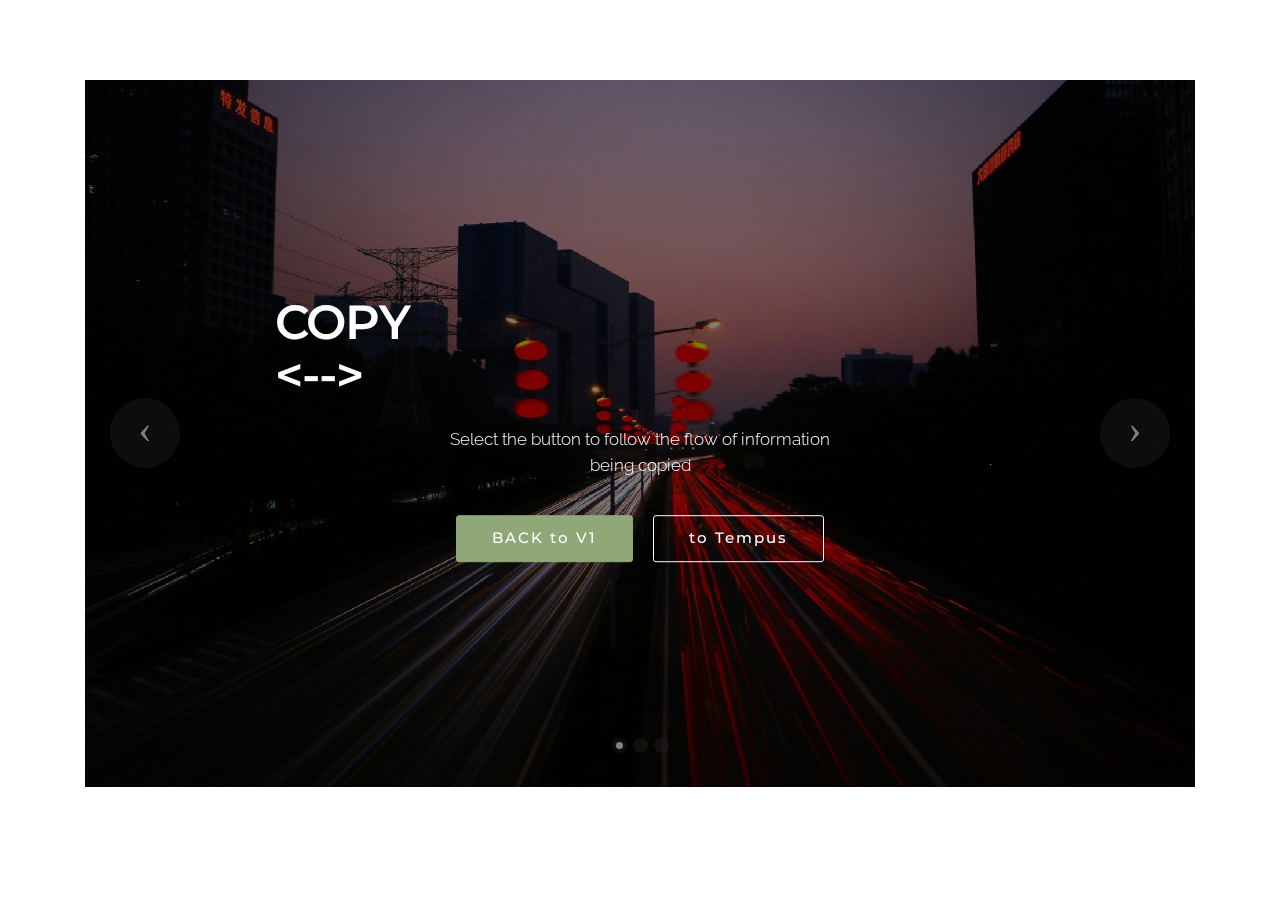
<file: html/index.html>
<!DOCTYPE html>
<html>
<head>
  <!-- Site made with Mobirise Website Builder v3.12.1, https://mobirise.com -->
  <meta charset="UTF-8">
  <meta http-equiv="X-UA-Compatible" content="IE=edge">
  <meta name="generator" content="Mobirise v3.12.1, mobirise.com">
  <meta name="viewport" content="width=device-width, initial-scale=1">
  <link rel="shortcut icon" href="assets/images/logo.png" type="image/x-icon">
  <meta name="description" content="copy the projects and dates both ways">
  <title>V1 & Tempus cover page</title>
  <link rel="stylesheet" href="https://fonts.googleapis.com/css?family=Lora:400,700,400italic,700italic&amp;subset=latin">
  <link rel="stylesheet" href="https://fonts.googleapis.com/css?family=Montserrat:400,700">
  <link rel="stylesheet" href="https://fonts.googleapis.com/css?family=Raleway:100,100i,200,200i,300,300i,400,400i,500,500i,600,600i,700,700i,800,800i,900,900i">
  <link rel="stylesheet" href="assets/bootstrap-material-design-font/css/material.css">
  <link rel="stylesheet" href="assets/tether/tether.min.css">
  <link rel="stylesheet" href="assets/bootstrap/css/bootstrap.min.css">
  <link rel="stylesheet" href="assets/animate.css/animate.min.css">
  <link rel="stylesheet" href="assets/theme/css/style.css">
  <link rel="stylesheet" href="assets/mobirise/css/mbr-additional.css" type="text/css">
  
  
  
</head>
<body>
<section class="mbr-slider mbr-section mbr-section__container carousel slide" data-ride="carousel" data-keyboard="false" data-wrap="true" data-pause="false" data-interval="5000" id="slider2-d" style="background-color: rgb(255, 255, 255); padding-top: 80px; padding-bottom: 80px;">
    <div class=" container article-slider">
        <div class=" row">
            <div class=" col-xs-12">
                <ol class="carousel-indicators">
                    <li data-app-prevent-settings="" data-target="#slider2-d" data-slide-to="0" class="active"></li><li data-app-prevent-settings="" data-target="#slider2-d" data-slide-to="1"></li><li data-app-prevent-settings="" data-target="#slider2-d" class="" data-slide-to="2"></li>
                </ol>
                <div class="carousel-inner" role="listbox">
                    <div class="mbr-section carousel-item dark center active" data-bg-video-slide="false">
                        <div class="mbr-table-cell">
                            <div class="mbr-overlay"></div>
                            <div class="container-slide">
                                <img src="assets/images/mbr-2000x1273.jpg">
                                <div class="row">
                                    <div class="col-md-8 col-md-offset-2 text-xs-center">
                                        <h2 class="mbr-section-title display-2">COPY<br>&lt;--&gt;</h2>
                                        <p class="mbr-section-lead lead">Select the button to follow the flow of information<br>being copied</p>

                                        <div class="mbr-section-btn"><a class="btn btn-lg btn-success" href="tempus2v1.html">BACK to V1</a> <a class="btn btn-lg btn-white btn-white-outline" href="v12tempus.html">to Tempus</a></div>
                                    </div>
                                </div>
                            </div>
                        </div>
                    </div><div class="mbr-section carousel-item dark center" data-bg-video-slide="false">
                        <div class="mbr-table-cell">
                            <div class="mbr-overlay"></div>
                            <div class="container-slide">
                                <img src="assets/images/mbr-2000x1333.jpg">
                                <div class="row">
                                    <div class="col-md-8 col-md-offset-3 text-xs-right">
                                        <h2 class="mbr-section-title display-2">COPY<div>&lt;--&gt;</div></h2>
                                        <p class="mbr-section-lead lead">Select the button to follow the flow of information<br>being copied<br></p>

                                        <div class="mbr-section-btn"><a class="btn btn-lg btn-info" href="tempus2v1.html">BACK to V1</a> <a class="btn btn-lg btn-white btn-white-outline" href="v12tempus.html">to Tempus</a></div>
                                    </div>
                                </div>
                            </div>
                        </div>
                    </div><div class="mbr-section carousel-item dark center" data-bg-video-slide="https://www.youtube.com/watch?v=uNCr7NdOJgw">
                        <div class="mbr-table-cell">
                            <div class="mbr-overlay"></div>
                            <div class="container-slide">
                                <img src="assets/images/bridge.jpg">
                                <div class="row">
                                    <div class="col-md-8 col-md-offset-2 text-xs-center">
                                        <h2 class="mbr-section-title display-2">COPY<div>&lt;--&gt;</div></h2>
                                        <p class="mbr-section-lead lead">Select the button to follow the flow of information<br>being copied<br></p>

                                        <div class="mbr-section-btn"><a class="btn btn-lg btn-primary" href="tempus2v1.html">BACK to V1</a> <a class="btn btn-lg btn-white btn-white-outline" href="v12tempus.html">to Tempus</a></div>
                                    </div>
                                </div>
                            </div>
                        </div>
                    </div>
                </div>

                <a data-app-prevent-settings="" class="left carousel-control" role="button" data-slide="prev" href="#slider2-d">
                    <span class="icon-prev" aria-hidden="true"></span>
                    <span class="sr-only">Previous</span>
                </a>
                <a data-app-prevent-settings="" class="right carousel-control" role="button" data-slide="next" href="#slider2-d">
                    <span class="icon-next" aria-hidden="true"></span>
                    <span class="sr-only">Next</span>
                </a>
            </div>
        </div>
    </div>
</section>


  <section class="engine"><a rel="external" href="https://mobirise.com">Web Page Builder</a></section><script src="assets/web/assets/jquery/jquery.min.js"></script>
  <script src="assets/tether/tether.min.js"></script>
  <script src="assets/bootstrap/js/bootstrap.min.js"></script>
  <script src="assets/smooth-scroll/smooth-scroll.js"></script>
  <script src="assets/bootstrap-carousel-swipe/bootstrap-carousel-swipe.js"></script>
  <script src="assets/jquery-mb-ytplayer/jquery.mb.ytplayer.min.js"></script>
  <script src="assets/viewport-checker/jquery.viewportchecker.js"></script>
  <script src="assets/theme/js/script.js"></script>
  <script src="assets/mobirise-slider-video/script.js"></script>
  
  
  <input name="animation" type="hidden">
  </body>
</html>
</file>
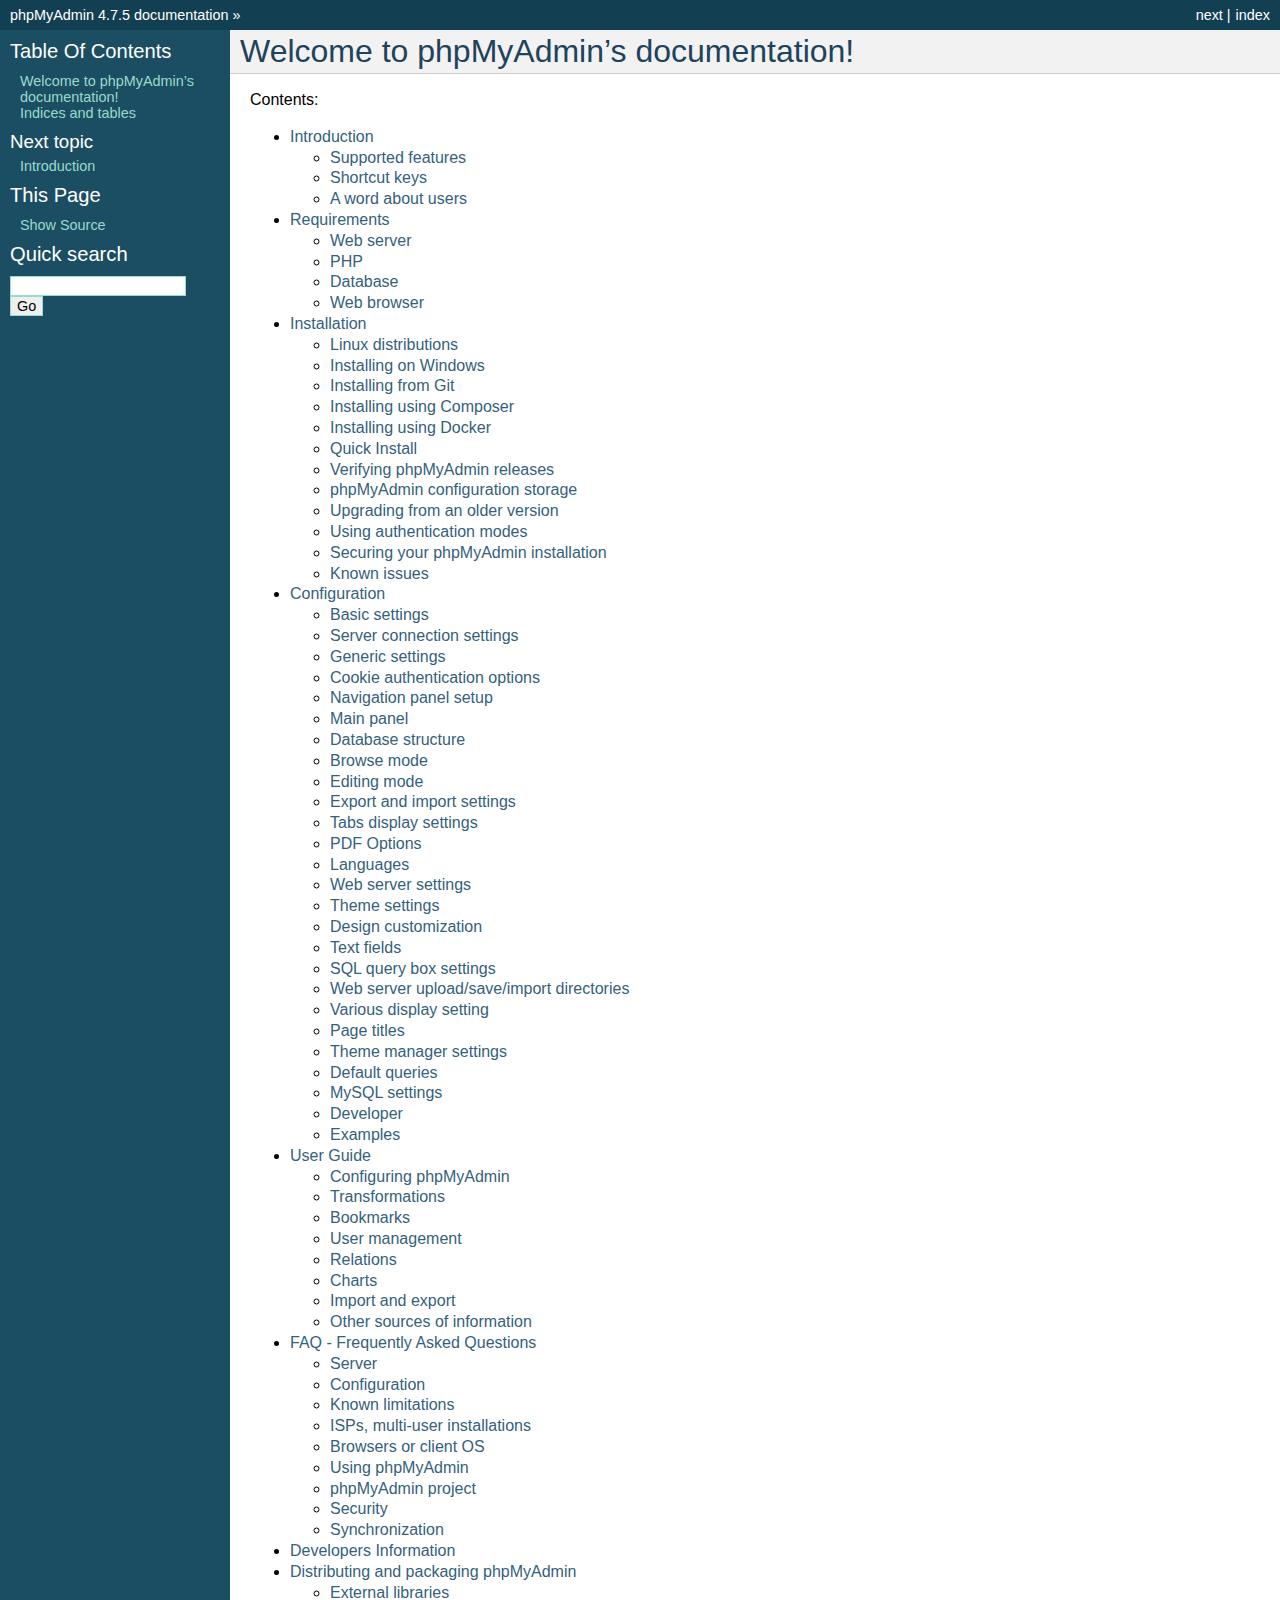
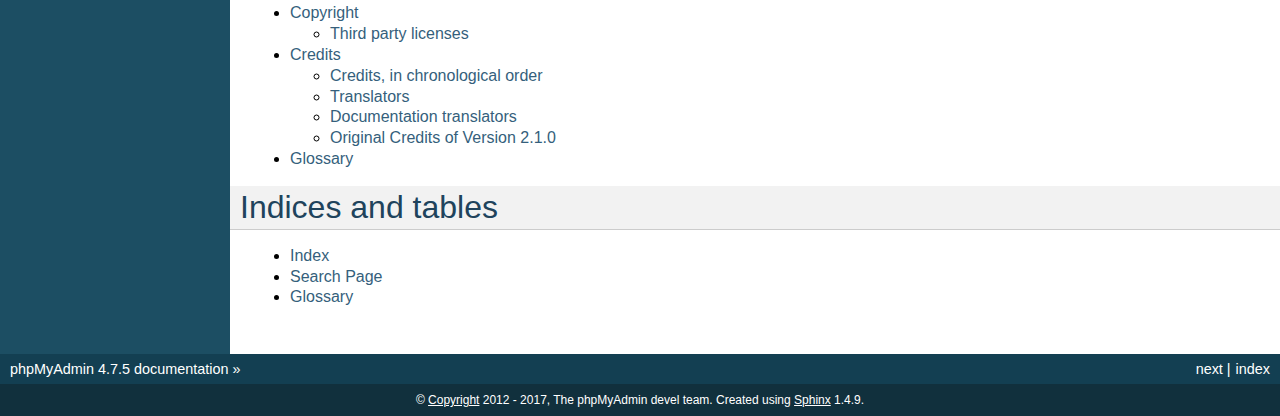
<file: html/phpMyAdmin-4.7.5-english/doc/html/index.html>
<!DOCTYPE html PUBLIC "-//W3C//DTD XHTML 1.0 Transitional//EN"
  "http://www.w3.org/TR/xhtml1/DTD/xhtml1-transitional.dtd">


<html xmlns="http://www.w3.org/1999/xhtml">
  <head>
    <meta http-equiv="Content-Type" content="text/html; charset=utf-8" />
    
    <title>Welcome to phpMyAdmin’s documentation! &#8212; phpMyAdmin 4.7.5 documentation</title>
    
    <link rel="stylesheet" href="_static/classic.css" type="text/css" />
    <link rel="stylesheet" href="_static/pygments.css" type="text/css" />
    
    <script type="text/javascript">
      var DOCUMENTATION_OPTIONS = {
        URL_ROOT:    './',
        VERSION:     '4.7.5',
        COLLAPSE_INDEX: false,
        FILE_SUFFIX: '.html',
        HAS_SOURCE:  true
      };
    </script>
    <script type="text/javascript" src="_static/jquery.js"></script>
    <script type="text/javascript" src="_static/underscore.js"></script>
    <script type="text/javascript" src="_static/doctools.js"></script>
    <link rel="index" title="Index" href="genindex.html" />
    <link rel="search" title="Search" href="search.html" />
    <link rel="copyright" title="Copyright" href="copyright.html" />
    <link rel="top" title="phpMyAdmin 4.7.5 documentation" href="#" />
    <link rel="next" title="Introduction" href="intro.html" /> 
  </head>
  <body role="document">
    <div class="related" role="navigation" aria-label="related navigation">
      <h3>Navigation</h3>
      <ul>
        <li class="right" style="margin-right: 10px">
          <a href="genindex.html" title="General Index"
             accesskey="I">index</a></li>
        <li class="right" >
          <a href="intro.html" title="Introduction"
             accesskey="N">next</a> |</li>
        <li class="nav-item nav-item-0"><a href="#">phpMyAdmin 4.7.5 documentation</a> &#187;</li> 
      </ul>
    </div>  

    <div class="document">
      <div class="documentwrapper">
        <div class="bodywrapper">
          <div class="body" role="main">
            
  <div class="section" id="welcome-to-phpmyadmin-s-documentation">
<h1>Welcome to phpMyAdmin&#8217;s documentation!<a class="headerlink" href="#welcome-to-phpmyadmin-s-documentation" title="Permalink to this headline">¶</a></h1>
<p>Contents:</p>
<div class="toctree-wrapper compound">
<ul>
<li class="toctree-l1"><a class="reference internal" href="intro.html">Introduction</a><ul>
<li class="toctree-l2"><a class="reference internal" href="intro.html#supported-features">Supported features</a></li>
<li class="toctree-l2"><a class="reference internal" href="intro.html#shortcut-keys">Shortcut keys</a></li>
<li class="toctree-l2"><a class="reference internal" href="intro.html#a-word-about-users">A word about users</a></li>
</ul>
</li>
<li class="toctree-l1"><a class="reference internal" href="require.html">Requirements</a><ul>
<li class="toctree-l2"><a class="reference internal" href="require.html#web-server">Web server</a></li>
<li class="toctree-l2"><a class="reference internal" href="require.html#php">PHP</a></li>
<li class="toctree-l2"><a class="reference internal" href="require.html#database">Database</a></li>
<li class="toctree-l2"><a class="reference internal" href="require.html#web-browser">Web browser</a></li>
</ul>
</li>
<li class="toctree-l1"><a class="reference internal" href="setup.html">Installation</a><ul>
<li class="toctree-l2"><a class="reference internal" href="setup.html#linux-distributions">Linux distributions</a></li>
<li class="toctree-l2"><a class="reference internal" href="setup.html#installing-on-windows">Installing on Windows</a></li>
<li class="toctree-l2"><a class="reference internal" href="setup.html#installing-from-git">Installing from Git</a></li>
<li class="toctree-l2"><a class="reference internal" href="setup.html#installing-using-composer">Installing using Composer</a></li>
<li class="toctree-l2"><a class="reference internal" href="setup.html#installing-using-docker">Installing using Docker</a></li>
<li class="toctree-l2"><a class="reference internal" href="setup.html#quick-install">Quick Install</a></li>
<li class="toctree-l2"><a class="reference internal" href="setup.html#verifying-phpmyadmin-releases">Verifying phpMyAdmin releases</a></li>
<li class="toctree-l2"><a class="reference internal" href="setup.html#phpmyadmin-configuration-storage">phpMyAdmin configuration storage</a></li>
<li class="toctree-l2"><a class="reference internal" href="setup.html#upgrading-from-an-older-version">Upgrading from an older version</a></li>
<li class="toctree-l2"><a class="reference internal" href="setup.html#using-authentication-modes">Using authentication modes</a></li>
<li class="toctree-l2"><a class="reference internal" href="setup.html#securing-your-phpmyadmin-installation">Securing your phpMyAdmin installation</a></li>
<li class="toctree-l2"><a class="reference internal" href="setup.html#known-issues">Known issues</a></li>
</ul>
</li>
<li class="toctree-l1"><a class="reference internal" href="config.html">Configuration</a><ul>
<li class="toctree-l2"><a class="reference internal" href="config.html#basic-settings">Basic settings</a></li>
<li class="toctree-l2"><a class="reference internal" href="config.html#server-connection-settings">Server connection settings</a></li>
<li class="toctree-l2"><a class="reference internal" href="config.html#generic-settings">Generic settings</a></li>
<li class="toctree-l2"><a class="reference internal" href="config.html#cookie-authentication-options">Cookie authentication options</a></li>
<li class="toctree-l2"><a class="reference internal" href="config.html#navigation-panel-setup">Navigation panel setup</a></li>
<li class="toctree-l2"><a class="reference internal" href="config.html#main-panel">Main panel</a></li>
<li class="toctree-l2"><a class="reference internal" href="config.html#database-structure">Database structure</a></li>
<li class="toctree-l2"><a class="reference internal" href="config.html#browse-mode">Browse mode</a></li>
<li class="toctree-l2"><a class="reference internal" href="config.html#editing-mode">Editing mode</a></li>
<li class="toctree-l2"><a class="reference internal" href="config.html#export-and-import-settings">Export and import settings</a></li>
<li class="toctree-l2"><a class="reference internal" href="config.html#tabs-display-settings">Tabs display settings</a></li>
<li class="toctree-l2"><a class="reference internal" href="config.html#pdf-options">PDF Options</a></li>
<li class="toctree-l2"><a class="reference internal" href="config.html#languages">Languages</a></li>
<li class="toctree-l2"><a class="reference internal" href="config.html#web-server-settings">Web server settings</a></li>
<li class="toctree-l2"><a class="reference internal" href="config.html#theme-settings">Theme settings</a></li>
<li class="toctree-l2"><a class="reference internal" href="config.html#design-customization">Design customization</a></li>
<li class="toctree-l2"><a class="reference internal" href="config.html#text-fields">Text fields</a></li>
<li class="toctree-l2"><a class="reference internal" href="config.html#sql-query-box-settings">SQL query box settings</a></li>
<li class="toctree-l2"><a class="reference internal" href="config.html#web-server-upload-save-import-directories">Web server upload/save/import directories</a></li>
<li class="toctree-l2"><a class="reference internal" href="config.html#various-display-setting">Various display setting</a></li>
<li class="toctree-l2"><a class="reference internal" href="config.html#page-titles">Page titles</a></li>
<li class="toctree-l2"><a class="reference internal" href="config.html#theme-manager-settings">Theme manager settings</a></li>
<li class="toctree-l2"><a class="reference internal" href="config.html#default-queries">Default queries</a></li>
<li class="toctree-l2"><a class="reference internal" href="config.html#mysql-settings">MySQL settings</a></li>
<li class="toctree-l2"><a class="reference internal" href="config.html#developer">Developer</a></li>
<li class="toctree-l2"><a class="reference internal" href="config.html#examples">Examples</a></li>
</ul>
</li>
<li class="toctree-l1"><a class="reference internal" href="user.html">User Guide</a><ul>
<li class="toctree-l2"><a class="reference internal" href="settings.html">Configuring phpMyAdmin</a></li>
<li class="toctree-l2"><a class="reference internal" href="transformations.html">Transformations</a></li>
<li class="toctree-l2"><a class="reference internal" href="bookmarks.html">Bookmarks</a></li>
<li class="toctree-l2"><a class="reference internal" href="privileges.html">User management</a></li>
<li class="toctree-l2"><a class="reference internal" href="relations.html">Relations</a></li>
<li class="toctree-l2"><a class="reference internal" href="charts.html">Charts</a></li>
<li class="toctree-l2"><a class="reference internal" href="import_export.html">Import and export</a></li>
<li class="toctree-l2"><a class="reference internal" href="other.html">Other sources of information</a></li>
</ul>
</li>
<li class="toctree-l1"><a class="reference internal" href="faq.html">FAQ - Frequently Asked Questions</a><ul>
<li class="toctree-l2"><a class="reference internal" href="faq.html#server">Server</a></li>
<li class="toctree-l2"><a class="reference internal" href="faq.html#configuration">Configuration</a></li>
<li class="toctree-l2"><a class="reference internal" href="faq.html#known-limitations">Known limitations</a></li>
<li class="toctree-l2"><a class="reference internal" href="faq.html#isps-multi-user-installations">ISPs, multi-user installations</a></li>
<li class="toctree-l2"><a class="reference internal" href="faq.html#browsers-or-client-os">Browsers or client OS</a></li>
<li class="toctree-l2"><a class="reference internal" href="faq.html#using-phpmyadmin">Using phpMyAdmin</a></li>
<li class="toctree-l2"><a class="reference internal" href="faq.html#phpmyadmin-project">phpMyAdmin project</a></li>
<li class="toctree-l2"><a class="reference internal" href="faq.html#security">Security</a></li>
<li class="toctree-l2"><a class="reference internal" href="faq.html#synchronization">Synchronization</a></li>
</ul>
</li>
<li class="toctree-l1"><a class="reference internal" href="developers.html">Developers Information</a></li>
<li class="toctree-l1"><a class="reference internal" href="vendors.html">Distributing and packaging phpMyAdmin</a><ul>
<li class="toctree-l2"><a class="reference internal" href="vendors.html#external-libraries">External libraries</a></li>
</ul>
</li>
<li class="toctree-l1"><a class="reference internal" href="copyright.html">Copyright</a><ul>
<li class="toctree-l2"><a class="reference internal" href="copyright.html#third-party-licenses">Third party licenses</a></li>
</ul>
</li>
<li class="toctree-l1"><a class="reference internal" href="credits.html">Credits</a><ul>
<li class="toctree-l2"><a class="reference internal" href="credits.html#credits-in-chronological-order">Credits, in chronological order</a></li>
<li class="toctree-l2"><a class="reference internal" href="credits.html#translators">Translators</a></li>
<li class="toctree-l2"><a class="reference internal" href="credits.html#documentation-translators">Documentation translators</a></li>
<li class="toctree-l2"><a class="reference internal" href="credits.html#original-credits-of-version-2-1-0">Original Credits of Version 2.1.0</a></li>
</ul>
</li>
<li class="toctree-l1"><a class="reference internal" href="glossary.html">Glossary</a></li>
</ul>
</div>
</div>
<div class="section" id="indices-and-tables">
<h1>Indices and tables<a class="headerlink" href="#indices-and-tables" title="Permalink to this headline">¶</a></h1>
<ul class="simple">
<li><a class="reference internal" href="genindex.html"><span class="std std-ref">Index</span></a></li>
<li><a class="reference internal" href="search.html"><span class="std std-ref">Search Page</span></a></li>
<li><a class="reference internal" href="glossary.html#glossary"><span class="std std-ref">Glossary</span></a></li>
</ul>
</div>


          </div>
        </div>
      </div>
      <div class="sphinxsidebar" role="navigation" aria-label="main navigation">
        <div class="sphinxsidebarwrapper">
  <h3><a href="#">Table Of Contents</a></h3>
  <ul>
<li><a class="reference internal" href="#">Welcome to phpMyAdmin&#8217;s documentation!</a></li>
<li><a class="reference internal" href="#indices-and-tables">Indices and tables</a></li>
</ul>

  <h4>Next topic</h4>
  <p class="topless"><a href="intro.html"
                        title="next chapter">Introduction</a></p>
  <div role="note" aria-label="source link">
    <h3>This Page</h3>
    <ul class="this-page-menu">
      <li><a href="_sources/index.txt"
            rel="nofollow">Show Source</a></li>
    </ul>
   </div>
<div id="searchbox" style="display: none" role="search">
  <h3>Quick search</h3>
    <form class="search" action="search.html" method="get">
      <div><input type="text" name="q" /></div>
      <div><input type="submit" value="Go" /></div>
      <input type="hidden" name="check_keywords" value="yes" />
      <input type="hidden" name="area" value="default" />
    </form>
</div>
<script type="text/javascript">$('#searchbox').show(0);</script>
        </div>
      </div>
      <div class="clearer"></div>
    </div>
    <div class="related" role="navigation" aria-label="related navigation">
      <h3>Navigation</h3>
      <ul>
        <li class="right" style="margin-right: 10px">
          <a href="genindex.html" title="General Index"
             >index</a></li>
        <li class="right" >
          <a href="intro.html" title="Introduction"
             >next</a> |</li>
        <li class="nav-item nav-item-0"><a href="#">phpMyAdmin 4.7.5 documentation</a> &#187;</li> 
      </ul>
    </div>
    <div class="footer" role="contentinfo">
        &#169; <a href="copyright.html">Copyright</a> 2012 - 2017, The phpMyAdmin devel team.
      Created using <a href="http://sphinx-doc.org/">Sphinx</a> 1.4.9.
    </div>
  </body>
</html>
</file>
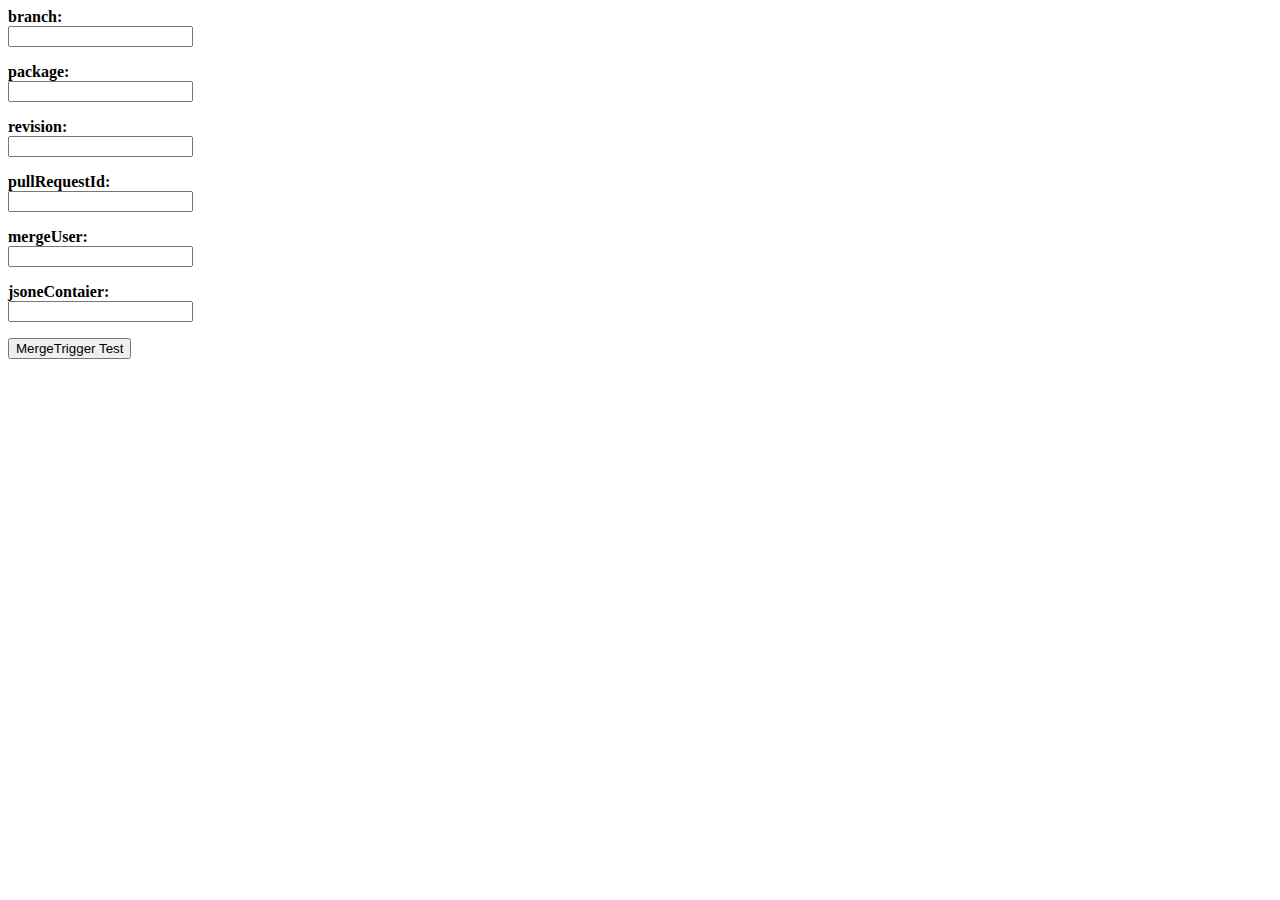
<file: html/notifyTrigger.html>
<html>
<head>
<title> a simple HTML get Where Am I </title>
</head>
<body>
<form action="notifyTrigger.php" method="POST">

        <p><strong>branch:</strong><br/>
        <input type="text" name="my_branch"/></p>

        <p><strong>package:</strong><br/>
        <input type="text" name="packageName"/></p>

        <p><strong>revision:</strong><br/>
        <input type="text" name="packageRevision"/><br/></p>

        <p><strong>pullRequestId:</strong><br/>
        <input type="text" name="pullRequestId"/><br/></p>

        <p><strong>mergeUser:</strong><br/>
        <input type="text" name="mergeUser"/><br/></p>

        <p><strong>jsoneContaier:</strong><br/>
        <input type="text" name="jsoneContaier"/><br/></p>

        <p><input type="submit" value="MergeTrigger Test"/></p>
</form>
</body>
</html>
</file>
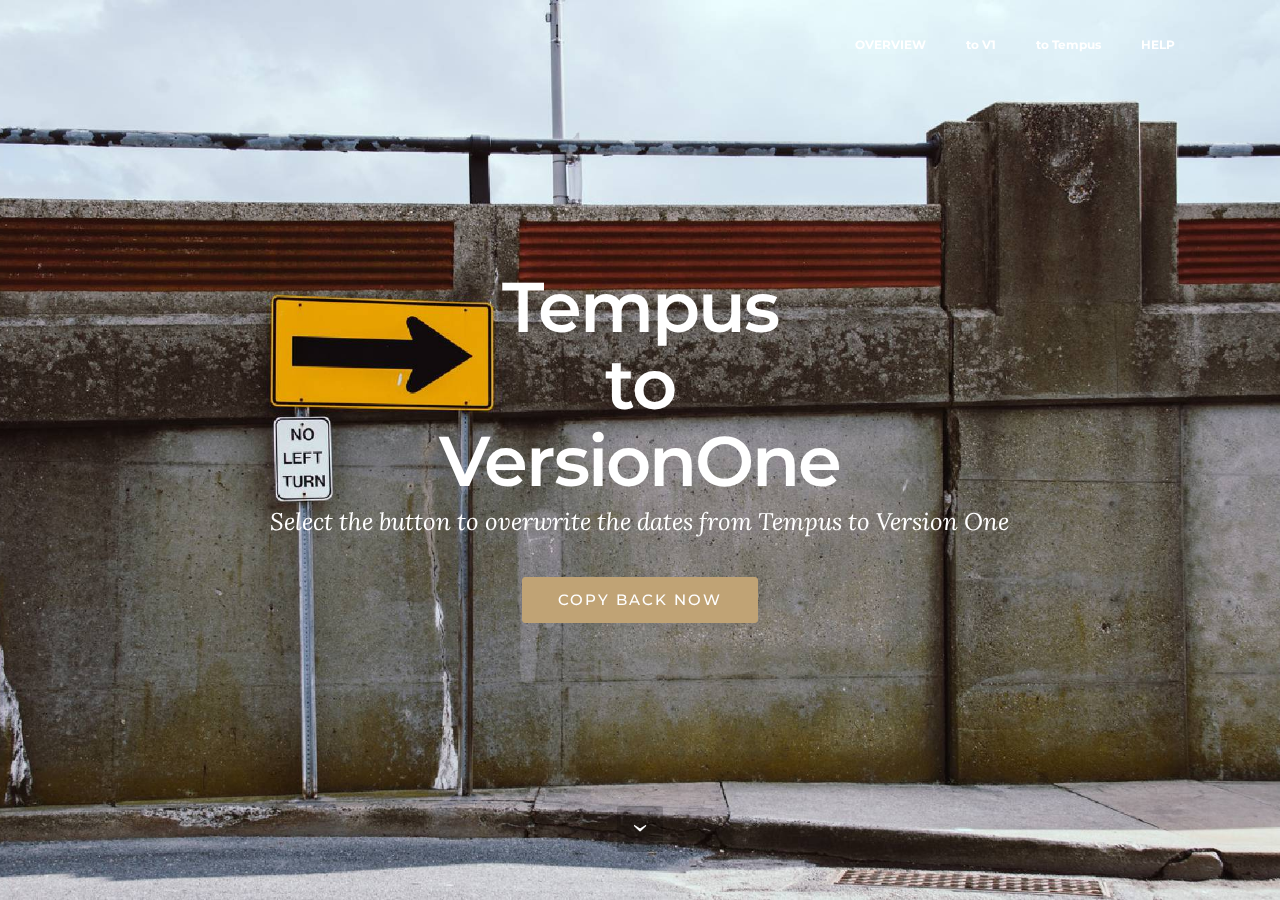
<file: html/tempus2v1.html>
<!DOCTYPE html>
<html>
<head>
  <!-- Site made with Mobirise Website Builder v3.12.1, https://mobirise.com -->
  <meta charset="UTF-8">
  <meta http-equiv="X-UA-Compatible" content="IE=edge">
  <meta name="generator" content="Mobirise v3.12.1, mobirise.com">
  <meta name="viewport" content="width=device-width, initial-scale=1">
  <link rel="shortcut icon" href="assets/images/logo.png" type="image/x-icon">
  <meta name="description" content="copy the dates back to V1, and maybe swag">
  <title>Tempus 2 V1</title>
  <link rel="stylesheet" href="https://fonts.googleapis.com/css?family=Lora:400,700,400italic,700italic&amp;subset=latin">
  <link rel="stylesheet" href="https://fonts.googleapis.com/css?family=Montserrat:400,700">
  <link rel="stylesheet" href="https://fonts.googleapis.com/css?family=Raleway:100,100i,200,200i,300,300i,400,400i,500,500i,600,600i,700,700i,800,800i,900,900i">
  <link rel="stylesheet" href="assets/bootstrap-material-design-font/css/material.css">
  <link rel="stylesheet" href="assets/tether/tether.min.css">
  <link rel="stylesheet" href="assets/bootstrap/css/bootstrap.min.css">
  <link rel="stylesheet" href="assets/animate.css/animate.min.css">
  <link rel="stylesheet" href="assets/dropdown/css/style.css">
  <link rel="stylesheet" href="assets/theme/css/style.css">
  <link rel="stylesheet" href="assets/mobirise/css/mbr-additional.css" type="text/css">
  
  
  
</head>
<body>
<section id="ext_menu-e">

    <nav class="navbar navbar-dropdown bg-color transparent navbar-fixed-top">
        <div class="container">

            <div class="mbr-table">
                
                <div class="mbr-table-cell">

                    <button class="navbar-toggler pull-xs-right hidden-md-up" type="button" data-toggle="collapse" data-target="#exCollapsingNavbar">
                        <div class="hamburger-icon"></div>
                    </button>

                    <ul class="nav-dropdown collapse pull-xs-right nav navbar-nav navbar-toggleable-sm" id="exCollapsingNavbar"><li class="nav-item"><a class="nav-link link" href="index.html">OVERVIEW</a></li><li class="nav-item"><a class="nav-link link" href="tempus2v1.html">to V1</a></li><li class="nav-item"><a class="nav-link link" href="v12tempus.html">to Tempus</a></li><li class="nav-item"><a class="nav-link link" href="index.html">HELP</a></li></ul>
                    <button hidden="" class="navbar-toggler navbar-close" type="button" data-toggle="collapse" data-target="#exCollapsingNavbar">
                        <div class="close-icon"></div>
                    </button>

                </div>
            </div>

        </div>
    </nav>

</section>

<section class="engine"><a rel="external" href="https://mobirise.com">mobirise.com</a></section><section class="mbr-section mbr-section-hero mbr-section-full mbr-parallax-background mbr-section-with-arrow mbr-after-navbar" id="header1-b" style="background-image: url(assets/images/mbr-2000x1324.jpg);">

    

    <div class="mbr-table-cell">

        <div class="container">
            <div class="row">
                <div class="mbr-section col-md-10 col-md-offset-1 text-xs-center">

                    <h1 class="mbr-section-title display-1">Tempus<br>to<br>VersionOne</h1>
                    <p class="mbr-section-lead lead">Select the button to overwrite the dates from Tempus to Version One</p>
                    <div class="mbr-section-btn"><a class="btn btn-lg btn-primary" href="iTempus2V1.php" target="_blank">COPY BACK NOW</a> </div>
                </div>
            </div>
        </div>
    </div>

    <div class="mbr-arrow mbr-arrow-floating" aria-hidden="true"><a href="#next"><i class="mbr-arrow-icon"></i></a></div>

</section>


  <script src="assets/web/assets/jquery/jquery.min.js"></script>
  <script src="assets/tether/tether.min.js"></script>
  <script src="assets/bootstrap/js/bootstrap.min.js"></script>
  <script src="assets/smooth-scroll/smooth-scroll.js"></script>
  <script src="assets/jarallax/jarallax.js"></script>
  <script src="assets/viewport-checker/jquery.viewportchecker.js"></script>
  <script src="assets/dropdown/js/script.min.js"></script>
  <script src="assets/touch-swipe/jquery.touch-swipe.min.js"></script>
  <script src="assets/theme/js/script.js"></script>
  
  
  <input name="animation" type="hidden">
  </body>
</html>
</file>
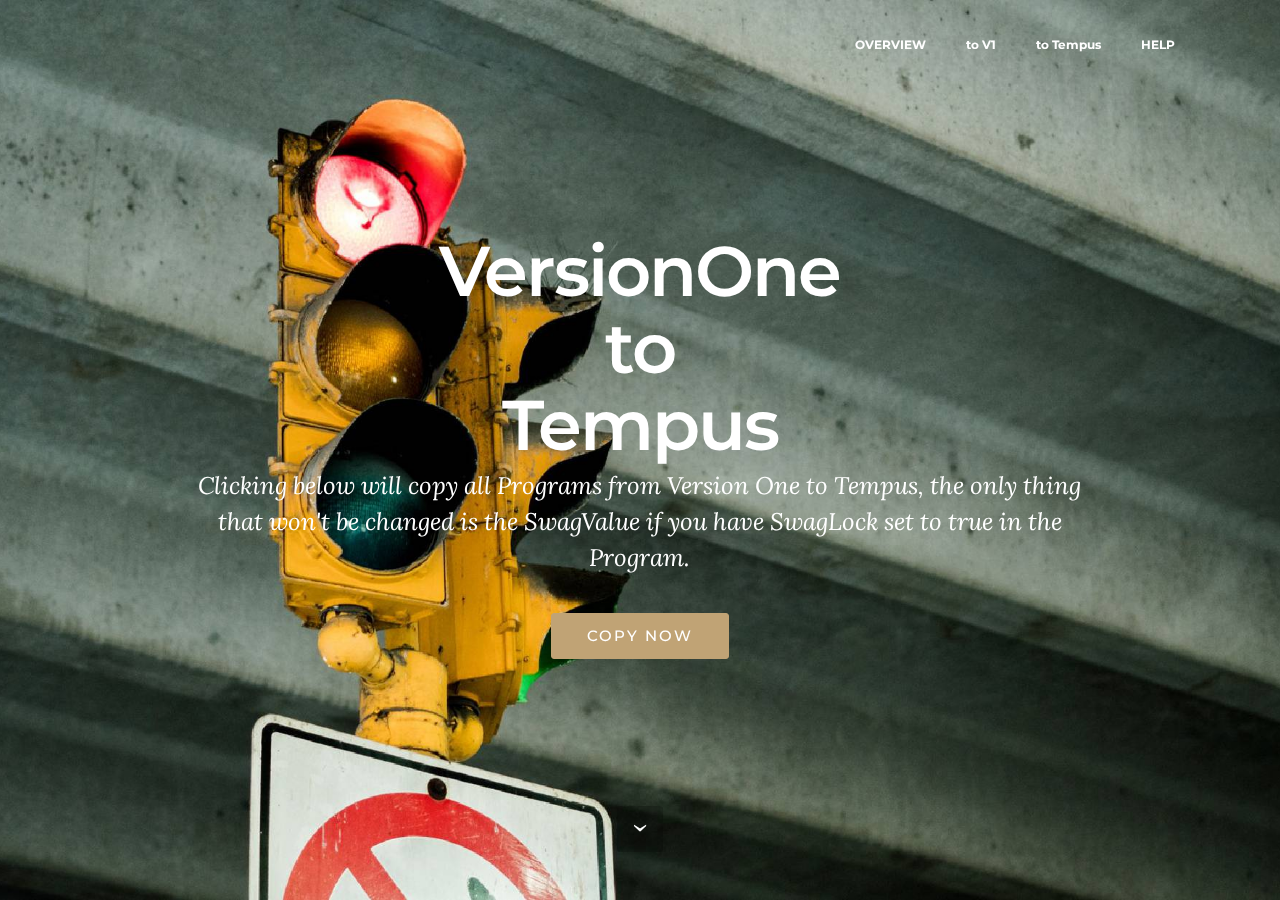
<file: html/v12tempus.html>
<!DOCTYPE html>
<html>
<head>
  <!-- Site made with Mobirise Website Builder v3.12.1, https://mobirise.com -->
  <meta charset="UTF-8">
  <meta http-equiv="X-UA-Compatible" content="IE=edge">
  <meta name="generator" content="Mobirise v3.12.1, mobirise.com">
  <meta name="viewport" content="width=device-width, initial-scale=1">
  <link rel="shortcut icon" href="assets/images/logo.png" type="image/x-icon">
  <meta name="description" content="copy the projects and dates with Swag lock">
  <title>V1 2 Tempus</title>
  <link rel="stylesheet" href="https://fonts.googleapis.com/css?family=Lora:400,700,400italic,700italic&amp;subset=latin">
  <link rel="stylesheet" href="https://fonts.googleapis.com/css?family=Montserrat:400,700">
  <link rel="stylesheet" href="https://fonts.googleapis.com/css?family=Raleway:100,100i,200,200i,300,300i,400,400i,500,500i,600,600i,700,700i,800,800i,900,900i">
  <link rel="stylesheet" href="assets/bootstrap-material-design-font/css/material.css">
  <link rel="stylesheet" href="assets/tether/tether.min.css">
  <link rel="stylesheet" href="assets/bootstrap/css/bootstrap.min.css">
  <link rel="stylesheet" href="assets/animate.css/animate.min.css">
  <link rel="stylesheet" href="assets/dropdown/css/style.css">
  <link rel="stylesheet" href="assets/theme/css/style.css">
  <link rel="stylesheet" href="assets/mobirise/css/mbr-additional.css" type="text/css">
  
  
  
</head>
<body>
<section id="ext_menu-e">

    <nav class="navbar navbar-dropdown bg-color transparent navbar-fixed-top">
        <div class="container">

            <div class="mbr-table">
                
                <div class="mbr-table-cell">

                    <button class="navbar-toggler pull-xs-right hidden-md-up" type="button" data-toggle="collapse" data-target="#exCollapsingNavbar">
                        <div class="hamburger-icon"></div>
                    </button>

                    <ul class="nav-dropdown collapse pull-xs-right nav navbar-nav navbar-toggleable-sm" id="exCollapsingNavbar"><li class="nav-item"><a class="nav-link link" href="index.html">OVERVIEW</a></li><li class="nav-item"><a class="nav-link link" href="tempus2v1.html">to V1</a></li><li class="nav-item"><a class="nav-link link" href="v12tempus.html">to Tempus</a></li><li class="nav-item"><a class="nav-link link" href="index.html">HELP</a></li></ul>
                    <button hidden="" class="navbar-toggler navbar-close" type="button" data-toggle="collapse" data-target="#exCollapsingNavbar">
                        <div class="close-icon"></div>
                    </button>

                </div>
            </div>

        </div>
    </nav>

</section>

<section class="engine"><a rel="external" href="https://mobirise.com">Mobirise Web Site Generator</a></section><section class="mbr-section mbr-section-hero mbr-section-full mbr-parallax-background mbr-section-with-arrow mbr-after-navbar" id="header1-9" style="background-image: url(assets/images/mbr-2000x1242.jpg);">

    

    <div class="mbr-table-cell">

        <div class="container">
            <div class="row">
                <div class="mbr-section col-md-10 col-md-offset-1 text-xs-center">

                    <h1 class="mbr-section-title display-1">VersionOne<br>to<br>Tempus</h1>
                    <p class="mbr-section-lead lead">Clicking below will copy all Programs from Version One to Tempus, the only thing that won't be changed is the SwagValue if you have SwagLock set to true in the Program.</p>
                    <div class="mbr-section-btn"><a class="btn btn-lg btn-primary" href="iV12Tempus.php" target="_blank">COPY NOW</a> </div>
                </div>
            </div>
        </div>
    </div>

    <div class="mbr-arrow mbr-arrow-floating" aria-hidden="true"><a href="#next"><i class="mbr-arrow-icon"></i></a></div>

</section>


  <script src="assets/web/assets/jquery/jquery.min.js"></script>
  <script src="assets/tether/tether.min.js"></script>
  <script src="assets/bootstrap/js/bootstrap.min.js"></script>
  <script src="assets/smooth-scroll/smooth-scroll.js"></script>
  <script src="assets/jarallax/jarallax.js"></script>
  <script src="assets/viewport-checker/jquery.viewportchecker.js"></script>
  <script src="assets/dropdown/js/script.min.js"></script>
  <script src="assets/touch-swipe/jquery.touch-swipe.min.js"></script>
  <script src="assets/theme/js/script.js"></script>
  
  
  <input name="animation" type="hidden">
  </body>
</html>
</file>
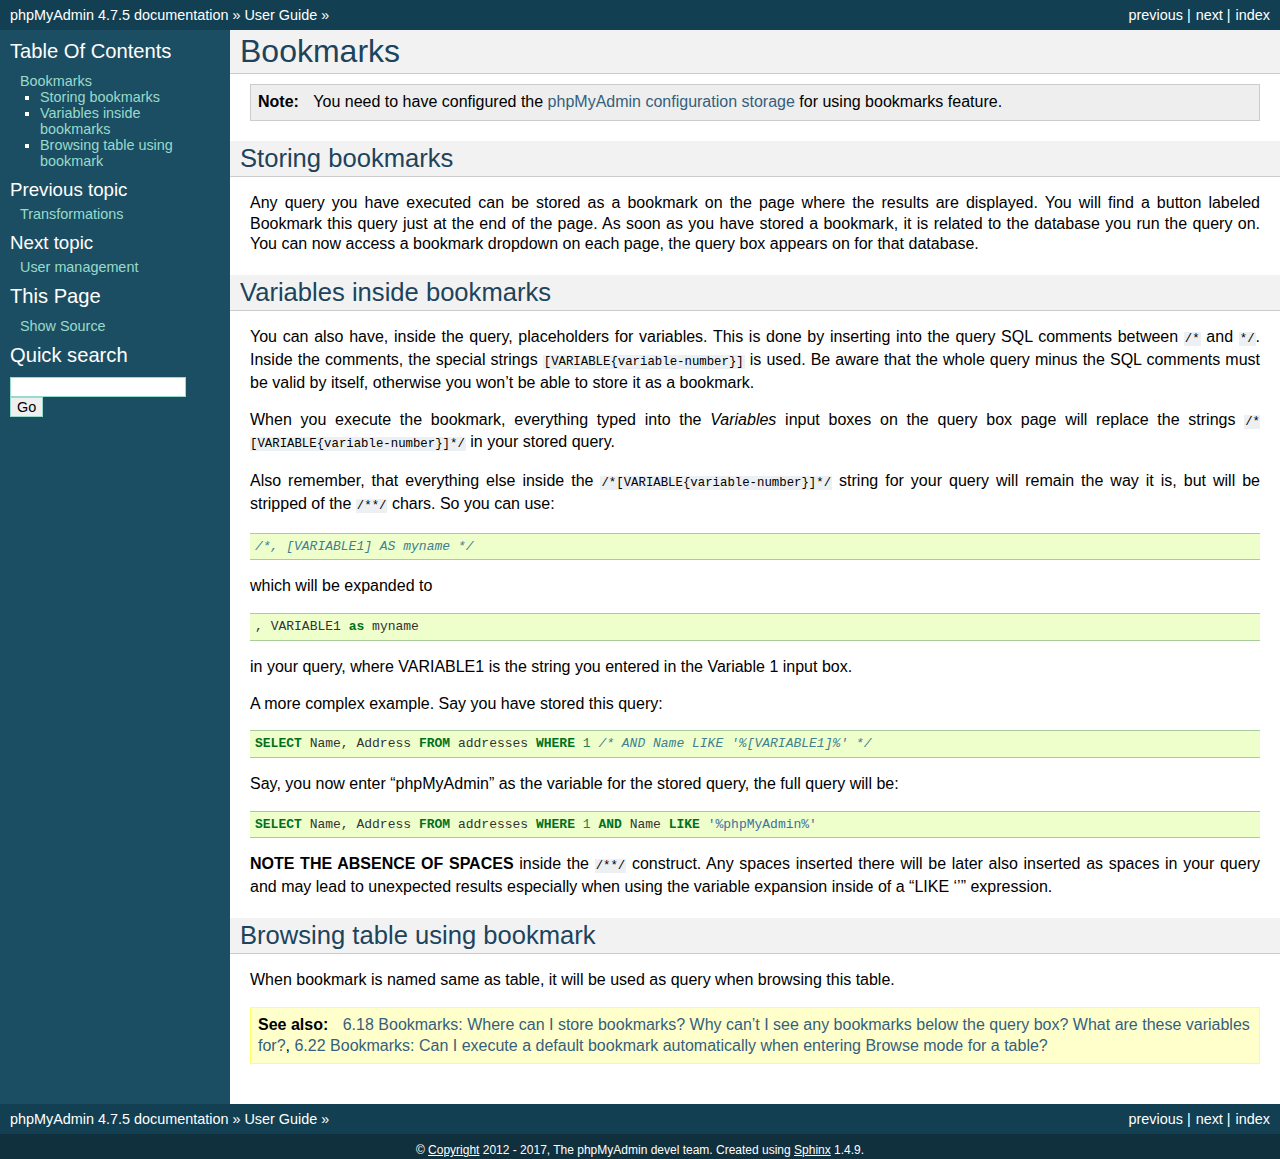
<file: html/phpMyAdmin-4.7.5-english/doc/html/bookmarks.html>
<!DOCTYPE html PUBLIC "-//W3C//DTD XHTML 1.0 Transitional//EN"
  "http://www.w3.org/TR/xhtml1/DTD/xhtml1-transitional.dtd">


<html xmlns="http://www.w3.org/1999/xhtml">
  <head>
    <meta http-equiv="Content-Type" content="text/html; charset=utf-8" />
    
    <title>Bookmarks &#8212; phpMyAdmin 4.7.5 documentation</title>
    
    <link rel="stylesheet" href="_static/classic.css" type="text/css" />
    <link rel="stylesheet" href="_static/pygments.css" type="text/css" />
    
    <script type="text/javascript">
      var DOCUMENTATION_OPTIONS = {
        URL_ROOT:    './',
        VERSION:     '4.7.5',
        COLLAPSE_INDEX: false,
        FILE_SUFFIX: '.html',
        HAS_SOURCE:  true
      };
    </script>
    <script type="text/javascript" src="_static/jquery.js"></script>
    <script type="text/javascript" src="_static/underscore.js"></script>
    <script type="text/javascript" src="_static/doctools.js"></script>
    <link rel="index" title="Index" href="genindex.html" />
    <link rel="search" title="Search" href="search.html" />
    <link rel="copyright" title="Copyright" href="copyright.html" />
    <link rel="top" title="phpMyAdmin 4.7.5 documentation" href="index.html" />
    <link rel="up" title="User Guide" href="user.html" />
    <link rel="next" title="User management" href="privileges.html" />
    <link rel="prev" title="Transformations" href="transformations.html" /> 
  </head>
  <body role="document">
    <div class="related" role="navigation" aria-label="related navigation">
      <h3>Navigation</h3>
      <ul>
        <li class="right" style="margin-right: 10px">
          <a href="genindex.html" title="General Index"
             accesskey="I">index</a></li>
        <li class="right" >
          <a href="privileges.html" title="User management"
             accesskey="N">next</a> |</li>
        <li class="right" >
          <a href="transformations.html" title="Transformations"
             accesskey="P">previous</a> |</li>
        <li class="nav-item nav-item-0"><a href="index.html">phpMyAdmin 4.7.5 documentation</a> &#187;</li>
          <li class="nav-item nav-item-1"><a href="user.html" accesskey="U">User Guide</a> &#187;</li> 
      </ul>
    </div>  

    <div class="document">
      <div class="documentwrapper">
        <div class="bodywrapper">
          <div class="body" role="main">
            
  <div class="section" id="bookmarks">
<span id="id1"></span><h1>Bookmarks<a class="headerlink" href="#bookmarks" title="Permalink to this headline">¶</a></h1>
<div class="admonition note">
<p class="first admonition-title">Note</p>
<p class="last">You need to have configured the <a class="reference internal" href="setup.html#linked-tables"><span class="std std-ref">phpMyAdmin configuration storage</span></a> for using bookmarks
feature.</p>
</div>
<div class="section" id="storing-bookmarks">
<h2>Storing bookmarks<a class="headerlink" href="#storing-bookmarks" title="Permalink to this headline">¶</a></h2>
<p>Any query you have executed can be stored as a bookmark on the page
where the results are displayed. You will find a button labeled
<span class="guilabel">Bookmark this query</span> just at the end of the page. As soon as you have
stored a bookmark, it is related to the database you run the query on.
You can now access a bookmark dropdown on each page, the query box
appears on for that database.</p>
</div>
<div class="section" id="variables-inside-bookmarks">
<h2>Variables inside bookmarks<a class="headerlink" href="#variables-inside-bookmarks" title="Permalink to this headline">¶</a></h2>
<p>You can also have, inside the query, placeholders for variables.
This is done by inserting into the query SQL comments between <code class="docutils literal"><span class="pre">/*</span></code> and
<code class="docutils literal"><span class="pre">*/</span></code>. Inside the comments, the special strings <code class="docutils literal"><span class="pre">[VARIABLE{variable-number}]</span></code> is used.
Be aware that the whole query minus the SQL comments must be
valid by itself, otherwise you won&#8217;t be able to store it as a bookmark.</p>
<p>When you execute the bookmark, everything typed into the <em>Variables</em>
input boxes on the query box page will replace the strings <code class="docutils literal"><span class="pre">/*[VARIABLE{variable-number}]*/</span></code> in
your stored query.</p>
<p>Also remember, that everything else inside the <code class="docutils literal"><span class="pre">/*[VARIABLE{variable-number}]*/</span></code> string for
your query will remain the way it is, but will be stripped of the <code class="docutils literal"><span class="pre">/**/</span></code>
chars. So you can use:</p>
<div class="highlight-mysql"><div class="highlight"><pre><span></span><span class="cm">/*, [VARIABLE1] AS myname */</span>
</pre></div>
</div>
<p>which will be expanded to</p>
<div class="highlight-mysql"><div class="highlight"><pre><span></span><span class="p">,</span> <span class="n">VARIABLE1</span> <span class="k">as</span> <span class="n">myname</span>
</pre></div>
</div>
<p>in your query, where VARIABLE1 is the string you entered in the Variable 1 input box.</p>
<p>A more complex example. Say you have stored
this query:</p>
<div class="highlight-mysql"><div class="highlight"><pre><span></span><span class="k">SELECT</span> <span class="n">Name</span><span class="p">,</span> <span class="n">Address</span> <span class="k">FROM</span> <span class="n">addresses</span> <span class="k">WHERE</span> <span class="mi">1</span> <span class="cm">/* AND Name LIKE &#39;%[VARIABLE1]%&#39; */</span>
</pre></div>
</div>
<p>Say, you now enter &#8220;phpMyAdmin&#8221; as the variable for the stored query, the full
query will be:</p>
<div class="highlight-mysql"><div class="highlight"><pre><span></span><span class="k">SELECT</span> <span class="n">Name</span><span class="p">,</span> <span class="n">Address</span> <span class="k">FROM</span> <span class="n">addresses</span> <span class="k">WHERE</span> <span class="mi">1</span> <span class="k">AND</span> <span class="n">Name</span> <span class="k">LIKE</span> <span class="s1">&#39;%phpMyAdmin%&#39;</span>
</pre></div>
</div>
<p><strong>NOTE THE ABSENCE OF SPACES</strong> inside the <code class="docutils literal"><span class="pre">/**/</span></code> construct. Any spaces
inserted there will be later also inserted as spaces in your query and may lead
to unexpected results especially when using the variable expansion inside of a
&#8220;LIKE &#8216;&#8217;&#8221; expression.</p>
</div>
<div class="section" id="browsing-table-using-bookmark">
<h2>Browsing table using bookmark<a class="headerlink" href="#browsing-table-using-bookmark" title="Permalink to this headline">¶</a></h2>
<p>When bookmark is named same as table, it will be used as query when browsing
this table.</p>
<div class="admonition seealso">
<p class="first admonition-title">See also</p>
<p class="last"><a class="reference internal" href="faq.html#faqbookmark"><span class="std std-ref">6.18 Bookmarks: Where can I store bookmarks? Why can&#8217;t I see any bookmarks below the query box? What are these variables for?</span></a>,
<a class="reference internal" href="faq.html#faq6-22"><span class="std std-ref">6.22 Bookmarks: Can I execute a default bookmark automatically when entering Browse mode for a table?</span></a></p>
</div>
</div>
</div>


          </div>
        </div>
      </div>
      <div class="sphinxsidebar" role="navigation" aria-label="main navigation">
        <div class="sphinxsidebarwrapper">
  <h3><a href="index.html">Table Of Contents</a></h3>
  <ul>
<li><a class="reference internal" href="#">Bookmarks</a><ul>
<li><a class="reference internal" href="#storing-bookmarks">Storing bookmarks</a></li>
<li><a class="reference internal" href="#variables-inside-bookmarks">Variables inside bookmarks</a></li>
<li><a class="reference internal" href="#browsing-table-using-bookmark">Browsing table using bookmark</a></li>
</ul>
</li>
</ul>

  <h4>Previous topic</h4>
  <p class="topless"><a href="transformations.html"
                        title="previous chapter">Transformations</a></p>
  <h4>Next topic</h4>
  <p class="topless"><a href="privileges.html"
                        title="next chapter">User management</a></p>
  <div role="note" aria-label="source link">
    <h3>This Page</h3>
    <ul class="this-page-menu">
      <li><a href="_sources/bookmarks.txt"
            rel="nofollow">Show Source</a></li>
    </ul>
   </div>
<div id="searchbox" style="display: none" role="search">
  <h3>Quick search</h3>
    <form class="search" action="search.html" method="get">
      <div><input type="text" name="q" /></div>
      <div><input type="submit" value="Go" /></div>
      <input type="hidden" name="check_keywords" value="yes" />
      <input type="hidden" name="area" value="default" />
    </form>
</div>
<script type="text/javascript">$('#searchbox').show(0);</script>
        </div>
      </div>
      <div class="clearer"></div>
    </div>
    <div class="related" role="navigation" aria-label="related navigation">
      <h3>Navigation</h3>
      <ul>
        <li class="right" style="margin-right: 10px">
          <a href="genindex.html" title="General Index"
             >index</a></li>
        <li class="right" >
          <a href="privileges.html" title="User management"
             >next</a> |</li>
        <li class="right" >
          <a href="transformations.html" title="Transformations"
             >previous</a> |</li>
        <li class="nav-item nav-item-0"><a href="index.html">phpMyAdmin 4.7.5 documentation</a> &#187;</li>
          <li class="nav-item nav-item-1"><a href="user.html" >User Guide</a> &#187;</li> 
      </ul>
    </div>
    <div class="footer" role="contentinfo">
        &#169; <a href="copyright.html">Copyright</a> 2012 - 2017, The phpMyAdmin devel team.
      Created using <a href="http://sphinx-doc.org/">Sphinx</a> 1.4.9.
    </div>
  </body>
</html>
</file>
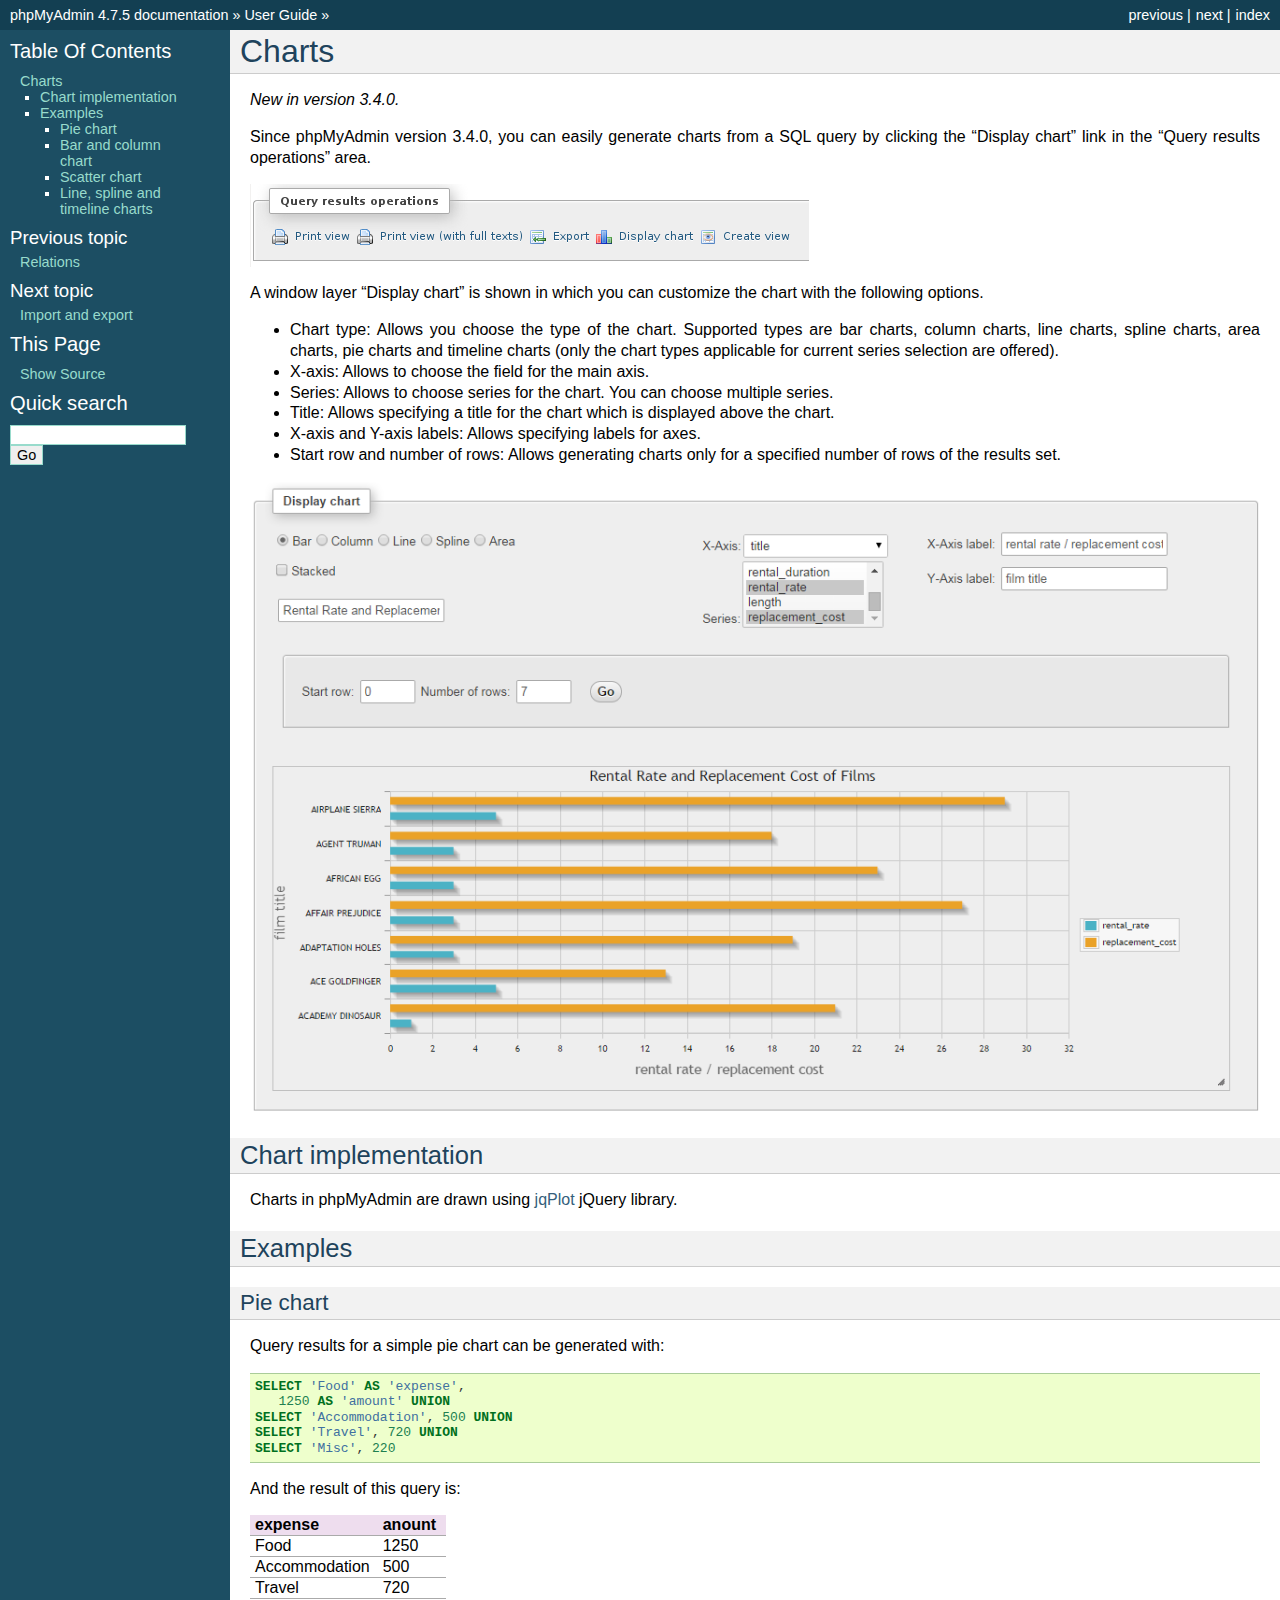
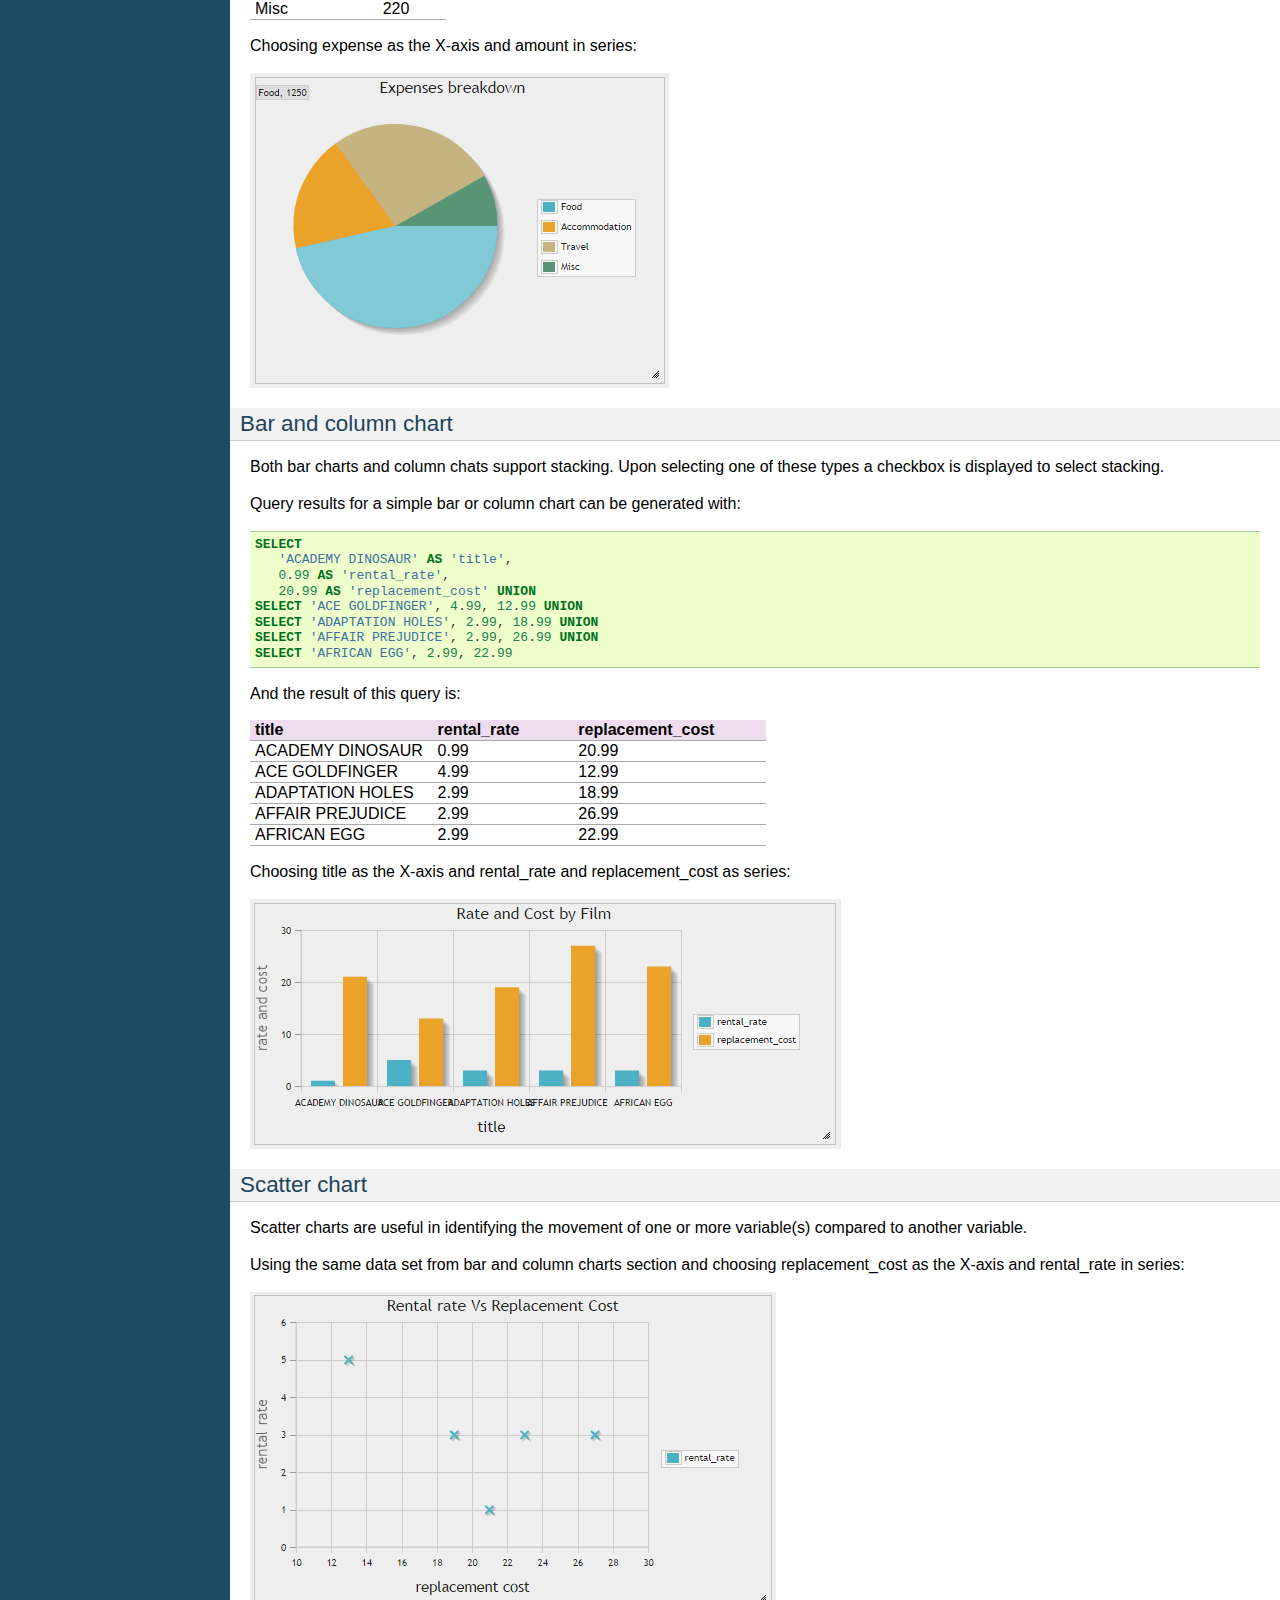
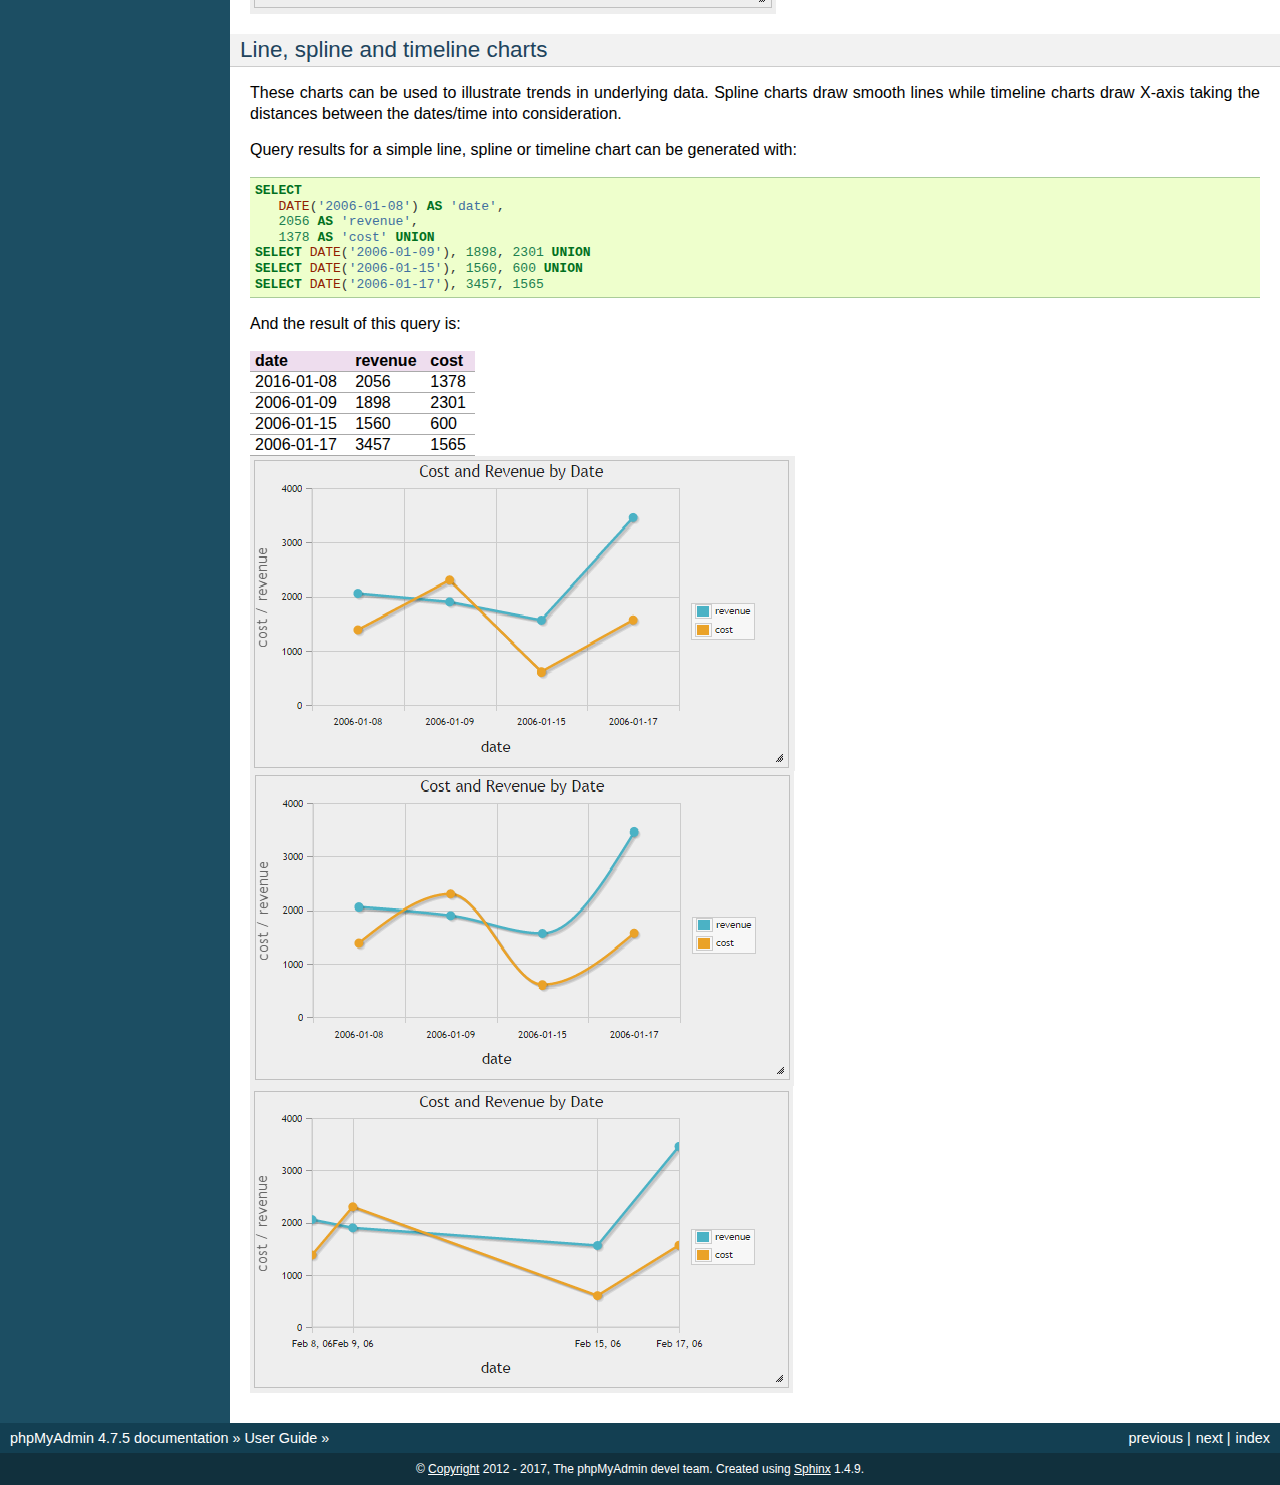
<file: html/phpMyAdmin-4.7.5-english/doc/html/charts.html>
<!DOCTYPE html PUBLIC "-//W3C//DTD XHTML 1.0 Transitional//EN"
  "http://www.w3.org/TR/xhtml1/DTD/xhtml1-transitional.dtd">


<html xmlns="http://www.w3.org/1999/xhtml">
  <head>
    <meta http-equiv="Content-Type" content="text/html; charset=utf-8" />
    
    <title>Charts &#8212; phpMyAdmin 4.7.5 documentation</title>
    
    <link rel="stylesheet" href="_static/classic.css" type="text/css" />
    <link rel="stylesheet" href="_static/pygments.css" type="text/css" />
    
    <script type="text/javascript">
      var DOCUMENTATION_OPTIONS = {
        URL_ROOT:    './',
        VERSION:     '4.7.5',
        COLLAPSE_INDEX: false,
        FILE_SUFFIX: '.html',
        HAS_SOURCE:  true
      };
    </script>
    <script type="text/javascript" src="_static/jquery.js"></script>
    <script type="text/javascript" src="_static/underscore.js"></script>
    <script type="text/javascript" src="_static/doctools.js"></script>
    <link rel="index" title="Index" href="genindex.html" />
    <link rel="search" title="Search" href="search.html" />
    <link rel="copyright" title="Copyright" href="copyright.html" />
    <link rel="top" title="phpMyAdmin 4.7.5 documentation" href="index.html" />
    <link rel="up" title="User Guide" href="user.html" />
    <link rel="next" title="Import and export" href="import_export.html" />
    <link rel="prev" title="Relations" href="relations.html" /> 
  </head>
  <body role="document">
    <div class="related" role="navigation" aria-label="related navigation">
      <h3>Navigation</h3>
      <ul>
        <li class="right" style="margin-right: 10px">
          <a href="genindex.html" title="General Index"
             accesskey="I">index</a></li>
        <li class="right" >
          <a href="import_export.html" title="Import and export"
             accesskey="N">next</a> |</li>
        <li class="right" >
          <a href="relations.html" title="Relations"
             accesskey="P">previous</a> |</li>
        <li class="nav-item nav-item-0"><a href="index.html">phpMyAdmin 4.7.5 documentation</a> &#187;</li>
          <li class="nav-item nav-item-1"><a href="user.html" accesskey="U">User Guide</a> &#187;</li> 
      </ul>
    </div>  

    <div class="document">
      <div class="documentwrapper">
        <div class="bodywrapper">
          <div class="body" role="main">
            
  <div class="section" id="charts">
<span id="id1"></span><h1>Charts<a class="headerlink" href="#charts" title="Permalink to this headline">¶</a></h1>
<div class="versionadded">
<p><span class="versionmodified">New in version 3.4.0.</span></p>
</div>
<p>Since phpMyAdmin version 3.4.0, you can easily generate charts from a SQL query
by clicking the &#8220;Display chart&#8221; link in the &#8220;Query results operations&#8221; area.</p>
<img alt="_images/query_result_operations.png" src="_images/query_result_operations.png" />
<p>A window layer &#8220;Display chart&#8221; is shown in which you can customize the chart with the following options.</p>
<ul class="simple">
<li>Chart type: Allows you choose the type of the chart. Supported types are bar charts, column charts, line charts, spline charts, area charts, pie charts and timeline charts (only the chart types applicable for current series selection are offered).</li>
<li>X-axis: Allows to choose the field for the main axis.</li>
<li>Series: Allows to choose series for the chart. You can choose multiple series.</li>
<li>Title: Allows specifying a title for the chart which is displayed above the chart.</li>
<li>X-axis and Y-axis labels: Allows specifying labels for axes.</li>
<li>Start row and number of rows: Allows generating charts only for a specified number of rows of the results set.</li>
</ul>
<img alt="_images/chart.png" src="_images/chart.png" />
<div class="section" id="chart-implementation">
<h2>Chart implementation<a class="headerlink" href="#chart-implementation" title="Permalink to this headline">¶</a></h2>
<p>Charts in phpMyAdmin are drawn using <a class="reference external" href="http://www.jqplot.com/">jqPlot</a> jQuery library.</p>
</div>
<div class="section" id="examples">
<h2>Examples<a class="headerlink" href="#examples" title="Permalink to this headline">¶</a></h2>
<div class="section" id="pie-chart">
<h3>Pie chart<a class="headerlink" href="#pie-chart" title="Permalink to this headline">¶</a></h3>
<p>Query results for a simple pie chart can be generated with:</p>
<div class="highlight-mysql"><div class="highlight"><pre><span></span><span class="k">SELECT</span> <span class="s1">&#39;Food&#39;</span> <span class="k">AS</span> <span class="s1">&#39;expense&#39;</span><span class="p">,</span>
   <span class="mi">1250</span> <span class="k">AS</span> <span class="s1">&#39;amount&#39;</span> <span class="k">UNION</span>
<span class="k">SELECT</span> <span class="s1">&#39;Accommodation&#39;</span><span class="p">,</span> <span class="mi">500</span> <span class="k">UNION</span>
<span class="k">SELECT</span> <span class="s1">&#39;Travel&#39;</span><span class="p">,</span> <span class="mi">720</span> <span class="k">UNION</span>
<span class="k">SELECT</span> <span class="s1">&#39;Misc&#39;</span><span class="p">,</span> <span class="mi">220</span>
</pre></div>
</div>
<p>And the result of this query is:</p>
<table border="1" class="docutils">
<colgroup>
<col width="65%" />
<col width="35%" />
</colgroup>
<thead valign="bottom">
<tr class="row-odd"><th class="head">expense</th>
<th class="head">anount</th>
</tr>
</thead>
<tbody valign="top">
<tr class="row-even"><td>Food</td>
<td>1250</td>
</tr>
<tr class="row-odd"><td>Accommodation</td>
<td>500</td>
</tr>
<tr class="row-even"><td>Travel</td>
<td>720</td>
</tr>
<tr class="row-odd"><td>Misc</td>
<td>220</td>
</tr>
</tbody>
</table>
<p>Choosing expense as the X-axis and amount in series:</p>
<img alt="_images/pie_chart.png" src="_images/pie_chart.png" />
</div>
<div class="section" id="bar-and-column-chart">
<h3>Bar and column chart<a class="headerlink" href="#bar-and-column-chart" title="Permalink to this headline">¶</a></h3>
<p>Both bar charts and column chats support stacking. Upon selecting one of these types a checkbox is displayed to select stacking.</p>
<p>Query results for a simple bar or column chart can be generated with:</p>
<div class="highlight-mysql"><div class="highlight"><pre><span></span><span class="k">SELECT</span>
   <span class="s1">&#39;ACADEMY DINOSAUR&#39;</span> <span class="k">AS</span> <span class="s1">&#39;title&#39;</span><span class="p">,</span>
   <span class="mi">0</span><span class="p">.</span><span class="mi">99</span> <span class="k">AS</span> <span class="s1">&#39;rental_rate&#39;</span><span class="p">,</span>
   <span class="mi">20</span><span class="p">.</span><span class="mi">99</span> <span class="k">AS</span> <span class="s1">&#39;replacement_cost&#39;</span> <span class="k">UNION</span>
<span class="k">SELECT</span> <span class="s1">&#39;ACE GOLDFINGER&#39;</span><span class="p">,</span> <span class="mi">4</span><span class="p">.</span><span class="mi">99</span><span class="p">,</span> <span class="mi">12</span><span class="p">.</span><span class="mi">99</span> <span class="k">UNION</span>
<span class="k">SELECT</span> <span class="s1">&#39;ADAPTATION HOLES&#39;</span><span class="p">,</span> <span class="mi">2</span><span class="p">.</span><span class="mi">99</span><span class="p">,</span> <span class="mi">18</span><span class="p">.</span><span class="mi">99</span> <span class="k">UNION</span>
<span class="k">SELECT</span> <span class="s1">&#39;AFFAIR PREJUDICE&#39;</span><span class="p">,</span> <span class="mi">2</span><span class="p">.</span><span class="mi">99</span><span class="p">,</span> <span class="mi">26</span><span class="p">.</span><span class="mi">99</span> <span class="k">UNION</span>
<span class="k">SELECT</span> <span class="s1">&#39;AFRICAN EGG&#39;</span><span class="p">,</span> <span class="mi">2</span><span class="p">.</span><span class="mi">99</span><span class="p">,</span> <span class="mi">22</span><span class="p">.</span><span class="mi">99</span>
</pre></div>
</div>
<p>And the result of this query is:</p>
<table border="1" class="docutils">
<colgroup>
<col width="35%" />
<col width="27%" />
<col width="37%" />
</colgroup>
<thead valign="bottom">
<tr class="row-odd"><th class="head">title</th>
<th class="head">rental_rate</th>
<th class="head">replacement_cost</th>
</tr>
</thead>
<tbody valign="top">
<tr class="row-even"><td>ACADEMY DINOSAUR</td>
<td>0.99</td>
<td>20.99</td>
</tr>
<tr class="row-odd"><td>ACE GOLDFINGER</td>
<td>4.99</td>
<td>12.99</td>
</tr>
<tr class="row-even"><td>ADAPTATION HOLES</td>
<td>2.99</td>
<td>18.99</td>
</tr>
<tr class="row-odd"><td>AFFAIR PREJUDICE</td>
<td>2.99</td>
<td>26.99</td>
</tr>
<tr class="row-even"><td>AFRICAN EGG</td>
<td>2.99</td>
<td>22.99</td>
</tr>
</tbody>
</table>
<p>Choosing title as the X-axis and rental_rate and replacement_cost as series:</p>
<img alt="_images/column_chart.png" src="_images/column_chart.png" />
</div>
<div class="section" id="scatter-chart">
<h3>Scatter chart<a class="headerlink" href="#scatter-chart" title="Permalink to this headline">¶</a></h3>
<p>Scatter charts are useful in identifying the movement of one or more variable(s) compared to another variable.</p>
<p>Using the same data set from bar and column charts section and choosing replacement_cost as the X-axis and rental_rate in series:</p>
<img alt="_images/scatter_chart.png" src="_images/scatter_chart.png" />
</div>
<div class="section" id="line-spline-and-timeline-charts">
<h3>Line, spline and timeline charts<a class="headerlink" href="#line-spline-and-timeline-charts" title="Permalink to this headline">¶</a></h3>
<p>These charts can be used to illustrate trends in underlying data. Spline charts draw smooth lines while timeline charts draw X-axis taking the distances between the dates/time into consideration.</p>
<p>Query results for a simple line, spline or timeline chart can be generated with:</p>
<div class="highlight-mysql"><div class="highlight"><pre><span></span><span class="k">SELECT</span>
   <span class="kt">DATE</span><span class="p">(</span><span class="s1">&#39;2006-01-08&#39;</span><span class="p">)</span> <span class="k">AS</span> <span class="s1">&#39;date&#39;</span><span class="p">,</span>
   <span class="mi">2056</span> <span class="k">AS</span> <span class="s1">&#39;revenue&#39;</span><span class="p">,</span>
   <span class="mi">1378</span> <span class="k">AS</span> <span class="s1">&#39;cost&#39;</span> <span class="k">UNION</span>
<span class="k">SELECT</span> <span class="kt">DATE</span><span class="p">(</span><span class="s1">&#39;2006-01-09&#39;</span><span class="p">),</span> <span class="mi">1898</span><span class="p">,</span> <span class="mi">2301</span> <span class="k">UNION</span>
<span class="k">SELECT</span> <span class="kt">DATE</span><span class="p">(</span><span class="s1">&#39;2006-01-15&#39;</span><span class="p">),</span> <span class="mi">1560</span><span class="p">,</span> <span class="mi">600</span> <span class="k">UNION</span>
<span class="k">SELECT</span> <span class="kt">DATE</span><span class="p">(</span><span class="s1">&#39;2006-01-17&#39;</span><span class="p">),</span> <span class="mi">3457</span><span class="p">,</span> <span class="mi">1565</span>
</pre></div>
</div>
<p>And the result of this query is:</p>
<table border="1" class="docutils">
<colgroup>
<col width="44%" />
<col width="33%" />
<col width="22%" />
</colgroup>
<thead valign="bottom">
<tr class="row-odd"><th class="head">date</th>
<th class="head">revenue</th>
<th class="head">cost</th>
</tr>
</thead>
<tbody valign="top">
<tr class="row-even"><td>2016-01-08</td>
<td>2056</td>
<td>1378</td>
</tr>
<tr class="row-odd"><td>2006-01-09</td>
<td>1898</td>
<td>2301</td>
</tr>
<tr class="row-even"><td>2006-01-15</td>
<td>1560</td>
<td>600</td>
</tr>
<tr class="row-odd"><td>2006-01-17</td>
<td>3457</td>
<td>1565</td>
</tr>
</tbody>
</table>
<img alt="_images/line_chart.png" src="_images/line_chart.png" />
<img alt="_images/spline_chart.png" src="_images/spline_chart.png" />
<img alt="_images/timeline_chart.png" src="_images/timeline_chart.png" />
</div>
</div>
</div>


          </div>
        </div>
      </div>
      <div class="sphinxsidebar" role="navigation" aria-label="main navigation">
        <div class="sphinxsidebarwrapper">
  <h3><a href="index.html">Table Of Contents</a></h3>
  <ul>
<li><a class="reference internal" href="#">Charts</a><ul>
<li><a class="reference internal" href="#chart-implementation">Chart implementation</a></li>
<li><a class="reference internal" href="#examples">Examples</a><ul>
<li><a class="reference internal" href="#pie-chart">Pie chart</a></li>
<li><a class="reference internal" href="#bar-and-column-chart">Bar and column chart</a></li>
<li><a class="reference internal" href="#scatter-chart">Scatter chart</a></li>
<li><a class="reference internal" href="#line-spline-and-timeline-charts">Line, spline and timeline charts</a></li>
</ul>
</li>
</ul>
</li>
</ul>

  <h4>Previous topic</h4>
  <p class="topless"><a href="relations.html"
                        title="previous chapter">Relations</a></p>
  <h4>Next topic</h4>
  <p class="topless"><a href="import_export.html"
                        title="next chapter">Import and export</a></p>
  <div role="note" aria-label="source link">
    <h3>This Page</h3>
    <ul class="this-page-menu">
      <li><a href="_sources/charts.txt"
            rel="nofollow">Show Source</a></li>
    </ul>
   </div>
<div id="searchbox" style="display: none" role="search">
  <h3>Quick search</h3>
    <form class="search" action="search.html" method="get">
      <div><input type="text" name="q" /></div>
      <div><input type="submit" value="Go" /></div>
      <input type="hidden" name="check_keywords" value="yes" />
      <input type="hidden" name="area" value="default" />
    </form>
</div>
<script type="text/javascript">$('#searchbox').show(0);</script>
        </div>
      </div>
      <div class="clearer"></div>
    </div>
    <div class="related" role="navigation" aria-label="related navigation">
      <h3>Navigation</h3>
      <ul>
        <li class="right" style="margin-right: 10px">
          <a href="genindex.html" title="General Index"
             >index</a></li>
        <li class="right" >
          <a href="import_export.html" title="Import and export"
             >next</a> |</li>
        <li class="right" >
          <a href="relations.html" title="Relations"
             >previous</a> |</li>
        <li class="nav-item nav-item-0"><a href="index.html">phpMyAdmin 4.7.5 documentation</a> &#187;</li>
          <li class="nav-item nav-item-1"><a href="user.html" >User Guide</a> &#187;</li> 
      </ul>
    </div>
    <div class="footer" role="contentinfo">
        &#169; <a href="copyright.html">Copyright</a> 2012 - 2017, The phpMyAdmin devel team.
      Created using <a href="http://sphinx-doc.org/">Sphinx</a> 1.4.9.
    </div>
  </body>
</html>
</file>
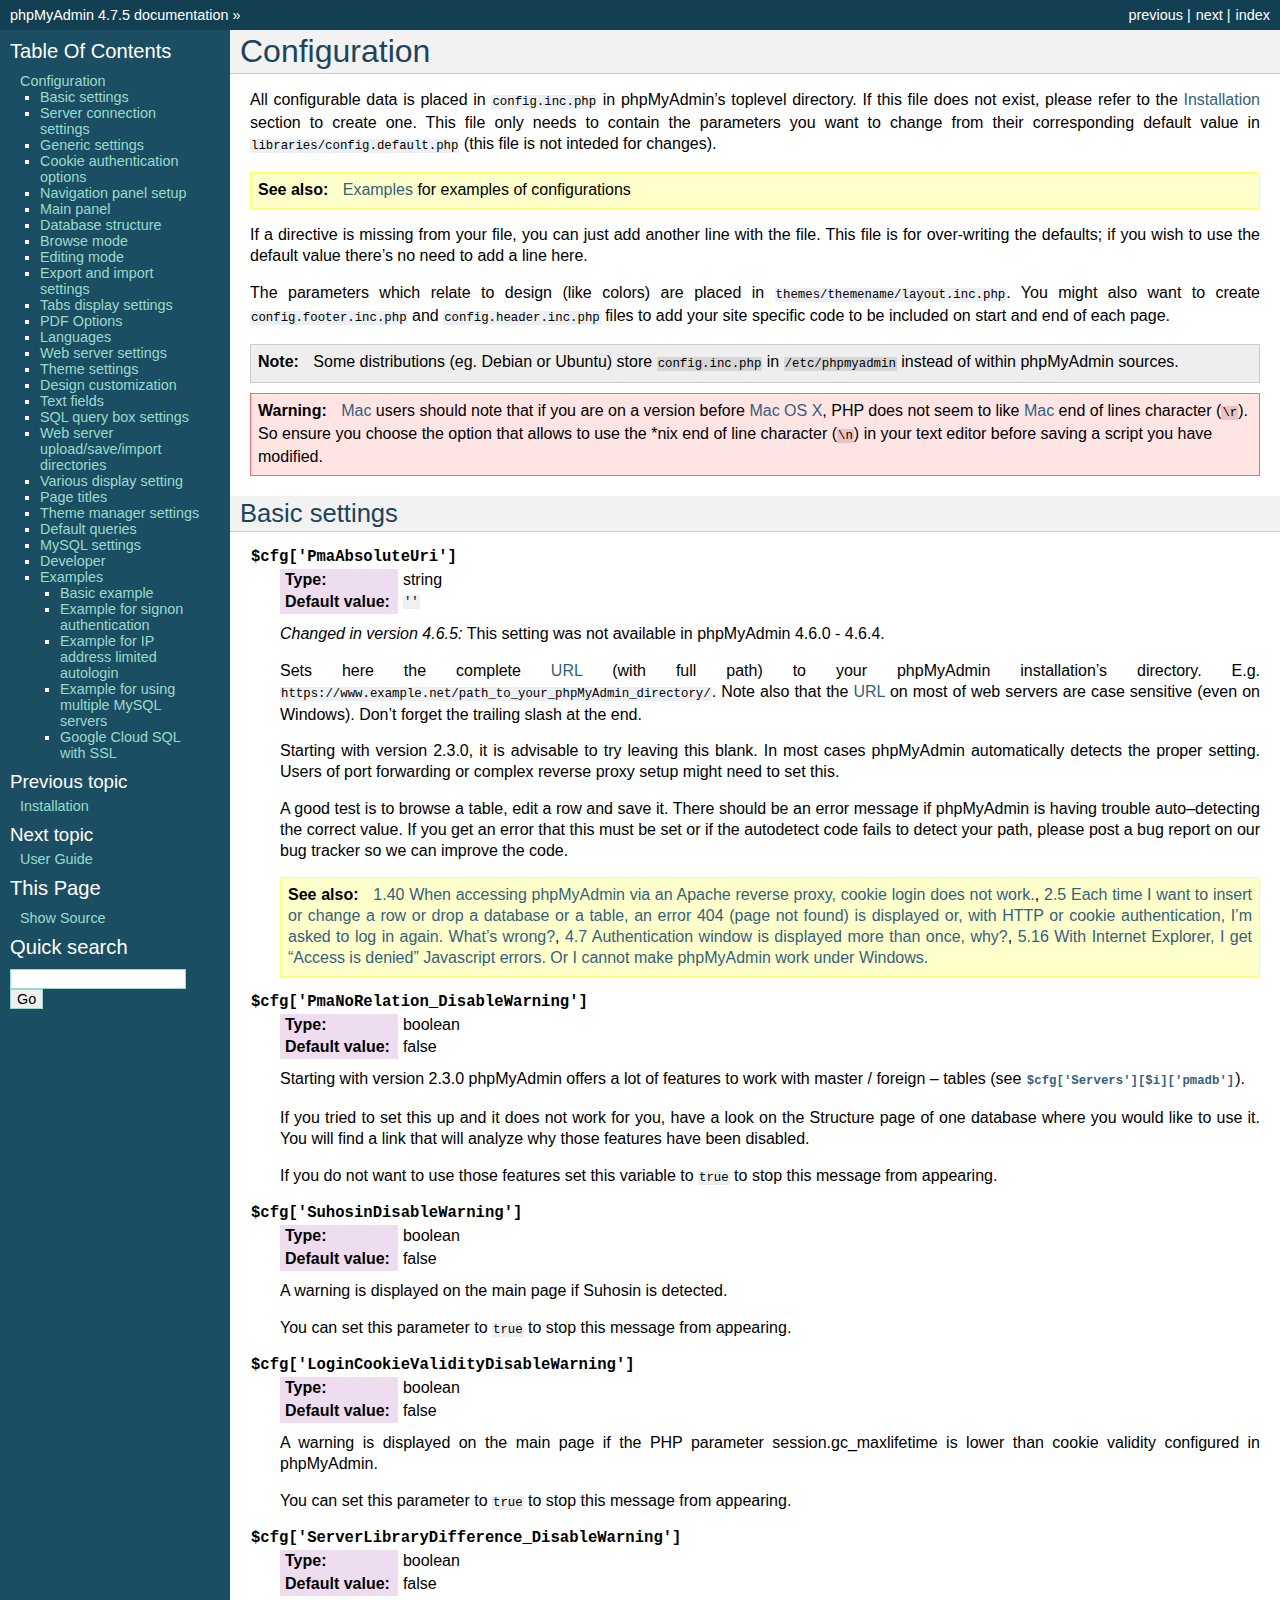
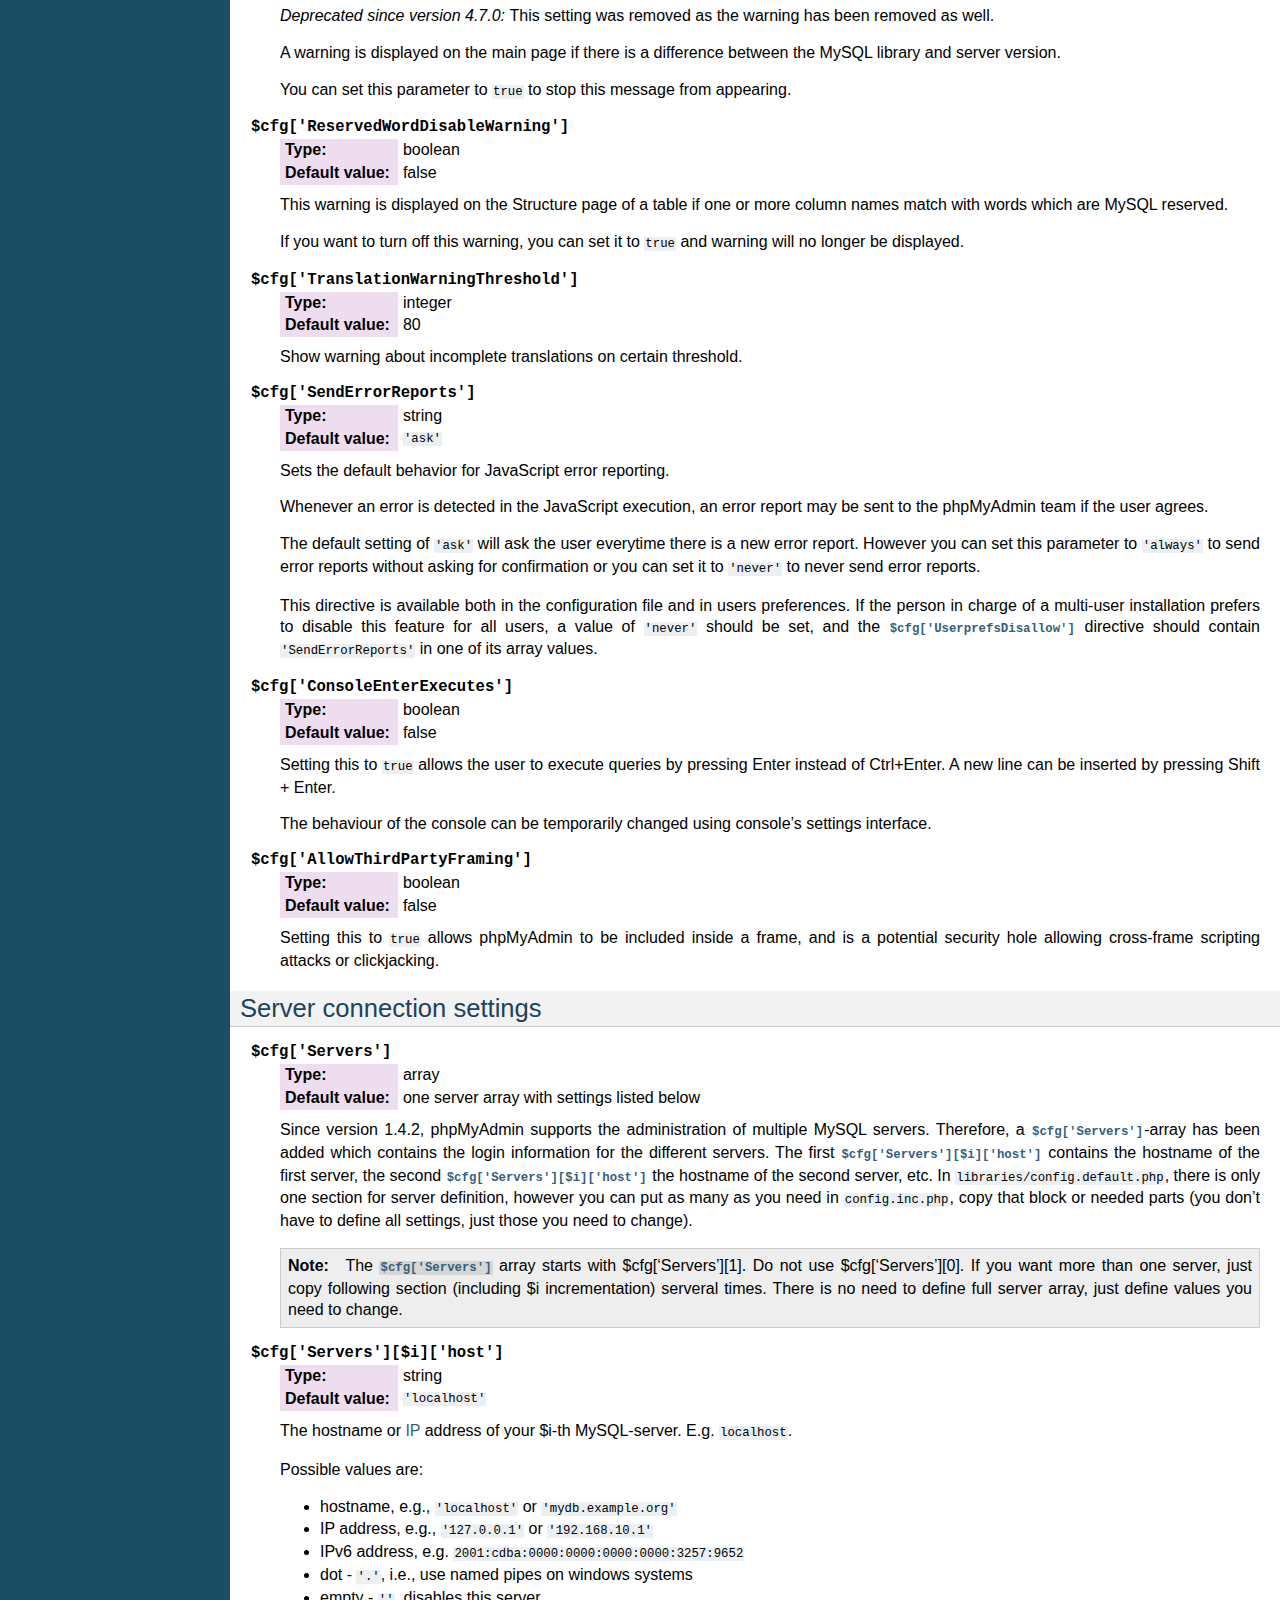
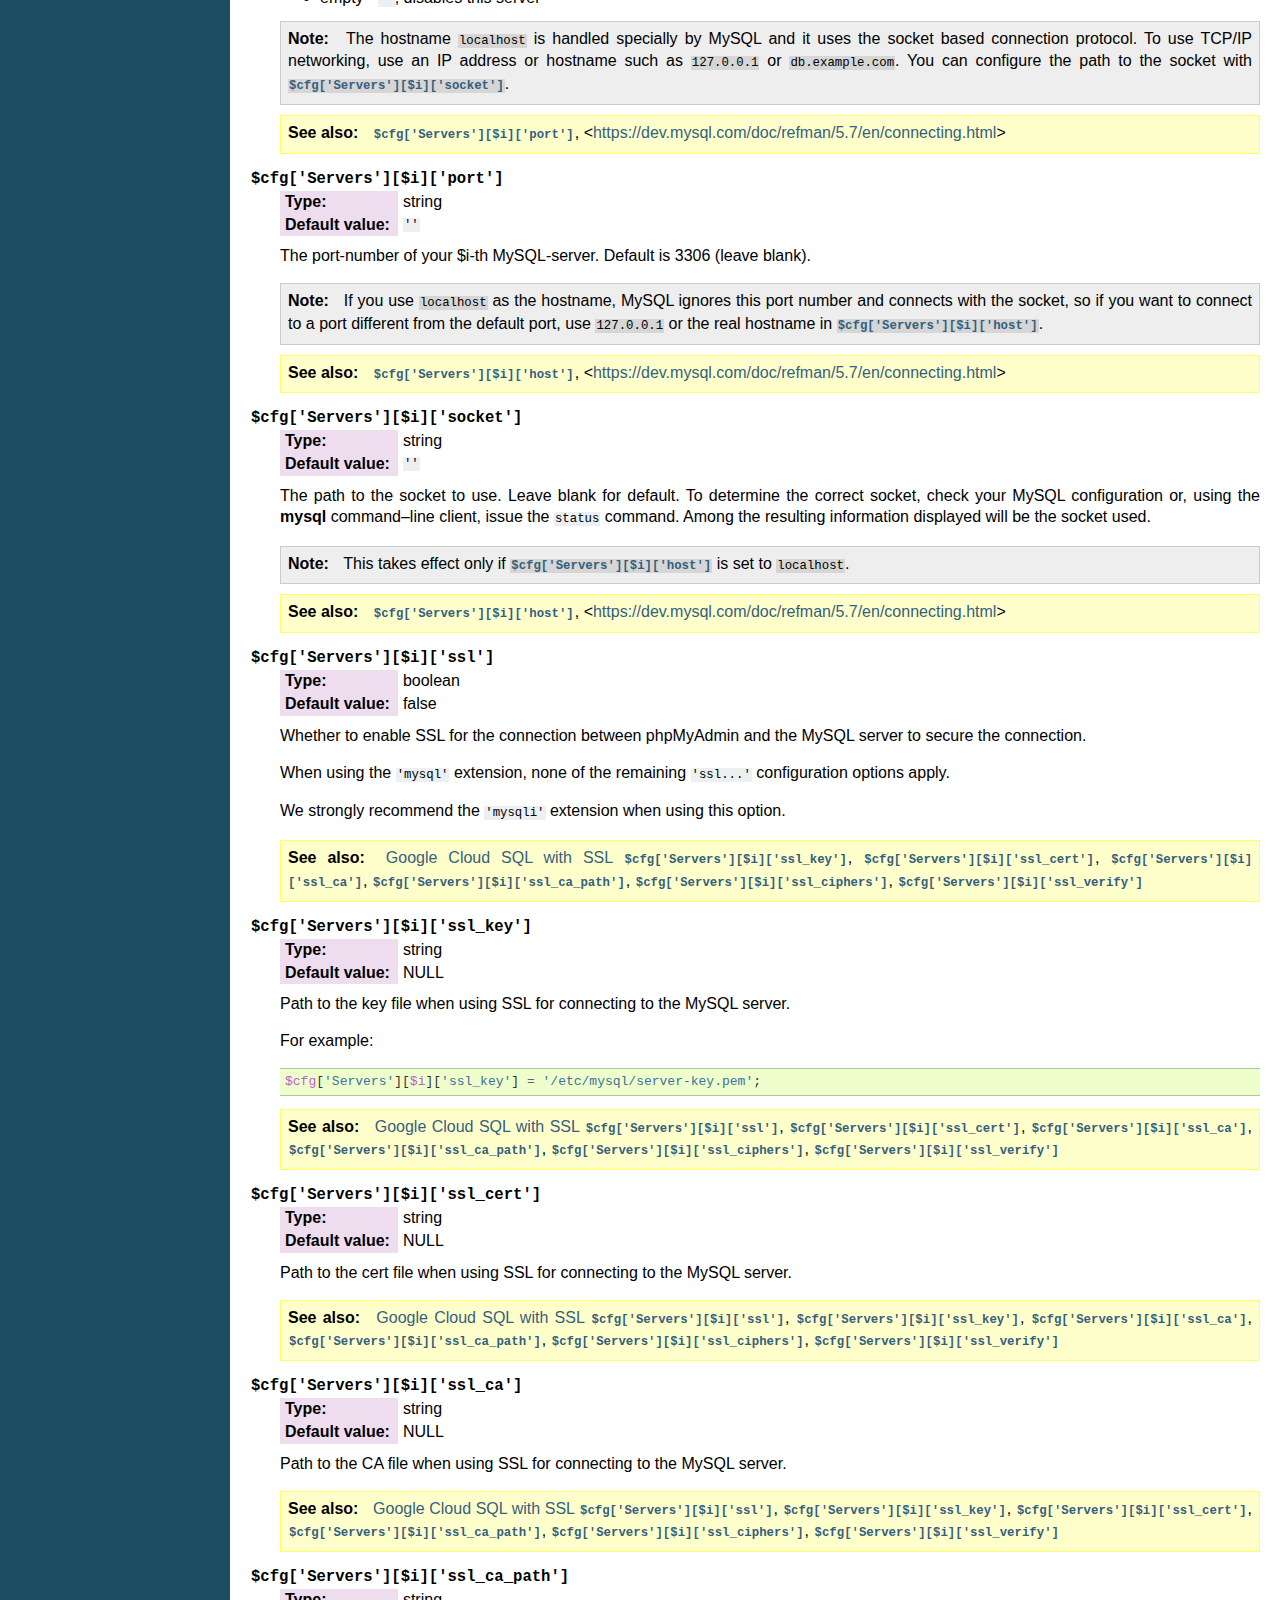
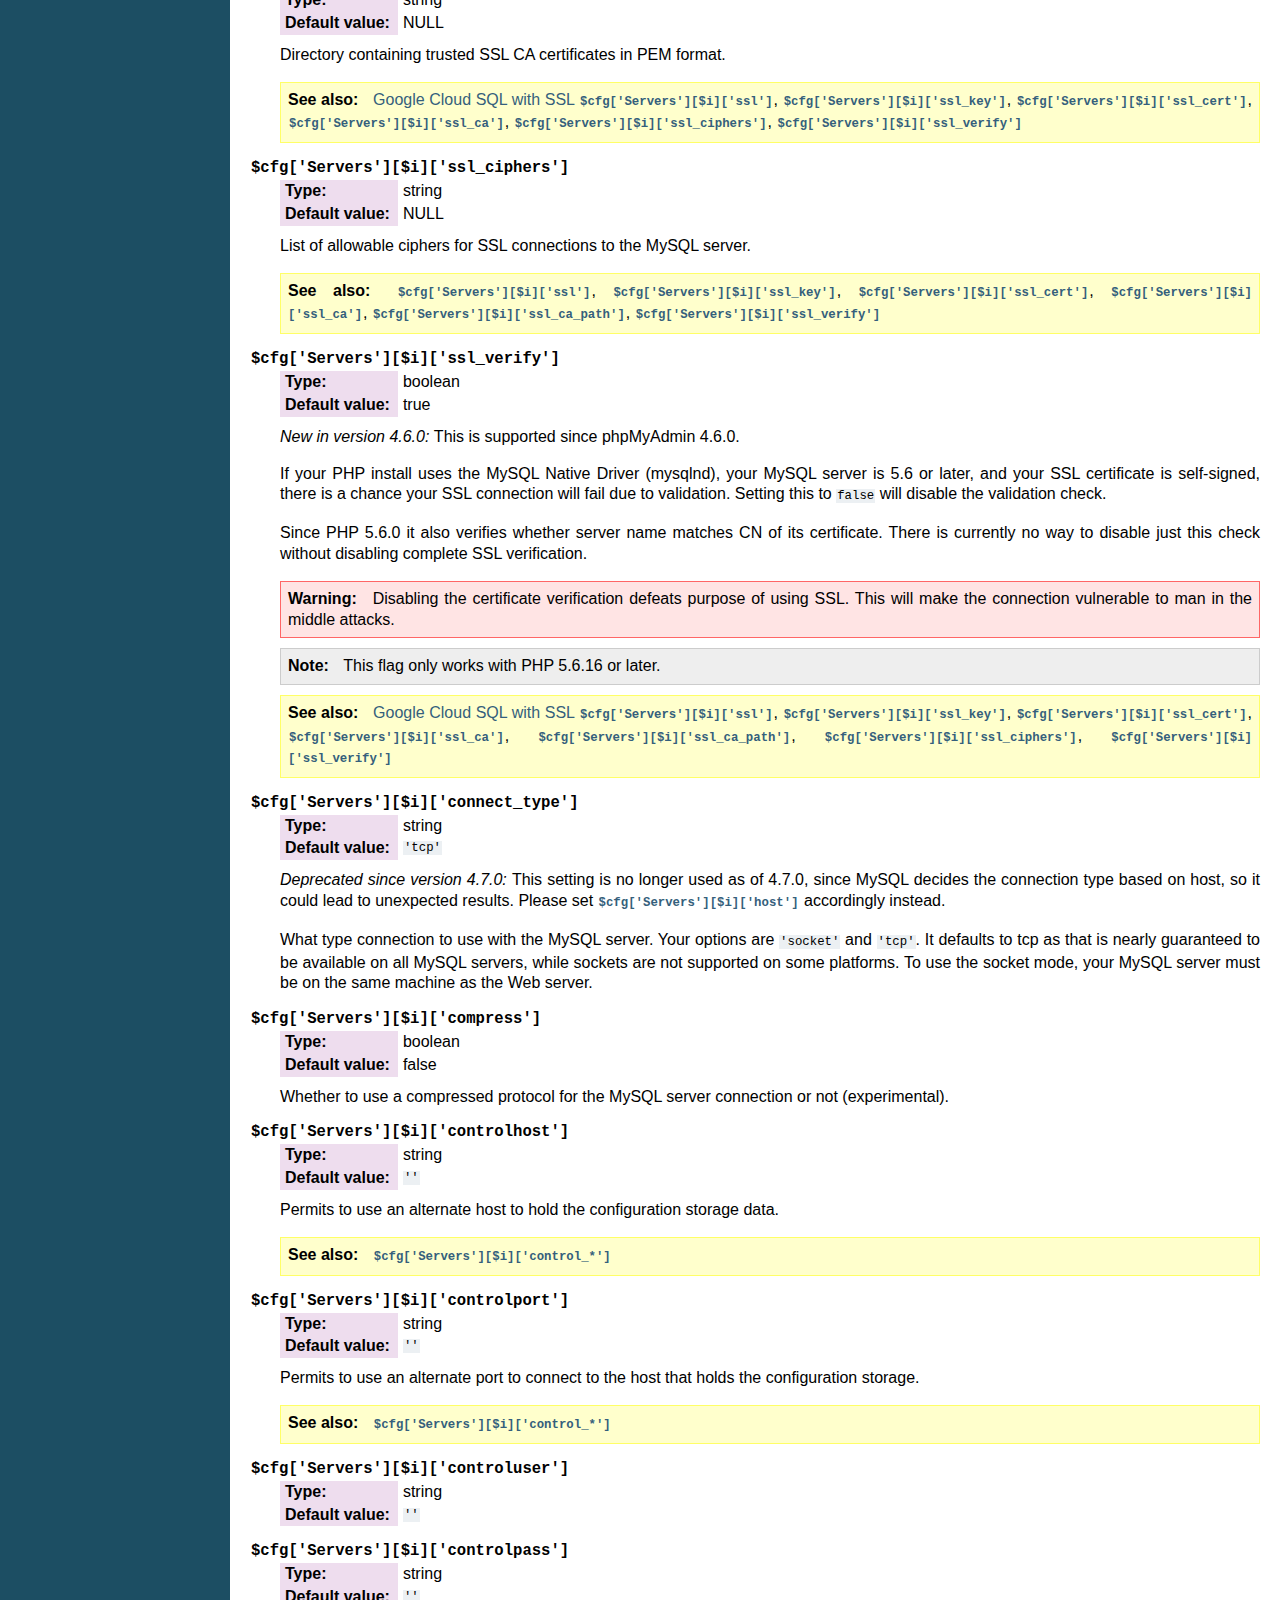
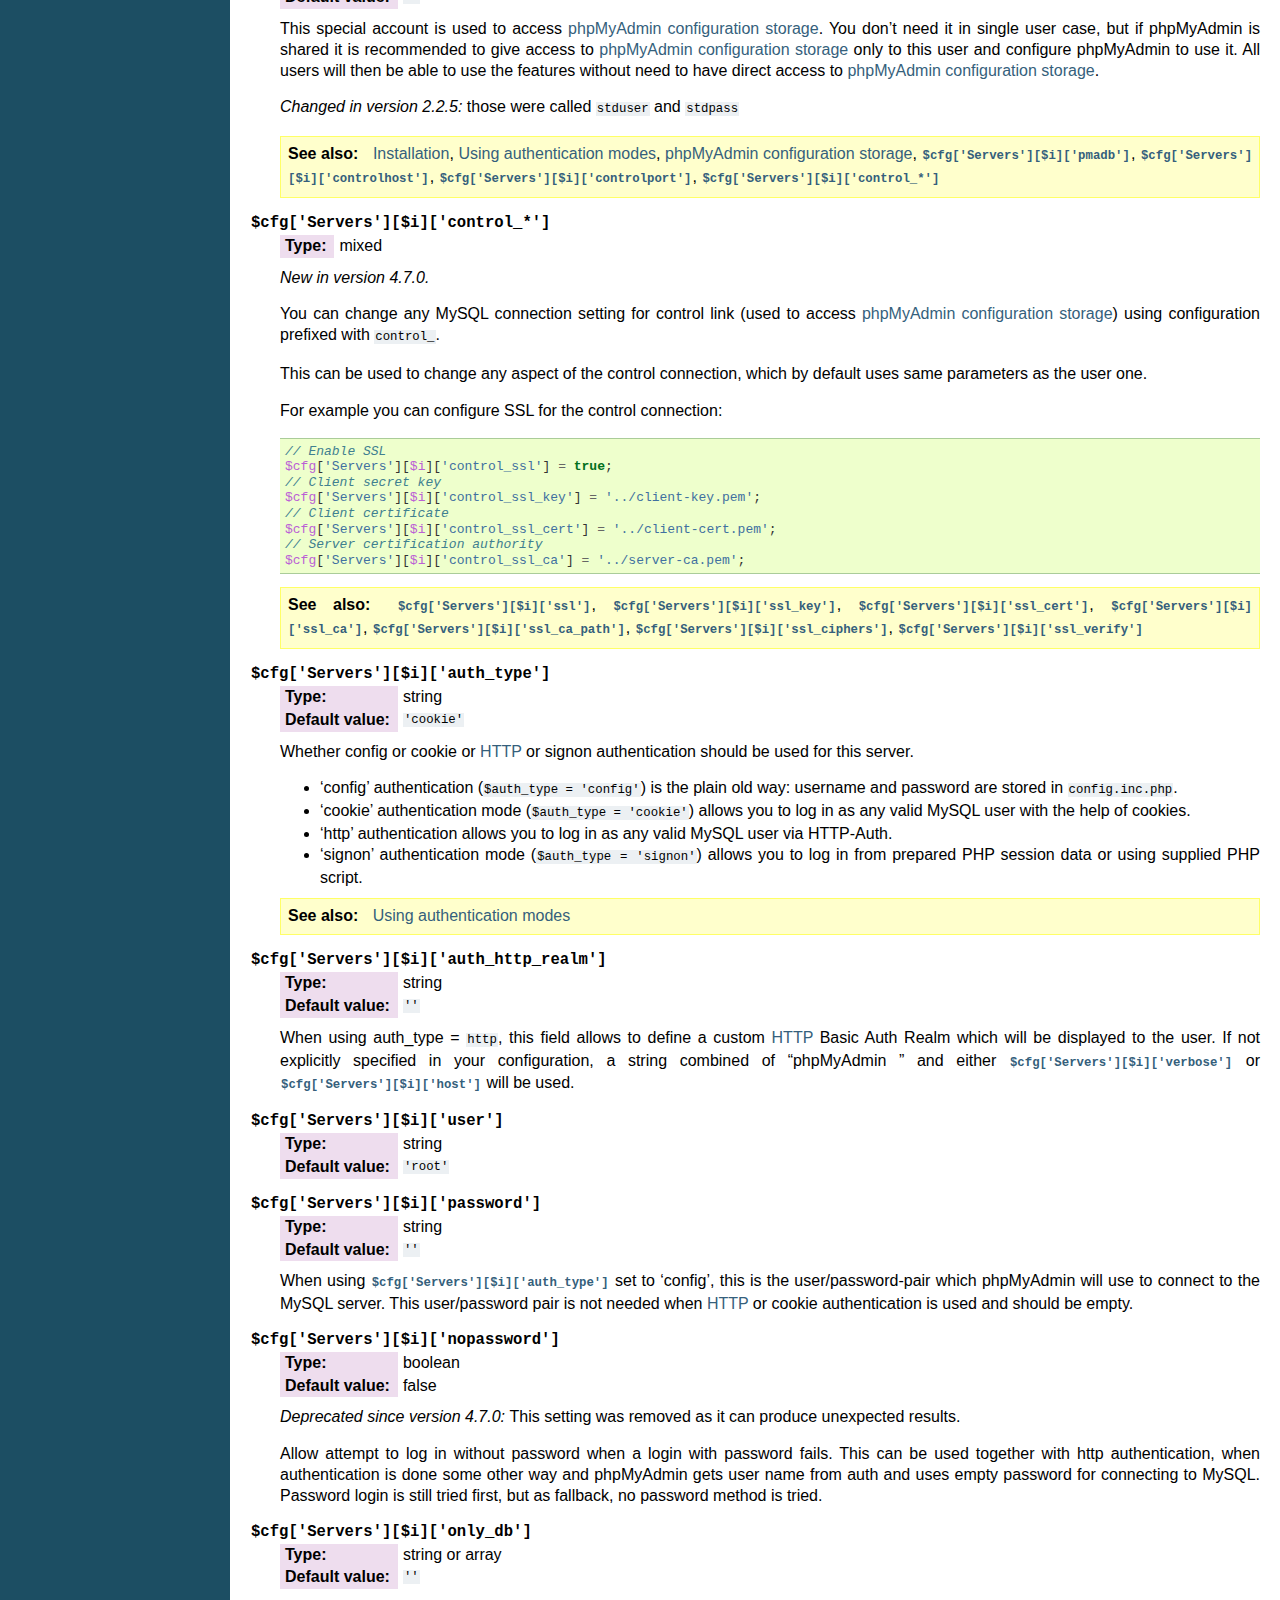
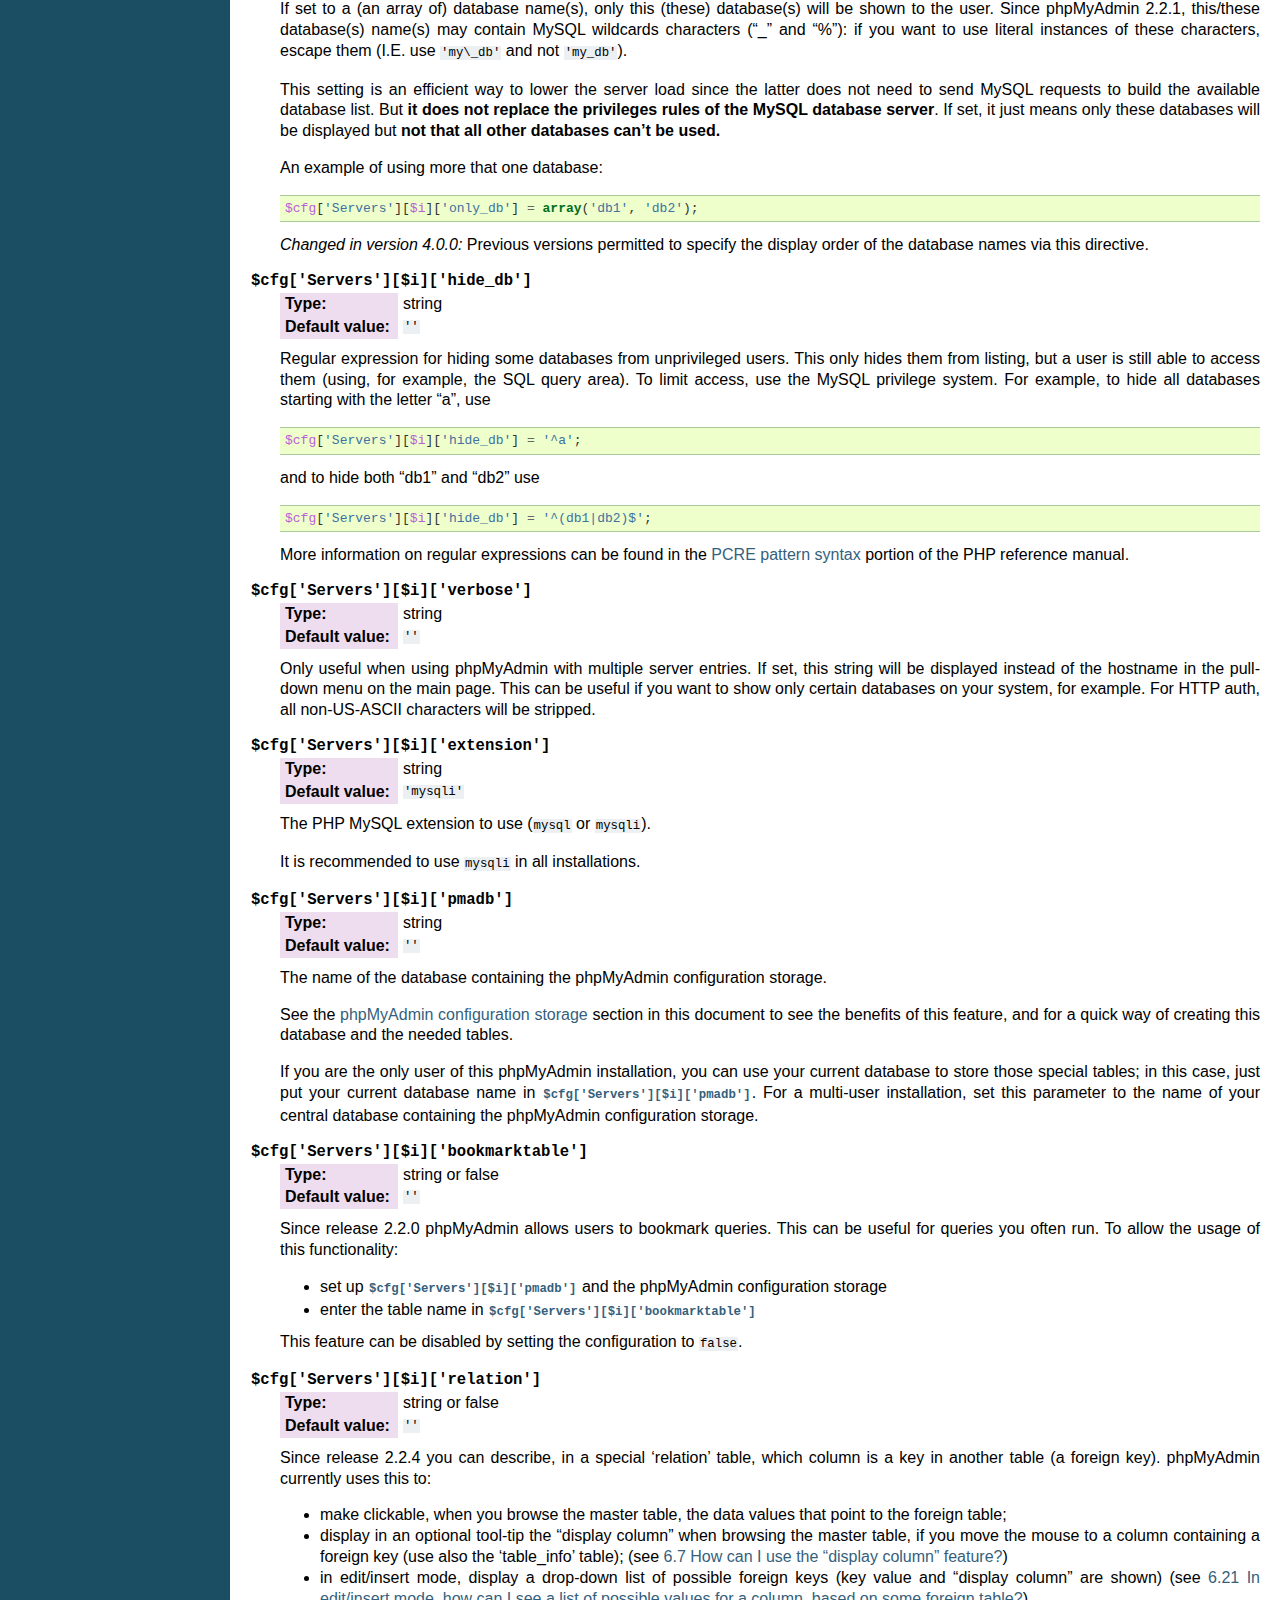
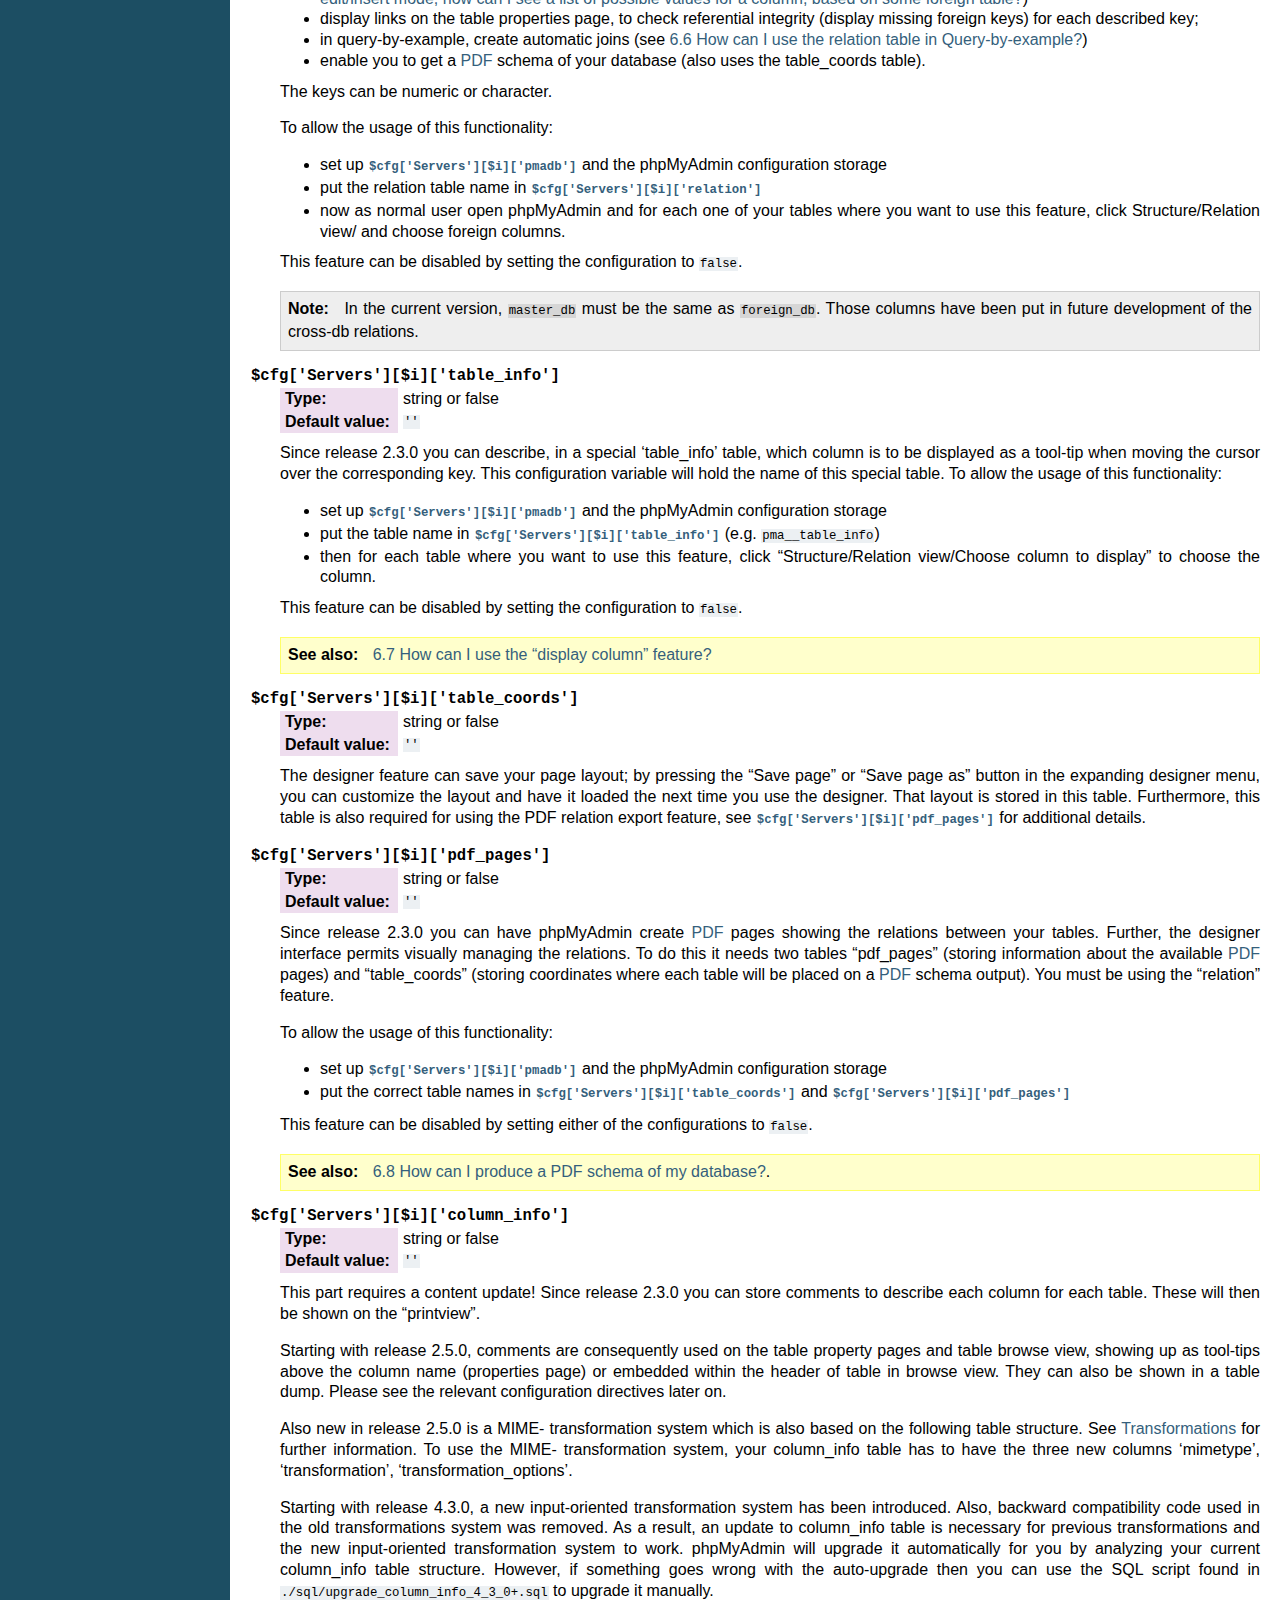
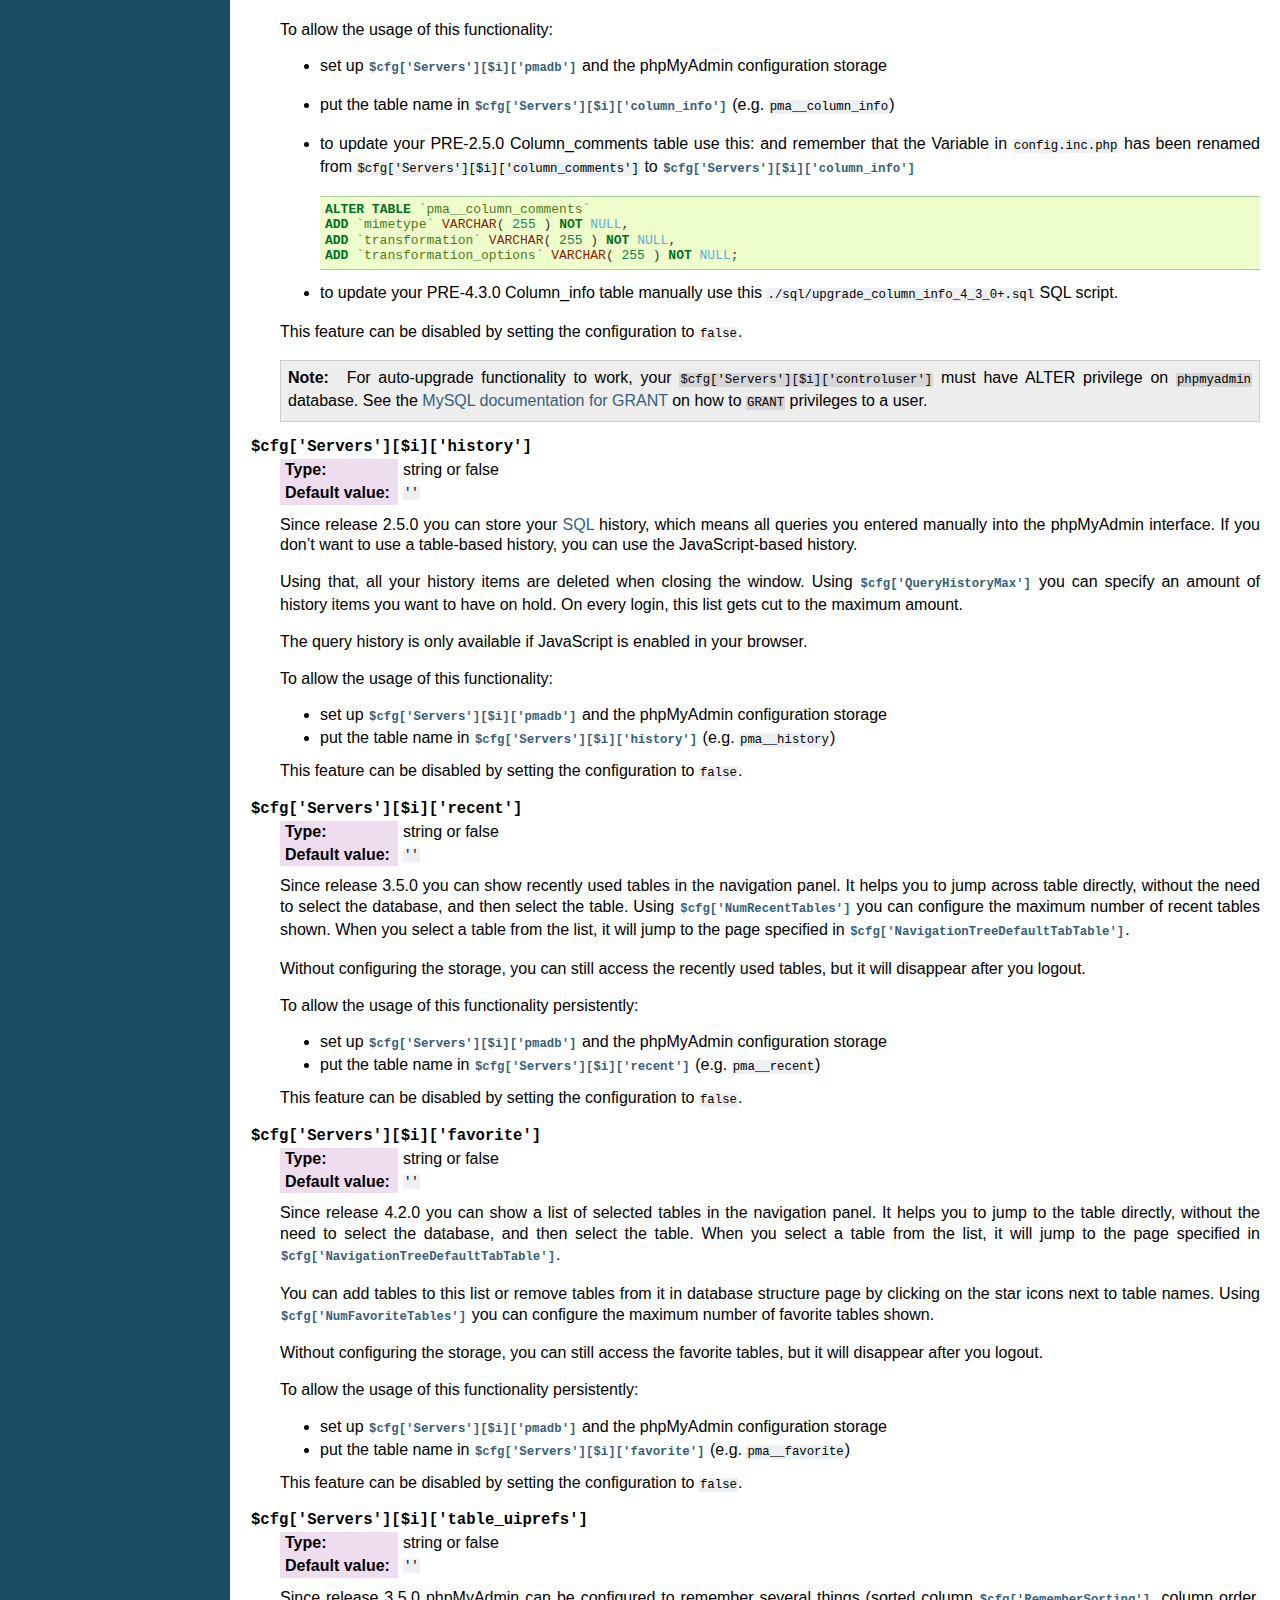
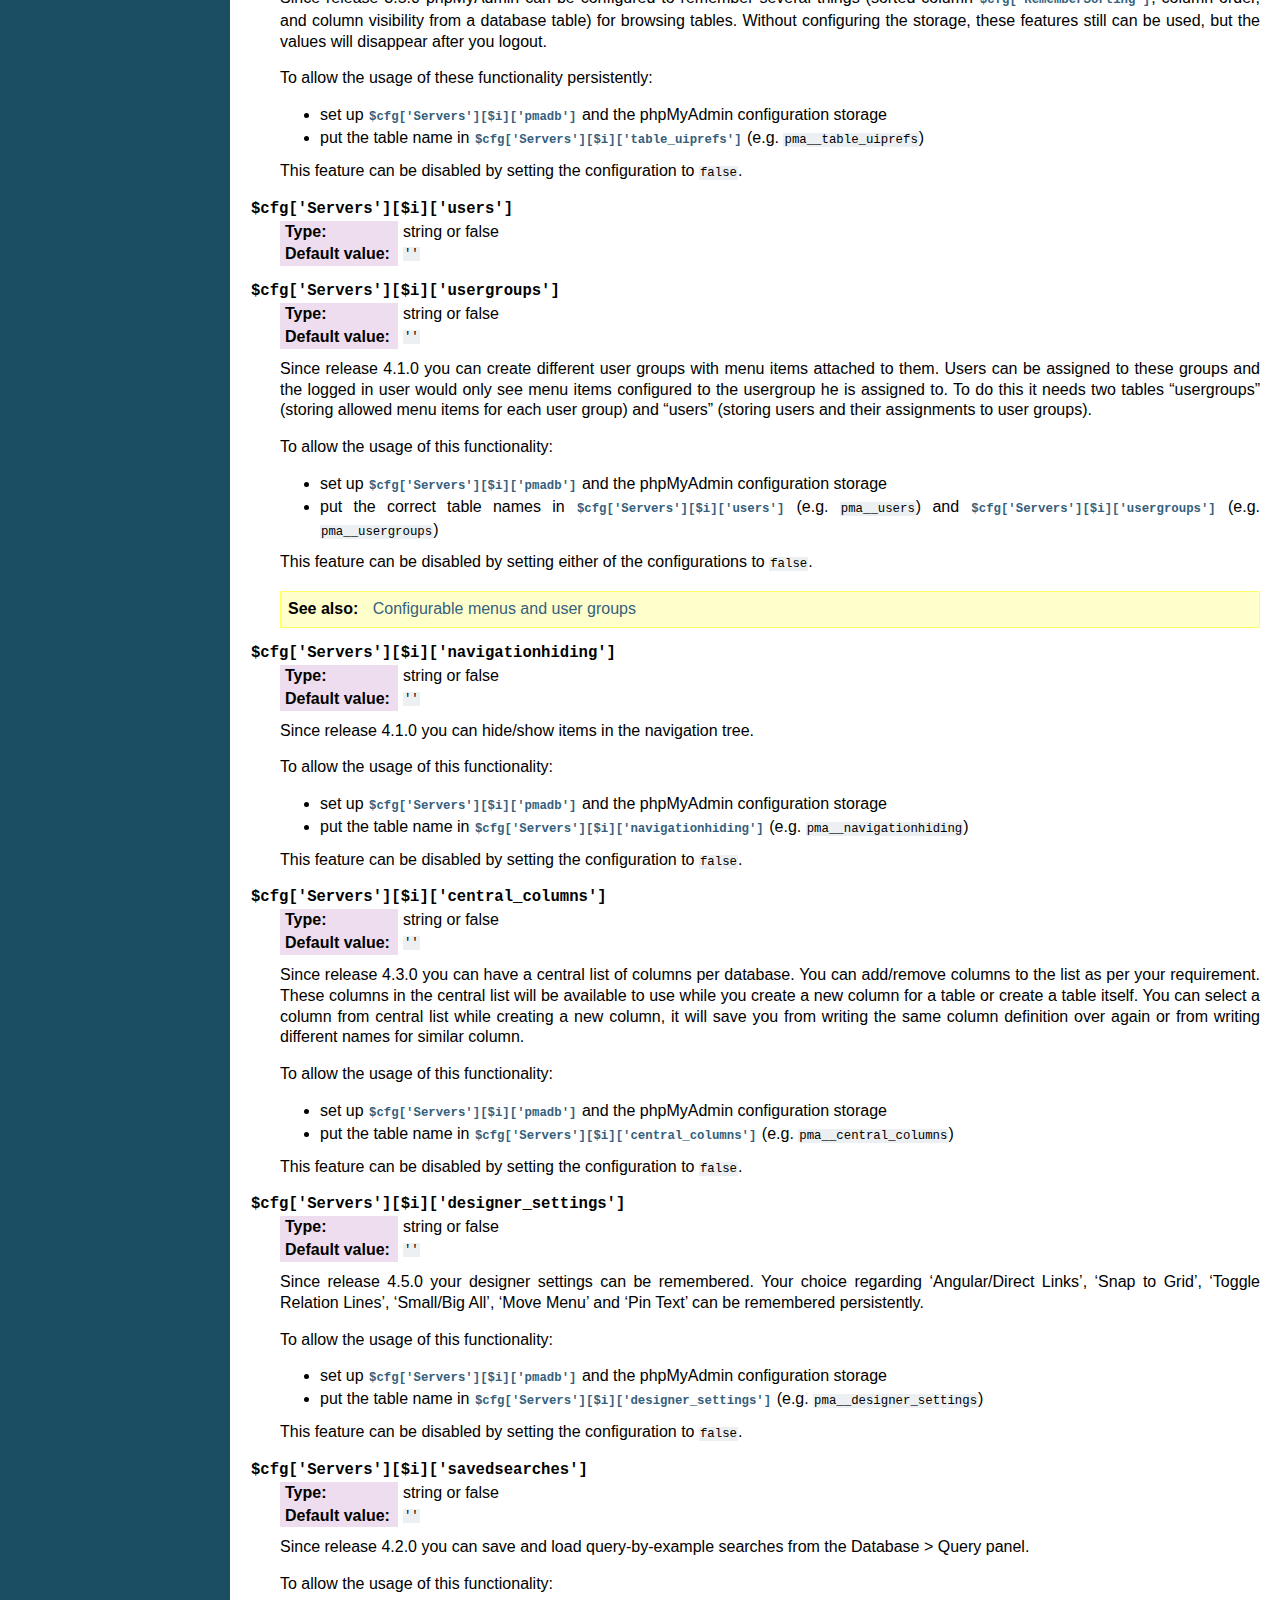
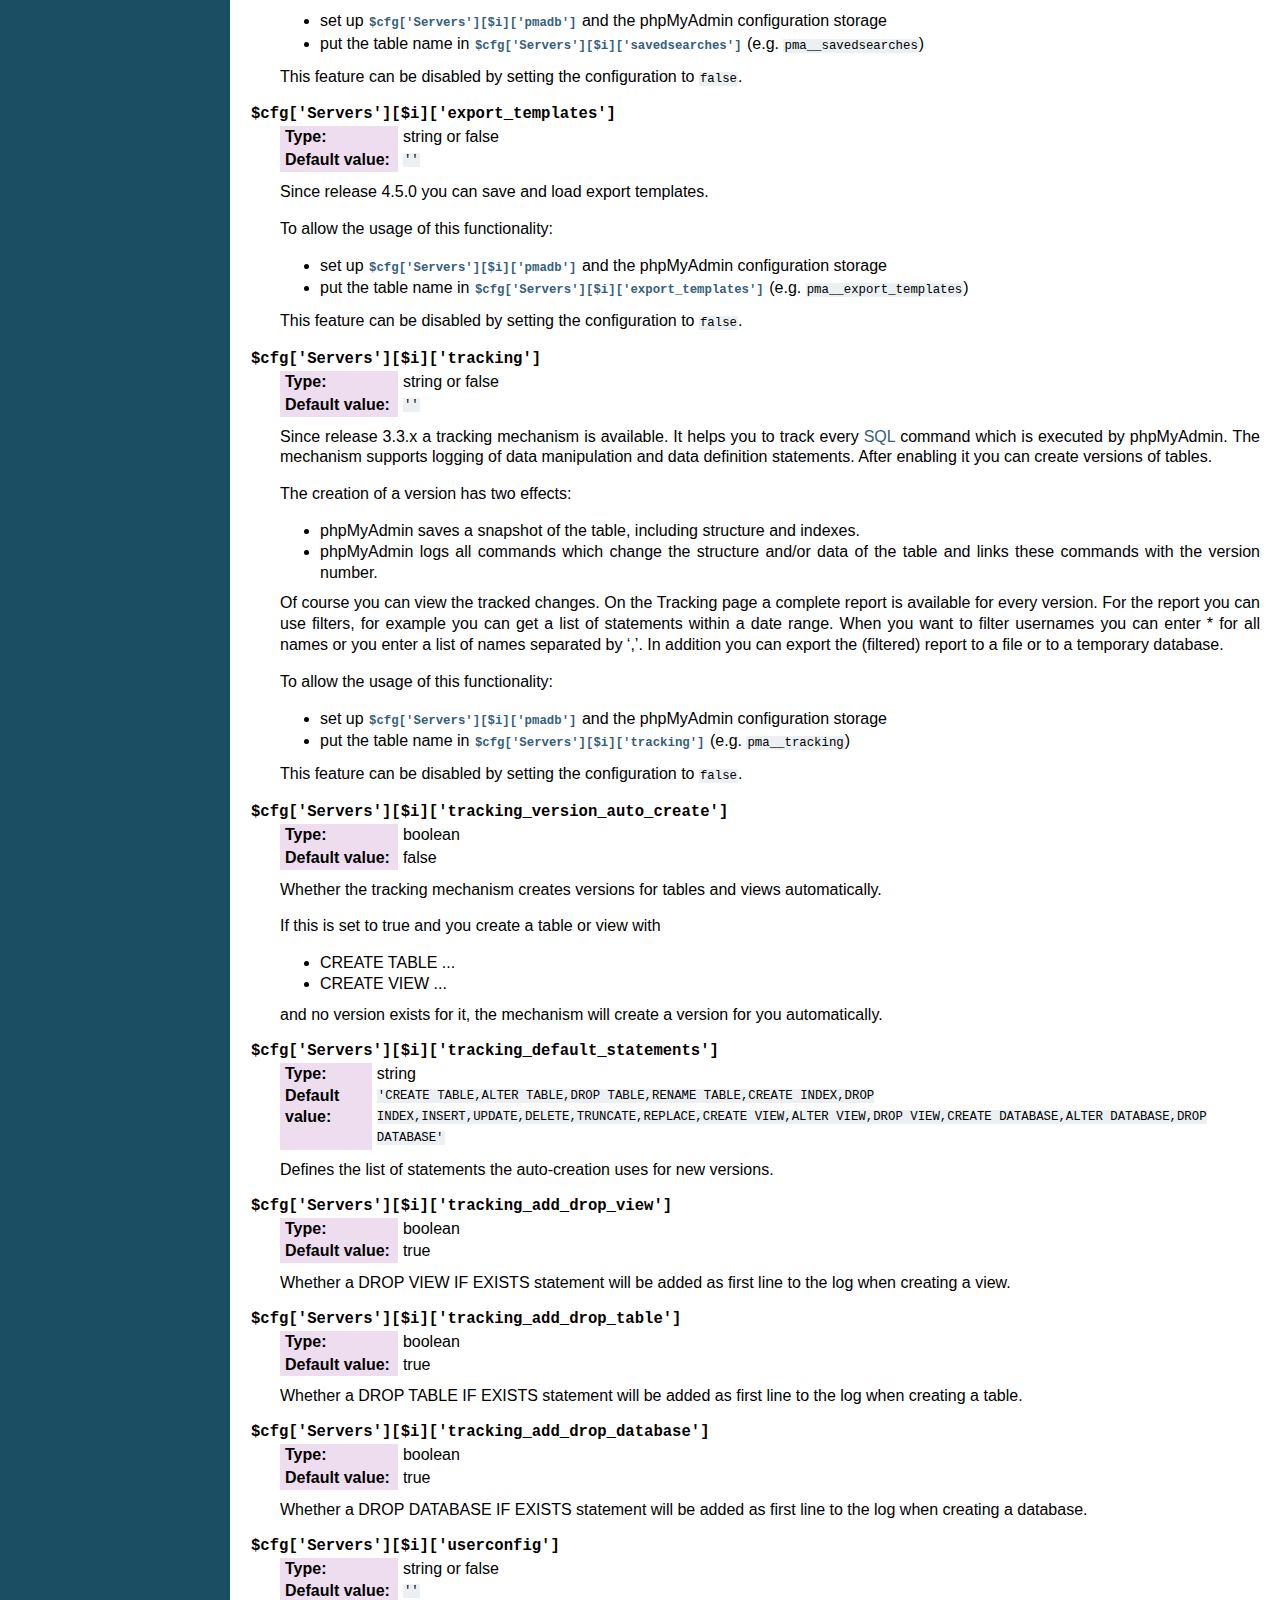
<file: html/phpMyAdmin-4.7.5-english/doc/html/config.html>
<!DOCTYPE html PUBLIC "-//W3C//DTD XHTML 1.0 Transitional//EN"
  "http://www.w3.org/TR/xhtml1/DTD/xhtml1-transitional.dtd">


<html xmlns="http://www.w3.org/1999/xhtml">
  <head>
    <meta http-equiv="Content-Type" content="text/html; charset=utf-8" />
    
    <title>Configuration &#8212; phpMyAdmin 4.7.5 documentation</title>
    
    <link rel="stylesheet" href="_static/classic.css" type="text/css" />
    <link rel="stylesheet" href="_static/pygments.css" type="text/css" />
    
    <script type="text/javascript">
      var DOCUMENTATION_OPTIONS = {
        URL_ROOT:    './',
        VERSION:     '4.7.5',
        COLLAPSE_INDEX: false,
        FILE_SUFFIX: '.html',
        HAS_SOURCE:  true
      };
    </script>
    <script type="text/javascript" src="_static/jquery.js"></script>
    <script type="text/javascript" src="_static/underscore.js"></script>
    <script type="text/javascript" src="_static/doctools.js"></script>
    <link rel="index" title="Index" href="genindex.html" />
    <link rel="search" title="Search" href="search.html" />
    <link rel="copyright" title="Copyright" href="copyright.html" />
    <link rel="top" title="phpMyAdmin 4.7.5 documentation" href="index.html" />
    <link rel="next" title="User Guide" href="user.html" />
    <link rel="prev" title="Installation" href="setup.html" /> 
  </head>
  <body role="document">
    <div class="related" role="navigation" aria-label="related navigation">
      <h3>Navigation</h3>
      <ul>
        <li class="right" style="margin-right: 10px">
          <a href="genindex.html" title="General Index"
             accesskey="I">index</a></li>
        <li class="right" >
          <a href="user.html" title="User Guide"
             accesskey="N">next</a> |</li>
        <li class="right" >
          <a href="setup.html" title="Installation"
             accesskey="P">previous</a> |</li>
        <li class="nav-item nav-item-0"><a href="index.html">phpMyAdmin 4.7.5 documentation</a> &#187;</li> 
      </ul>
    </div>  

    <div class="document">
      <div class="documentwrapper">
        <div class="bodywrapper">
          <div class="body" role="main">
            
  <div class="section" id="configuration">
<span id="config"></span><span id="index-0"></span><h1>Configuration<a class="headerlink" href="#configuration" title="Permalink to this headline">¶</a></h1>
<p>All configurable data is placed in <code class="file docutils literal"><span class="pre">config.inc.php</span></code> in phpMyAdmin&#8217;s
toplevel directory.  If this file does not exist, please refer to the
<a class="reference internal" href="setup.html#setup"><span class="std std-ref">Installation</span></a> section to create one. This file only needs to contain the
parameters you want to change from their corresponding default value in
<code class="file docutils literal"><span class="pre">libraries/config.default.php</span></code> (this file is not inteded for changes).</p>
<div class="admonition seealso">
<p class="first admonition-title">See also</p>
<p class="last"><a class="reference internal" href="#config-examples"><span class="std std-ref">Examples</span></a> for examples of configurations</p>
</div>
<p>If a directive is missing from your file, you can just add another line with
the file. This file is for over-writing the defaults; if you wish to use the
default value there&#8217;s no need to add a line here.</p>
<p>The parameters which relate to design (like colors) are placed in
<code class="file docutils literal"><span class="pre">themes/themename/layout.inc.php</span></code>. You might also want to create
<code class="file docutils literal"><span class="pre">config.footer.inc.php</span></code> and <code class="file docutils literal"><span class="pre">config.header.inc.php</span></code> files to add
your site specific code to be included on start and end of each page.</p>
<div class="admonition note">
<p class="first admonition-title">Note</p>
<p class="last">Some distributions (eg. Debian or Ubuntu) store <code class="file docutils literal"><span class="pre">config.inc.php</span></code> in
<code class="docutils literal"><span class="pre">/etc/phpmyadmin</span></code> instead of within phpMyAdmin sources.</p>
</div>
<div class="admonition warning">
<p class="first admonition-title">Warning</p>
<p class="last"><a class="reference internal" href="glossary.html#term-mac"><span class="xref std std-term">Mac</span></a> users should note that if you are on a version before
<a class="reference internal" href="glossary.html#term-mac-os-x"><span class="xref std std-term">Mac OS X</span></a>, PHP does not seem to
like <a class="reference internal" href="glossary.html#term-mac"><span class="xref std std-term">Mac</span></a> end of lines character (<code class="docutils literal"><span class="pre">\r</span></code>). So
ensure you choose the option that allows to use the *nix end of line
character (<code class="docutils literal"><span class="pre">\n</span></code>) in your text editor before saving a script you have
modified.</p>
</div>
<div class="section" id="basic-settings">
<h2>Basic settings<a class="headerlink" href="#basic-settings" title="Permalink to this headline">¶</a></h2>
<dl class="option">
<dt id="cfg_PmaAbsoluteUri">
<code class="descname">$cfg['PmaAbsoluteUri']</code><a class="headerlink" href="#cfg_PmaAbsoluteUri" title="Permalink to this definition">¶</a></dt>
<dd><table class="docutils field-list" frame="void" rules="none">
<col class="field-name" />
<col class="field-body" />
<tbody valign="top">
<tr class="field-odd field"><th class="field-name">Type:</th><td class="field-body">string</td>
</tr>
<tr class="field-even field"><th class="field-name">Default value:</th><td class="field-body"><code class="docutils literal"><span class="pre">''</span></code></td>
</tr>
</tbody>
</table>
<div class="versionchanged">
<p><span class="versionmodified">Changed in version 4.6.5: </span>This setting was not available in phpMyAdmin 4.6.0 - 4.6.4.</p>
</div>
<p>Sets here the complete <a class="reference internal" href="glossary.html#term-url"><span class="xref std std-term">URL</span></a> (with full path) to your phpMyAdmin
installation&#8217;s directory. E.g.
<code class="docutils literal"><span class="pre">https://www.example.net/path_to_your_phpMyAdmin_directory/</span></code>.  Note also
that the <a class="reference internal" href="glossary.html#term-url"><span class="xref std std-term">URL</span></a> on most of web servers are case sensitive (even on
Windows). Don’t forget the trailing slash at the end.</p>
<p>Starting with version 2.3.0, it is advisable to try leaving this blank. In
most cases phpMyAdmin automatically detects the proper setting. Users of
port forwarding or complex reverse proxy setup might need to set this.</p>
<p>A good test is to browse a table, edit a row and save it. There should be
an error message if phpMyAdmin is having trouble auto–detecting the correct
value. If you get an error that this must be set or if the autodetect code
fails to detect your path, please post a bug report on our bug tracker so
we can improve the code.</p>
<div class="admonition seealso">
<p class="first admonition-title">See also</p>
<p class="last"><a class="reference internal" href="faq.html#faq1-40"><span class="std std-ref">1.40 When accessing phpMyAdmin via an Apache reverse proxy, cookie login does not work.</span></a>, <a class="reference internal" href="faq.html#faq2-5"><span class="std std-ref">2.5 Each time I want to insert or change a row or drop a database or a table, an error 404 (page not found) is displayed or, with HTTP or cookie authentication, I&#8217;m asked to log in again. What&#8217;s wrong?</span></a>, <a class="reference internal" href="faq.html#faq4-7"><span class="std std-ref">4.7 Authentication window is displayed more than once, why?</span></a>, <a class="reference internal" href="faq.html#faq5-16"><span class="std std-ref">5.16 With Internet Explorer, I get &#8220;Access is denied&#8221; Javascript errors. Or I cannot make phpMyAdmin work under Windows.</span></a></p>
</div>
</dd></dl>

<dl class="option">
<dt id="cfg_PmaNoRelation_DisableWarning">
<code class="descname">$cfg['PmaNoRelation_DisableWarning']</code><a class="headerlink" href="#cfg_PmaNoRelation_DisableWarning" title="Permalink to this definition">¶</a></dt>
<dd><table class="docutils field-list" frame="void" rules="none">
<col class="field-name" />
<col class="field-body" />
<tbody valign="top">
<tr class="field-odd field"><th class="field-name">Type:</th><td class="field-body">boolean</td>
</tr>
<tr class="field-even field"><th class="field-name">Default value:</th><td class="field-body">false</td>
</tr>
</tbody>
</table>
<p>Starting with version 2.3.0 phpMyAdmin offers a lot of features to
work with master / foreign – tables (see <span class="target" id="index-1"></span><a class="reference internal" href="#cfg_Servers_pmadb"><code class="xref config config-option docutils literal"><span class="pre">$cfg['Servers'][$i]['pmadb']</span></code></a>).</p>
<p>If you tried to set this
up and it does not work for you, have a look on the <span class="guilabel">Structure</span> page
of one database where you would like to use it. You will find a link
that will analyze why those features have been disabled.</p>
<p>If you do not want to use those features set this variable to <code class="docutils literal"><span class="pre">true</span></code> to
stop this message from appearing.</p>
</dd></dl>

<dl class="option">
<dt id="cfg_SuhosinDisableWarning">
<code class="descname">$cfg['SuhosinDisableWarning']</code><a class="headerlink" href="#cfg_SuhosinDisableWarning" title="Permalink to this definition">¶</a></dt>
<dd><table class="docutils field-list" frame="void" rules="none">
<col class="field-name" />
<col class="field-body" />
<tbody valign="top">
<tr class="field-odd field"><th class="field-name">Type:</th><td class="field-body">boolean</td>
</tr>
<tr class="field-even field"><th class="field-name">Default value:</th><td class="field-body">false</td>
</tr>
</tbody>
</table>
<p>A warning is displayed on the main page if Suhosin is detected.</p>
<p>You can set this parameter to <code class="docutils literal"><span class="pre">true</span></code> to stop this message from appearing.</p>
</dd></dl>

<dl class="option">
<dt id="cfg_LoginCookieValidityDisableWarning">
<code class="descname">$cfg['LoginCookieValidityDisableWarning']</code><a class="headerlink" href="#cfg_LoginCookieValidityDisableWarning" title="Permalink to this definition">¶</a></dt>
<dd><table class="docutils field-list" frame="void" rules="none">
<col class="field-name" />
<col class="field-body" />
<tbody valign="top">
<tr class="field-odd field"><th class="field-name">Type:</th><td class="field-body">boolean</td>
</tr>
<tr class="field-even field"><th class="field-name">Default value:</th><td class="field-body">false</td>
</tr>
</tbody>
</table>
<p>A warning is displayed on the main page if the PHP parameter
session.gc_maxlifetime is lower than cookie validity configured in phpMyAdmin.</p>
<p>You can set this parameter to <code class="docutils literal"><span class="pre">true</span></code> to stop this message from appearing.</p>
</dd></dl>

<dl class="option">
<dt id="cfg_ServerLibraryDifference_DisableWarning">
<code class="descname">$cfg['ServerLibraryDifference_DisableWarning']</code><a class="headerlink" href="#cfg_ServerLibraryDifference_DisableWarning" title="Permalink to this definition">¶</a></dt>
<dd><table class="docutils field-list" frame="void" rules="none">
<col class="field-name" />
<col class="field-body" />
<tbody valign="top">
<tr class="field-odd field"><th class="field-name">Type:</th><td class="field-body">boolean</td>
</tr>
<tr class="field-even field"><th class="field-name">Default value:</th><td class="field-body">false</td>
</tr>
</tbody>
</table>
<div class="deprecated">
<p><span class="versionmodified">Deprecated since version 4.7.0: </span>This setting was removed as the warning has been removed as well.</p>
</div>
<p>A warning is displayed on the main page if there is a difference
between the MySQL library and server version.</p>
<p>You can set this parameter to <code class="docutils literal"><span class="pre">true</span></code> to stop this message from appearing.</p>
</dd></dl>

<dl class="option">
<dt id="cfg_ReservedWordDisableWarning">
<code class="descname">$cfg['ReservedWordDisableWarning']</code><a class="headerlink" href="#cfg_ReservedWordDisableWarning" title="Permalink to this definition">¶</a></dt>
<dd><table class="docutils field-list" frame="void" rules="none">
<col class="field-name" />
<col class="field-body" />
<tbody valign="top">
<tr class="field-odd field"><th class="field-name">Type:</th><td class="field-body">boolean</td>
</tr>
<tr class="field-even field"><th class="field-name">Default value:</th><td class="field-body">false</td>
</tr>
</tbody>
</table>
<p>This warning is displayed on the Structure page of a table if one or more
column names match with words which are MySQL reserved.</p>
<p>If you want to turn off this warning, you can set it to <code class="docutils literal"><span class="pre">true</span></code> and
warning will no longer be displayed.</p>
</dd></dl>

<dl class="option">
<dt id="cfg_TranslationWarningThreshold">
<code class="descname">$cfg['TranslationWarningThreshold']</code><a class="headerlink" href="#cfg_TranslationWarningThreshold" title="Permalink to this definition">¶</a></dt>
<dd><table class="docutils field-list" frame="void" rules="none">
<col class="field-name" />
<col class="field-body" />
<tbody valign="top">
<tr class="field-odd field"><th class="field-name">Type:</th><td class="field-body">integer</td>
</tr>
<tr class="field-even field"><th class="field-name">Default value:</th><td class="field-body">80</td>
</tr>
</tbody>
</table>
<p>Show warning about incomplete translations on certain threshold.</p>
</dd></dl>

<dl class="option">
<dt id="cfg_SendErrorReports">
<code class="descname">$cfg['SendErrorReports']</code><a class="headerlink" href="#cfg_SendErrorReports" title="Permalink to this definition">¶</a></dt>
<dd><table class="docutils field-list" frame="void" rules="none">
<col class="field-name" />
<col class="field-body" />
<tbody valign="top">
<tr class="field-odd field"><th class="field-name">Type:</th><td class="field-body">string</td>
</tr>
<tr class="field-even field"><th class="field-name">Default value:</th><td class="field-body"><code class="docutils literal"><span class="pre">'ask'</span></code></td>
</tr>
</tbody>
</table>
<p>Sets the default behavior for JavaScript error reporting.</p>
<p>Whenever an error is detected in the JavaScript execution, an error report
may be sent to the phpMyAdmin team if the user agrees.</p>
<p>The default setting of <code class="docutils literal"><span class="pre">'ask'</span></code> will ask the user everytime there is a new
error report. However you can set this parameter to <code class="docutils literal"><span class="pre">'always'</span></code> to send error
reports without asking for confirmation or you can set it to <code class="docutils literal"><span class="pre">'never'</span></code> to
never send error reports.</p>
<p>This directive is available both in the configuration file and in users
preferences. If the person in charge of a multi-user installation prefers
to disable this feature for all users, a value of <code class="docutils literal"><span class="pre">'never'</span></code> should be
set, and the <span class="target" id="index-2"></span><a class="reference internal" href="#cfg_UserprefsDisallow"><code class="xref config config-option docutils literal"><span class="pre">$cfg['UserprefsDisallow']</span></code></a> directive should
contain <code class="docutils literal"><span class="pre">'SendErrorReports'</span></code> in one of its array values.</p>
</dd></dl>

<dl class="option">
<dt id="cfg_ConsoleEnterExecutes">
<code class="descname">$cfg['ConsoleEnterExecutes']</code><a class="headerlink" href="#cfg_ConsoleEnterExecutes" title="Permalink to this definition">¶</a></dt>
<dd><table class="docutils field-list" frame="void" rules="none">
<col class="field-name" />
<col class="field-body" />
<tbody valign="top">
<tr class="field-odd field"><th class="field-name">Type:</th><td class="field-body">boolean</td>
</tr>
<tr class="field-even field"><th class="field-name">Default value:</th><td class="field-body">false</td>
</tr>
</tbody>
</table>
<p>Setting this to <code class="docutils literal"><span class="pre">true</span></code> allows the user to execute queries by pressing Enter
instead of Ctrl+Enter. A new line can be inserted by pressing Shift + Enter.</p>
<p>The behaviour of the console can be temporarily changed using console&#8217;s
settings interface.</p>
</dd></dl>

<dl class="option">
<dt id="cfg_AllowThirdPartyFraming">
<code class="descname">$cfg['AllowThirdPartyFraming']</code><a class="headerlink" href="#cfg_AllowThirdPartyFraming" title="Permalink to this definition">¶</a></dt>
<dd><table class="docutils field-list" frame="void" rules="none">
<col class="field-name" />
<col class="field-body" />
<tbody valign="top">
<tr class="field-odd field"><th class="field-name">Type:</th><td class="field-body">boolean</td>
</tr>
<tr class="field-even field"><th class="field-name">Default value:</th><td class="field-body">false</td>
</tr>
</tbody>
</table>
<p>Setting this to <code class="docutils literal"><span class="pre">true</span></code> allows phpMyAdmin to be included inside a frame,
and is a potential security hole allowing cross-frame scripting attacks or
clickjacking.</p>
</dd></dl>

</div>
<div class="section" id="server-connection-settings">
<h2>Server connection settings<a class="headerlink" href="#server-connection-settings" title="Permalink to this headline">¶</a></h2>
<dl class="option">
<dt id="cfg_Servers">
<code class="descname">$cfg['Servers']</code><a class="headerlink" href="#cfg_Servers" title="Permalink to this definition">¶</a></dt>
<dd><table class="docutils field-list" frame="void" rules="none">
<col class="field-name" />
<col class="field-body" />
<tbody valign="top">
<tr class="field-odd field"><th class="field-name">Type:</th><td class="field-body">array</td>
</tr>
<tr class="field-even field"><th class="field-name">Default value:</th><td class="field-body">one server array with settings listed below</td>
</tr>
</tbody>
</table>
<p>Since version 1.4.2, phpMyAdmin supports the administration of multiple
MySQL servers. Therefore, a <span class="target" id="index-3"></span><a class="reference internal" href="#cfg_Servers"><code class="xref config config-option docutils literal"><span class="pre">$cfg['Servers']</span></code></a>-array has been
added which contains the login information for the different servers. The
first <span class="target" id="index-4"></span><a class="reference internal" href="#cfg_Servers_host"><code class="xref config config-option docutils literal"><span class="pre">$cfg['Servers'][$i]['host']</span></code></a> contains the hostname of
the first server, the second <span class="target" id="index-5"></span><a class="reference internal" href="#cfg_Servers_host"><code class="xref config config-option docutils literal"><span class="pre">$cfg['Servers'][$i]['host']</span></code></a>
the hostname of the second server, etc. In
<code class="file docutils literal"><span class="pre">libraries/config.default.php</span></code>, there is only one section for server
definition, however you can put as many as you need in
<code class="file docutils literal"><span class="pre">config.inc.php</span></code>, copy that block or needed parts (you don&#8217;t have to
define all settings, just those you need to change).</p>
<div class="admonition note">
<p class="first admonition-title">Note</p>
<p class="last">The <span class="target" id="index-6"></span><a class="reference internal" href="#cfg_Servers"><code class="xref config config-option docutils literal"><span class="pre">$cfg['Servers']</span></code></a> array starts with
$cfg[&#8216;Servers&#8217;][1]. Do not use $cfg[&#8216;Servers&#8217;][0]. If you want more
than one server, just copy following section (including $i
incrementation) serveral times. There is no need to define full server
array, just define values you need to change.</p>
</div>
</dd></dl>

<dl class="option">
<dt id="cfg_Servers_host">
<code class="descname">$cfg['Servers'][$i]['host']</code><a class="headerlink" href="#cfg_Servers_host" title="Permalink to this definition">¶</a></dt>
<dd><table class="docutils field-list" frame="void" rules="none">
<col class="field-name" />
<col class="field-body" />
<tbody valign="top">
<tr class="field-odd field"><th class="field-name">Type:</th><td class="field-body">string</td>
</tr>
<tr class="field-even field"><th class="field-name">Default value:</th><td class="field-body"><code class="docutils literal"><span class="pre">'localhost'</span></code></td>
</tr>
</tbody>
</table>
<p>The hostname or <a class="reference internal" href="glossary.html#term-ip"><span class="xref std std-term">IP</span></a> address of your $i-th MySQL-server. E.g.
<code class="docutils literal"><span class="pre">localhost</span></code>.</p>
<p>Possible values are:</p>
<ul class="simple">
<li>hostname, e.g., <code class="docutils literal"><span class="pre">'localhost'</span></code> or <code class="docutils literal"><span class="pre">'mydb.example.org'</span></code></li>
<li>IP address, e.g., <code class="docutils literal"><span class="pre">'127.0.0.1'</span></code> or <code class="docutils literal"><span class="pre">'192.168.10.1'</span></code></li>
<li>IPv6 address, e.g. <code class="docutils literal"><span class="pre">2001:cdba:0000:0000:0000:0000:3257:9652</span></code></li>
<li>dot - <code class="docutils literal"><span class="pre">'.'</span></code>, i.e., use named pipes on windows systems</li>
<li>empty - <code class="docutils literal"><span class="pre">''</span></code>, disables this server</li>
</ul>
<div class="admonition note">
<p class="first admonition-title">Note</p>
<p class="last">The hostname <code class="docutils literal"><span class="pre">localhost</span></code> is handled specially by MySQL and it uses
the socket based connection protocol. To use TCP/IP networking, use an
IP address or hostname such as <code class="docutils literal"><span class="pre">127.0.0.1</span></code> or <code class="docutils literal"><span class="pre">db.example.com</span></code>. You
can configure the path to the socket with
<span class="target" id="index-7"></span><a class="reference internal" href="#cfg_Servers_socket"><code class="xref config config-option docutils literal"><span class="pre">$cfg['Servers'][$i]['socket']</span></code></a>.</p>
</div>
<div class="admonition seealso">
<p class="first admonition-title">See also</p>
<p class="last"><span class="target" id="index-8"></span><a class="reference internal" href="#cfg_Servers_port"><code class="xref config config-option docutils literal"><span class="pre">$cfg['Servers'][$i]['port']</span></code></a>,
&lt;<a class="reference external" href="https://dev.mysql.com/doc/refman/5.7/en/connecting.html">https://dev.mysql.com/doc/refman/5.7/en/connecting.html</a>&gt;</p>
</div>
</dd></dl>

<dl class="option">
<dt id="cfg_Servers_port">
<code class="descname">$cfg['Servers'][$i]['port']</code><a class="headerlink" href="#cfg_Servers_port" title="Permalink to this definition">¶</a></dt>
<dd><table class="docutils field-list" frame="void" rules="none">
<col class="field-name" />
<col class="field-body" />
<tbody valign="top">
<tr class="field-odd field"><th class="field-name">Type:</th><td class="field-body">string</td>
</tr>
<tr class="field-even field"><th class="field-name">Default value:</th><td class="field-body"><code class="docutils literal"><span class="pre">''</span></code></td>
</tr>
</tbody>
</table>
<p>The port-number of your $i-th MySQL-server. Default is 3306 (leave
blank).</p>
<div class="admonition note">
<p class="first admonition-title">Note</p>
<p class="last">If you use <code class="docutils literal"><span class="pre">localhost</span></code> as the hostname, MySQL ignores this port number
and connects with the socket, so if you want to connect to a port
different from the default port, use <code class="docutils literal"><span class="pre">127.0.0.1</span></code> or the real hostname
in <span class="target" id="index-9"></span><a class="reference internal" href="#cfg_Servers_host"><code class="xref config config-option docutils literal"><span class="pre">$cfg['Servers'][$i]['host']</span></code></a>.</p>
</div>
<div class="admonition seealso">
<p class="first admonition-title">See also</p>
<p class="last"><span class="target" id="index-10"></span><a class="reference internal" href="#cfg_Servers_host"><code class="xref config config-option docutils literal"><span class="pre">$cfg['Servers'][$i]['host']</span></code></a>,
&lt;<a class="reference external" href="https://dev.mysql.com/doc/refman/5.7/en/connecting.html">https://dev.mysql.com/doc/refman/5.7/en/connecting.html</a>&gt;</p>
</div>
</dd></dl>

<dl class="option">
<dt id="cfg_Servers_socket">
<code class="descname">$cfg['Servers'][$i]['socket']</code><a class="headerlink" href="#cfg_Servers_socket" title="Permalink to this definition">¶</a></dt>
<dd><table class="docutils field-list" frame="void" rules="none">
<col class="field-name" />
<col class="field-body" />
<tbody valign="top">
<tr class="field-odd field"><th class="field-name">Type:</th><td class="field-body">string</td>
</tr>
<tr class="field-even field"><th class="field-name">Default value:</th><td class="field-body"><code class="docutils literal"><span class="pre">''</span></code></td>
</tr>
</tbody>
</table>
<p>The path to the socket to use. Leave blank for default. To determine
the correct socket, check your MySQL configuration or, using the
<strong class="command">mysql</strong> command–line client, issue the <code class="docutils literal"><span class="pre">status</span></code> command. Among the
resulting information displayed will be the socket used.</p>
<div class="admonition note">
<p class="first admonition-title">Note</p>
<p class="last">This takes effect only if <span class="target" id="index-11"></span><a class="reference internal" href="#cfg_Servers_host"><code class="xref config config-option docutils literal"><span class="pre">$cfg['Servers'][$i]['host']</span></code></a> is set
to <code class="docutils literal"><span class="pre">localhost</span></code>.</p>
</div>
<div class="admonition seealso">
<p class="first admonition-title">See also</p>
<p class="last"><span class="target" id="index-12"></span><a class="reference internal" href="#cfg_Servers_host"><code class="xref config config-option docutils literal"><span class="pre">$cfg['Servers'][$i]['host']</span></code></a>,
&lt;<a class="reference external" href="https://dev.mysql.com/doc/refman/5.7/en/connecting.html">https://dev.mysql.com/doc/refman/5.7/en/connecting.html</a>&gt;</p>
</div>
</dd></dl>

<dl class="option">
<dt id="cfg_Servers_ssl">
<code class="descname">$cfg['Servers'][$i]['ssl']</code><a class="headerlink" href="#cfg_Servers_ssl" title="Permalink to this definition">¶</a></dt>
<dd><table class="docutils field-list" frame="void" rules="none">
<col class="field-name" />
<col class="field-body" />
<tbody valign="top">
<tr class="field-odd field"><th class="field-name">Type:</th><td class="field-body">boolean</td>
</tr>
<tr class="field-even field"><th class="field-name">Default value:</th><td class="field-body">false</td>
</tr>
</tbody>
</table>
<p>Whether to enable SSL for the connection between phpMyAdmin and the MySQL
server to secure the connection.</p>
<p>When using the <code class="docutils literal"><span class="pre">'mysql'</span></code> extension,
none of the remaining <code class="docutils literal"><span class="pre">'ssl...'</span></code> configuration options apply.</p>
<p>We strongly recommend the <code class="docutils literal"><span class="pre">'mysqli'</span></code> extension when using this option.</p>
<div class="admonition seealso">
<p class="first admonition-title">See also</p>
<p class="last"><a class="reference internal" href="#example-google-ssl"><span class="std std-ref">Google Cloud SQL with SSL</span></a>
<span class="target" id="index-13"></span><a class="reference internal" href="#cfg_Servers_ssl_key"><code class="xref config config-option docutils literal"><span class="pre">$cfg['Servers'][$i]['ssl_key']</span></code></a>,
<span class="target" id="index-14"></span><a class="reference internal" href="#cfg_Servers_ssl_cert"><code class="xref config config-option docutils literal"><span class="pre">$cfg['Servers'][$i]['ssl_cert']</span></code></a>,
<span class="target" id="index-15"></span><a class="reference internal" href="#cfg_Servers_ssl_ca"><code class="xref config config-option docutils literal"><span class="pre">$cfg['Servers'][$i]['ssl_ca']</span></code></a>,
<span class="target" id="index-16"></span><a class="reference internal" href="#cfg_Servers_ssl_ca_path"><code class="xref config config-option docutils literal"><span class="pre">$cfg['Servers'][$i]['ssl_ca_path']</span></code></a>,
<span class="target" id="index-17"></span><a class="reference internal" href="#cfg_Servers_ssl_ciphers"><code class="xref config config-option docutils literal"><span class="pre">$cfg['Servers'][$i]['ssl_ciphers']</span></code></a>,
<span class="target" id="index-18"></span><a class="reference internal" href="#cfg_Servers_ssl_verify"><code class="xref config config-option docutils literal"><span class="pre">$cfg['Servers'][$i]['ssl_verify']</span></code></a></p>
</div>
</dd></dl>

<dl class="option">
<dt id="cfg_Servers_ssl_key">
<code class="descname">$cfg['Servers'][$i]['ssl_key']</code><a class="headerlink" href="#cfg_Servers_ssl_key" title="Permalink to this definition">¶</a></dt>
<dd><table class="docutils field-list" frame="void" rules="none">
<col class="field-name" />
<col class="field-body" />
<tbody valign="top">
<tr class="field-odd field"><th class="field-name">Type:</th><td class="field-body">string</td>
</tr>
<tr class="field-even field"><th class="field-name">Default value:</th><td class="field-body">NULL</td>
</tr>
</tbody>
</table>
<p>Path to the key file when using SSL for connecting to the MySQL server.</p>
<p>For example:</p>
<div class="highlight-php"><div class="highlight"><pre><span></span><span class="nv">$cfg</span><span class="p">[</span><span class="s1">&#39;Servers&#39;</span><span class="p">][</span><span class="nv">$i</span><span class="p">][</span><span class="s1">&#39;ssl_key&#39;</span><span class="p">]</span> <span class="o">=</span> <span class="s1">&#39;/etc/mysql/server-key.pem&#39;</span><span class="p">;</span>
</pre></div>
</div>
<div class="admonition seealso">
<p class="first admonition-title">See also</p>
<p class="last"><a class="reference internal" href="#example-google-ssl"><span class="std std-ref">Google Cloud SQL with SSL</span></a>
<span class="target" id="index-19"></span><a class="reference internal" href="#cfg_Servers_ssl"><code class="xref config config-option docutils literal"><span class="pre">$cfg['Servers'][$i]['ssl']</span></code></a>,
<span class="target" id="index-20"></span><a class="reference internal" href="#cfg_Servers_ssl_cert"><code class="xref config config-option docutils literal"><span class="pre">$cfg['Servers'][$i]['ssl_cert']</span></code></a>,
<span class="target" id="index-21"></span><a class="reference internal" href="#cfg_Servers_ssl_ca"><code class="xref config config-option docutils literal"><span class="pre">$cfg['Servers'][$i]['ssl_ca']</span></code></a>,
<span class="target" id="index-22"></span><a class="reference internal" href="#cfg_Servers_ssl_ca_path"><code class="xref config config-option docutils literal"><span class="pre">$cfg['Servers'][$i]['ssl_ca_path']</span></code></a>,
<span class="target" id="index-23"></span><a class="reference internal" href="#cfg_Servers_ssl_ciphers"><code class="xref config config-option docutils literal"><span class="pre">$cfg['Servers'][$i]['ssl_ciphers']</span></code></a>,
<span class="target" id="index-24"></span><a class="reference internal" href="#cfg_Servers_ssl_verify"><code class="xref config config-option docutils literal"><span class="pre">$cfg['Servers'][$i]['ssl_verify']</span></code></a></p>
</div>
</dd></dl>

<dl class="option">
<dt id="cfg_Servers_ssl_cert">
<code class="descname">$cfg['Servers'][$i]['ssl_cert']</code><a class="headerlink" href="#cfg_Servers_ssl_cert" title="Permalink to this definition">¶</a></dt>
<dd><table class="docutils field-list" frame="void" rules="none">
<col class="field-name" />
<col class="field-body" />
<tbody valign="top">
<tr class="field-odd field"><th class="field-name">Type:</th><td class="field-body">string</td>
</tr>
<tr class="field-even field"><th class="field-name">Default value:</th><td class="field-body">NULL</td>
</tr>
</tbody>
</table>
<p>Path to the cert file when using SSL for connecting to the MySQL server.</p>
<div class="admonition seealso">
<p class="first admonition-title">See also</p>
<p class="last"><a class="reference internal" href="#example-google-ssl"><span class="std std-ref">Google Cloud SQL with SSL</span></a>
<span class="target" id="index-25"></span><a class="reference internal" href="#cfg_Servers_ssl"><code class="xref config config-option docutils literal"><span class="pre">$cfg['Servers'][$i]['ssl']</span></code></a>,
<span class="target" id="index-26"></span><a class="reference internal" href="#cfg_Servers_ssl_key"><code class="xref config config-option docutils literal"><span class="pre">$cfg['Servers'][$i]['ssl_key']</span></code></a>,
<span class="target" id="index-27"></span><a class="reference internal" href="#cfg_Servers_ssl_ca"><code class="xref config config-option docutils literal"><span class="pre">$cfg['Servers'][$i]['ssl_ca']</span></code></a>,
<span class="target" id="index-28"></span><a class="reference internal" href="#cfg_Servers_ssl_ca_path"><code class="xref config config-option docutils literal"><span class="pre">$cfg['Servers'][$i]['ssl_ca_path']</span></code></a>,
<span class="target" id="index-29"></span><a class="reference internal" href="#cfg_Servers_ssl_ciphers"><code class="xref config config-option docutils literal"><span class="pre">$cfg['Servers'][$i]['ssl_ciphers']</span></code></a>,
<span class="target" id="index-30"></span><a class="reference internal" href="#cfg_Servers_ssl_verify"><code class="xref config config-option docutils literal"><span class="pre">$cfg['Servers'][$i]['ssl_verify']</span></code></a></p>
</div>
</dd></dl>

<dl class="option">
<dt id="cfg_Servers_ssl_ca">
<code class="descname">$cfg['Servers'][$i]['ssl_ca']</code><a class="headerlink" href="#cfg_Servers_ssl_ca" title="Permalink to this definition">¶</a></dt>
<dd><table class="docutils field-list" frame="void" rules="none">
<col class="field-name" />
<col class="field-body" />
<tbody valign="top">
<tr class="field-odd field"><th class="field-name">Type:</th><td class="field-body">string</td>
</tr>
<tr class="field-even field"><th class="field-name">Default value:</th><td class="field-body">NULL</td>
</tr>
</tbody>
</table>
<p>Path to the CA file when using SSL for connecting to the MySQL server.</p>
<div class="admonition seealso">
<p class="first admonition-title">See also</p>
<p class="last"><a class="reference internal" href="#example-google-ssl"><span class="std std-ref">Google Cloud SQL with SSL</span></a>
<span class="target" id="index-31"></span><a class="reference internal" href="#cfg_Servers_ssl"><code class="xref config config-option docutils literal"><span class="pre">$cfg['Servers'][$i]['ssl']</span></code></a>,
<span class="target" id="index-32"></span><a class="reference internal" href="#cfg_Servers_ssl_key"><code class="xref config config-option docutils literal"><span class="pre">$cfg['Servers'][$i]['ssl_key']</span></code></a>,
<span class="target" id="index-33"></span><a class="reference internal" href="#cfg_Servers_ssl_cert"><code class="xref config config-option docutils literal"><span class="pre">$cfg['Servers'][$i]['ssl_cert']</span></code></a>,
<span class="target" id="index-34"></span><a class="reference internal" href="#cfg_Servers_ssl_ca_path"><code class="xref config config-option docutils literal"><span class="pre">$cfg['Servers'][$i]['ssl_ca_path']</span></code></a>,
<span class="target" id="index-35"></span><a class="reference internal" href="#cfg_Servers_ssl_ciphers"><code class="xref config config-option docutils literal"><span class="pre">$cfg['Servers'][$i]['ssl_ciphers']</span></code></a>,
<span class="target" id="index-36"></span><a class="reference internal" href="#cfg_Servers_ssl_verify"><code class="xref config config-option docutils literal"><span class="pre">$cfg['Servers'][$i]['ssl_verify']</span></code></a></p>
</div>
</dd></dl>

<dl class="option">
<dt id="cfg_Servers_ssl_ca_path">
<code class="descname">$cfg['Servers'][$i]['ssl_ca_path']</code><a class="headerlink" href="#cfg_Servers_ssl_ca_path" title="Permalink to this definition">¶</a></dt>
<dd><table class="docutils field-list" frame="void" rules="none">
<col class="field-name" />
<col class="field-body" />
<tbody valign="top">
<tr class="field-odd field"><th class="field-name">Type:</th><td class="field-body">string</td>
</tr>
<tr class="field-even field"><th class="field-name">Default value:</th><td class="field-body">NULL</td>
</tr>
</tbody>
</table>
<p>Directory containing trusted SSL CA certificates in PEM format.</p>
<div class="admonition seealso">
<p class="first admonition-title">See also</p>
<p class="last"><a class="reference internal" href="#example-google-ssl"><span class="std std-ref">Google Cloud SQL with SSL</span></a>
<span class="target" id="index-37"></span><a class="reference internal" href="#cfg_Servers_ssl"><code class="xref config config-option docutils literal"><span class="pre">$cfg['Servers'][$i]['ssl']</span></code></a>,
<span class="target" id="index-38"></span><a class="reference internal" href="#cfg_Servers_ssl_key"><code class="xref config config-option docutils literal"><span class="pre">$cfg['Servers'][$i]['ssl_key']</span></code></a>,
<span class="target" id="index-39"></span><a class="reference internal" href="#cfg_Servers_ssl_cert"><code class="xref config config-option docutils literal"><span class="pre">$cfg['Servers'][$i]['ssl_cert']</span></code></a>,
<span class="target" id="index-40"></span><a class="reference internal" href="#cfg_Servers_ssl_ca"><code class="xref config config-option docutils literal"><span class="pre">$cfg['Servers'][$i]['ssl_ca']</span></code></a>,
<span class="target" id="index-41"></span><a class="reference internal" href="#cfg_Servers_ssl_ciphers"><code class="xref config config-option docutils literal"><span class="pre">$cfg['Servers'][$i]['ssl_ciphers']</span></code></a>,
<span class="target" id="index-42"></span><a class="reference internal" href="#cfg_Servers_ssl_verify"><code class="xref config config-option docutils literal"><span class="pre">$cfg['Servers'][$i]['ssl_verify']</span></code></a></p>
</div>
</dd></dl>

<dl class="option">
<dt id="cfg_Servers_ssl_ciphers">
<code class="descname">$cfg['Servers'][$i]['ssl_ciphers']</code><a class="headerlink" href="#cfg_Servers_ssl_ciphers" title="Permalink to this definition">¶</a></dt>
<dd><table class="docutils field-list" frame="void" rules="none">
<col class="field-name" />
<col class="field-body" />
<tbody valign="top">
<tr class="field-odd field"><th class="field-name">Type:</th><td class="field-body">string</td>
</tr>
<tr class="field-even field"><th class="field-name">Default value:</th><td class="field-body">NULL</td>
</tr>
</tbody>
</table>
<p>List of allowable ciphers for SSL connections to the MySQL server.</p>
<div class="admonition seealso">
<p class="first admonition-title">See also</p>
<p class="last"><span class="target" id="index-43"></span><a class="reference internal" href="#cfg_Servers_ssl"><code class="xref config config-option docutils literal"><span class="pre">$cfg['Servers'][$i]['ssl']</span></code></a>,
<span class="target" id="index-44"></span><a class="reference internal" href="#cfg_Servers_ssl_key"><code class="xref config config-option docutils literal"><span class="pre">$cfg['Servers'][$i]['ssl_key']</span></code></a>,
<span class="target" id="index-45"></span><a class="reference internal" href="#cfg_Servers_ssl_cert"><code class="xref config config-option docutils literal"><span class="pre">$cfg['Servers'][$i]['ssl_cert']</span></code></a>,
<span class="target" id="index-46"></span><a class="reference internal" href="#cfg_Servers_ssl_ca"><code class="xref config config-option docutils literal"><span class="pre">$cfg['Servers'][$i]['ssl_ca']</span></code></a>,
<span class="target" id="index-47"></span><a class="reference internal" href="#cfg_Servers_ssl_ca_path"><code class="xref config config-option docutils literal"><span class="pre">$cfg['Servers'][$i]['ssl_ca_path']</span></code></a>,
<span class="target" id="index-48"></span><a class="reference internal" href="#cfg_Servers_ssl_verify"><code class="xref config config-option docutils literal"><span class="pre">$cfg['Servers'][$i]['ssl_verify']</span></code></a></p>
</div>
</dd></dl>

<dl class="option">
<dt id="cfg_Servers_ssl_verify">
<code class="descname">$cfg['Servers'][$i]['ssl_verify']</code><a class="headerlink" href="#cfg_Servers_ssl_verify" title="Permalink to this definition">¶</a></dt>
<dd><table class="docutils field-list" frame="void" rules="none">
<col class="field-name" />
<col class="field-body" />
<tbody valign="top">
<tr class="field-odd field"><th class="field-name">Type:</th><td class="field-body">boolean</td>
</tr>
<tr class="field-even field"><th class="field-name">Default value:</th><td class="field-body">true</td>
</tr>
</tbody>
</table>
<div class="versionadded">
<p><span class="versionmodified">New in version 4.6.0: </span>This is supported since phpMyAdmin 4.6.0.</p>
</div>
<p>If your PHP install uses the MySQL Native Driver (mysqlnd), your
MySQL server is 5.6 or later, and your SSL certificate is self-signed,
there is a chance your SSL connection will fail due to validation.
Setting this to <code class="docutils literal"><span class="pre">false</span></code> will disable the validation check.</p>
<p>Since PHP 5.6.0 it also verifies whether server name matches CN of its
certificate. There is currently no way to disable just this check without
disabling complete SSL verification.</p>
<div class="admonition warning">
<p class="first admonition-title">Warning</p>
<p class="last">Disabling the certificate verification defeats purpose of using SSL.
This will make the connection vulnerable to man in the middle attacks.</p>
</div>
<div class="admonition note">
<p class="first admonition-title">Note</p>
<p class="last">This flag only works with PHP 5.6.16 or later.</p>
</div>
<div class="admonition seealso">
<p class="first admonition-title">See also</p>
<p class="last"><a class="reference internal" href="#example-google-ssl"><span class="std std-ref">Google Cloud SQL with SSL</span></a>
<span class="target" id="index-49"></span><a class="reference internal" href="#cfg_Servers_ssl"><code class="xref config config-option docutils literal"><span class="pre">$cfg['Servers'][$i]['ssl']</span></code></a>,
<span class="target" id="index-50"></span><a class="reference internal" href="#cfg_Servers_ssl_key"><code class="xref config config-option docutils literal"><span class="pre">$cfg['Servers'][$i]['ssl_key']</span></code></a>,
<span class="target" id="index-51"></span><a class="reference internal" href="#cfg_Servers_ssl_cert"><code class="xref config config-option docutils literal"><span class="pre">$cfg['Servers'][$i]['ssl_cert']</span></code></a>,
<span class="target" id="index-52"></span><a class="reference internal" href="#cfg_Servers_ssl_ca"><code class="xref config config-option docutils literal"><span class="pre">$cfg['Servers'][$i]['ssl_ca']</span></code></a>,
<span class="target" id="index-53"></span><a class="reference internal" href="#cfg_Servers_ssl_ca_path"><code class="xref config config-option docutils literal"><span class="pre">$cfg['Servers'][$i]['ssl_ca_path']</span></code></a>,
<span class="target" id="index-54"></span><a class="reference internal" href="#cfg_Servers_ssl_ciphers"><code class="xref config config-option docutils literal"><span class="pre">$cfg['Servers'][$i]['ssl_ciphers']</span></code></a>,
<span class="target" id="index-55"></span><a class="reference internal" href="#cfg_Servers_ssl_verify"><code class="xref config config-option docutils literal"><span class="pre">$cfg['Servers'][$i]['ssl_verify']</span></code></a></p>
</div>
</dd></dl>

<dl class="option">
<dt id="cfg_Servers_connect_type">
<code class="descname">$cfg['Servers'][$i]['connect_type']</code><a class="headerlink" href="#cfg_Servers_connect_type" title="Permalink to this definition">¶</a></dt>
<dd><table class="docutils field-list" frame="void" rules="none">
<col class="field-name" />
<col class="field-body" />
<tbody valign="top">
<tr class="field-odd field"><th class="field-name">Type:</th><td class="field-body">string</td>
</tr>
<tr class="field-even field"><th class="field-name">Default value:</th><td class="field-body"><code class="docutils literal"><span class="pre">'tcp'</span></code></td>
</tr>
</tbody>
</table>
<div class="deprecated">
<p><span class="versionmodified">Deprecated since version 4.7.0: </span>This setting is no longer used as of 4.7.0, since MySQL decides the
connection type based on host, so it could lead to unexpected results.
Please set <span class="target" id="index-56"></span><a class="reference internal" href="#cfg_Servers_host"><code class="xref config config-option docutils literal"><span class="pre">$cfg['Servers'][$i]['host']</span></code></a> accordingly
instead.</p>
</div>
<p>What type connection to use with the MySQL server. Your options are
<code class="docutils literal"><span class="pre">'socket'</span></code> and <code class="docutils literal"><span class="pre">'tcp'</span></code>. It defaults to tcp as that is nearly guaranteed
to be available on all MySQL servers, while sockets are not supported on
some platforms. To use the socket mode, your MySQL server must be on the
same machine as the Web server.</p>
</dd></dl>

<dl class="option">
<dt id="cfg_Servers_compress">
<code class="descname">$cfg['Servers'][$i]['compress']</code><a class="headerlink" href="#cfg_Servers_compress" title="Permalink to this definition">¶</a></dt>
<dd><table class="docutils field-list" frame="void" rules="none">
<col class="field-name" />
<col class="field-body" />
<tbody valign="top">
<tr class="field-odd field"><th class="field-name">Type:</th><td class="field-body">boolean</td>
</tr>
<tr class="field-even field"><th class="field-name">Default value:</th><td class="field-body">false</td>
</tr>
</tbody>
</table>
<p>Whether to use a compressed protocol for the MySQL server connection
or not (experimental).</p>
</dd></dl>

<span class="target" id="controlhost"></span><dl class="option">
<dt id="cfg_Servers_controlhost">
<code class="descname">$cfg['Servers'][$i]['controlhost']</code><a class="headerlink" href="#cfg_Servers_controlhost" title="Permalink to this definition">¶</a></dt>
<dd><table class="docutils field-list" frame="void" rules="none">
<col class="field-name" />
<col class="field-body" />
<tbody valign="top">
<tr class="field-odd field"><th class="field-name">Type:</th><td class="field-body">string</td>
</tr>
<tr class="field-even field"><th class="field-name">Default value:</th><td class="field-body"><code class="docutils literal"><span class="pre">''</span></code></td>
</tr>
</tbody>
</table>
<p>Permits to use an alternate host to hold the configuration storage
data.</p>
<div class="admonition seealso">
<p class="first admonition-title">See also</p>
<p class="last"><span class="target" id="index-57"></span><a class="reference internal" href="#cfg_Servers_control_*"><code class="xref config config-option docutils literal"><span class="pre">$cfg['Servers'][$i]['control_*']</span></code></a></p>
</div>
</dd></dl>

<span class="target" id="controlport"></span><dl class="option">
<dt id="cfg_Servers_controlport">
<code class="descname">$cfg['Servers'][$i]['controlport']</code><a class="headerlink" href="#cfg_Servers_controlport" title="Permalink to this definition">¶</a></dt>
<dd><table class="docutils field-list" frame="void" rules="none">
<col class="field-name" />
<col class="field-body" />
<tbody valign="top">
<tr class="field-odd field"><th class="field-name">Type:</th><td class="field-body">string</td>
</tr>
<tr class="field-even field"><th class="field-name">Default value:</th><td class="field-body"><code class="docutils literal"><span class="pre">''</span></code></td>
</tr>
</tbody>
</table>
<p>Permits to use an alternate port to connect to the host that
holds the configuration storage.</p>
<div class="admonition seealso">
<p class="first admonition-title">See also</p>
<p class="last"><span class="target" id="index-58"></span><a class="reference internal" href="#cfg_Servers_control_*"><code class="xref config config-option docutils literal"><span class="pre">$cfg['Servers'][$i]['control_*']</span></code></a></p>
</div>
</dd></dl>

<span class="target" id="controluser"></span><dl class="option">
<dt id="cfg_Servers_controluser">
<code class="descname">$cfg['Servers'][$i]['controluser']</code><a class="headerlink" href="#cfg_Servers_controluser" title="Permalink to this definition">¶</a></dt>
<dd><table class="docutils field-list" frame="void" rules="none">
<col class="field-name" />
<col class="field-body" />
<tbody valign="top">
<tr class="field-odd field"><th class="field-name">Type:</th><td class="field-body">string</td>
</tr>
<tr class="field-even field"><th class="field-name">Default value:</th><td class="field-body"><code class="docutils literal"><span class="pre">''</span></code></td>
</tr>
</tbody>
</table>
</dd></dl>

<dl class="option">
<dt id="cfg_Servers_controlpass">
<code class="descname">$cfg['Servers'][$i]['controlpass']</code><a class="headerlink" href="#cfg_Servers_controlpass" title="Permalink to this definition">¶</a></dt>
<dd><table class="docutils field-list" frame="void" rules="none">
<col class="field-name" />
<col class="field-body" />
<tbody valign="top">
<tr class="field-odd field"><th class="field-name">Type:</th><td class="field-body">string</td>
</tr>
<tr class="field-even field"><th class="field-name">Default value:</th><td class="field-body"><code class="docutils literal"><span class="pre">''</span></code></td>
</tr>
</tbody>
</table>
<p>This special account is used to access <a class="reference internal" href="setup.html#linked-tables"><span class="std std-ref">phpMyAdmin configuration storage</span></a>.
You don&#8217;t need it in single user case, but if phpMyAdmin is shared it
is recommended to give access to <a class="reference internal" href="setup.html#linked-tables"><span class="std std-ref">phpMyAdmin configuration storage</span></a> only to this user
and configure phpMyAdmin to use it. All users will then be able to use
the features without need to have direct access to <a class="reference internal" href="setup.html#linked-tables"><span class="std std-ref">phpMyAdmin configuration storage</span></a>.</p>
<div class="versionchanged">
<p><span class="versionmodified">Changed in version 2.2.5: </span>those were called <code class="docutils literal"><span class="pre">stduser</span></code> and <code class="docutils literal"><span class="pre">stdpass</span></code></p>
</div>
<div class="admonition seealso">
<p class="first admonition-title">See also</p>
<p class="last"><a class="reference internal" href="setup.html#setup"><span class="std std-ref">Installation</span></a>,
<a class="reference internal" href="setup.html#authentication-modes"><span class="std std-ref">Using authentication modes</span></a>,
<a class="reference internal" href="setup.html#linked-tables"><span class="std std-ref">phpMyAdmin configuration storage</span></a>,
<span class="target" id="index-59"></span><a class="reference internal" href="#cfg_Servers_pmadb"><code class="xref config config-option docutils literal"><span class="pre">$cfg['Servers'][$i]['pmadb']</span></code></a>,
<span class="target" id="index-60"></span><a class="reference internal" href="#cfg_Servers_controlhost"><code class="xref config config-option docutils literal"><span class="pre">$cfg['Servers'][$i]['controlhost']</span></code></a>,
<span class="target" id="index-61"></span><a class="reference internal" href="#cfg_Servers_controlport"><code class="xref config config-option docutils literal"><span class="pre">$cfg['Servers'][$i]['controlport']</span></code></a>,
<span class="target" id="index-62"></span><a class="reference internal" href="#cfg_Servers_control_*"><code class="xref config config-option docutils literal"><span class="pre">$cfg['Servers'][$i]['control_*']</span></code></a></p>
</div>
</dd></dl>

<dl class="option">
<dt id="cfg_Servers_control_*">
<code class="descname">$cfg['Servers'][$i]['control_*']</code><a class="headerlink" href="#cfg_Servers_control_*" title="Permalink to this definition">¶</a></dt>
<dd><table class="docutils field-list" frame="void" rules="none">
<col class="field-name" />
<col class="field-body" />
<tbody valign="top">
<tr class="field-odd field"><th class="field-name">Type:</th><td class="field-body">mixed</td>
</tr>
</tbody>
</table>
<div class="versionadded">
<p><span class="versionmodified">New in version 4.7.0.</span></p>
</div>
<p>You can change any MySQL connection setting for control link (used to
access <a class="reference internal" href="setup.html#linked-tables"><span class="std std-ref">phpMyAdmin configuration storage</span></a>) using configuration prefixed with <code class="docutils literal"><span class="pre">control_</span></code>.</p>
<p>This can be used to change any aspect of the control connection, which by
default uses same parameters as the user one.</p>
<p>For example you can configure SSL for the control connection:</p>
<div class="highlight-php"><div class="highlight"><pre><span></span><span class="c1">// Enable SSL</span>
<span class="nv">$cfg</span><span class="p">[</span><span class="s1">&#39;Servers&#39;</span><span class="p">][</span><span class="nv">$i</span><span class="p">][</span><span class="s1">&#39;control_ssl&#39;</span><span class="p">]</span> <span class="o">=</span> <span class="k">true</span><span class="p">;</span>
<span class="c1">// Client secret key</span>
<span class="nv">$cfg</span><span class="p">[</span><span class="s1">&#39;Servers&#39;</span><span class="p">][</span><span class="nv">$i</span><span class="p">][</span><span class="s1">&#39;control_ssl_key&#39;</span><span class="p">]</span> <span class="o">=</span> <span class="s1">&#39;../client-key.pem&#39;</span><span class="p">;</span>
<span class="c1">// Client certificate</span>
<span class="nv">$cfg</span><span class="p">[</span><span class="s1">&#39;Servers&#39;</span><span class="p">][</span><span class="nv">$i</span><span class="p">][</span><span class="s1">&#39;control_ssl_cert&#39;</span><span class="p">]</span> <span class="o">=</span> <span class="s1">&#39;../client-cert.pem&#39;</span><span class="p">;</span>
<span class="c1">// Server certification authority</span>
<span class="nv">$cfg</span><span class="p">[</span><span class="s1">&#39;Servers&#39;</span><span class="p">][</span><span class="nv">$i</span><span class="p">][</span><span class="s1">&#39;control_ssl_ca&#39;</span><span class="p">]</span> <span class="o">=</span> <span class="s1">&#39;../server-ca.pem&#39;</span><span class="p">;</span>
</pre></div>
</div>
<div class="admonition seealso">
<p class="first admonition-title">See also</p>
<p class="last"><span class="target" id="index-63"></span><a class="reference internal" href="#cfg_Servers_ssl"><code class="xref config config-option docutils literal"><span class="pre">$cfg['Servers'][$i]['ssl']</span></code></a>,
<span class="target" id="index-64"></span><a class="reference internal" href="#cfg_Servers_ssl_key"><code class="xref config config-option docutils literal"><span class="pre">$cfg['Servers'][$i]['ssl_key']</span></code></a>,
<span class="target" id="index-65"></span><a class="reference internal" href="#cfg_Servers_ssl_cert"><code class="xref config config-option docutils literal"><span class="pre">$cfg['Servers'][$i]['ssl_cert']</span></code></a>,
<span class="target" id="index-66"></span><a class="reference internal" href="#cfg_Servers_ssl_ca"><code class="xref config config-option docutils literal"><span class="pre">$cfg['Servers'][$i]['ssl_ca']</span></code></a>,
<span class="target" id="index-67"></span><a class="reference internal" href="#cfg_Servers_ssl_ca_path"><code class="xref config config-option docutils literal"><span class="pre">$cfg['Servers'][$i]['ssl_ca_path']</span></code></a>,
<span class="target" id="index-68"></span><a class="reference internal" href="#cfg_Servers_ssl_ciphers"><code class="xref config config-option docutils literal"><span class="pre">$cfg['Servers'][$i]['ssl_ciphers']</span></code></a>,
<span class="target" id="index-69"></span><a class="reference internal" href="#cfg_Servers_ssl_verify"><code class="xref config config-option docutils literal"><span class="pre">$cfg['Servers'][$i]['ssl_verify']</span></code></a></p>
</div>
</dd></dl>

<dl class="option">
<dt id="cfg_Servers_auth_type">
<code class="descname">$cfg['Servers'][$i]['auth_type']</code><a class="headerlink" href="#cfg_Servers_auth_type" title="Permalink to this definition">¶</a></dt>
<dd><table class="docutils field-list" frame="void" rules="none">
<col class="field-name" />
<col class="field-body" />
<tbody valign="top">
<tr class="field-odd field"><th class="field-name">Type:</th><td class="field-body">string</td>
</tr>
<tr class="field-even field"><th class="field-name">Default value:</th><td class="field-body"><code class="docutils literal"><span class="pre">'cookie'</span></code></td>
</tr>
</tbody>
</table>
<p>Whether config or cookie or <a class="reference internal" href="glossary.html#term-http"><span class="xref std std-term">HTTP</span></a> or signon authentication should be
used for this server.</p>
<ul class="simple">
<li>&#8216;config&#8217; authentication (<code class="docutils literal"><span class="pre">$auth_type</span> <span class="pre">=</span> <span class="pre">'config'</span></code>) is the plain old
way: username and password are stored in <code class="file docutils literal"><span class="pre">config.inc.php</span></code>.</li>
<li>&#8216;cookie&#8217; authentication mode (<code class="docutils literal"><span class="pre">$auth_type</span> <span class="pre">=</span> <span class="pre">'cookie'</span></code>) allows you to
log in as any valid MySQL user with the help of cookies.</li>
<li>&#8216;http&#8217; authentication allows you to log in as any
valid MySQL user via HTTP-Auth.</li>
<li>&#8216;signon&#8217; authentication mode (<code class="docutils literal"><span class="pre">$auth_type</span> <span class="pre">=</span> <span class="pre">'signon'</span></code>) allows you to
log in from prepared PHP session data or using supplied PHP script.</li>
</ul>
<div class="admonition seealso">
<p class="first admonition-title">See also</p>
<p class="last"><a class="reference internal" href="setup.html#authentication-modes"><span class="std std-ref">Using authentication modes</span></a></p>
</div>
</dd></dl>

<span class="target" id="servers-auth-http-realm"></span><dl class="option">
<dt id="cfg_Servers_auth_http_realm">
<code class="descname">$cfg['Servers'][$i]['auth_http_realm']</code><a class="headerlink" href="#cfg_Servers_auth_http_realm" title="Permalink to this definition">¶</a></dt>
<dd><table class="docutils field-list" frame="void" rules="none">
<col class="field-name" />
<col class="field-body" />
<tbody valign="top">
<tr class="field-odd field"><th class="field-name">Type:</th><td class="field-body">string</td>
</tr>
<tr class="field-even field"><th class="field-name">Default value:</th><td class="field-body"><code class="docutils literal"><span class="pre">''</span></code></td>
</tr>
</tbody>
</table>
<p>When using auth_type = <code class="docutils literal"><span class="pre">http</span></code>, this field allows to define a custom
<a class="reference internal" href="glossary.html#term-http"><span class="xref std std-term">HTTP</span></a> Basic Auth Realm which will be displayed to the user. If not
explicitly specified in your configuration, a string combined of
&#8220;phpMyAdmin &#8221; and either <span class="target" id="index-70"></span><a class="reference internal" href="#cfg_Servers_verbose"><code class="xref config config-option docutils literal"><span class="pre">$cfg['Servers'][$i]['verbose']</span></code></a> or
<span class="target" id="index-71"></span><a class="reference internal" href="#cfg_Servers_host"><code class="xref config config-option docutils literal"><span class="pre">$cfg['Servers'][$i]['host']</span></code></a> will be used.</p>
</dd></dl>

<span class="target" id="servers-user"></span><dl class="option">
<dt id="cfg_Servers_user">
<code class="descname">$cfg['Servers'][$i]['user']</code><a class="headerlink" href="#cfg_Servers_user" title="Permalink to this definition">¶</a></dt>
<dd><table class="docutils field-list" frame="void" rules="none">
<col class="field-name" />
<col class="field-body" />
<tbody valign="top">
<tr class="field-odd field"><th class="field-name">Type:</th><td class="field-body">string</td>
</tr>
<tr class="field-even field"><th class="field-name">Default value:</th><td class="field-body"><code class="docutils literal"><span class="pre">'root'</span></code></td>
</tr>
</tbody>
</table>
</dd></dl>

<dl class="option">
<dt id="cfg_Servers_password">
<code class="descname">$cfg['Servers'][$i]['password']</code><a class="headerlink" href="#cfg_Servers_password" title="Permalink to this definition">¶</a></dt>
<dd><table class="docutils field-list" frame="void" rules="none">
<col class="field-name" />
<col class="field-body" />
<tbody valign="top">
<tr class="field-odd field"><th class="field-name">Type:</th><td class="field-body">string</td>
</tr>
<tr class="field-even field"><th class="field-name">Default value:</th><td class="field-body"><code class="docutils literal"><span class="pre">''</span></code></td>
</tr>
</tbody>
</table>
<p>When using <span class="target" id="index-72"></span><a class="reference internal" href="#cfg_Servers_auth_type"><code class="xref config config-option docutils literal"><span class="pre">$cfg['Servers'][$i]['auth_type']</span></code></a> set to
&#8216;config&#8217;, this is the user/password-pair which phpMyAdmin will use to
connect to the MySQL server. This user/password pair is not needed when
<a class="reference internal" href="glossary.html#term-http"><span class="xref std std-term">HTTP</span></a> or cookie authentication is used
and should be empty.</p>
</dd></dl>

<span class="target" id="servers-nopassword"></span><dl class="option">
<dt id="cfg_Servers_nopassword">
<code class="descname">$cfg['Servers'][$i]['nopassword']</code><a class="headerlink" href="#cfg_Servers_nopassword" title="Permalink to this definition">¶</a></dt>
<dd><table class="docutils field-list" frame="void" rules="none">
<col class="field-name" />
<col class="field-body" />
<tbody valign="top">
<tr class="field-odd field"><th class="field-name">Type:</th><td class="field-body">boolean</td>
</tr>
<tr class="field-even field"><th class="field-name">Default value:</th><td class="field-body">false</td>
</tr>
</tbody>
</table>
<div class="deprecated">
<p><span class="versionmodified">Deprecated since version 4.7.0: </span>This setting was removed as it can produce unexpected results.</p>
</div>
<p>Allow attempt to log in without password when a login with password
fails. This can be used together with http authentication, when
authentication is done some other way and phpMyAdmin gets user name
from auth and uses empty password for connecting to MySQL. Password
login is still tried first, but as fallback, no password method is
tried.</p>
</dd></dl>

<span class="target" id="servers-only-db"></span><dl class="option">
<dt id="cfg_Servers_only_db">
<code class="descname">$cfg['Servers'][$i]['only_db']</code><a class="headerlink" href="#cfg_Servers_only_db" title="Permalink to this definition">¶</a></dt>
<dd><table class="docutils field-list" frame="void" rules="none">
<col class="field-name" />
<col class="field-body" />
<tbody valign="top">
<tr class="field-odd field"><th class="field-name">Type:</th><td class="field-body">string or array</td>
</tr>
<tr class="field-even field"><th class="field-name">Default value:</th><td class="field-body"><code class="docutils literal"><span class="pre">''</span></code></td>
</tr>
</tbody>
</table>
<p>If set to a (an array of) database name(s), only this (these)
database(s) will be shown to the user. Since phpMyAdmin 2.2.1,
this/these database(s) name(s) may contain MySQL wildcards characters
(&#8220;_&#8221; and &#8220;%&#8221;): if you want to use literal instances of these
characters, escape them (I.E. use <code class="docutils literal"><span class="pre">'my\_db'</span></code> and not <code class="docutils literal"><span class="pre">'my_db'</span></code>).</p>
<p>This setting is an efficient way to lower the server load since the
latter does not need to send MySQL requests to build the available
database list. But <strong>it does not replace the privileges rules of the
MySQL database server</strong>. If set, it just means only these databases
will be displayed but <strong>not that all other databases can&#8217;t be used.</strong></p>
<p>An example of using more that one database:</p>
<div class="highlight-php"><div class="highlight"><pre><span></span><span class="nv">$cfg</span><span class="p">[</span><span class="s1">&#39;Servers&#39;</span><span class="p">][</span><span class="nv">$i</span><span class="p">][</span><span class="s1">&#39;only_db&#39;</span><span class="p">]</span> <span class="o">=</span> <span class="k">array</span><span class="p">(</span><span class="s1">&#39;db1&#39;</span><span class="p">,</span> <span class="s1">&#39;db2&#39;</span><span class="p">);</span>
</pre></div>
</div>
<div class="versionchanged">
<p><span class="versionmodified">Changed in version 4.0.0: </span>Previous versions permitted to specify the display order of
the database names via this directive.</p>
</div>
</dd></dl>

<dl class="option">
<dt id="cfg_Servers_hide_db">
<code class="descname">$cfg['Servers'][$i]['hide_db']</code><a class="headerlink" href="#cfg_Servers_hide_db" title="Permalink to this definition">¶</a></dt>
<dd><table class="docutils field-list" frame="void" rules="none">
<col class="field-name" />
<col class="field-body" />
<tbody valign="top">
<tr class="field-odd field"><th class="field-name">Type:</th><td class="field-body">string</td>
</tr>
<tr class="field-even field"><th class="field-name">Default value:</th><td class="field-body"><code class="docutils literal"><span class="pre">''</span></code></td>
</tr>
</tbody>
</table>
<p>Regular expression for hiding some databases from unprivileged users.
This only hides them from listing, but a user is still able to access
them (using, for example, the SQL query area). To limit access, use
the MySQL privilege system.  For example, to hide all databases
starting with the letter &#8220;a&#8221;, use</p>
<div class="highlight-php"><div class="highlight"><pre><span></span><span class="nv">$cfg</span><span class="p">[</span><span class="s1">&#39;Servers&#39;</span><span class="p">][</span><span class="nv">$i</span><span class="p">][</span><span class="s1">&#39;hide_db&#39;</span><span class="p">]</span> <span class="o">=</span> <span class="s1">&#39;^a&#39;</span><span class="p">;</span>
</pre></div>
</div>
<p>and to hide both &#8220;db1&#8221; and &#8220;db2&#8221; use</p>
<div class="highlight-php"><div class="highlight"><pre><span></span><span class="nv">$cfg</span><span class="p">[</span><span class="s1">&#39;Servers&#39;</span><span class="p">][</span><span class="nv">$i</span><span class="p">][</span><span class="s1">&#39;hide_db&#39;</span><span class="p">]</span> <span class="o">=</span> <span class="s1">&#39;^(db1|db2)$&#39;</span><span class="p">;</span>
</pre></div>
</div>
<p>More information on regular expressions can be found in the <a class="reference external" href="https://secure.php.net/manual/en/reference.pcre.pattern.syntax.php">PCRE
pattern syntax</a> portion
of the PHP reference manual.</p>
</dd></dl>

<dl class="option">
<dt id="cfg_Servers_verbose">
<code class="descname">$cfg['Servers'][$i]['verbose']</code><a class="headerlink" href="#cfg_Servers_verbose" title="Permalink to this definition">¶</a></dt>
<dd><table class="docutils field-list" frame="void" rules="none">
<col class="field-name" />
<col class="field-body" />
<tbody valign="top">
<tr class="field-odd field"><th class="field-name">Type:</th><td class="field-body">string</td>
</tr>
<tr class="field-even field"><th class="field-name">Default value:</th><td class="field-body"><code class="docutils literal"><span class="pre">''</span></code></td>
</tr>
</tbody>
</table>
<p>Only useful when using phpMyAdmin with multiple server entries. If
set, this string will be displayed instead of the hostname in the
pull-down menu on the main page. This can be useful if you want to
show only certain databases on your system, for example. For HTTP
auth, all non-US-ASCII characters will be stripped.</p>
</dd></dl>

<dl class="option">
<dt id="cfg_Servers_extension">
<code class="descname">$cfg['Servers'][$i]['extension']</code><a class="headerlink" href="#cfg_Servers_extension" title="Permalink to this definition">¶</a></dt>
<dd><table class="docutils field-list" frame="void" rules="none">
<col class="field-name" />
<col class="field-body" />
<tbody valign="top">
<tr class="field-odd field"><th class="field-name">Type:</th><td class="field-body">string</td>
</tr>
<tr class="field-even field"><th class="field-name">Default value:</th><td class="field-body"><code class="docutils literal"><span class="pre">'mysqli'</span></code></td>
</tr>
</tbody>
</table>
<p>The PHP MySQL extension to use (<code class="docutils literal"><span class="pre">mysql</span></code> or <code class="docutils literal"><span class="pre">mysqli</span></code>).</p>
<p>It is recommended to use <code class="docutils literal"><span class="pre">mysqli</span></code> in all installations.</p>
</dd></dl>

<dl class="option">
<dt id="cfg_Servers_pmadb">
<code class="descname">$cfg['Servers'][$i]['pmadb']</code><a class="headerlink" href="#cfg_Servers_pmadb" title="Permalink to this definition">¶</a></dt>
<dd><table class="docutils field-list" frame="void" rules="none">
<col class="field-name" />
<col class="field-body" />
<tbody valign="top">
<tr class="field-odd field"><th class="field-name">Type:</th><td class="field-body">string</td>
</tr>
<tr class="field-even field"><th class="field-name">Default value:</th><td class="field-body"><code class="docutils literal"><span class="pre">''</span></code></td>
</tr>
</tbody>
</table>
<p>The name of the database containing the phpMyAdmin configuration
storage.</p>
<p>See the <a class="reference internal" href="setup.html#linked-tables"><span class="std std-ref">phpMyAdmin configuration storage</span></a>  section in this document to see the benefits of
this feature, and for a quick way of creating this database and the needed
tables.</p>
<p>If you are the only user of this phpMyAdmin installation, you can use your
current database to store those special tables; in this case, just put your
current database name in <span class="target" id="index-73"></span><a class="reference internal" href="#cfg_Servers_pmadb"><code class="xref config config-option docutils literal"><span class="pre">$cfg['Servers'][$i]['pmadb']</span></code></a>. For a
multi-user installation, set this parameter to the name of your central
database containing the phpMyAdmin configuration storage.</p>
</dd></dl>

<span class="target" id="bookmark"></span><dl class="option">
<dt id="cfg_Servers_bookmarktable">
<code class="descname">$cfg['Servers'][$i]['bookmarktable']</code><a class="headerlink" href="#cfg_Servers_bookmarktable" title="Permalink to this definition">¶</a></dt>
<dd><table class="docutils field-list" frame="void" rules="none">
<col class="field-name" />
<col class="field-body" />
<tbody valign="top">
<tr class="field-odd field"><th class="field-name">Type:</th><td class="field-body">string or false</td>
</tr>
<tr class="field-even field"><th class="field-name">Default value:</th><td class="field-body"><code class="docutils literal"><span class="pre">''</span></code></td>
</tr>
</tbody>
</table>
<p>Since release 2.2.0 phpMyAdmin allows users to bookmark queries. This
can be useful for queries you often run. To allow the usage of this
functionality:</p>
<ul class="simple">
<li>set up <span class="target" id="index-74"></span><a class="reference internal" href="#cfg_Servers_pmadb"><code class="xref config config-option docutils literal"><span class="pre">$cfg['Servers'][$i]['pmadb']</span></code></a> and the phpMyAdmin configuration storage</li>
<li>enter the table name in <span class="target" id="index-75"></span><a class="reference internal" href="#cfg_Servers_bookmarktable"><code class="xref config config-option docutils literal"><span class="pre">$cfg['Servers'][$i]['bookmarktable']</span></code></a></li>
</ul>
<p>This feature can be disabled by setting the configuration to <code class="docutils literal"><span class="pre">false</span></code>.</p>
</dd></dl>

<span class="target" id="relation"></span><dl class="option">
<dt id="cfg_Servers_relation">
<code class="descname">$cfg['Servers'][$i]['relation']</code><a class="headerlink" href="#cfg_Servers_relation" title="Permalink to this definition">¶</a></dt>
<dd><table class="docutils field-list" frame="void" rules="none">
<col class="field-name" />
<col class="field-body" />
<tbody valign="top">
<tr class="field-odd field"><th class="field-name">Type:</th><td class="field-body">string or false</td>
</tr>
<tr class="field-even field"><th class="field-name">Default value:</th><td class="field-body"><code class="docutils literal"><span class="pre">''</span></code></td>
</tr>
</tbody>
</table>
<p>Since release 2.2.4 you can describe, in a special &#8216;relation&#8217; table,
which column is a key in another table (a foreign key). phpMyAdmin
currently uses this to:</p>
<ul class="simple">
<li>make clickable, when you browse the master table, the data values that
point to the foreign table;</li>
<li>display in an optional tool-tip the &#8220;display column&#8221; when browsing the
master table, if you move the mouse to a column containing a foreign
key (use also the &#8216;table_info&#8217; table); (see <a class="reference internal" href="faq.html#faqdisplay"><span class="std std-ref">6.7 How can I use the &#8220;display column&#8221; feature?</span></a>)</li>
<li>in edit/insert mode, display a drop-down list of possible foreign keys
(key value and &#8220;display column&#8221; are shown) (see <a class="reference internal" href="faq.html#faq6-21"><span class="std std-ref">6.21 In edit/insert mode, how can I see a list of possible values for a column, based on some foreign table?</span></a>)</li>
<li>display links on the table properties page, to check referential
integrity (display missing foreign keys) for each described key;</li>
<li>in query-by-example, create automatic joins (see <a class="reference internal" href="faq.html#faq6-6"><span class="std std-ref">6.6 How can I use the relation table in Query-by-example?</span></a>)</li>
<li>enable you to get a <a class="reference internal" href="glossary.html#term-pdf"><span class="xref std std-term">PDF</span></a> schema of
your database (also uses the table_coords table).</li>
</ul>
<p>The keys can be numeric or character.</p>
<p>To allow the usage of this functionality:</p>
<ul class="simple">
<li>set up <span class="target" id="index-76"></span><a class="reference internal" href="#cfg_Servers_pmadb"><code class="xref config config-option docutils literal"><span class="pre">$cfg['Servers'][$i]['pmadb']</span></code></a> and the phpMyAdmin configuration storage</li>
<li>put the relation table name in <span class="target" id="index-77"></span><a class="reference internal" href="#cfg_Servers_relation"><code class="xref config config-option docutils literal"><span class="pre">$cfg['Servers'][$i]['relation']</span></code></a></li>
<li>now as normal user open phpMyAdmin and for each one of your tables
where you want to use this feature, click <span class="guilabel">Structure/Relation view/</span>
and choose foreign columns.</li>
</ul>
<p>This feature can be disabled by setting the configuration to <code class="docutils literal"><span class="pre">false</span></code>.</p>
<div class="admonition note">
<p class="first admonition-title">Note</p>
<p class="last">In the current version, <code class="docutils literal"><span class="pre">master_db</span></code> must be the same as <code class="docutils literal"><span class="pre">foreign_db</span></code>.
Those columns have been put in future development of the cross-db
relations.</p>
</div>
</dd></dl>

<span class="target" id="table-info"></span><dl class="option">
<dt id="cfg_Servers_table_info">
<code class="descname">$cfg['Servers'][$i]['table_info']</code><a class="headerlink" href="#cfg_Servers_table_info" title="Permalink to this definition">¶</a></dt>
<dd><table class="docutils field-list" frame="void" rules="none">
<col class="field-name" />
<col class="field-body" />
<tbody valign="top">
<tr class="field-odd field"><th class="field-name">Type:</th><td class="field-body">string or false</td>
</tr>
<tr class="field-even field"><th class="field-name">Default value:</th><td class="field-body"><code class="docutils literal"><span class="pre">''</span></code></td>
</tr>
</tbody>
</table>
<p>Since release 2.3.0 you can describe, in a special &#8216;table_info&#8217;
table, which column is to be displayed as a tool-tip when moving the
cursor over the corresponding key. This configuration variable will
hold the name of this special table. To allow the usage of this
functionality:</p>
<ul class="simple">
<li>set up <span class="target" id="index-78"></span><a class="reference internal" href="#cfg_Servers_pmadb"><code class="xref config config-option docutils literal"><span class="pre">$cfg['Servers'][$i]['pmadb']</span></code></a> and the phpMyAdmin configuration storage</li>
<li>put the table name in <span class="target" id="index-79"></span><a class="reference internal" href="#cfg_Servers_table_info"><code class="xref config config-option docutils literal"><span class="pre">$cfg['Servers'][$i]['table_info']</span></code></a> (e.g.
<code class="docutils literal"><span class="pre">pma__table_info</span></code>)</li>
<li>then for each table where you want to use this feature, click
&#8220;Structure/Relation view/Choose column to display&#8221; to choose the
column.</li>
</ul>
<p>This feature can be disabled by setting the configuration to <code class="docutils literal"><span class="pre">false</span></code>.</p>
<div class="admonition seealso">
<p class="first admonition-title">See also</p>
<p class="last"><a class="reference internal" href="faq.html#faqdisplay"><span class="std std-ref">6.7 How can I use the &#8220;display column&#8221; feature?</span></a></p>
</div>
</dd></dl>

<span class="target" id="table-coords"></span><dl class="option">
<dt id="cfg_Servers_table_coords">
<code class="descname">$cfg['Servers'][$i]['table_coords']</code><a class="headerlink" href="#cfg_Servers_table_coords" title="Permalink to this definition">¶</a></dt>
<dd><table class="docutils field-list" frame="void" rules="none">
<col class="field-name" />
<col class="field-body" />
<tbody valign="top">
<tr class="field-odd field"><th class="field-name">Type:</th><td class="field-body">string or false</td>
</tr>
<tr class="field-even field"><th class="field-name">Default value:</th><td class="field-body"><code class="docutils literal"><span class="pre">''</span></code></td>
</tr>
</tbody>
</table>
<p>The designer feature can save your page layout; by pressing the &#8220;Save page&#8221; or &#8220;Save page as&#8221;
button in the expanding designer menu, you can customize the layout and have it loaded the next
time you use the designer. That layout is stored in this table. Furthermore, this table is also
required for using the PDF relation export feature, see
<span class="target" id="index-80"></span><a class="reference internal" href="#cfg_Servers_pdf_pages"><code class="xref config config-option docutils literal"><span class="pre">$cfg['Servers'][$i]['pdf_pages']</span></code></a> for additional details.</p>
</dd></dl>

<dl class="option">
<dt id="cfg_Servers_pdf_pages">
<code class="descname">$cfg['Servers'][$i]['pdf_pages']</code><a class="headerlink" href="#cfg_Servers_pdf_pages" title="Permalink to this definition">¶</a></dt>
<dd><table class="docutils field-list" frame="void" rules="none">
<col class="field-name" />
<col class="field-body" />
<tbody valign="top">
<tr class="field-odd field"><th class="field-name">Type:</th><td class="field-body">string or false</td>
</tr>
<tr class="field-even field"><th class="field-name">Default value:</th><td class="field-body"><code class="docutils literal"><span class="pre">''</span></code></td>
</tr>
</tbody>
</table>
<p>Since release 2.3.0 you can have phpMyAdmin create <a class="reference internal" href="glossary.html#term-pdf"><span class="xref std std-term">PDF</span></a> pages
showing the relations between your tables. Further, the designer interface
permits visually managing the relations. To do this it needs two tables
&#8220;pdf_pages&#8221; (storing information about the available <a class="reference internal" href="glossary.html#term-pdf"><span class="xref std std-term">PDF</span></a> pages)
and &#8220;table_coords&#8221; (storing coordinates where each table will be placed on
a <a class="reference internal" href="glossary.html#term-pdf"><span class="xref std std-term">PDF</span></a> schema output).  You must be using the &#8220;relation&#8221; feature.</p>
<p>To allow the usage of this functionality:</p>
<ul class="simple">
<li>set up <span class="target" id="index-81"></span><a class="reference internal" href="#cfg_Servers_pmadb"><code class="xref config config-option docutils literal"><span class="pre">$cfg['Servers'][$i]['pmadb']</span></code></a> and the phpMyAdmin configuration storage</li>
<li>put the correct table names in
<span class="target" id="index-82"></span><a class="reference internal" href="#cfg_Servers_table_coords"><code class="xref config config-option docutils literal"><span class="pre">$cfg['Servers'][$i]['table_coords']</span></code></a> and
<span class="target" id="index-83"></span><a class="reference internal" href="#cfg_Servers_pdf_pages"><code class="xref config config-option docutils literal"><span class="pre">$cfg['Servers'][$i]['pdf_pages']</span></code></a></li>
</ul>
<p>This feature can be disabled by setting either of the configurations to <code class="docutils literal"><span class="pre">false</span></code>.</p>
<div class="admonition seealso">
<p class="first admonition-title">See also</p>
<p class="last"><a class="reference internal" href="faq.html#faqpdf"><span class="std std-ref">6.8 How can I produce a PDF schema of my database?</span></a>.</p>
</div>
</dd></dl>

<span class="target" id="col-com"></span><dl class="option">
<dt id="cfg_Servers_column_info">
<code class="descname">$cfg['Servers'][$i]['column_info']</code><a class="headerlink" href="#cfg_Servers_column_info" title="Permalink to this definition">¶</a></dt>
<dd><table class="docutils field-list" frame="void" rules="none">
<col class="field-name" />
<col class="field-body" />
<tbody valign="top">
<tr class="field-odd field"><th class="field-name">Type:</th><td class="field-body">string or false</td>
</tr>
<tr class="field-even field"><th class="field-name">Default value:</th><td class="field-body"><code class="docutils literal"><span class="pre">''</span></code></td>
</tr>
</tbody>
</table>
<p>This part requires a content update!  Since release 2.3.0 you can
store comments to describe each column for each table. These will then
be shown on the &#8220;printview&#8221;.</p>
<p>Starting with release 2.5.0, comments are consequently used on the table
property pages and table browse view, showing up as tool-tips above the
column name (properties page) or embedded within the header of table in
browse view. They can also be shown in a table dump. Please see the
relevant configuration directives later on.</p>
<p>Also new in release 2.5.0 is a MIME- transformation system which is also
based on the following table structure. See <a class="reference internal" href="transformations.html#transformations"><span class="std std-ref">Transformations</span></a> for
further information. To use the MIME- transformation system, your
column_info table has to have the three new columns &#8216;mimetype&#8217;,
&#8216;transformation&#8217;, &#8216;transformation_options&#8217;.</p>
<p>Starting with release 4.3.0, a new input-oriented transformation system
has been introduced. Also, backward compatibility code used in the old
transformations system was removed. As a result, an update to column_info
table is necessary for previous transformations and the new input-oriented
transformation system to work. phpMyAdmin will upgrade it automatically
for you by analyzing your current column_info table structure.
However, if something goes wrong with the auto-upgrade then you can
use the SQL script found in <code class="docutils literal"><span class="pre">./sql/upgrade_column_info_4_3_0+.sql</span></code>
to upgrade it manually.</p>
<p>To allow the usage of this functionality:</p>
<ul>
<li><p class="first">set up <span class="target" id="index-84"></span><a class="reference internal" href="#cfg_Servers_pmadb"><code class="xref config config-option docutils literal"><span class="pre">$cfg['Servers'][$i]['pmadb']</span></code></a> and the phpMyAdmin configuration storage</p>
</li>
<li><p class="first">put the table name in <span class="target" id="index-85"></span><a class="reference internal" href="#cfg_Servers_column_info"><code class="xref config config-option docutils literal"><span class="pre">$cfg['Servers'][$i]['column_info']</span></code></a> (e.g.
<code class="docutils literal"><span class="pre">pma__column_info</span></code>)</p>
</li>
<li><p class="first">to update your PRE-2.5.0 Column_comments table use this:  and
remember that the Variable in <code class="file docutils literal"><span class="pre">config.inc.php</span></code> has been renamed from
<code class="samp docutils literal"><span class="pre">$cfg['Servers'][$i]['column_comments']</span></code> to
<span class="target" id="index-86"></span><a class="reference internal" href="#cfg_Servers_column_info"><code class="xref config config-option docutils literal"><span class="pre">$cfg['Servers'][$i]['column_info']</span></code></a></p>
<div class="highlight-mysql"><div class="highlight"><pre><span></span><span class="k">ALTER</span> <span class="k">TABLE</span> <span class="ss">`pma__column_comments`</span>
<span class="k">ADD</span> <span class="ss">`mimetype`</span> <span class="kt">VARCHAR</span><span class="p">(</span> <span class="mi">255</span> <span class="p">)</span> <span class="k">NOT</span> <span class="no">NULL</span><span class="p">,</span>
<span class="k">ADD</span> <span class="ss">`transformation`</span> <span class="kt">VARCHAR</span><span class="p">(</span> <span class="mi">255</span> <span class="p">)</span> <span class="k">NOT</span> <span class="no">NULL</span><span class="p">,</span>
<span class="k">ADD</span> <span class="ss">`transformation_options`</span> <span class="kt">VARCHAR</span><span class="p">(</span> <span class="mi">255</span> <span class="p">)</span> <span class="k">NOT</span> <span class="no">NULL</span><span class="p">;</span>
</pre></div>
</div>
</li>
<li><p class="first">to update your PRE-4.3.0 Column_info table manually use this
<code class="docutils literal"><span class="pre">./sql/upgrade_column_info_4_3_0+.sql</span></code> SQL script.</p>
</li>
</ul>
<p>This feature can be disabled by setting the configuration to <code class="docutils literal"><span class="pre">false</span></code>.</p>
<div class="admonition note">
<p class="first admonition-title">Note</p>
<p class="last">For auto-upgrade functionality to work, your
<code class="docutils literal"><span class="pre">$cfg['Servers'][$i]['controluser']</span></code> must have ALTER privilege on
<code class="docutils literal"><span class="pre">phpmyadmin</span></code> database. See the <a class="reference external" href="https://dev.mysql.com/doc/refman/5.7/en/grant.html">MySQL documentation for GRANT</a> on how to
<code class="docutils literal"><span class="pre">GRANT</span></code> privileges to a user.</p>
</div>
</dd></dl>

<span class="target" id="history"></span><dl class="option">
<dt id="cfg_Servers_history">
<code class="descname">$cfg['Servers'][$i]['history']</code><a class="headerlink" href="#cfg_Servers_history" title="Permalink to this definition">¶</a></dt>
<dd><table class="docutils field-list" frame="void" rules="none">
<col class="field-name" />
<col class="field-body" />
<tbody valign="top">
<tr class="field-odd field"><th class="field-name">Type:</th><td class="field-body">string or false</td>
</tr>
<tr class="field-even field"><th class="field-name">Default value:</th><td class="field-body"><code class="docutils literal"><span class="pre">''</span></code></td>
</tr>
</tbody>
</table>
<p>Since release 2.5.0 you can store your <a class="reference internal" href="glossary.html#term-sql"><span class="xref std std-term">SQL</span></a> history, which means all
queries you entered manually into the phpMyAdmin interface. If you don&#8217;t
want to use a table-based history, you can use the JavaScript-based
history.</p>
<p>Using that, all your history items are deleted when closing the window.
Using <span class="target" id="index-87"></span><a class="reference internal" href="#cfg_QueryHistoryMax"><code class="xref config config-option docutils literal"><span class="pre">$cfg['QueryHistoryMax']</span></code></a> you can specify an amount of
history items you want to have on hold. On every login, this list gets cut
to the maximum amount.</p>
<p>The query history is only available if JavaScript is enabled in
your browser.</p>
<p>To allow the usage of this functionality:</p>
<ul class="simple">
<li>set up <span class="target" id="index-88"></span><a class="reference internal" href="#cfg_Servers_pmadb"><code class="xref config config-option docutils literal"><span class="pre">$cfg['Servers'][$i]['pmadb']</span></code></a> and the phpMyAdmin configuration storage</li>
<li>put the table name in <span class="target" id="index-89"></span><a class="reference internal" href="#cfg_Servers_history"><code class="xref config config-option docutils literal"><span class="pre">$cfg['Servers'][$i]['history']</span></code></a> (e.g.
<code class="docutils literal"><span class="pre">pma__history</span></code>)</li>
</ul>
<p>This feature can be disabled by setting the configuration to <code class="docutils literal"><span class="pre">false</span></code>.</p>
</dd></dl>

<span class="target" id="recent"></span><dl class="option">
<dt id="cfg_Servers_recent">
<code class="descname">$cfg['Servers'][$i]['recent']</code><a class="headerlink" href="#cfg_Servers_recent" title="Permalink to this definition">¶</a></dt>
<dd><table class="docutils field-list" frame="void" rules="none">
<col class="field-name" />
<col class="field-body" />
<tbody valign="top">
<tr class="field-odd field"><th class="field-name">Type:</th><td class="field-body">string or false</td>
</tr>
<tr class="field-even field"><th class="field-name">Default value:</th><td class="field-body"><code class="docutils literal"><span class="pre">''</span></code></td>
</tr>
</tbody>
</table>
<p>Since release 3.5.0 you can show recently used tables in the
navigation panel. It helps you to jump across table directly, without
the need to select the database, and then select the table. Using
<span class="target" id="index-90"></span><a class="reference internal" href="#cfg_NumRecentTables"><code class="xref config config-option docutils literal"><span class="pre">$cfg['NumRecentTables']</span></code></a> you can configure the maximum number
of recent tables shown. When you select a table from the list, it will jump to
the page specified in <span class="target" id="index-91"></span><a class="reference internal" href="#cfg_NavigationTreeDefaultTabTable"><code class="xref config config-option docutils literal"><span class="pre">$cfg['NavigationTreeDefaultTabTable']</span></code></a>.</p>
<p>Without configuring the storage, you can still access the recently used tables,
but it will disappear after you logout.</p>
<p>To allow the usage of this functionality persistently:</p>
<ul class="simple">
<li>set up <span class="target" id="index-92"></span><a class="reference internal" href="#cfg_Servers_pmadb"><code class="xref config config-option docutils literal"><span class="pre">$cfg['Servers'][$i]['pmadb']</span></code></a> and the phpMyAdmin configuration storage</li>
<li>put the table name in <span class="target" id="index-93"></span><a class="reference internal" href="#cfg_Servers_recent"><code class="xref config config-option docutils literal"><span class="pre">$cfg['Servers'][$i]['recent']</span></code></a> (e.g.
<code class="docutils literal"><span class="pre">pma__recent</span></code>)</li>
</ul>
<p>This feature can be disabled by setting the configuration to <code class="docutils literal"><span class="pre">false</span></code>.</p>
</dd></dl>

<span class="target" id="favorite"></span><dl class="option">
<dt id="cfg_Servers_favorite">
<code class="descname">$cfg['Servers'][$i]['favorite']</code><a class="headerlink" href="#cfg_Servers_favorite" title="Permalink to this definition">¶</a></dt>
<dd><table class="docutils field-list" frame="void" rules="none">
<col class="field-name" />
<col class="field-body" />
<tbody valign="top">
<tr class="field-odd field"><th class="field-name">Type:</th><td class="field-body">string or false</td>
</tr>
<tr class="field-even field"><th class="field-name">Default value:</th><td class="field-body"><code class="docutils literal"><span class="pre">''</span></code></td>
</tr>
</tbody>
</table>
<p>Since release 4.2.0 you can show a list of selected tables in the
navigation panel. It helps you to jump to the table directly, without
the need to select the database, and then select the table. When you
select a table from the list, it will jump to the page specified in
<span class="target" id="index-94"></span><a class="reference internal" href="#cfg_NavigationTreeDefaultTabTable"><code class="xref config config-option docutils literal"><span class="pre">$cfg['NavigationTreeDefaultTabTable']</span></code></a>.</p>
<p>You can add tables to this list or remove tables from it in database
structure page by clicking on the star icons next to table names. Using
<span class="target" id="index-95"></span><a class="reference internal" href="#cfg_NumFavoriteTables"><code class="xref config config-option docutils literal"><span class="pre">$cfg['NumFavoriteTables']</span></code></a> you can configure the maximum
number of favorite tables shown.</p>
<p>Without configuring the storage, you can still access the favorite tables,
but it will disappear after you logout.</p>
<p>To allow the usage of this functionality persistently:</p>
<ul class="simple">
<li>set up <span class="target" id="index-96"></span><a class="reference internal" href="#cfg_Servers_pmadb"><code class="xref config config-option docutils literal"><span class="pre">$cfg['Servers'][$i]['pmadb']</span></code></a> and the phpMyAdmin configuration storage</li>
<li>put the table name in <span class="target" id="index-97"></span><a class="reference internal" href="#cfg_Servers_favorite"><code class="xref config config-option docutils literal"><span class="pre">$cfg['Servers'][$i]['favorite']</span></code></a> (e.g.
<code class="docutils literal"><span class="pre">pma__favorite</span></code>)</li>
</ul>
<p>This feature can be disabled by setting the configuration to <code class="docutils literal"><span class="pre">false</span></code>.</p>
</dd></dl>

<span class="target" id="table-uiprefs"></span><dl class="option">
<dt id="cfg_Servers_table_uiprefs">
<code class="descname">$cfg['Servers'][$i]['table_uiprefs']</code><a class="headerlink" href="#cfg_Servers_table_uiprefs" title="Permalink to this definition">¶</a></dt>
<dd><table class="docutils field-list" frame="void" rules="none">
<col class="field-name" />
<col class="field-body" />
<tbody valign="top">
<tr class="field-odd field"><th class="field-name">Type:</th><td class="field-body">string or false</td>
</tr>
<tr class="field-even field"><th class="field-name">Default value:</th><td class="field-body"><code class="docutils literal"><span class="pre">''</span></code></td>
</tr>
</tbody>
</table>
<p>Since release 3.5.0 phpMyAdmin can be configured to remember several
things (sorted column <span class="target" id="index-98"></span><a class="reference internal" href="#cfg_RememberSorting"><code class="xref config config-option docutils literal"><span class="pre">$cfg['RememberSorting']</span></code></a>, column order,
and column visibility from a database table) for browsing tables. Without
configuring the storage, these features still can be used, but the values will
disappear after you logout.</p>
<p>To allow the usage of these functionality persistently:</p>
<ul class="simple">
<li>set up <span class="target" id="index-99"></span><a class="reference internal" href="#cfg_Servers_pmadb"><code class="xref config config-option docutils literal"><span class="pre">$cfg['Servers'][$i]['pmadb']</span></code></a> and the phpMyAdmin configuration storage</li>
<li>put the table name in <span class="target" id="index-100"></span><a class="reference internal" href="#cfg_Servers_table_uiprefs"><code class="xref config config-option docutils literal"><span class="pre">$cfg['Servers'][$i]['table_uiprefs']</span></code></a> (e.g.
<code class="docutils literal"><span class="pre">pma__table_uiprefs</span></code>)</li>
</ul>
<p>This feature can be disabled by setting the configuration to <code class="docutils literal"><span class="pre">false</span></code>.</p>
</dd></dl>

<dl class="option">
<dt id="cfg_Servers_users">
<code class="descname">$cfg['Servers'][$i]['users']</code><a class="headerlink" href="#cfg_Servers_users" title="Permalink to this definition">¶</a></dt>
<dd><table class="docutils field-list" frame="void" rules="none">
<col class="field-name" />
<col class="field-body" />
<tbody valign="top">
<tr class="field-odd field"><th class="field-name">Type:</th><td class="field-body">string or false</td>
</tr>
<tr class="field-even field"><th class="field-name">Default value:</th><td class="field-body"><code class="docutils literal"><span class="pre">''</span></code></td>
</tr>
</tbody>
</table>
</dd></dl>

<dl class="option">
<dt id="cfg_Servers_usergroups">
<code class="descname">$cfg['Servers'][$i]['usergroups']</code><a class="headerlink" href="#cfg_Servers_usergroups" title="Permalink to this definition">¶</a></dt>
<dd><table class="docutils field-list" frame="void" rules="none">
<col class="field-name" />
<col class="field-body" />
<tbody valign="top">
<tr class="field-odd field"><th class="field-name">Type:</th><td class="field-body">string or false</td>
</tr>
<tr class="field-even field"><th class="field-name">Default value:</th><td class="field-body"><code class="docutils literal"><span class="pre">''</span></code></td>
</tr>
</tbody>
</table>
<p>Since release 4.1.0 you can create different user groups with menu items
attached to them. Users can be assigned to these groups and the logged in
user would only see menu items configured to the usergroup he is assigned to.
To do this it needs two tables &#8220;usergroups&#8221; (storing allowed menu items for each
user group) and &#8220;users&#8221; (storing users and their assignments to user groups).</p>
<p>To allow the usage of this functionality:</p>
<ul class="simple">
<li>set up <span class="target" id="index-101"></span><a class="reference internal" href="#cfg_Servers_pmadb"><code class="xref config config-option docutils literal"><span class="pre">$cfg['Servers'][$i]['pmadb']</span></code></a> and the phpMyAdmin configuration storage</li>
<li>put the correct table names in
<span class="target" id="index-102"></span><a class="reference internal" href="#cfg_Servers_users"><code class="xref config config-option docutils literal"><span class="pre">$cfg['Servers'][$i]['users']</span></code></a> (e.g. <code class="docutils literal"><span class="pre">pma__users</span></code>) and
<span class="target" id="index-103"></span><a class="reference internal" href="#cfg_Servers_usergroups"><code class="xref config config-option docutils literal"><span class="pre">$cfg['Servers'][$i]['usergroups']</span></code></a> (e.g. <code class="docutils literal"><span class="pre">pma__usergroups</span></code>)</li>
</ul>
<p>This feature can be disabled by setting either of the configurations to <code class="docutils literal"><span class="pre">false</span></code>.</p>
<div class="admonition seealso">
<p class="first admonition-title">See also</p>
<p class="last"><a class="reference internal" href="privileges.html#configurablemenus"><span class="std std-ref">Configurable menus and user groups</span></a></p>
</div>
</dd></dl>

<span class="target" id="navigationhiding"></span><dl class="option">
<dt id="cfg_Servers_navigationhiding">
<code class="descname">$cfg['Servers'][$i]['navigationhiding']</code><a class="headerlink" href="#cfg_Servers_navigationhiding" title="Permalink to this definition">¶</a></dt>
<dd><table class="docutils field-list" frame="void" rules="none">
<col class="field-name" />
<col class="field-body" />
<tbody valign="top">
<tr class="field-odd field"><th class="field-name">Type:</th><td class="field-body">string or false</td>
</tr>
<tr class="field-even field"><th class="field-name">Default value:</th><td class="field-body"><code class="docutils literal"><span class="pre">''</span></code></td>
</tr>
</tbody>
</table>
<p>Since release 4.1.0 you can hide/show items in the navigation tree.</p>
<p>To allow the usage of this functionality:</p>
<ul class="simple">
<li>set up <span class="target" id="index-104"></span><a class="reference internal" href="#cfg_Servers_pmadb"><code class="xref config config-option docutils literal"><span class="pre">$cfg['Servers'][$i]['pmadb']</span></code></a> and the phpMyAdmin configuration storage</li>
<li>put the table name in <span class="target" id="index-105"></span><a class="reference internal" href="#cfg_Servers_navigationhiding"><code class="xref config config-option docutils literal"><span class="pre">$cfg['Servers'][$i]['navigationhiding']</span></code></a> (e.g.
<code class="docutils literal"><span class="pre">pma__navigationhiding</span></code>)</li>
</ul>
<p>This feature can be disabled by setting the configuration to <code class="docutils literal"><span class="pre">false</span></code>.</p>
</dd></dl>

<span class="target" id="central-columns"></span><dl class="option">
<dt id="cfg_Servers_central_columns">
<code class="descname">$cfg['Servers'][$i]['central_columns']</code><a class="headerlink" href="#cfg_Servers_central_columns" title="Permalink to this definition">¶</a></dt>
<dd><table class="docutils field-list" frame="void" rules="none">
<col class="field-name" />
<col class="field-body" />
<tbody valign="top">
<tr class="field-odd field"><th class="field-name">Type:</th><td class="field-body">string or false</td>
</tr>
<tr class="field-even field"><th class="field-name">Default value:</th><td class="field-body"><code class="docutils literal"><span class="pre">''</span></code></td>
</tr>
</tbody>
</table>
<p>Since release 4.3.0 you can have a central list of columns per database.
You can add/remove columns to the list as per your requirement. These columns
in the central list will be available to use while you create a new column for
a table or create a table itself. You can select a column from central list
while creating a new column, it will save you from writing the same column definition
over again or from writing different names for similar column.</p>
<p>To allow the usage of this functionality:</p>
<ul class="simple">
<li>set up <span class="target" id="index-106"></span><a class="reference internal" href="#cfg_Servers_pmadb"><code class="xref config config-option docutils literal"><span class="pre">$cfg['Servers'][$i]['pmadb']</span></code></a> and the phpMyAdmin configuration storage</li>
<li>put the table name in <span class="target" id="index-107"></span><a class="reference internal" href="#cfg_Servers_central_columns"><code class="xref config config-option docutils literal"><span class="pre">$cfg['Servers'][$i]['central_columns']</span></code></a> (e.g.
<code class="docutils literal"><span class="pre">pma__central_columns</span></code>)</li>
</ul>
<p>This feature can be disabled by setting the configuration to <code class="docutils literal"><span class="pre">false</span></code>.</p>
</dd></dl>

<span class="target" id="designer-settings"></span><dl class="option">
<dt id="cfg_Servers_designer_settings">
<code class="descname">$cfg['Servers'][$i]['designer_settings']</code><a class="headerlink" href="#cfg_Servers_designer_settings" title="Permalink to this definition">¶</a></dt>
<dd><table class="docutils field-list" frame="void" rules="none">
<col class="field-name" />
<col class="field-body" />
<tbody valign="top">
<tr class="field-odd field"><th class="field-name">Type:</th><td class="field-body">string or false</td>
</tr>
<tr class="field-even field"><th class="field-name">Default value:</th><td class="field-body"><code class="docutils literal"><span class="pre">''</span></code></td>
</tr>
</tbody>
</table>
<p>Since release 4.5.0 your designer settings can be remembered.
Your choice regarding &#8216;Angular/Direct Links&#8217;, &#8216;Snap to Grid&#8217;, &#8216;Toggle Relation Lines&#8217;,
&#8216;Small/Big All&#8217;, &#8216;Move Menu&#8217; and &#8216;Pin Text&#8217; can be remembered persistently.</p>
<p>To allow the usage of this functionality:</p>
<ul class="simple">
<li>set up <span class="target" id="index-108"></span><a class="reference internal" href="#cfg_Servers_pmadb"><code class="xref config config-option docutils literal"><span class="pre">$cfg['Servers'][$i]['pmadb']</span></code></a> and the phpMyAdmin configuration storage</li>
<li>put the table name in <span class="target" id="index-109"></span><a class="reference internal" href="#cfg_Servers_designer_settings"><code class="xref config config-option docutils literal"><span class="pre">$cfg['Servers'][$i]['designer_settings']</span></code></a> (e.g.
<code class="docutils literal"><span class="pre">pma__designer_settings</span></code>)</li>
</ul>
<p>This feature can be disabled by setting the configuration to <code class="docutils literal"><span class="pre">false</span></code>.</p>
</dd></dl>

<span class="target" id="savedsearches"></span><dl class="option">
<dt id="cfg_Servers_savedsearches">
<code class="descname">$cfg['Servers'][$i]['savedsearches']</code><a class="headerlink" href="#cfg_Servers_savedsearches" title="Permalink to this definition">¶</a></dt>
<dd><table class="docutils field-list" frame="void" rules="none">
<col class="field-name" />
<col class="field-body" />
<tbody valign="top">
<tr class="field-odd field"><th class="field-name">Type:</th><td class="field-body">string or false</td>
</tr>
<tr class="field-even field"><th class="field-name">Default value:</th><td class="field-body"><code class="docutils literal"><span class="pre">''</span></code></td>
</tr>
</tbody>
</table>
<p>Since release 4.2.0 you can save and load query-by-example searches from the Database &gt; Query panel.</p>
<p>To allow the usage of this functionality:</p>
<ul class="simple">
<li>set up <span class="target" id="index-110"></span><a class="reference internal" href="#cfg_Servers_pmadb"><code class="xref config config-option docutils literal"><span class="pre">$cfg['Servers'][$i]['pmadb']</span></code></a> and the phpMyAdmin configuration storage</li>
<li>put the table name in <span class="target" id="index-111"></span><a class="reference internal" href="#cfg_Servers_savedsearches"><code class="xref config config-option docutils literal"><span class="pre">$cfg['Servers'][$i]['savedsearches']</span></code></a> (e.g.
<code class="docutils literal"><span class="pre">pma__savedsearches</span></code>)</li>
</ul>
<p>This feature can be disabled by setting the configuration to <code class="docutils literal"><span class="pre">false</span></code>.</p>
</dd></dl>

<span class="target" id="export-templates"></span><dl class="option">
<dt id="cfg_Servers_export_templates">
<code class="descname">$cfg['Servers'][$i]['export_templates']</code><a class="headerlink" href="#cfg_Servers_export_templates" title="Permalink to this definition">¶</a></dt>
<dd><table class="docutils field-list" frame="void" rules="none">
<col class="field-name" />
<col class="field-body" />
<tbody valign="top">
<tr class="field-odd field"><th class="field-name">Type:</th><td class="field-body">string or false</td>
</tr>
<tr class="field-even field"><th class="field-name">Default value:</th><td class="field-body"><code class="docutils literal"><span class="pre">''</span></code></td>
</tr>
</tbody>
</table>
<p>Since release 4.5.0 you can save and load export templates.</p>
<p>To allow the usage of this functionality:</p>
<ul class="simple">
<li>set up <span class="target" id="index-112"></span><a class="reference internal" href="#cfg_Servers_pmadb"><code class="xref config config-option docutils literal"><span class="pre">$cfg['Servers'][$i]['pmadb']</span></code></a> and the phpMyAdmin configuration storage</li>
<li>put the table name in <span class="target" id="index-113"></span><a class="reference internal" href="#cfg_Servers_export_templates"><code class="xref config config-option docutils literal"><span class="pre">$cfg['Servers'][$i]['export_templates']</span></code></a> (e.g.
<code class="docutils literal"><span class="pre">pma__export_templates</span></code>)</li>
</ul>
<p>This feature can be disabled by setting the configuration to <code class="docutils literal"><span class="pre">false</span></code>.</p>
</dd></dl>

<span class="target" id="tracking"></span><dl class="option">
<dt id="cfg_Servers_tracking">
<code class="descname">$cfg['Servers'][$i]['tracking']</code><a class="headerlink" href="#cfg_Servers_tracking" title="Permalink to this definition">¶</a></dt>
<dd><table class="docutils field-list" frame="void" rules="none">
<col class="field-name" />
<col class="field-body" />
<tbody valign="top">
<tr class="field-odd field"><th class="field-name">Type:</th><td class="field-body">string or false</td>
</tr>
<tr class="field-even field"><th class="field-name">Default value:</th><td class="field-body"><code class="docutils literal"><span class="pre">''</span></code></td>
</tr>
</tbody>
</table>
<p>Since release 3.3.x a tracking mechanism is available. It helps you to
track every <a class="reference internal" href="glossary.html#term-sql"><span class="xref std std-term">SQL</span></a> command which is
executed by phpMyAdmin. The mechanism supports logging of data
manipulation and data definition statements. After enabling it you can
create versions of tables.</p>
<p>The creation of a version has two effects:</p>
<ul class="simple">
<li>phpMyAdmin saves a snapshot of the table, including structure and
indexes.</li>
<li>phpMyAdmin logs all commands which change the structure and/or data of
the table and links these commands with the version number.</li>
</ul>
<p>Of course you can view the tracked changes. On the <span class="guilabel">Tracking</span>
page a complete report is available for every version. For the report you
can use filters, for example you can get a list of statements within a date
range. When you want to filter usernames you can enter * for all names or
you enter a list of names separated by &#8216;,&#8217;. In addition you can export the
(filtered) report to a file or to a temporary database.</p>
<p>To allow the usage of this functionality:</p>
<ul class="simple">
<li>set up <span class="target" id="index-114"></span><a class="reference internal" href="#cfg_Servers_pmadb"><code class="xref config config-option docutils literal"><span class="pre">$cfg['Servers'][$i]['pmadb']</span></code></a> and the phpMyAdmin configuration storage</li>
<li>put the table name in <span class="target" id="index-115"></span><a class="reference internal" href="#cfg_Servers_tracking"><code class="xref config config-option docutils literal"><span class="pre">$cfg['Servers'][$i]['tracking']</span></code></a> (e.g.
<code class="docutils literal"><span class="pre">pma__tracking</span></code>)</li>
</ul>
<p>This feature can be disabled by setting the configuration to <code class="docutils literal"><span class="pre">false</span></code>.</p>
</dd></dl>

<span class="target" id="tracking2"></span><dl class="option">
<dt id="cfg_Servers_tracking_version_auto_create">
<code class="descname">$cfg['Servers'][$i]['tracking_version_auto_create']</code><a class="headerlink" href="#cfg_Servers_tracking_version_auto_create" title="Permalink to this definition">¶</a></dt>
<dd><table class="docutils field-list" frame="void" rules="none">
<col class="field-name" />
<col class="field-body" />
<tbody valign="top">
<tr class="field-odd field"><th class="field-name">Type:</th><td class="field-body">boolean</td>
</tr>
<tr class="field-even field"><th class="field-name">Default value:</th><td class="field-body">false</td>
</tr>
</tbody>
</table>
<p>Whether the tracking mechanism creates versions for tables and views
automatically.</p>
<p>If this is set to true and you create a table or view with</p>
<ul class="simple">
<li>CREATE TABLE ...</li>
<li>CREATE VIEW ...</li>
</ul>
<p>and no version exists for it, the mechanism will create a version for
you automatically.</p>
</dd></dl>

<span class="target" id="tracking3"></span><dl class="option">
<dt id="cfg_Servers_tracking_default_statements">
<code class="descname">$cfg['Servers'][$i]['tracking_default_statements']</code><a class="headerlink" href="#cfg_Servers_tracking_default_statements" title="Permalink to this definition">¶</a></dt>
<dd><table class="docutils field-list" frame="void" rules="none">
<col class="field-name" />
<col class="field-body" />
<tbody valign="top">
<tr class="field-odd field"><th class="field-name">Type:</th><td class="field-body">string</td>
</tr>
<tr class="field-even field"><th class="field-name">Default value:</th><td class="field-body"><code class="docutils literal"><span class="pre">'CREATE</span> <span class="pre">TABLE,ALTER</span> <span class="pre">TABLE,DROP</span> <span class="pre">TABLE,RENAME</span> <span class="pre">TABLE,CREATE</span> <span class="pre">INDEX,DROP</span> <span class="pre">INDEX,INSERT,UPDATE,DELETE,TRUNCATE,REPLACE,CREATE</span> <span class="pre">VIEW,ALTER</span> <span class="pre">VIEW,DROP</span> <span class="pre">VIEW,CREATE</span> <span class="pre">DATABASE,ALTER</span> <span class="pre">DATABASE,DROP</span> <span class="pre">DATABASE'</span></code></td>
</tr>
</tbody>
</table>
<p>Defines the list of statements the auto-creation uses for new
versions.</p>
</dd></dl>

<span class="target" id="tracking4"></span><dl class="option">
<dt id="cfg_Servers_tracking_add_drop_view">
<code class="descname">$cfg['Servers'][$i]['tracking_add_drop_view']</code><a class="headerlink" href="#cfg_Servers_tracking_add_drop_view" title="Permalink to this definition">¶</a></dt>
<dd><table class="docutils field-list" frame="void" rules="none">
<col class="field-name" />
<col class="field-body" />
<tbody valign="top">
<tr class="field-odd field"><th class="field-name">Type:</th><td class="field-body">boolean</td>
</tr>
<tr class="field-even field"><th class="field-name">Default value:</th><td class="field-body">true</td>
</tr>
</tbody>
</table>
<p>Whether a DROP VIEW IF EXISTS statement will be added as first line to
the log when creating a view.</p>
</dd></dl>

<span class="target" id="tracking5"></span><dl class="option">
<dt id="cfg_Servers_tracking_add_drop_table">
<code class="descname">$cfg['Servers'][$i]['tracking_add_drop_table']</code><a class="headerlink" href="#cfg_Servers_tracking_add_drop_table" title="Permalink to this definition">¶</a></dt>
<dd><table class="docutils field-list" frame="void" rules="none">
<col class="field-name" />
<col class="field-body" />
<tbody valign="top">
<tr class="field-odd field"><th class="field-name">Type:</th><td class="field-body">boolean</td>
</tr>
<tr class="field-even field"><th class="field-name">Default value:</th><td class="field-body">true</td>
</tr>
</tbody>
</table>
<p>Whether a DROP TABLE IF EXISTS statement will be added as first line
to the log when creating a table.</p>
</dd></dl>

<span class="target" id="tracking6"></span><dl class="option">
<dt id="cfg_Servers_tracking_add_drop_database">
<code class="descname">$cfg['Servers'][$i]['tracking_add_drop_database']</code><a class="headerlink" href="#cfg_Servers_tracking_add_drop_database" title="Permalink to this definition">¶</a></dt>
<dd><table class="docutils field-list" frame="void" rules="none">
<col class="field-name" />
<col class="field-body" />
<tbody valign="top">
<tr class="field-odd field"><th class="field-name">Type:</th><td class="field-body">boolean</td>
</tr>
<tr class="field-even field"><th class="field-name">Default value:</th><td class="field-body">true</td>
</tr>
</tbody>
</table>
<p>Whether a DROP DATABASE IF EXISTS statement will be added as first
line to the log when creating a database.</p>
</dd></dl>

<span class="target" id="userconfig"></span><dl class="option">
<dt id="cfg_Servers_userconfig">
<code class="descname">$cfg['Servers'][$i]['userconfig']</code><a class="headerlink" href="#cfg_Servers_userconfig" title="Permalink to this definition">¶</a></dt>
<dd><table class="docutils field-list" frame="void" rules="none">
<col class="field-name" />
<col class="field-body" />
<tbody valign="top">
<tr class="field-odd field"><th class="field-name">Type:</th><td class="field-body">string or false</td>
</tr>
<tr class="field-even field"><th class="field-name">Default value:</th><td class="field-body"><code class="docutils literal"><span class="pre">''</span></code></td>
</tr>
</tbody>
</table>
<p>Since release 3.4.x phpMyAdmin allows users to set most preferences by
themselves and store them in the database.</p>
<p>If you don&#8217;t allow for storing preferences in
<span class="target" id="index-116"></span><a class="reference internal" href="#cfg_Servers_pmadb"><code class="xref config config-option docutils literal"><span class="pre">$cfg['Servers'][$i]['pmadb']</span></code></a>, users can still personalize
phpMyAdmin, but settings will be saved in browser&#8217;s local storage, or, it
is is unavailable, until the end of session.</p>
<p>To allow the usage of this functionality:</p>
<ul class="simple">
<li>set up <span class="target" id="index-117"></span><a class="reference internal" href="#cfg_Servers_pmadb"><code class="xref config config-option docutils literal"><span class="pre">$cfg['Servers'][$i]['pmadb']</span></code></a> and the phpMyAdmin configuration storage</li>
<li>put the table name in <span class="target" id="index-118"></span><a class="reference internal" href="#cfg_Servers_userconfig"><code class="xref config config-option docutils literal"><span class="pre">$cfg['Servers'][$i]['userconfig']</span></code></a></li>
</ul>
<p>This feature can be disabled by setting the configuration to <code class="docutils literal"><span class="pre">false</span></code>.</p>
</dd></dl>

<dl class="option">
<dt id="cfg_Servers_MaxTableUiprefs">
<code class="descname">$cfg['Servers'][$i]['MaxTableUiprefs']</code><a class="headerlink" href="#cfg_Servers_MaxTableUiprefs" title="Permalink to this definition">¶</a></dt>
<dd><table class="docutils field-list" frame="void" rules="none">
<col class="field-name" />
<col class="field-body" />
<tbody valign="top">
<tr class="field-odd field"><th class="field-name">Type:</th><td class="field-body">integer</td>
</tr>
<tr class="field-even field"><th class="field-name">Default value:</th><td class="field-body">100</td>
</tr>
</tbody>
</table>
<p>Maximum number of rows saved in
<span class="target" id="index-119"></span><a class="reference internal" href="#cfg_Servers_table_uiprefs"><code class="xref config config-option docutils literal"><span class="pre">$cfg['Servers'][$i]['table_uiprefs']</span></code></a> table.</p>
<p>When tables are dropped or renamed,
<span class="target" id="index-120"></span><a class="reference internal" href="#cfg_Servers_table_uiprefs"><code class="xref config config-option docutils literal"><span class="pre">$cfg['Servers'][$i]['table_uiprefs']</span></code></a> may contain invalid data
(referring to tables which no longer exist). We only keep this number of newest
rows in <span class="target" id="index-121"></span><a class="reference internal" href="#cfg_Servers_table_uiprefs"><code class="xref config config-option docutils literal"><span class="pre">$cfg['Servers'][$i]['table_uiprefs']</span></code></a> and automatically
delete older rows.</p>
</dd></dl>

<dl class="option">
<dt id="cfg_Servers_SessionTimeZone">
<code class="descname">$cfg['Servers'][$i]['SessionTimeZone']</code><a class="headerlink" href="#cfg_Servers_SessionTimeZone" title="Permalink to this definition">¶</a></dt>
<dd><table class="docutils field-list" frame="void" rules="none">
<col class="field-name" />
<col class="field-body" />
<tbody valign="top">
<tr class="field-odd field"><th class="field-name">Type:</th><td class="field-body">string</td>
</tr>
<tr class="field-even field"><th class="field-name">Default value:</th><td class="field-body"><code class="docutils literal"><span class="pre">''</span></code></td>
</tr>
</tbody>
</table>
<p>Sets the time zone used by phpMyAdmin. Leave blank to use the time zone of your
database server. Possible values are explained at
<a class="reference external" href="https://dev.mysql.com/doc/refman/5.7/en/time-zone-support.html">https://dev.mysql.com/doc/refman/5.7/en/time-zone-support.html</a></p>
<p>This is useful when your database server uses a time zone which is different from the
time zone you want to use in phpMyAdmin.</p>
</dd></dl>

<dl class="option">
<dt id="cfg_Servers_AllowRoot">
<code class="descname">$cfg['Servers'][$i]['AllowRoot']</code><a class="headerlink" href="#cfg_Servers_AllowRoot" title="Permalink to this definition">¶</a></dt>
<dd><table class="docutils field-list" frame="void" rules="none">
<col class="field-name" />
<col class="field-body" />
<tbody valign="top">
<tr class="field-odd field"><th class="field-name">Type:</th><td class="field-body">boolean</td>
</tr>
<tr class="field-even field"><th class="field-name">Default value:</th><td class="field-body">true</td>
</tr>
</tbody>
</table>
<p>Whether to allow root access. This is just a shortcut for the
<span class="target" id="index-122"></span><a class="reference internal" href="#cfg_Servers_AllowDeny_rules"><code class="xref config config-option docutils literal"><span class="pre">$cfg['Servers'][$i]['AllowDeny']['rules']</span></code></a> below.</p>
</dd></dl>

<dl class="option">
<dt id="cfg_Servers_AllowNoPassword">
<code class="descname">$cfg['Servers'][$i]['AllowNoPassword']</code><a class="headerlink" href="#cfg_Servers_AllowNoPassword" title="Permalink to this definition">¶</a></dt>
<dd><table class="docutils field-list" frame="void" rules="none">
<col class="field-name" />
<col class="field-body" />
<tbody valign="top">
<tr class="field-odd field"><th class="field-name">Type:</th><td class="field-body">boolean</td>
</tr>
<tr class="field-even field"><th class="field-name">Default value:</th><td class="field-body">false</td>
</tr>
</tbody>
</table>
<p>Whether to allow logins without a password. The default value of
<code class="docutils literal"><span class="pre">false</span></code> for this parameter prevents unintended access to a MySQL
server with was left with an empty password for root or on which an
anonymous (blank) user is defined.</p>
</dd></dl>

<span class="target" id="servers-allowdeny-order"></span><dl class="option">
<dt id="cfg_Servers_AllowDeny_order">
<code class="descname">$cfg['Servers'][$i]['AllowDeny']['order']</code><a class="headerlink" href="#cfg_Servers_AllowDeny_order" title="Permalink to this definition">¶</a></dt>
<dd><table class="docutils field-list" frame="void" rules="none">
<col class="field-name" />
<col class="field-body" />
<tbody valign="top">
<tr class="field-odd field"><th class="field-name">Type:</th><td class="field-body">string</td>
</tr>
<tr class="field-even field"><th class="field-name">Default value:</th><td class="field-body"><code class="docutils literal"><span class="pre">''</span></code></td>
</tr>
</tbody>
</table>
<p>If your rule order is empty, then <a class="reference internal" href="glossary.html#term-ip"><span class="xref std std-term">IP</span></a>
authorization is disabled.</p>
<p>If your rule order is set to
<code class="docutils literal"><span class="pre">'deny,allow'</span></code> then the system applies all deny rules followed by
allow rules. Access is allowed by default. Any client which does not
match a Deny command or does match an Allow command will be allowed
access to the server.</p>
<p>If your rule order is set to <code class="docutils literal"><span class="pre">'allow,deny'</span></code>
then the system applies all allow rules followed by deny rules. Access
is denied by default. Any client which does not match an Allow
directive or does match a Deny directive will be denied access to the
server.</p>
<p>If your rule order is set to <code class="docutils literal"><span class="pre">'explicit'</span></code>, authorization is
performed in a similar fashion to rule order &#8216;deny,allow&#8217;, with the
added restriction that your host/username combination <strong>must</strong> be
listed in the <em>allow</em> rules, and not listed in the <em>deny</em> rules. This
is the <strong>most</strong> secure means of using Allow/Deny rules, and was
available in Apache by specifying allow and deny rules without setting
any order.</p>
<p>Please also see <span class="target" id="index-123"></span><a class="reference internal" href="#cfg_TrustedProxies"><code class="xref config config-option docutils literal"><span class="pre">$cfg['TrustedProxies']</span></code></a> for
detecting IP address behind proxies.</p>
</dd></dl>

<span class="target" id="servers-allowdeny-rules"></span><dl class="option">
<dt id="cfg_Servers_AllowDeny_rules">
<code class="descname">$cfg['Servers'][$i]['AllowDeny']['rules']</code><a class="headerlink" href="#cfg_Servers_AllowDeny_rules" title="Permalink to this definition">¶</a></dt>
<dd><table class="docutils field-list" frame="void" rules="none">
<col class="field-name" />
<col class="field-body" />
<tbody valign="top">
<tr class="field-odd field"><th class="field-name">Type:</th><td class="field-body">array of strings</td>
</tr>
<tr class="field-even field"><th class="field-name">Default value:</th><td class="field-body">array()</td>
</tr>
</tbody>
</table>
<p>The general format for the rules is as such:</p>
<div class="highlight-none"><div class="highlight"><pre><span></span>&lt;&#39;allow&#39; | &#39;deny&#39;&gt; &lt;username&gt; [from] &lt;ipmask&gt;
</pre></div>
</div>
<p>If you wish to match all users, it is possible to use a <code class="docutils literal"><span class="pre">'%'</span></code> as a
wildcard in the <em>username</em> field.</p>
<p>There are a few shortcuts you can
use in the <em>ipmask</em> field as well (please note that those containing
SERVER_ADDRESS might not be available on all webservers):</p>
<div class="highlight-none"><div class="highlight"><pre><span></span>&#39;all&#39; -&gt; 0.0.0.0/0
&#39;localhost&#39; -&gt; 127.0.0.1/8
&#39;localnetA&#39; -&gt; SERVER_ADDRESS/8
&#39;localnetB&#39; -&gt; SERVER_ADDRESS/16
&#39;localnetC&#39; -&gt; SERVER_ADDRESS/24
</pre></div>
</div>
<p>Having an empty rule list is equivalent to either using <code class="docutils literal"><span class="pre">'allow</span> <span class="pre">%</span>
<span class="pre">from</span> <span class="pre">all'</span></code> if your rule order is set to <code class="docutils literal"><span class="pre">'deny,allow'</span></code> or <code class="docutils literal"><span class="pre">'deny</span> <span class="pre">%</span>
<span class="pre">from</span> <span class="pre">all'</span></code> if your rule order is set to <code class="docutils literal"><span class="pre">'allow,deny'</span></code> or
<code class="docutils literal"><span class="pre">'explicit'</span></code>.</p>
<p>For the <a class="reference internal" href="glossary.html#term-ip-address"><span class="xref std std-term">IP address</span></a> matching
system, the following work:</p>
<ul class="simple">
<li><code class="docutils literal"><span class="pre">xxx.xxx.xxx.xxx</span></code> (an exact <a class="reference internal" href="glossary.html#term-ip-address"><span class="xref std std-term">IP address</span></a>)</li>
<li><code class="docutils literal"><span class="pre">xxx.xxx.xxx.[yyy-zzz]</span></code> (an <a class="reference internal" href="glossary.html#term-ip-address"><span class="xref std std-term">IP address</span></a> range)</li>
<li><code class="docutils literal"><span class="pre">xxx.xxx.xxx.xxx/nn</span></code> (CIDR, Classless Inter-Domain Routing type <a class="reference internal" href="glossary.html#term-ip"><span class="xref std std-term">IP</span></a> addresses)</li>
</ul>
<p>But the following does not work:</p>
<ul class="simple">
<li><code class="docutils literal"><span class="pre">xxx.xxx.xxx.xx[yyy-zzz]</span></code> (partial <a class="reference internal" href="glossary.html#term-ip"><span class="xref std std-term">IP</span></a> address range)</li>
</ul>
<p>For <a class="reference internal" href="glossary.html#term-ipv6"><span class="xref std std-term">IPv6</span></a> addresses, the following work:</p>
<ul class="simple">
<li><code class="docutils literal"><span class="pre">xxxx:xxxx:xxxx:xxxx:xxxx:xxxx:xxxx:xxxx</span></code> (an exact <a class="reference internal" href="glossary.html#term-ipv6"><span class="xref std std-term">IPv6</span></a> address)</li>
<li><code class="docutils literal"><span class="pre">xxxx:xxxx:xxxx:xxxx:xxxx:xxxx:xxxx:[yyyy-zzzz]</span></code> (an <a class="reference internal" href="glossary.html#term-ipv6"><span class="xref std std-term">IPv6</span></a> address range)</li>
<li><code class="docutils literal"><span class="pre">xxxx:xxxx:xxxx:xxxx/nn</span></code> (CIDR, Classless Inter-Domain Routing type <a class="reference internal" href="glossary.html#term-ipv6"><span class="xref std std-term">IPv6</span></a> addresses)</li>
</ul>
<p>But the following does not work:</p>
<ul class="simple">
<li><code class="docutils literal"><span class="pre">xxxx:xxxx:xxxx:xxxx:xxxx:xxxx:xxxx:xx[yyy-zzz]</span></code> (partial <a class="reference internal" href="glossary.html#term-ipv6"><span class="xref std std-term">IPv6</span></a> address range)</li>
</ul>
</dd></dl>

<dl class="option">
<dt id="cfg_Servers_DisableIS">
<code class="descname">$cfg['Servers'][$i]['DisableIS']</code><a class="headerlink" href="#cfg_Servers_DisableIS" title="Permalink to this definition">¶</a></dt>
<dd><table class="docutils field-list" frame="void" rules="none">
<col class="field-name" />
<col class="field-body" />
<tbody valign="top">
<tr class="field-odd field"><th class="field-name">Type:</th><td class="field-body">boolean</td>
</tr>
<tr class="field-even field"><th class="field-name">Default value:</th><td class="field-body">false</td>
</tr>
</tbody>
</table>
<p>Disable using <code class="docutils literal"><span class="pre">INFORMATION_SCHEMA</span></code> to retrieve information (use
<code class="docutils literal"><span class="pre">SHOW</span></code> commands instead), because of speed issues when many
databases are present.</p>
<div class="admonition note">
<p class="first admonition-title">Note</p>
<p class="last">Enabling this option might give you big performance boost on older
MySQL servers.</p>
</div>
</dd></dl>

<dl class="option">
<dt id="cfg_Servers_SignonScript">
<code class="descname">$cfg['Servers'][$i]['SignonScript']</code><a class="headerlink" href="#cfg_Servers_SignonScript" title="Permalink to this definition">¶</a></dt>
<dd><table class="docutils field-list" frame="void" rules="none">
<col class="field-name" />
<col class="field-body" />
<tbody valign="top">
<tr class="field-odd field"><th class="field-name">Type:</th><td class="field-body">string</td>
</tr>
<tr class="field-even field"><th class="field-name">Default value:</th><td class="field-body"><code class="docutils literal"><span class="pre">''</span></code></td>
</tr>
</tbody>
</table>
<div class="versionadded">
<p><span class="versionmodified">New in version 3.5.0.</span></p>
</div>
<p>Name of PHP script to be sourced and executed to obtain login
credentials. This is alternative approach to session based single
signon. The script has to provide a function called
<code class="docutils literal"><span class="pre">get_login_credentials</span></code> which returns list of username and
password, accepting single parameter of existing username (can be
empty). See <code class="file docutils literal"><span class="pre">examples/signon-script.php</span></code> for an example:</p>
<div class="highlight-php"><div class="highlight"><pre><span></span><span class="o">&lt;?</span><span class="nx">php</span>
<span class="cm">/* vim: set expandtab sw=4 ts=4 sts=4: */</span>
<span class="sd">/**</span>
<span class="sd"> * Single signon for phpMyAdmin</span>
<span class="sd"> *</span>
<span class="sd"> * This is just example how to use script based single signon with</span>
<span class="sd"> * phpMyAdmin, it is not intended to be perfect code and look, only</span>
<span class="sd"> * shows how you can integrate this functionality in your application.</span>
<span class="sd"> *</span>
<span class="sd"> * @package    PhpMyAdmin</span>
<span class="sd"> * @subpackage Example</span>
<span class="sd"> */</span>


<span class="sd">/**</span>
<span class="sd"> * This function returns username and password.</span>
<span class="sd"> *</span>
<span class="sd"> * It can optionally use configured username as parameter.</span>
<span class="sd"> *</span>
<span class="sd"> * @param string $user User name</span>
<span class="sd"> *</span>
<span class="sd"> * @return array</span>
<span class="sd"> */</span>
<span class="k">function</span> <span class="nf">get_login_credentials</span><span class="p">(</span><span class="nv">$user</span><span class="p">)</span>
<span class="p">{</span>
    <span class="cm">/* Optionally we can use passed username */</span>
    <span class="k">if</span> <span class="p">(</span><span class="o">!</span><span class="k">empty</span><span class="p">(</span><span class="nv">$user</span><span class="p">))</span> <span class="p">{</span>
        <span class="k">return</span> <span class="k">array</span><span class="p">(</span><span class="nv">$user</span><span class="p">,</span> <span class="s1">&#39;password&#39;</span><span class="p">);</span>
    <span class="p">}</span>

    <span class="cm">/* Here we would retrieve the credentials */</span>
    <span class="nv">$credentials</span> <span class="o">=</span> <span class="k">array</span><span class="p">(</span><span class="s1">&#39;root&#39;</span><span class="p">,</span> <span class="s1">&#39;&#39;</span><span class="p">);</span>

    <span class="k">return</span> <span class="nv">$credentials</span><span class="p">;</span>
<span class="p">}</span>
</pre></div>
</div>
<div class="admonition seealso">
<p class="first admonition-title">See also</p>
<p class="last"><a class="reference internal" href="setup.html#auth-signon"><span class="std std-ref">Signon authentication mode</span></a></p>
</div>
</dd></dl>

<dl class="option">
<dt id="cfg_Servers_SignonSession">
<code class="descname">$cfg['Servers'][$i]['SignonSession']</code><a class="headerlink" href="#cfg_Servers_SignonSession" title="Permalink to this definition">¶</a></dt>
<dd><table class="docutils field-list" frame="void" rules="none">
<col class="field-name" />
<col class="field-body" />
<tbody valign="top">
<tr class="field-odd field"><th class="field-name">Type:</th><td class="field-body">string</td>
</tr>
<tr class="field-even field"><th class="field-name">Default value:</th><td class="field-body"><code class="docutils literal"><span class="pre">''</span></code></td>
</tr>
</tbody>
</table>
<p>Name of session which will be used for signon authentication method.
You should use something different than <code class="docutils literal"><span class="pre">phpMyAdmin</span></code>, because this
is session which phpMyAdmin uses internally. Takes effect only if
<span class="target" id="index-124"></span><a class="reference internal" href="#cfg_Servers_SignonScript"><code class="xref config config-option docutils literal"><span class="pre">$cfg['Servers'][$i]['SignonScript']</span></code></a> is not configured.</p>
<div class="admonition seealso">
<p class="first admonition-title">See also</p>
<p class="last"><a class="reference internal" href="setup.html#auth-signon"><span class="std std-ref">Signon authentication mode</span></a></p>
</div>
</dd></dl>

<dl class="option">
<dt id="cfg_Servers_SignonCookieParams">
<code class="descname">$cfg['Servers'][$i]['SignonCookieParams']</code><a class="headerlink" href="#cfg_Servers_SignonCookieParams" title="Permalink to this definition">¶</a></dt>
<dd><table class="docutils field-list" frame="void" rules="none">
<col class="field-name" />
<col class="field-body" />
<tbody valign="top">
<tr class="field-odd field"><th class="field-name">Type:</th><td class="field-body">array</td>
</tr>
<tr class="field-even field"><th class="field-name">Default value:</th><td class="field-body"><code class="docutils literal"><span class="pre">array()</span></code></td>
</tr>
</tbody>
</table>
<div class="versionadded">
<p><span class="versionmodified">New in version 4.7.0.</span></p>
</div>
<p>An associative array of session cookie parameters of other authentication system.
It is not needed if the other system doesn&#8217;t use session_set_cookie_params().
Keys should include &#8216;lifetime&#8217;, &#8216;path&#8217;, &#8216;domain&#8217;, &#8216;secure&#8217; or &#8216;httponly&#8217;.
Valid values are mentioned in <a class="reference external" href="https://php.net/manual/en/function.session-get-cookie-params.php">session_get_cookie_params</a>, they should be set to same values as the
other application uses. Takes effect only if
<span class="target" id="index-125"></span><a class="reference internal" href="#cfg_Servers_SignonScript"><code class="xref config config-option docutils literal"><span class="pre">$cfg['Servers'][$i]['SignonScript']</span></code></a> is not configured.</p>
<div class="admonition seealso">
<p class="first admonition-title">See also</p>
<p class="last"><a class="reference internal" href="setup.html#auth-signon"><span class="std std-ref">Signon authentication mode</span></a></p>
</div>
</dd></dl>

<dl class="option">
<dt id="cfg_Servers_SignonURL">
<code class="descname">$cfg['Servers'][$i]['SignonURL']</code><a class="headerlink" href="#cfg_Servers_SignonURL" title="Permalink to this definition">¶</a></dt>
<dd><table class="docutils field-list" frame="void" rules="none">
<col class="field-name" />
<col class="field-body" />
<tbody valign="top">
<tr class="field-odd field"><th class="field-name">Type:</th><td class="field-body">string</td>
</tr>
<tr class="field-even field"><th class="field-name">Default value:</th><td class="field-body"><code class="docutils literal"><span class="pre">''</span></code></td>
</tr>
</tbody>
</table>
<p><a class="reference internal" href="glossary.html#term-url"><span class="xref std std-term">URL</span></a> where user will be redirected
to log in for signon authentication method. Should be absolute
including protocol.</p>
<div class="admonition seealso">
<p class="first admonition-title">See also</p>
<p class="last"><a class="reference internal" href="setup.html#auth-signon"><span class="std std-ref">Signon authentication mode</span></a></p>
</div>
</dd></dl>

<dl class="option">
<dt id="cfg_Servers_LogoutURL">
<code class="descname">$cfg['Servers'][$i]['LogoutURL']</code><a class="headerlink" href="#cfg_Servers_LogoutURL" title="Permalink to this definition">¶</a></dt>
<dd><table class="docutils field-list" frame="void" rules="none">
<col class="field-name" />
<col class="field-body" />
<tbody valign="top">
<tr class="field-odd field"><th class="field-name">Type:</th><td class="field-body">string</td>
</tr>
<tr class="field-even field"><th class="field-name">Default value:</th><td class="field-body"><code class="docutils literal"><span class="pre">''</span></code></td>
</tr>
</tbody>
</table>
<p><a class="reference internal" href="glossary.html#term-url"><span class="xref std std-term">URL</span></a> where user will be redirected
after logout (doesn&#8217;t affect config authentication method). Should be
absolute including protocol.</p>
</dd></dl>

</div>
<div class="section" id="generic-settings">
<h2>Generic settings<a class="headerlink" href="#generic-settings" title="Permalink to this headline">¶</a></h2>
<dl class="option">
<dt id="cfg_DisableShortcutKeys">
<code class="descname">$cfg['DisableShortcutKeys']</code><a class="headerlink" href="#cfg_DisableShortcutKeys" title="Permalink to this definition">¶</a></dt>
<dd><table class="docutils field-list" frame="void" rules="none">
<col class="field-name" />
<col class="field-body" />
<tbody valign="top">
<tr class="field-odd field"><th class="field-name">Type:</th><td class="field-body">boolean</td>
</tr>
<tr class="field-even field"><th class="field-name">Default value:</th><td class="field-body">false</td>
</tr>
</tbody>
</table>
<p>You can disable phpMyAdmin shortcut keys by setting <span class="target" id="index-126"></span><a class="reference internal" href="#cfg_DisableShortcutKeys"><code class="xref config config-option docutils literal"><span class="pre">$cfg['DisableShortcutKeys']</span></code></a> to false.</p>
</dd></dl>

<dl class="option">
<dt id="cfg_ServerDefault">
<code class="descname">$cfg['ServerDefault']</code><a class="headerlink" href="#cfg_ServerDefault" title="Permalink to this definition">¶</a></dt>
<dd><table class="docutils field-list" frame="void" rules="none">
<col class="field-name" />
<col class="field-body" />
<tbody valign="top">
<tr class="field-odd field"><th class="field-name">Type:</th><td class="field-body">integer</td>
</tr>
<tr class="field-even field"><th class="field-name">Default value:</th><td class="field-body">1</td>
</tr>
</tbody>
</table>
<p>If you have more than one server configured, you can set
<span class="target" id="index-127"></span><a class="reference internal" href="#cfg_ServerDefault"><code class="xref config config-option docutils literal"><span class="pre">$cfg['ServerDefault']</span></code></a> to any one of them to autoconnect to that
server when phpMyAdmin is started, or set it to 0 to be given a list
of servers without logging in.</p>
<p>If you have only one server configured,
<span class="target" id="index-128"></span><a class="reference internal" href="#cfg_ServerDefault"><code class="xref config config-option docutils literal"><span class="pre">$cfg['ServerDefault']</span></code></a> MUST be set to that server.</p>
</dd></dl>

<dl class="option">
<dt id="cfg_VersionCheck">
<code class="descname">$cfg['VersionCheck']</code><a class="headerlink" href="#cfg_VersionCheck" title="Permalink to this definition">¶</a></dt>
<dd><table class="docutils field-list" frame="void" rules="none">
<col class="field-name" />
<col class="field-body" />
<tbody valign="top">
<tr class="field-odd field"><th class="field-name">Type:</th><td class="field-body">boolean</td>
</tr>
<tr class="field-even field"><th class="field-name">Default value:</th><td class="field-body">true</td>
</tr>
</tbody>
</table>
<p>Enables check for latest versions using JavaScript on the main phpMyAdmin
page or by directly accessing <code class="file docutils literal"><span class="pre">version_check.php</span></code>.</p>
<div class="admonition note">
<p class="first admonition-title">Note</p>
<p class="last">This setting can be adjusted by your vendor.</p>
</div>
</dd></dl>

<dl class="option">
<dt id="cfg_ProxyUrl">
<code class="descname">$cfg['ProxyUrl']</code><a class="headerlink" href="#cfg_ProxyUrl" title="Permalink to this definition">¶</a></dt>
<dd><table class="docutils field-list" frame="void" rules="none">
<col class="field-name" />
<col class="field-body" />
<tbody valign="top">
<tr class="field-odd field"><th class="field-name">Type:</th><td class="field-body">string</td>
</tr>
<tr class="field-even field"><th class="field-name">Default value:</th><td class="field-body">&#8220;&#8221;</td>
</tr>
</tbody>
</table>
<p>The url of the proxy to be used when phpmyadmin needs to access the outside
internet such as when retrieving the latest version info or submitting error
reports.  You need this if the server where phpMyAdmin is installed does not
have direct access to the internet.
The format is: &#8220;hostname:portnumber&#8221;</p>
</dd></dl>

<dl class="option">
<dt id="cfg_ProxyUser">
<code class="descname">$cfg['ProxyUser']</code><a class="headerlink" href="#cfg_ProxyUser" title="Permalink to this definition">¶</a></dt>
<dd><table class="docutils field-list" frame="void" rules="none">
<col class="field-name" />
<col class="field-body" />
<tbody valign="top">
<tr class="field-odd field"><th class="field-name">Type:</th><td class="field-body">string</td>
</tr>
<tr class="field-even field"><th class="field-name">Default value:</th><td class="field-body">&#8220;&#8221;</td>
</tr>
</tbody>
</table>
<p>The username for authenticating with the proxy. By default, no
authentication is performed. If a username is supplied, Basic
Authentication will be performed. No other types of authentication
are currently supported.</p>
</dd></dl>

<dl class="option">
<dt id="cfg_ProxyPass">
<code class="descname">$cfg['ProxyPass']</code><a class="headerlink" href="#cfg_ProxyPass" title="Permalink to this definition">¶</a></dt>
<dd><table class="docutils field-list" frame="void" rules="none">
<col class="field-name" />
<col class="field-body" />
<tbody valign="top">
<tr class="field-odd field"><th class="field-name">Type:</th><td class="field-body">string</td>
</tr>
<tr class="field-even field"><th class="field-name">Default value:</th><td class="field-body">&#8220;&#8221;</td>
</tr>
</tbody>
</table>
<p>The password for authenticating with the proxy.</p>
</dd></dl>

<dl class="option">
<dt id="cfg_MaxDbList">
<code class="descname">$cfg['MaxDbList']</code><a class="headerlink" href="#cfg_MaxDbList" title="Permalink to this definition">¶</a></dt>
<dd><table class="docutils field-list" frame="void" rules="none">
<col class="field-name" />
<col class="field-body" />
<tbody valign="top">
<tr class="field-odd field"><th class="field-name">Type:</th><td class="field-body">integer</td>
</tr>
<tr class="field-even field"><th class="field-name">Default value:</th><td class="field-body">100</td>
</tr>
</tbody>
</table>
<p>The maximum number of database names to be displayed in the main panel&#8217;s
database list.</p>
</dd></dl>

<dl class="option">
<dt id="cfg_MaxTableList">
<code class="descname">$cfg['MaxTableList']</code><a class="headerlink" href="#cfg_MaxTableList" title="Permalink to this definition">¶</a></dt>
<dd><table class="docutils field-list" frame="void" rules="none">
<col class="field-name" />
<col class="field-body" />
<tbody valign="top">
<tr class="field-odd field"><th class="field-name">Type:</th><td class="field-body">integer</td>
</tr>
<tr class="field-even field"><th class="field-name">Default value:</th><td class="field-body">250</td>
</tr>
</tbody>
</table>
<p>The maximum number of table names to be displayed in the main panel&#8217;s
list (except on the Export page).</p>
</dd></dl>

<dl class="option">
<dt id="cfg_ShowHint">
<code class="descname">$cfg['ShowHint']</code><a class="headerlink" href="#cfg_ShowHint" title="Permalink to this definition">¶</a></dt>
<dd><table class="docutils field-list" frame="void" rules="none">
<col class="field-name" />
<col class="field-body" />
<tbody valign="top">
<tr class="field-odd field"><th class="field-name">Type:</th><td class="field-body">boolean</td>
</tr>
<tr class="field-even field"><th class="field-name">Default value:</th><td class="field-body">true</td>
</tr>
</tbody>
</table>
<p>Whether or not to show hints (for example, hints when hovering over
table headers).</p>
</dd></dl>

<dl class="option">
<dt id="cfg_MaxCharactersInDisplayedSQL">
<code class="descname">$cfg['MaxCharactersInDisplayedSQL']</code><a class="headerlink" href="#cfg_MaxCharactersInDisplayedSQL" title="Permalink to this definition">¶</a></dt>
<dd><table class="docutils field-list" frame="void" rules="none">
<col class="field-name" />
<col class="field-body" />
<tbody valign="top">
<tr class="field-odd field"><th class="field-name">Type:</th><td class="field-body">integer</td>
</tr>
<tr class="field-even field"><th class="field-name">Default value:</th><td class="field-body">1000</td>
</tr>
</tbody>
</table>
<p>The maximum number of characters when a <a class="reference internal" href="glossary.html#term-sql"><span class="xref std std-term">SQL</span></a> query is displayed. The
default limit of 1000 should be correct to avoid the display of tons of
hexadecimal codes that represent BLOBs, but some users have real
<a class="reference internal" href="glossary.html#term-sql"><span class="xref std std-term">SQL</span></a> queries that are longer than 1000 characters. Also, if a
query&#8217;s length exceeds this limit, this query is not saved in the history.</p>
</dd></dl>

<dl class="option">
<dt id="cfg_PersistentConnections">
<code class="descname">$cfg['PersistentConnections']</code><a class="headerlink" href="#cfg_PersistentConnections" title="Permalink to this definition">¶</a></dt>
<dd><table class="docutils field-list" frame="void" rules="none">
<col class="field-name" />
<col class="field-body" />
<tbody valign="top">
<tr class="field-odd field"><th class="field-name">Type:</th><td class="field-body">boolean</td>
</tr>
<tr class="field-even field"><th class="field-name">Default value:</th><td class="field-body">false</td>
</tr>
</tbody>
</table>
<p>Whether <a class="reference external" href="https://secure.php.net/manual/en/features.persistent-connections.php">persistent connections</a> should be used or not. Works with
following extensions:</p>
<ul class="simple">
<li>mysql (<a class="reference external" href="https://secure.php.net/manual/en/function.mysql-pconnect.php">mysql_pconnect</a>),</li>
<li>mysqli (requires PHP 5.3.0 or newer, <a class="reference external" href="https://secure.php.net/manual/en/mysqli.persistconns.php">more information</a>).</li>
</ul>
</dd></dl>

<dl class="option">
<dt id="cfg_ForceSSL">
<code class="descname">$cfg['ForceSSL']</code><a class="headerlink" href="#cfg_ForceSSL" title="Permalink to this definition">¶</a></dt>
<dd><table class="docutils field-list" frame="void" rules="none">
<col class="field-name" />
<col class="field-body" />
<tbody valign="top">
<tr class="field-odd field"><th class="field-name">Type:</th><td class="field-body">boolean</td>
</tr>
<tr class="field-even field"><th class="field-name">Default value:</th><td class="field-body">false</td>
</tr>
</tbody>
</table>
<div class="deprecated">
<p><span class="versionmodified">Deprecated since version 4.6.0: </span>This setting is no longer available since phpMyAdmin 4.6.0. Please
adjust your webserver instead.</p>
</div>
<p>Whether to force using https while accessing phpMyAdmin. In a reverse
proxy setup, setting this to <code class="docutils literal"><span class="pre">true</span></code> is not supported.</p>
<div class="admonition note">
<p class="first admonition-title">Note</p>
<p class="last">In some setups (like separate SSL proxy or load balancer) you might
have to set <span class="target" id="index-129"></span><a class="reference internal" href="#cfg_PmaAbsoluteUri"><code class="xref config config-option docutils literal"><span class="pre">$cfg['PmaAbsoluteUri']</span></code></a> for correct
redirection.</p>
</div>
</dd></dl>

<dl class="option">
<dt id="cfg_ExecTimeLimit">
<code class="descname">$cfg['ExecTimeLimit']</code><a class="headerlink" href="#cfg_ExecTimeLimit" title="Permalink to this definition">¶</a></dt>
<dd><table class="docutils field-list" frame="void" rules="none">
<col class="field-name" />
<col class="field-body" />
<tbody valign="top">
<tr class="field-odd field"><th class="field-name">Type:</th><td class="field-body">integer [number of seconds]</td>
</tr>
<tr class="field-even field"><th class="field-name">Default value:</th><td class="field-body">300</td>
</tr>
</tbody>
</table>
<p>Set the number of seconds a script is allowed to run. If seconds is
set to zero, no time limit is imposed. This setting is used while
importing/exporting dump files but has
no effect when PHP is running in safe mode.</p>
</dd></dl>

<dl class="option">
<dt id="cfg_SessionSavePath">
<code class="descname">$cfg['SessionSavePath']</code><a class="headerlink" href="#cfg_SessionSavePath" title="Permalink to this definition">¶</a></dt>
<dd><table class="docutils field-list" frame="void" rules="none">
<col class="field-name" />
<col class="field-body" />
<tbody valign="top">
<tr class="field-odd field"><th class="field-name">Type:</th><td class="field-body">string</td>
</tr>
<tr class="field-even field"><th class="field-name">Default value:</th><td class="field-body"><code class="docutils literal"><span class="pre">''</span></code></td>
</tr>
</tbody>
</table>
<p>Path for storing session data (<a class="reference external" href="https://secure.php.net/session_save_path">session_save_path PHP parameter</a>).</p>
</dd></dl>

<dl class="option">
<dt id="cfg_MemoryLimit">
<code class="descname">$cfg['MemoryLimit']</code><a class="headerlink" href="#cfg_MemoryLimit" title="Permalink to this definition">¶</a></dt>
<dd><table class="docutils field-list" frame="void" rules="none">
<col class="field-name" />
<col class="field-body" />
<tbody valign="top">
<tr class="field-odd field"><th class="field-name">Type:</th><td class="field-body">string [number of bytes]</td>
</tr>
<tr class="field-even field"><th class="field-name">Default value:</th><td class="field-body"><code class="docutils literal"><span class="pre">'-1'</span></code></td>
</tr>
</tbody>
</table>
<p>Set the number of bytes a script is allowed to allocate. If set to
<code class="docutils literal"><span class="pre">'-1'</span></code>, no limit is imposed. If set to <code class="docutils literal"><span class="pre">'0'</span></code>, no change of the
memory limit is attempted and the <code class="file docutils literal"><span class="pre">php.ini</span></code> <code class="docutils literal"><span class="pre">memory_limit</span></code> is
used.</p>
<p>This setting is used while importing/exporting dump files
so you definitely don&#8217;t want to put here a too low
value. It has no effect when PHP is running in safe mode.</p>
<p>You can also use any string as in <code class="file docutils literal"><span class="pre">php.ini</span></code>, eg. &#8216;16M&#8217;. Ensure you
don&#8217;t omit the suffix (16 means 16 bytes!)</p>
</dd></dl>

<dl class="option">
<dt id="cfg_SkipLockedTables">
<code class="descname">$cfg['SkipLockedTables']</code><a class="headerlink" href="#cfg_SkipLockedTables" title="Permalink to this definition">¶</a></dt>
<dd><table class="docutils field-list" frame="void" rules="none">
<col class="field-name" />
<col class="field-body" />
<tbody valign="top">
<tr class="field-odd field"><th class="field-name">Type:</th><td class="field-body">boolean</td>
</tr>
<tr class="field-even field"><th class="field-name">Default value:</th><td class="field-body">false</td>
</tr>
</tbody>
</table>
<p>Mark used tables and make it possible to show databases with locked
tables (since MySQL 3.23.30).</p>
</dd></dl>

<dl class="option">
<dt id="cfg_ShowSQL">
<code class="descname">$cfg['ShowSQL']</code><a class="headerlink" href="#cfg_ShowSQL" title="Permalink to this definition">¶</a></dt>
<dd><table class="docutils field-list" frame="void" rules="none">
<col class="field-name" />
<col class="field-body" />
<tbody valign="top">
<tr class="field-odd field"><th class="field-name">Type:</th><td class="field-body">boolean</td>
</tr>
<tr class="field-even field"><th class="field-name">Default value:</th><td class="field-body">true</td>
</tr>
</tbody>
</table>
<p>Defines whether <a class="reference internal" href="glossary.html#term-sql"><span class="xref std std-term">SQL</span></a> queries
generated by phpMyAdmin should be displayed or not.</p>
</dd></dl>

<dl class="option">
<dt id="cfg_RetainQueryBox">
<code class="descname">$cfg['RetainQueryBox']</code><a class="headerlink" href="#cfg_RetainQueryBox" title="Permalink to this definition">¶</a></dt>
<dd><table class="docutils field-list" frame="void" rules="none">
<col class="field-name" />
<col class="field-body" />
<tbody valign="top">
<tr class="field-odd field"><th class="field-name">Type:</th><td class="field-body">boolean</td>
</tr>
<tr class="field-even field"><th class="field-name">Default value:</th><td class="field-body">false</td>
</tr>
</tbody>
</table>
<p>Defines whether the <a class="reference internal" href="glossary.html#term-sql"><span class="xref std std-term">SQL</span></a> query box
should be kept displayed after its submission.</p>
</dd></dl>

<dl class="option">
<dt id="cfg_CodemirrorEnable">
<code class="descname">$cfg['CodemirrorEnable']</code><a class="headerlink" href="#cfg_CodemirrorEnable" title="Permalink to this definition">¶</a></dt>
<dd><table class="docutils field-list" frame="void" rules="none">
<col class="field-name" />
<col class="field-body" />
<tbody valign="top">
<tr class="field-odd field"><th class="field-name">Type:</th><td class="field-body">boolean</td>
</tr>
<tr class="field-even field"><th class="field-name">Default value:</th><td class="field-body">true</td>
</tr>
</tbody>
</table>
<p>Defines whether to use a Javascript code editor for SQL query boxes.
CodeMirror provides syntax highlighting and line numbers.  However,
middle-clicking for pasting the clipboard contents in some Linux
distributions (such as Ubuntu) is not supported by all browsers.</p>
</dd></dl>

<dl class="option">
<dt id="cfg_DefaultForeignKeyChecks">
<code class="descname">$cfg['DefaultForeignKeyChecks']</code><a class="headerlink" href="#cfg_DefaultForeignKeyChecks" title="Permalink to this definition">¶</a></dt>
<dd><table class="docutils field-list" frame="void" rules="none">
<col class="field-name" />
<col class="field-body" />
<tbody valign="top">
<tr class="field-odd field"><th class="field-name">Type:</th><td class="field-body">string</td>
</tr>
<tr class="field-even field"><th class="field-name">Default value:</th><td class="field-body"><code class="docutils literal"><span class="pre">'default'</span></code></td>
</tr>
</tbody>
</table>
<p>Default value of the checkbox for foreign key checks, to disable/enable
foreign key checks for certain queries. The possible values are <code class="docutils literal"><span class="pre">'default'</span></code>,
<code class="docutils literal"><span class="pre">'enable'</span></code> or <code class="docutils literal"><span class="pre">'disable'</span></code>. If set to <code class="docutils literal"><span class="pre">'default'</span></code>, the value of the
MySQL variable <code class="docutils literal"><span class="pre">FOREIGN_KEY_CHECKS</span></code> is used.</p>
</dd></dl>

<dl class="option">
<dt id="cfg_AllowUserDropDatabase">
<code class="descname">$cfg['AllowUserDropDatabase']</code><a class="headerlink" href="#cfg_AllowUserDropDatabase" title="Permalink to this definition">¶</a></dt>
<dd><table class="docutils field-list" frame="void" rules="none">
<col class="field-name" />
<col class="field-body" />
<tbody valign="top">
<tr class="field-odd field"><th class="field-name">Type:</th><td class="field-body">boolean</td>
</tr>
<tr class="field-even field"><th class="field-name">Default value:</th><td class="field-body">false</td>
</tr>
</tbody>
</table>
<div class="admonition warning">
<p class="first admonition-title">Warning</p>
<p class="last">This is not a security measure as there will be always ways to
circumvent this. If you want to prohibit users from dropping databases,
revoke their corresponding DROP privilege.</p>
</div>
<p>Defines whether normal users (non-administrator) are allowed to delete
their own database or not. If set as false, the link <span class="guilabel">Drop
Database</span> will not be shown, and even a <code class="docutils literal"><span class="pre">DROP</span> <span class="pre">DATABASE</span> <span class="pre">mydatabase</span></code> will
be rejected. Quite practical for <a class="reference internal" href="glossary.html#term-isp"><span class="xref std std-term">ISP</span></a> &#8216;s with many customers.</p>
<p>This limitation of <a class="reference internal" href="glossary.html#term-sql"><span class="xref std std-term">SQL</span></a> queries is not as strict as when using MySQL
privileges. This is due to nature of <a class="reference internal" href="glossary.html#term-sql"><span class="xref std std-term">SQL</span></a> queries which might be
quite complicated.  So this choice should be viewed as help to avoid
accidental dropping rather than strict privilege limitation.</p>
</dd></dl>

<dl class="option">
<dt id="cfg_Confirm">
<code class="descname">$cfg['Confirm']</code><a class="headerlink" href="#cfg_Confirm" title="Permalink to this definition">¶</a></dt>
<dd><table class="docutils field-list" frame="void" rules="none">
<col class="field-name" />
<col class="field-body" />
<tbody valign="top">
<tr class="field-odd field"><th class="field-name">Type:</th><td class="field-body">boolean</td>
</tr>
<tr class="field-even field"><th class="field-name">Default value:</th><td class="field-body">true</td>
</tr>
</tbody>
</table>
<p>Whether a warning (&#8220;Are your really sure...&#8221;) should be displayed when
you&#8217;re about to lose data.</p>
</dd></dl>

<dl class="option">
<dt id="cfg_UseDbSearch">
<code class="descname">$cfg['UseDbSearch']</code><a class="headerlink" href="#cfg_UseDbSearch" title="Permalink to this definition">¶</a></dt>
<dd><table class="docutils field-list" frame="void" rules="none">
<col class="field-name" />
<col class="field-body" />
<tbody valign="top">
<tr class="field-odd field"><th class="field-name">Type:</th><td class="field-body">boolean</td>
</tr>
<tr class="field-even field"><th class="field-name">Default value:</th><td class="field-body">true</td>
</tr>
</tbody>
</table>
<p>Define whether the &#8220;search string inside database&#8221; is enabled or not.</p>
</dd></dl>

<dl class="option">
<dt id="cfg_IgnoreMultiSubmitErrors">
<code class="descname">$cfg['IgnoreMultiSubmitErrors']</code><a class="headerlink" href="#cfg_IgnoreMultiSubmitErrors" title="Permalink to this definition">¶</a></dt>
<dd><table class="docutils field-list" frame="void" rules="none">
<col class="field-name" />
<col class="field-body" />
<tbody valign="top">
<tr class="field-odd field"><th class="field-name">Type:</th><td class="field-body">boolean</td>
</tr>
<tr class="field-even field"><th class="field-name">Default value:</th><td class="field-body">false</td>
</tr>
</tbody>
</table>
<p>Define whether phpMyAdmin will continue executing a multi-query
statement if one of the queries fails. Default is to abort execution.</p>
</dd></dl>

</div>
<div class="section" id="cookie-authentication-options">
<h2>Cookie authentication options<a class="headerlink" href="#cookie-authentication-options" title="Permalink to this headline">¶</a></h2>
<dl class="option">
<dt id="cfg_blowfish_secret">
<code class="descname">$cfg['blowfish_secret']</code><a class="headerlink" href="#cfg_blowfish_secret" title="Permalink to this definition">¶</a></dt>
<dd><table class="docutils field-list" frame="void" rules="none">
<col class="field-name" />
<col class="field-body" />
<tbody valign="top">
<tr class="field-odd field"><th class="field-name">Type:</th><td class="field-body">string</td>
</tr>
<tr class="field-even field"><th class="field-name">Default value:</th><td class="field-body"><code class="docutils literal"><span class="pre">''</span></code></td>
</tr>
</tbody>
</table>
<p>The &#8220;cookie&#8221; auth_type uses AES algorithm to encrypt the password. If you
are using the &#8220;cookie&#8221; auth_type, enter here a random passphrase of your
choice. It will be used internally by the AES algorithm: you won’t be
prompted for this passphrase.</p>
<p>The secret should be 32 characters long. Using shorter will lead to weaker security
of encrypted cookies, using longer will cause no harm.</p>
<div class="admonition note">
<p class="first admonition-title">Note</p>
<p class="last">The configuration is called blowfish_secret for historical reasons as
Blowfish algorithm was originally used to do the encryption.</p>
</div>
<div class="versionchanged">
<p><span class="versionmodified">Changed in version 3.1.0: </span>Since version 3.1.0 phpMyAdmin can generate this on the fly, but it
makes a bit weaker security as this generated secret is stored in
session and furthermore it makes impossible to recall user name from
cookie.</p>
</div>
</dd></dl>

<dl class="option">
<dt id="cfg_LoginCookieRecall">
<code class="descname">$cfg['LoginCookieRecall']</code><a class="headerlink" href="#cfg_LoginCookieRecall" title="Permalink to this definition">¶</a></dt>
<dd><table class="docutils field-list" frame="void" rules="none">
<col class="field-name" />
<col class="field-body" />
<tbody valign="top">
<tr class="field-odd field"><th class="field-name">Type:</th><td class="field-body">boolean</td>
</tr>
<tr class="field-even field"><th class="field-name">Default value:</th><td class="field-body">true</td>
</tr>
</tbody>
</table>
<p>Define whether the previous login should be recalled or not in cookie
authentication mode.</p>
<p>This is automatically disabled if you do not have
configured <span class="target" id="index-130"></span><a class="reference internal" href="#cfg_blowfish_secret"><code class="xref config config-option docutils literal"><span class="pre">$cfg['blowfish_secret']</span></code></a>.</p>
</dd></dl>

<dl class="option">
<dt id="cfg_LoginCookieValidity">
<code class="descname">$cfg['LoginCookieValidity']</code><a class="headerlink" href="#cfg_LoginCookieValidity" title="Permalink to this definition">¶</a></dt>
<dd><table class="docutils field-list" frame="void" rules="none">
<col class="field-name" />
<col class="field-body" />
<tbody valign="top">
<tr class="field-odd field"><th class="field-name">Type:</th><td class="field-body">integer [number of seconds]</td>
</tr>
<tr class="field-even field"><th class="field-name">Default value:</th><td class="field-body">1440</td>
</tr>
</tbody>
</table>
<p>Define how long a login cookie is valid. Please note that php
configuration option <a class="reference external" href="https://secure.php.net/manual/en/session.configuration.php#ini.session.gc-maxlifetime">session.gc_maxlifetime</a> might limit session validity and if the session is lost,
the login cookie is also invalidated. So it is a good idea to set
<code class="docutils literal"><span class="pre">session.gc_maxlifetime</span></code> at least to the same value of
<span class="target" id="index-131"></span><a class="reference internal" href="#cfg_LoginCookieValidity"><code class="xref config config-option docutils literal"><span class="pre">$cfg['LoginCookieValidity']</span></code></a>.</p>
</dd></dl>

<dl class="option">
<dt id="cfg_LoginCookieStore">
<code class="descname">$cfg['LoginCookieStore']</code><a class="headerlink" href="#cfg_LoginCookieStore" title="Permalink to this definition">¶</a></dt>
<dd><table class="docutils field-list" frame="void" rules="none">
<col class="field-name" />
<col class="field-body" />
<tbody valign="top">
<tr class="field-odd field"><th class="field-name">Type:</th><td class="field-body">integer [number of seconds]</td>
</tr>
<tr class="field-even field"><th class="field-name">Default value:</th><td class="field-body">0</td>
</tr>
</tbody>
</table>
<p>Define how long login cookie should be stored in browser. Default 0
means that it will be kept for existing session. This is recommended
for not trusted environments.</p>
</dd></dl>

<dl class="option">
<dt id="cfg_LoginCookieDeleteAll">
<code class="descname">$cfg['LoginCookieDeleteAll']</code><a class="headerlink" href="#cfg_LoginCookieDeleteAll" title="Permalink to this definition">¶</a></dt>
<dd><table class="docutils field-list" frame="void" rules="none">
<col class="field-name" />
<col class="field-body" />
<tbody valign="top">
<tr class="field-odd field"><th class="field-name">Type:</th><td class="field-body">boolean</td>
</tr>
<tr class="field-even field"><th class="field-name">Default value:</th><td class="field-body">true</td>
</tr>
</tbody>
</table>
<p>If enabled (default), logout deletes cookies for all servers,
otherwise only for current one. Setting this to false makes it easy to
forget to log out from other server, when you are using more of them.</p>
</dd></dl>

<span class="target" id="allowarbitraryserver"></span><dl class="option">
<dt id="cfg_AllowArbitraryServer">
<code class="descname">$cfg['AllowArbitraryServer']</code><a class="headerlink" href="#cfg_AllowArbitraryServer" title="Permalink to this definition">¶</a></dt>
<dd><table class="docutils field-list" frame="void" rules="none">
<col class="field-name" />
<col class="field-body" />
<tbody valign="top">
<tr class="field-odd field"><th class="field-name">Type:</th><td class="field-body">boolean</td>
</tr>
<tr class="field-even field"><th class="field-name">Default value:</th><td class="field-body">false</td>
</tr>
</tbody>
</table>
<p>If enabled, allows you to log in to arbitrary servers using cookie
authentication.</p>
<div class="admonition note">
<p class="first admonition-title">Note</p>
<p class="last">Please use this carefully, as this may allow users access to MySQL servers
behind the firewall where your <a class="reference internal" href="glossary.html#term-http"><span class="xref std std-term">HTTP</span></a> server is placed.
See also <span class="target" id="index-132"></span><a class="reference internal" href="#cfg_ArbitraryServerRegexp"><code class="xref config config-option docutils literal"><span class="pre">$cfg['ArbitraryServerRegexp']</span></code></a>.</p>
</div>
</dd></dl>

<dl class="option">
<dt id="cfg_ArbitraryServerRegexp">
<code class="descname">$cfg['ArbitraryServerRegexp']</code><a class="headerlink" href="#cfg_ArbitraryServerRegexp" title="Permalink to this definition">¶</a></dt>
<dd><table class="docutils field-list" frame="void" rules="none">
<col class="field-name" />
<col class="field-body" />
<tbody valign="top">
<tr class="field-odd field"><th class="field-name">Type:</th><td class="field-body">string</td>
</tr>
<tr class="field-even field"><th class="field-name">Default value:</th><td class="field-body"><code class="docutils literal"><span class="pre">''</span></code></td>
</tr>
</tbody>
</table>
<p>Restricts the MySQL servers to which the user can log in when
<span class="target" id="index-133"></span><a class="reference internal" href="#cfg_AllowArbitraryServer"><code class="xref config config-option docutils literal"><span class="pre">$cfg['AllowArbitraryServer']</span></code></a> is enabled by
matching the <a class="reference internal" href="glossary.html#term-ip"><span class="xref std std-term">IP</span></a> or the hostname of the MySQL server
to the given regular expression. The regular expression must be enclosed
with a delimiter character.</p>
<p>It is recommended to include start and end symbols in the regullar
expression, so that you can avoid partial matches on the string.</p>
<p><strong>Examples:</strong></p>
<div class="highlight-php"><div class="highlight"><pre><span></span><span class="c1">// Allow connection to three listed servers:</span>
<span class="nv">$cfg</span><span class="p">[</span><span class="s1">&#39;ArbitraryServerRegexp&#39;</span><span class="p">]</span> <span class="o">=</span> <span class="s1">&#39;/^(server|another|yetdifferent)$/&#39;</span><span class="p">;</span>

<span class="c1">// Allow connection to range of IP addresses:</span>
<span class="nv">$cfg</span><span class="p">[</span><span class="s1">&#39;ArbitraryServerRegexp&#39;</span><span class="p">]</span> <span class="o">=</span> <span class="s1">&#39;@^192\.168\.0\.[0-9]{1,}$@&#39;</span><span class="p">;</span>

<span class="c1">// Allow connection to server name ending with -mysql:</span>
<span class="nv">$cfg</span><span class="p">[</span><span class="s1">&#39;ArbitraryServerRegexp&#39;</span><span class="p">]</span> <span class="o">=</span> <span class="s1">&#39;@^[^:]\-mysql$@&#39;</span><span class="p">;</span>
</pre></div>
</div>
<div class="admonition note">
<p class="first admonition-title">Note</p>
<p class="last">The whole server name is matched, it can include port as well. Due to
way MySQL is permissive in connection parameters, it is possible to use
connection strings as <code class="docutils literal"><span class="pre">`server:3306-mysql`</span></code>. This can be used to
bypass regullar expression by the suffix, while connecting to another
server.</p>
</div>
</dd></dl>

<dl class="option">
<dt id="cfg_CaptchaLoginPublicKey">
<code class="descname">$cfg['CaptchaLoginPublicKey']</code><a class="headerlink" href="#cfg_CaptchaLoginPublicKey" title="Permalink to this definition">¶</a></dt>
<dd><table class="docutils field-list" frame="void" rules="none">
<col class="field-name" />
<col class="field-body" />
<tbody valign="top">
<tr class="field-odd field"><th class="field-name">Type:</th><td class="field-body">string</td>
</tr>
<tr class="field-even field"><th class="field-name">Default value:</th><td class="field-body"><code class="docutils literal"><span class="pre">''</span></code></td>
</tr>
</tbody>
</table>
<p>The public key for the reCaptcha service that can be obtained from
<a class="reference external" href="https://www.google.com/recaptcha/intro/">https://www.google.com/recaptcha/intro/</a>.</p>
<p>reCaptcha will be then used in <a class="reference internal" href="setup.html#cookie"><span class="std std-ref">Cookie authentication mode</span></a>.</p>
</dd></dl>

<dl class="option">
<dt id="cfg_CaptchaLoginPrivateKey">
<code class="descname">$cfg['CaptchaLoginPrivateKey']</code><a class="headerlink" href="#cfg_CaptchaLoginPrivateKey" title="Permalink to this definition">¶</a></dt>
<dd><table class="docutils field-list" frame="void" rules="none">
<col class="field-name" />
<col class="field-body" />
<tbody valign="top">
<tr class="field-odd field"><th class="field-name">Type:</th><td class="field-body">string</td>
</tr>
<tr class="field-even field"><th class="field-name">Default value:</th><td class="field-body"><code class="docutils literal"><span class="pre">''</span></code></td>
</tr>
</tbody>
</table>
<p>The private key for the reCaptcha service that can be obtain from
<a class="reference external" href="https://www.google.com/recaptcha/intro/">https://www.google.com/recaptcha/intro/</a>.</p>
<p>reCaptcha will be then used in <a class="reference internal" href="setup.html#cookie"><span class="std std-ref">Cookie authentication mode</span></a>.</p>
</dd></dl>

</div>
<div class="section" id="navigation-panel-setup">
<h2>Navigation panel setup<a class="headerlink" href="#navigation-panel-setup" title="Permalink to this headline">¶</a></h2>
<dl class="option">
<dt id="cfg_ShowDatabasesNavigationAsTree">
<code class="descname">$cfg['ShowDatabasesNavigationAsTree']</code><a class="headerlink" href="#cfg_ShowDatabasesNavigationAsTree" title="Permalink to this definition">¶</a></dt>
<dd><table class="docutils field-list" frame="void" rules="none">
<col class="field-name" />
<col class="field-body" />
<tbody valign="top">
<tr class="field-odd field"><th class="field-name">Type:</th><td class="field-body">boolean</td>
</tr>
<tr class="field-even field"><th class="field-name">Default value:</th><td class="field-body">true</td>
</tr>
</tbody>
</table>
<p>In the navigation panel, replaces the database tree with a selector</p>
</dd></dl>

<dl class="option">
<dt id="cfg_FirstLevelNavigationItems">
<code class="descname">$cfg['FirstLevelNavigationItems']</code><a class="headerlink" href="#cfg_FirstLevelNavigationItems" title="Permalink to this definition">¶</a></dt>
<dd><table class="docutils field-list" frame="void" rules="none">
<col class="field-name" />
<col class="field-body" />
<tbody valign="top">
<tr class="field-odd field"><th class="field-name">Type:</th><td class="field-body">integer</td>
</tr>
<tr class="field-even field"><th class="field-name">Default value:</th><td class="field-body">100</td>
</tr>
</tbody>
</table>
<p>The number of first level databases that can be displayed on each page
of navigation tree.</p>
</dd></dl>

<dl class="option">
<dt id="cfg_MaxNavigationItems">
<code class="descname">$cfg['MaxNavigationItems']</code><a class="headerlink" href="#cfg_MaxNavigationItems" title="Permalink to this definition">¶</a></dt>
<dd><table class="docutils field-list" frame="void" rules="none">
<col class="field-name" />
<col class="field-body" />
<tbody valign="top">
<tr class="field-odd field"><th class="field-name">Type:</th><td class="field-body">integer</td>
</tr>
<tr class="field-even field"><th class="field-name">Default value:</th><td class="field-body">50</td>
</tr>
</tbody>
</table>
<p>The number of items (tables, columns, indexes) that can be displayed on each
page of the navigation tree.</p>
</dd></dl>

<dl class="option">
<dt id="cfg_NavigationTreeEnableGrouping">
<code class="descname">$cfg['NavigationTreeEnableGrouping']</code><a class="headerlink" href="#cfg_NavigationTreeEnableGrouping" title="Permalink to this definition">¶</a></dt>
<dd><table class="docutils field-list" frame="void" rules="none">
<col class="field-name" />
<col class="field-body" />
<tbody valign="top">
<tr class="field-odd field"><th class="field-name">Type:</th><td class="field-body">boolean</td>
</tr>
<tr class="field-even field"><th class="field-name">Default value:</th><td class="field-body">true</td>
</tr>
</tbody>
</table>
<p>Defines whether to group the databases based on a common prefix
in their name <span class="target" id="index-134"></span><a class="reference internal" href="#cfg_NavigationTreeDbSeparator"><code class="xref config config-option docutils literal"><span class="pre">$cfg['NavigationTreeDbSeparator']</span></code></a>.</p>
</dd></dl>

<dl class="option">
<dt id="cfg_NavigationTreeDbSeparator">
<code class="descname">$cfg['NavigationTreeDbSeparator']</code><a class="headerlink" href="#cfg_NavigationTreeDbSeparator" title="Permalink to this definition">¶</a></dt>
<dd><table class="docutils field-list" frame="void" rules="none">
<col class="field-name" />
<col class="field-body" />
<tbody valign="top">
<tr class="field-odd field"><th class="field-name">Type:</th><td class="field-body">string</td>
</tr>
<tr class="field-even field"><th class="field-name">Default value:</th><td class="field-body"><code class="docutils literal"><span class="pre">'_'</span></code></td>
</tr>
</tbody>
</table>
<p>The string used to separate the parts of the database name when
showing them in a tree.</p>
</dd></dl>

<dl class="option">
<dt id="cfg_NavigationTreeTableSeparator">
<code class="descname">$cfg['NavigationTreeTableSeparator']</code><a class="headerlink" href="#cfg_NavigationTreeTableSeparator" title="Permalink to this definition">¶</a></dt>
<dd><table class="docutils field-list" frame="void" rules="none">
<col class="field-name" />
<col class="field-body" />
<tbody valign="top">
<tr class="field-odd field"><th class="field-name">Type:</th><td class="field-body">string or array</td>
</tr>
<tr class="field-even field"><th class="field-name">Default value:</th><td class="field-body"><code class="docutils literal"><span class="pre">'__'</span></code></td>
</tr>
</tbody>
</table>
<p>Defines a string to be used to nest table spaces. This means if you have
tables like <code class="docutils literal"><span class="pre">first__second__third</span></code> this will be shown as a three-level
hierarchy like: first &gt; second &gt; third.  If set to false or empty, the
feature is disabled. NOTE: You should not use this separator at the
beginning or end of a table name or multiple times after another without
any other characters in between.</p>
</dd></dl>

<dl class="option">
<dt id="cfg_NavigationTreeTableLevel">
<code class="descname">$cfg['NavigationTreeTableLevel']</code><a class="headerlink" href="#cfg_NavigationTreeTableLevel" title="Permalink to this definition">¶</a></dt>
<dd><table class="docutils field-list" frame="void" rules="none">
<col class="field-name" />
<col class="field-body" />
<tbody valign="top">
<tr class="field-odd field"><th class="field-name">Type:</th><td class="field-body">integer</td>
</tr>
<tr class="field-even field"><th class="field-name">Default value:</th><td class="field-body">1</td>
</tr>
</tbody>
</table>
<p>Defines how many sublevels should be displayed when splitting up
tables by the above separator.</p>
</dd></dl>

<dl class="option">
<dt id="cfg_NumRecentTables">
<code class="descname">$cfg['NumRecentTables']</code><a class="headerlink" href="#cfg_NumRecentTables" title="Permalink to this definition">¶</a></dt>
<dd><table class="docutils field-list" frame="void" rules="none">
<col class="field-name" />
<col class="field-body" />
<tbody valign="top">
<tr class="field-odd field"><th class="field-name">Type:</th><td class="field-body">integer</td>
</tr>
<tr class="field-even field"><th class="field-name">Default value:</th><td class="field-body">10</td>
</tr>
</tbody>
</table>
<p>The maximum number of recently used tables shown in the navigation
panel. Set this to 0 (zero) to disable the listing of recent tables.</p>
</dd></dl>

<dl class="option">
<dt id="cfg_NumFavoriteTables">
<code class="descname">$cfg['NumFavoriteTables']</code><a class="headerlink" href="#cfg_NumFavoriteTables" title="Permalink to this definition">¶</a></dt>
<dd><table class="docutils field-list" frame="void" rules="none">
<col class="field-name" />
<col class="field-body" />
<tbody valign="top">
<tr class="field-odd field"><th class="field-name">Type:</th><td class="field-body">integer</td>
</tr>
<tr class="field-even field"><th class="field-name">Default value:</th><td class="field-body">10</td>
</tr>
</tbody>
</table>
<p>The maximum number of favorite tables shown in the navigation
panel. Set this to 0 (zero) to disable the listing of favorite tables.</p>
</dd></dl>

<dl class="option">
<dt id="cfg_ZeroConf">
<code class="descname">$cfg['ZeroConf']</code><a class="headerlink" href="#cfg_ZeroConf" title="Permalink to this definition">¶</a></dt>
<dd><table class="docutils field-list" frame="void" rules="none">
<col class="field-name" />
<col class="field-body" />
<tbody valign="top">
<tr class="field-odd field"><th class="field-name">Type:</th><td class="field-body">boolean</td>
</tr>
<tr class="field-even field"><th class="field-name">Default value:</th><td class="field-body">true</td>
</tr>
</tbody>
</table>
<p>Enables Zero Configuration mode in which the user will be offered a choice to
create phpMyAdmin configuration storage in the current database
or use the existing one, if already present.</p>
<p>This setting has no effect if the phpMyAdmin configuration storage database
is properly created and the related configuration directives (such as
<span class="target" id="index-135"></span><a class="reference internal" href="#cfg_Servers_pmadb"><code class="xref config config-option docutils literal"><span class="pre">$cfg['Servers'][$i]['pmadb']</span></code></a> and so on) are configured.</p>
</dd></dl>

<dl class="option">
<dt id="cfg_NavigationLinkWithMainPanel">
<code class="descname">$cfg['NavigationLinkWithMainPanel']</code><a class="headerlink" href="#cfg_NavigationLinkWithMainPanel" title="Permalink to this definition">¶</a></dt>
<dd><table class="docutils field-list" frame="void" rules="none">
<col class="field-name" />
<col class="field-body" />
<tbody valign="top">
<tr class="field-odd field"><th class="field-name">Type:</th><td class="field-body">boolean</td>
</tr>
<tr class="field-even field"><th class="field-name">Default value:</th><td class="field-body">true</td>
</tr>
</tbody>
</table>
<p>Defines whether or not to link with main panel by highlighting
the current database or table.</p>
</dd></dl>

<dl class="option">
<dt id="cfg_NavigationDisplayLogo">
<code class="descname">$cfg['NavigationDisplayLogo']</code><a class="headerlink" href="#cfg_NavigationDisplayLogo" title="Permalink to this definition">¶</a></dt>
<dd><table class="docutils field-list" frame="void" rules="none">
<col class="field-name" />
<col class="field-body" />
<tbody valign="top">
<tr class="field-odd field"><th class="field-name">Type:</th><td class="field-body">boolean</td>
</tr>
<tr class="field-even field"><th class="field-name">Default value:</th><td class="field-body">true</td>
</tr>
</tbody>
</table>
<p>Defines whether or not to display the phpMyAdmin logo at the top of
the navigation panel.</p>
</dd></dl>

<dl class="option">
<dt id="cfg_NavigationLogoLink">
<code class="descname">$cfg['NavigationLogoLink']</code><a class="headerlink" href="#cfg_NavigationLogoLink" title="Permalink to this definition">¶</a></dt>
<dd><table class="docutils field-list" frame="void" rules="none">
<col class="field-name" />
<col class="field-body" />
<tbody valign="top">
<tr class="field-odd field"><th class="field-name">Type:</th><td class="field-body">string</td>
</tr>
<tr class="field-even field"><th class="field-name">Default value:</th><td class="field-body"><code class="docutils literal"><span class="pre">'index.php'</span></code></td>
</tr>
</tbody>
</table>
<p>Enter <a class="reference internal" href="glossary.html#term-url"><span class="xref std std-term">URL</span></a> where logo in the navigation panel will point to.
For use especially with self made theme which changes this.
For external URLs, you should include URL scheme as well.</p>
</dd></dl>

<dl class="option">
<dt id="cfg_NavigationLogoLinkWindow">
<code class="descname">$cfg['NavigationLogoLinkWindow']</code><a class="headerlink" href="#cfg_NavigationLogoLinkWindow" title="Permalink to this definition">¶</a></dt>
<dd><table class="docutils field-list" frame="void" rules="none">
<col class="field-name" />
<col class="field-body" />
<tbody valign="top">
<tr class="field-odd field"><th class="field-name">Type:</th><td class="field-body">string</td>
</tr>
<tr class="field-even field"><th class="field-name">Default value:</th><td class="field-body"><code class="docutils literal"><span class="pre">'main'</span></code></td>
</tr>
</tbody>
</table>
<p>Whether to open the linked page in the main window (<code class="docutils literal"><span class="pre">main</span></code>) or in a
new one (<code class="docutils literal"><span class="pre">new</span></code>). Note: use <code class="docutils literal"><span class="pre">new</span></code> if you are linking to
<code class="docutils literal"><span class="pre">phpmyadmin.net</span></code>.</p>
</dd></dl>

<dl class="option">
<dt id="cfg_NavigationTreeDisplayItemFilterMinimum">
<code class="descname">$cfg['NavigationTreeDisplayItemFilterMinimum']</code><a class="headerlink" href="#cfg_NavigationTreeDisplayItemFilterMinimum" title="Permalink to this definition">¶</a></dt>
<dd><table class="docutils field-list" frame="void" rules="none">
<col class="field-name" />
<col class="field-body" />
<tbody valign="top">
<tr class="field-odd field"><th class="field-name">Type:</th><td class="field-body">integer</td>
</tr>
<tr class="field-even field"><th class="field-name">Default value:</th><td class="field-body">30</td>
</tr>
</tbody>
</table>
<p>Defines the minimum number of items (tables, views, routines and
events) to display a JavaScript filter box above the list of items in
the navigation tree.</p>
<p>To disable the filter completely some high number can be used (e.g. 9999)</p>
</dd></dl>

<dl class="option">
<dt id="cfg_NavigationTreeDisplayDbFilterMinimum">
<code class="descname">$cfg['NavigationTreeDisplayDbFilterMinimum']</code><a class="headerlink" href="#cfg_NavigationTreeDisplayDbFilterMinimum" title="Permalink to this definition">¶</a></dt>
<dd><table class="docutils field-list" frame="void" rules="none">
<col class="field-name" />
<col class="field-body" />
<tbody valign="top">
<tr class="field-odd field"><th class="field-name">Type:</th><td class="field-body">integer</td>
</tr>
<tr class="field-even field"><th class="field-name">Default value:</th><td class="field-body">30</td>
</tr>
</tbody>
</table>
<p>Defines the minimum number of databases to display a JavaScript filter
box above the list of databases in the navigation tree.</p>
<p>To disable the filter completely some high number can be used
(e.g. 9999)</p>
</dd></dl>

<dl class="option">
<dt id="cfg_NavigationDisplayServers">
<code class="descname">$cfg['NavigationDisplayServers']</code><a class="headerlink" href="#cfg_NavigationDisplayServers" title="Permalink to this definition">¶</a></dt>
<dd><table class="docutils field-list" frame="void" rules="none">
<col class="field-name" />
<col class="field-body" />
<tbody valign="top">
<tr class="field-odd field"><th class="field-name">Type:</th><td class="field-body">boolean</td>
</tr>
<tr class="field-even field"><th class="field-name">Default value:</th><td class="field-body">true</td>
</tr>
</tbody>
</table>
<p>Defines whether or not to display a server choice at the top of the
navigation panel.</p>
</dd></dl>

<dl class="option">
<dt id="cfg_DisplayServersList">
<code class="descname">$cfg['DisplayServersList']</code><a class="headerlink" href="#cfg_DisplayServersList" title="Permalink to this definition">¶</a></dt>
<dd><table class="docutils field-list" frame="void" rules="none">
<col class="field-name" />
<col class="field-body" />
<tbody valign="top">
<tr class="field-odd field"><th class="field-name">Type:</th><td class="field-body">boolean</td>
</tr>
<tr class="field-even field"><th class="field-name">Default value:</th><td class="field-body">false</td>
</tr>
</tbody>
</table>
<p>Defines whether to display this server choice as links instead of in a
drop-down.</p>
</dd></dl>

<dl class="option">
<dt id="cfg_NavigationTreeDefaultTabTable">
<code class="descname">$cfg['NavigationTreeDefaultTabTable']</code><a class="headerlink" href="#cfg_NavigationTreeDefaultTabTable" title="Permalink to this definition">¶</a></dt>
<dd><table class="docutils field-list" frame="void" rules="none">
<col class="field-name" />
<col class="field-body" />
<tbody valign="top">
<tr class="field-odd field"><th class="field-name">Type:</th><td class="field-body">string</td>
</tr>
<tr class="field-even field"><th class="field-name">Default value:</th><td class="field-body"><code class="docutils literal"><span class="pre">'structure'</span></code></td>
</tr>
</tbody>
</table>
<p>Defines the tab displayed by default when clicking the small icon next
to each table name in the navigation panel. The possible values are the
localized equivalent of:</p>
<ul class="simple">
<li><code class="docutils literal"><span class="pre">structure</span></code></li>
<li><code class="docutils literal"><span class="pre">sql</span></code></li>
<li><code class="docutils literal"><span class="pre">search</span></code></li>
<li><code class="docutils literal"><span class="pre">insert</span></code></li>
<li><code class="docutils literal"><span class="pre">browse</span></code></li>
</ul>
</dd></dl>

<dl class="option">
<dt id="cfg_NavigationTreeDefaultTabTable2">
<code class="descname">$cfg['NavigationTreeDefaultTabTable2']</code><a class="headerlink" href="#cfg_NavigationTreeDefaultTabTable2" title="Permalink to this definition">¶</a></dt>
<dd><table class="docutils field-list" frame="void" rules="none">
<col class="field-name" />
<col class="field-body" />
<tbody valign="top">
<tr class="field-odd field"><th class="field-name">Type:</th><td class="field-body">string</td>
</tr>
<tr class="field-even field"><th class="field-name">Default value:</th><td class="field-body">null</td>
</tr>
</tbody>
</table>
<p>Defines the tab displayed by default when clicking the second small icon next
to each table name in the navigation panel. The possible values are the
localized equivalent of:</p>
<ul class="simple">
<li><code class="docutils literal"><span class="pre">(empty)</span></code></li>
<li><code class="docutils literal"><span class="pre">structure</span></code></li>
<li><code class="docutils literal"><span class="pre">sql</span></code></li>
<li><code class="docutils literal"><span class="pre">search</span></code></li>
<li><code class="docutils literal"><span class="pre">insert</span></code></li>
<li><code class="docutils literal"><span class="pre">browse</span></code></li>
</ul>
</dd></dl>

<dl class="option">
<dt id="cfg_NavigationTreeEnableExpansion">
<code class="descname">$cfg['NavigationTreeEnableExpansion']</code><a class="headerlink" href="#cfg_NavigationTreeEnableExpansion" title="Permalink to this definition">¶</a></dt>
<dd><table class="docutils field-list" frame="void" rules="none">
<col class="field-name" />
<col class="field-body" />
<tbody valign="top">
<tr class="field-odd field"><th class="field-name">Type:</th><td class="field-body">boolean</td>
</tr>
<tr class="field-even field"><th class="field-name">Default value:</th><td class="field-body">true</td>
</tr>
</tbody>
</table>
<p>Whether to offer the possibility of tree expansion in the navigation panel.</p>
</dd></dl>

<dl class="option">
<dt id="cfg_NavigationTreeShowTables">
<code class="descname">$cfg['NavigationTreeShowTables']</code><a class="headerlink" href="#cfg_NavigationTreeShowTables" title="Permalink to this definition">¶</a></dt>
<dd><table class="docutils field-list" frame="void" rules="none">
<col class="field-name" />
<col class="field-body" />
<tbody valign="top">
<tr class="field-odd field"><th class="field-name">Type:</th><td class="field-body">boolean</td>
</tr>
<tr class="field-even field"><th class="field-name">Default value:</th><td class="field-body">true</td>
</tr>
</tbody>
</table>
<p>Whether to show tables under database in the navigation panel.</p>
</dd></dl>

<dl class="option">
<dt id="cfg_NavigationTreeShowViews">
<code class="descname">$cfg['NavigationTreeShowViews']</code><a class="headerlink" href="#cfg_NavigationTreeShowViews" title="Permalink to this definition">¶</a></dt>
<dd><table class="docutils field-list" frame="void" rules="none">
<col class="field-name" />
<col class="field-body" />
<tbody valign="top">
<tr class="field-odd field"><th class="field-name">Type:</th><td class="field-body">boolean</td>
</tr>
<tr class="field-even field"><th class="field-name">Default value:</th><td class="field-body">true</td>
</tr>
</tbody>
</table>
<p>Whether to show views under database in the navigation panel.</p>
</dd></dl>

<dl class="option">
<dt id="cfg_NavigationTreeShowFunctions">
<code class="descname">$cfg['NavigationTreeShowFunctions']</code><a class="headerlink" href="#cfg_NavigationTreeShowFunctions" title="Permalink to this definition">¶</a></dt>
<dd><table class="docutils field-list" frame="void" rules="none">
<col class="field-name" />
<col class="field-body" />
<tbody valign="top">
<tr class="field-odd field"><th class="field-name">Type:</th><td class="field-body">boolean</td>
</tr>
<tr class="field-even field"><th class="field-name">Default value:</th><td class="field-body">true</td>
</tr>
</tbody>
</table>
<p>Whether to show functions under database in the navigation panel.</p>
</dd></dl>

<dl class="option">
<dt id="cfg_NavigationTreeShowProcedures">
<code class="descname">$cfg['NavigationTreeShowProcedures']</code><a class="headerlink" href="#cfg_NavigationTreeShowProcedures" title="Permalink to this definition">¶</a></dt>
<dd><table class="docutils field-list" frame="void" rules="none">
<col class="field-name" />
<col class="field-body" />
<tbody valign="top">
<tr class="field-odd field"><th class="field-name">Type:</th><td class="field-body">boolean</td>
</tr>
<tr class="field-even field"><th class="field-name">Default value:</th><td class="field-body">true</td>
</tr>
</tbody>
</table>
<p>Whether to show procedures under database in the navigation panel.</p>
</dd></dl>

<dl class="option">
<dt id="cfg_NavigationTreeShowEvents">
<code class="descname">$cfg['NavigationTreeShowEvents']</code><a class="headerlink" href="#cfg_NavigationTreeShowEvents" title="Permalink to this definition">¶</a></dt>
<dd><table class="docutils field-list" frame="void" rules="none">
<col class="field-name" />
<col class="field-body" />
<tbody valign="top">
<tr class="field-odd field"><th class="field-name">Type:</th><td class="field-body">boolean</td>
</tr>
<tr class="field-even field"><th class="field-name">Default value:</th><td class="field-body">true</td>
</tr>
</tbody>
</table>
<p>Whether to show events under database in the navigation panel.</p>
</dd></dl>

</div>
<div class="section" id="main-panel">
<h2>Main panel<a class="headerlink" href="#main-panel" title="Permalink to this headline">¶</a></h2>
<dl class="option">
<dt id="cfg_ShowStats">
<code class="descname">$cfg['ShowStats']</code><a class="headerlink" href="#cfg_ShowStats" title="Permalink to this definition">¶</a></dt>
<dd><table class="docutils field-list" frame="void" rules="none">
<col class="field-name" />
<col class="field-body" />
<tbody valign="top">
<tr class="field-odd field"><th class="field-name">Type:</th><td class="field-body">boolean</td>
</tr>
<tr class="field-even field"><th class="field-name">Default value:</th><td class="field-body">true</td>
</tr>
</tbody>
</table>
<p>Defines whether or not to display space usage and statistics about
databases and tables. Note that statistics requires at least MySQL
3.23.3 and that, at this date, MySQL doesn&#8217;t return such information
for Berkeley DB tables.</p>
</dd></dl>

<dl class="option">
<dt id="cfg_ShowServerInfo">
<code class="descname">$cfg['ShowServerInfo']</code><a class="headerlink" href="#cfg_ShowServerInfo" title="Permalink to this definition">¶</a></dt>
<dd><table class="docutils field-list" frame="void" rules="none">
<col class="field-name" />
<col class="field-body" />
<tbody valign="top">
<tr class="field-odd field"><th class="field-name">Type:</th><td class="field-body">boolean</td>
</tr>
<tr class="field-even field"><th class="field-name">Default value:</th><td class="field-body">true</td>
</tr>
</tbody>
</table>
<p>Defines whether to display detailed server information on main page.
You can additionally hide more information by using
<span class="target" id="index-136"></span><a class="reference internal" href="#cfg_Servers_verbose"><code class="xref config config-option docutils literal"><span class="pre">$cfg['Servers'][$i]['verbose']</span></code></a>.</p>
</dd></dl>

<dl class="option">
<dt id="cfg_ShowPhpInfo">
<code class="descname">$cfg['ShowPhpInfo']</code><a class="headerlink" href="#cfg_ShowPhpInfo" title="Permalink to this definition">¶</a></dt>
<dd><table class="docutils field-list" frame="void" rules="none">
<col class="field-name" />
<col class="field-body" />
<tbody valign="top">
<tr class="field-odd field"><th class="field-name">Type:</th><td class="field-body">boolean</td>
</tr>
<tr class="field-even field"><th class="field-name">Default value:</th><td class="field-body">false</td>
</tr>
</tbody>
</table>
<p>Defines whether to display the <span class="guilabel">PHP information</span> or not at
the starting main (right) frame.</p>
<p>Please note that to block the usage of <code class="docutils literal"><span class="pre">phpinfo()</span></code> in scripts, you have to
put this in your <code class="file docutils literal"><span class="pre">php.ini</span></code>:</p>
<div class="highlight-ini"><div class="highlight"><pre><span></span><span class="na">disable_functions</span> <span class="o">=</span> <span class="s">phpinfo()</span>
</pre></div>
</div>
<div class="admonition warning">
<p class="first admonition-title">Warning</p>
<p>Enabling phpinfo page will leak quite a lot of information about server
setup. Is it not recommended to enable this on shared installations.</p>
<p class="last">This might also make easier some remote attacks on your installations,
so enable this only when needed.</p>
</div>
</dd></dl>

<dl class="option">
<dt id="cfg_ShowChgPassword">
<code class="descname">$cfg['ShowChgPassword']</code><a class="headerlink" href="#cfg_ShowChgPassword" title="Permalink to this definition">¶</a></dt>
<dd><table class="docutils field-list" frame="void" rules="none">
<col class="field-name" />
<col class="field-body" />
<tbody valign="top">
<tr class="field-odd field"><th class="field-name">Type:</th><td class="field-body">boolean</td>
</tr>
<tr class="field-even field"><th class="field-name">Default value:</th><td class="field-body">true</td>
</tr>
</tbody>
</table>
<p>Defines whether to display the <span class="guilabel">Change password</span> link or not at
the starting main (right) frame. This setting does not check MySQL commands
entered directly.</p>
<p>Please note that enabling the <span class="guilabel">Change password</span> link has no effect
with config authentication mode: because of the hard coded password value
in the configuration file, end users can&#8217;t be allowed to change their
passwords.</p>
</dd></dl>

<dl class="option">
<dt id="cfg_ShowCreateDb">
<code class="descname">$cfg['ShowCreateDb']</code><a class="headerlink" href="#cfg_ShowCreateDb" title="Permalink to this definition">¶</a></dt>
<dd><table class="docutils field-list" frame="void" rules="none">
<col class="field-name" />
<col class="field-body" />
<tbody valign="top">
<tr class="field-odd field"><th class="field-name">Type:</th><td class="field-body">boolean</td>
</tr>
<tr class="field-even field"><th class="field-name">Default value:</th><td class="field-body">true</td>
</tr>
</tbody>
</table>
<p>Defines whether to display the form for creating database or not at the
starting main (right) frame. This setting does not check MySQL commands
entered directly.</p>
</dd></dl>

<dl class="option">
<dt id="cfg_ShowGitRevision">
<code class="descname">$cfg['ShowGitRevision']</code><a class="headerlink" href="#cfg_ShowGitRevision" title="Permalink to this definition">¶</a></dt>
<dd><table class="docutils field-list" frame="void" rules="none">
<col class="field-name" />
<col class="field-body" />
<tbody valign="top">
<tr class="field-odd field"><th class="field-name">Type:</th><td class="field-body">boolean</td>
</tr>
<tr class="field-even field"><th class="field-name">Default value:</th><td class="field-body">true</td>
</tr>
</tbody>
</table>
<p>Defines whether to display informations about the current Git revision (if
applicable) on the main panel.</p>
</dd></dl>

<dl class="option">
<dt id="cfg_MysqlMinVersion">
<code class="descname">$cfg['MysqlMinVersion']</code><a class="headerlink" href="#cfg_MysqlMinVersion" title="Permalink to this definition">¶</a></dt>
<dd><table class="docutils field-list" frame="void" rules="none">
<col class="field-name" />
<col class="field-body" />
<tbody valign="top">
<tr class="field-odd field"><th class="field-name">Type:</th><td class="field-body">array</td>
</tr>
</tbody>
</table>
<p>Defines the minimum supported MySQL version. The default is chosen
by the phpMyAdmin team; however this directive was asked by a developer
of the Plesk control panel to ease integration with older MySQL servers
(where most of the phpMyAdmin features work).</p>
</dd></dl>

</div>
<div class="section" id="database-structure">
<h2>Database structure<a class="headerlink" href="#database-structure" title="Permalink to this headline">¶</a></h2>
<dl class="option">
<dt id="cfg_ShowDbStructureCreation">
<code class="descname">$cfg['ShowDbStructureCreation']</code><a class="headerlink" href="#cfg_ShowDbStructureCreation" title="Permalink to this definition">¶</a></dt>
<dd><table class="docutils field-list" frame="void" rules="none">
<col class="field-name" />
<col class="field-body" />
<tbody valign="top">
<tr class="field-odd field"><th class="field-name">Type:</th><td class="field-body">boolean</td>
</tr>
<tr class="field-even field"><th class="field-name">Default value:</th><td class="field-body">false</td>
</tr>
</tbody>
</table>
<p>Defines whether the database structure page (tables list) has a
&#8220;Creation&#8221; column that displays when each table was created.</p>
</dd></dl>

<dl class="option">
<dt id="cfg_ShowDbStructureLastUpdate">
<code class="descname">$cfg['ShowDbStructureLastUpdate']</code><a class="headerlink" href="#cfg_ShowDbStructureLastUpdate" title="Permalink to this definition">¶</a></dt>
<dd><table class="docutils field-list" frame="void" rules="none">
<col class="field-name" />
<col class="field-body" />
<tbody valign="top">
<tr class="field-odd field"><th class="field-name">Type:</th><td class="field-body">boolean</td>
</tr>
<tr class="field-even field"><th class="field-name">Default value:</th><td class="field-body">false</td>
</tr>
</tbody>
</table>
<p>Defines whether the database structure page (tables list) has a &#8220;Last
update&#8221; column that displays when each table was last updated.</p>
</dd></dl>

<dl class="option">
<dt id="cfg_ShowDbStructureLastCheck">
<code class="descname">$cfg['ShowDbStructureLastCheck']</code><a class="headerlink" href="#cfg_ShowDbStructureLastCheck" title="Permalink to this definition">¶</a></dt>
<dd><table class="docutils field-list" frame="void" rules="none">
<col class="field-name" />
<col class="field-body" />
<tbody valign="top">
<tr class="field-odd field"><th class="field-name">Type:</th><td class="field-body">boolean</td>
</tr>
<tr class="field-even field"><th class="field-name">Default value:</th><td class="field-body">false</td>
</tr>
</tbody>
</table>
<p>Defines whether the database structure page (tables list) has a &#8220;Last
check&#8221; column that displays when each table was last checked.</p>
</dd></dl>

<dl class="option">
<dt id="cfg_HideStructureActions">
<code class="descname">$cfg['HideStructureActions']</code><a class="headerlink" href="#cfg_HideStructureActions" title="Permalink to this definition">¶</a></dt>
<dd><table class="docutils field-list" frame="void" rules="none">
<col class="field-name" />
<col class="field-body" />
<tbody valign="top">
<tr class="field-odd field"><th class="field-name">Type:</th><td class="field-body">boolean</td>
</tr>
<tr class="field-even field"><th class="field-name">Default value:</th><td class="field-body">true</td>
</tr>
</tbody>
</table>
<p>Defines whether the table structure actions are hidden under a &#8220;More&#8221;
drop-down.</p>
</dd></dl>

</div>
<div class="section" id="browse-mode">
<h2>Browse mode<a class="headerlink" href="#browse-mode" title="Permalink to this headline">¶</a></h2>
<dl class="option">
<dt id="cfg_TableNavigationLinksMode">
<code class="descname">$cfg['TableNavigationLinksMode']</code><a class="headerlink" href="#cfg_TableNavigationLinksMode" title="Permalink to this definition">¶</a></dt>
<dd><table class="docutils field-list" frame="void" rules="none">
<col class="field-name" />
<col class="field-body" />
<tbody valign="top">
<tr class="field-odd field"><th class="field-name">Type:</th><td class="field-body">string</td>
</tr>
<tr class="field-even field"><th class="field-name">Default value:</th><td class="field-body"><code class="docutils literal"><span class="pre">'icons'</span></code></td>
</tr>
</tbody>
</table>
<p>Defines whether the table navigation links contain <code class="docutils literal"><span class="pre">'icons'</span></code>, <code class="docutils literal"><span class="pre">'text'</span></code>
or <code class="docutils literal"><span class="pre">'both'</span></code>.</p>
</dd></dl>

<dl class="option">
<dt id="cfg_ActionLinksMode">
<code class="descname">$cfg['ActionLinksMode']</code><a class="headerlink" href="#cfg_ActionLinksMode" title="Permalink to this definition">¶</a></dt>
<dd><table class="docutils field-list" frame="void" rules="none">
<col class="field-name" />
<col class="field-body" />
<tbody valign="top">
<tr class="field-odd field"><th class="field-name">Type:</th><td class="field-body">string</td>
</tr>
<tr class="field-even field"><th class="field-name">Default value:</th><td class="field-body"><code class="docutils literal"><span class="pre">'both'</span></code></td>
</tr>
</tbody>
</table>
<p>If set to <code class="docutils literal"><span class="pre">icons</span></code>, will display icons instead of text for db and table
properties links (like <span class="guilabel">Browse</span>, <span class="guilabel">Select</span>,
<span class="guilabel">Insert</span>, ...). Can be set to <code class="docutils literal"><span class="pre">'both'</span></code>
if you want icons AND text. When set to <code class="docutils literal"><span class="pre">text</span></code>, will only show text.</p>
</dd></dl>

<dl class="option">
<dt id="cfg_RowActionType">
<code class="descname">$cfg['RowActionType']</code><a class="headerlink" href="#cfg_RowActionType" title="Permalink to this definition">¶</a></dt>
<dd><table class="docutils field-list" frame="void" rules="none">
<col class="field-name" />
<col class="field-body" />
<tbody valign="top">
<tr class="field-odd field"><th class="field-name">Type:</th><td class="field-body">string</td>
</tr>
<tr class="field-even field"><th class="field-name">Default value:</th><td class="field-body"><code class="docutils literal"><span class="pre">'both'</span></code></td>
</tr>
</tbody>
</table>
<p>Whether to display icons or text or both icons and text in table row action
segment. Value can be either of <code class="docutils literal"><span class="pre">'icons'</span></code>, <code class="docutils literal"><span class="pre">'text'</span></code> or <code class="docutils literal"><span class="pre">'both'</span></code>.</p>
</dd></dl>

<dl class="option">
<dt id="cfg_ShowAll">
<code class="descname">$cfg['ShowAll']</code><a class="headerlink" href="#cfg_ShowAll" title="Permalink to this definition">¶</a></dt>
<dd><table class="docutils field-list" frame="void" rules="none">
<col class="field-name" />
<col class="field-body" />
<tbody valign="top">
<tr class="field-odd field"><th class="field-name">Type:</th><td class="field-body">boolean</td>
</tr>
<tr class="field-even field"><th class="field-name">Default value:</th><td class="field-body">false</td>
</tr>
</tbody>
</table>
<p>Defines whether a user should be displayed a &#8220;Show all&#8221; button in browse
mode or not in all cases. By default it is shown only on small tables (less
than 500 rows) to avoid performance issues while getting too many rows.</p>
</dd></dl>

<dl class="option">
<dt id="cfg_MaxRows">
<code class="descname">$cfg['MaxRows']</code><a class="headerlink" href="#cfg_MaxRows" title="Permalink to this definition">¶</a></dt>
<dd><table class="docutils field-list" frame="void" rules="none">
<col class="field-name" />
<col class="field-body" />
<tbody valign="top">
<tr class="field-odd field"><th class="field-name">Type:</th><td class="field-body">integer</td>
</tr>
<tr class="field-even field"><th class="field-name">Default value:</th><td class="field-body">25</td>
</tr>
</tbody>
</table>
<p>Number of rows displayed when browsing a result set and no LIMIT
clause is used. If the result set contains more rows, &#8220;Previous&#8221; and
&#8220;Next&#8221; links will be shown. Possible values: 25,50,100,250,500.</p>
</dd></dl>

<dl class="option">
<dt id="cfg_Order">
<code class="descname">$cfg['Order']</code><a class="headerlink" href="#cfg_Order" title="Permalink to this definition">¶</a></dt>
<dd><table class="docutils field-list" frame="void" rules="none">
<col class="field-name" />
<col class="field-body" />
<tbody valign="top">
<tr class="field-odd field"><th class="field-name">Type:</th><td class="field-body">string</td>
</tr>
<tr class="field-even field"><th class="field-name">Default value:</th><td class="field-body"><code class="docutils literal"><span class="pre">'SMART'</span></code></td>
</tr>
</tbody>
</table>
<p>Defines whether columns are displayed in ascending (<code class="docutils literal"><span class="pre">ASC</span></code>) order, in
descending (<code class="docutils literal"><span class="pre">DESC</span></code>) order or in a &#8220;smart&#8221; (<code class="docutils literal"><span class="pre">SMART</span></code>) order - I.E.
descending order for columns of type TIME, DATE, DATETIME and
TIMESTAMP, ascending order else- by default.</p>
<div class="versionchanged">
<p><span class="versionmodified">Changed in version 3.4.0: </span>Since phpMyAdmin 3.4.0 the default value is <code class="docutils literal"><span class="pre">'SMART'</span></code>.</p>
</div>
</dd></dl>

<dl class="option">
<dt id="cfg_GridEditing">
<code class="descname">$cfg['GridEditing']</code><a class="headerlink" href="#cfg_GridEditing" title="Permalink to this definition">¶</a></dt>
<dd><table class="docutils field-list" frame="void" rules="none">
<col class="field-name" />
<col class="field-body" />
<tbody valign="top">
<tr class="field-odd field"><th class="field-name">Type:</th><td class="field-body">string</td>
</tr>
<tr class="field-even field"><th class="field-name">Default value:</th><td class="field-body"><code class="docutils literal"><span class="pre">'double-click'</span></code></td>
</tr>
</tbody>
</table>
<p>Defines which action (<code class="docutils literal"><span class="pre">double-click</span></code> or <code class="docutils literal"><span class="pre">click</span></code>) triggers grid
editing. Can be deactivated with the <code class="docutils literal"><span class="pre">disabled</span></code> value.</p>
</dd></dl>

<dl class="option">
<dt id="cfg_RelationalDisplay">
<code class="descname">$cfg['RelationalDisplay']</code><a class="headerlink" href="#cfg_RelationalDisplay" title="Permalink to this definition">¶</a></dt>
<dd><table class="docutils field-list" frame="void" rules="none">
<col class="field-name" />
<col class="field-body" />
<tbody valign="top">
<tr class="field-odd field"><th class="field-name">Type:</th><td class="field-body">string</td>
</tr>
<tr class="field-even field"><th class="field-name">Default value:</th><td class="field-body"><code class="docutils literal"><span class="pre">'K'</span></code></td>
</tr>
</tbody>
</table>
<p>Defines the initial behavior for Options &gt; Relational. <code class="docutils literal"><span class="pre">K</span></code>, which
is the default, displays the key while <code class="docutils literal"><span class="pre">D</span></code> shows the display column.</p>
</dd></dl>

<dl class="option">
<dt id="cfg_SaveCellsAtOnce">
<code class="descname">$cfg['SaveCellsAtOnce']</code><a class="headerlink" href="#cfg_SaveCellsAtOnce" title="Permalink to this definition">¶</a></dt>
<dd><table class="docutils field-list" frame="void" rules="none">
<col class="field-name" />
<col class="field-body" />
<tbody valign="top">
<tr class="field-odd field"><th class="field-name">Type:</th><td class="field-body">boolean</td>
</tr>
<tr class="field-even field"><th class="field-name">Default value:</th><td class="field-body">false</td>
</tr>
</tbody>
</table>
<p>Defines whether or not to save all edited cells at once for grid
editing.</p>
</dd></dl>

</div>
<div class="section" id="editing-mode">
<h2>Editing mode<a class="headerlink" href="#editing-mode" title="Permalink to this headline">¶</a></h2>
<dl class="option">
<dt id="cfg_ProtectBinary">
<code class="descname">$cfg['ProtectBinary']</code><a class="headerlink" href="#cfg_ProtectBinary" title="Permalink to this definition">¶</a></dt>
<dd><table class="docutils field-list" frame="void" rules="none">
<col class="field-name" />
<col class="field-body" />
<tbody valign="top">
<tr class="field-odd field"><th class="field-name">Type:</th><td class="field-body">boolean or string</td>
</tr>
<tr class="field-even field"><th class="field-name">Default value:</th><td class="field-body"><code class="docutils literal"><span class="pre">'blob'</span></code></td>
</tr>
</tbody>
</table>
<p>Defines whether <code class="docutils literal"><span class="pre">BLOB</span></code> or <code class="docutils literal"><span class="pre">BINARY</span></code> columns are protected from
editing when browsing a table&#8217;s content. Valid values are:</p>
<ul class="simple">
<li><code class="docutils literal"><span class="pre">false</span></code> to allow editing of all columns;</li>
<li><code class="docutils literal"><span class="pre">'blob'</span></code> to allow editing of all columns except <code class="docutils literal"><span class="pre">BLOBS</span></code>;</li>
<li><code class="docutils literal"><span class="pre">'noblob'</span></code> to disallow editing of all columns except <code class="docutils literal"><span class="pre">BLOBS</span></code> (the
opposite of <code class="docutils literal"><span class="pre">'blob'</span></code>);</li>
<li><code class="docutils literal"><span class="pre">'all'</span></code> to disallow editing of all <code class="docutils literal"><span class="pre">BINARY</span></code> or <code class="docutils literal"><span class="pre">BLOB</span></code> columns.</li>
</ul>
</dd></dl>

<dl class="option">
<dt id="cfg_ShowFunctionFields">
<code class="descname">$cfg['ShowFunctionFields']</code><a class="headerlink" href="#cfg_ShowFunctionFields" title="Permalink to this definition">¶</a></dt>
<dd><table class="docutils field-list" frame="void" rules="none">
<col class="field-name" />
<col class="field-body" />
<tbody valign="top">
<tr class="field-odd field"><th class="field-name">Type:</th><td class="field-body">boolean</td>
</tr>
<tr class="field-even field"><th class="field-name">Default value:</th><td class="field-body">true</td>
</tr>
</tbody>
</table>
<p>Defines whether or not MySQL functions fields should be initially
displayed in edit/insert mode. Since version 2.10, the user can toggle
this setting from the interface.</p>
</dd></dl>

<dl class="option">
<dt id="cfg_ShowFieldTypesInDataEditView">
<code class="descname">$cfg['ShowFieldTypesInDataEditView']</code><a class="headerlink" href="#cfg_ShowFieldTypesInDataEditView" title="Permalink to this definition">¶</a></dt>
<dd><table class="docutils field-list" frame="void" rules="none">
<col class="field-name" />
<col class="field-body" />
<tbody valign="top">
<tr class="field-odd field"><th class="field-name">Type:</th><td class="field-body">boolean</td>
</tr>
<tr class="field-even field"><th class="field-name">Default value:</th><td class="field-body">true</td>
</tr>
</tbody>
</table>
<p>Defines whether or not type fields should be initially displayed in
edit/insert mode. The user can toggle this setting from the interface.</p>
</dd></dl>

<dl class="option">
<dt id="cfg_InsertRows">
<code class="descname">$cfg['InsertRows']</code><a class="headerlink" href="#cfg_InsertRows" title="Permalink to this definition">¶</a></dt>
<dd><table class="docutils field-list" frame="void" rules="none">
<col class="field-name" />
<col class="field-body" />
<tbody valign="top">
<tr class="field-odd field"><th class="field-name">Type:</th><td class="field-body">integer</td>
</tr>
<tr class="field-even field"><th class="field-name">Default value:</th><td class="field-body">2</td>
</tr>
</tbody>
</table>
<p>Defines the maximum number of concurrent entries for the Insert page.</p>
</dd></dl>

<dl class="option">
<dt id="cfg_ForeignKeyMaxLimit">
<code class="descname">$cfg['ForeignKeyMaxLimit']</code><a class="headerlink" href="#cfg_ForeignKeyMaxLimit" title="Permalink to this definition">¶</a></dt>
<dd><table class="docutils field-list" frame="void" rules="none">
<col class="field-name" />
<col class="field-body" />
<tbody valign="top">
<tr class="field-odd field"><th class="field-name">Type:</th><td class="field-body">integer</td>
</tr>
<tr class="field-even field"><th class="field-name">Default value:</th><td class="field-body">100</td>
</tr>
</tbody>
</table>
<p>If there are fewer items than this in the set of foreign keys, then a
drop-down box of foreign keys is presented, in the style described by
the <span class="target" id="index-137"></span><a class="reference internal" href="#cfg_ForeignKeyDropdownOrder"><code class="xref config config-option docutils literal"><span class="pre">$cfg['ForeignKeyDropdownOrder']</span></code></a> setting.</p>
</dd></dl>

<dl class="option">
<dt id="cfg_ForeignKeyDropdownOrder">
<code class="descname">$cfg['ForeignKeyDropdownOrder']</code><a class="headerlink" href="#cfg_ForeignKeyDropdownOrder" title="Permalink to this definition">¶</a></dt>
<dd><table class="docutils field-list" frame="void" rules="none">
<col class="field-name" />
<col class="field-body" />
<tbody valign="top">
<tr class="field-odd field"><th class="field-name">Type:</th><td class="field-body">array</td>
</tr>
<tr class="field-even field"><th class="field-name">Default value:</th><td class="field-body">array(&#8216;content-id&#8217;, &#8216;id-content&#8217;)</td>
</tr>
</tbody>
</table>
<p>For the foreign key drop-down fields, there are several methods of
display, offering both the key and value data. The contents of the
array should be one or both of the following strings: <code class="docutils literal"><span class="pre">content-id</span></code>,
<code class="docutils literal"><span class="pre">id-content</span></code>.</p>
</dd></dl>

</div>
<div class="section" id="export-and-import-settings">
<h2>Export and import settings<a class="headerlink" href="#export-and-import-settings" title="Permalink to this headline">¶</a></h2>
<dl class="option">
<dt id="cfg_ZipDump">
<code class="descname">$cfg['ZipDump']</code><a class="headerlink" href="#cfg_ZipDump" title="Permalink to this definition">¶</a></dt>
<dd><table class="docutils field-list" frame="void" rules="none">
<col class="field-name" />
<col class="field-body" />
<tbody valign="top">
<tr class="field-odd field"><th class="field-name">Type:</th><td class="field-body">boolean</td>
</tr>
<tr class="field-even field"><th class="field-name">Default value:</th><td class="field-body">true</td>
</tr>
</tbody>
</table>
</dd></dl>

<dl class="option">
<dt id="cfg_GZipDump">
<code class="descname">$cfg['GZipDump']</code><a class="headerlink" href="#cfg_GZipDump" title="Permalink to this definition">¶</a></dt>
<dd><table class="docutils field-list" frame="void" rules="none">
<col class="field-name" />
<col class="field-body" />
<tbody valign="top">
<tr class="field-odd field"><th class="field-name">Type:</th><td class="field-body">boolean</td>
</tr>
<tr class="field-even field"><th class="field-name">Default value:</th><td class="field-body">true</td>
</tr>
</tbody>
</table>
</dd></dl>

<dl class="option">
<dt id="cfg_BZipDump">
<code class="descname">$cfg['BZipDump']</code><a class="headerlink" href="#cfg_BZipDump" title="Permalink to this definition">¶</a></dt>
<dd><table class="docutils field-list" frame="void" rules="none">
<col class="field-name" />
<col class="field-body" />
<tbody valign="top">
<tr class="field-odd field"><th class="field-name">Type:</th><td class="field-body">boolean</td>
</tr>
<tr class="field-even field"><th class="field-name">Default value:</th><td class="field-body">true</td>
</tr>
</tbody>
</table>
<p>Defines whether to allow the use of zip/GZip/BZip2 compression when
creating a dump file</p>
</dd></dl>

<dl class="option">
<dt id="cfg_CompressOnFly">
<code class="descname">$cfg['CompressOnFly']</code><a class="headerlink" href="#cfg_CompressOnFly" title="Permalink to this definition">¶</a></dt>
<dd><table class="docutils field-list" frame="void" rules="none">
<col class="field-name" />
<col class="field-body" />
<tbody valign="top">
<tr class="field-odd field"><th class="field-name">Type:</th><td class="field-body">boolean</td>
</tr>
<tr class="field-even field"><th class="field-name">Default value:</th><td class="field-body">true</td>
</tr>
</tbody>
</table>
<p>Defines whether to allow on the fly compression for GZip/BZip2
compressed exports. This doesn&#8217;t affect smaller dumps and allows users
to create larger dumps that won&#8217;t otherwise fit in memory due to php
memory limit. Produced files contain more GZip/BZip2 headers, but all
normal programs handle this correctly.</p>
</dd></dl>

<dl class="option">
<dt id="cfg_Export">
<code class="descname">$cfg['Export']</code><a class="headerlink" href="#cfg_Export" title="Permalink to this definition">¶</a></dt>
<dd><table class="docutils field-list" frame="void" rules="none">
<col class="field-name" />
<col class="field-body" />
<tbody valign="top">
<tr class="field-odd field"><th class="field-name">Type:</th><td class="field-body">array</td>
</tr>
<tr class="field-even field"><th class="field-name">Default value:</th><td class="field-body">array(...)</td>
</tr>
</tbody>
</table>
<p>In this array are defined default parameters for export, names of
items are similar to texts seen on export page, so you can easily
identify what they mean.</p>
</dd></dl>

<dl class="option">
<dt id="cfg_Export_format">
<code class="descname">$cfg['Export']['format']</code><a class="headerlink" href="#cfg_Export_format" title="Permalink to this definition">¶</a></dt>
<dd><table class="docutils field-list" frame="void" rules="none">
<col class="field-name" />
<col class="field-body" />
<tbody valign="top">
<tr class="field-odd field"><th class="field-name">Type:</th><td class="field-body">string</td>
</tr>
<tr class="field-even field"><th class="field-name">Default value:</th><td class="field-body"><code class="docutils literal"><span class="pre">'sql'</span></code></td>
</tr>
</tbody>
</table>
<p>Default export format.</p>
</dd></dl>

<dl class="option">
<dt id="cfg_Export_method">
<code class="descname">$cfg['Export']['method']</code><a class="headerlink" href="#cfg_Export_method" title="Permalink to this definition">¶</a></dt>
<dd><table class="docutils field-list" frame="void" rules="none">
<col class="field-name" />
<col class="field-body" />
<tbody valign="top">
<tr class="field-odd field"><th class="field-name">Type:</th><td class="field-body">string</td>
</tr>
<tr class="field-even field"><th class="field-name">Default value:</th><td class="field-body"><code class="docutils literal"><span class="pre">'quick'</span></code></td>
</tr>
</tbody>
</table>
<p>Defines how the export form is displayed when it loads. Valid values
are:</p>
<ul class="simple">
<li><code class="docutils literal"><span class="pre">quick</span></code> to display the minimum number of options to configure</li>
<li><code class="docutils literal"><span class="pre">custom</span></code> to display every available option to configure</li>
<li><code class="docutils literal"><span class="pre">custom-no-form</span></code> same as <code class="docutils literal"><span class="pre">custom</span></code> but does not display the option
of using quick export</li>
</ul>
</dd></dl>

<dl class="option">
<dt id="cfg_Export_charset">
<code class="descname">$cfg['Export']['charset']</code><a class="headerlink" href="#cfg_Export_charset" title="Permalink to this definition">¶</a></dt>
<dd><table class="docutils field-list" frame="void" rules="none">
<col class="field-name" />
<col class="field-body" />
<tbody valign="top">
<tr class="field-odd field"><th class="field-name">Type:</th><td class="field-body">string</td>
</tr>
<tr class="field-even field"><th class="field-name">Default value:</th><td class="field-body"><code class="docutils literal"><span class="pre">''</span></code></td>
</tr>
</tbody>
</table>
<p>Defines charset for generated export. By default no charset conversion is
done assuming UTF-8.</p>
</dd></dl>

<dl class="option">
<dt id="cfg_Export_file_template_table">
<code class="descname">$cfg['Export']['file_template_table']</code><a class="headerlink" href="#cfg_Export_file_template_table" title="Permalink to this definition">¶</a></dt>
<dd><table class="docutils field-list" frame="void" rules="none">
<col class="field-name" />
<col class="field-body" />
<tbody valign="top">
<tr class="field-odd field"><th class="field-name">Type:</th><td class="field-body">string</td>
</tr>
<tr class="field-even field"><th class="field-name">Default value:</th><td class="field-body"><code class="docutils literal"><span class="pre">'&#64;TABLE&#64;'</span></code></td>
</tr>
</tbody>
</table>
<p>Default filename template for table exports.</p>
<div class="admonition seealso">
<p class="first admonition-title">See also</p>
<p class="last"><a class="reference internal" href="faq.html#faq6-27"><span class="std std-ref">6.27 What format strings can I use?</span></a></p>
</div>
</dd></dl>

<dl class="option">
<dt id="cfg_Export_file_template_database">
<code class="descname">$cfg['Export']['file_template_database']</code><a class="headerlink" href="#cfg_Export_file_template_database" title="Permalink to this definition">¶</a></dt>
<dd><table class="docutils field-list" frame="void" rules="none">
<col class="field-name" />
<col class="field-body" />
<tbody valign="top">
<tr class="field-odd field"><th class="field-name">Type:</th><td class="field-body">string</td>
</tr>
<tr class="field-even field"><th class="field-name">Default value:</th><td class="field-body"><code class="docutils literal"><span class="pre">'&#64;DATABASE&#64;'</span></code></td>
</tr>
</tbody>
</table>
<p>Default filename template for database exports.</p>
<div class="admonition seealso">
<p class="first admonition-title">See also</p>
<p class="last"><a class="reference internal" href="faq.html#faq6-27"><span class="std std-ref">6.27 What format strings can I use?</span></a></p>
</div>
</dd></dl>

<dl class="option">
<dt id="cfg_Export_file_template_server">
<code class="descname">$cfg['Export']['file_template_server']</code><a class="headerlink" href="#cfg_Export_file_template_server" title="Permalink to this definition">¶</a></dt>
<dd><table class="docutils field-list" frame="void" rules="none">
<col class="field-name" />
<col class="field-body" />
<tbody valign="top">
<tr class="field-odd field"><th class="field-name">Type:</th><td class="field-body">string</td>
</tr>
<tr class="field-even field"><th class="field-name">Default value:</th><td class="field-body"><code class="docutils literal"><span class="pre">'&#64;SERVER&#64;'</span></code></td>
</tr>
</tbody>
</table>
<p>Default filename template for server exports.</p>
<div class="admonition seealso">
<p class="first admonition-title">See also</p>
<p class="last"><a class="reference internal" href="faq.html#faq6-27"><span class="std std-ref">6.27 What format strings can I use?</span></a></p>
</div>
</dd></dl>

<dl class="option">
<dt id="cfg_Import">
<code class="descname">$cfg['Import']</code><a class="headerlink" href="#cfg_Import" title="Permalink to this definition">¶</a></dt>
<dd><table class="docutils field-list" frame="void" rules="none">
<col class="field-name" />
<col class="field-body" />
<tbody valign="top">
<tr class="field-odd field"><th class="field-name">Type:</th><td class="field-body">array</td>
</tr>
<tr class="field-even field"><th class="field-name">Default value:</th><td class="field-body">array(...)</td>
</tr>
</tbody>
</table>
<p>In this array are defined default parameters for import, names of
items are similar to texts seen on import page, so you can easily
identify what they mean.</p>
</dd></dl>

<dl class="option">
<dt id="cfg_Import_charset">
<code class="descname">$cfg['Import']['charset']</code><a class="headerlink" href="#cfg_Import_charset" title="Permalink to this definition">¶</a></dt>
<dd><table class="docutils field-list" frame="void" rules="none">
<col class="field-name" />
<col class="field-body" />
<tbody valign="top">
<tr class="field-odd field"><th class="field-name">Type:</th><td class="field-body">string</td>
</tr>
<tr class="field-even field"><th class="field-name">Default value:</th><td class="field-body"><code class="docutils literal"><span class="pre">''</span></code></td>
</tr>
</tbody>
</table>
<p>Defines charset for import. By default no charset conversion is done
assuming UTF-8.</p>
</dd></dl>

</div>
<div class="section" id="tabs-display-settings">
<h2>Tabs display settings<a class="headerlink" href="#tabs-display-settings" title="Permalink to this headline">¶</a></h2>
<dl class="option">
<dt id="cfg_TabsMode">
<code class="descname">$cfg['TabsMode']</code><a class="headerlink" href="#cfg_TabsMode" title="Permalink to this definition">¶</a></dt>
<dd><table class="docutils field-list" frame="void" rules="none">
<col class="field-name" />
<col class="field-body" />
<tbody valign="top">
<tr class="field-odd field"><th class="field-name">Type:</th><td class="field-body">string</td>
</tr>
<tr class="field-even field"><th class="field-name">Default value:</th><td class="field-body"><code class="docutils literal"><span class="pre">'both'</span></code></td>
</tr>
</tbody>
</table>
<p>Defines whether the menu tabs contain <code class="docutils literal"><span class="pre">'icons'</span></code>, <code class="docutils literal"><span class="pre">'text'</span></code> or <code class="docutils literal"><span class="pre">'both'</span></code>.</p>
</dd></dl>

<dl class="option">
<dt id="cfg_PropertiesNumColumns">
<code class="descname">$cfg['PropertiesNumColumns']</code><a class="headerlink" href="#cfg_PropertiesNumColumns" title="Permalink to this definition">¶</a></dt>
<dd><table class="docutils field-list" frame="void" rules="none">
<col class="field-name" />
<col class="field-body" />
<tbody valign="top">
<tr class="field-odd field"><th class="field-name">Type:</th><td class="field-body">integer</td>
</tr>
<tr class="field-even field"><th class="field-name">Default value:</th><td class="field-body">1</td>
</tr>
</tbody>
</table>
<p>How many columns will be utilized to display the tables on the database
property view? When setting this to a value larger than 1, the type of the
database will be omitted for more display space.</p>
</dd></dl>

<dl class="option">
<dt id="cfg_DefaultTabServer">
<code class="descname">$cfg['DefaultTabServer']</code><a class="headerlink" href="#cfg_DefaultTabServer" title="Permalink to this definition">¶</a></dt>
<dd><table class="docutils field-list" frame="void" rules="none">
<col class="field-name" />
<col class="field-body" />
<tbody valign="top">
<tr class="field-odd field"><th class="field-name">Type:</th><td class="field-body">string</td>
</tr>
<tr class="field-even field"><th class="field-name">Default value:</th><td class="field-body"><code class="docutils literal"><span class="pre">'welcome'</span></code></td>
</tr>
</tbody>
</table>
<p>Defines the tab displayed by default on server view. The possible values
are the localized equivalent of:</p>
<ul class="simple">
<li><code class="docutils literal"><span class="pre">welcome</span></code> (recommended for multi-user setups)</li>
<li><code class="docutils literal"><span class="pre">databases</span></code>,</li>
<li><code class="docutils literal"><span class="pre">status</span></code></li>
<li><code class="docutils literal"><span class="pre">variables</span></code></li>
<li><code class="docutils literal"><span class="pre">privileges</span></code></li>
</ul>
</dd></dl>

<dl class="option">
<dt id="cfg_DefaultTabDatabase">
<code class="descname">$cfg['DefaultTabDatabase']</code><a class="headerlink" href="#cfg_DefaultTabDatabase" title="Permalink to this definition">¶</a></dt>
<dd><table class="docutils field-list" frame="void" rules="none">
<col class="field-name" />
<col class="field-body" />
<tbody valign="top">
<tr class="field-odd field"><th class="field-name">Type:</th><td class="field-body">string</td>
</tr>
<tr class="field-even field"><th class="field-name">Default value:</th><td class="field-body"><code class="docutils literal"><span class="pre">'structure'</span></code></td>
</tr>
</tbody>
</table>
<p>Defines the tab displayed by default on database view. The possible values
are the localized equivalent of:</p>
<ul class="simple">
<li><code class="docutils literal"><span class="pre">structure</span></code></li>
<li><code class="docutils literal"><span class="pre">sql</span></code></li>
<li><code class="docutils literal"><span class="pre">search</span></code></li>
<li><code class="docutils literal"><span class="pre">operations</span></code></li>
</ul>
</dd></dl>

<dl class="option">
<dt id="cfg_DefaultTabTable">
<code class="descname">$cfg['DefaultTabTable']</code><a class="headerlink" href="#cfg_DefaultTabTable" title="Permalink to this definition">¶</a></dt>
<dd><table class="docutils field-list" frame="void" rules="none">
<col class="field-name" />
<col class="field-body" />
<tbody valign="top">
<tr class="field-odd field"><th class="field-name">Type:</th><td class="field-body">string</td>
</tr>
<tr class="field-even field"><th class="field-name">Default value:</th><td class="field-body"><code class="docutils literal"><span class="pre">'browse'</span></code></td>
</tr>
</tbody>
</table>
<p>Defines the tab displayed by default on table view. The possible values
are the localized equivalent of:</p>
<ul class="simple">
<li><code class="docutils literal"><span class="pre">structure</span></code></li>
<li><code class="docutils literal"><span class="pre">sql</span></code></li>
<li><code class="docutils literal"><span class="pre">search</span></code></li>
<li><code class="docutils literal"><span class="pre">insert</span></code></li>
<li><code class="docutils literal"><span class="pre">browse</span></code></li>
</ul>
</dd></dl>

</div>
<div class="section" id="pdf-options">
<h2>PDF Options<a class="headerlink" href="#pdf-options" title="Permalink to this headline">¶</a></h2>
<dl class="option">
<dt id="cfg_PDFPageSizes">
<code class="descname">$cfg['PDFPageSizes']</code><a class="headerlink" href="#cfg_PDFPageSizes" title="Permalink to this definition">¶</a></dt>
<dd><table class="docutils field-list" frame="void" rules="none">
<col class="field-name" />
<col class="field-body" />
<tbody valign="top">
<tr class="field-odd field"><th class="field-name">Type:</th><td class="field-body">array</td>
</tr>
<tr class="field-even field"><th class="field-name">Default value:</th><td class="field-body"><code class="docutils literal"><span class="pre">array('A3',</span> <span class="pre">'A4',</span> <span class="pre">'A5',</span> <span class="pre">'letter',</span> <span class="pre">'legal')</span></code></td>
</tr>
</tbody>
</table>
<p>Array of possible paper sizes for creating PDF pages.</p>
<p>You should never need to change this.</p>
</dd></dl>

<dl class="option">
<dt id="cfg_PDFDefaultPageSize">
<code class="descname">$cfg['PDFDefaultPageSize']</code><a class="headerlink" href="#cfg_PDFDefaultPageSize" title="Permalink to this definition">¶</a></dt>
<dd><table class="docutils field-list" frame="void" rules="none">
<col class="field-name" />
<col class="field-body" />
<tbody valign="top">
<tr class="field-odd field"><th class="field-name">Type:</th><td class="field-body">string</td>
</tr>
<tr class="field-even field"><th class="field-name">Default value:</th><td class="field-body"><code class="docutils literal"><span class="pre">'A4'</span></code></td>
</tr>
</tbody>
</table>
<p>Default page size to use when creating PDF pages. Valid values are any
listed in <span class="target" id="index-138"></span><a class="reference internal" href="#cfg_PDFPageSizes"><code class="xref config config-option docutils literal"><span class="pre">$cfg['PDFPageSizes']</span></code></a>.</p>
</dd></dl>

</div>
<div class="section" id="languages">
<h2>Languages<a class="headerlink" href="#languages" title="Permalink to this headline">¶</a></h2>
<dl class="option">
<dt id="cfg_DefaultLang">
<code class="descname">$cfg['DefaultLang']</code><a class="headerlink" href="#cfg_DefaultLang" title="Permalink to this definition">¶</a></dt>
<dd><table class="docutils field-list" frame="void" rules="none">
<col class="field-name" />
<col class="field-body" />
<tbody valign="top">
<tr class="field-odd field"><th class="field-name">Type:</th><td class="field-body">string</td>
</tr>
<tr class="field-even field"><th class="field-name">Default value:</th><td class="field-body"><code class="docutils literal"><span class="pre">'en'</span></code></td>
</tr>
</tbody>
</table>
<p>Defines the default language to use, if not browser-defined or user-
defined. The corresponding language file needs to be in
locale/<em>code</em>/LC_MESSAGES/phpmyadmin.mo.</p>
</dd></dl>

<dl class="option">
<dt id="cfg_DefaultConnectionCollation">
<code class="descname">$cfg['DefaultConnectionCollation']</code><a class="headerlink" href="#cfg_DefaultConnectionCollation" title="Permalink to this definition">¶</a></dt>
<dd><table class="docutils field-list" frame="void" rules="none">
<col class="field-name" />
<col class="field-body" />
<tbody valign="top">
<tr class="field-odd field"><th class="field-name">Type:</th><td class="field-body">string</td>
</tr>
<tr class="field-even field"><th class="field-name">Default value:</th><td class="field-body"><code class="docutils literal"><span class="pre">'utf8mb4_general_ci'</span></code></td>
</tr>
</tbody>
</table>
<p>Defines the default connection collation to use, if not user-defined.
See the <a class="reference external" href="https://dev.mysql.com/doc/refman/5.7/en/charset-charsets.html">MySQL documentation for charsets</a>
for list of possible values.</p>
</dd></dl>

<dl class="option">
<dt id="cfg_Lang">
<code class="descname">$cfg['Lang']</code><a class="headerlink" href="#cfg_Lang" title="Permalink to this definition">¶</a></dt>
<dd><table class="docutils field-list" frame="void" rules="none">
<col class="field-name" />
<col class="field-body" />
<tbody valign="top">
<tr class="field-odd field"><th class="field-name">Type:</th><td class="field-body">string</td>
</tr>
<tr class="field-even field"><th class="field-name">Default value:</th><td class="field-body">not set</td>
</tr>
</tbody>
</table>
<p>Force language to use. The corresponding language file needs to be in
locale/<em>code</em>/LC_MESSAGES/phpmyadmin.mo.</p>
</dd></dl>

<dl class="option">
<dt id="cfg_FilterLanguages">
<code class="descname">$cfg['FilterLanguages']</code><a class="headerlink" href="#cfg_FilterLanguages" title="Permalink to this definition">¶</a></dt>
<dd><table class="docutils field-list" frame="void" rules="none">
<col class="field-name" />
<col class="field-body" />
<tbody valign="top">
<tr class="field-odd field"><th class="field-name">Type:</th><td class="field-body">string</td>
</tr>
<tr class="field-even field"><th class="field-name">Default value:</th><td class="field-body"><code class="docutils literal"><span class="pre">''</span></code></td>
</tr>
</tbody>
</table>
<p>Limit list of available languages to those matching the given regular
expression. For example if you want only Czech and English, you should
set filter to <code class="docutils literal"><span class="pre">'^(cs|en)'</span></code>.</p>
</dd></dl>

<dl class="option">
<dt id="cfg_RecodingEngine">
<code class="descname">$cfg['RecodingEngine']</code><a class="headerlink" href="#cfg_RecodingEngine" title="Permalink to this definition">¶</a></dt>
<dd><table class="docutils field-list" frame="void" rules="none">
<col class="field-name" />
<col class="field-body" />
<tbody valign="top">
<tr class="field-odd field"><th class="field-name">Type:</th><td class="field-body">string</td>
</tr>
<tr class="field-even field"><th class="field-name">Default value:</th><td class="field-body"><code class="docutils literal"><span class="pre">'auto'</span></code></td>
</tr>
</tbody>
</table>
<p>You can select here which functions will be used for character set
conversion. Possible values are:</p>
<ul class="simple">
<li>auto - automatically use available one (first is tested iconv, then
recode)</li>
<li>iconv - use iconv or libiconv functions</li>
<li>recode - use recode_string function</li>
<li>mb - use <a class="reference internal" href="glossary.html#term-mbstring"><span class="xref std std-term">mbstring</span></a> extension</li>
<li>none - disable encoding conversion</li>
</ul>
<p>Enabled charset conversion activates a pull-down menu in the Export
and Import pages, to choose the character set when exporting a file.
The default value in this menu comes from
<span class="target" id="index-139"></span><a class="reference internal" href="#cfg_Export_charset"><code class="xref config config-option docutils literal"><span class="pre">$cfg['Export']['charset']</span></code></a> and <span class="target" id="index-140"></span><a class="reference internal" href="#cfg_Import_charset"><code class="xref config config-option docutils literal"><span class="pre">$cfg['Import']['charset']</span></code></a>.</p>
</dd></dl>

<dl class="option">
<dt id="cfg_IconvExtraParams">
<code class="descname">$cfg['IconvExtraParams']</code><a class="headerlink" href="#cfg_IconvExtraParams" title="Permalink to this definition">¶</a></dt>
<dd><table class="docutils field-list" frame="void" rules="none">
<col class="field-name" />
<col class="field-body" />
<tbody valign="top">
<tr class="field-odd field"><th class="field-name">Type:</th><td class="field-body">string</td>
</tr>
<tr class="field-even field"><th class="field-name">Default value:</th><td class="field-body"><code class="docutils literal"><span class="pre">'//TRANSLIT'</span></code></td>
</tr>
</tbody>
</table>
<p>Specify some parameters for iconv used in charset conversion. See
<a class="reference external" href="https://www.gnu.org/software/libiconv/documentation/libiconv/iconv_open.3.html">iconv documentation</a> for details. By default
<code class="docutils literal"><span class="pre">//TRANSLIT</span></code> is used, so that invalid characters will be
transliterated.</p>
</dd></dl>

<dl class="option">
<dt id="cfg_AvailableCharsets">
<code class="descname">$cfg['AvailableCharsets']</code><a class="headerlink" href="#cfg_AvailableCharsets" title="Permalink to this definition">¶</a></dt>
<dd><table class="docutils field-list" frame="void" rules="none">
<col class="field-name" />
<col class="field-body" />
<tbody valign="top">
<tr class="field-odd field"><th class="field-name">Type:</th><td class="field-body">array</td>
</tr>
<tr class="field-even field"><th class="field-name">Default value:</th><td class="field-body">array(...)</td>
</tr>
</tbody>
</table>
<p>Available character sets for MySQL conversion. You can add your own
(any of supported by recode/iconv) or remove these which you don&#8217;t
use. Character sets will be shown in same order as here listed, so if
you frequently use some of these move them to the top.</p>
</dd></dl>

</div>
<div class="section" id="web-server-settings">
<h2>Web server settings<a class="headerlink" href="#web-server-settings" title="Permalink to this headline">¶</a></h2>
<dl class="option">
<dt id="cfg_OBGzip">
<code class="descname">$cfg['OBGzip']</code><a class="headerlink" href="#cfg_OBGzip" title="Permalink to this definition">¶</a></dt>
<dd><table class="docutils field-list" frame="void" rules="none">
<col class="field-name" />
<col class="field-body" />
<tbody valign="top">
<tr class="field-odd field"><th class="field-name">Type:</th><td class="field-body">string/boolean</td>
</tr>
<tr class="field-even field"><th class="field-name">Default value:</th><td class="field-body"><code class="docutils literal"><span class="pre">'auto'</span></code></td>
</tr>
</tbody>
</table>
<p>Defines whether to use GZip output buffering for increased speed in
<a class="reference internal" href="glossary.html#term-http"><span class="xref std std-term">HTTP</span></a> transfers. Set to
true/false for enabling/disabling. When set to &#8216;auto&#8217; (string),
phpMyAdmin tries to enable output buffering and will automatically
disable it if your browser has some problems with buffering. IE6 with
a certain patch is known to cause data corruption when having enabled
buffering.</p>
</dd></dl>

<dl class="option">
<dt id="cfg_TrustedProxies">
<code class="descname">$cfg['TrustedProxies']</code><a class="headerlink" href="#cfg_TrustedProxies" title="Permalink to this definition">¶</a></dt>
<dd><table class="docutils field-list" frame="void" rules="none">
<col class="field-name" />
<col class="field-body" />
<tbody valign="top">
<tr class="field-odd field"><th class="field-name">Type:</th><td class="field-body">array</td>
</tr>
<tr class="field-even field"><th class="field-name">Default value:</th><td class="field-body">array()</td>
</tr>
</tbody>
</table>
<p>Lists proxies and HTTP headers which are trusted for
<span class="target" id="index-141"></span><a class="reference internal" href="#cfg_Servers_AllowDeny_order"><code class="xref config config-option docutils literal"><span class="pre">$cfg['Servers'][$i]['AllowDeny']['order']</span></code></a>. This list is by
default empty, you need to fill in some trusted proxy servers if you
want to use rules for IP addresses behind proxy.</p>
<p>The following example specifies that phpMyAdmin should trust a
HTTP_X_FORWARDED_FOR (<code class="docutils literal"><span class="pre">X</span> <span class="pre">-Forwarded-For</span></code>) header coming from the proxy
1.2.3.4:</p>
<div class="highlight-php"><div class="highlight"><pre><span></span><span class="nv">$cfg</span><span class="p">[</span><span class="s1">&#39;TrustedProxies&#39;</span><span class="p">]</span> <span class="o">=</span> <span class="k">array</span><span class="p">(</span><span class="s1">&#39;1.2.3.4&#39;</span> <span class="o">=&gt;</span> <span class="s1">&#39;HTTP_X_FORWARDED_FOR&#39;</span><span class="p">);</span>
</pre></div>
</div>
<p>The <span class="target" id="index-142"></span><a class="reference internal" href="#cfg_Servers_AllowDeny_rules"><code class="xref config config-option docutils literal"><span class="pre">$cfg['Servers'][$i]['AllowDeny']['rules']</span></code></a> directive uses the
client&#8217;s IP address as usual.</p>
</dd></dl>

<dl class="option">
<dt id="cfg_GD2Available">
<code class="descname">$cfg['GD2Available']</code><a class="headerlink" href="#cfg_GD2Available" title="Permalink to this definition">¶</a></dt>
<dd><table class="docutils field-list" frame="void" rules="none">
<col class="field-name" />
<col class="field-body" />
<tbody valign="top">
<tr class="field-odd field"><th class="field-name">Type:</th><td class="field-body">string</td>
</tr>
<tr class="field-even field"><th class="field-name">Default value:</th><td class="field-body"><code class="docutils literal"><span class="pre">'auto'</span></code></td>
</tr>
</tbody>
</table>
<p>Specifies whether GD &gt;= 2 is available. If yes it can be used for MIME
transformations. Possible values are:</p>
<ul class="simple">
<li>auto - automatically detect</li>
<li>yes - GD 2 functions can be used</li>
<li>no - GD 2 function cannot be used</li>
</ul>
</dd></dl>

<dl class="option">
<dt id="cfg_CheckConfigurationPermissions">
<code class="descname">$cfg['CheckConfigurationPermissions']</code><a class="headerlink" href="#cfg_CheckConfigurationPermissions" title="Permalink to this definition">¶</a></dt>
<dd><table class="docutils field-list" frame="void" rules="none">
<col class="field-name" />
<col class="field-body" />
<tbody valign="top">
<tr class="field-odd field"><th class="field-name">Type:</th><td class="field-body">boolean</td>
</tr>
<tr class="field-even field"><th class="field-name">Default value:</th><td class="field-body">true</td>
</tr>
</tbody>
</table>
<p>We normally check the permissions on the configuration file to ensure
it&#8217;s not world writable. However, phpMyAdmin could be installed on a
NTFS filesystem mounted on a non-Windows server, in which case the
permissions seems wrong but in fact cannot be detected. In this case a
sysadmin would set this parameter to <code class="docutils literal"><span class="pre">false</span></code>.</p>
</dd></dl>

<dl class="option">
<dt id="cfg_LinkLengthLimit">
<code class="descname">$cfg['LinkLengthLimit']</code><a class="headerlink" href="#cfg_LinkLengthLimit" title="Permalink to this definition">¶</a></dt>
<dd><table class="docutils field-list" frame="void" rules="none">
<col class="field-name" />
<col class="field-body" />
<tbody valign="top">
<tr class="field-odd field"><th class="field-name">Type:</th><td class="field-body">integer</td>
</tr>
<tr class="field-even field"><th class="field-name">Default value:</th><td class="field-body">1000</td>
</tr>
</tbody>
</table>
<p>Limit for length of <a class="reference internal" href="glossary.html#term-url"><span class="xref std std-term">URL</span></a> in links.  When length would be above this
limit, it is replaced by form with button. This is required as some web
servers (<a class="reference internal" href="glossary.html#term-iis"><span class="xref std std-term">IIS</span></a>) have problems with long <a class="reference internal" href="glossary.html#term-url"><span class="xref std std-term">URL</span></a> .</p>
</dd></dl>

<dl class="option">
<dt id="cfg_CSPAllow">
<code class="descname">$cfg['CSPAllow']</code><a class="headerlink" href="#cfg_CSPAllow" title="Permalink to this definition">¶</a></dt>
<dd><table class="docutils field-list" frame="void" rules="none">
<col class="field-name" />
<col class="field-body" />
<tbody valign="top">
<tr class="field-odd field"><th class="field-name">Type:</th><td class="field-body">string</td>
</tr>
<tr class="field-even field"><th class="field-name">Default value:</th><td class="field-body"><code class="docutils literal"><span class="pre">''</span></code></td>
</tr>
</tbody>
</table>
<p>Additional string to include in allowed script and image sources in Content
Security Policy header.</p>
<p>This can be useful when you want to include some external JavaScript files
in <code class="file docutils literal"><span class="pre">config.footer.inc.php</span></code> or <code class="file docutils literal"><span class="pre">config.header.inc.php</span></code>, which
would be normally not allowed by Content Security Policy.</p>
<p>To allow some sites, just list them within the string:</p>
<div class="highlight-php"><div class="highlight"><pre><span></span><span class="nv">$cfg</span><span class="p">[</span><span class="s1">&#39;CSPAllow&#39;</span><span class="p">]</span> <span class="o">=</span> <span class="s1">&#39;example.com example.net&#39;</span><span class="p">;</span>
</pre></div>
</div>
<div class="versionadded">
<p><span class="versionmodified">New in version 4.0.4.</span></p>
</div>
</dd></dl>

<dl class="option">
<dt id="cfg_DisableMultiTableMaintenance">
<code class="descname">$cfg['DisableMultiTableMaintenance']</code><a class="headerlink" href="#cfg_DisableMultiTableMaintenance" title="Permalink to this definition">¶</a></dt>
<dd><table class="docutils field-list" frame="void" rules="none">
<col class="field-name" />
<col class="field-body" />
<tbody valign="top">
<tr class="field-odd field"><th class="field-name">Type:</th><td class="field-body">boolean</td>
</tr>
<tr class="field-even field"><th class="field-name">Default value:</th><td class="field-body">false</td>
</tr>
</tbody>
</table>
<p>In the database Structure page, it&#8217;s possible to mark some tables then
choose an operation like optimizing for many tables. This can slow
down a server; therefore, setting this to <code class="docutils literal"><span class="pre">true</span></code> prevents this kind
of multiple maintenance operation.</p>
</dd></dl>

</div>
<div class="section" id="theme-settings">
<h2>Theme settings<a class="headerlink" href="#theme-settings" title="Permalink to this headline">¶</a></h2>
<blockquote>
<div>Please directly modify <code class="file docutils literal"><span class="pre">themes/themename/layout.inc.php</span></code>, although
your changes will be overwritten with the next update.</div></blockquote>
</div>
<div class="section" id="design-customization">
<h2>Design customization<a class="headerlink" href="#design-customization" title="Permalink to this headline">¶</a></h2>
<dl class="option">
<dt id="cfg_NavigationTreePointerEnable">
<code class="descname">$cfg['NavigationTreePointerEnable']</code><a class="headerlink" href="#cfg_NavigationTreePointerEnable" title="Permalink to this definition">¶</a></dt>
<dd><table class="docutils field-list" frame="void" rules="none">
<col class="field-name" />
<col class="field-body" />
<tbody valign="top">
<tr class="field-odd field"><th class="field-name">Type:</th><td class="field-body">boolean</td>
</tr>
<tr class="field-even field"><th class="field-name">Default value:</th><td class="field-body">true</td>
</tr>
</tbody>
</table>
<p>When set to true, hovering over an item in the navigation panel causes that item to be marked
(the background is highlighted).</p>
</dd></dl>

<dl class="option">
<dt id="cfg_BrowsePointerEnable">
<code class="descname">$cfg['BrowsePointerEnable']</code><a class="headerlink" href="#cfg_BrowsePointerEnable" title="Permalink to this definition">¶</a></dt>
<dd><table class="docutils field-list" frame="void" rules="none">
<col class="field-name" />
<col class="field-body" />
<tbody valign="top">
<tr class="field-odd field"><th class="field-name">Type:</th><td class="field-body">boolean</td>
</tr>
<tr class="field-even field"><th class="field-name">Default value:</th><td class="field-body">true</td>
</tr>
</tbody>
</table>
<p>When set to true, hovering over a row in the Browse page causes that row to be marked (the background
is highlighted).</p>
</dd></dl>

<dl class="option">
<dt id="cfg_BrowseMarkerEnable">
<code class="descname">$cfg['BrowseMarkerEnable']</code><a class="headerlink" href="#cfg_BrowseMarkerEnable" title="Permalink to this definition">¶</a></dt>
<dd><table class="docutils field-list" frame="void" rules="none">
<col class="field-name" />
<col class="field-body" />
<tbody valign="top">
<tr class="field-odd field"><th class="field-name">Type:</th><td class="field-body">boolean</td>
</tr>
<tr class="field-even field"><th class="field-name">Default value:</th><td class="field-body">true</td>
</tr>
</tbody>
</table>
<p>When set to true, a data row is marked (the background is highlighted) when the row is selected
with the checkbox.</p>
</dd></dl>

<dl class="option">
<dt id="cfg_LimitChars">
<code class="descname">$cfg['LimitChars']</code><a class="headerlink" href="#cfg_LimitChars" title="Permalink to this definition">¶</a></dt>
<dd><table class="docutils field-list" frame="void" rules="none">
<col class="field-name" />
<col class="field-body" />
<tbody valign="top">
<tr class="field-odd field"><th class="field-name">Type:</th><td class="field-body">integer</td>
</tr>
<tr class="field-even field"><th class="field-name">Default value:</th><td class="field-body">50</td>
</tr>
</tbody>
</table>
<p>Maximum number of characters shown in any non-numeric field on browse
view. Can be turned off by a toggle button on the browse page.</p>
</dd></dl>

<dl class="option">
<dt id="cfg_RowActionLinks">
<code class="descname">$cfg['RowActionLinks']</code><a class="headerlink" href="#cfg_RowActionLinks" title="Permalink to this definition">¶</a></dt>
<dd><table class="docutils field-list" frame="void" rules="none">
<col class="field-name" />
<col class="field-body" />
<tbody valign="top">
<tr class="field-odd field"><th class="field-name">Type:</th><td class="field-body">string</td>
</tr>
<tr class="field-even field"><th class="field-name">Default value:</th><td class="field-body"><code class="docutils literal"><span class="pre">'left'</span></code></td>
</tr>
</tbody>
</table>
<p>Defines the place where table row links (Edit, Copy, Delete) would be
put when tables contents are displayed (you may have them displayed at
the left side, right side, both sides or nowhere).</p>
</dd></dl>

<dl class="option">
<dt id="cfg_RowActionLinksWithoutUnique">
<code class="descname">$cfg['RowActionLinksWithoutUnique']</code><a class="headerlink" href="#cfg_RowActionLinksWithoutUnique" title="Permalink to this definition">¶</a></dt>
<dd><table class="docutils field-list" frame="void" rules="none">
<col class="field-name" />
<col class="field-body" />
<tbody valign="top">
<tr class="field-odd field"><th class="field-name">Type:</th><td class="field-body">boolean</td>
</tr>
<tr class="field-even field"><th class="field-name">Default value:</th><td class="field-body">false</td>
</tr>
</tbody>
</table>
<p>Defines whether to show row links (Edit, Copy, Delete) and checkboxes
for multiple row operations even when the selection does not have a <a class="reference internal" href="glossary.html#term-unique-key"><span class="xref std std-term">unique key</span></a>.
Using row actions in the absence of a unique key may result in different/more
rows being affected since there is no guaranteed way to select the exact row(s).</p>
</dd></dl>

<dl class="option">
<dt id="cfg_RememberSorting">
<code class="descname">$cfg['RememberSorting']</code><a class="headerlink" href="#cfg_RememberSorting" title="Permalink to this definition">¶</a></dt>
<dd><table class="docutils field-list" frame="void" rules="none">
<col class="field-name" />
<col class="field-body" />
<tbody valign="top">
<tr class="field-odd field"><th class="field-name">Type:</th><td class="field-body">boolean</td>
</tr>
<tr class="field-even field"><th class="field-name">Default value:</th><td class="field-body">true</td>
</tr>
</tbody>
</table>
<p>If enabled, remember the sorting of each table when browsing them.</p>
</dd></dl>

<dl class="option">
<dt id="cfg_TablePrimaryKeyOrder">
<code class="descname">$cfg['TablePrimaryKeyOrder']</code><a class="headerlink" href="#cfg_TablePrimaryKeyOrder" title="Permalink to this definition">¶</a></dt>
<dd><table class="docutils field-list" frame="void" rules="none">
<col class="field-name" />
<col class="field-body" />
<tbody valign="top">
<tr class="field-odd field"><th class="field-name">Type:</th><td class="field-body">string</td>
</tr>
<tr class="field-even field"><th class="field-name">Default value:</th><td class="field-body"><code class="docutils literal"><span class="pre">'NONE'</span></code></td>
</tr>
</tbody>
</table>
<p>This defines the default sort order for the tables, having a <a class="reference internal" href="glossary.html#term-primary-key"><span class="xref std std-term">primary key</span></a>,
when there is no sort order defines externally.
Acceptable values : [&#8216;NONE&#8217;, &#8216;ASC&#8217;, &#8216;DESC&#8217;]</p>
</dd></dl>

<dl class="option">
<dt id="cfg_ShowBrowseComments">
<code class="descname">$cfg['ShowBrowseComments']</code><a class="headerlink" href="#cfg_ShowBrowseComments" title="Permalink to this definition">¶</a></dt>
<dd><table class="docutils field-list" frame="void" rules="none">
<col class="field-name" />
<col class="field-body" />
<tbody valign="top">
<tr class="field-odd field"><th class="field-name">Type:</th><td class="field-body">boolean</td>
</tr>
<tr class="field-even field"><th class="field-name">Default value:</th><td class="field-body">true</td>
</tr>
</tbody>
</table>
</dd></dl>

<dl class="option">
<dt id="cfg_ShowPropertyComments">
<code class="descname">$cfg['ShowPropertyComments']</code><a class="headerlink" href="#cfg_ShowPropertyComments" title="Permalink to this definition">¶</a></dt>
<dd><table class="docutils field-list" frame="void" rules="none">
<col class="field-name" />
<col class="field-body" />
<tbody valign="top">
<tr class="field-odd field"><th class="field-name">Type:</th><td class="field-body">boolean</td>
</tr>
<tr class="field-even field"><th class="field-name">Default value:</th><td class="field-body">true</td>
</tr>
</tbody>
</table>
<p>By setting the corresponding variable to <code class="docutils literal"><span class="pre">true</span></code> you can enable the
display of column comments in Browse or Property display. In browse
mode, the comments are shown inside the header. In property mode,
comments are displayed using a CSS-formatted dashed-line below the
name of the column. The comment is shown as a tool-tip for that
column.</p>
</dd></dl>

</div>
<div class="section" id="text-fields">
<h2>Text fields<a class="headerlink" href="#text-fields" title="Permalink to this headline">¶</a></h2>
<dl class="option">
<dt id="cfg_CharEditing">
<code class="descname">$cfg['CharEditing']</code><a class="headerlink" href="#cfg_CharEditing" title="Permalink to this definition">¶</a></dt>
<dd><table class="docutils field-list" frame="void" rules="none">
<col class="field-name" />
<col class="field-body" />
<tbody valign="top">
<tr class="field-odd field"><th class="field-name">Type:</th><td class="field-body">string</td>
</tr>
<tr class="field-even field"><th class="field-name">Default value:</th><td class="field-body"><code class="docutils literal"><span class="pre">'input'</span></code></td>
</tr>
</tbody>
</table>
<p>Defines which type of editing controls should be used for CHAR and
VARCHAR columns. Applies to data editing and also to the default values
in structure editing. Possible values are:</p>
<ul class="simple">
<li>input - this allows to limit size of text to size of columns in MySQL,
but has problems with newlines in columns</li>
<li>textarea - no problems with newlines in columns, but also no length
limitations</li>
</ul>
</dd></dl>

<dl class="option">
<dt id="cfg_MinSizeForInputField">
<code class="descname">$cfg['MinSizeForInputField']</code><a class="headerlink" href="#cfg_MinSizeForInputField" title="Permalink to this definition">¶</a></dt>
<dd><table class="docutils field-list" frame="void" rules="none">
<col class="field-name" />
<col class="field-body" />
<tbody valign="top">
<tr class="field-odd field"><th class="field-name">Type:</th><td class="field-body">integer</td>
</tr>
<tr class="field-even field"><th class="field-name">Default value:</th><td class="field-body">4</td>
</tr>
</tbody>
</table>
<p>Defines the minimum size for input fields generated for CHAR and
VARCHAR columns.</p>
</dd></dl>

<dl class="option">
<dt id="cfg_MaxSizeForInputField">
<code class="descname">$cfg['MaxSizeForInputField']</code><a class="headerlink" href="#cfg_MaxSizeForInputField" title="Permalink to this definition">¶</a></dt>
<dd><table class="docutils field-list" frame="void" rules="none">
<col class="field-name" />
<col class="field-body" />
<tbody valign="top">
<tr class="field-odd field"><th class="field-name">Type:</th><td class="field-body">integer</td>
</tr>
<tr class="field-even field"><th class="field-name">Default value:</th><td class="field-body">60</td>
</tr>
</tbody>
</table>
<p>Defines the maximum size for input fields generated for CHAR and
VARCHAR columns.</p>
</dd></dl>

<dl class="option">
<dt id="cfg_TextareaCols">
<code class="descname">$cfg['TextareaCols']</code><a class="headerlink" href="#cfg_TextareaCols" title="Permalink to this definition">¶</a></dt>
<dd><table class="docutils field-list" frame="void" rules="none">
<col class="field-name" />
<col class="field-body" />
<tbody valign="top">
<tr class="field-odd field"><th class="field-name">Type:</th><td class="field-body">integer</td>
</tr>
<tr class="field-even field"><th class="field-name">Default value:</th><td class="field-body">40</td>
</tr>
</tbody>
</table>
</dd></dl>

<dl class="option">
<dt id="cfg_TextareaRows">
<code class="descname">$cfg['TextareaRows']</code><a class="headerlink" href="#cfg_TextareaRows" title="Permalink to this definition">¶</a></dt>
<dd><table class="docutils field-list" frame="void" rules="none">
<col class="field-name" />
<col class="field-body" />
<tbody valign="top">
<tr class="field-odd field"><th class="field-name">Type:</th><td class="field-body">integer</td>
</tr>
<tr class="field-even field"><th class="field-name">Default value:</th><td class="field-body">15</td>
</tr>
</tbody>
</table>
</dd></dl>

<dl class="option">
<dt id="cfg_CharTextareaCols">
<code class="descname">$cfg['CharTextareaCols']</code><a class="headerlink" href="#cfg_CharTextareaCols" title="Permalink to this definition">¶</a></dt>
<dd><table class="docutils field-list" frame="void" rules="none">
<col class="field-name" />
<col class="field-body" />
<tbody valign="top">
<tr class="field-odd field"><th class="field-name">Type:</th><td class="field-body">integer</td>
</tr>
<tr class="field-even field"><th class="field-name">Default value:</th><td class="field-body">40</td>
</tr>
</tbody>
</table>
</dd></dl>

<dl class="option">
<dt id="cfg_CharTextareaRows">
<code class="descname">$cfg['CharTextareaRows']</code><a class="headerlink" href="#cfg_CharTextareaRows" title="Permalink to this definition">¶</a></dt>
<dd><table class="docutils field-list" frame="void" rules="none">
<col class="field-name" />
<col class="field-body" />
<tbody valign="top">
<tr class="field-odd field"><th class="field-name">Type:</th><td class="field-body">integer</td>
</tr>
<tr class="field-even field"><th class="field-name">Default value:</th><td class="field-body">2</td>
</tr>
</tbody>
</table>
<p>Number of columns and rows for the textareas. This value will be
emphasized (*2) for <a class="reference internal" href="glossary.html#term-sql"><span class="xref std std-term">SQL</span></a> query
textareas and (*1.25) for <a class="reference internal" href="glossary.html#term-sql"><span class="xref std std-term">SQL</span></a>
textareas inside the query window.</p>
<p>The Char* values are used for CHAR
and VARCHAR editing (if configured via <span class="target" id="index-143"></span><a class="reference internal" href="#cfg_CharEditing"><code class="xref config config-option docutils literal"><span class="pre">$cfg['CharEditing']</span></code></a>).</p>
</dd></dl>

<dl class="option">
<dt id="cfg_LongtextDoubleTextarea">
<code class="descname">$cfg['LongtextDoubleTextarea']</code><a class="headerlink" href="#cfg_LongtextDoubleTextarea" title="Permalink to this definition">¶</a></dt>
<dd><table class="docutils field-list" frame="void" rules="none">
<col class="field-name" />
<col class="field-body" />
<tbody valign="top">
<tr class="field-odd field"><th class="field-name">Type:</th><td class="field-body">boolean</td>
</tr>
<tr class="field-even field"><th class="field-name">Default value:</th><td class="field-body">true</td>
</tr>
</tbody>
</table>
<p>Defines whether textarea for LONGTEXT columns should have double size.</p>
</dd></dl>

<dl class="option">
<dt id="cfg_TextareaAutoSelect">
<code class="descname">$cfg['TextareaAutoSelect']</code><a class="headerlink" href="#cfg_TextareaAutoSelect" title="Permalink to this definition">¶</a></dt>
<dd><table class="docutils field-list" frame="void" rules="none">
<col class="field-name" />
<col class="field-body" />
<tbody valign="top">
<tr class="field-odd field"><th class="field-name">Type:</th><td class="field-body">boolean</td>
</tr>
<tr class="field-even field"><th class="field-name">Default value:</th><td class="field-body">false</td>
</tr>
</tbody>
</table>
<p>Defines if the whole textarea of the query box will be selected on
click.</p>
</dd></dl>

<dl class="option">
<dt id="cfg_EnableAutocompleteForTablesAndColumns">
<code class="descname">$cfg['EnableAutocompleteForTablesAndColumns']</code><a class="headerlink" href="#cfg_EnableAutocompleteForTablesAndColumns" title="Permalink to this definition">¶</a></dt>
<dd><table class="docutils field-list" frame="void" rules="none">
<col class="field-name" />
<col class="field-body" />
<tbody valign="top">
<tr class="field-odd field"><th class="field-name">Type:</th><td class="field-body">boolean</td>
</tr>
<tr class="field-even field"><th class="field-name">Default value:</th><td class="field-body">true</td>
</tr>
</tbody>
</table>
<p>Whether to enable autocomplete for table and column names in any
SQL query box.</p>
</dd></dl>

</div>
<div class="section" id="sql-query-box-settings">
<h2>SQL query box settings<a class="headerlink" href="#sql-query-box-settings" title="Permalink to this headline">¶</a></h2>
<dl class="option">
<dt id="cfg_SQLQuery_Edit">
<code class="descname">$cfg['SQLQuery']['Edit']</code><a class="headerlink" href="#cfg_SQLQuery_Edit" title="Permalink to this definition">¶</a></dt>
<dd><table class="docutils field-list" frame="void" rules="none">
<col class="field-name" />
<col class="field-body" />
<tbody valign="top">
<tr class="field-odd field"><th class="field-name">Type:</th><td class="field-body">boolean</td>
</tr>
<tr class="field-even field"><th class="field-name">Default value:</th><td class="field-body">true</td>
</tr>
</tbody>
</table>
<p>Whether to display an edit link to change a query in any SQL Query
box.</p>
</dd></dl>

<dl class="option">
<dt id="cfg_SQLQuery_Explain">
<code class="descname">$cfg['SQLQuery']['Explain']</code><a class="headerlink" href="#cfg_SQLQuery_Explain" title="Permalink to this definition">¶</a></dt>
<dd><table class="docutils field-list" frame="void" rules="none">
<col class="field-name" />
<col class="field-body" />
<tbody valign="top">
<tr class="field-odd field"><th class="field-name">Type:</th><td class="field-body">boolean</td>
</tr>
<tr class="field-even field"><th class="field-name">Default value:</th><td class="field-body">true</td>
</tr>
</tbody>
</table>
<p>Whether to display a link to explain a SELECT query in any SQL Query
box.</p>
</dd></dl>

<dl class="option">
<dt id="cfg_SQLQuery_ShowAsPHP">
<code class="descname">$cfg['SQLQuery']['ShowAsPHP']</code><a class="headerlink" href="#cfg_SQLQuery_ShowAsPHP" title="Permalink to this definition">¶</a></dt>
<dd><table class="docutils field-list" frame="void" rules="none">
<col class="field-name" />
<col class="field-body" />
<tbody valign="top">
<tr class="field-odd field"><th class="field-name">Type:</th><td class="field-body">boolean</td>
</tr>
<tr class="field-even field"><th class="field-name">Default value:</th><td class="field-body">true</td>
</tr>
</tbody>
</table>
<p>Whether to display a link to wrap a query in PHP code in any SQL Query
box.</p>
</dd></dl>

<dl class="option">
<dt id="cfg_SQLQuery_Refresh">
<code class="descname">$cfg['SQLQuery']['Refresh']</code><a class="headerlink" href="#cfg_SQLQuery_Refresh" title="Permalink to this definition">¶</a></dt>
<dd><table class="docutils field-list" frame="void" rules="none">
<col class="field-name" />
<col class="field-body" />
<tbody valign="top">
<tr class="field-odd field"><th class="field-name">Type:</th><td class="field-body">boolean</td>
</tr>
<tr class="field-even field"><th class="field-name">Default value:</th><td class="field-body">true</td>
</tr>
</tbody>
</table>
<p>Whether to display a link to refresh a query in any SQL Query box.</p>
</dd></dl>

</div>
<div class="section" id="web-server-upload-save-import-directories">
<span id="web-dirs"></span><h2>Web server upload/save/import directories<a class="headerlink" href="#web-server-upload-save-import-directories" title="Permalink to this headline">¶</a></h2>
<p>If PHP is running in safe mode, all directories must be owned by the same user
as the owner of the phpMyAdmin scripts.</p>
<p>If the directory where phpMyAdmin is installed is subject to an
<code class="docutils literal"><span class="pre">open_basedir</span></code> restriction, you need to create a temporary directory in some
directory accessible by the PHP interpreter.</p>
<p>For security reasons, all directories should be outside the tree published by
webserver. If you cannot avoid having this directory published by webserver,
limit access to it either by web server configuration (for example using
.htaccess or web.config files) or place at least an empty <code class="file docutils literal"><span class="pre">index.html</span></code>
file there, so that directory listing is not possible. However as long as the
directory is accessible by web server, an attacker can guess filenames to download
the files.</p>
<dl class="option">
<dt id="cfg_UploadDir">
<code class="descname">$cfg['UploadDir']</code><a class="headerlink" href="#cfg_UploadDir" title="Permalink to this definition">¶</a></dt>
<dd><table class="docutils field-list" frame="void" rules="none">
<col class="field-name" />
<col class="field-body" />
<tbody valign="top">
<tr class="field-odd field"><th class="field-name">Type:</th><td class="field-body">string</td>
</tr>
<tr class="field-even field"><th class="field-name">Default value:</th><td class="field-body"><code class="docutils literal"><span class="pre">''</span></code></td>
</tr>
</tbody>
</table>
<p>The name of the directory where <a class="reference internal" href="glossary.html#term-sql"><span class="xref std std-term">SQL</span></a> files have been uploaded by
other means than phpMyAdmin (for example, ftp). Those files are available
under a drop-down box when you click the database or table name, then the
Import tab.</p>
<p>If
you want different directory for each user, %u will be replaced with
username.</p>
<p>Please note that the file names must have the suffix &#8221;.sql&#8221;
(or &#8221;.sql.bz2&#8221; or &#8221;.sql.gz&#8221; if support for compressed formats is
enabled).</p>
<p>This feature is useful when your file is too big to be
uploaded via <a class="reference internal" href="glossary.html#term-http"><span class="xref std std-term">HTTP</span></a>, or when file
uploads are disabled in PHP.</p>
<div class="admonition warning">
<p class="first admonition-title">Warning</p>
<p class="last">Please see top of this chapter (<a class="reference internal" href="#web-dirs"><span class="std std-ref">Web server upload/save/import directories</span></a>) for instructions how
to setup this directory and how to make its usage secure.</p>
</div>
<div class="admonition seealso">
<p class="first admonition-title">See also</p>
<p class="last">See <a class="reference internal" href="faq.html#faq1-16"><span class="std std-ref">1.16 I cannot upload big dump files (memory, HTTP or timeout problems).</span></a> for alternatives.</p>
</div>
</dd></dl>

<dl class="option">
<dt id="cfg_SaveDir">
<code class="descname">$cfg['SaveDir']</code><a class="headerlink" href="#cfg_SaveDir" title="Permalink to this definition">¶</a></dt>
<dd><table class="docutils field-list" frame="void" rules="none">
<col class="field-name" />
<col class="field-body" />
<tbody valign="top">
<tr class="field-odd field"><th class="field-name">Type:</th><td class="field-body">string</td>
</tr>
<tr class="field-even field"><th class="field-name">Default value:</th><td class="field-body"><code class="docutils literal"><span class="pre">''</span></code></td>
</tr>
</tbody>
</table>
<p>The name of the directory where dumps can be saved.</p>
<p>If you want different directory for each user, %u will be replaced with
username.</p>
<p>Please note that the directory must exist and has to be writable for
the user running webserver.</p>
<div class="admonition warning">
<p class="first admonition-title">Warning</p>
<p class="last">Please see top of this chapter (<a class="reference internal" href="#web-dirs"><span class="std std-ref">Web server upload/save/import directories</span></a>) for instructions how
to setup this directory and how to make its usage secure.</p>
</div>
</dd></dl>

<dl class="option">
<dt id="cfg_TempDir">
<code class="descname">$cfg['TempDir']</code><a class="headerlink" href="#cfg_TempDir" title="Permalink to this definition">¶</a></dt>
<dd><table class="docutils field-list" frame="void" rules="none">
<col class="field-name" />
<col class="field-body" />
<tbody valign="top">
<tr class="field-odd field"><th class="field-name">Type:</th><td class="field-body">string</td>
</tr>
<tr class="field-even field"><th class="field-name">Default value:</th><td class="field-body"><code class="docutils literal"><span class="pre">''</span></code></td>
</tr>
</tbody>
</table>
<p>The name of the directory where temporary files can be stored.</p>
<p>This is needed for importing ESRI Shapefiles, see <a class="reference internal" href="faq.html#faq6-30"><span class="std std-ref">6.30 Import: How can I import ESRI Shapefiles?</span></a> and to
work around limitations of <code class="docutils literal"><span class="pre">open_basedir</span></code> for uploaded files, see
<a class="reference internal" href="faq.html#faq1-11"><span class="std std-ref">1.11 I get an &#8216;open_basedir restriction&#8217; while uploading a file from the import tab.</span></a>.</p>
<p>This directory should have as strict permissions as possible as the only
user required to access this directory is the one who runs the webserver.
If you have root privileges, simply make this user owner of this directory
and make it accessible only by it:</p>
<div class="highlight-sh"><div class="highlight"><pre><span></span>chown www-data:www-data tmp
chmod <span class="m">700</span> tmp
</pre></div>
</div>
<p>If you cannot change owner of the directory, you can achieve a similar
setup using <a class="reference internal" href="glossary.html#term-acl"><span class="xref std std-term">ACL</span></a>:</p>
<div class="highlight-sh"><div class="highlight"><pre><span></span>chmod <span class="m">700</span> tmp
setfacl -m <span class="s2">&quot;g:www-data:rwx&quot;</span> tmp
setfacl -d -m <span class="s2">&quot;g:www-data:rwx&quot;</span> tmp
</pre></div>
</div>
<p>If neither of above works for you, you can still make the directory
<strong class="command">chmod 777</strong>, but it might impose risk of other users on system
reading and writing data in this directory.</p>
<div class="admonition warning">
<p class="first admonition-title">Warning</p>
<p class="last">Please see top of this chapter (<a class="reference internal" href="#web-dirs"><span class="std std-ref">Web server upload/save/import directories</span></a>) for instructions how
to setup this directory and how to make its usage secure.</p>
</div>
</dd></dl>

</div>
<div class="section" id="various-display-setting">
<h2>Various display setting<a class="headerlink" href="#various-display-setting" title="Permalink to this headline">¶</a></h2>
<dl class="option">
<dt id="cfg_RepeatCells">
<code class="descname">$cfg['RepeatCells']</code><a class="headerlink" href="#cfg_RepeatCells" title="Permalink to this definition">¶</a></dt>
<dd><table class="docutils field-list" frame="void" rules="none">
<col class="field-name" />
<col class="field-body" />
<tbody valign="top">
<tr class="field-odd field"><th class="field-name">Type:</th><td class="field-body">integer</td>
</tr>
<tr class="field-even field"><th class="field-name">Default value:</th><td class="field-body">100</td>
</tr>
</tbody>
</table>
<p>Repeat the headers every X cells, or 0 to deactivate.</p>
</dd></dl>

<dl class="option">
<dt id="cfg_QueryHistoryDB">
<code class="descname">$cfg['QueryHistoryDB']</code><a class="headerlink" href="#cfg_QueryHistoryDB" title="Permalink to this definition">¶</a></dt>
<dd><table class="docutils field-list" frame="void" rules="none">
<col class="field-name" />
<col class="field-body" />
<tbody valign="top">
<tr class="field-odd field"><th class="field-name">Type:</th><td class="field-body">boolean</td>
</tr>
<tr class="field-even field"><th class="field-name">Default value:</th><td class="field-body">false</td>
</tr>
</tbody>
</table>
</dd></dl>

<dl class="option">
<dt id="cfg_QueryHistoryMax">
<code class="descname">$cfg['QueryHistoryMax']</code><a class="headerlink" href="#cfg_QueryHistoryMax" title="Permalink to this definition">¶</a></dt>
<dd><table class="docutils field-list" frame="void" rules="none">
<col class="field-name" />
<col class="field-body" />
<tbody valign="top">
<tr class="field-odd field"><th class="field-name">Type:</th><td class="field-body">integer</td>
</tr>
<tr class="field-even field"><th class="field-name">Default value:</th><td class="field-body">25</td>
</tr>
</tbody>
</table>
<p>If <span class="target" id="index-144"></span><a class="reference internal" href="#cfg_QueryHistoryDB"><code class="xref config config-option docutils literal"><span class="pre">$cfg['QueryHistoryDB']</span></code></a> is set to <code class="docutils literal"><span class="pre">true</span></code>, all your
Queries are logged to a table, which has to be created by you (see
<span class="target" id="index-145"></span><a class="reference internal" href="#cfg_Servers_history"><code class="xref config config-option docutils literal"><span class="pre">$cfg['Servers'][$i]['history']</span></code></a>). If set to false, all your
queries will be appended to the form, but only as long as your window is
opened they remain saved.</p>
<p>When using the JavaScript based query window, it will always get updated
when you click on a new table/db to browse and will focus if you click on
<span class="guilabel">Edit SQL</span> after using a query. You can suppress updating the
query window by checking the box <span class="guilabel">Do not overwrite this query
from outside the window</span> below the query textarea. Then you can browse
tables/databases in the background without losing the contents of the
textarea, so this is especially useful when composing a query with tables
you first have to look in. The checkbox will get automatically checked
whenever you change the contents of the textarea. Please uncheck the button
whenever you definitely want the query window to get updated even though
you have made alterations.</p>
<p>If <span class="target" id="index-146"></span><a class="reference internal" href="#cfg_QueryHistoryDB"><code class="xref config config-option docutils literal"><span class="pre">$cfg['QueryHistoryDB']</span></code></a> is set to <code class="docutils literal"><span class="pre">true</span></code> you can
specify the amount of saved history items using
<span class="target" id="index-147"></span><a class="reference internal" href="#cfg_QueryHistoryMax"><code class="xref config config-option docutils literal"><span class="pre">$cfg['QueryHistoryMax']</span></code></a>.</p>
</dd></dl>

<dl class="option">
<dt id="cfg_BrowseMIME">
<code class="descname">$cfg['BrowseMIME']</code><a class="headerlink" href="#cfg_BrowseMIME" title="Permalink to this definition">¶</a></dt>
<dd><table class="docutils field-list" frame="void" rules="none">
<col class="field-name" />
<col class="field-body" />
<tbody valign="top">
<tr class="field-odd field"><th class="field-name">Type:</th><td class="field-body">boolean</td>
</tr>
<tr class="field-even field"><th class="field-name">Default value:</th><td class="field-body">true</td>
</tr>
</tbody>
</table>
<p>Enable <a class="reference internal" href="transformations.html#transformations"><span class="std std-ref">Transformations</span></a>.</p>
</dd></dl>

<dl class="option">
<dt id="cfg_MaxExactCount">
<code class="descname">$cfg['MaxExactCount']</code><a class="headerlink" href="#cfg_MaxExactCount" title="Permalink to this definition">¶</a></dt>
<dd><table class="docutils field-list" frame="void" rules="none">
<col class="field-name" />
<col class="field-body" />
<tbody valign="top">
<tr class="field-odd field"><th class="field-name">Type:</th><td class="field-body">integer</td>
</tr>
<tr class="field-even field"><th class="field-name">Default value:</th><td class="field-body">500000</td>
</tr>
</tbody>
</table>
<p>For InnoDB tables, determines for how large tables phpMyAdmin should
get the exact row count using <code class="docutils literal"><span class="pre">SELECT</span> <span class="pre">COUNT</span></code>. If the approximate row
count as returned by <code class="docutils literal"><span class="pre">SHOW</span> <span class="pre">TABLE</span> <span class="pre">STATUS</span></code> is smaller than this value,
<code class="docutils literal"><span class="pre">SELECT</span> <span class="pre">COUNT</span></code> will be used, otherwise the approximate count will be
used.</p>
<div class="admonition seealso">
<p class="first admonition-title">See also</p>
<p class="last"><a class="reference internal" href="faq.html#faq3-11"><span class="std std-ref">3.11 The number of rows for InnoDB tables is not correct.</span></a></p>
</div>
</dd></dl>

<dl class="option">
<dt id="cfg_MaxExactCountViews">
<code class="descname">$cfg['MaxExactCountViews']</code><a class="headerlink" href="#cfg_MaxExactCountViews" title="Permalink to this definition">¶</a></dt>
<dd><table class="docutils field-list" frame="void" rules="none">
<col class="field-name" />
<col class="field-body" />
<tbody valign="top">
<tr class="field-odd field"><th class="field-name">Type:</th><td class="field-body">integer</td>
</tr>
<tr class="field-even field"><th class="field-name">Default value:</th><td class="field-body">0</td>
</tr>
</tbody>
</table>
<p>For VIEWs, since obtaining the exact count could have an impact on
performance, this value is the maximum to be displayed, using a
<code class="docutils literal"><span class="pre">SELECT</span> <span class="pre">COUNT</span> <span class="pre">...</span> <span class="pre">LIMIT</span></code>. Setting this to 0 bypasses any row
counting.</p>
</dd></dl>

<dl class="option">
<dt id="cfg_NaturalOrder">
<code class="descname">$cfg['NaturalOrder']</code><a class="headerlink" href="#cfg_NaturalOrder" title="Permalink to this definition">¶</a></dt>
<dd><table class="docutils field-list" frame="void" rules="none">
<col class="field-name" />
<col class="field-body" />
<tbody valign="top">
<tr class="field-odd field"><th class="field-name">Type:</th><td class="field-body">boolean</td>
</tr>
<tr class="field-even field"><th class="field-name">Default value:</th><td class="field-body">true</td>
</tr>
</tbody>
</table>
<p>Sorts database and table names according to natural order (for
example, t1, t2, t10). Currently implemented in the navigation panel
and in Database view, for the table list.</p>
</dd></dl>

<dl class="option">
<dt id="cfg_InitialSlidersState">
<code class="descname">$cfg['InitialSlidersState']</code><a class="headerlink" href="#cfg_InitialSlidersState" title="Permalink to this definition">¶</a></dt>
<dd><table class="docutils field-list" frame="void" rules="none">
<col class="field-name" />
<col class="field-body" />
<tbody valign="top">
<tr class="field-odd field"><th class="field-name">Type:</th><td class="field-body">string</td>
</tr>
<tr class="field-even field"><th class="field-name">Default value:</th><td class="field-body"><code class="docutils literal"><span class="pre">'closed'</span></code></td>
</tr>
</tbody>
</table>
<p>If set to <code class="docutils literal"><span class="pre">'closed'</span></code>, the visual sliders are initially in a closed
state. A value of <code class="docutils literal"><span class="pre">'open'</span></code> does the reverse. To completely disable
all visual sliders, use <code class="docutils literal"><span class="pre">'disabled'</span></code>.</p>
</dd></dl>

<dl class="option">
<dt id="cfg_UserprefsDisallow">
<code class="descname">$cfg['UserprefsDisallow']</code><a class="headerlink" href="#cfg_UserprefsDisallow" title="Permalink to this definition">¶</a></dt>
<dd><table class="docutils field-list" frame="void" rules="none">
<col class="field-name" />
<col class="field-body" />
<tbody valign="top">
<tr class="field-odd field"><th class="field-name">Type:</th><td class="field-body">array</td>
</tr>
<tr class="field-even field"><th class="field-name">Default value:</th><td class="field-body">array()</td>
</tr>
</tbody>
</table>
<p>Contains names of configuration options (keys in <code class="docutils literal"><span class="pre">$cfg</span></code> array) that
users can&#8217;t set through user preferences. For possible values, refer
to <code class="file docutils literal"><span class="pre">libraries/config/user_preferences.forms.php</span></code>.</p>
</dd></dl>

<dl class="option">
<dt id="cfg_UserprefsDeveloperTab">
<code class="descname">$cfg['UserprefsDeveloperTab']</code><a class="headerlink" href="#cfg_UserprefsDeveloperTab" title="Permalink to this definition">¶</a></dt>
<dd><table class="docutils field-list" frame="void" rules="none">
<col class="field-name" />
<col class="field-body" />
<tbody valign="top">
<tr class="field-odd field"><th class="field-name">Type:</th><td class="field-body">boolean</td>
</tr>
<tr class="field-even field"><th class="field-name">Default value:</th><td class="field-body">false</td>
</tr>
</tbody>
</table>
<p>Activates in the user preferences a tab containing options for
developers of phpMyAdmin.</p>
</dd></dl>

</div>
<div class="section" id="page-titles">
<h2>Page titles<a class="headerlink" href="#page-titles" title="Permalink to this headline">¶</a></h2>
<dl class="option">
<dt id="cfg_TitleTable">
<code class="descname">$cfg['TitleTable']</code><a class="headerlink" href="#cfg_TitleTable" title="Permalink to this definition">¶</a></dt>
<dd><table class="docutils field-list" frame="void" rules="none">
<col class="field-name" />
<col class="field-body" />
<tbody valign="top">
<tr class="field-odd field"><th class="field-name">Type:</th><td class="field-body">string</td>
</tr>
<tr class="field-even field"><th class="field-name">Default value:</th><td class="field-body"><code class="docutils literal"><span class="pre">'&#64;HTTP_HOST&#64;</span> <span class="pre">/</span> <span class="pre">&#64;VSERVER&#64;</span> <span class="pre">/</span> <span class="pre">&#64;DATABASE&#64;</span> <span class="pre">/</span> <span class="pre">&#64;TABLE&#64;</span> <span class="pre">|</span> <span class="pre">&#64;PHPMYADMIN&#64;'</span></code></td>
</tr>
</tbody>
</table>
</dd></dl>

<dl class="option">
<dt id="cfg_TitleDatabase">
<code class="descname">$cfg['TitleDatabase']</code><a class="headerlink" href="#cfg_TitleDatabase" title="Permalink to this definition">¶</a></dt>
<dd><table class="docutils field-list" frame="void" rules="none">
<col class="field-name" />
<col class="field-body" />
<tbody valign="top">
<tr class="field-odd field"><th class="field-name">Type:</th><td class="field-body">string</td>
</tr>
<tr class="field-even field"><th class="field-name">Default value:</th><td class="field-body"><code class="docutils literal"><span class="pre">'&#64;HTTP_HOST&#64;</span> <span class="pre">/</span> <span class="pre">&#64;VSERVER&#64;</span> <span class="pre">/</span> <span class="pre">&#64;DATABASE&#64;</span> <span class="pre">|</span> <span class="pre">&#64;PHPMYADMIN&#64;'</span></code></td>
</tr>
</tbody>
</table>
</dd></dl>

<dl class="option">
<dt id="cfg_TitleServer">
<code class="descname">$cfg['TitleServer']</code><a class="headerlink" href="#cfg_TitleServer" title="Permalink to this definition">¶</a></dt>
<dd><table class="docutils field-list" frame="void" rules="none">
<col class="field-name" />
<col class="field-body" />
<tbody valign="top">
<tr class="field-odd field"><th class="field-name">Type:</th><td class="field-body">string</td>
</tr>
<tr class="field-even field"><th class="field-name">Default value:</th><td class="field-body"><code class="docutils literal"><span class="pre">'&#64;HTTP_HOST&#64;</span> <span class="pre">/</span> <span class="pre">&#64;VSERVER&#64;</span> <span class="pre">|</span> <span class="pre">&#64;PHPMYADMIN&#64;'</span></code></td>
</tr>
</tbody>
</table>
</dd></dl>

<dl class="option">
<dt id="cfg_TitleDefault">
<code class="descname">$cfg['TitleDefault']</code><a class="headerlink" href="#cfg_TitleDefault" title="Permalink to this definition">¶</a></dt>
<dd><table class="docutils field-list" frame="void" rules="none">
<col class="field-name" />
<col class="field-body" />
<tbody valign="top">
<tr class="field-odd field"><th class="field-name">Type:</th><td class="field-body">string</td>
</tr>
<tr class="field-even field"><th class="field-name">Default value:</th><td class="field-body"><code class="docutils literal"><span class="pre">'&#64;HTTP_HOST&#64;</span> <span class="pre">|</span> <span class="pre">&#64;PHPMYADMIN&#64;'</span></code></td>
</tr>
</tbody>
</table>
<p>Allows you to specify window&#8217;s title bar. You can use <a class="reference internal" href="faq.html#faq6-27"><span class="std std-ref">6.27 What format strings can I use?</span></a>.</p>
</dd></dl>

</div>
<div class="section" id="theme-manager-settings">
<h2>Theme manager settings<a class="headerlink" href="#theme-manager-settings" title="Permalink to this headline">¶</a></h2>
<dl class="option">
<dt id="cfg_ThemeManager">
<code class="descname">$cfg['ThemeManager']</code><a class="headerlink" href="#cfg_ThemeManager" title="Permalink to this definition">¶</a></dt>
<dd><table class="docutils field-list" frame="void" rules="none">
<col class="field-name" />
<col class="field-body" />
<tbody valign="top">
<tr class="field-odd field"><th class="field-name">Type:</th><td class="field-body">boolean</td>
</tr>
<tr class="field-even field"><th class="field-name">Default value:</th><td class="field-body">true</td>
</tr>
</tbody>
</table>
<p>Enables user-selectable themes. See <a class="reference internal" href="faq.html#faqthemes"><span class="std std-ref">2.7 Using and creating themes</span></a>.</p>
</dd></dl>

<dl class="option">
<dt id="cfg_ThemeDefault">
<code class="descname">$cfg['ThemeDefault']</code><a class="headerlink" href="#cfg_ThemeDefault" title="Permalink to this definition">¶</a></dt>
<dd><table class="docutils field-list" frame="void" rules="none">
<col class="field-name" />
<col class="field-body" />
<tbody valign="top">
<tr class="field-odd field"><th class="field-name">Type:</th><td class="field-body">string</td>
</tr>
<tr class="field-even field"><th class="field-name">Default value:</th><td class="field-body"><code class="docutils literal"><span class="pre">'pmahomme'</span></code></td>
</tr>
</tbody>
</table>
<p>The default theme (a subdirectory under <code class="file docutils literal"><span class="pre">./themes/</span></code>).</p>
</dd></dl>

<dl class="option">
<dt id="cfg_ThemePerServer">
<code class="descname">$cfg['ThemePerServer']</code><a class="headerlink" href="#cfg_ThemePerServer" title="Permalink to this definition">¶</a></dt>
<dd><table class="docutils field-list" frame="void" rules="none">
<col class="field-name" />
<col class="field-body" />
<tbody valign="top">
<tr class="field-odd field"><th class="field-name">Type:</th><td class="field-body">boolean</td>
</tr>
<tr class="field-even field"><th class="field-name">Default value:</th><td class="field-body">false</td>
</tr>
</tbody>
</table>
<p>Whether to allow different theme for each server.</p>
</dd></dl>

</div>
<div class="section" id="default-queries">
<h2>Default queries<a class="headerlink" href="#default-queries" title="Permalink to this headline">¶</a></h2>
<dl class="option">
<dt id="cfg_DefaultQueryTable">
<code class="descname">$cfg['DefaultQueryTable']</code><a class="headerlink" href="#cfg_DefaultQueryTable" title="Permalink to this definition">¶</a></dt>
<dd><table class="docutils field-list" frame="void" rules="none">
<col class="field-name" />
<col class="field-body" />
<tbody valign="top">
<tr class="field-odd field"><th class="field-name">Type:</th><td class="field-body">string</td>
</tr>
<tr class="field-even field"><th class="field-name">Default value:</th><td class="field-body"><code class="docutils literal"><span class="pre">'SELECT</span> <span class="pre">*</span> <span class="pre">FROM</span> <span class="pre">&#64;TABLE&#64;</span> <span class="pre">WHERE</span> <span class="pre">1'</span></code></td>
</tr>
</tbody>
</table>
</dd></dl>

<dl class="option">
<dt id="cfg_DefaultQueryDatabase">
<code class="descname">$cfg['DefaultQueryDatabase']</code><a class="headerlink" href="#cfg_DefaultQueryDatabase" title="Permalink to this definition">¶</a></dt>
<dd><table class="docutils field-list" frame="void" rules="none">
<col class="field-name" />
<col class="field-body" />
<tbody valign="top">
<tr class="field-odd field"><th class="field-name">Type:</th><td class="field-body">string</td>
</tr>
<tr class="field-even field"><th class="field-name">Default value:</th><td class="field-body"><code class="docutils literal"><span class="pre">''</span></code></td>
</tr>
</tbody>
</table>
<p>Default queries that will be displayed in query boxes when user didn&#8217;t
specify any. You can use standard <a class="reference internal" href="faq.html#faq6-27"><span class="std std-ref">6.27 What format strings can I use?</span></a>.</p>
</dd></dl>

</div>
<div class="section" id="mysql-settings">
<h2>MySQL settings<a class="headerlink" href="#mysql-settings" title="Permalink to this headline">¶</a></h2>
<dl class="option">
<dt id="cfg_DefaultFunctions">
<code class="descname">$cfg['DefaultFunctions']</code><a class="headerlink" href="#cfg_DefaultFunctions" title="Permalink to this definition">¶</a></dt>
<dd><table class="docutils field-list" frame="void" rules="none">
<col class="field-name" />
<col class="field-body" />
<tbody valign="top">
<tr class="field-odd field"><th class="field-name">Type:</th><td class="field-body">array</td>
</tr>
<tr class="field-even field"><th class="field-name">Default value:</th><td class="field-body">array(...)</td>
</tr>
</tbody>
</table>
<p>Functions selected by default when inserting/changing row, Functions
are defined for meta types as (FUNC_NUMBER, FUNC_DATE, FUNC_CHAR,
FUNC_SPATIAL, FUNC_UUID) and for <code class="docutils literal"><span class="pre">first_timestamp</span></code>, which is used
for first timestamp column in table.</p>
</dd></dl>

</div>
<div class="section" id="developer">
<h2>Developer<a class="headerlink" href="#developer" title="Permalink to this headline">¶</a></h2>
<div class="admonition warning">
<p class="first admonition-title">Warning</p>
<p class="last">These settings might have huge effect on performance or security.</p>
</div>
<dl class="option">
<dt id="cfg_DBG">
<code class="descname">$cfg['DBG']</code><a class="headerlink" href="#cfg_DBG" title="Permalink to this definition">¶</a></dt>
<dd><table class="docutils field-list" frame="void" rules="none">
<col class="field-name" />
<col class="field-body" />
<tbody valign="top">
<tr class="field-odd field"><th class="field-name">Type:</th><td class="field-body">array</td>
</tr>
<tr class="field-even field"><th class="field-name">Default value:</th><td class="field-body">array(...)</td>
</tr>
</tbody>
</table>
</dd></dl>

<dl class="option">
<dt id="cfg_DBG_sql">
<code class="descname">$cfg['DBG']['sql']</code><a class="headerlink" href="#cfg_DBG_sql" title="Permalink to this definition">¶</a></dt>
<dd><table class="docutils field-list" frame="void" rules="none">
<col class="field-name" />
<col class="field-body" />
<tbody valign="top">
<tr class="field-odd field"><th class="field-name">Type:</th><td class="field-body">boolean</td>
</tr>
<tr class="field-even field"><th class="field-name">Default value:</th><td class="field-body">false</td>
</tr>
</tbody>
</table>
<p>Enable logging queries and execution times to be
displayed in the console&#8217;s Debug SQL tab.</p>
</dd></dl>

<dl class="option">
<dt id="cfg_DBG_sqllog">
<code class="descname">$cfg['DBG']['sqllog']</code><a class="headerlink" href="#cfg_DBG_sqllog" title="Permalink to this definition">¶</a></dt>
<dd><table class="docutils field-list" frame="void" rules="none">
<col class="field-name" />
<col class="field-body" />
<tbody valign="top">
<tr class="field-odd field"><th class="field-name">Type:</th><td class="field-body">boolean</td>
</tr>
<tr class="field-even field"><th class="field-name">Default value:</th><td class="field-body">false</td>
</tr>
</tbody>
</table>
<p>Enable logging of queries and execution times to the syslog.
Requires <span class="target" id="index-148"></span><a class="reference internal" href="#cfg_DBG_sql"><code class="xref config config-option docutils literal"><span class="pre">$cfg['DBG']['sql']</span></code></a> to be enabled.</p>
</dd></dl>

<dl class="option">
<dt id="cfg_DBG_demo">
<code class="descname">$cfg['DBG']['demo']</code><a class="headerlink" href="#cfg_DBG_demo" title="Permalink to this definition">¶</a></dt>
<dd><table class="docutils field-list" frame="void" rules="none">
<col class="field-name" />
<col class="field-body" />
<tbody valign="top">
<tr class="field-odd field"><th class="field-name">Type:</th><td class="field-body">boolean</td>
</tr>
<tr class="field-even field"><th class="field-name">Default value:</th><td class="field-body">false</td>
</tr>
</tbody>
</table>
<p>Enable to let server present itself as demo server.
This is used for <a class="reference external" href="https://www.phpmyadmin.net/try/">phpMyAdmin demo server</a>.</p>
<p>It currently changes following behavior:</p>
<ul class="simple">
<li>There is welcome message on the main page.</li>
<li>There is footer information about demo server and used git revision.</li>
<li>The setup script is enabled even with existing configuration.</li>
<li>The setup does not try to connect to the MySQL server.</li>
</ul>
</dd></dl>

</div>
<div class="section" id="examples">
<span id="config-examples"></span><h2>Examples<a class="headerlink" href="#examples" title="Permalink to this headline">¶</a></h2>
<p>See following configuration snippets for typical setups of phpMyAdmin.</p>
<div class="section" id="basic-example">
<h3>Basic example<a class="headerlink" href="#basic-example" title="Permalink to this headline">¶</a></h3>
<p>Example configuration file, which can be copied to <code class="file docutils literal"><span class="pre">config.inc.php</span></code> to
get some core configuration layout; it is distributed with phpMyAdmin as
<code class="file docutils literal"><span class="pre">config.sample.inc.php</span></code>. Please note that it does not contain all
configuration options, only the most frequently used ones.</p>
<div class="highlight-php"><div class="highlight"><pre><span></span><span class="o">&lt;?</span><span class="nx">php</span>
<span class="cm">/* vim: set expandtab sw=4 ts=4 sts=4: */</span>
<span class="sd">/**</span>
<span class="sd"> * phpMyAdmin sample configuration, you can use it as base for</span>
<span class="sd"> * manual configuration. For easier setup you can use setup/</span>
<span class="sd"> *</span>
<span class="sd"> * All directives are explained in documentation in the doc/ folder</span>
<span class="sd"> * or at &lt;https://docs.phpmyadmin.net/&gt;.</span>
<span class="sd"> *</span>
<span class="sd"> * @package PhpMyAdmin</span>
<span class="sd"> */</span>

<span class="sd">/**</span>
<span class="sd"> * This is needed for cookie based authentication to encrypt password in</span>
<span class="sd"> * cookie. Needs to be 32 chars long.</span>
<span class="sd"> */</span>
<span class="nv">$cfg</span><span class="p">[</span><span class="s1">&#39;blowfish_secret&#39;</span><span class="p">]</span> <span class="o">=</span> <span class="s1">&#39;&#39;</span><span class="p">;</span> <span class="cm">/* YOU MUST FILL IN THIS FOR COOKIE AUTH! */</span>

<span class="sd">/**</span>
<span class="sd"> * Servers configuration</span>
<span class="sd"> */</span>
<span class="nv">$i</span> <span class="o">=</span> <span class="mi">0</span><span class="p">;</span>

<span class="sd">/**</span>
<span class="sd"> * First server</span>
<span class="sd"> */</span>
<span class="nv">$i</span><span class="o">++</span><span class="p">;</span>
<span class="cm">/* Authentication type */</span>
<span class="nv">$cfg</span><span class="p">[</span><span class="s1">&#39;Servers&#39;</span><span class="p">][</span><span class="nv">$i</span><span class="p">][</span><span class="s1">&#39;auth_type&#39;</span><span class="p">]</span> <span class="o">=</span> <span class="s1">&#39;cookie&#39;</span><span class="p">;</span>
<span class="cm">/* Server parameters */</span>
<span class="nv">$cfg</span><span class="p">[</span><span class="s1">&#39;Servers&#39;</span><span class="p">][</span><span class="nv">$i</span><span class="p">][</span><span class="s1">&#39;host&#39;</span><span class="p">]</span> <span class="o">=</span> <span class="s1">&#39;localhost&#39;</span><span class="p">;</span>
<span class="nv">$cfg</span><span class="p">[</span><span class="s1">&#39;Servers&#39;</span><span class="p">][</span><span class="nv">$i</span><span class="p">][</span><span class="s1">&#39;compress&#39;</span><span class="p">]</span> <span class="o">=</span> <span class="k">false</span><span class="p">;</span>
<span class="nv">$cfg</span><span class="p">[</span><span class="s1">&#39;Servers&#39;</span><span class="p">][</span><span class="nv">$i</span><span class="p">][</span><span class="s1">&#39;AllowNoPassword&#39;</span><span class="p">]</span> <span class="o">=</span> <span class="k">false</span><span class="p">;</span>

<span class="sd">/**</span>
<span class="sd"> * phpMyAdmin configuration storage settings.</span>
<span class="sd"> */</span>

<span class="cm">/* User used to manipulate with storage */</span>
<span class="c1">// $cfg[&#39;Servers&#39;][$i][&#39;controlhost&#39;] = &#39;&#39;;</span>
<span class="c1">// $cfg[&#39;Servers&#39;][$i][&#39;controlport&#39;] = &#39;&#39;;</span>
<span class="c1">// $cfg[&#39;Servers&#39;][$i][&#39;controluser&#39;] = &#39;pma&#39;;</span>
<span class="c1">// $cfg[&#39;Servers&#39;][$i][&#39;controlpass&#39;] = &#39;pmapass&#39;;</span>

<span class="cm">/* Storage database and tables */</span>
<span class="c1">// $cfg[&#39;Servers&#39;][$i][&#39;pmadb&#39;] = &#39;phpmyadmin&#39;;</span>
<span class="c1">// $cfg[&#39;Servers&#39;][$i][&#39;bookmarktable&#39;] = &#39;pma__bookmark&#39;;</span>
<span class="c1">// $cfg[&#39;Servers&#39;][$i][&#39;relation&#39;] = &#39;pma__relation&#39;;</span>
<span class="c1">// $cfg[&#39;Servers&#39;][$i][&#39;table_info&#39;] = &#39;pma__table_info&#39;;</span>
<span class="c1">// $cfg[&#39;Servers&#39;][$i][&#39;table_coords&#39;] = &#39;pma__table_coords&#39;;</span>
<span class="c1">// $cfg[&#39;Servers&#39;][$i][&#39;pdf_pages&#39;] = &#39;pma__pdf_pages&#39;;</span>
<span class="c1">// $cfg[&#39;Servers&#39;][$i][&#39;column_info&#39;] = &#39;pma__column_info&#39;;</span>
<span class="c1">// $cfg[&#39;Servers&#39;][$i][&#39;history&#39;] = &#39;pma__history&#39;;</span>
<span class="c1">// $cfg[&#39;Servers&#39;][$i][&#39;table_uiprefs&#39;] = &#39;pma__table_uiprefs&#39;;</span>
<span class="c1">// $cfg[&#39;Servers&#39;][$i][&#39;tracking&#39;] = &#39;pma__tracking&#39;;</span>
<span class="c1">// $cfg[&#39;Servers&#39;][$i][&#39;userconfig&#39;] = &#39;pma__userconfig&#39;;</span>
<span class="c1">// $cfg[&#39;Servers&#39;][$i][&#39;recent&#39;] = &#39;pma__recent&#39;;</span>
<span class="c1">// $cfg[&#39;Servers&#39;][$i][&#39;favorite&#39;] = &#39;pma__favorite&#39;;</span>
<span class="c1">// $cfg[&#39;Servers&#39;][$i][&#39;users&#39;] = &#39;pma__users&#39;;</span>
<span class="c1">// $cfg[&#39;Servers&#39;][$i][&#39;usergroups&#39;] = &#39;pma__usergroups&#39;;</span>
<span class="c1">// $cfg[&#39;Servers&#39;][$i][&#39;navigationhiding&#39;] = &#39;pma__navigationhiding&#39;;</span>
<span class="c1">// $cfg[&#39;Servers&#39;][$i][&#39;savedsearches&#39;] = &#39;pma__savedsearches&#39;;</span>
<span class="c1">// $cfg[&#39;Servers&#39;][$i][&#39;central_columns&#39;] = &#39;pma__central_columns&#39;;</span>
<span class="c1">// $cfg[&#39;Servers&#39;][$i][&#39;designer_settings&#39;] = &#39;pma__designer_settings&#39;;</span>
<span class="c1">// $cfg[&#39;Servers&#39;][$i][&#39;export_templates&#39;] = &#39;pma__export_templates&#39;;</span>

<span class="sd">/**</span>
<span class="sd"> * End of servers configuration</span>
<span class="sd"> */</span>

<span class="sd">/**</span>
<span class="sd"> * Directories for saving/loading files from server</span>
<span class="sd"> */</span>
<span class="nv">$cfg</span><span class="p">[</span><span class="s1">&#39;UploadDir&#39;</span><span class="p">]</span> <span class="o">=</span> <span class="s1">&#39;&#39;</span><span class="p">;</span>
<span class="nv">$cfg</span><span class="p">[</span><span class="s1">&#39;SaveDir&#39;</span><span class="p">]</span> <span class="o">=</span> <span class="s1">&#39;&#39;</span><span class="p">;</span>

<span class="sd">/**</span>
<span class="sd"> * Whether to display icons or text or both icons and text in table row</span>
<span class="sd"> * action segment. Value can be either of &#39;icons&#39;, &#39;text&#39; or &#39;both&#39;.</span>
<span class="sd"> * default = &#39;both&#39;</span>
<span class="sd"> */</span>
<span class="c1">//$cfg[&#39;RowActionType&#39;] = &#39;icons&#39;;</span>

<span class="sd">/**</span>
<span class="sd"> * Defines whether a user should be displayed a &quot;show all (records)&quot;</span>
<span class="sd"> * button in browse mode or not.</span>
<span class="sd"> * default = false</span>
<span class="sd"> */</span>
<span class="c1">//$cfg[&#39;ShowAll&#39;] = true;</span>

<span class="sd">/**</span>
<span class="sd"> * Number of rows displayed when browsing a result set. If the result</span>
<span class="sd"> * set contains more rows, &quot;Previous&quot; and &quot;Next&quot;.</span>
<span class="sd"> * Possible values: 25, 50, 100, 250, 500</span>
<span class="sd"> * default = 25</span>
<span class="sd"> */</span>
<span class="c1">//$cfg[&#39;MaxRows&#39;] = 50;</span>

<span class="sd">/**</span>
<span class="sd"> * Disallow editing of binary fields</span>
<span class="sd"> * valid values are:</span>
<span class="sd"> *   false    allow editing</span>
<span class="sd"> *   &#39;blob&#39;   allow editing except for BLOB fields</span>
<span class="sd"> *   &#39;noblob&#39; disallow editing except for BLOB fields</span>
<span class="sd"> *   &#39;all&#39;    disallow editing</span>
<span class="sd"> * default = &#39;blob&#39;</span>
<span class="sd"> */</span>
<span class="c1">//$cfg[&#39;ProtectBinary&#39;] = false;</span>

<span class="sd">/**</span>
<span class="sd"> * Default language to use, if not browser-defined or user-defined</span>
<span class="sd"> * (you find all languages in the locale folder)</span>
<span class="sd"> * uncomment the desired line:</span>
<span class="sd"> * default = &#39;en&#39;</span>
<span class="sd"> */</span>
<span class="c1">//$cfg[&#39;DefaultLang&#39;] = &#39;en&#39;;</span>
<span class="c1">//$cfg[&#39;DefaultLang&#39;] = &#39;de&#39;;</span>

<span class="sd">/**</span>
<span class="sd"> * How many columns should be used for table display of a database?</span>
<span class="sd"> * (a value larger than 1 results in some information being hidden)</span>
<span class="sd"> * default = 1</span>
<span class="sd"> */</span>
<span class="c1">//$cfg[&#39;PropertiesNumColumns&#39;] = 2;</span>

<span class="sd">/**</span>
<span class="sd"> * Set to true if you want DB-based query history.If false, this utilizes</span>
<span class="sd"> * JS-routines to display query history (lost by window close)</span>
<span class="sd"> *</span>
<span class="sd"> * This requires configuration storage enabled, see above.</span>
<span class="sd"> * default = false</span>
<span class="sd"> */</span>
<span class="c1">//$cfg[&#39;QueryHistoryDB&#39;] = true;</span>

<span class="sd">/**</span>
<span class="sd"> * When using DB-based query history, how many entries should be kept?</span>
<span class="sd"> * default = 25</span>
<span class="sd"> */</span>
<span class="c1">//$cfg[&#39;QueryHistoryMax&#39;] = 100;</span>

<span class="sd">/**</span>
<span class="sd"> * Whether or not to query the user before sending the error report to</span>
<span class="sd"> * the phpMyAdmin team when a JavaScript error occurs</span>
<span class="sd"> *</span>
<span class="sd"> * Available options</span>
<span class="sd"> * (&#39;ask&#39; | &#39;always&#39; | &#39;never&#39;)</span>
<span class="sd"> * default = &#39;ask&#39;</span>
<span class="sd"> */</span>
<span class="c1">//$cfg[&#39;SendErrorReports&#39;] = &#39;always&#39;;</span>

<span class="sd">/**</span>
<span class="sd"> * You can find more configuration options in the documentation</span>
<span class="sd"> * in the doc/ folder or at &lt;https://docs.phpmyadmin.net/&gt;.</span>
<span class="sd"> */</span>
</pre></div>
</div>
<div class="admonition warning">
<p class="first admonition-title">Warning</p>
<p class="last">Don&#8217;t use the controluser &#8216;pma&#8217; if it does not yet exist and don&#8217;t use &#8216;pmapass&#8217;
as password.</p>
</div>
</div>
<div class="section" id="example-for-signon-authentication">
<span id="example-signon"></span><h3>Example for signon authentication<a class="headerlink" href="#example-for-signon-authentication" title="Permalink to this headline">¶</a></h3>
<p>This example uses <code class="file docutils literal"><span class="pre">examples/signon.php</span></code> to demonstrate usage of <a class="reference internal" href="setup.html#auth-signon"><span class="std std-ref">Signon authentication mode</span></a>:</p>
<div class="highlight-php"><div class="highlight"><pre><span></span><span class="o">&lt;?</span><span class="nx">php</span>
<span class="nv">$i</span> <span class="o">=</span> <span class="mi">0</span><span class="p">;</span>
<span class="nv">$i</span><span class="o">++</span><span class="p">;</span>
<span class="nv">$cfg</span><span class="p">[</span><span class="s1">&#39;Servers&#39;</span><span class="p">][</span><span class="nv">$i</span><span class="p">][</span><span class="s1">&#39;extension&#39;</span><span class="p">]</span>     <span class="o">=</span> <span class="s1">&#39;mysqli&#39;</span><span class="p">;</span>
<span class="nv">$cfg</span><span class="p">[</span><span class="s1">&#39;Servers&#39;</span><span class="p">][</span><span class="nv">$i</span><span class="p">][</span><span class="s1">&#39;auth_type&#39;</span><span class="p">]</span>     <span class="o">=</span> <span class="s1">&#39;signon&#39;</span><span class="p">;</span>
<span class="nv">$cfg</span><span class="p">[</span><span class="s1">&#39;Servers&#39;</span><span class="p">][</span><span class="nv">$i</span><span class="p">][</span><span class="s1">&#39;SignonSession&#39;</span><span class="p">]</span> <span class="o">=</span> <span class="s1">&#39;SignonSession&#39;</span><span class="p">;</span>
<span class="nv">$cfg</span><span class="p">[</span><span class="s1">&#39;Servers&#39;</span><span class="p">][</span><span class="nv">$i</span><span class="p">][</span><span class="s1">&#39;SignonURL&#39;</span><span class="p">]</span>     <span class="o">=</span> <span class="s1">&#39;examples/signon.php&#39;</span><span class="p">;</span>
<span class="cp">?&gt;</span><span class="x">`</span>
</pre></div>
</div>
</div>
<div class="section" id="example-for-ip-address-limited-autologin">
<h3>Example for IP address limited autologin<a class="headerlink" href="#example-for-ip-address-limited-autologin" title="Permalink to this headline">¶</a></h3>
<p>If you want to automatically login when accessing phpMyAdmin locally while asking
for a password when accessing remotely, you can achieve it using following snippet:</p>
<div class="highlight-php"><div class="highlight"><pre><span></span><span class="k">if</span> <span class="p">(</span><span class="nv">$_SERVER</span><span class="p">[</span><span class="s2">&quot;REMOTE_ADDR&quot;</span><span class="p">]</span> <span class="o">==</span> <span class="s2">&quot;127.0.0.1&quot;</span><span class="p">)</span> <span class="p">{</span>
    <span class="nv">$cfg</span><span class="p">[</span><span class="s1">&#39;Servers&#39;</span><span class="p">][</span><span class="nv">$i</span><span class="p">][</span><span class="s1">&#39;auth_type&#39;</span><span class="p">]</span> <span class="o">=</span> <span class="s1">&#39;config&#39;</span><span class="p">;</span>
    <span class="nv">$cfg</span><span class="p">[</span><span class="s1">&#39;Servers&#39;</span><span class="p">][</span><span class="nv">$i</span><span class="p">][</span><span class="s1">&#39;user&#39;</span><span class="p">]</span> <span class="o">=</span> <span class="s1">&#39;root&#39;</span><span class="p">;</span>
    <span class="nv">$cfg</span><span class="p">[</span><span class="s1">&#39;Servers&#39;</span><span class="p">][</span><span class="nv">$i</span><span class="p">][</span><span class="s1">&#39;password&#39;</span><span class="p">]</span> <span class="o">=</span> <span class="s1">&#39;yourpassword&#39;</span><span class="p">;</span>
<span class="p">}</span> <span class="k">else</span> <span class="p">{</span>
    <span class="nv">$cfg</span><span class="p">[</span><span class="s1">&#39;Servers&#39;</span><span class="p">][</span><span class="nv">$i</span><span class="p">][</span><span class="s1">&#39;auth_type&#39;</span><span class="p">]</span> <span class="o">=</span> <span class="s1">&#39;cookie&#39;</span><span class="p">;</span>
<span class="p">}</span>
</pre></div>
</div>
<div class="admonition note">
<p class="first admonition-title">Note</p>
<p class="last">Filtering based on IP addresses isn&#8217;t reliable over the internet, use it
only for local address.</p>
</div>
</div>
<div class="section" id="example-for-using-multiple-mysql-servers">
<h3>Example for using multiple MySQL servers<a class="headerlink" href="#example-for-using-multiple-mysql-servers" title="Permalink to this headline">¶</a></h3>
<p>You can configure any number of servers using <span class="target" id="index-149"></span><a class="reference internal" href="#cfg_Servers"><code class="xref config config-option docutils literal"><span class="pre">$cfg['Servers']</span></code></a>,
following example shows two of them:</p>
<div class="highlight-php"><div class="highlight"><pre><span></span><span class="o">&lt;?</span><span class="nx">php</span>
<span class="nv">$cfg</span><span class="p">[</span><span class="s1">&#39;blowfish_secret&#39;</span><span class="p">]</span><span class="o">=</span><span class="s1">&#39;multiServerExample70518&#39;</span><span class="p">;</span>
<span class="c1">//any string of your choice</span>
<span class="nv">$i</span> <span class="o">=</span> <span class="mi">0</span><span class="p">;</span>

<span class="nv">$i</span><span class="o">++</span><span class="p">;</span> <span class="c1">// server 1 :</span>
<span class="nv">$cfg</span><span class="p">[</span><span class="s1">&#39;Servers&#39;</span><span class="p">][</span><span class="nv">$i</span><span class="p">][</span><span class="s1">&#39;auth_type&#39;</span><span class="p">]</span> <span class="o">=</span> <span class="s1">&#39;cookie&#39;</span><span class="p">;</span>
<span class="nv">$cfg</span><span class="p">[</span><span class="s1">&#39;Servers&#39;</span><span class="p">][</span><span class="nv">$i</span><span class="p">][</span><span class="s1">&#39;verbose&#39;</span><span class="p">]</span>   <span class="o">=</span> <span class="s1">&#39;no1&#39;</span><span class="p">;</span>
<span class="nv">$cfg</span><span class="p">[</span><span class="s1">&#39;Servers&#39;</span><span class="p">][</span><span class="nv">$i</span><span class="p">][</span><span class="s1">&#39;host&#39;</span><span class="p">]</span>      <span class="o">=</span> <span class="s1">&#39;localhost&#39;</span><span class="p">;</span>
<span class="nv">$cfg</span><span class="p">[</span><span class="s1">&#39;Servers&#39;</span><span class="p">][</span><span class="nv">$i</span><span class="p">][</span><span class="s1">&#39;extension&#39;</span><span class="p">]</span> <span class="o">=</span> <span class="s1">&#39;mysqli&#39;</span><span class="p">;</span>
<span class="c1">// more options for #1 ...</span>

<span class="nv">$i</span><span class="o">++</span><span class="p">;</span> <span class="c1">// server 2 :</span>
<span class="nv">$cfg</span><span class="p">[</span><span class="s1">&#39;Servers&#39;</span><span class="p">][</span><span class="nv">$i</span><span class="p">][</span><span class="s1">&#39;auth_type&#39;</span><span class="p">]</span> <span class="o">=</span> <span class="s1">&#39;cookie&#39;</span><span class="p">;</span>
<span class="nv">$cfg</span><span class="p">[</span><span class="s1">&#39;Servers&#39;</span><span class="p">][</span><span class="nv">$i</span><span class="p">][</span><span class="s1">&#39;verbose&#39;</span><span class="p">]</span>   <span class="o">=</span> <span class="s1">&#39;no2&#39;</span><span class="p">;</span>
<span class="nv">$cfg</span><span class="p">[</span><span class="s1">&#39;Servers&#39;</span><span class="p">][</span><span class="nv">$i</span><span class="p">][</span><span class="s1">&#39;host&#39;</span><span class="p">]</span>      <span class="o">=</span> <span class="s1">&#39;remote.host.addr&#39;</span><span class="p">;</span><span class="c1">//or ip:&#39;10.9.8.1&#39;</span>
<span class="c1">// this server must allow remote clients, e.g., host 10.9.8.%</span>
<span class="c1">// not only in mysql.host but also in the startup configuration</span>
<span class="nv">$cfg</span><span class="p">[</span><span class="s1">&#39;Servers&#39;</span><span class="p">][</span><span class="nv">$i</span><span class="p">][</span><span class="s1">&#39;extension&#39;</span><span class="p">]</span> <span class="o">=</span> <span class="s1">&#39;mysqli&#39;</span><span class="p">;</span>
<span class="c1">// more options for #2 ...</span>

<span class="c1">// end of server sections</span>
<span class="nv">$cfg</span><span class="p">[</span><span class="s1">&#39;ServerDefault&#39;</span><span class="p">]</span> <span class="o">=</span> <span class="mi">0</span><span class="p">;</span> <span class="c1">// to choose the server on startup</span>

<span class="c1">// further general options ...</span>
<span class="cp">?&gt;</span><span class="x"></span>
</pre></div>
</div>
</div>
<div class="section" id="google-cloud-sql-with-ssl">
<span id="example-google-ssl"></span><h3>Google Cloud SQL with SSL<a class="headerlink" href="#google-cloud-sql-with-ssl" title="Permalink to this headline">¶</a></h3>
<p>To connect to Google Could SQL, you currently need to disable certificate
verification. This is caused by the certficate being issued for CN matching
your instance name, but you connect to an IP address and PHP tries to match
these two. With verfication you end up with error message like:</p>
<div class="highlight-text"><div class="highlight"><pre><span></span>Peer certificate CN=`api-project-851612429544:pmatest&#39; did not match expected CN=`8.8.8.8&#39;
</pre></div>
</div>
<div class="admonition warning">
<p class="first admonition-title">Warning</p>
<p class="last">With disabled verification your traffic is encrypted, but you&#8217;re open to
man in the middle attacks.</p>
</div>
<p>To connect phpMyAdmin to Google Cloud SQL using SSL download the client and
server certificates and tell phpMyAdmin to use them:</p>
<div class="highlight-php"><div class="highlight"><pre><span></span><span class="c1">// IP address of your instance</span>
<span class="nv">$cfg</span><span class="p">[</span><span class="s1">&#39;Servers&#39;</span><span class="p">][</span><span class="nv">$i</span><span class="p">][</span><span class="s1">&#39;host&#39;</span><span class="p">]</span> <span class="o">=</span> <span class="s1">&#39;8.8.8.8&#39;</span><span class="p">;</span>
<span class="c1">// Use SSL for connection</span>
<span class="nv">$cfg</span><span class="p">[</span><span class="s1">&#39;Servers&#39;</span><span class="p">][</span><span class="nv">$i</span><span class="p">][</span><span class="s1">&#39;ssl&#39;</span><span class="p">]</span> <span class="o">=</span> <span class="k">true</span><span class="p">;</span>
<span class="c1">// Client secret key</span>
<span class="nv">$cfg</span><span class="p">[</span><span class="s1">&#39;Servers&#39;</span><span class="p">][</span><span class="nv">$i</span><span class="p">][</span><span class="s1">&#39;ssl_key&#39;</span><span class="p">]</span> <span class="o">=</span> <span class="s1">&#39;../client-key.pem&#39;</span><span class="p">;</span>
<span class="c1">// Client certificate</span>
<span class="nv">$cfg</span><span class="p">[</span><span class="s1">&#39;Servers&#39;</span><span class="p">][</span><span class="nv">$i</span><span class="p">][</span><span class="s1">&#39;ssl_cert&#39;</span><span class="p">]</span> <span class="o">=</span> <span class="s1">&#39;../client-cert.pem&#39;</span><span class="p">;</span>
<span class="c1">// Server certification authority</span>
<span class="nv">$cfg</span><span class="p">[</span><span class="s1">&#39;Servers&#39;</span><span class="p">][</span><span class="nv">$i</span><span class="p">][</span><span class="s1">&#39;ssl_ca&#39;</span><span class="p">]</span> <span class="o">=</span> <span class="s1">&#39;../server-ca.pem&#39;</span><span class="p">;</span>
<span class="c1">// Disable SSL verification (see above note)</span>
<span class="nv">$cfg</span><span class="p">[</span><span class="s1">&#39;Servers&#39;</span><span class="p">][</span><span class="nv">$i</span><span class="p">][</span><span class="s1">&#39;ssl_verify&#39;</span><span class="p">]</span> <span class="o">=</span> <span class="k">false</span><span class="p">;</span>
</pre></div>
</div>
<div class="admonition seealso">
<p class="first admonition-title">See also</p>
<p class="last"><span class="target" id="index-150"></span><a class="reference internal" href="#cfg_Servers_ssl"><code class="xref config config-option docutils literal"><span class="pre">$cfg['Servers'][$i]['ssl']</span></code></a>,
<span class="target" id="index-151"></span><a class="reference internal" href="#cfg_Servers_ssl_key"><code class="xref config config-option docutils literal"><span class="pre">$cfg['Servers'][$i]['ssl_key']</span></code></a>,
<span class="target" id="index-152"></span><a class="reference internal" href="#cfg_Servers_ssl_cert"><code class="xref config config-option docutils literal"><span class="pre">$cfg['Servers'][$i]['ssl_cert']</span></code></a>,
<span class="target" id="index-153"></span><a class="reference internal" href="#cfg_Servers_ssl_ca"><code class="xref config config-option docutils literal"><span class="pre">$cfg['Servers'][$i]['ssl_ca']</span></code></a>,
<span class="target" id="index-154"></span><a class="reference internal" href="#cfg_Servers_ssl_verify"><code class="xref config config-option docutils literal"><span class="pre">$cfg['Servers'][$i]['ssl_verify']</span></code></a>,
&lt;<a class="reference external" href="https://bugs.php.net/bug.php?id=72048">https://bugs.php.net/bug.php?id=72048</a>&gt;</p>
</div>
</div>
</div>
</div>


          </div>
        </div>
      </div>
      <div class="sphinxsidebar" role="navigation" aria-label="main navigation">
        <div class="sphinxsidebarwrapper">
  <h3><a href="index.html">Table Of Contents</a></h3>
  <ul>
<li><a class="reference internal" href="#">Configuration</a><ul>
<li><a class="reference internal" href="#basic-settings">Basic settings</a></li>
<li><a class="reference internal" href="#server-connection-settings">Server connection settings</a></li>
<li><a class="reference internal" href="#generic-settings">Generic settings</a></li>
<li><a class="reference internal" href="#cookie-authentication-options">Cookie authentication options</a></li>
<li><a class="reference internal" href="#navigation-panel-setup">Navigation panel setup</a></li>
<li><a class="reference internal" href="#main-panel">Main panel</a></li>
<li><a class="reference internal" href="#database-structure">Database structure</a></li>
<li><a class="reference internal" href="#browse-mode">Browse mode</a></li>
<li><a class="reference internal" href="#editing-mode">Editing mode</a></li>
<li><a class="reference internal" href="#export-and-import-settings">Export and import settings</a></li>
<li><a class="reference internal" href="#tabs-display-settings">Tabs display settings</a></li>
<li><a class="reference internal" href="#pdf-options">PDF Options</a></li>
<li><a class="reference internal" href="#languages">Languages</a></li>
<li><a class="reference internal" href="#web-server-settings">Web server settings</a></li>
<li><a class="reference internal" href="#theme-settings">Theme settings</a></li>
<li><a class="reference internal" href="#design-customization">Design customization</a></li>
<li><a class="reference internal" href="#text-fields">Text fields</a></li>
<li><a class="reference internal" href="#sql-query-box-settings">SQL query box settings</a></li>
<li><a class="reference internal" href="#web-server-upload-save-import-directories">Web server upload/save/import directories</a></li>
<li><a class="reference internal" href="#various-display-setting">Various display setting</a></li>
<li><a class="reference internal" href="#page-titles">Page titles</a></li>
<li><a class="reference internal" href="#theme-manager-settings">Theme manager settings</a></li>
<li><a class="reference internal" href="#default-queries">Default queries</a></li>
<li><a class="reference internal" href="#mysql-settings">MySQL settings</a></li>
<li><a class="reference internal" href="#developer">Developer</a></li>
<li><a class="reference internal" href="#examples">Examples</a><ul>
<li><a class="reference internal" href="#basic-example">Basic example</a></li>
<li><a class="reference internal" href="#example-for-signon-authentication">Example for signon authentication</a></li>
<li><a class="reference internal" href="#example-for-ip-address-limited-autologin">Example for IP address limited autologin</a></li>
<li><a class="reference internal" href="#example-for-using-multiple-mysql-servers">Example for using multiple MySQL servers</a></li>
<li><a class="reference internal" href="#google-cloud-sql-with-ssl">Google Cloud SQL with SSL</a></li>
</ul>
</li>
</ul>
</li>
</ul>

  <h4>Previous topic</h4>
  <p class="topless"><a href="setup.html"
                        title="previous chapter">Installation</a></p>
  <h4>Next topic</h4>
  <p class="topless"><a href="user.html"
                        title="next chapter">User Guide</a></p>
  <div role="note" aria-label="source link">
    <h3>This Page</h3>
    <ul class="this-page-menu">
      <li><a href="_sources/config.txt"
            rel="nofollow">Show Source</a></li>
    </ul>
   </div>
<div id="searchbox" style="display: none" role="search">
  <h3>Quick search</h3>
    <form class="search" action="search.html" method="get">
      <div><input type="text" name="q" /></div>
      <div><input type="submit" value="Go" /></div>
      <input type="hidden" name="check_keywords" value="yes" />
      <input type="hidden" name="area" value="default" />
    </form>
</div>
<script type="text/javascript">$('#searchbox').show(0);</script>
        </div>
      </div>
      <div class="clearer"></div>
    </div>
    <div class="related" role="navigation" aria-label="related navigation">
      <h3>Navigation</h3>
      <ul>
        <li class="right" style="margin-right: 10px">
          <a href="genindex.html" title="General Index"
             >index</a></li>
        <li class="right" >
          <a href="user.html" title="User Guide"
             >next</a> |</li>
        <li class="right" >
          <a href="setup.html" title="Installation"
             >previous</a> |</li>
        <li class="nav-item nav-item-0"><a href="index.html">phpMyAdmin 4.7.5 documentation</a> &#187;</li> 
      </ul>
    </div>
    <div class="footer" role="contentinfo">
        &#169; <a href="copyright.html">Copyright</a> 2012 - 2017, The phpMyAdmin devel team.
      Created using <a href="http://sphinx-doc.org/">Sphinx</a> 1.4.9.
    </div>
  </body>
</html>
</file>
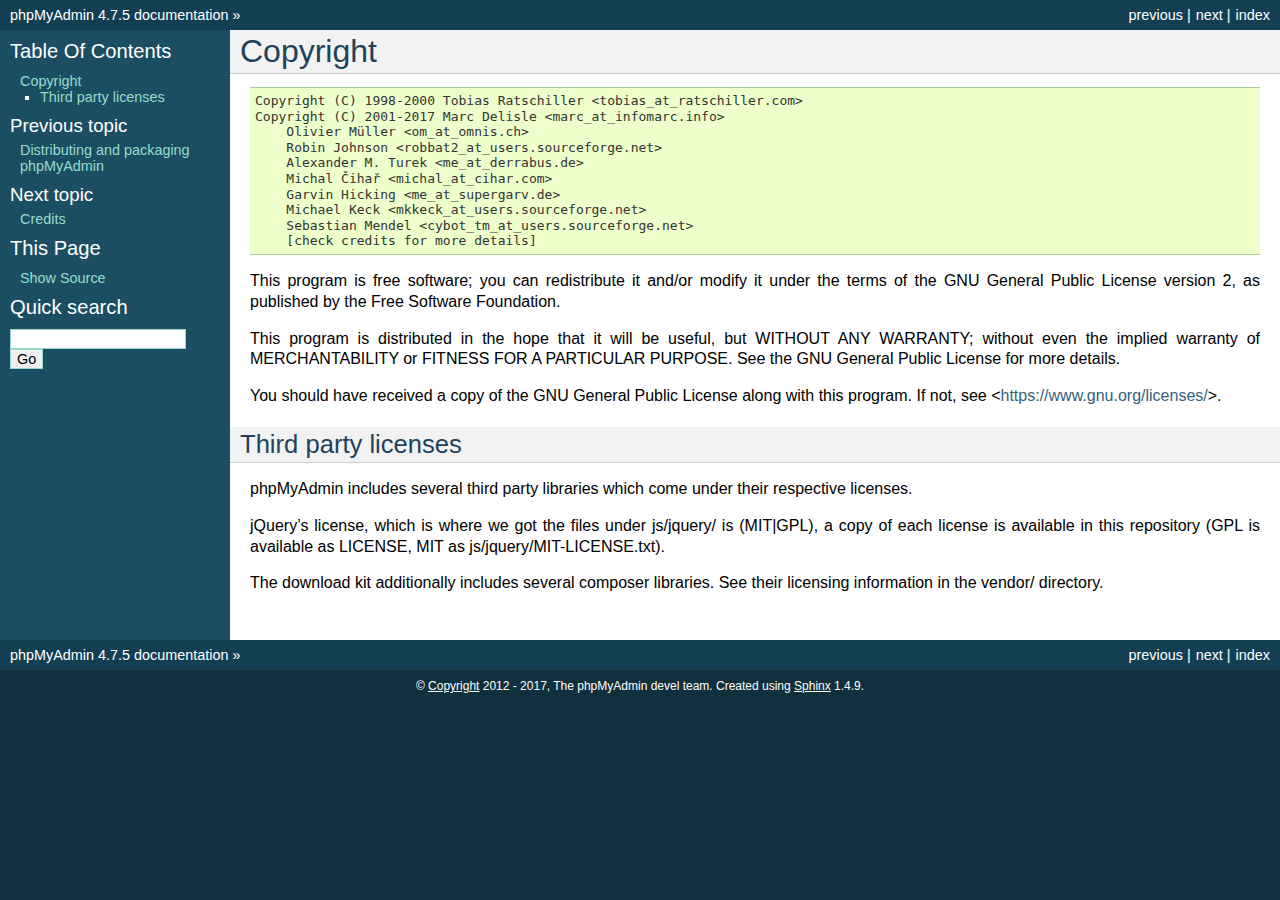
<file: html/phpMyAdmin-4.7.5-english/doc/html/copyright.html>
<!DOCTYPE html PUBLIC "-//W3C//DTD XHTML 1.0 Transitional//EN"
  "http://www.w3.org/TR/xhtml1/DTD/xhtml1-transitional.dtd">


<html xmlns="http://www.w3.org/1999/xhtml">
  <head>
    <meta http-equiv="Content-Type" content="text/html; charset=utf-8" />
    
    <title>Copyright &#8212; phpMyAdmin 4.7.5 documentation</title>
    
    <link rel="stylesheet" href="_static/classic.css" type="text/css" />
    <link rel="stylesheet" href="_static/pygments.css" type="text/css" />
    
    <script type="text/javascript">
      var DOCUMENTATION_OPTIONS = {
        URL_ROOT:    './',
        VERSION:     '4.7.5',
        COLLAPSE_INDEX: false,
        FILE_SUFFIX: '.html',
        HAS_SOURCE:  true
      };
    </script>
    <script type="text/javascript" src="_static/jquery.js"></script>
    <script type="text/javascript" src="_static/underscore.js"></script>
    <script type="text/javascript" src="_static/doctools.js"></script>
    <link rel="index" title="Index" href="genindex.html" />
    <link rel="search" title="Search" href="search.html" />
    <link rel="copyright" title="Copyright" href="#" />
    <link rel="top" title="phpMyAdmin 4.7.5 documentation" href="index.html" />
    <link rel="next" title="Credits" href="credits.html" />
    <link rel="prev" title="Distributing and packaging phpMyAdmin" href="vendors.html" /> 
  </head>
  <body role="document">
    <div class="related" role="navigation" aria-label="related navigation">
      <h3>Navigation</h3>
      <ul>
        <li class="right" style="margin-right: 10px">
          <a href="genindex.html" title="General Index"
             accesskey="I">index</a></li>
        <li class="right" >
          <a href="credits.html" title="Credits"
             accesskey="N">next</a> |</li>
        <li class="right" >
          <a href="vendors.html" title="Distributing and packaging phpMyAdmin"
             accesskey="P">previous</a> |</li>
        <li class="nav-item nav-item-0"><a href="index.html">phpMyAdmin 4.7.5 documentation</a> &#187;</li> 
      </ul>
    </div>  

    <div class="document">
      <div class="documentwrapper">
        <div class="bodywrapper">
          <div class="body" role="main">
            
  <div class="section" id="copyright">
<span id="id1"></span><h1>Copyright<a class="headerlink" href="#copyright" title="Permalink to this headline">¶</a></h1>
<div class="highlight-none"><div class="highlight"><pre><span></span>Copyright (C) 1998-2000 Tobias Ratschiller &lt;tobias_at_ratschiller.com&gt;
Copyright (C) 2001-2017 Marc Delisle &lt;marc_at_infomarc.info&gt;
    Olivier Müller &lt;om_at_omnis.ch&gt;
    Robin Johnson &lt;robbat2_at_users.sourceforge.net&gt;
    Alexander M. Turek &lt;me_at_derrabus.de&gt;
    Michal Čihař &lt;michal_at_cihar.com&gt;
    Garvin Hicking &lt;me_at_supergarv.de&gt;
    Michael Keck &lt;mkkeck_at_users.sourceforge.net&gt;
    Sebastian Mendel &lt;cybot_tm_at_users.sourceforge.net&gt;
    [check credits for more details]
</pre></div>
</div>
<p>This program is free software; you can redistribute it and/or modify
it under the terms of the GNU General Public License version 2, as
published by the Free Software Foundation.</p>
<p>This program is distributed in the hope that it will be useful, but
WITHOUT ANY WARRANTY; without even the implied warranty of
MERCHANTABILITY or FITNESS FOR A PARTICULAR PURPOSE. See the GNU
General Public License for more details.</p>
<p>You should have received a copy of the GNU General Public License
along with this program. If not, see &lt;<a class="reference external" href="https://www.gnu.org/licenses/">https://www.gnu.org/licenses/</a>&gt;.</p>
<div class="section" id="third-party-licenses">
<h2>Third party licenses<a class="headerlink" href="#third-party-licenses" title="Permalink to this headline">¶</a></h2>
<p>phpMyAdmin includes several third party libraries which come under their
respective licenses.</p>
<p>jQuery&#8217;s license, which is where we got the files under js/jquery/ is
(MIT|GPL), a copy of each license is available in this repository (GPL
is available as LICENSE, MIT as js/jquery/MIT-LICENSE.txt).</p>
<p>The download kit additionally includes several composer libraries. See their
licensing information in the vendor/ directory.</p>
</div>
</div>


          </div>
        </div>
      </div>
      <div class="sphinxsidebar" role="navigation" aria-label="main navigation">
        <div class="sphinxsidebarwrapper">
  <h3><a href="index.html">Table Of Contents</a></h3>
  <ul>
<li><a class="reference internal" href="#">Copyright</a><ul>
<li><a class="reference internal" href="#third-party-licenses">Third party licenses</a></li>
</ul>
</li>
</ul>

  <h4>Previous topic</h4>
  <p class="topless"><a href="vendors.html"
                        title="previous chapter">Distributing and packaging phpMyAdmin</a></p>
  <h4>Next topic</h4>
  <p class="topless"><a href="credits.html"
                        title="next chapter">Credits</a></p>
  <div role="note" aria-label="source link">
    <h3>This Page</h3>
    <ul class="this-page-menu">
      <li><a href="_sources/copyright.txt"
            rel="nofollow">Show Source</a></li>
    </ul>
   </div>
<div id="searchbox" style="display: none" role="search">
  <h3>Quick search</h3>
    <form class="search" action="search.html" method="get">
      <div><input type="text" name="q" /></div>
      <div><input type="submit" value="Go" /></div>
      <input type="hidden" name="check_keywords" value="yes" />
      <input type="hidden" name="area" value="default" />
    </form>
</div>
<script type="text/javascript">$('#searchbox').show(0);</script>
        </div>
      </div>
      <div class="clearer"></div>
    </div>
    <div class="related" role="navigation" aria-label="related navigation">
      <h3>Navigation</h3>
      <ul>
        <li class="right" style="margin-right: 10px">
          <a href="genindex.html" title="General Index"
             >index</a></li>
        <li class="right" >
          <a href="credits.html" title="Credits"
             >next</a> |</li>
        <li class="right" >
          <a href="vendors.html" title="Distributing and packaging phpMyAdmin"
             >previous</a> |</li>
        <li class="nav-item nav-item-0"><a href="index.html">phpMyAdmin 4.7.5 documentation</a> &#187;</li> 
      </ul>
    </div>
    <div class="footer" role="contentinfo">
        &#169; <a href="#">Copyright</a> 2012 - 2017, The phpMyAdmin devel team.
      Created using <a href="http://sphinx-doc.org/">Sphinx</a> 1.4.9.
    </div>
  </body>
</html>
</file>
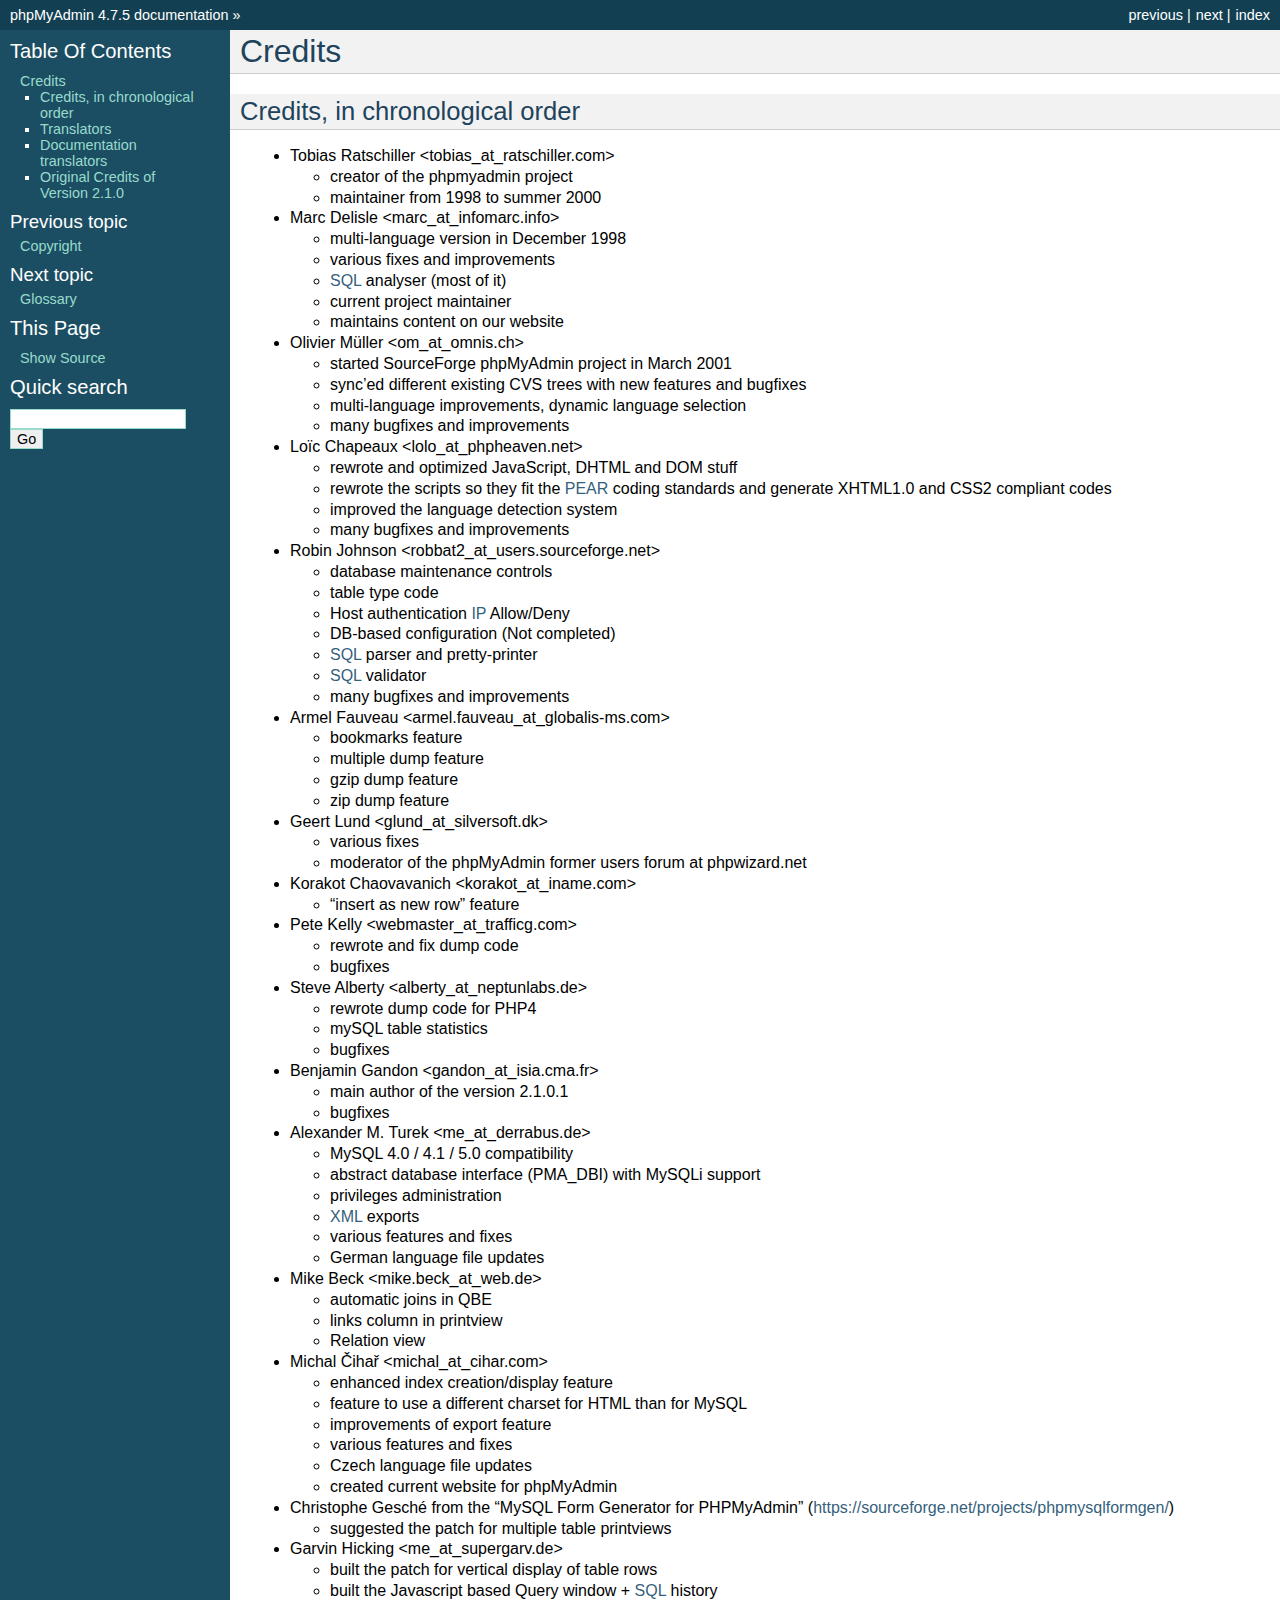
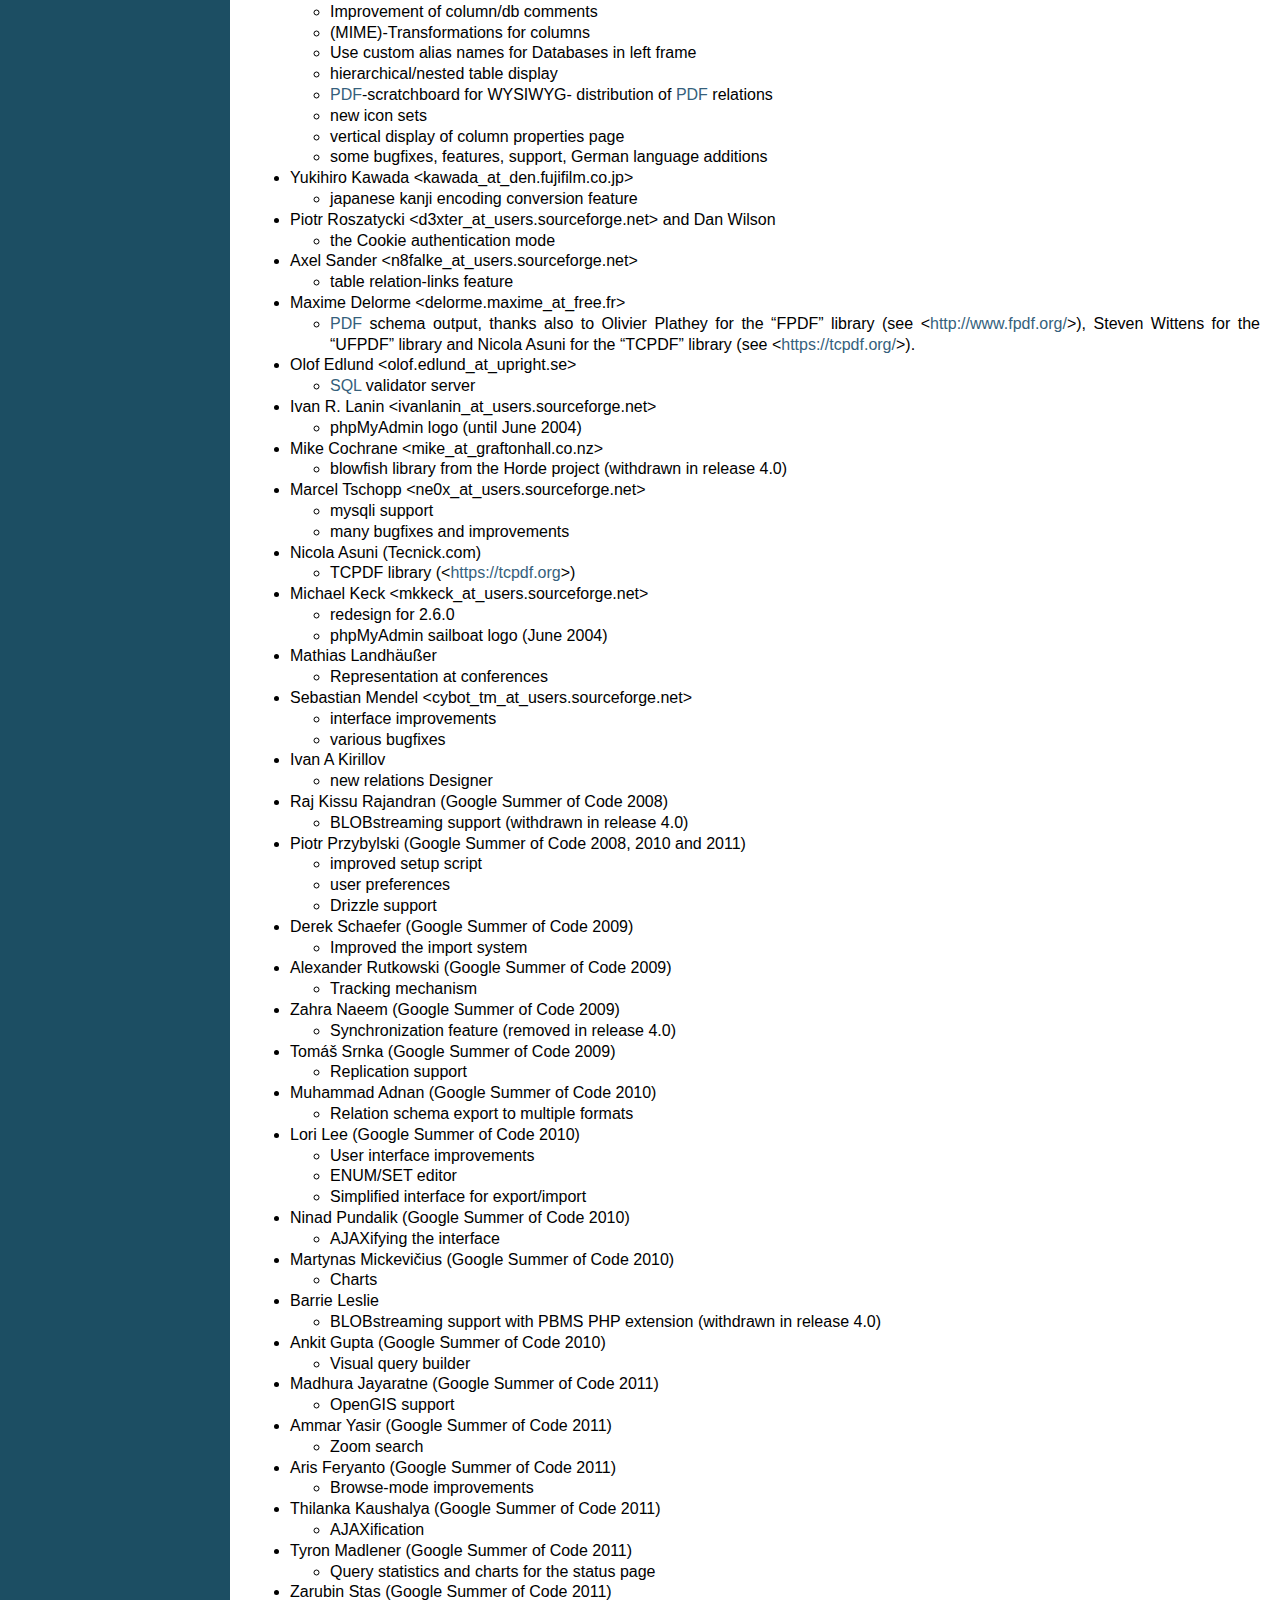
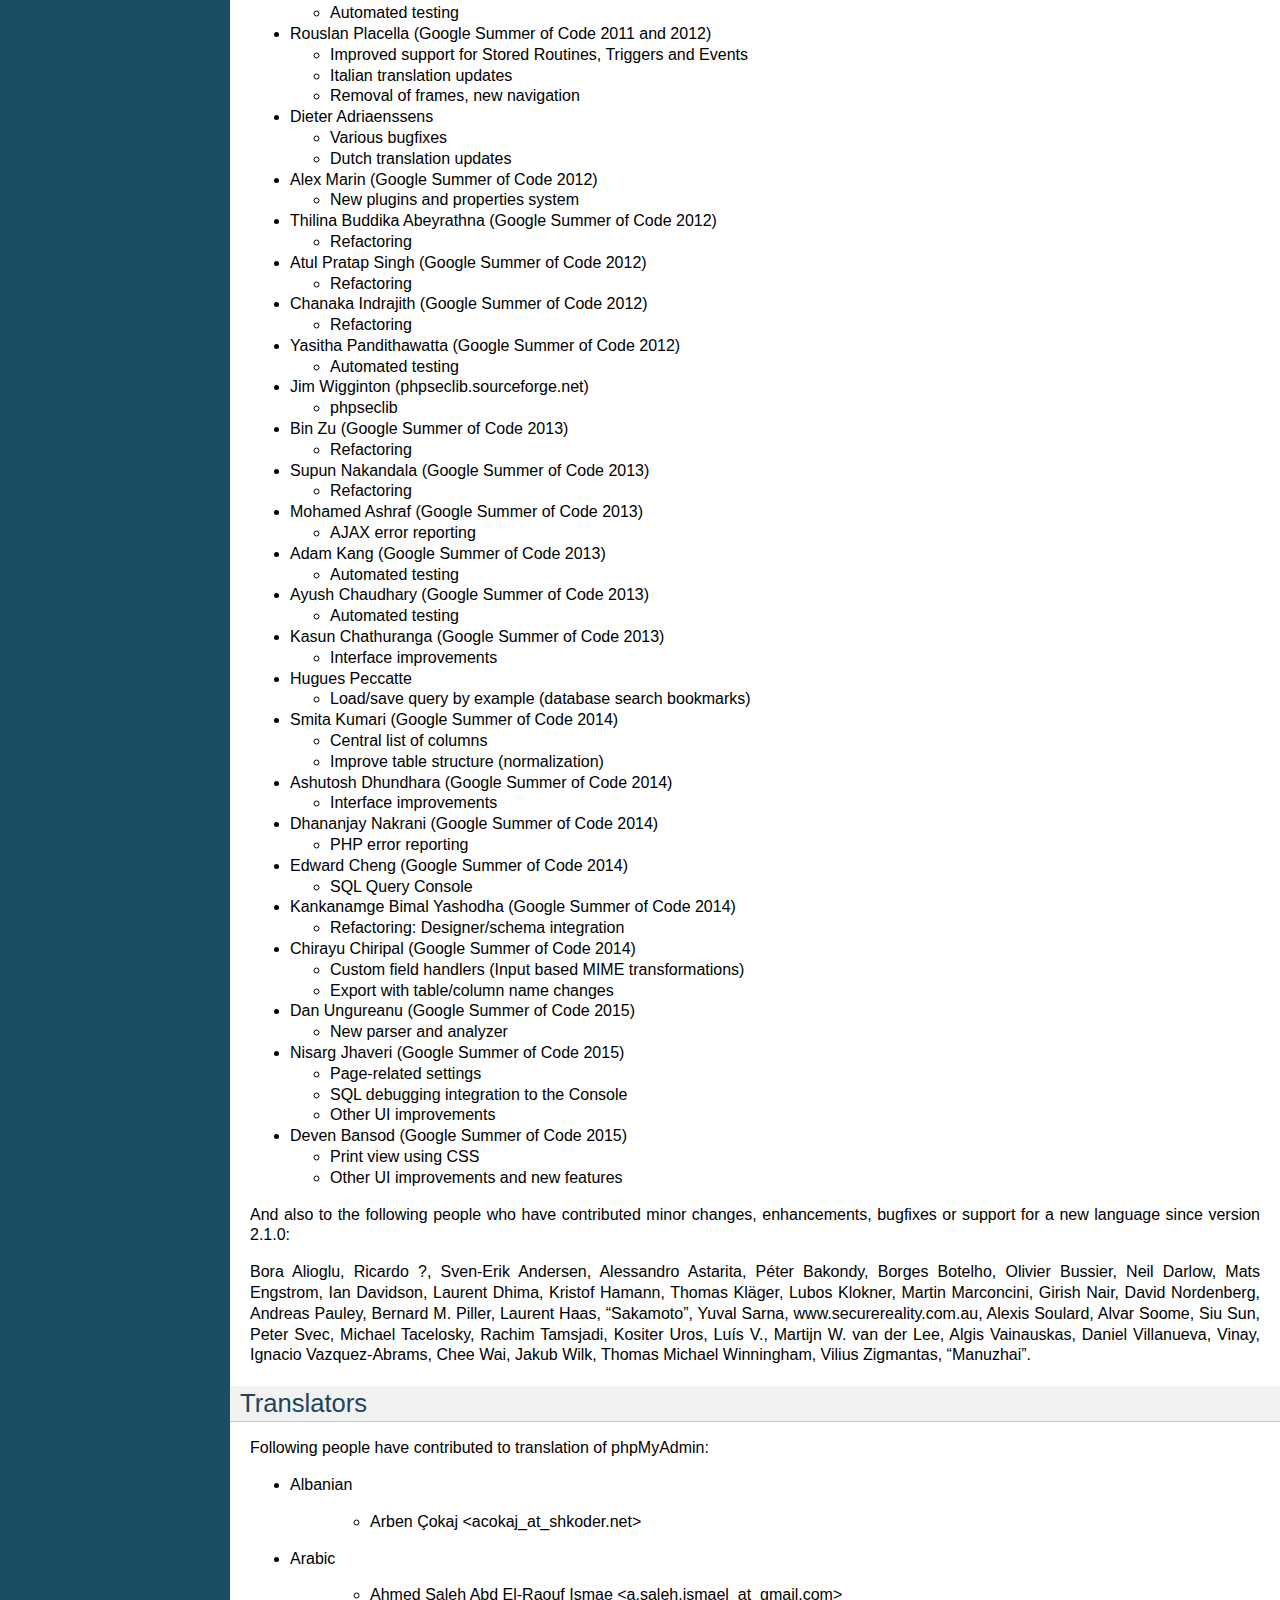
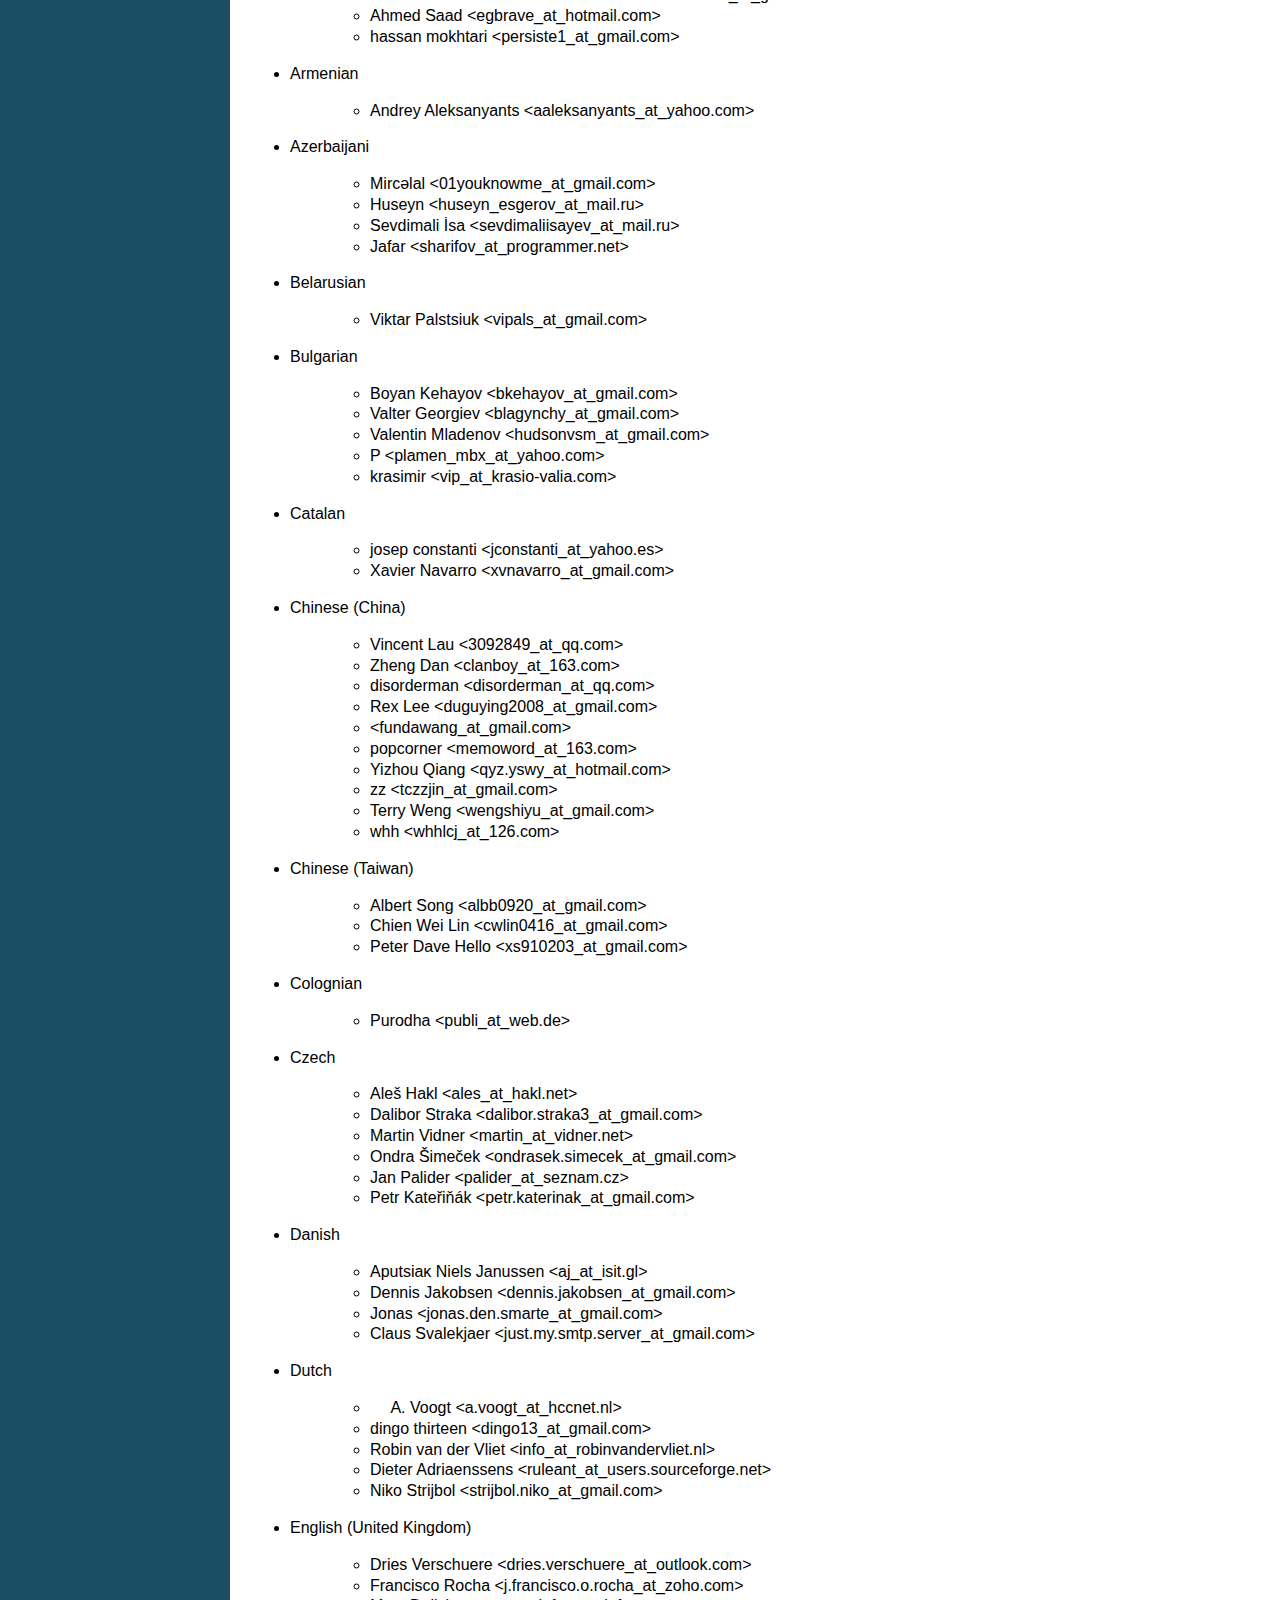
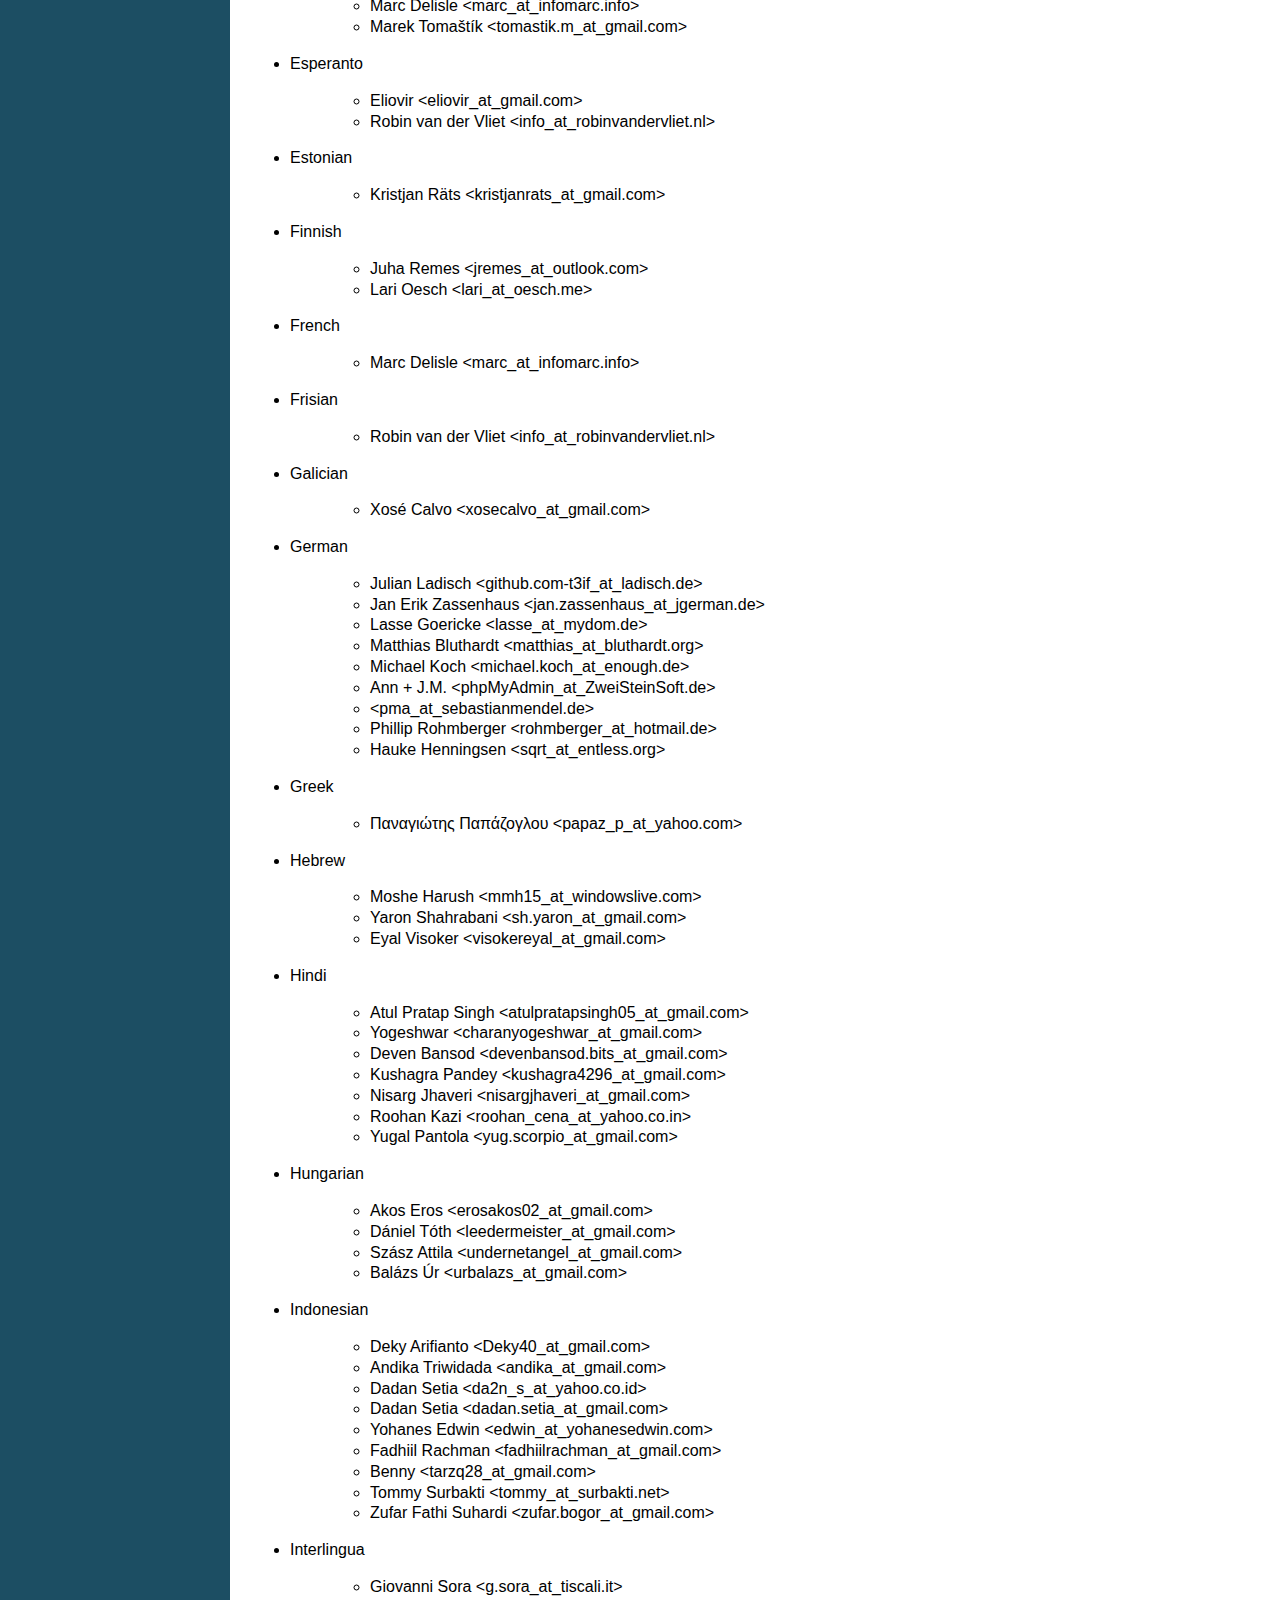
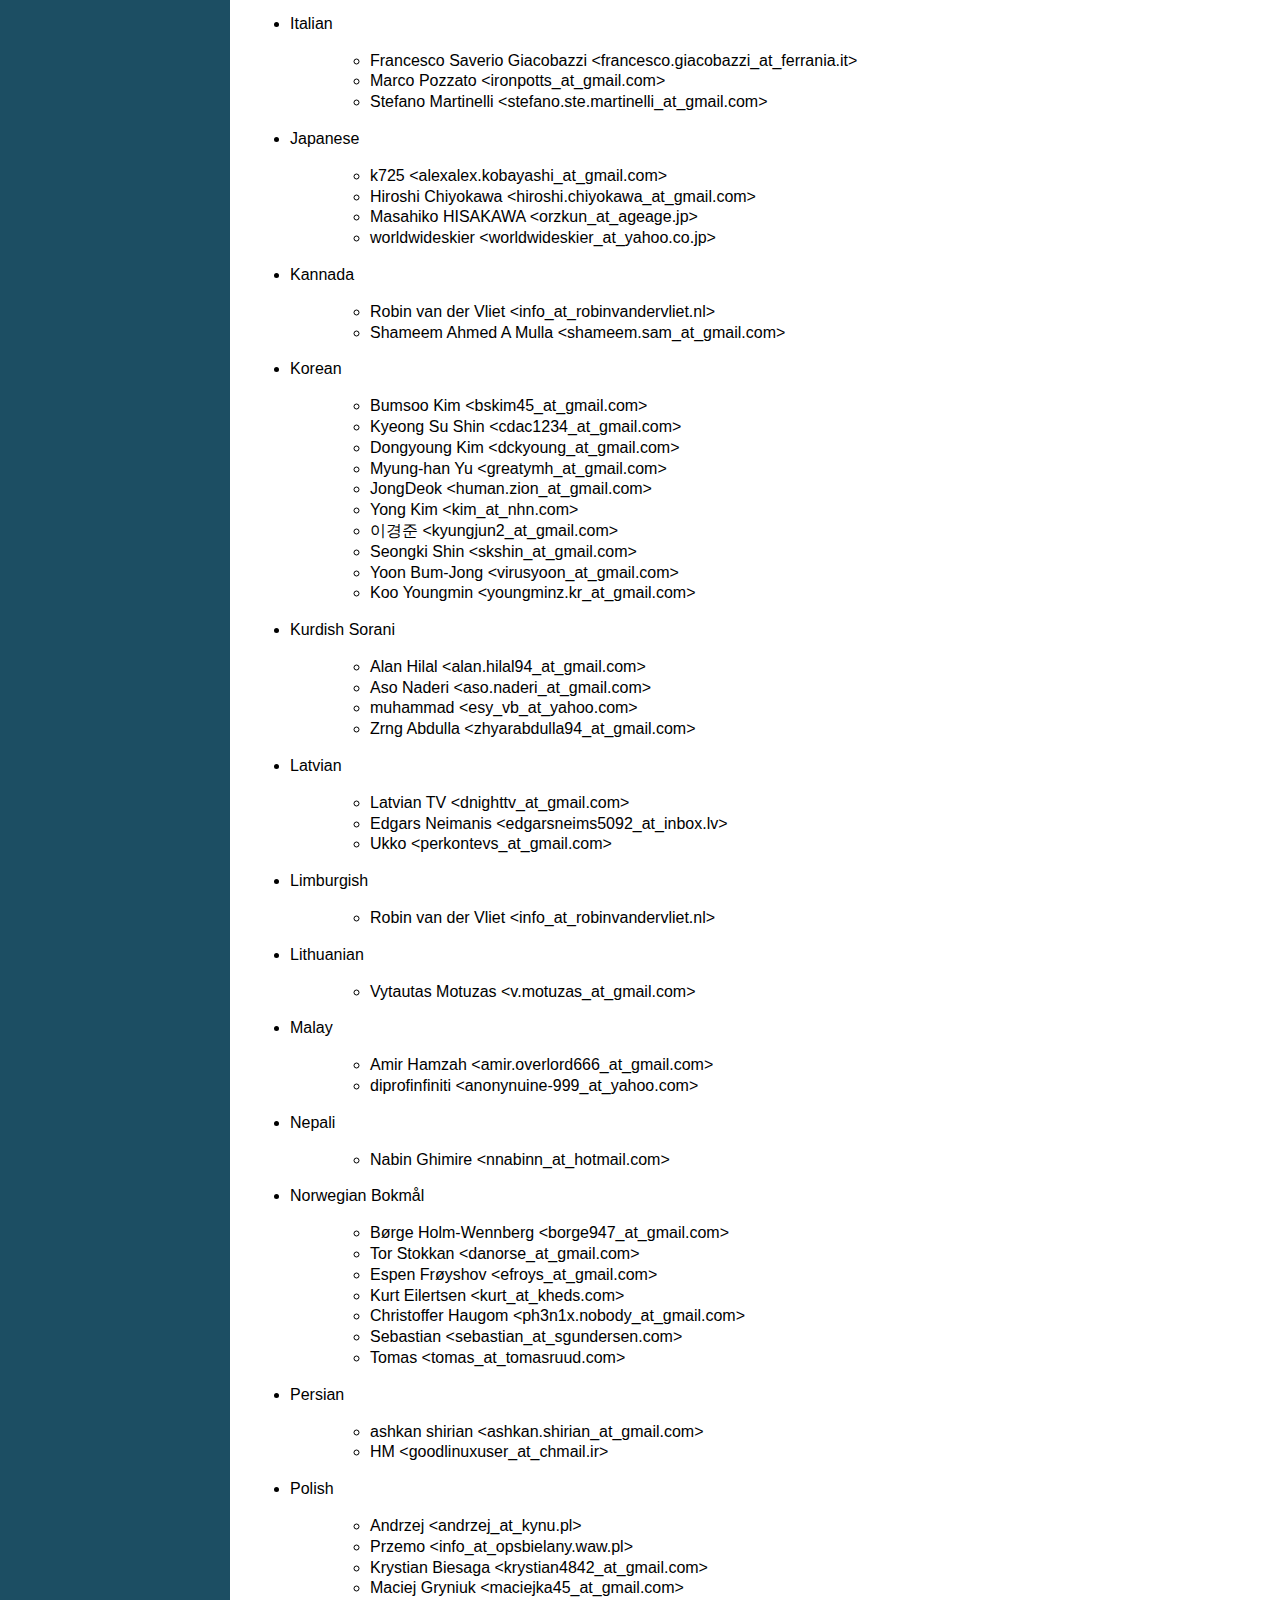
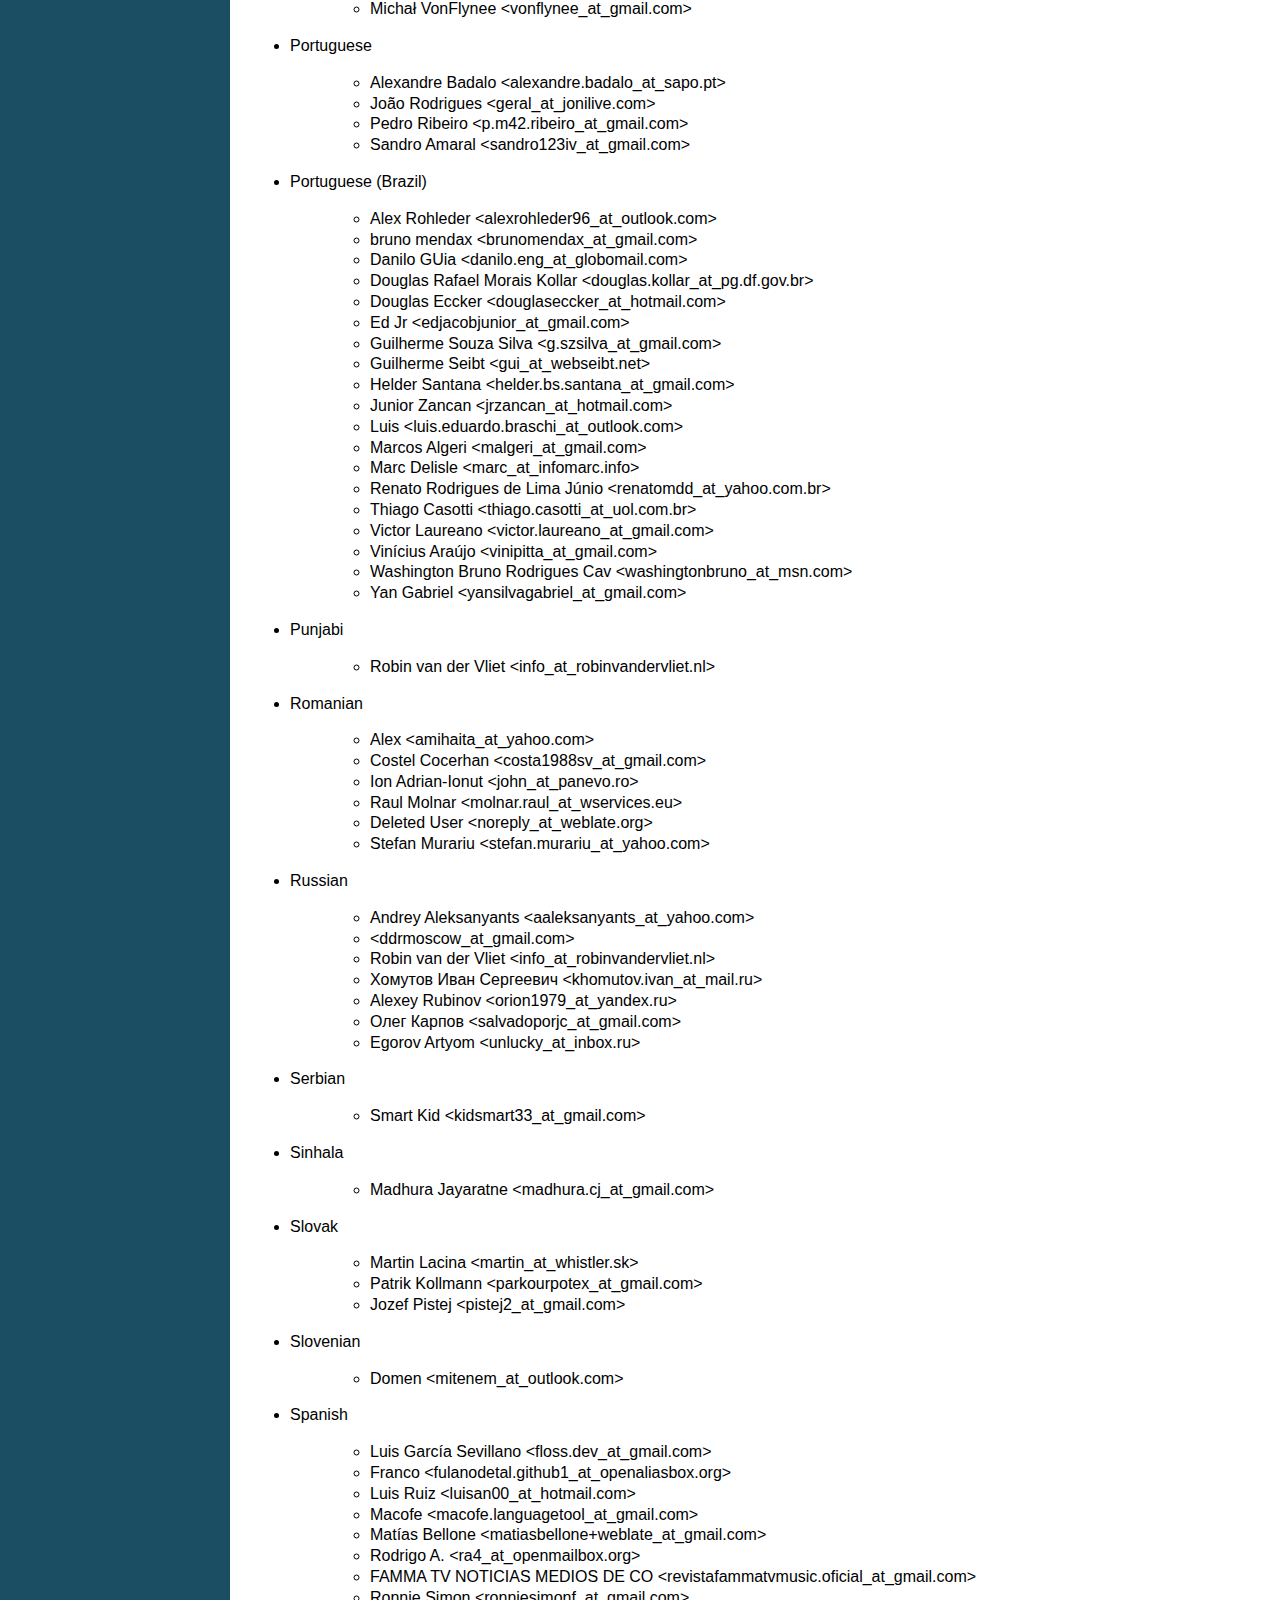
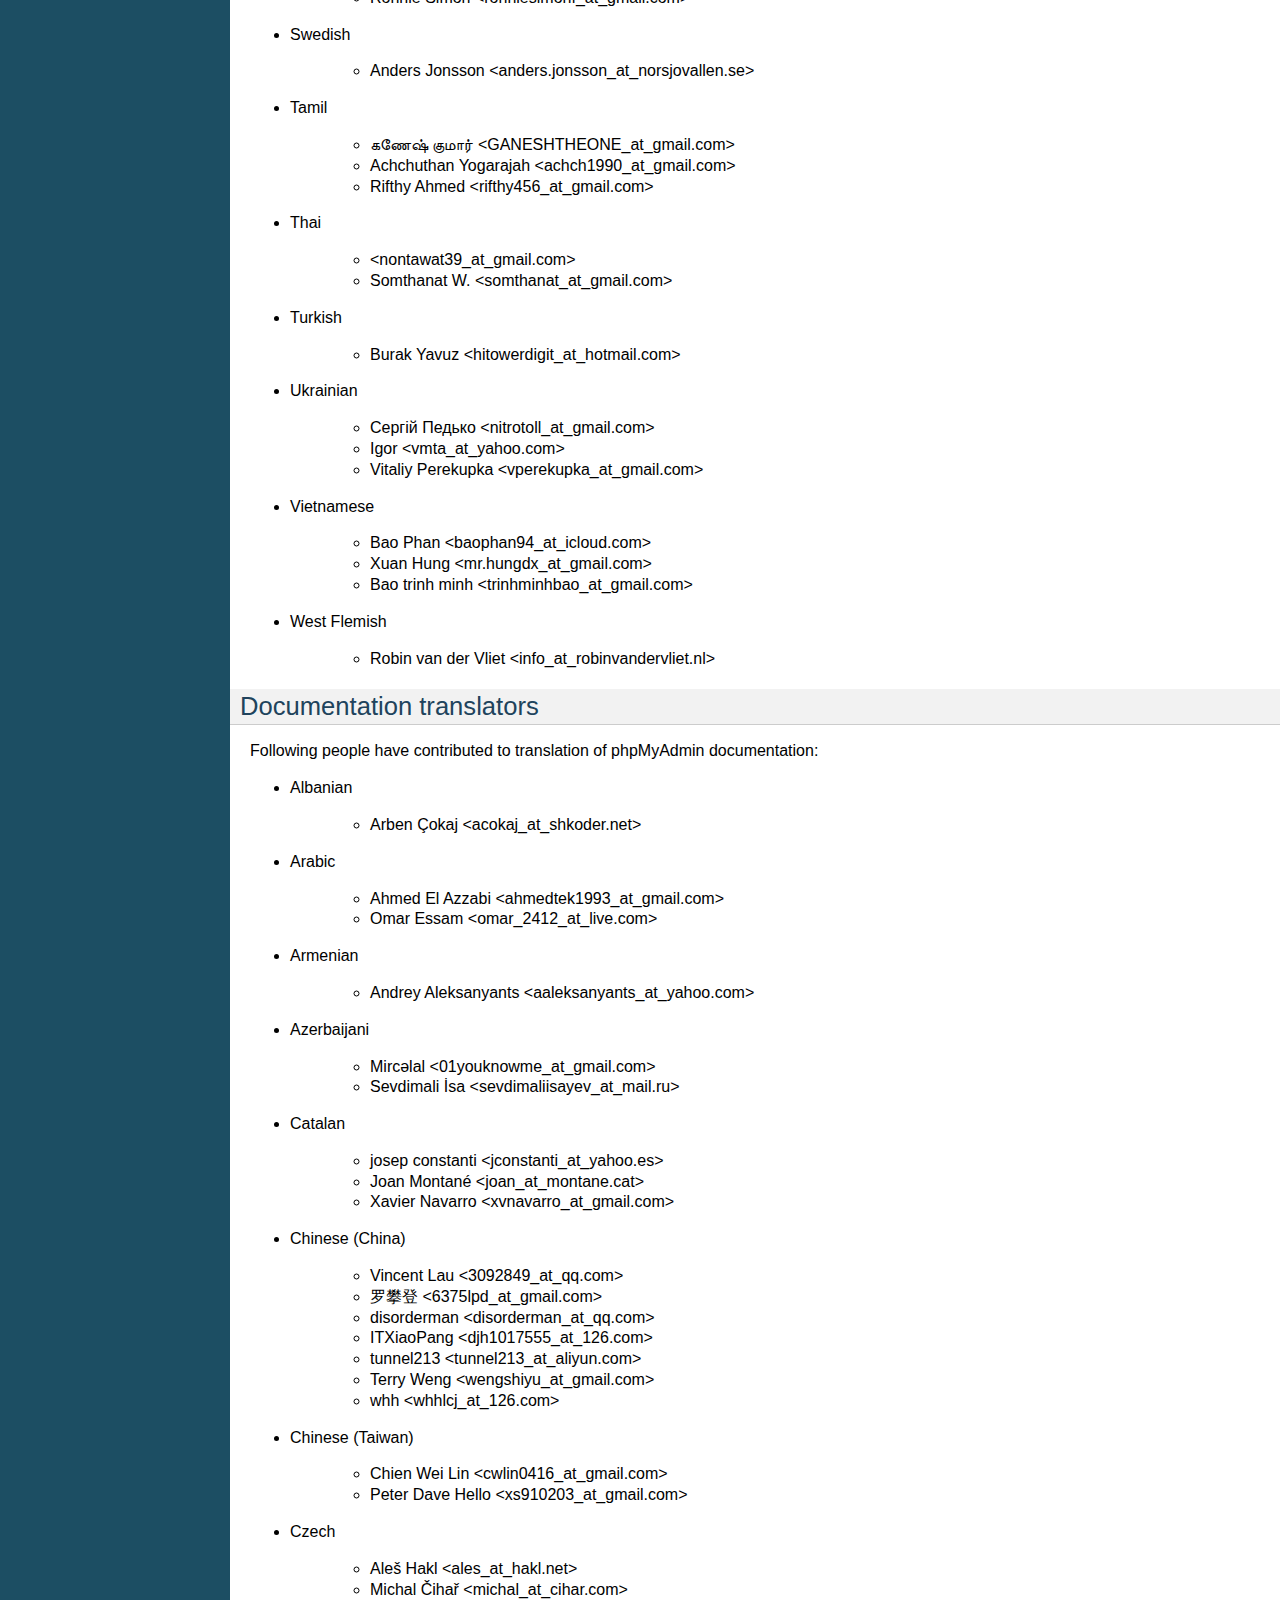
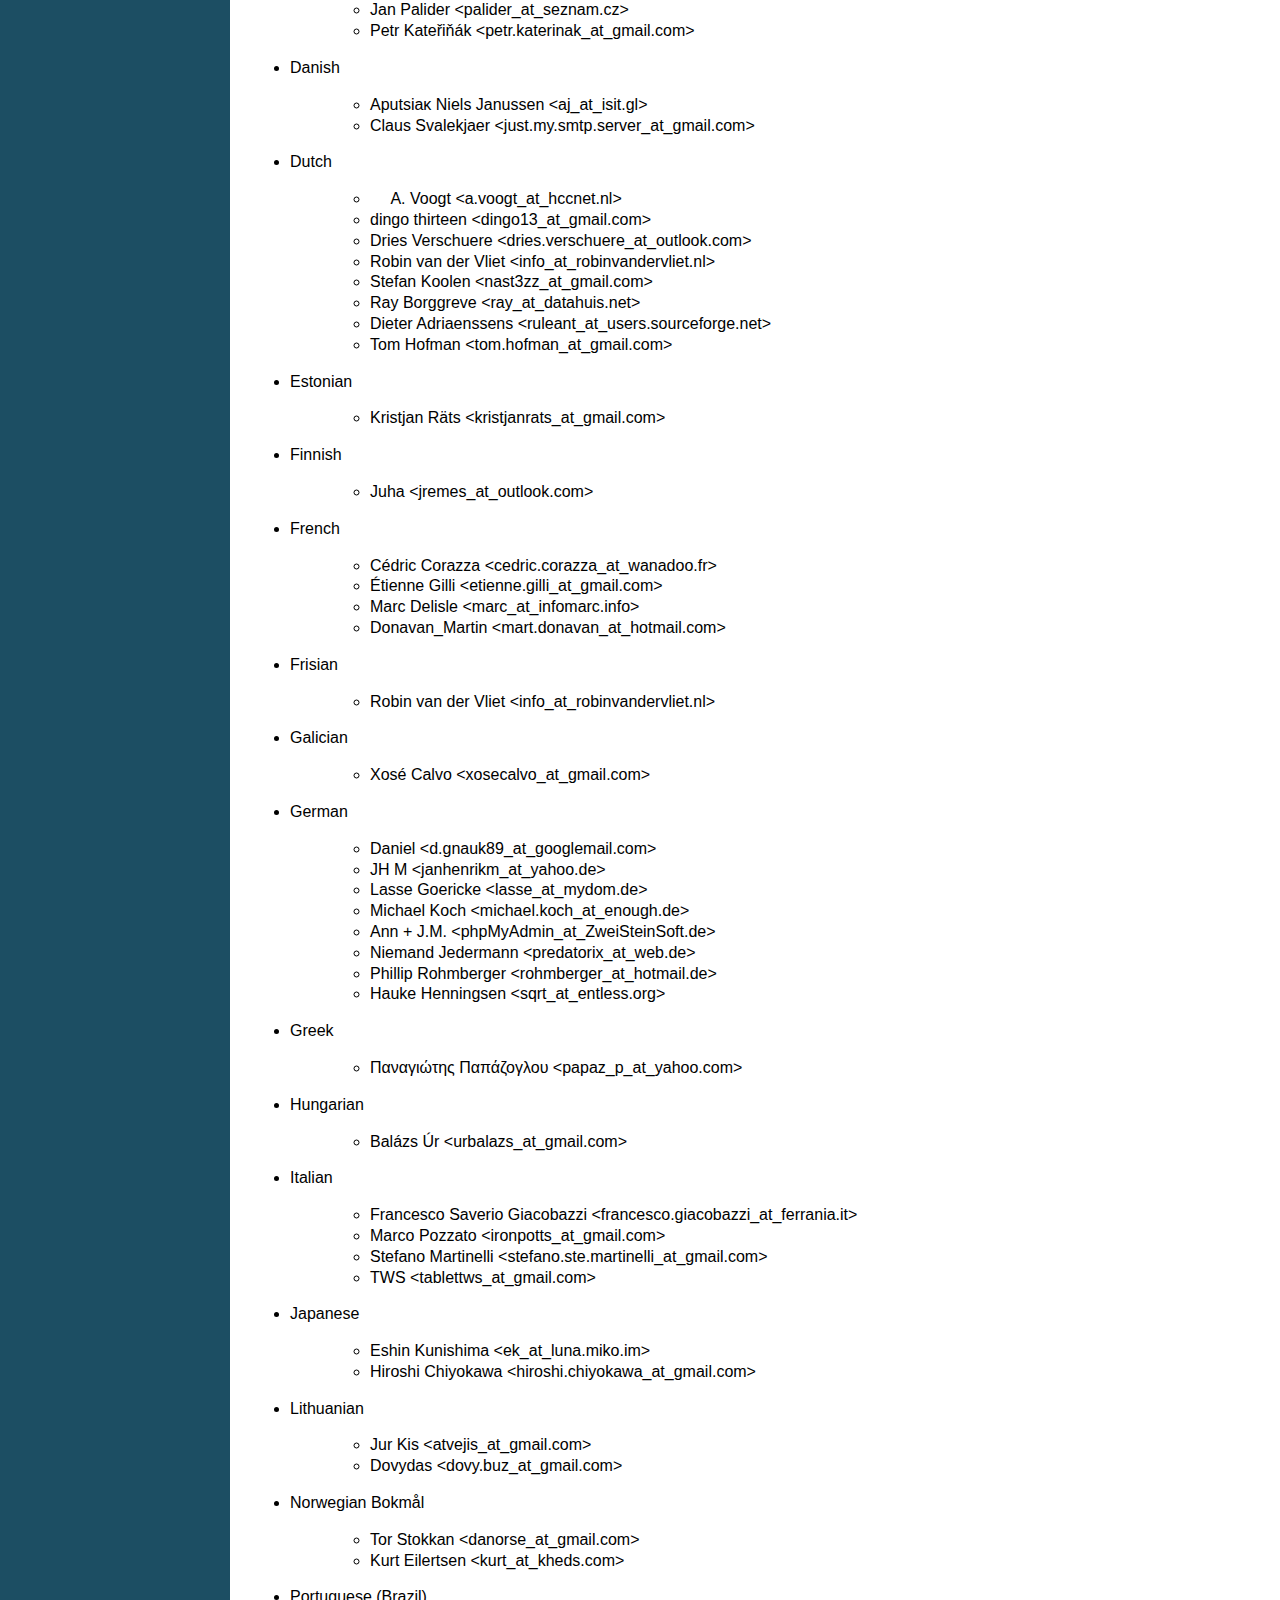
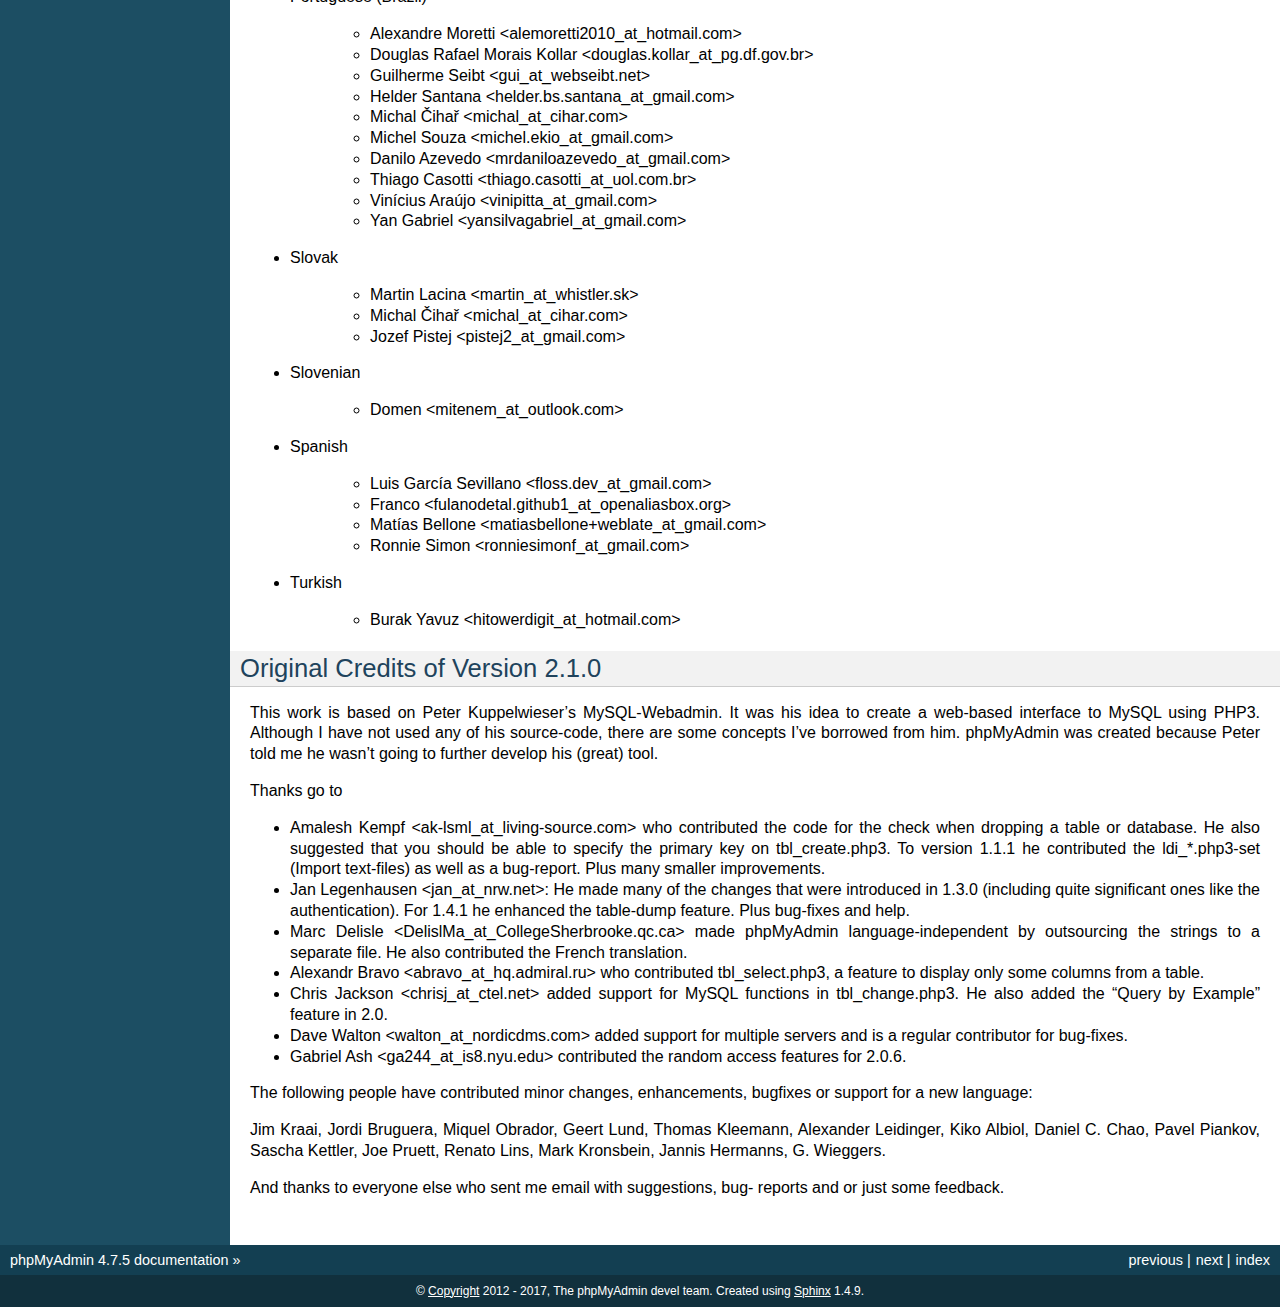
<file: html/phpMyAdmin-4.7.5-english/doc/html/credits.html>
<!DOCTYPE html PUBLIC "-//W3C//DTD XHTML 1.0 Transitional//EN"
  "http://www.w3.org/TR/xhtml1/DTD/xhtml1-transitional.dtd">


<html xmlns="http://www.w3.org/1999/xhtml">
  <head>
    <meta http-equiv="Content-Type" content="text/html; charset=utf-8" />
    
    <title>Credits &#8212; phpMyAdmin 4.7.5 documentation</title>
    
    <link rel="stylesheet" href="_static/classic.css" type="text/css" />
    <link rel="stylesheet" href="_static/pygments.css" type="text/css" />
    
    <script type="text/javascript">
      var DOCUMENTATION_OPTIONS = {
        URL_ROOT:    './',
        VERSION:     '4.7.5',
        COLLAPSE_INDEX: false,
        FILE_SUFFIX: '.html',
        HAS_SOURCE:  true
      };
    </script>
    <script type="text/javascript" src="_static/jquery.js"></script>
    <script type="text/javascript" src="_static/underscore.js"></script>
    <script type="text/javascript" src="_static/doctools.js"></script>
    <link rel="index" title="Index" href="genindex.html" />
    <link rel="search" title="Search" href="search.html" />
    <link rel="copyright" title="Copyright" href="copyright.html" />
    <link rel="top" title="phpMyAdmin 4.7.5 documentation" href="index.html" />
    <link rel="next" title="Glossary" href="glossary.html" />
    <link rel="prev" title="Copyright" href="copyright.html" /> 
  </head>
  <body role="document">
    <div class="related" role="navigation" aria-label="related navigation">
      <h3>Navigation</h3>
      <ul>
        <li class="right" style="margin-right: 10px">
          <a href="genindex.html" title="General Index"
             accesskey="I">index</a></li>
        <li class="right" >
          <a href="glossary.html" title="Glossary"
             accesskey="N">next</a> |</li>
        <li class="right" >
          <a href="copyright.html" title="Copyright"
             accesskey="P">previous</a> |</li>
        <li class="nav-item nav-item-0"><a href="index.html">phpMyAdmin 4.7.5 documentation</a> &#187;</li> 
      </ul>
    </div>  

    <div class="document">
      <div class="documentwrapper">
        <div class="bodywrapper">
          <div class="body" role="main">
            
  <div class="section" id="credits">
<span id="id1"></span><h1>Credits<a class="headerlink" href="#credits" title="Permalink to this headline">¶</a></h1>
<div class="section" id="credits-in-chronological-order">
<h2>Credits, in chronological order<a class="headerlink" href="#credits-in-chronological-order" title="Permalink to this headline">¶</a></h2>
<ul class="simple">
<li>Tobias Ratschiller &lt;tobias_at_ratschiller.com&gt;<ul>
<li>creator of the phpmyadmin project</li>
<li>maintainer from 1998 to summer 2000</li>
</ul>
</li>
<li>Marc Delisle &lt;marc_at_infomarc.info&gt;<ul>
<li>multi-language version in December 1998</li>
<li>various fixes and improvements</li>
<li><a class="reference internal" href="glossary.html#term-sql"><span class="xref std std-term">SQL</span></a> analyser (most of it)</li>
<li>current project maintainer</li>
<li>maintains content on our website</li>
</ul>
</li>
<li>Olivier Müller &lt;om_at_omnis.ch&gt;<ul>
<li>started SourceForge phpMyAdmin project in March 2001</li>
<li>sync&#8217;ed different existing CVS trees with new features and bugfixes</li>
<li>multi-language improvements, dynamic language selection</li>
<li>many bugfixes and improvements</li>
</ul>
</li>
<li>Loïc Chapeaux &lt;lolo_at_phpheaven.net&gt;<ul>
<li>rewrote and optimized JavaScript, DHTML and DOM stuff</li>
<li>rewrote the scripts so they fit the <a class="reference internal" href="glossary.html#term-pear"><span class="xref std std-term">PEAR</span></a> coding standards and
generate XHTML1.0 and CSS2 compliant codes</li>
<li>improved the language detection system</li>
<li>many bugfixes and improvements</li>
</ul>
</li>
<li>Robin Johnson &lt;robbat2_at_users.sourceforge.net&gt;<ul>
<li>database maintenance controls</li>
<li>table type code</li>
<li>Host authentication <a class="reference internal" href="glossary.html#term-ip"><span class="xref std std-term">IP</span></a> Allow/Deny</li>
<li>DB-based configuration (Not completed)</li>
<li><a class="reference internal" href="glossary.html#term-sql"><span class="xref std std-term">SQL</span></a> parser and pretty-printer</li>
<li><a class="reference internal" href="glossary.html#term-sql"><span class="xref std std-term">SQL</span></a> validator</li>
<li>many bugfixes and improvements</li>
</ul>
</li>
<li>Armel Fauveau &lt;armel.fauveau_at_globalis-ms.com&gt;<ul>
<li>bookmarks feature</li>
<li>multiple dump feature</li>
<li>gzip dump feature</li>
<li>zip dump feature</li>
</ul>
</li>
<li>Geert Lund &lt;glund_at_silversoft.dk&gt;<ul>
<li>various fixes</li>
<li>moderator of the phpMyAdmin former users forum at phpwizard.net</li>
</ul>
</li>
<li>Korakot Chaovavanich &lt;korakot_at_iname.com&gt;<ul>
<li>&#8220;insert as new row&#8221; feature</li>
</ul>
</li>
<li>Pete Kelly &lt;webmaster_at_trafficg.com&gt;<ul>
<li>rewrote and fix dump code</li>
<li>bugfixes</li>
</ul>
</li>
<li>Steve Alberty &lt;alberty_at_neptunlabs.de&gt;<ul>
<li>rewrote dump code for PHP4</li>
<li>mySQL table statistics</li>
<li>bugfixes</li>
</ul>
</li>
<li>Benjamin Gandon &lt;gandon_at_isia.cma.fr&gt;<ul>
<li>main author of the version 2.1.0.1</li>
<li>bugfixes</li>
</ul>
</li>
<li>Alexander M. Turek &lt;me_at_derrabus.de&gt;<ul>
<li>MySQL 4.0 / 4.1 / 5.0 compatibility</li>
<li>abstract database interface (PMA_DBI) with MySQLi support</li>
<li>privileges administration</li>
<li><a class="reference internal" href="glossary.html#term-xml"><span class="xref std std-term">XML</span></a> exports</li>
<li>various features and fixes</li>
<li>German language file updates</li>
</ul>
</li>
<li>Mike Beck &lt;mike.beck_at_web.de&gt;<ul>
<li>automatic joins in QBE</li>
<li>links column in printview</li>
<li>Relation view</li>
</ul>
</li>
<li>Michal Čihař &lt;michal_at_cihar.com&gt;<ul>
<li>enhanced index creation/display feature</li>
<li>feature to use a different charset for HTML than for MySQL</li>
<li>improvements of export feature</li>
<li>various features and fixes</li>
<li>Czech language file updates</li>
<li>created current website for phpMyAdmin</li>
</ul>
</li>
<li>Christophe Gesché from the &#8220;MySQL Form Generator for PHPMyAdmin&#8221;
(<a class="reference external" href="https://sourceforge.net/projects/phpmysqlformgen/">https://sourceforge.net/projects/phpmysqlformgen/</a>)<ul>
<li>suggested the patch for multiple table printviews</li>
</ul>
</li>
<li>Garvin Hicking &lt;me_at_supergarv.de&gt;<ul>
<li>built the patch for vertical display of table rows</li>
<li>built the Javascript based Query window + <a class="reference internal" href="glossary.html#term-sql"><span class="xref std std-term">SQL</span></a> history</li>
<li>Improvement of column/db comments</li>
<li>(MIME)-Transformations for columns</li>
<li>Use custom alias names for Databases in left frame</li>
<li>hierarchical/nested table display</li>
<li><a class="reference internal" href="glossary.html#term-pdf"><span class="xref std std-term">PDF</span></a>-scratchboard for WYSIWYG-
distribution of <a class="reference internal" href="glossary.html#term-pdf"><span class="xref std std-term">PDF</span></a> relations</li>
<li>new icon sets</li>
<li>vertical display of column properties page</li>
<li>some bugfixes, features, support, German language additions</li>
</ul>
</li>
<li>Yukihiro Kawada &lt;kawada_at_den.fujifilm.co.jp&gt;<ul>
<li>japanese kanji encoding conversion feature</li>
</ul>
</li>
<li>Piotr Roszatycki &lt;d3xter_at_users.sourceforge.net&gt; and Dan Wilson<ul>
<li>the Cookie authentication mode</li>
</ul>
</li>
<li>Axel Sander &lt;n8falke_at_users.sourceforge.net&gt;<ul>
<li>table relation-links feature</li>
</ul>
</li>
<li>Maxime Delorme &lt;delorme.maxime_at_free.fr&gt;<ul>
<li><a class="reference internal" href="glossary.html#term-pdf"><span class="xref std std-term">PDF</span></a> schema output, thanks also to
Olivier Plathey for the &#8220;FPDF&#8221; library (see &lt;<a class="reference external" href="http://www.fpdf.org/">http://www.fpdf.org/</a>&gt;), Steven
Wittens for the &#8220;UFPDF&#8221; library and
Nicola Asuni for the &#8220;TCPDF&#8221; library (see &lt;<a class="reference external" href="https://tcpdf.org/">https://tcpdf.org/</a>&gt;).</li>
</ul>
</li>
<li>Olof Edlund &lt;olof.edlund_at_upright.se&gt;<ul>
<li><a class="reference internal" href="glossary.html#term-sql"><span class="xref std std-term">SQL</span></a> validator server</li>
</ul>
</li>
<li>Ivan R. Lanin &lt;ivanlanin_at_users.sourceforge.net&gt;<ul>
<li>phpMyAdmin logo (until June 2004)</li>
</ul>
</li>
<li>Mike Cochrane &lt;mike_at_graftonhall.co.nz&gt;<ul>
<li>blowfish library from the Horde project (withdrawn in release 4.0)</li>
</ul>
</li>
<li>Marcel Tschopp &lt;ne0x_at_users.sourceforge.net&gt;<ul>
<li>mysqli support</li>
<li>many bugfixes and improvements</li>
</ul>
</li>
<li>Nicola Asuni (Tecnick.com)<ul>
<li>TCPDF library (&lt;<a class="reference external" href="https://tcpdf.org">https://tcpdf.org</a>&gt;)</li>
</ul>
</li>
<li>Michael Keck &lt;mkkeck_at_users.sourceforge.net&gt;<ul>
<li>redesign for 2.6.0</li>
<li>phpMyAdmin sailboat logo (June 2004)</li>
</ul>
</li>
<li>Mathias Landhäußer<ul>
<li>Representation at conferences</li>
</ul>
</li>
<li>Sebastian Mendel &lt;cybot_tm_at_users.sourceforge.net&gt;<ul>
<li>interface improvements</li>
<li>various bugfixes</li>
</ul>
</li>
<li>Ivan A Kirillov<ul>
<li>new relations Designer</li>
</ul>
</li>
<li>Raj Kissu Rajandran (Google Summer of Code 2008)<ul>
<li>BLOBstreaming support (withdrawn in release 4.0)</li>
</ul>
</li>
<li>Piotr Przybylski (Google Summer of Code 2008, 2010 and 2011)<ul>
<li>improved setup script</li>
<li>user preferences</li>
<li>Drizzle support</li>
</ul>
</li>
<li>Derek Schaefer (Google Summer of Code 2009)<ul>
<li>Improved the import system</li>
</ul>
</li>
<li>Alexander Rutkowski (Google Summer of Code 2009)<ul>
<li>Tracking mechanism</li>
</ul>
</li>
<li>Zahra Naeem (Google Summer of Code 2009)<ul>
<li>Synchronization feature (removed in release 4.0)</li>
</ul>
</li>
<li>Tomáš Srnka (Google Summer of Code 2009)<ul>
<li>Replication support</li>
</ul>
</li>
<li>Muhammad Adnan (Google Summer of Code 2010)<ul>
<li>Relation schema export to multiple formats</li>
</ul>
</li>
<li>Lori Lee (Google Summer of Code 2010)<ul>
<li>User interface improvements</li>
<li>ENUM/SET editor</li>
<li>Simplified interface for export/import</li>
</ul>
</li>
<li>Ninad Pundalik (Google Summer of Code 2010)<ul>
<li>AJAXifying the interface</li>
</ul>
</li>
<li>Martynas Mickevičius (Google Summer of Code 2010)<ul>
<li>Charts</li>
</ul>
</li>
<li>Barrie Leslie<ul>
<li>BLOBstreaming support with PBMS PHP extension (withdrawn in release
4.0)</li>
</ul>
</li>
<li>Ankit Gupta (Google Summer of Code 2010)<ul>
<li>Visual query builder</li>
</ul>
</li>
<li>Madhura Jayaratne (Google Summer of Code 2011)<ul>
<li>OpenGIS support</li>
</ul>
</li>
<li>Ammar Yasir (Google Summer of Code 2011)<ul>
<li>Zoom search</li>
</ul>
</li>
<li>Aris Feryanto (Google Summer of Code 2011)<ul>
<li>Browse-mode improvements</li>
</ul>
</li>
<li>Thilanka Kaushalya (Google Summer of Code 2011)<ul>
<li>AJAXification</li>
</ul>
</li>
<li>Tyron Madlener (Google Summer of Code 2011)<ul>
<li>Query statistics and charts for the status page</li>
</ul>
</li>
<li>Zarubin Stas (Google Summer of Code 2011)<ul>
<li>Automated testing</li>
</ul>
</li>
<li>Rouslan Placella (Google Summer of Code 2011 and 2012)<ul>
<li>Improved support for Stored Routines, Triggers and Events</li>
<li>Italian translation updates</li>
<li>Removal of frames, new navigation</li>
</ul>
</li>
<li>Dieter Adriaenssens<ul>
<li>Various bugfixes</li>
<li>Dutch translation updates</li>
</ul>
</li>
<li>Alex Marin (Google Summer of Code 2012)<ul>
<li>New plugins and properties system</li>
</ul>
</li>
<li>Thilina Buddika Abeyrathna (Google Summer of Code 2012)<ul>
<li>Refactoring</li>
</ul>
</li>
<li>Atul Pratap Singh  (Google Summer of Code 2012)<ul>
<li>Refactoring</li>
</ul>
</li>
<li>Chanaka Indrajith (Google Summer of Code 2012)<ul>
<li>Refactoring</li>
</ul>
</li>
<li>Yasitha Pandithawatta (Google Summer of Code 2012)<ul>
<li>Automated testing</li>
</ul>
</li>
<li>Jim Wigginton (phpseclib.sourceforge.net)<ul>
<li>phpseclib</li>
</ul>
</li>
<li>Bin Zu (Google Summer of Code 2013)<ul>
<li>Refactoring</li>
</ul>
</li>
<li>Supun Nakandala (Google Summer of Code 2013)<ul>
<li>Refactoring</li>
</ul>
</li>
<li>Mohamed Ashraf (Google Summer of Code 2013)<ul>
<li>AJAX error reporting</li>
</ul>
</li>
<li>Adam Kang (Google Summer of Code 2013)<ul>
<li>Automated testing</li>
</ul>
</li>
<li>Ayush Chaudhary (Google Summer of Code 2013)<ul>
<li>Automated testing</li>
</ul>
</li>
<li>Kasun Chathuranga (Google Summer of Code 2013)<ul>
<li>Interface improvements</li>
</ul>
</li>
<li>Hugues Peccatte<ul>
<li>Load/save query by example (database search bookmarks)</li>
</ul>
</li>
<li>Smita Kumari (Google Summer of Code 2014)<ul>
<li>Central list of columns</li>
<li>Improve table structure (normalization)</li>
</ul>
</li>
<li>Ashutosh Dhundhara (Google Summer of Code 2014)<ul>
<li>Interface improvements</li>
</ul>
</li>
<li>Dhananjay Nakrani (Google Summer of Code 2014)<ul>
<li>PHP error reporting</li>
</ul>
</li>
<li>Edward Cheng (Google Summer of Code 2014)<ul>
<li>SQL Query Console</li>
</ul>
</li>
<li>Kankanamge Bimal Yashodha (Google Summer of Code 2014)<ul>
<li>Refactoring: Designer/schema integration</li>
</ul>
</li>
<li>Chirayu Chiripal (Google Summer of Code 2014)<ul>
<li>Custom field handlers (Input based MIME transformations)</li>
<li>Export with table/column name changes</li>
</ul>
</li>
<li>Dan Ungureanu (Google Summer of Code 2015)<ul>
<li>New parser and analyzer</li>
</ul>
</li>
<li>Nisarg Jhaveri (Google Summer of Code 2015)<ul>
<li>Page-related settings</li>
<li>SQL debugging integration to the Console</li>
<li>Other UI improvements</li>
</ul>
</li>
<li>Deven Bansod (Google Summer of Code 2015)<ul>
<li>Print view using CSS</li>
<li>Other UI improvements and new features</li>
</ul>
</li>
</ul>
<p>And also to the following people who have contributed minor changes,
enhancements, bugfixes or support for a new language since version
2.1.0:</p>
<p>Bora Alioglu, Ricardo ?, Sven-Erik Andersen, Alessandro Astarita,
Péter Bakondy, Borges Botelho, Olivier Bussier, Neil Darlow, Mats
Engstrom, Ian Davidson, Laurent Dhima, Kristof Hamann, Thomas Kläger,
Lubos Klokner, Martin Marconcini, Girish Nair, David Nordenberg,
Andreas Pauley, Bernard M. Piller, Laurent Haas, &#8220;Sakamoto&#8221;, Yuval
Sarna, www.securereality.com.au, Alexis Soulard, Alvar Soome, Siu Sun,
Peter Svec, Michael Tacelosky, Rachim Tamsjadi, Kositer Uros, Luís V.,
Martijn W. van der Lee, Algis Vainauskas, Daniel Villanueva, Vinay,
Ignacio Vazquez-Abrams, Chee Wai, Jakub Wilk, Thomas Michael
Winningham, Vilius Zigmantas, &#8220;Manuzhai&#8221;.</p>
</div>
<div class="section" id="translators">
<h2>Translators<a class="headerlink" href="#translators" title="Permalink to this headline">¶</a></h2>
<p>Following people have contributed to translation of phpMyAdmin:</p>
<ul>
<li><p class="first">Albanian</p>
<blockquote>
<div><ul class="simple">
<li>Arben Çokaj &lt;acokaj_at_shkoder.net&gt;</li>
</ul>
</div></blockquote>
</li>
<li><p class="first">Arabic</p>
<blockquote>
<div><ul class="simple">
<li>Ahmed Saleh Abd El-Raouf Ismae &lt;a.saleh.ismael_at_gmail.com&gt;</li>
<li>Ahmed Saad &lt;egbrave_at_hotmail.com&gt;</li>
<li>hassan mokhtari &lt;persiste1_at_gmail.com&gt;</li>
</ul>
</div></blockquote>
</li>
<li><p class="first">Armenian</p>
<blockquote>
<div><ul class="simple">
<li>Andrey Aleksanyants &lt;aaleksanyants_at_yahoo.com&gt;</li>
</ul>
</div></blockquote>
</li>
<li><p class="first">Azerbaijani</p>
<blockquote>
<div><ul class="simple">
<li>Mircəlal &lt;01youknowme_at_gmail.com&gt;</li>
<li>Huseyn &lt;huseyn_esgerov_at_mail.ru&gt;</li>
<li>Sevdimali İsa &lt;sevdimaliisayev_at_mail.ru&gt;</li>
<li>Jafar &lt;sharifov_at_programmer.net&gt;</li>
</ul>
</div></blockquote>
</li>
<li><p class="first">Belarusian</p>
<blockquote>
<div><ul class="simple">
<li>Viktar Palstsiuk &lt;vipals_at_gmail.com&gt;</li>
</ul>
</div></blockquote>
</li>
<li><p class="first">Bulgarian</p>
<blockquote>
<div><ul class="simple">
<li>Boyan Kehayov &lt;bkehayov_at_gmail.com&gt;</li>
<li>Valter Georgiev &lt;blagynchy_at_gmail.com&gt;</li>
<li>Valentin Mladenov &lt;hudsonvsm_at_gmail.com&gt;</li>
<li>P &lt;plamen_mbx_at_yahoo.com&gt;</li>
<li>krasimir &lt;vip_at_krasio-valia.com&gt;</li>
</ul>
</div></blockquote>
</li>
<li><p class="first">Catalan</p>
<blockquote>
<div><ul class="simple">
<li>josep constanti &lt;jconstanti_at_yahoo.es&gt;</li>
<li>Xavier Navarro &lt;xvnavarro_at_gmail.com&gt;</li>
</ul>
</div></blockquote>
</li>
<li><p class="first">Chinese (China)</p>
<blockquote>
<div><ul class="simple">
<li>Vincent Lau &lt;3092849_at_qq.com&gt;</li>
<li>Zheng Dan &lt;clanboy_at_163.com&gt;</li>
<li>disorderman &lt;disorderman_at_qq.com&gt;</li>
<li>Rex Lee &lt;duguying2008_at_gmail.com&gt;</li>
<li>&lt;fundawang_at_gmail.com&gt;</li>
<li>popcorner &lt;memoword_at_163.com&gt;</li>
<li>Yizhou Qiang &lt;qyz.yswy_at_hotmail.com&gt;</li>
<li>zz &lt;tczzjin_at_gmail.com&gt;</li>
<li>Terry Weng &lt;wengshiyu_at_gmail.com&gt;</li>
<li>whh &lt;whhlcj_at_126.com&gt;</li>
</ul>
</div></blockquote>
</li>
<li><p class="first">Chinese (Taiwan)</p>
<blockquote>
<div><ul class="simple">
<li>Albert Song &lt;albb0920_at_gmail.com&gt;</li>
<li>Chien Wei Lin &lt;cwlin0416_at_gmail.com&gt;</li>
<li>Peter Dave Hello &lt;xs910203_at_gmail.com&gt;</li>
</ul>
</div></blockquote>
</li>
<li><p class="first">Colognian</p>
<blockquote>
<div><ul class="simple">
<li>Purodha &lt;publi_at_web.de&gt;</li>
</ul>
</div></blockquote>
</li>
<li><p class="first">Czech</p>
<blockquote>
<div><ul class="simple">
<li>Aleš Hakl &lt;ales_at_hakl.net&gt;</li>
<li>Dalibor Straka &lt;dalibor.straka3_at_gmail.com&gt;</li>
<li>Martin Vidner &lt;martin_at_vidner.net&gt;</li>
<li>Ondra Šimeček &lt;ondrasek.simecek_at_gmail.com&gt;</li>
<li>Jan Palider &lt;palider_at_seznam.cz&gt;</li>
<li>Petr Kateřiňák &lt;petr.katerinak_at_gmail.com&gt;</li>
</ul>
</div></blockquote>
</li>
<li><p class="first">Danish</p>
<blockquote>
<div><ul class="simple">
<li>Aputsiaĸ Niels Janussen &lt;aj_at_isit.gl&gt;</li>
<li>Dennis Jakobsen &lt;dennis.jakobsen_at_gmail.com&gt;</li>
<li>Jonas &lt;jonas.den.smarte_at_gmail.com&gt;</li>
<li>Claus Svalekjaer &lt;just.my.smtp.server_at_gmail.com&gt;</li>
</ul>
</div></blockquote>
</li>
<li><p class="first">Dutch</p>
<blockquote>
<div><ul class="simple">
<li><ol class="first upperalpha">
<li>Voogt &lt;a.voogt_at_hccnet.nl&gt;</li>
</ol>
</li>
<li>dingo thirteen &lt;dingo13_at_gmail.com&gt;</li>
<li>Robin van der Vliet &lt;info_at_robinvandervliet.nl&gt;</li>
<li>Dieter Adriaenssens &lt;ruleant_at_users.sourceforge.net&gt;</li>
<li>Niko Strijbol &lt;strijbol.niko_at_gmail.com&gt;</li>
</ul>
</div></blockquote>
</li>
<li><p class="first">English (United Kingdom)</p>
<blockquote>
<div><ul class="simple">
<li>Dries Verschuere &lt;dries.verschuere_at_outlook.com&gt;</li>
<li>Francisco Rocha &lt;j.francisco.o.rocha_at_zoho.com&gt;</li>
<li>Marc Delisle &lt;marc_at_infomarc.info&gt;</li>
<li>Marek Tomaštík &lt;tomastik.m_at_gmail.com&gt;</li>
</ul>
</div></blockquote>
</li>
<li><p class="first">Esperanto</p>
<blockquote>
<div><ul class="simple">
<li>Eliovir &lt;eliovir_at_gmail.com&gt;</li>
<li>Robin van der Vliet &lt;info_at_robinvandervliet.nl&gt;</li>
</ul>
</div></blockquote>
</li>
<li><p class="first">Estonian</p>
<blockquote>
<div><ul class="simple">
<li>Kristjan Räts &lt;kristjanrats_at_gmail.com&gt;</li>
</ul>
</div></blockquote>
</li>
<li><p class="first">Finnish</p>
<blockquote>
<div><ul class="simple">
<li>Juha Remes &lt;jremes_at_outlook.com&gt;</li>
<li>Lari Oesch &lt;lari_at_oesch.me&gt;</li>
</ul>
</div></blockquote>
</li>
<li><p class="first">French</p>
<blockquote>
<div><ul class="simple">
<li>Marc Delisle &lt;marc_at_infomarc.info&gt;</li>
</ul>
</div></blockquote>
</li>
<li><p class="first">Frisian</p>
<blockquote>
<div><ul class="simple">
<li>Robin van der Vliet &lt;info_at_robinvandervliet.nl&gt;</li>
</ul>
</div></blockquote>
</li>
<li><p class="first">Galician</p>
<blockquote>
<div><ul class="simple">
<li>Xosé Calvo &lt;xosecalvo_at_gmail.com&gt;</li>
</ul>
</div></blockquote>
</li>
<li><p class="first">German</p>
<blockquote>
<div><ul class="simple">
<li>Julian Ladisch &lt;github.com-t3if_at_ladisch.de&gt;</li>
<li>Jan Erik Zassenhaus &lt;jan.zassenhaus_at_jgerman.de&gt;</li>
<li>Lasse Goericke &lt;lasse_at_mydom.de&gt;</li>
<li>Matthias Bluthardt &lt;matthias_at_bluthardt.org&gt;</li>
<li>Michael Koch &lt;michael.koch_at_enough.de&gt;</li>
<li>Ann + J.M. &lt;phpMyAdmin_at_ZweiSteinSoft.de&gt;</li>
<li>&lt;pma_at_sebastianmendel.de&gt;</li>
<li>Phillip Rohmberger &lt;rohmberger_at_hotmail.de&gt;</li>
<li>Hauke Henningsen &lt;sqrt_at_entless.org&gt;</li>
</ul>
</div></blockquote>
</li>
<li><p class="first">Greek</p>
<blockquote>
<div><ul class="simple">
<li>Παναγιώτης Παπάζογλου &lt;papaz_p_at_yahoo.com&gt;</li>
</ul>
</div></blockquote>
</li>
<li><p class="first">Hebrew</p>
<blockquote>
<div><ul class="simple">
<li>Moshe Harush &lt;mmh15_at_windowslive.com&gt;</li>
<li>Yaron Shahrabani &lt;sh.yaron_at_gmail.com&gt;</li>
<li>Eyal Visoker &lt;visokereyal_at_gmail.com&gt;</li>
</ul>
</div></blockquote>
</li>
<li><p class="first">Hindi</p>
<blockquote>
<div><ul class="simple">
<li>Atul Pratap Singh &lt;atulpratapsingh05_at_gmail.com&gt;</li>
<li>Yogeshwar &lt;charanyogeshwar_at_gmail.com&gt;</li>
<li>Deven Bansod &lt;devenbansod.bits_at_gmail.com&gt;</li>
<li>Kushagra Pandey &lt;kushagra4296_at_gmail.com&gt;</li>
<li>Nisarg Jhaveri &lt;nisargjhaveri_at_gmail.com&gt;</li>
<li>Roohan Kazi &lt;roohan_cena_at_yahoo.co.in&gt;</li>
<li>Yugal Pantola &lt;yug.scorpio_at_gmail.com&gt;</li>
</ul>
</div></blockquote>
</li>
<li><p class="first">Hungarian</p>
<blockquote>
<div><ul class="simple">
<li>Akos Eros &lt;erosakos02_at_gmail.com&gt;</li>
<li>Dániel Tóth &lt;leedermeister_at_gmail.com&gt;</li>
<li>Szász Attila &lt;undernetangel_at_gmail.com&gt;</li>
<li>Balázs Úr &lt;urbalazs_at_gmail.com&gt;</li>
</ul>
</div></blockquote>
</li>
<li><p class="first">Indonesian</p>
<blockquote>
<div><ul class="simple">
<li>Deky Arifianto &lt;Deky40_at_gmail.com&gt;</li>
<li>Andika Triwidada &lt;andika_at_gmail.com&gt;</li>
<li>Dadan Setia &lt;da2n_s_at_yahoo.co.id&gt;</li>
<li>Dadan Setia &lt;dadan.setia_at_gmail.com&gt;</li>
<li>Yohanes Edwin &lt;edwin_at_yohanesedwin.com&gt;</li>
<li>Fadhiil Rachman &lt;fadhiilrachman_at_gmail.com&gt;</li>
<li>Benny &lt;tarzq28_at_gmail.com&gt;</li>
<li>Tommy Surbakti &lt;tommy_at_surbakti.net&gt;</li>
<li>Zufar Fathi Suhardi &lt;zufar.bogor_at_gmail.com&gt;</li>
</ul>
</div></blockquote>
</li>
<li><p class="first">Interlingua</p>
<blockquote>
<div><ul class="simple">
<li>Giovanni Sora &lt;g.sora_at_tiscali.it&gt;</li>
</ul>
</div></blockquote>
</li>
<li><p class="first">Italian</p>
<blockquote>
<div><ul class="simple">
<li>Francesco Saverio Giacobazzi &lt;francesco.giacobazzi_at_ferrania.it&gt;</li>
<li>Marco Pozzato &lt;ironpotts_at_gmail.com&gt;</li>
<li>Stefano Martinelli &lt;stefano.ste.martinelli_at_gmail.com&gt;</li>
</ul>
</div></blockquote>
</li>
<li><p class="first">Japanese</p>
<blockquote>
<div><ul class="simple">
<li>k725 &lt;alexalex.kobayashi_at_gmail.com&gt;</li>
<li>Hiroshi Chiyokawa &lt;hiroshi.chiyokawa_at_gmail.com&gt;</li>
<li>Masahiko HISAKAWA &lt;orzkun_at_ageage.jp&gt;</li>
<li>worldwideskier &lt;worldwideskier_at_yahoo.co.jp&gt;</li>
</ul>
</div></blockquote>
</li>
<li><p class="first">Kannada</p>
<blockquote>
<div><ul class="simple">
<li>Robin van der Vliet &lt;info_at_robinvandervliet.nl&gt;</li>
<li>Shameem Ahmed A Mulla &lt;shameem.sam_at_gmail.com&gt;</li>
</ul>
</div></blockquote>
</li>
<li><p class="first">Korean</p>
<blockquote>
<div><ul class="simple">
<li>Bumsoo Kim &lt;bskim45_at_gmail.com&gt;</li>
<li>Kyeong Su Shin &lt;cdac1234_at_gmail.com&gt;</li>
<li>Dongyoung Kim &lt;dckyoung_at_gmail.com&gt;</li>
<li>Myung-han Yu &lt;greatymh_at_gmail.com&gt;</li>
<li>JongDeok &lt;human.zion_at_gmail.com&gt;</li>
<li>Yong Kim &lt;kim_at_nhn.com&gt;</li>
<li>이경준 &lt;kyungjun2_at_gmail.com&gt;</li>
<li>Seongki Shin &lt;skshin_at_gmail.com&gt;</li>
<li>Yoon Bum-Jong &lt;virusyoon_at_gmail.com&gt;</li>
<li>Koo Youngmin &lt;youngminz.kr_at_gmail.com&gt;</li>
</ul>
</div></blockquote>
</li>
<li><p class="first">Kurdish Sorani</p>
<blockquote>
<div><ul class="simple">
<li>Alan Hilal &lt;alan.hilal94_at_gmail.com&gt;</li>
<li>Aso Naderi &lt;aso.naderi_at_gmail.com&gt;</li>
<li>muhammad &lt;esy_vb_at_yahoo.com&gt;</li>
<li>Zrng Abdulla &lt;zhyarabdulla94_at_gmail.com&gt;</li>
</ul>
</div></blockquote>
</li>
<li><p class="first">Latvian</p>
<blockquote>
<div><ul class="simple">
<li>Latvian TV &lt;dnighttv_at_gmail.com&gt;</li>
<li>Edgars Neimanis &lt;edgarsneims5092_at_inbox.lv&gt;</li>
<li>Ukko &lt;perkontevs_at_gmail.com&gt;</li>
</ul>
</div></blockquote>
</li>
<li><p class="first">Limburgish</p>
<blockquote>
<div><ul class="simple">
<li>Robin van der Vliet &lt;info_at_robinvandervliet.nl&gt;</li>
</ul>
</div></blockquote>
</li>
<li><p class="first">Lithuanian</p>
<blockquote>
<div><ul class="simple">
<li>Vytautas Motuzas &lt;v.motuzas_at_gmail.com&gt;</li>
</ul>
</div></blockquote>
</li>
<li><p class="first">Malay</p>
<blockquote>
<div><ul class="simple">
<li>Amir Hamzah &lt;amir.overlord666_at_gmail.com&gt;</li>
<li>diprofinfiniti &lt;anonynuine-999_at_yahoo.com&gt;</li>
</ul>
</div></blockquote>
</li>
<li><p class="first">Nepali</p>
<blockquote>
<div><ul class="simple">
<li>Nabin Ghimire &lt;nnabinn_at_hotmail.com&gt;</li>
</ul>
</div></blockquote>
</li>
<li><p class="first">Norwegian Bokmål</p>
<blockquote>
<div><ul class="simple">
<li>Børge Holm-Wennberg &lt;borge947_at_gmail.com&gt;</li>
<li>Tor Stokkan &lt;danorse_at_gmail.com&gt;</li>
<li>Espen Frøyshov &lt;efroys_at_gmail.com&gt;</li>
<li>Kurt Eilertsen &lt;kurt_at_kheds.com&gt;</li>
<li>Christoffer Haugom &lt;ph3n1x.nobody_at_gmail.com&gt;</li>
<li>Sebastian &lt;sebastian_at_sgundersen.com&gt;</li>
<li>Tomas &lt;tomas_at_tomasruud.com&gt;</li>
</ul>
</div></blockquote>
</li>
<li><p class="first">Persian</p>
<blockquote>
<div><ul class="simple">
<li>ashkan shirian &lt;ashkan.shirian_at_gmail.com&gt;</li>
<li>HM &lt;goodlinuxuser_at_chmail.ir&gt;</li>
</ul>
</div></blockquote>
</li>
<li><p class="first">Polish</p>
<blockquote>
<div><ul class="simple">
<li>Andrzej &lt;andrzej_at_kynu.pl&gt;</li>
<li>Przemo &lt;info_at_opsbielany.waw.pl&gt;</li>
<li>Krystian Biesaga &lt;krystian4842_at_gmail.com&gt;</li>
<li>Maciej Gryniuk &lt;maciejka45_at_gmail.com&gt;</li>
<li>Michał VonFlynee &lt;vonflynee_at_gmail.com&gt;</li>
</ul>
</div></blockquote>
</li>
<li><p class="first">Portuguese</p>
<blockquote>
<div><ul class="simple">
<li>Alexandre Badalo &lt;alexandre.badalo_at_sapo.pt&gt;</li>
<li>João Rodrigues &lt;geral_at_jonilive.com&gt;</li>
<li>Pedro Ribeiro &lt;p.m42.ribeiro_at_gmail.com&gt;</li>
<li>Sandro Amaral &lt;sandro123iv_at_gmail.com&gt;</li>
</ul>
</div></blockquote>
</li>
<li><p class="first">Portuguese (Brazil)</p>
<blockquote>
<div><ul class="simple">
<li>Alex Rohleder &lt;alexrohleder96_at_outlook.com&gt;</li>
<li>bruno mendax &lt;brunomendax_at_gmail.com&gt;</li>
<li>Danilo GUia &lt;danilo.eng_at_globomail.com&gt;</li>
<li>Douglas Rafael Morais Kollar &lt;douglas.kollar_at_pg.df.gov.br&gt;</li>
<li>Douglas Eccker &lt;douglaseccker_at_hotmail.com&gt;</li>
<li>Ed Jr &lt;edjacobjunior_at_gmail.com&gt;</li>
<li>Guilherme Souza Silva &lt;g.szsilva_at_gmail.com&gt;</li>
<li>Guilherme Seibt &lt;gui_at_webseibt.net&gt;</li>
<li>Helder Santana &lt;helder.bs.santana_at_gmail.com&gt;</li>
<li>Junior Zancan &lt;jrzancan_at_hotmail.com&gt;</li>
<li>Luis &lt;luis.eduardo.braschi_at_outlook.com&gt;</li>
<li>Marcos Algeri &lt;malgeri_at_gmail.com&gt;</li>
<li>Marc Delisle &lt;marc_at_infomarc.info&gt;</li>
<li>Renato Rodrigues de Lima Júnio &lt;renatomdd_at_yahoo.com.br&gt;</li>
<li>Thiago Casotti &lt;thiago.casotti_at_uol.com.br&gt;</li>
<li>Victor Laureano &lt;victor.laureano_at_gmail.com&gt;</li>
<li>Vinícius Araújo &lt;vinipitta_at_gmail.com&gt;</li>
<li>Washington Bruno Rodrigues Cav &lt;washingtonbruno_at_msn.com&gt;</li>
<li>Yan Gabriel &lt;yansilvagabriel_at_gmail.com&gt;</li>
</ul>
</div></blockquote>
</li>
<li><p class="first">Punjabi</p>
<blockquote>
<div><ul class="simple">
<li>Robin van der Vliet &lt;info_at_robinvandervliet.nl&gt;</li>
</ul>
</div></blockquote>
</li>
<li><p class="first">Romanian</p>
<blockquote>
<div><ul class="simple">
<li>Alex &lt;amihaita_at_yahoo.com&gt;</li>
<li>Costel Cocerhan &lt;costa1988sv_at_gmail.com&gt;</li>
<li>Ion Adrian-Ionut &lt;john_at_panevo.ro&gt;</li>
<li>Raul Molnar &lt;molnar.raul_at_wservices.eu&gt;</li>
<li>Deleted User &lt;noreply_at_weblate.org&gt;</li>
<li>Stefan Murariu &lt;stefan.murariu_at_yahoo.com&gt;</li>
</ul>
</div></blockquote>
</li>
<li><p class="first">Russian</p>
<blockquote>
<div><ul class="simple">
<li>Andrey Aleksanyants &lt;aaleksanyants_at_yahoo.com&gt;</li>
<li>&lt;ddrmoscow_at_gmail.com&gt;</li>
<li>Robin van der Vliet &lt;info_at_robinvandervliet.nl&gt;</li>
<li>Хомутов Иван Сергеевич &lt;khomutov.ivan_at_mail.ru&gt;</li>
<li>Alexey Rubinov &lt;orion1979_at_yandex.ru&gt;</li>
<li>Олег Карпов &lt;salvadoporjc_at_gmail.com&gt;</li>
<li>Egorov Artyom &lt;unlucky_at_inbox.ru&gt;</li>
</ul>
</div></blockquote>
</li>
<li><p class="first">Serbian</p>
<blockquote>
<div><ul class="simple">
<li>Smart Kid &lt;kidsmart33_at_gmail.com&gt;</li>
</ul>
</div></blockquote>
</li>
<li><p class="first">Sinhala</p>
<blockquote>
<div><ul class="simple">
<li>Madhura Jayaratne &lt;madhura.cj_at_gmail.com&gt;</li>
</ul>
</div></blockquote>
</li>
<li><p class="first">Slovak</p>
<blockquote>
<div><ul class="simple">
<li>Martin Lacina &lt;martin_at_whistler.sk&gt;</li>
<li>Patrik Kollmann &lt;parkourpotex_at_gmail.com&gt;</li>
<li>Jozef Pistej &lt;pistej2_at_gmail.com&gt;</li>
</ul>
</div></blockquote>
</li>
<li><p class="first">Slovenian</p>
<blockquote>
<div><ul class="simple">
<li>Domen &lt;mitenem_at_outlook.com&gt;</li>
</ul>
</div></blockquote>
</li>
<li><p class="first">Spanish</p>
<blockquote>
<div><ul class="simple">
<li>Luis García Sevillano &lt;floss.dev_at_gmail.com&gt;</li>
<li>Franco &lt;fulanodetal.github1_at_openaliasbox.org&gt;</li>
<li>Luis Ruiz &lt;luisan00_at_hotmail.com&gt;</li>
<li>Macofe &lt;macofe.languagetool_at_gmail.com&gt;</li>
<li>Matías Bellone &lt;matiasbellone+weblate_at_gmail.com&gt;</li>
<li>Rodrigo A. &lt;ra4_at_openmailbox.org&gt;</li>
<li>FAMMA TV NOTICIAS MEDIOS DE CO &lt;revistafammatvmusic.oficial_at_gmail.com&gt;</li>
<li>Ronnie Simon &lt;ronniesimonf_at_gmail.com&gt;</li>
</ul>
</div></blockquote>
</li>
<li><p class="first">Swedish</p>
<blockquote>
<div><ul class="simple">
<li>Anders Jonsson &lt;anders.jonsson_at_norsjovallen.se&gt;</li>
</ul>
</div></blockquote>
</li>
<li><p class="first">Tamil</p>
<blockquote>
<div><ul class="simple">
<li>கணேஷ் குமார் &lt;GANESHTHEONE_at_gmail.com&gt;</li>
<li>Achchuthan Yogarajah &lt;achch1990_at_gmail.com&gt;</li>
<li>Rifthy Ahmed &lt;rifthy456_at_gmail.com&gt;</li>
</ul>
</div></blockquote>
</li>
<li><p class="first">Thai</p>
<blockquote>
<div><ul class="simple">
<li>&lt;nontawat39_at_gmail.com&gt;</li>
<li>Somthanat W. &lt;somthanat_at_gmail.com&gt;</li>
</ul>
</div></blockquote>
</li>
<li><p class="first">Turkish</p>
<blockquote>
<div><ul class="simple">
<li>Burak Yavuz &lt;hitowerdigit_at_hotmail.com&gt;</li>
</ul>
</div></blockquote>
</li>
<li><p class="first">Ukrainian</p>
<blockquote>
<div><ul class="simple">
<li>Сергій Педько &lt;nitrotoll_at_gmail.com&gt;</li>
<li>Igor &lt;vmta_at_yahoo.com&gt;</li>
<li>Vitaliy Perekupka &lt;vperekupka_at_gmail.com&gt;</li>
</ul>
</div></blockquote>
</li>
<li><p class="first">Vietnamese</p>
<blockquote>
<div><ul class="simple">
<li>Bao Phan &lt;baophan94_at_icloud.com&gt;</li>
<li>Xuan Hung &lt;mr.hungdx_at_gmail.com&gt;</li>
<li>Bao trinh minh &lt;trinhminhbao_at_gmail.com&gt;</li>
</ul>
</div></blockquote>
</li>
<li><p class="first">West Flemish</p>
<blockquote>
<div><ul class="simple">
<li>Robin van der Vliet &lt;info_at_robinvandervliet.nl&gt;</li>
</ul>
</div></blockquote>
</li>
</ul>
</div>
<div class="section" id="documentation-translators">
<h2>Documentation translators<a class="headerlink" href="#documentation-translators" title="Permalink to this headline">¶</a></h2>
<p>Following people have contributed to translation of phpMyAdmin documentation:</p>
<ul>
<li><p class="first">Albanian</p>
<blockquote>
<div><ul class="simple">
<li>Arben Çokaj &lt;acokaj_at_shkoder.net&gt;</li>
</ul>
</div></blockquote>
</li>
<li><p class="first">Arabic</p>
<blockquote>
<div><ul class="simple">
<li>Ahmed El Azzabi &lt;ahmedtek1993_at_gmail.com&gt;</li>
<li>Omar Essam &lt;omar_2412_at_live.com&gt;</li>
</ul>
</div></blockquote>
</li>
<li><p class="first">Armenian</p>
<blockquote>
<div><ul class="simple">
<li>Andrey Aleksanyants &lt;aaleksanyants_at_yahoo.com&gt;</li>
</ul>
</div></blockquote>
</li>
<li><p class="first">Azerbaijani</p>
<blockquote>
<div><ul class="simple">
<li>Mircəlal &lt;01youknowme_at_gmail.com&gt;</li>
<li>Sevdimali İsa &lt;sevdimaliisayev_at_mail.ru&gt;</li>
</ul>
</div></blockquote>
</li>
<li><p class="first">Catalan</p>
<blockquote>
<div><ul class="simple">
<li>josep constanti &lt;jconstanti_at_yahoo.es&gt;</li>
<li>Joan Montané &lt;joan_at_montane.cat&gt;</li>
<li>Xavier Navarro &lt;xvnavarro_at_gmail.com&gt;</li>
</ul>
</div></blockquote>
</li>
<li><p class="first">Chinese (China)</p>
<blockquote>
<div><ul class="simple">
<li>Vincent Lau &lt;3092849_at_qq.com&gt;</li>
<li>罗攀登 &lt;6375lpd_at_gmail.com&gt;</li>
<li>disorderman &lt;disorderman_at_qq.com&gt;</li>
<li>ITXiaoPang &lt;djh1017555_at_126.com&gt;</li>
<li>tunnel213 &lt;tunnel213_at_aliyun.com&gt;</li>
<li>Terry Weng &lt;wengshiyu_at_gmail.com&gt;</li>
<li>whh &lt;whhlcj_at_126.com&gt;</li>
</ul>
</div></blockquote>
</li>
<li><p class="first">Chinese (Taiwan)</p>
<blockquote>
<div><ul class="simple">
<li>Chien Wei Lin &lt;cwlin0416_at_gmail.com&gt;</li>
<li>Peter Dave Hello &lt;xs910203_at_gmail.com&gt;</li>
</ul>
</div></blockquote>
</li>
<li><p class="first">Czech</p>
<blockquote>
<div><ul class="simple">
<li>Aleš Hakl &lt;ales_at_hakl.net&gt;</li>
<li>Michal Čihař &lt;michal_at_cihar.com&gt;</li>
<li>Jan Palider &lt;palider_at_seznam.cz&gt;</li>
<li>Petr Kateřiňák &lt;petr.katerinak_at_gmail.com&gt;</li>
</ul>
</div></blockquote>
</li>
<li><p class="first">Danish</p>
<blockquote>
<div><ul class="simple">
<li>Aputsiaĸ Niels Janussen &lt;aj_at_isit.gl&gt;</li>
<li>Claus Svalekjaer &lt;just.my.smtp.server_at_gmail.com&gt;</li>
</ul>
</div></blockquote>
</li>
<li><p class="first">Dutch</p>
<blockquote>
<div><ul class="simple">
<li><ol class="first upperalpha">
<li>Voogt &lt;a.voogt_at_hccnet.nl&gt;</li>
</ol>
</li>
<li>dingo thirteen &lt;dingo13_at_gmail.com&gt;</li>
<li>Dries Verschuere &lt;dries.verschuere_at_outlook.com&gt;</li>
<li>Robin van der Vliet &lt;info_at_robinvandervliet.nl&gt;</li>
<li>Stefan Koolen &lt;nast3zz_at_gmail.com&gt;</li>
<li>Ray Borggreve &lt;ray_at_datahuis.net&gt;</li>
<li>Dieter Adriaenssens &lt;ruleant_at_users.sourceforge.net&gt;</li>
<li>Tom Hofman &lt;tom.hofman_at_gmail.com&gt;</li>
</ul>
</div></blockquote>
</li>
<li><p class="first">Estonian</p>
<blockquote>
<div><ul class="simple">
<li>Kristjan Räts &lt;kristjanrats_at_gmail.com&gt;</li>
</ul>
</div></blockquote>
</li>
<li><p class="first">Finnish</p>
<blockquote>
<div><ul class="simple">
<li>Juha &lt;jremes_at_outlook.com&gt;</li>
</ul>
</div></blockquote>
</li>
<li><p class="first">French</p>
<blockquote>
<div><ul class="simple">
<li>Cédric Corazza &lt;cedric.corazza_at_wanadoo.fr&gt;</li>
<li>Étienne Gilli &lt;etienne.gilli_at_gmail.com&gt;</li>
<li>Marc Delisle &lt;marc_at_infomarc.info&gt;</li>
<li>Donavan_Martin &lt;mart.donavan_at_hotmail.com&gt;</li>
</ul>
</div></blockquote>
</li>
<li><p class="first">Frisian</p>
<blockquote>
<div><ul class="simple">
<li>Robin van der Vliet &lt;info_at_robinvandervliet.nl&gt;</li>
</ul>
</div></blockquote>
</li>
<li><p class="first">Galician</p>
<blockquote>
<div><ul class="simple">
<li>Xosé Calvo &lt;xosecalvo_at_gmail.com&gt;</li>
</ul>
</div></blockquote>
</li>
<li><p class="first">German</p>
<blockquote>
<div><ul class="simple">
<li>Daniel &lt;d.gnauk89_at_googlemail.com&gt;</li>
<li>JH M &lt;janhenrikm_at_yahoo.de&gt;</li>
<li>Lasse Goericke &lt;lasse_at_mydom.de&gt;</li>
<li>Michael Koch &lt;michael.koch_at_enough.de&gt;</li>
<li>Ann + J.M. &lt;phpMyAdmin_at_ZweiSteinSoft.de&gt;</li>
<li>Niemand Jedermann &lt;predatorix_at_web.de&gt;</li>
<li>Phillip Rohmberger &lt;rohmberger_at_hotmail.de&gt;</li>
<li>Hauke Henningsen &lt;sqrt_at_entless.org&gt;</li>
</ul>
</div></blockquote>
</li>
<li><p class="first">Greek</p>
<blockquote>
<div><ul class="simple">
<li>Παναγιώτης Παπάζογλου &lt;papaz_p_at_yahoo.com&gt;</li>
</ul>
</div></blockquote>
</li>
<li><p class="first">Hungarian</p>
<blockquote>
<div><ul class="simple">
<li>Balázs Úr &lt;urbalazs_at_gmail.com&gt;</li>
</ul>
</div></blockquote>
</li>
<li><p class="first">Italian</p>
<blockquote>
<div><ul class="simple">
<li>Francesco Saverio Giacobazzi &lt;francesco.giacobazzi_at_ferrania.it&gt;</li>
<li>Marco Pozzato &lt;ironpotts_at_gmail.com&gt;</li>
<li>Stefano Martinelli &lt;stefano.ste.martinelli_at_gmail.com&gt;</li>
<li>TWS &lt;tablettws_at_gmail.com&gt;</li>
</ul>
</div></blockquote>
</li>
<li><p class="first">Japanese</p>
<blockquote>
<div><ul class="simple">
<li>Eshin Kunishima &lt;ek_at_luna.miko.im&gt;</li>
<li>Hiroshi Chiyokawa &lt;hiroshi.chiyokawa_at_gmail.com&gt;</li>
</ul>
</div></blockquote>
</li>
<li><p class="first">Lithuanian</p>
<blockquote>
<div><ul class="simple">
<li>Jur Kis &lt;atvejis_at_gmail.com&gt;</li>
<li>Dovydas &lt;dovy.buz_at_gmail.com&gt;</li>
</ul>
</div></blockquote>
</li>
<li><p class="first">Norwegian Bokmål</p>
<blockquote>
<div><ul class="simple">
<li>Tor Stokkan &lt;danorse_at_gmail.com&gt;</li>
<li>Kurt Eilertsen &lt;kurt_at_kheds.com&gt;</li>
</ul>
</div></blockquote>
</li>
<li><p class="first">Portuguese (Brazil)</p>
<blockquote>
<div><ul class="simple">
<li>Alexandre Moretti &lt;alemoretti2010_at_hotmail.com&gt;</li>
<li>Douglas Rafael Morais Kollar &lt;douglas.kollar_at_pg.df.gov.br&gt;</li>
<li>Guilherme Seibt &lt;gui_at_webseibt.net&gt;</li>
<li>Helder Santana &lt;helder.bs.santana_at_gmail.com&gt;</li>
<li>Michal Čihař &lt;michal_at_cihar.com&gt;</li>
<li>Michel Souza &lt;michel.ekio_at_gmail.com&gt;</li>
<li>Danilo Azevedo &lt;mrdaniloazevedo_at_gmail.com&gt;</li>
<li>Thiago Casotti &lt;thiago.casotti_at_uol.com.br&gt;</li>
<li>Vinícius Araújo &lt;vinipitta_at_gmail.com&gt;</li>
<li>Yan Gabriel &lt;yansilvagabriel_at_gmail.com&gt;</li>
</ul>
</div></blockquote>
</li>
<li><p class="first">Slovak</p>
<blockquote>
<div><ul class="simple">
<li>Martin Lacina &lt;martin_at_whistler.sk&gt;</li>
<li>Michal Čihař &lt;michal_at_cihar.com&gt;</li>
<li>Jozef Pistej &lt;pistej2_at_gmail.com&gt;</li>
</ul>
</div></blockquote>
</li>
<li><p class="first">Slovenian</p>
<blockquote>
<div><ul class="simple">
<li>Domen &lt;mitenem_at_outlook.com&gt;</li>
</ul>
</div></blockquote>
</li>
<li><p class="first">Spanish</p>
<blockquote>
<div><ul class="simple">
<li>Luis García Sevillano &lt;floss.dev_at_gmail.com&gt;</li>
<li>Franco &lt;fulanodetal.github1_at_openaliasbox.org&gt;</li>
<li>Matías Bellone &lt;matiasbellone+weblate_at_gmail.com&gt;</li>
<li>Ronnie Simon &lt;ronniesimonf_at_gmail.com&gt;</li>
</ul>
</div></blockquote>
</li>
<li><p class="first">Turkish</p>
<blockquote>
<div><ul class="simple">
<li>Burak Yavuz &lt;hitowerdigit_at_hotmail.com&gt;</li>
</ul>
</div></blockquote>
</li>
</ul>
</div>
<div class="section" id="original-credits-of-version-2-1-0">
<h2>Original Credits of Version 2.1.0<a class="headerlink" href="#original-credits-of-version-2-1-0" title="Permalink to this headline">¶</a></h2>
<p>This work is based on Peter Kuppelwieser&#8217;s MySQL-Webadmin. It was his
idea to create a web-based interface to MySQL using PHP3. Although I
have not used any of his source-code, there are some concepts I&#8217;ve
borrowed from him. phpMyAdmin was created because Peter told me he
wasn&#8217;t going to further develop his (great) tool.</p>
<p>Thanks go to</p>
<ul class="simple">
<li>Amalesh Kempf &lt;ak-lsml_at_living-source.com&gt; who contributed the
code for the check when dropping a table or database. He also
suggested that you should be able to specify the primary key on
tbl_create.php3. To version 1.1.1 he contributed the ldi_*.php3-set
(Import text-files) as well as a bug-report. Plus many smaller
improvements.</li>
<li>Jan Legenhausen &lt;jan_at_nrw.net&gt;: He made many of the changes that
were introduced in 1.3.0 (including quite significant ones like the
authentication). For 1.4.1 he enhanced the table-dump feature. Plus
bug-fixes and help.</li>
<li>Marc Delisle &lt;DelislMa_at_CollegeSherbrooke.qc.ca&gt; made phpMyAdmin
language-independent by outsourcing the strings to a separate file. He
also contributed the French translation.</li>
<li>Alexandr Bravo &lt;abravo_at_hq.admiral.ru&gt; who contributed
tbl_select.php3, a feature to display only some columns from a table.</li>
<li>Chris Jackson &lt;chrisj_at_ctel.net&gt; added support for MySQL functions
in tbl_change.php3. He also added the &#8220;Query by Example&#8221; feature in
2.0.</li>
<li>Dave Walton &lt;walton_at_nordicdms.com&gt; added support for multiple
servers and is a regular contributor for bug-fixes.</li>
<li>Gabriel Ash &lt;ga244_at_is8.nyu.edu&gt; contributed the random access
features for 2.0.6.</li>
</ul>
<p>The following people have contributed minor changes, enhancements,
bugfixes or support for a new language:</p>
<p>Jim Kraai, Jordi Bruguera, Miquel Obrador, Geert Lund, Thomas
Kleemann, Alexander Leidinger, Kiko Albiol, Daniel C. Chao, Pavel
Piankov, Sascha Kettler, Joe Pruett, Renato Lins, Mark Kronsbein,
Jannis Hermanns, G. Wieggers.</p>
<p>And thanks to everyone else who sent me email with suggestions, bug-
reports and or just some feedback.</p>
</div>
</div>


          </div>
        </div>
      </div>
      <div class="sphinxsidebar" role="navigation" aria-label="main navigation">
        <div class="sphinxsidebarwrapper">
  <h3><a href="index.html">Table Of Contents</a></h3>
  <ul>
<li><a class="reference internal" href="#">Credits</a><ul>
<li><a class="reference internal" href="#credits-in-chronological-order">Credits, in chronological order</a></li>
<li><a class="reference internal" href="#translators">Translators</a></li>
<li><a class="reference internal" href="#documentation-translators">Documentation translators</a></li>
<li><a class="reference internal" href="#original-credits-of-version-2-1-0">Original Credits of Version 2.1.0</a></li>
</ul>
</li>
</ul>

  <h4>Previous topic</h4>
  <p class="topless"><a href="copyright.html"
                        title="previous chapter">Copyright</a></p>
  <h4>Next topic</h4>
  <p class="topless"><a href="glossary.html"
                        title="next chapter">Glossary</a></p>
  <div role="note" aria-label="source link">
    <h3>This Page</h3>
    <ul class="this-page-menu">
      <li><a href="_sources/credits.txt"
            rel="nofollow">Show Source</a></li>
    </ul>
   </div>
<div id="searchbox" style="display: none" role="search">
  <h3>Quick search</h3>
    <form class="search" action="search.html" method="get">
      <div><input type="text" name="q" /></div>
      <div><input type="submit" value="Go" /></div>
      <input type="hidden" name="check_keywords" value="yes" />
      <input type="hidden" name="area" value="default" />
    </form>
</div>
<script type="text/javascript">$('#searchbox').show(0);</script>
        </div>
      </div>
      <div class="clearer"></div>
    </div>
    <div class="related" role="navigation" aria-label="related navigation">
      <h3>Navigation</h3>
      <ul>
        <li class="right" style="margin-right: 10px">
          <a href="genindex.html" title="General Index"
             >index</a></li>
        <li class="right" >
          <a href="glossary.html" title="Glossary"
             >next</a> |</li>
        <li class="right" >
          <a href="copyright.html" title="Copyright"
             >previous</a> |</li>
        <li class="nav-item nav-item-0"><a href="index.html">phpMyAdmin 4.7.5 documentation</a> &#187;</li> 
      </ul>
    </div>
    <div class="footer" role="contentinfo">
        &#169; <a href="copyright.html">Copyright</a> 2012 - 2017, The phpMyAdmin devel team.
      Created using <a href="http://sphinx-doc.org/">Sphinx</a> 1.4.9.
    </div>
  </body>
</html>
</file>
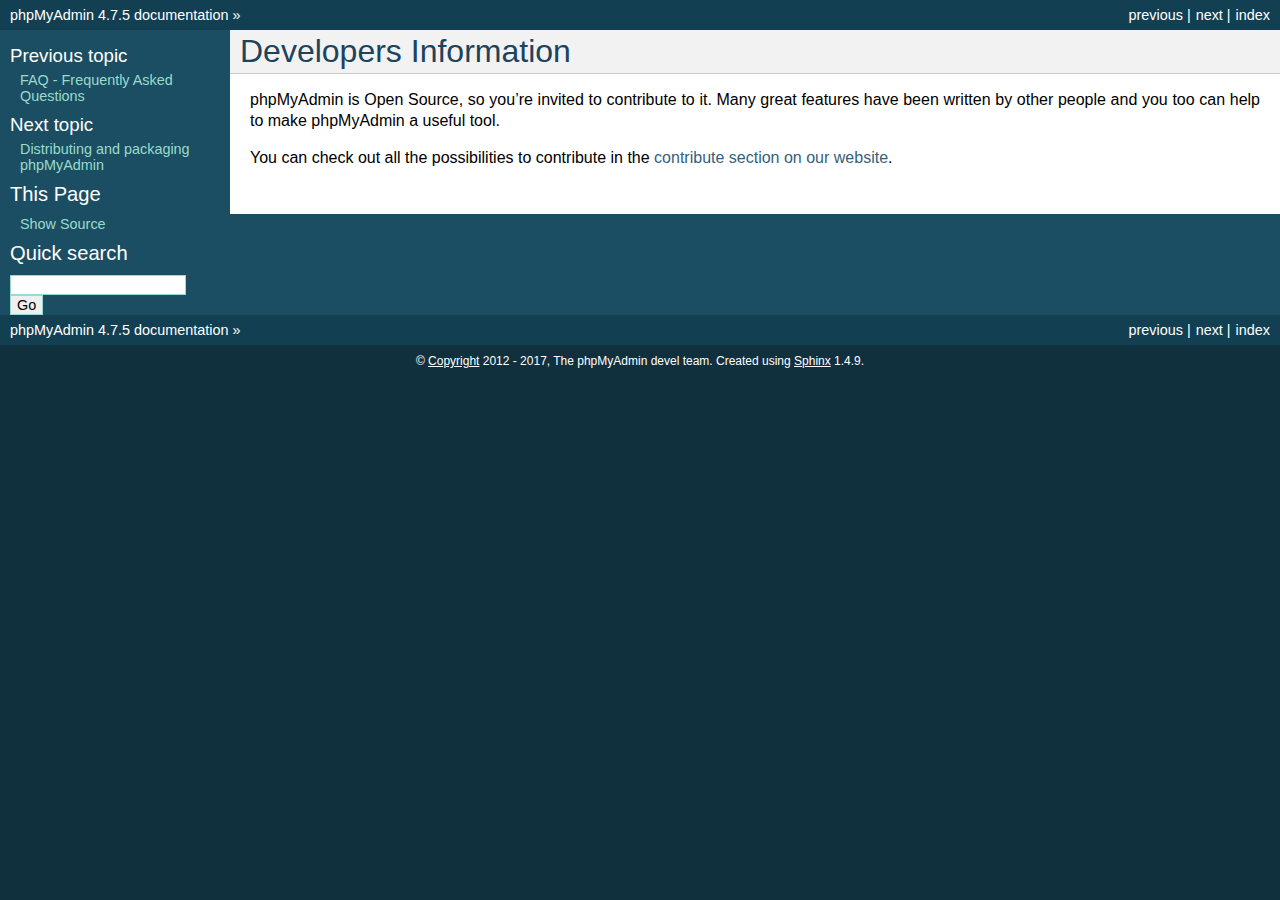
<file: html/phpMyAdmin-4.7.5-english/doc/html/developers.html>
<!DOCTYPE html PUBLIC "-//W3C//DTD XHTML 1.0 Transitional//EN"
  "http://www.w3.org/TR/xhtml1/DTD/xhtml1-transitional.dtd">


<html xmlns="http://www.w3.org/1999/xhtml">
  <head>
    <meta http-equiv="Content-Type" content="text/html; charset=utf-8" />
    
    <title>Developers Information &#8212; phpMyAdmin 4.7.5 documentation</title>
    
    <link rel="stylesheet" href="_static/classic.css" type="text/css" />
    <link rel="stylesheet" href="_static/pygments.css" type="text/css" />
    
    <script type="text/javascript">
      var DOCUMENTATION_OPTIONS = {
        URL_ROOT:    './',
        VERSION:     '4.7.5',
        COLLAPSE_INDEX: false,
        FILE_SUFFIX: '.html',
        HAS_SOURCE:  true
      };
    </script>
    <script type="text/javascript" src="_static/jquery.js"></script>
    <script type="text/javascript" src="_static/underscore.js"></script>
    <script type="text/javascript" src="_static/doctools.js"></script>
    <link rel="index" title="Index" href="genindex.html" />
    <link rel="search" title="Search" href="search.html" />
    <link rel="copyright" title="Copyright" href="copyright.html" />
    <link rel="top" title="phpMyAdmin 4.7.5 documentation" href="index.html" />
    <link rel="next" title="Distributing and packaging phpMyAdmin" href="vendors.html" />
    <link rel="prev" title="FAQ - Frequently Asked Questions" href="faq.html" /> 
  </head>
  <body role="document">
    <div class="related" role="navigation" aria-label="related navigation">
      <h3>Navigation</h3>
      <ul>
        <li class="right" style="margin-right: 10px">
          <a href="genindex.html" title="General Index"
             accesskey="I">index</a></li>
        <li class="right" >
          <a href="vendors.html" title="Distributing and packaging phpMyAdmin"
             accesskey="N">next</a> |</li>
        <li class="right" >
          <a href="faq.html" title="FAQ - Frequently Asked Questions"
             accesskey="P">previous</a> |</li>
        <li class="nav-item nav-item-0"><a href="index.html">phpMyAdmin 4.7.5 documentation</a> &#187;</li> 
      </ul>
    </div>  

    <div class="document">
      <div class="documentwrapper">
        <div class="bodywrapper">
          <div class="body" role="main">
            
  <div class="section" id="developers-information">
<span id="developers"></span><h1>Developers Information<a class="headerlink" href="#developers-information" title="Permalink to this headline">¶</a></h1>
<p>phpMyAdmin is Open Source, so you&#8217;re invited to contribute to it. Many
great features have been written by other people and you too can help
to make phpMyAdmin a useful tool.</p>
<p>You can check out all the possibilities to contribute in the
<a class="reference external" href="https://www.phpmyadmin.net/contribute/">contribute section on our website</a>.</p>
</div>


          </div>
        </div>
      </div>
      <div class="sphinxsidebar" role="navigation" aria-label="main navigation">
        <div class="sphinxsidebarwrapper">
  <h4>Previous topic</h4>
  <p class="topless"><a href="faq.html"
                        title="previous chapter">FAQ - Frequently Asked Questions</a></p>
  <h4>Next topic</h4>
  <p class="topless"><a href="vendors.html"
                        title="next chapter">Distributing and packaging phpMyAdmin</a></p>
  <div role="note" aria-label="source link">
    <h3>This Page</h3>
    <ul class="this-page-menu">
      <li><a href="_sources/developers.txt"
            rel="nofollow">Show Source</a></li>
    </ul>
   </div>
<div id="searchbox" style="display: none" role="search">
  <h3>Quick search</h3>
    <form class="search" action="search.html" method="get">
      <div><input type="text" name="q" /></div>
      <div><input type="submit" value="Go" /></div>
      <input type="hidden" name="check_keywords" value="yes" />
      <input type="hidden" name="area" value="default" />
    </form>
</div>
<script type="text/javascript">$('#searchbox').show(0);</script>
        </div>
      </div>
      <div class="clearer"></div>
    </div>
    <div class="related" role="navigation" aria-label="related navigation">
      <h3>Navigation</h3>
      <ul>
        <li class="right" style="margin-right: 10px">
          <a href="genindex.html" title="General Index"
             >index</a></li>
        <li class="right" >
          <a href="vendors.html" title="Distributing and packaging phpMyAdmin"
             >next</a> |</li>
        <li class="right" >
          <a href="faq.html" title="FAQ - Frequently Asked Questions"
             >previous</a> |</li>
        <li class="nav-item nav-item-0"><a href="index.html">phpMyAdmin 4.7.5 documentation</a> &#187;</li> 
      </ul>
    </div>
    <div class="footer" role="contentinfo">
        &#169; <a href="copyright.html">Copyright</a> 2012 - 2017, The phpMyAdmin devel team.
      Created using <a href="http://sphinx-doc.org/">Sphinx</a> 1.4.9.
    </div>
  </body>
</html>
</file>
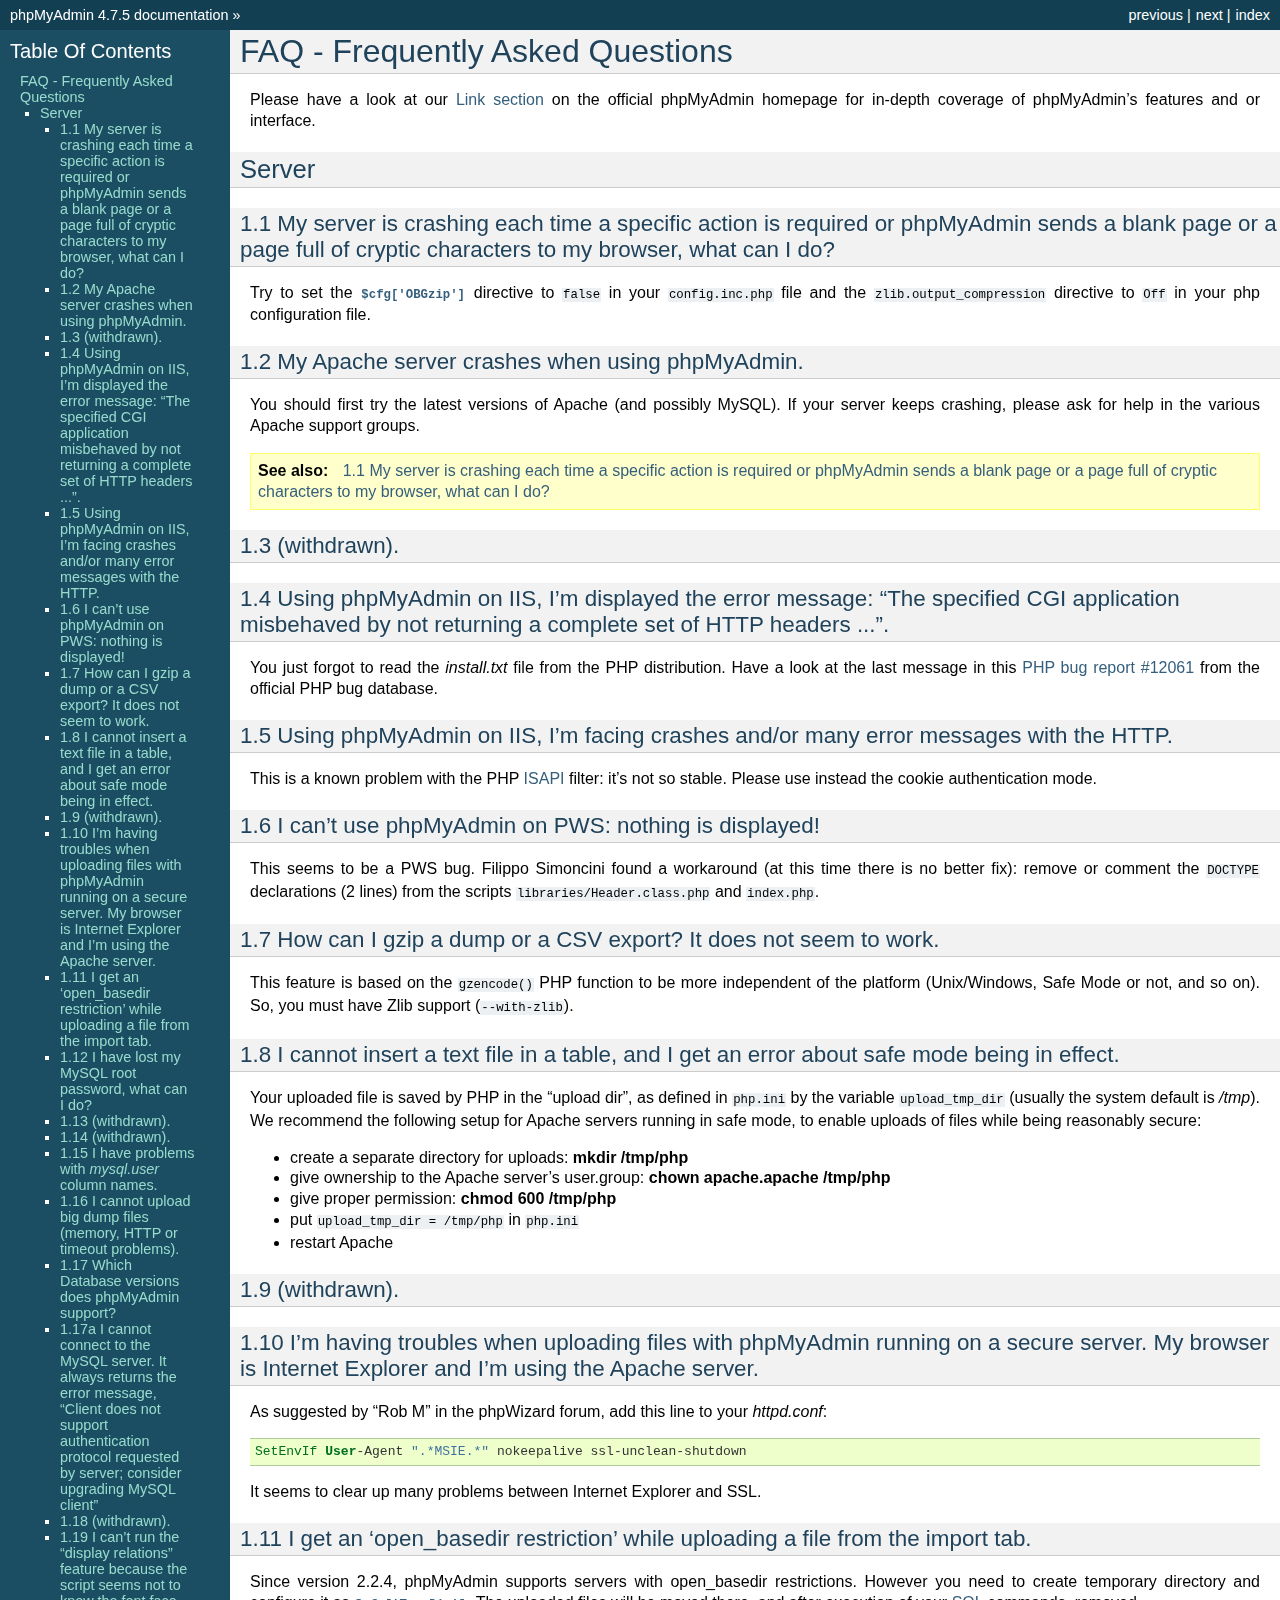
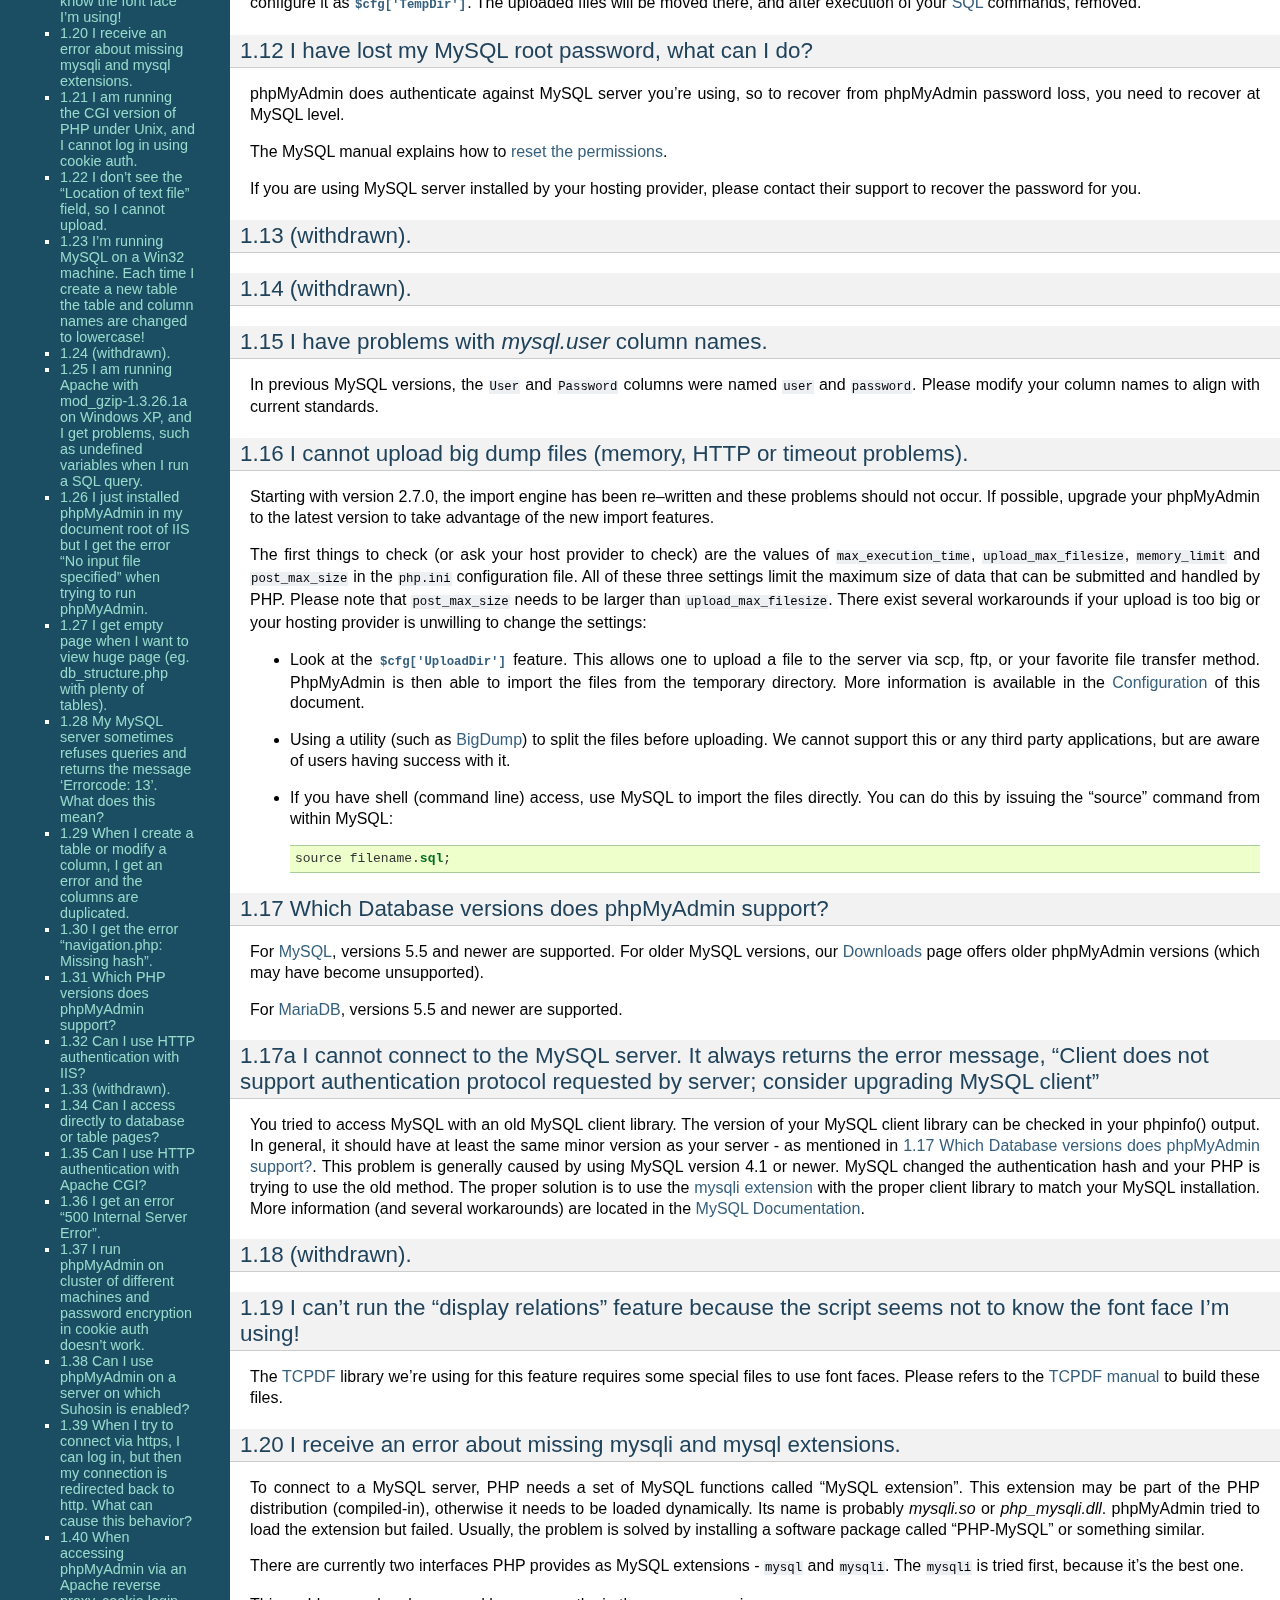
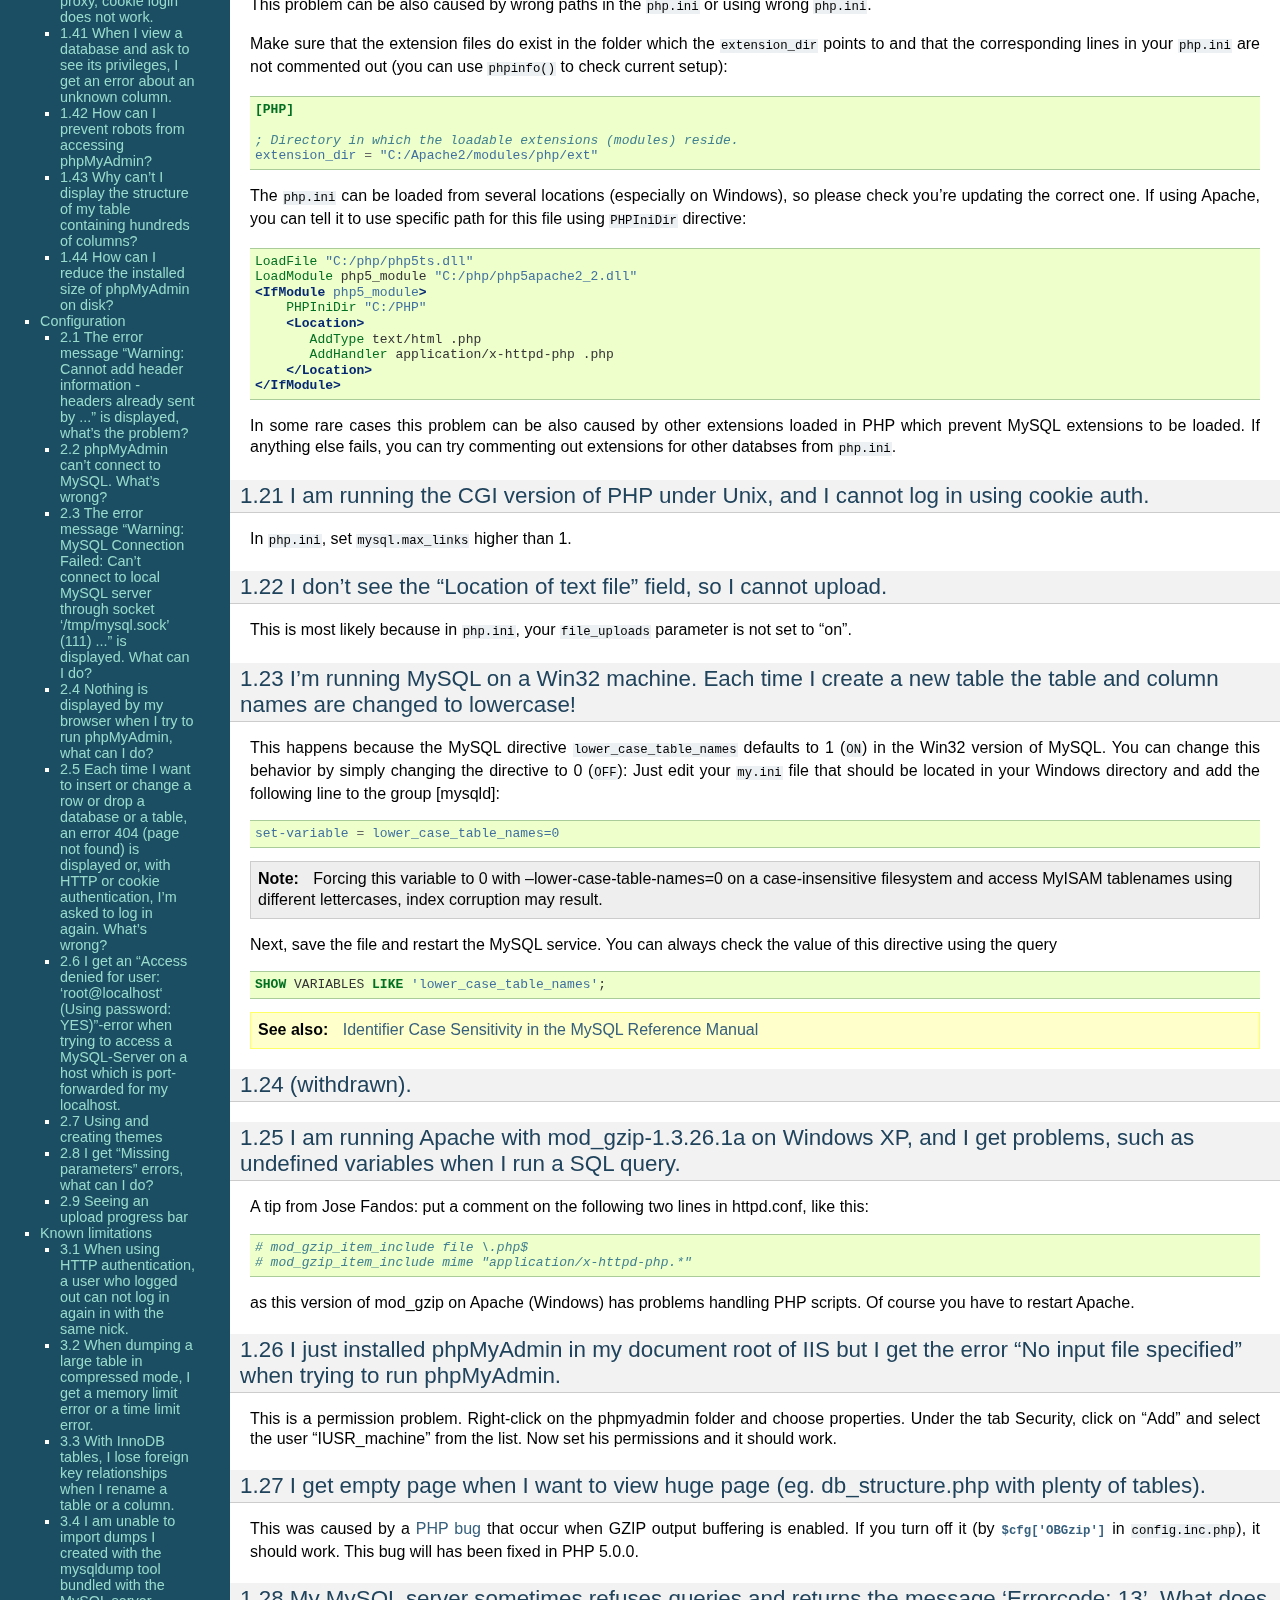
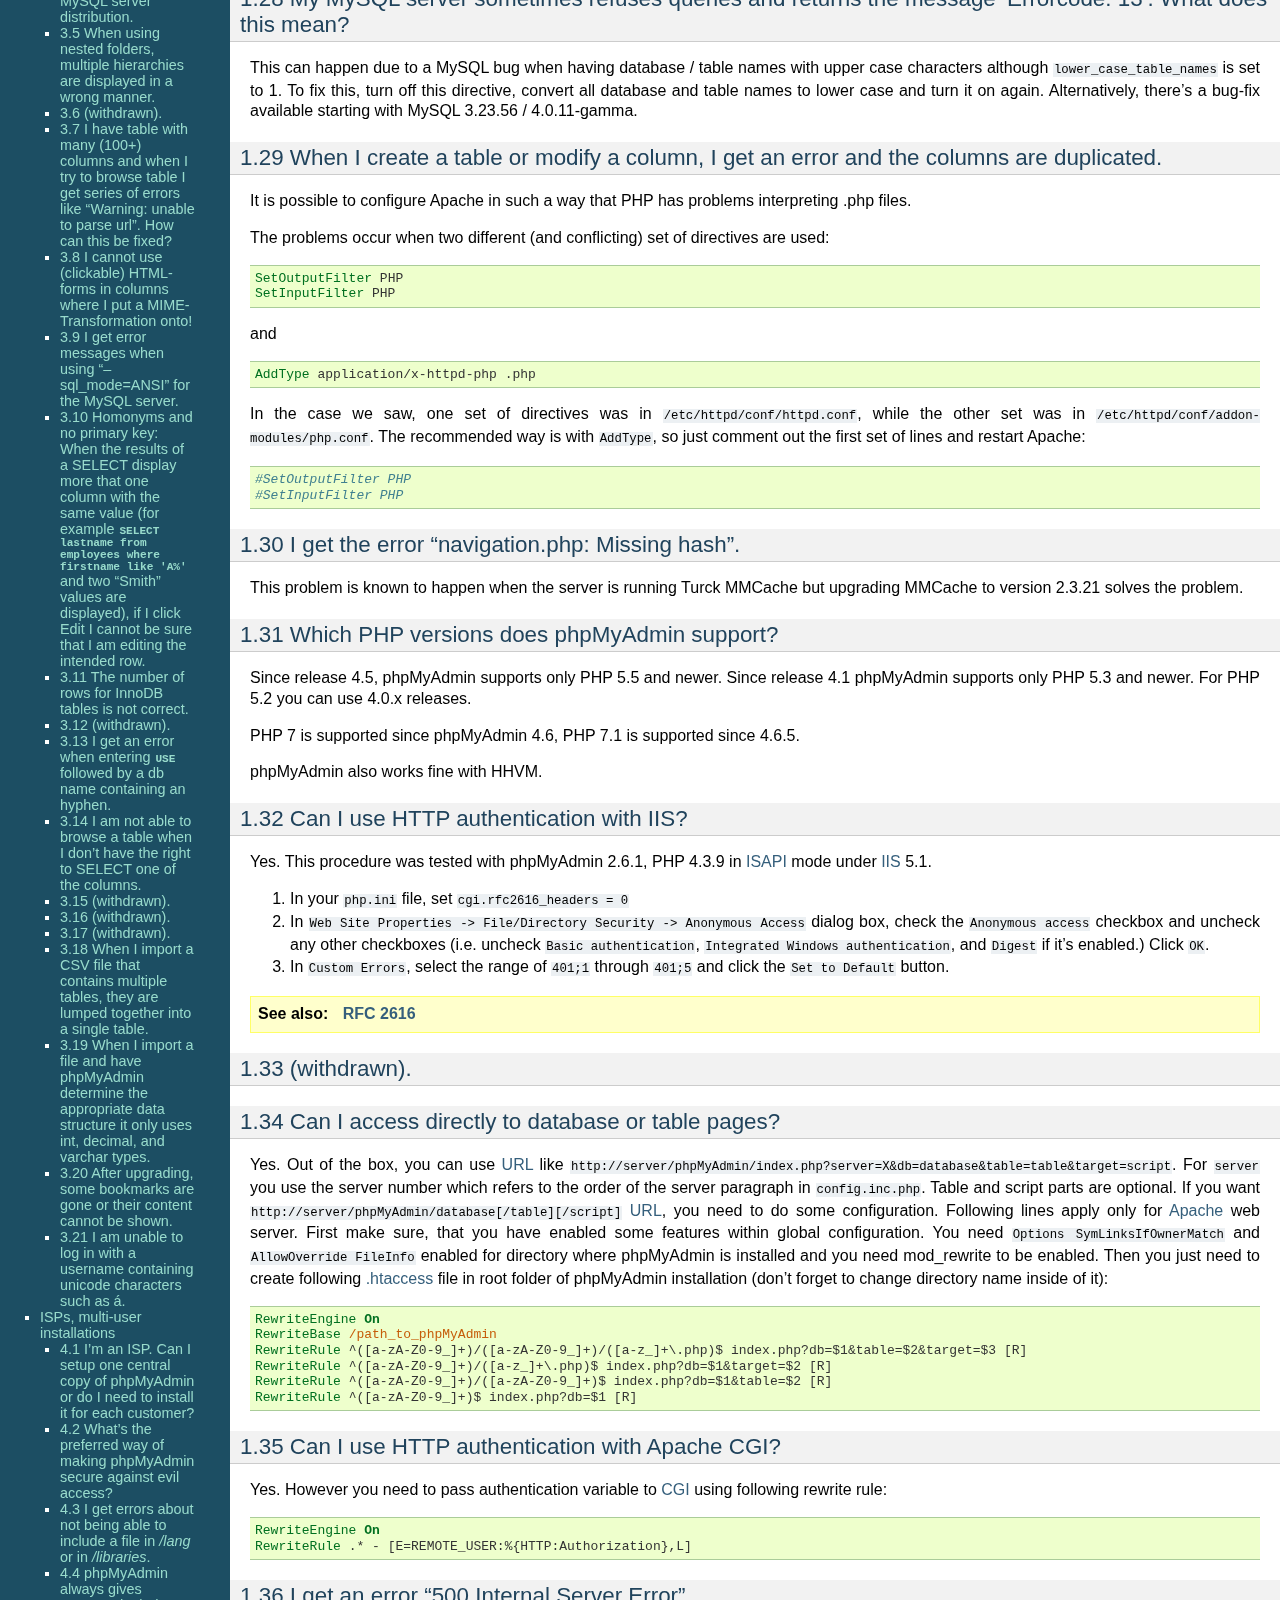
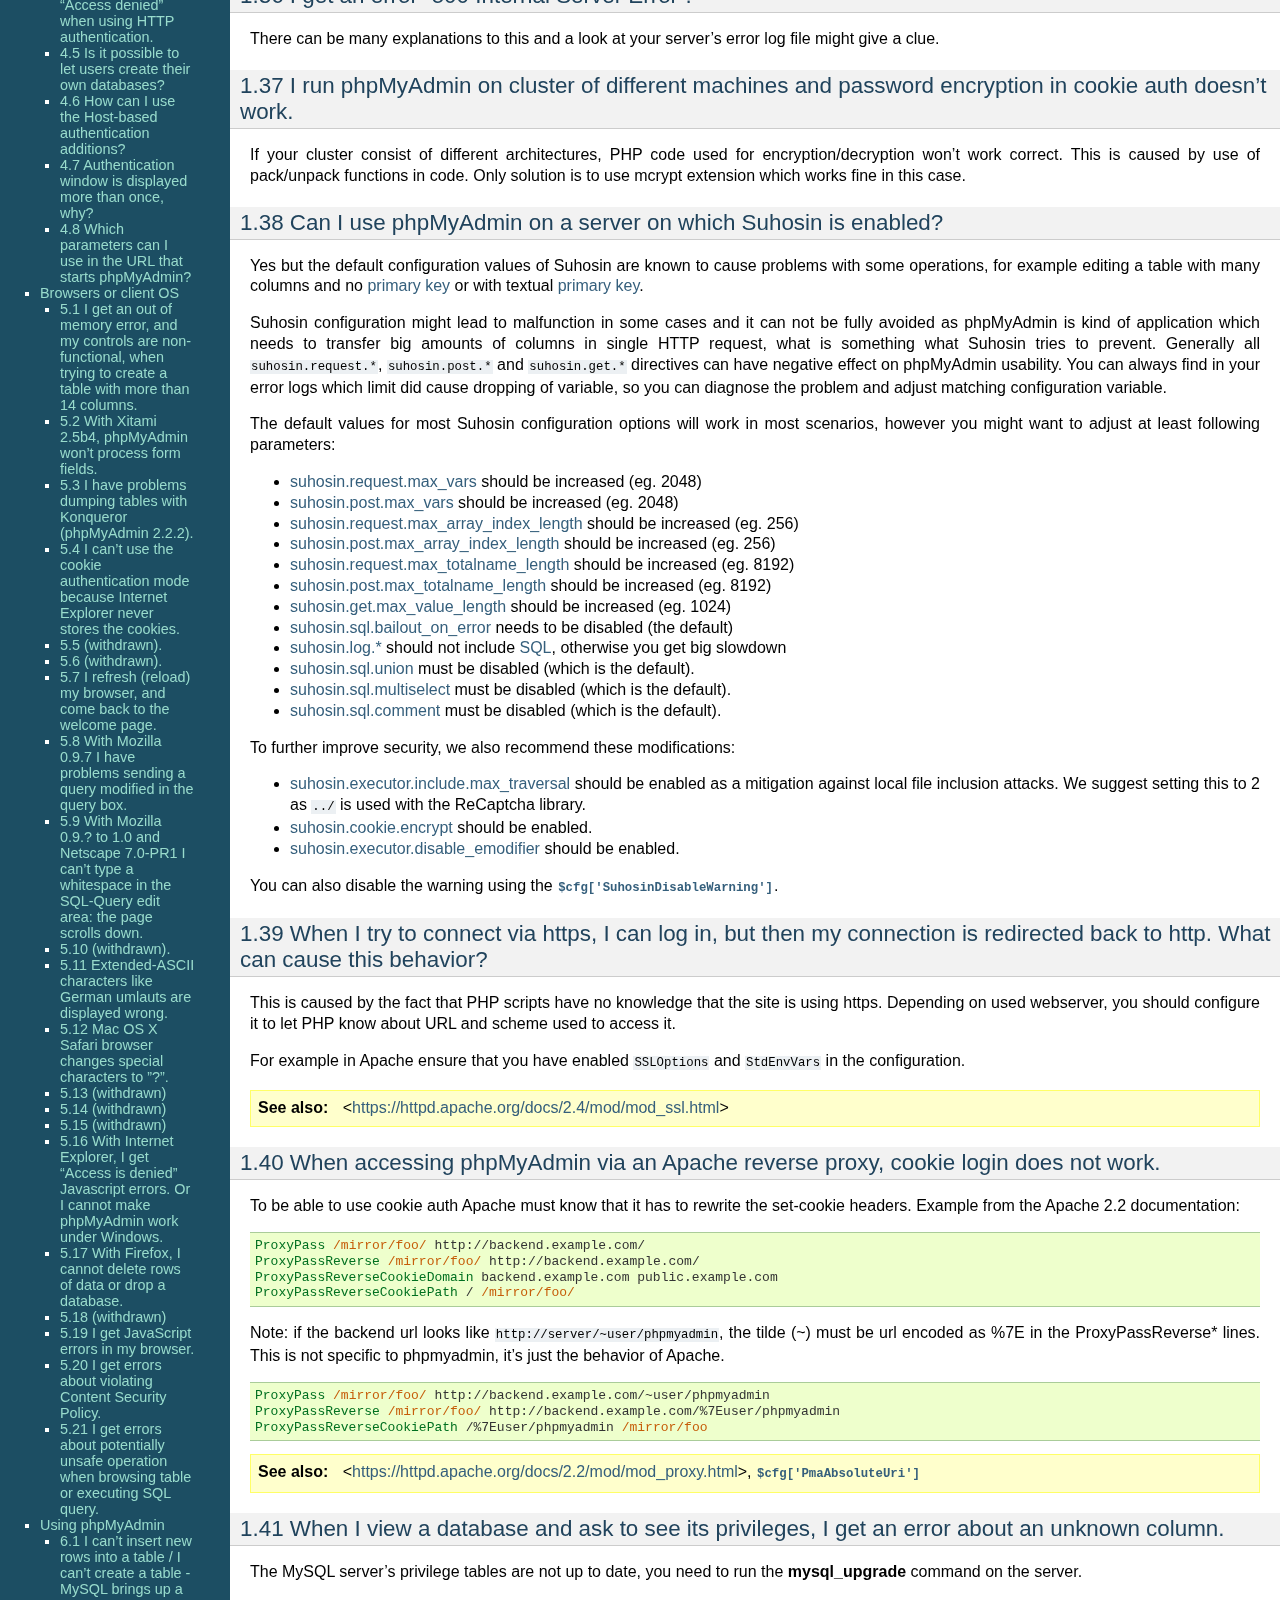
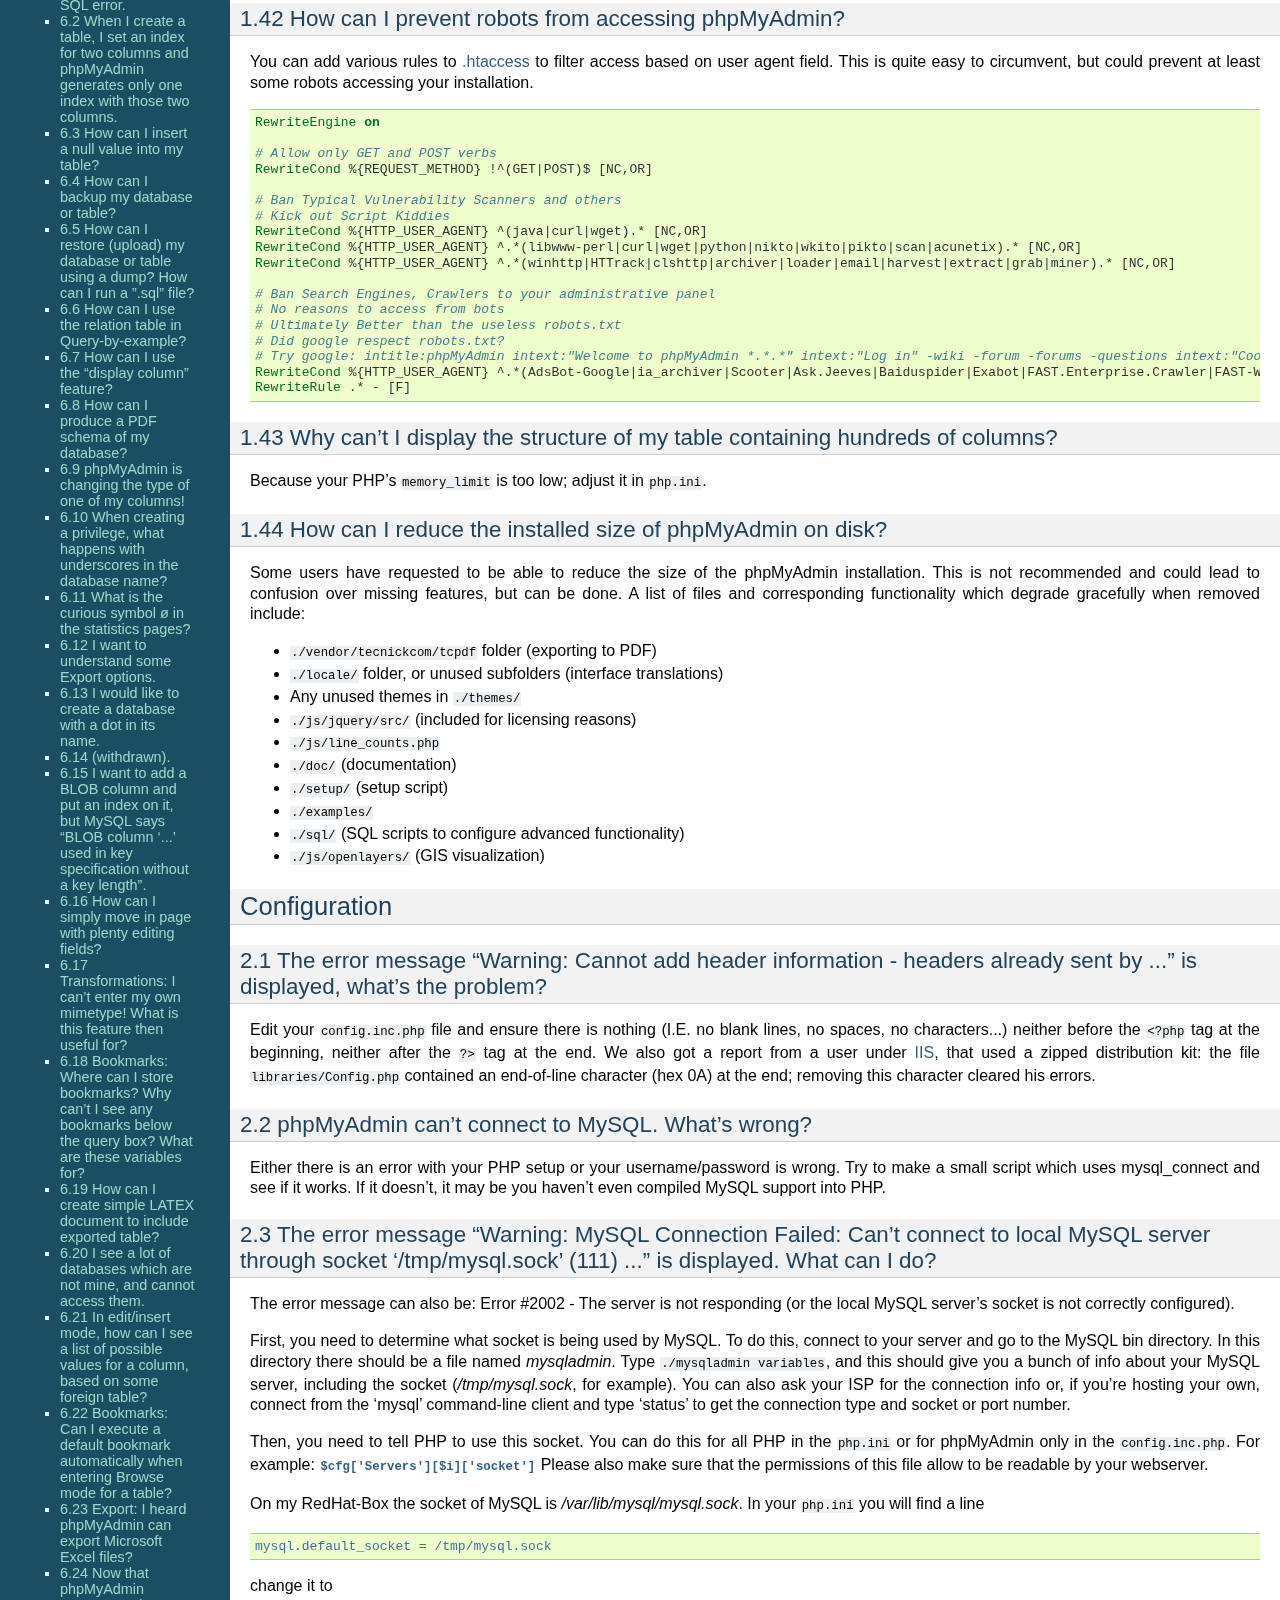
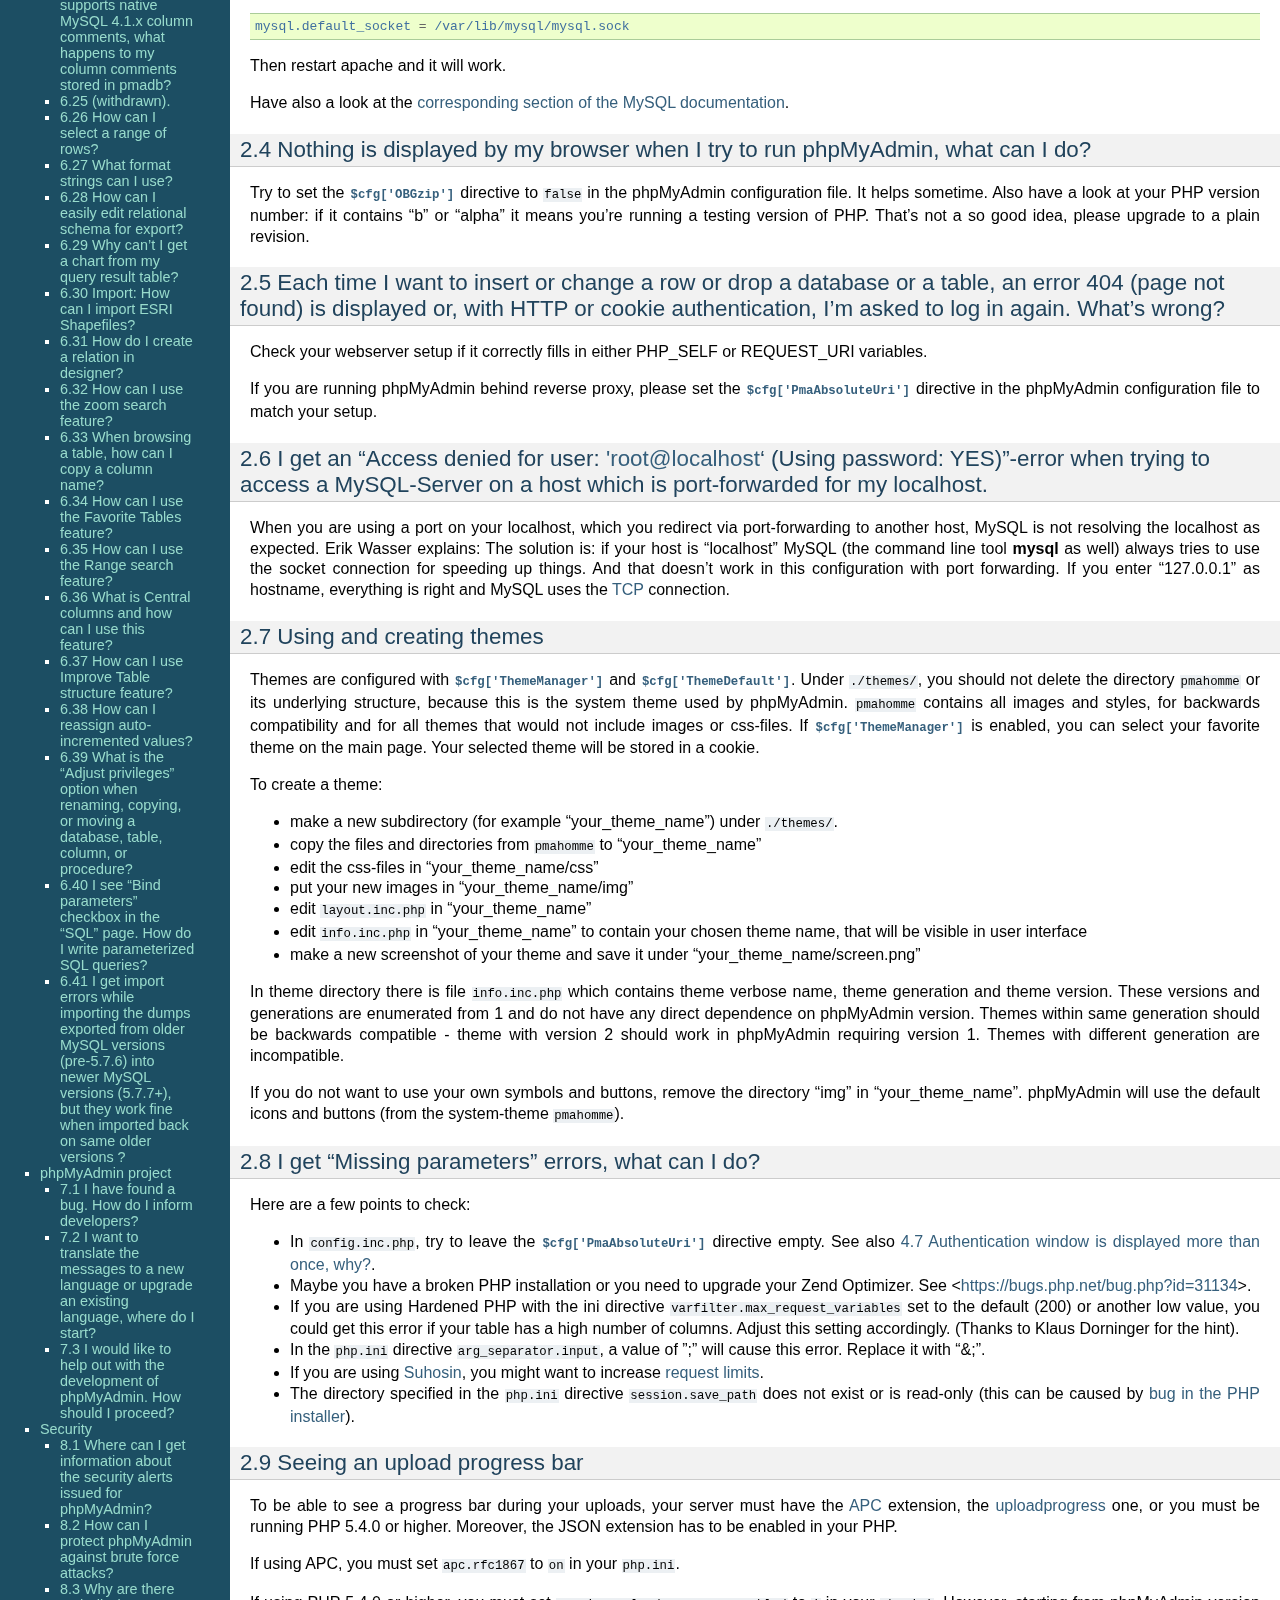
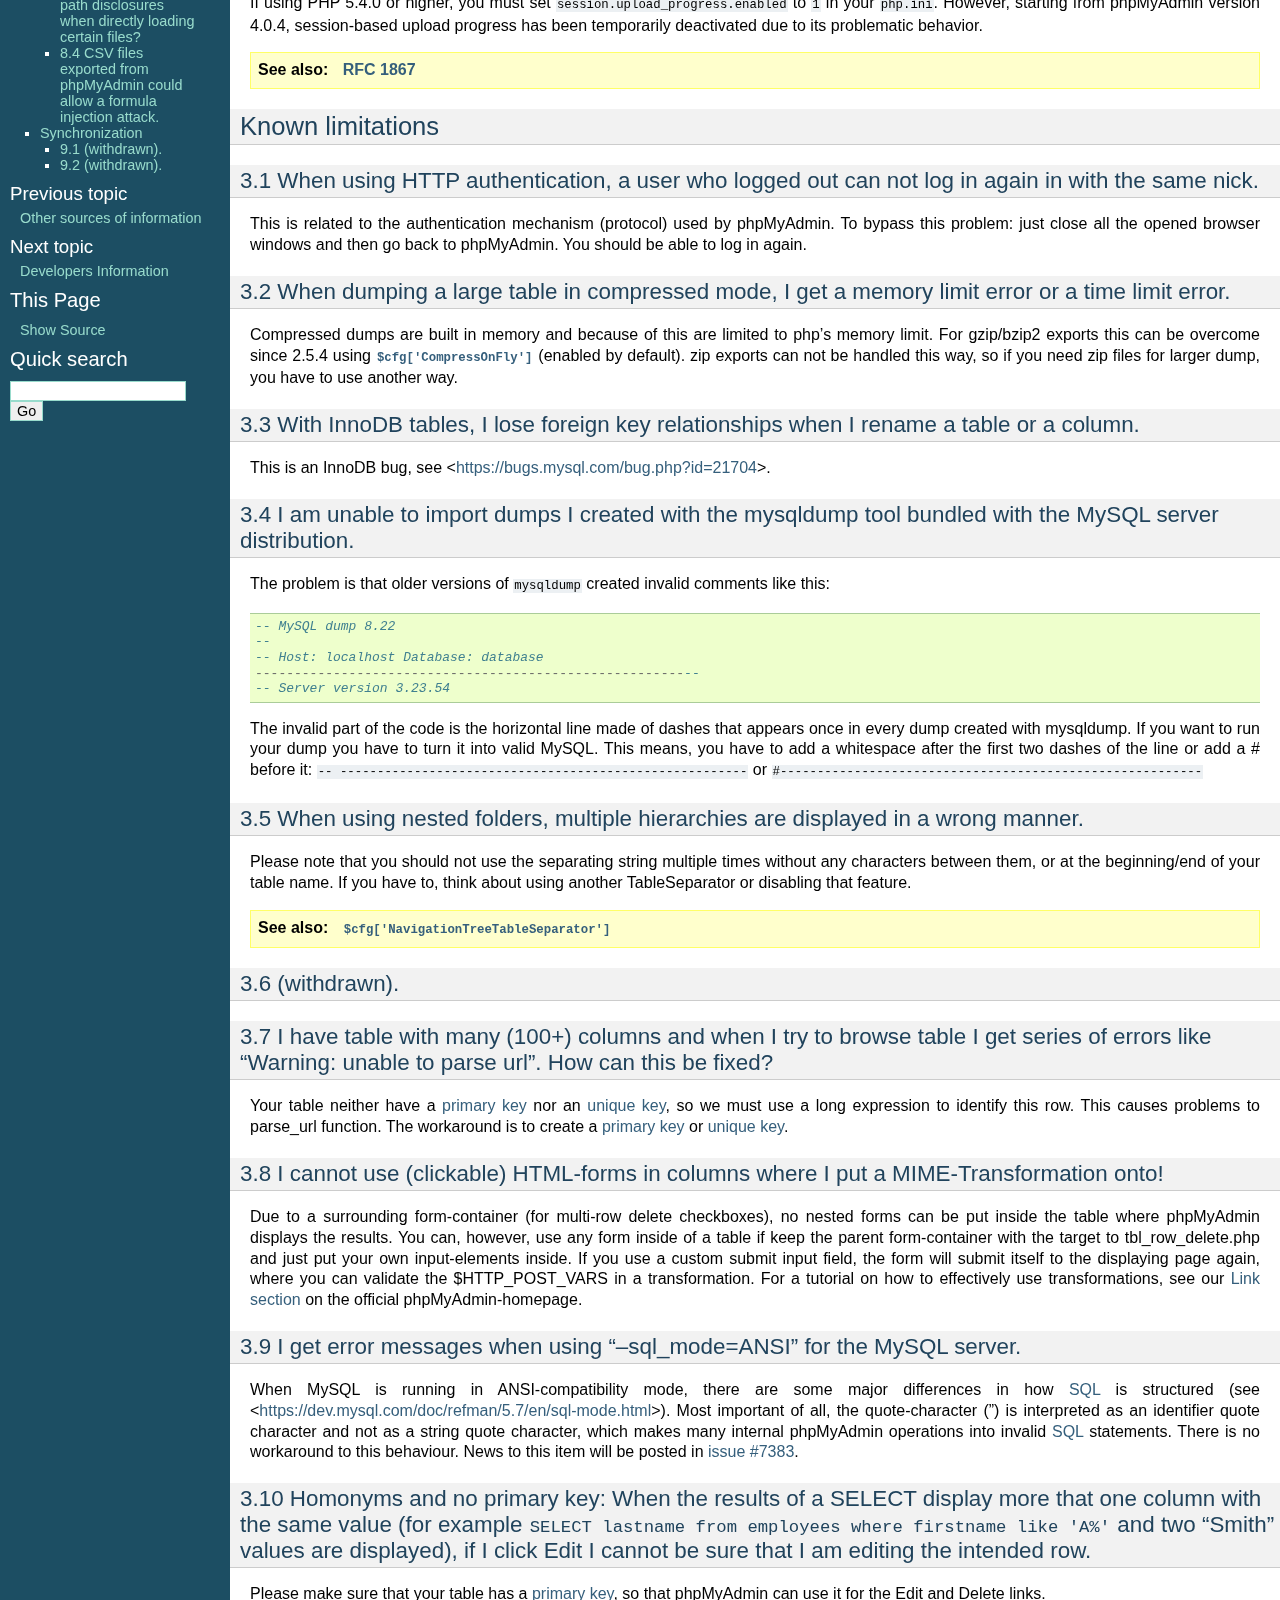
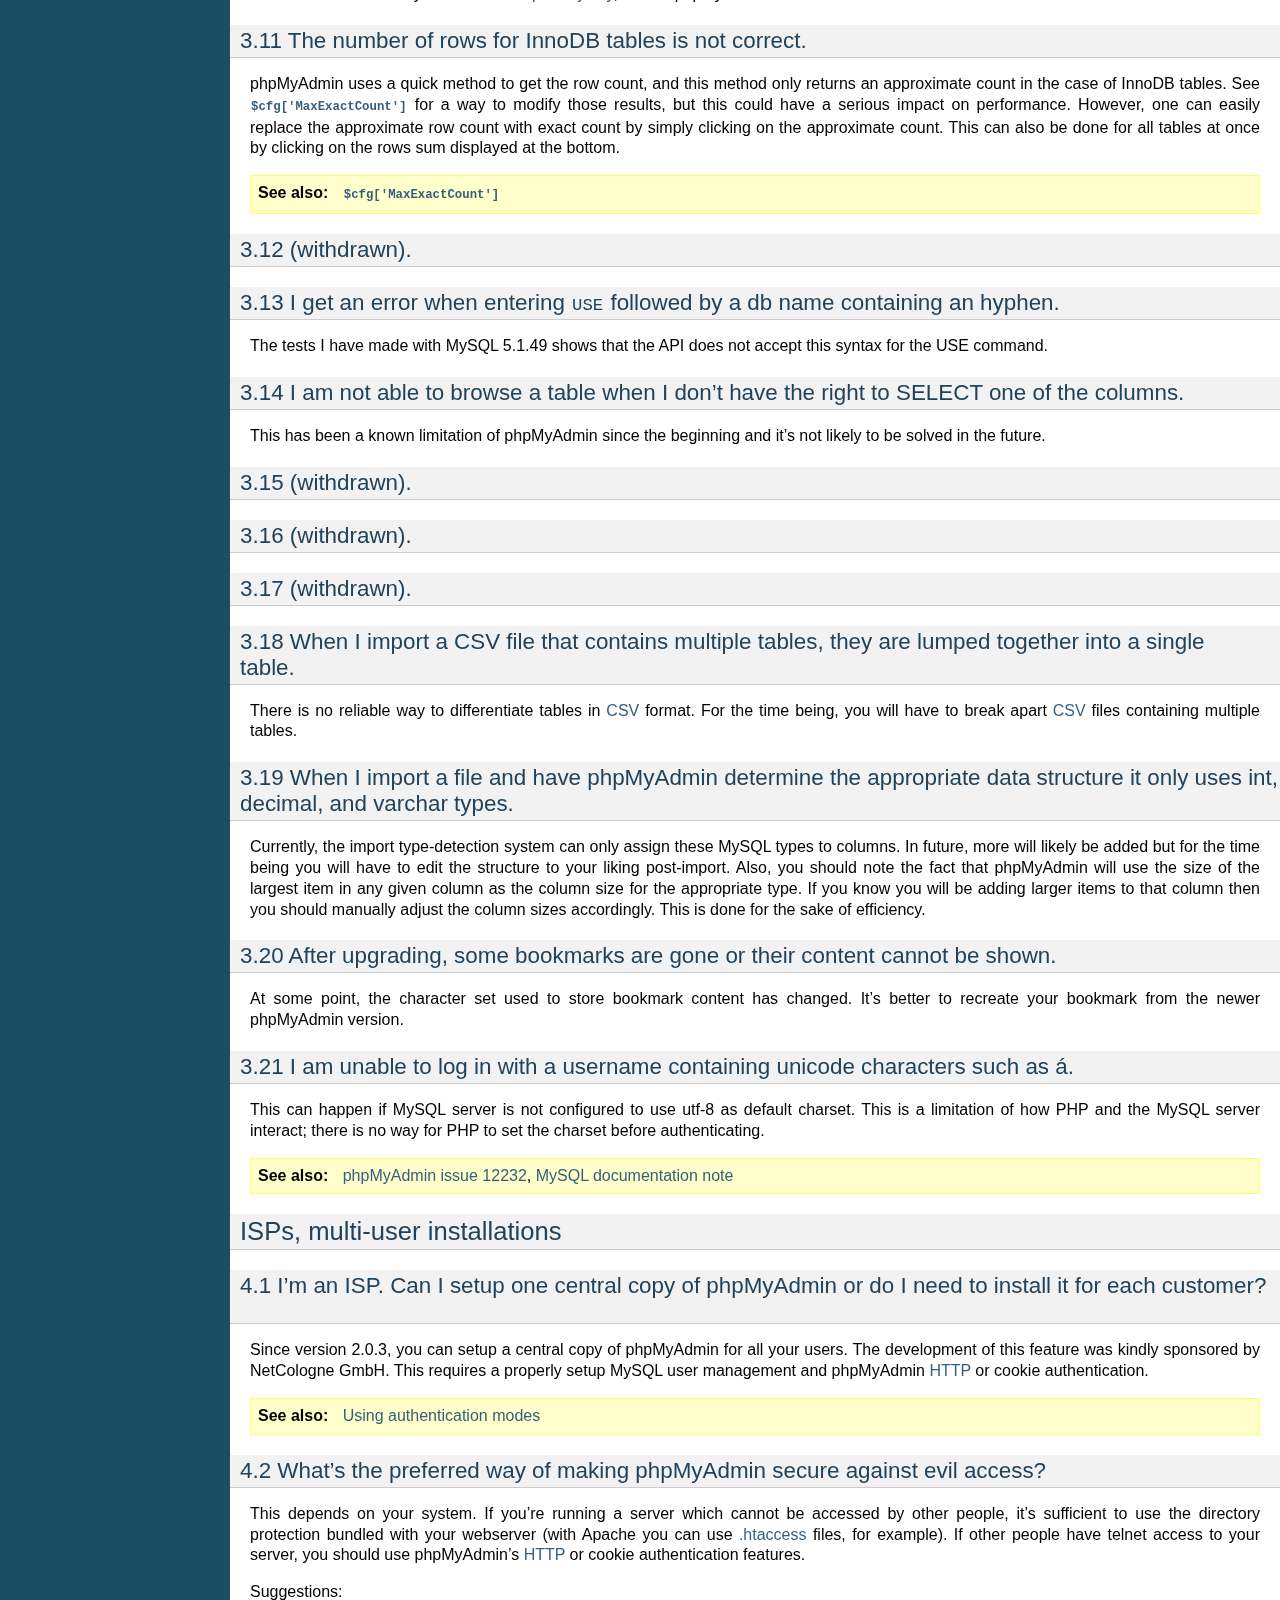
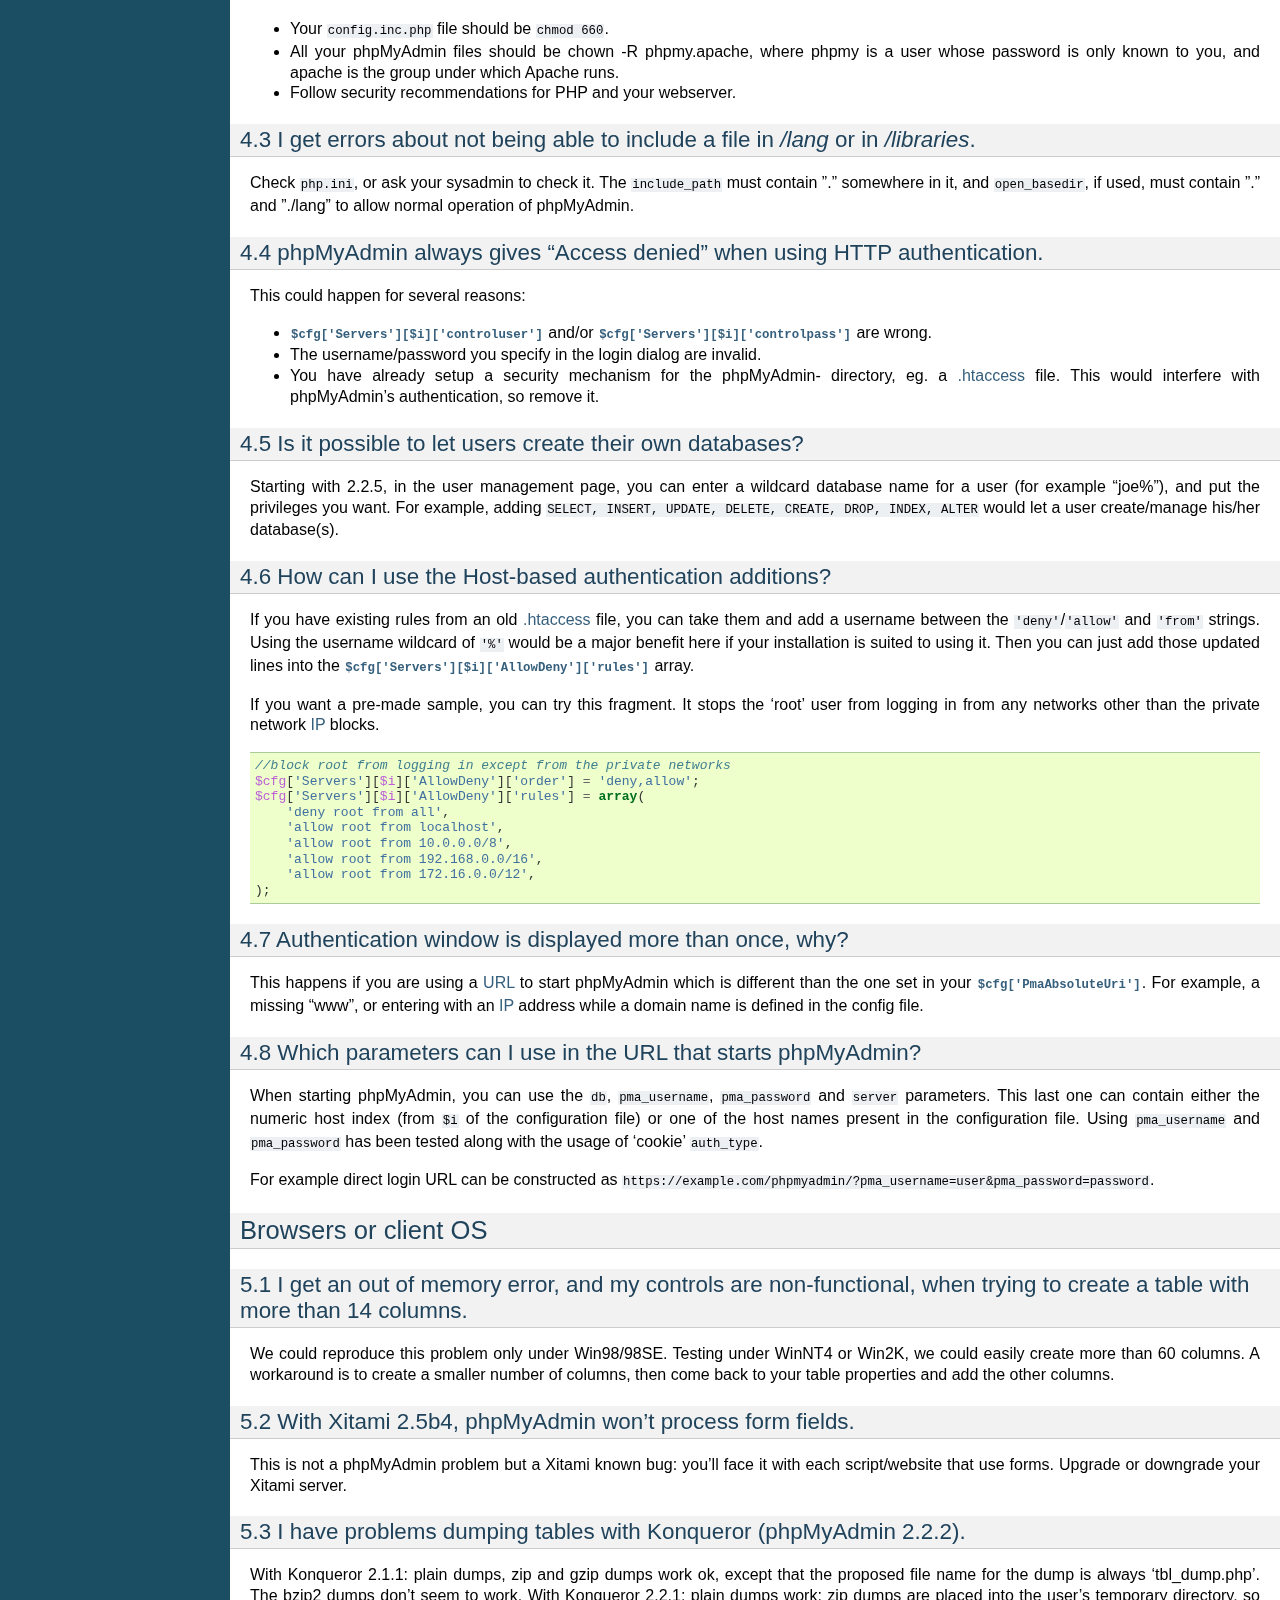
<file: html/phpMyAdmin-4.7.5-english/doc/html/faq.html>
<!DOCTYPE html PUBLIC "-//W3C//DTD XHTML 1.0 Transitional//EN"
  "http://www.w3.org/TR/xhtml1/DTD/xhtml1-transitional.dtd">


<html xmlns="http://www.w3.org/1999/xhtml">
  <head>
    <meta http-equiv="Content-Type" content="text/html; charset=utf-8" />
    
    <title>FAQ - Frequently Asked Questions &#8212; phpMyAdmin 4.7.5 documentation</title>
    
    <link rel="stylesheet" href="_static/classic.css" type="text/css" />
    <link rel="stylesheet" href="_static/pygments.css" type="text/css" />
    
    <script type="text/javascript">
      var DOCUMENTATION_OPTIONS = {
        URL_ROOT:    './',
        VERSION:     '4.7.5',
        COLLAPSE_INDEX: false,
        FILE_SUFFIX: '.html',
        HAS_SOURCE:  true
      };
    </script>
    <script type="text/javascript" src="_static/jquery.js"></script>
    <script type="text/javascript" src="_static/underscore.js"></script>
    <script type="text/javascript" src="_static/doctools.js"></script>
    <link rel="index" title="Index" href="genindex.html" />
    <link rel="search" title="Search" href="search.html" />
    <link rel="copyright" title="Copyright" href="copyright.html" />
    <link rel="top" title="phpMyAdmin 4.7.5 documentation" href="index.html" />
    <link rel="next" title="Developers Information" href="developers.html" />
    <link rel="prev" title="Other sources of information" href="other.html" /> 
  </head>
  <body role="document">
    <div class="related" role="navigation" aria-label="related navigation">
      <h3>Navigation</h3>
      <ul>
        <li class="right" style="margin-right: 10px">
          <a href="genindex.html" title="General Index"
             accesskey="I">index</a></li>
        <li class="right" >
          <a href="developers.html" title="Developers Information"
             accesskey="N">next</a> |</li>
        <li class="right" >
          <a href="other.html" title="Other sources of information"
             accesskey="P">previous</a> |</li>
        <li class="nav-item nav-item-0"><a href="index.html">phpMyAdmin 4.7.5 documentation</a> &#187;</li> 
      </ul>
    </div>  

    <div class="document">
      <div class="documentwrapper">
        <div class="bodywrapper">
          <div class="body" role="main">
            
  <div class="section" id="faq-frequently-asked-questions">
<span id="faq"></span><h1>FAQ - Frequently Asked Questions<a class="headerlink" href="#faq-frequently-asked-questions" title="Permalink to this headline">¶</a></h1>
<p>Please have a look at our <a class="reference external" href="https://www.phpmyadmin.net/docs/">Link section</a> on the official
phpMyAdmin homepage for in-depth coverage of phpMyAdmin&#8217;s features and
or interface.</p>
<div class="section" id="server">
<span id="faqserver"></span><h2>Server<a class="headerlink" href="#server" title="Permalink to this headline">¶</a></h2>
<div class="section" id="my-server-is-crashing-each-time-a-specific-action-is-required-or-phpmyadmin-sends-a-blank-page-or-a-page-full-of-cryptic-characters-to-my-browser-what-can-i-do">
<span id="faq1-1"></span><h3>1.1 My server is crashing each time a specific action is required or phpMyAdmin sends a blank page or a page full of cryptic characters to my browser, what can I do?<a class="headerlink" href="#my-server-is-crashing-each-time-a-specific-action-is-required-or-phpmyadmin-sends-a-blank-page-or-a-page-full-of-cryptic-characters-to-my-browser-what-can-i-do" title="Permalink to this headline">¶</a></h3>
<p>Try to set the <span class="target" id="index-0"></span><a class="reference internal" href="config.html#cfg_OBGzip"><code class="xref config config-option docutils literal"><span class="pre">$cfg['OBGzip']</span></code></a>  directive to <code class="docutils literal"><span class="pre">false</span></code> in your
<code class="file docutils literal"><span class="pre">config.inc.php</span></code> file and the <code class="docutils literal"><span class="pre">zlib.output_compression</span></code> directive to
<code class="docutils literal"><span class="pre">Off</span></code> in your php configuration file.</p>
</div>
<div class="section" id="my-apache-server-crashes-when-using-phpmyadmin">
<span id="faq1-2"></span><h3>1.2 My Apache server crashes when using phpMyAdmin.<a class="headerlink" href="#my-apache-server-crashes-when-using-phpmyadmin" title="Permalink to this headline">¶</a></h3>
<p>You should first try the latest versions of Apache (and possibly MySQL). If
your server keeps crashing, please ask for help in the various Apache support
groups.</p>
<div class="admonition seealso">
<p class="first admonition-title">See also</p>
<p class="last"><a class="reference internal" href="#faq1-1"><span class="std std-ref">1.1 My server is crashing each time a specific action is required or phpMyAdmin sends a blank page or a page full of cryptic characters to my browser, what can I do?</span></a></p>
</div>
</div>
<div class="section" id="withdrawn">
<span id="faq1-3"></span><h3>1.3 (withdrawn).<a class="headerlink" href="#withdrawn" title="Permalink to this headline">¶</a></h3>
</div>
<div class="section" id="using-phpmyadmin-on-iis-i-m-displayed-the-error-message-the-specified-cgi-application-misbehaved-by-not-returning-a-complete-set-of-http-headers">
<span id="faq1-4"></span><h3>1.4 Using phpMyAdmin on IIS, I&#8217;m displayed the error message: &#8220;The specified CGI application misbehaved by not returning a complete set of HTTP headers ...&#8221;.<a class="headerlink" href="#using-phpmyadmin-on-iis-i-m-displayed-the-error-message-the-specified-cgi-application-misbehaved-by-not-returning-a-complete-set-of-http-headers" title="Permalink to this headline">¶</a></h3>
<p>You just forgot to read the <em>install.txt</em> file from the PHP
distribution. Have a look at the last message in this <a class="reference external" href="https://bugs.php.net/bug.php?id=12061">PHP bug report #12061</a> from the official PHP bug
database.</p>
</div>
<div class="section" id="using-phpmyadmin-on-iis-i-m-facing-crashes-and-or-many-error-messages-with-the-http">
<span id="faq1-5"></span><h3>1.5 Using phpMyAdmin on IIS, I&#8217;m facing crashes and/or many error messages with the HTTP.<a class="headerlink" href="#using-phpmyadmin-on-iis-i-m-facing-crashes-and-or-many-error-messages-with-the-http" title="Permalink to this headline">¶</a></h3>
<p>This is a known problem with the PHP <a class="reference internal" href="glossary.html#term-isapi"><span class="xref std std-term">ISAPI</span></a> filter: it&#8217;s not so stable.
Please use instead the cookie authentication mode.</p>
</div>
<div class="section" id="i-can-t-use-phpmyadmin-on-pws-nothing-is-displayed">
<span id="faq1-6"></span><h3>1.6 I can&#8217;t use phpMyAdmin on PWS: nothing is displayed!<a class="headerlink" href="#i-can-t-use-phpmyadmin-on-pws-nothing-is-displayed" title="Permalink to this headline">¶</a></h3>
<p>This seems to be a PWS bug. Filippo Simoncini found a workaround (at
this time there is no better fix): remove or comment the <code class="docutils literal"><span class="pre">DOCTYPE</span></code>
declarations (2 lines) from the scripts <code class="file docutils literal"><span class="pre">libraries/Header.class.php</span></code>
and <code class="file docutils literal"><span class="pre">index.php</span></code>.</p>
</div>
<div class="section" id="how-can-i-gzip-a-dump-or-a-csv-export-it-does-not-seem-to-work">
<span id="faq1-7"></span><h3>1.7 How can I gzip a dump or a CSV export? It does not seem to work.<a class="headerlink" href="#how-can-i-gzip-a-dump-or-a-csv-export-it-does-not-seem-to-work" title="Permalink to this headline">¶</a></h3>
<p>This feature is based on the <code class="docutils literal"><span class="pre">gzencode()</span></code>
PHP function to be more independent of the platform (Unix/Windows,
Safe Mode or not, and so on). So, you must have Zlib support
(<code class="docutils literal"><span class="pre">--with-zlib</span></code>).</p>
</div>
<div class="section" id="i-cannot-insert-a-text-file-in-a-table-and-i-get-an-error-about-safe-mode-being-in-effect">
<span id="faq1-8"></span><h3>1.8 I cannot insert a text file in a table, and I get an error about safe mode being in effect.<a class="headerlink" href="#i-cannot-insert-a-text-file-in-a-table-and-i-get-an-error-about-safe-mode-being-in-effect" title="Permalink to this headline">¶</a></h3>
<p>Your uploaded file is saved by PHP in the &#8220;upload dir&#8221;, as defined in
<code class="file docutils literal"><span class="pre">php.ini</span></code> by the variable <code class="docutils literal"><span class="pre">upload_tmp_dir</span></code> (usually the system
default is <em>/tmp</em>). We recommend the following setup for Apache
servers running in safe mode, to enable uploads of files while being
reasonably secure:</p>
<ul class="simple">
<li>create a separate directory for uploads: <strong class="command">mkdir /tmp/php</strong></li>
<li>give ownership to the Apache server&#8217;s user.group: <strong class="command">chown
apache.apache /tmp/php</strong></li>
<li>give proper permission: <strong class="command">chmod 600 /tmp/php</strong></li>
<li>put <code class="docutils literal"><span class="pre">upload_tmp_dir</span> <span class="pre">=</span> <span class="pre">/tmp/php</span></code> in <code class="file docutils literal"><span class="pre">php.ini</span></code></li>
<li>restart Apache</li>
</ul>
</div>
<div class="section" id="faq1-9">
<span id="id1"></span><h3>1.9 (withdrawn).<a class="headerlink" href="#faq1-9" title="Permalink to this headline">¶</a></h3>
</div>
<div class="section" id="i-m-having-troubles-when-uploading-files-with-phpmyadmin-running-on-a-secure-server-my-browser-is-internet-explorer-and-i-m-using-the-apache-server">
<span id="faq1-10"></span><h3>1.10 I&#8217;m having troubles when uploading files with phpMyAdmin running on a secure server. My browser is Internet Explorer and I&#8217;m using the Apache server.<a class="headerlink" href="#i-m-having-troubles-when-uploading-files-with-phpmyadmin-running-on-a-secure-server-my-browser-is-internet-explorer-and-i-m-using-the-apache-server" title="Permalink to this headline">¶</a></h3>
<p>As suggested by &#8220;Rob M&#8221; in the phpWizard forum, add this line to your
<em>httpd.conf</em>:</p>
<div class="highlight-apache"><div class="highlight"><pre><span></span><span class="nb">SetEnvIf</span> <span class="k">User</span>-Agent <span class="s2">&quot;.*MSIE.*&quot;</span> nokeepalive ssl-unclean-shutdown
</pre></div>
</div>
<p>It seems to clear up many problems between Internet Explorer and SSL.</p>
</div>
<div class="section" id="i-get-an-open-basedir-restriction-while-uploading-a-file-from-the-import-tab">
<span id="faq1-11"></span><h3>1.11 I get an &#8216;open_basedir restriction&#8217; while uploading a file from the import tab.<a class="headerlink" href="#i-get-an-open-basedir-restriction-while-uploading-a-file-from-the-import-tab" title="Permalink to this headline">¶</a></h3>
<p>Since version 2.2.4, phpMyAdmin supports servers with open_basedir
restrictions. However you need to create temporary directory and configure it
as <span class="target" id="index-1"></span><a class="reference internal" href="config.html#cfg_TempDir"><code class="xref config config-option docutils literal"><span class="pre">$cfg['TempDir']</span></code></a>. The uploaded files will be moved there,
and after execution of your <a class="reference internal" href="glossary.html#term-sql"><span class="xref std std-term">SQL</span></a> commands, removed.</p>
</div>
<div class="section" id="i-have-lost-my-mysql-root-password-what-can-i-do">
<span id="faq1-12"></span><h3>1.12 I have lost my MySQL root password, what can I do?<a class="headerlink" href="#i-have-lost-my-mysql-root-password-what-can-i-do" title="Permalink to this headline">¶</a></h3>
<p>phpMyAdmin does authenticate against MySQL server you&#8217;re using, so to recover
from phpMyAdmin password loss, you need to recover at MySQL level.</p>
<p>The MySQL manual explains how to <a class="reference external" href="https://dev.mysql.com/doc/refman/5.7/en/resetting-permissions.html">reset the permissions</a>.</p>
<p>If you are using MySQL server installed by your hosting provider, please
contact their support to recover the password for you.</p>
</div>
<div class="section" id="faq1-13">
<span id="id2"></span><h3>1.13 (withdrawn).<a class="headerlink" href="#faq1-13" title="Permalink to this headline">¶</a></h3>
</div>
<div class="section" id="faq1-14">
<span id="id3"></span><h3>1.14 (withdrawn).<a class="headerlink" href="#faq1-14" title="Permalink to this headline">¶</a></h3>
</div>
<div class="section" id="i-have-problems-with-mysql-user-column-names">
<span id="faq1-15"></span><h3>1.15 I have problems with <em>mysql.user</em> column names.<a class="headerlink" href="#i-have-problems-with-mysql-user-column-names" title="Permalink to this headline">¶</a></h3>
<p>In previous MySQL versions, the <code class="docutils literal"><span class="pre">User</span></code> and <code class="docutils literal"><span class="pre">Password</span></code> columns were
named <code class="docutils literal"><span class="pre">user</span></code> and <code class="docutils literal"><span class="pre">password</span></code>. Please modify your column names to
align with current standards.</p>
</div>
<div class="section" id="i-cannot-upload-big-dump-files-memory-http-or-timeout-problems">
<span id="faq1-16"></span><h3>1.16 I cannot upload big dump files (memory, HTTP or timeout problems).<a class="headerlink" href="#i-cannot-upload-big-dump-files-memory-http-or-timeout-problems" title="Permalink to this headline">¶</a></h3>
<p>Starting with version 2.7.0, the import engine has been re–written and
these problems should not occur. If possible, upgrade your phpMyAdmin
to the latest version to take advantage of the new import features.</p>
<p>The first things to check (or ask your host provider to check) are the values
of <code class="docutils literal"><span class="pre">max_execution_time</span></code>, <code class="docutils literal"><span class="pre">upload_max_filesize</span></code>, <code class="docutils literal"><span class="pre">memory_limit</span></code> and
<code class="docutils literal"><span class="pre">post_max_size</span></code> in the <code class="file docutils literal"><span class="pre">php.ini</span></code> configuration file. All of these three
settings limit the maximum size of data that can be submitted and handled by
PHP. Please note that <code class="docutils literal"><span class="pre">post_max_size</span></code> needs to be larger than
<code class="docutils literal"><span class="pre">upload_max_filesize</span></code>. There exist several workarounds if your upload is too
big or your hosting provider is unwilling to change the settings:</p>
<ul>
<li><p class="first">Look at the <span class="target" id="index-2"></span><a class="reference internal" href="config.html#cfg_UploadDir"><code class="xref config config-option docutils literal"><span class="pre">$cfg['UploadDir']</span></code></a> feature. This allows one to upload a file to the server
via scp, ftp, or your favorite file transfer method. PhpMyAdmin is
then able to import the files from the temporary directory. More
information is available in the <a class="reference internal" href="config.html#config"><span class="std std-ref">Configuration</span></a>  of this document.</p>
</li>
<li><p class="first">Using a utility (such as <a class="reference external" href="http://www.ozerov.de/bigdump/">BigDump</a>) to split the files before
uploading. We cannot support this or any third party applications, but
are aware of users having success with it.</p>
</li>
<li><p class="first">If you have shell (command line) access, use MySQL to import the files
directly. You can do this by issuing the &#8220;source&#8221; command from within
MySQL:</p>
<div class="highlight-mysql"><div class="highlight"><pre><span></span><span class="n">source</span> <span class="n">filename</span><span class="p">.</span><span class="k">sql</span><span class="p">;</span>
</pre></div>
</div>
</li>
</ul>
</div>
<div class="section" id="which-database-versions-does-phpmyadmin-support">
<span id="faq1-17"></span><h3>1.17 Which Database versions does phpMyAdmin support?<a class="headerlink" href="#which-database-versions-does-phpmyadmin-support" title="Permalink to this headline">¶</a></h3>
<p>For <a class="reference external" href="https://www.mysql.com/">MySQL</a>, versions 5.5 and newer are supported.
For older MySQL versions, our <a class="reference external" href="https://www.phpmyadmin.net/downloads/">Downloads</a> page offers older phpMyAdmin versions
(which may have become unsupported).</p>
<p>For <a class="reference external" href="https://mariadb.org/">MariaDB</a>, versions 5.5 and newer are supported.</p>
</div>
<div class="section" id="a-i-cannot-connect-to-the-mysql-server-it-always-returns-the-error-message-client-does-not-support-authentication-protocol-requested-by-server-consider-upgrading-mysql-client">
<span id="faq1-17a"></span><h3>1.17a I cannot connect to the MySQL server. It always returns the error message, &#8220;Client does not support authentication protocol requested by server; consider upgrading MySQL client&#8221;<a class="headerlink" href="#a-i-cannot-connect-to-the-mysql-server-it-always-returns-the-error-message-client-does-not-support-authentication-protocol-requested-by-server-consider-upgrading-mysql-client" title="Permalink to this headline">¶</a></h3>
<p>You tried to access MySQL with an old MySQL client library. The
version of your MySQL client library can be checked in your phpinfo()
output. In general, it should have at least the same minor version as
your server - as mentioned in <a class="reference internal" href="#faq1-17"><span class="std std-ref">1.17 Which Database versions does phpMyAdmin support?</span></a>. This problem is
generally caused by using MySQL version 4.1 or newer. MySQL changed
the authentication hash and your PHP is trying to use the old method.
The proper solution is to use the <a class="reference external" href="https://secure.php.net/mysqli">mysqli extension</a> with the proper client library to match
your MySQL installation. More
information (and several workarounds) are located in the <a class="reference external" href="https://dev.mysql.com/doc/refman/5.7/en/old-client.html">MySQL
Documentation</a>.</p>
</div>
<div class="section" id="faq1-18">
<span id="id4"></span><h3>1.18 (withdrawn).<a class="headerlink" href="#faq1-18" title="Permalink to this headline">¶</a></h3>
</div>
<div class="section" id="i-can-t-run-the-display-relations-feature-because-the-script-seems-not-to-know-the-font-face-i-m-using">
<span id="faq1-19"></span><h3>1.19 I can&#8217;t run the &#8220;display relations&#8221; feature because the script seems not to know the font face I&#8217;m using!<a class="headerlink" href="#i-can-t-run-the-display-relations-feature-because-the-script-seems-not-to-know-the-font-face-i-m-using" title="Permalink to this headline">¶</a></h3>
<p>The <a class="reference internal" href="glossary.html#term-tcpdf"><span class="xref std std-term">TCPDF</span></a> library we&#8217;re using for this feature requires some special
files to use font faces. Please refers to the <a class="reference external" href="https://tcpdf.org/">TCPDF manual</a> to build these files.</p>
</div>
<div class="section" id="i-receive-an-error-about-missing-mysqli-and-mysql-extensions">
<span id="faqmysql"></span><h3>1.20 I receive an error about missing mysqli and mysql extensions.<a class="headerlink" href="#i-receive-an-error-about-missing-mysqli-and-mysql-extensions" title="Permalink to this headline">¶</a></h3>
<p>To connect to a MySQL server, PHP needs a set of MySQL functions
called &#8220;MySQL extension&#8221;. This extension may be part of the PHP
distribution (compiled-in), otherwise it needs to be loaded
dynamically. Its name is probably <em>mysqli.so</em> or <em>php_mysqli.dll</em>.
phpMyAdmin tried to load the extension but failed. Usually, the
problem is solved by installing a software package called &#8220;PHP-MySQL&#8221;
or something similar.</p>
<p>There are currently two interfaces PHP provides as MySQL extensions - <code class="docutils literal"><span class="pre">mysql</span></code>
and <code class="docutils literal"><span class="pre">mysqli</span></code>. The <code class="docutils literal"><span class="pre">mysqli</span></code> is tried first, because it&#8217;s the best one.</p>
<p>This problem can be also caused by wrong paths in the <code class="file docutils literal"><span class="pre">php.ini</span></code> or using
wrong <code class="file docutils literal"><span class="pre">php.ini</span></code>.</p>
<p>Make sure that the extension files do exist in the folder which the
<code class="docutils literal"><span class="pre">extension_dir</span></code> points to and that the corresponding lines in your
<code class="file docutils literal"><span class="pre">php.ini</span></code> are not commented out (you can use <code class="docutils literal"><span class="pre">phpinfo()</span></code> to check
current setup):</p>
<div class="highlight-ini"><div class="highlight"><pre><span></span><span class="k">[PHP]</span>

<span class="c1">; Directory in which the loadable extensions (modules) reside.</span>
<span class="na">extension_dir</span> <span class="o">=</span> <span class="s">&quot;C:/Apache2/modules/php/ext&quot;</span>
</pre></div>
</div>
<p>The <code class="file docutils literal"><span class="pre">php.ini</span></code> can be loaded from several locations (especially on
Windows), so please check you&#8217;re updating the correct one. If using Apache, you
can tell it to use specific path for this file using <code class="docutils literal"><span class="pre">PHPIniDir</span></code> directive:</p>
<div class="highlight-apache"><div class="highlight"><pre><span></span><span class="nb">LoadFile</span> <span class="s2">&quot;C:/php/php5ts.dll&quot;</span>
<span class="nb">LoadModule</span> php5_module <span class="s2">&quot;C:/php/php5apache2_2.dll&quot;</span>
<span class="nt">&lt;IfModule</span> <span class="s">php5_module</span><span class="nt">&gt;</span>
    <span class="nb">PHPIniDir</span> <span class="s2">&quot;C:/PHP&quot;</span>
    <span class="nt">&lt;Location&gt;</span>
       <span class="nb">AddType</span> text/html .php
       <span class="nb">AddHandler</span> application/x-httpd-php .php
    <span class="nt">&lt;/Location&gt;</span>
<span class="nt">&lt;/IfModule&gt;</span>
</pre></div>
</div>
<p>In some rare cases this problem can be also caused by other extensions loaded
in PHP which prevent MySQL extensions to be loaded. If anything else fails, you
can try commenting out extensions for other databses from <code class="file docutils literal"><span class="pre">php.ini</span></code>.</p>
</div>
<div class="section" id="i-am-running-the-cgi-version-of-php-under-unix-and-i-cannot-log-in-using-cookie-auth">
<span id="faq1-21"></span><h3>1.21 I am running the CGI version of PHP under Unix, and I cannot log in using cookie auth.<a class="headerlink" href="#i-am-running-the-cgi-version-of-php-under-unix-and-i-cannot-log-in-using-cookie-auth" title="Permalink to this headline">¶</a></h3>
<p>In <code class="file docutils literal"><span class="pre">php.ini</span></code>, set <code class="docutils literal"><span class="pre">mysql.max_links</span></code> higher than 1.</p>
</div>
<div class="section" id="i-don-t-see-the-location-of-text-file-field-so-i-cannot-upload">
<span id="faq1-22"></span><h3>1.22 I don&#8217;t see the &#8220;Location of text file&#8221; field, so I cannot upload.<a class="headerlink" href="#i-don-t-see-the-location-of-text-file-field-so-i-cannot-upload" title="Permalink to this headline">¶</a></h3>
<p>This is most likely because in <code class="file docutils literal"><span class="pre">php.ini</span></code>, your <code class="docutils literal"><span class="pre">file_uploads</span></code>
parameter is not set to &#8220;on&#8221;.</p>
</div>
<div class="section" id="i-m-running-mysql-on-a-win32-machine-each-time-i-create-a-new-table-the-table-and-column-names-are-changed-to-lowercase">
<span id="faq1-23"></span><h3>1.23 I&#8217;m running MySQL on a Win32 machine. Each time I create a new table the table and column names are changed to lowercase!<a class="headerlink" href="#i-m-running-mysql-on-a-win32-machine-each-time-i-create-a-new-table-the-table-and-column-names-are-changed-to-lowercase" title="Permalink to this headline">¶</a></h3>
<p>This happens because the MySQL directive <code class="docutils literal"><span class="pre">lower_case_table_names</span></code>
defaults to 1 (<code class="docutils literal"><span class="pre">ON</span></code>) in the Win32 version of MySQL. You can change
this behavior by simply changing the directive to 0 (<code class="docutils literal"><span class="pre">OFF</span></code>): Just
edit your <code class="docutils literal"><span class="pre">my.ini</span></code> file that should be located in your Windows
directory and add the following line to the group [mysqld]:</p>
<div class="highlight-ini"><div class="highlight"><pre><span></span><span class="na">set-variable</span> <span class="o">=</span> <span class="s">lower_case_table_names=0</span>
</pre></div>
</div>
<div class="admonition note">
<p class="first admonition-title">Note</p>
<p class="last">Forcing this variable to 0 with &#8211;lower-case-table-names=0 on a
case-insensitive filesystem and access MyISAM tablenames using different
lettercases, index corruption may result.</p>
</div>
<p>Next, save the file and restart the MySQL service. You can always
check the value of this directive using the query</p>
<div class="highlight-mysql"><div class="highlight"><pre><span></span><span class="k">SHOW</span> <span class="n">VARIABLES</span> <span class="k">LIKE</span> <span class="s1">&#39;lower_case_table_names&#39;</span><span class="p">;</span>
</pre></div>
</div>
<div class="admonition seealso">
<p class="first admonition-title">See also</p>
<p class="last"><a class="reference external" href="https://dev.mysql.com/doc/refman/5.7/en/identifier-case-sensitivity.html">Identifier Case Sensitivity in the MySQL Reference Manual</a></p>
</div>
</div>
<div class="section" id="faq1-24">
<span id="id5"></span><h3>1.24 (withdrawn).<a class="headerlink" href="#faq1-24" title="Permalink to this headline">¶</a></h3>
</div>
<div class="section" id="i-am-running-apache-with-mod-gzip-1-3-26-1a-on-windows-xp-and-i-get-problems-such-as-undefined-variables-when-i-run-a-sql-query">
<span id="faq1-25"></span><h3>1.25 I am running Apache with mod_gzip-1.3.26.1a on Windows XP, and I get problems, such as undefined variables when I run a SQL query.<a class="headerlink" href="#i-am-running-apache-with-mod-gzip-1-3-26-1a-on-windows-xp-and-i-get-problems-such-as-undefined-variables-when-i-run-a-sql-query" title="Permalink to this headline">¶</a></h3>
<p>A tip from Jose Fandos: put a comment on the following two lines in
httpd.conf, like this:</p>
<div class="highlight-apache"><div class="highlight"><pre><span></span><span class="c"># mod_gzip_item_include file \.php$</span>
<span class="c"># mod_gzip_item_include mime &quot;application/x-httpd-php.*&quot;</span>
</pre></div>
</div>
<p>as this version of mod_gzip on Apache (Windows) has problems handling
PHP scripts. Of course you have to restart Apache.</p>
</div>
<div class="section" id="i-just-installed-phpmyadmin-in-my-document-root-of-iis-but-i-get-the-error-no-input-file-specified-when-trying-to-run-phpmyadmin">
<span id="faq1-26"></span><h3>1.26 I just installed phpMyAdmin in my document root of IIS but I get the error &#8220;No input file specified&#8221; when trying to run phpMyAdmin.<a class="headerlink" href="#i-just-installed-phpmyadmin-in-my-document-root-of-iis-but-i-get-the-error-no-input-file-specified-when-trying-to-run-phpmyadmin" title="Permalink to this headline">¶</a></h3>
<p>This is a permission problem. Right-click on the phpmyadmin folder and
choose properties. Under the tab Security, click on &#8220;Add&#8221; and select
the user &#8220;IUSR_machine&#8221; from the list. Now set his permissions and it
should work.</p>
</div>
<div class="section" id="i-get-empty-page-when-i-want-to-view-huge-page-eg-db-structure-php-with-plenty-of-tables">
<span id="faq1-27"></span><h3>1.27 I get empty page when I want to view huge page (eg. db_structure.php with plenty of tables).<a class="headerlink" href="#i-get-empty-page-when-i-want-to-view-huge-page-eg-db-structure-php-with-plenty-of-tables" title="Permalink to this headline">¶</a></h3>
<p>This was caused by a <a class="reference external" href="https://bugs.php.net/bug.php?id=21079">PHP bug</a> that occur when
GZIP output buffering is enabled. If you turn off it (by
<span class="target" id="index-3"></span><a class="reference internal" href="config.html#cfg_OBGzip"><code class="xref config config-option docutils literal"><span class="pre">$cfg['OBGzip']</span></code></a> in <code class="file docutils literal"><span class="pre">config.inc.php</span></code>), it should work.
This bug will has been fixed in PHP 5.0.0.</p>
</div>
<div class="section" id="my-mysql-server-sometimes-refuses-queries-and-returns-the-message-errorcode-13-what-does-this-mean">
<span id="faq1-28"></span><h3>1.28 My MySQL server sometimes refuses queries and returns the message &#8216;Errorcode: 13&#8217;. What does this mean?<a class="headerlink" href="#my-mysql-server-sometimes-refuses-queries-and-returns-the-message-errorcode-13-what-does-this-mean" title="Permalink to this headline">¶</a></h3>
<p>This can happen due to a MySQL bug when having database / table names
with upper case characters although <code class="docutils literal"><span class="pre">lower_case_table_names</span></code> is
set to 1. To fix this, turn off this directive, convert all database
and table names to lower case and turn it on again. Alternatively,
there&#8217;s a bug-fix available starting with MySQL 3.23.56 /
4.0.11-gamma.</p>
</div>
<div class="section" id="when-i-create-a-table-or-modify-a-column-i-get-an-error-and-the-columns-are-duplicated">
<span id="faq1-29"></span><h3>1.29 When I create a table or modify a column, I get an error and the columns are duplicated.<a class="headerlink" href="#when-i-create-a-table-or-modify-a-column-i-get-an-error-and-the-columns-are-duplicated" title="Permalink to this headline">¶</a></h3>
<p>It is possible to configure Apache in such a way that PHP has problems
interpreting .php files.</p>
<p>The problems occur when two different (and conflicting) set of
directives are used:</p>
<div class="highlight-apache"><div class="highlight"><pre><span></span><span class="nb">SetOutputFilter</span> PHP
<span class="nb">SetInputFilter</span> PHP
</pre></div>
</div>
<p>and</p>
<div class="highlight-apache"><div class="highlight"><pre><span></span><span class="nb">AddType</span> application/x-httpd-php .php
</pre></div>
</div>
<p>In the case we saw, one set of directives was in
<code class="docutils literal"><span class="pre">/etc/httpd/conf/httpd.conf</span></code>, while the other set was in
<code class="docutils literal"><span class="pre">/etc/httpd/conf/addon-modules/php.conf</span></code>. The recommended way is
with <code class="docutils literal"><span class="pre">AddType</span></code>, so just comment out the first set of lines and
restart Apache:</p>
<div class="highlight-apache"><div class="highlight"><pre><span></span><span class="c">#SetOutputFilter PHP</span>
<span class="c">#SetInputFilter PHP</span>
</pre></div>
</div>
</div>
<div class="section" id="i-get-the-error-navigation-php-missing-hash">
<span id="faq1-30"></span><h3>1.30 I get the error &#8220;navigation.php: Missing hash&#8221;.<a class="headerlink" href="#i-get-the-error-navigation-php-missing-hash" title="Permalink to this headline">¶</a></h3>
<p>This problem is known to happen when the server is running Turck
MMCache but upgrading MMCache to version 2.3.21 solves the problem.</p>
</div>
<div class="section" id="which-php-versions-does-phpmyadmin-support">
<span id="faq1-31"></span><h3>1.31 Which PHP versions does phpMyAdmin support?<a class="headerlink" href="#which-php-versions-does-phpmyadmin-support" title="Permalink to this headline">¶</a></h3>
<p>Since release 4.5, phpMyAdmin supports only PHP 5.5 and newer. Since release
4.1 phpMyAdmin supports only PHP 5.3 and newer. For PHP 5.2 you can use 4.0.x
releases.</p>
<p>PHP 7 is supported since phpMyAdmin 4.6, PHP 7.1 is supported since 4.6.5.</p>
<p>phpMyAdmin also works fine with HHVM.</p>
</div>
<div class="section" id="can-i-use-http-authentication-with-iis">
<span id="faq1-32"></span><h3>1.32 Can I use HTTP authentication with IIS?<a class="headerlink" href="#can-i-use-http-authentication-with-iis" title="Permalink to this headline">¶</a></h3>
<p>Yes. This procedure was tested with phpMyAdmin 2.6.1, PHP 4.3.9 in
<a class="reference internal" href="glossary.html#term-isapi"><span class="xref std std-term">ISAPI</span></a> mode under <a class="reference internal" href="glossary.html#term-iis"><span class="xref std std-term">IIS</span></a> 5.1.</p>
<ol class="arabic simple">
<li>In your <code class="file docutils literal"><span class="pre">php.ini</span></code> file, set <code class="docutils literal"><span class="pre">cgi.rfc2616_headers</span> <span class="pre">=</span> <span class="pre">0</span></code></li>
<li>In <code class="docutils literal"><span class="pre">Web</span> <span class="pre">Site</span> <span class="pre">Properties</span> <span class="pre">-&gt;</span> <span class="pre">File/Directory</span> <span class="pre">Security</span> <span class="pre">-&gt;</span> <span class="pre">Anonymous</span>
<span class="pre">Access</span></code> dialog box, check the <code class="docutils literal"><span class="pre">Anonymous</span> <span class="pre">access</span></code> checkbox and
uncheck any other checkboxes (i.e. uncheck <code class="docutils literal"><span class="pre">Basic</span> <span class="pre">authentication</span></code>,
<code class="docutils literal"><span class="pre">Integrated</span> <span class="pre">Windows</span> <span class="pre">authentication</span></code>, and <code class="docutils literal"><span class="pre">Digest</span></code> if it&#8217;s
enabled.) Click <code class="docutils literal"><span class="pre">OK</span></code>.</li>
<li>In <code class="docutils literal"><span class="pre">Custom</span> <span class="pre">Errors</span></code>, select the range of <code class="docutils literal"><span class="pre">401;1</span></code> through <code class="docutils literal"><span class="pre">401;5</span></code>
and click the <code class="docutils literal"><span class="pre">Set</span> <span class="pre">to</span> <span class="pre">Default</span></code> button.</li>
</ol>
<div class="admonition seealso">
<p class="first admonition-title">See also</p>
<p class="last"><span class="target" id="index-4"></span><a class="rfc reference external" href="https://tools.ietf.org/html/rfc2616.html"><strong>RFC 2616</strong></a></p>
</div>
</div>
<div class="section" id="faq1-33">
<span id="id6"></span><h3>1.33 (withdrawn).<a class="headerlink" href="#faq1-33" title="Permalink to this headline">¶</a></h3>
</div>
<div class="section" id="can-i-access-directly-to-database-or-table-pages">
<span id="faq1-34"></span><h3>1.34 Can I access directly to database or table pages?<a class="headerlink" href="#can-i-access-directly-to-database-or-table-pages" title="Permalink to this headline">¶</a></h3>
<p>Yes. Out of the box, you can use <a class="reference internal" href="glossary.html#term-url"><span class="xref std std-term">URL</span></a> like
<code class="docutils literal"><span class="pre">http://server/phpMyAdmin/index.php?server=X&amp;db=database&amp;table=table&amp;target=script</span></code>.
For <code class="docutils literal"><span class="pre">server</span></code> you use the server number
which refers to the order of the server paragraph in
<code class="file docutils literal"><span class="pre">config.inc.php</span></code>. Table and script parts are optional. If you want
<code class="docutils literal"><span class="pre">http://server/phpMyAdmin/database[/table][/script]</span></code> <a class="reference internal" href="glossary.html#term-url"><span class="xref std std-term">URL</span></a>, you need to do some configuration. Following
lines apply only for <a class="reference external" href="https://httpd.apache.org">Apache</a> web server.
First make sure, that you have enabled some features within global
configuration. You need <code class="docutils literal"><span class="pre">Options</span> <span class="pre">SymLinksIfOwnerMatch</span></code> and <code class="docutils literal"><span class="pre">AllowOverride</span>
<span class="pre">FileInfo</span></code> enabled for directory where phpMyAdmin is installed and you
need mod_rewrite to be enabled. Then you just need to create
following <a class="reference internal" href="glossary.html#term-htaccess"><span class="xref std std-term">.htaccess</span></a> file in root folder of phpMyAdmin installation (don&#8217;t
forget to change directory name inside of it):</p>
<div class="highlight-apache"><div class="highlight"><pre><span></span><span class="nb">RewriteEngine</span> <span class="k">On</span>
<span class="nb">RewriteBase</span> <span class="sx">/path_to_phpMyAdmin</span>
<span class="nb">RewriteRule</span> ^([a-zA-Z0-9_]+)/([a-zA-Z0-9_]+)/([a-z_]+\.php)$ index.php?db=$1&amp;table=$2&amp;target=$3 [R]
<span class="nb">RewriteRule</span> ^([a-zA-Z0-9_]+)/([a-z_]+\.php)$ index.php?db=$1&amp;target=$2 [R]
<span class="nb">RewriteRule</span> ^([a-zA-Z0-9_]+)/([a-zA-Z0-9_]+)$ index.php?db=$1&amp;table=$2 [R]
<span class="nb">RewriteRule</span> ^([a-zA-Z0-9_]+)$ index.php?db=$1 [R]
</pre></div>
</div>
</div>
<div class="section" id="can-i-use-http-authentication-with-apache-cgi">
<span id="faq1-35"></span><h3>1.35 Can I use HTTP authentication with Apache CGI?<a class="headerlink" href="#can-i-use-http-authentication-with-apache-cgi" title="Permalink to this headline">¶</a></h3>
<p>Yes. However you need to pass authentication variable to <a class="reference internal" href="glossary.html#term-cgi"><span class="xref std std-term">CGI</span></a> using
following rewrite rule:</p>
<div class="highlight-apache"><div class="highlight"><pre><span></span><span class="nb">RewriteEngine</span> <span class="k">On</span>
<span class="nb">RewriteRule</span> .* - [E=REMOTE_USER:%{HTTP:Authorization},L]
</pre></div>
</div>
</div>
<div class="section" id="i-get-an-error-500-internal-server-error">
<span id="faq1-36"></span><h3>1.36 I get an error &#8220;500 Internal Server Error&#8221;.<a class="headerlink" href="#i-get-an-error-500-internal-server-error" title="Permalink to this headline">¶</a></h3>
<p>There can be many explanations to this and a look at your server&#8217;s
error log file might give a clue.</p>
</div>
<div class="section" id="i-run-phpmyadmin-on-cluster-of-different-machines-and-password-encryption-in-cookie-auth-doesn-t-work">
<span id="faq1-37"></span><h3>1.37 I run phpMyAdmin on cluster of different machines and password encryption in cookie auth doesn&#8217;t work.<a class="headerlink" href="#i-run-phpmyadmin-on-cluster-of-different-machines-and-password-encryption-in-cookie-auth-doesn-t-work" title="Permalink to this headline">¶</a></h3>
<p>If your cluster consist of different architectures, PHP code used for
encryption/decryption won&#8217;t work correct. This is caused by use of
pack/unpack functions in code. Only solution is to use mcrypt
extension which works fine in this case.</p>
</div>
<div class="section" id="can-i-use-phpmyadmin-on-a-server-on-which-suhosin-is-enabled">
<span id="faq1-38"></span><h3>1.38 Can I use phpMyAdmin on a server on which Suhosin is enabled?<a class="headerlink" href="#can-i-use-phpmyadmin-on-a-server-on-which-suhosin-is-enabled" title="Permalink to this headline">¶</a></h3>
<p>Yes but the default configuration values of Suhosin are known to cause
problems with some operations, for example editing a table with many
columns and no <a class="reference internal" href="glossary.html#term-primary-key"><span class="xref std std-term">primary key</span></a> or with textual <a class="reference internal" href="glossary.html#term-primary-key"><span class="xref std std-term">primary key</span></a>.</p>
<p>Suhosin configuration might lead to malfunction in some cases and it
can not be fully avoided as phpMyAdmin is kind of application which
needs to transfer big amounts of columns in single HTTP request, what
is something what Suhosin tries to prevent. Generally all
<code class="docutils literal"><span class="pre">suhosin.request.*</span></code>, <code class="docutils literal"><span class="pre">suhosin.post.*</span></code> and <code class="docutils literal"><span class="pre">suhosin.get.*</span></code>
directives can have negative effect on phpMyAdmin usability. You can
always find in your error logs which limit did cause dropping of
variable, so you can diagnose the problem and adjust matching
configuration variable.</p>
<p>The default values for most Suhosin configuration options will work in
most scenarios, however you might want to adjust at least following
parameters:</p>
<ul class="simple">
<li><a class="reference external" href="https://suhosin.org/stories/configuration.html#suhosin-request-max-vars">suhosin.request.max_vars</a> should
be increased (eg. 2048)</li>
<li><a class="reference external" href="https://suhosin.org/stories/configuration.html#suhosin-post-max-vars">suhosin.post.max_vars</a> should be
increased (eg. 2048)</li>
<li><a class="reference external" href="https://suhosin.org/stories/configuration.html#suhosin-request-max-array-index-length">suhosin.request.max_array_index_length</a>
should be increased (eg. 256)</li>
<li><a class="reference external" href="https://suhosin.org/stories/configuration.html#suhosin-post-max-array-index-length">suhosin.post.max_array_index_length</a>
should be increased (eg. 256)</li>
<li><a class="reference external" href="https://suhosin.org/stories/configuration.html#suhosin-request-max-totalname-length">suhosin.request.max_totalname_length</a>
should be increased (eg. 8192)</li>
<li><a class="reference external" href="https://suhosin.org/stories/configuration.html#suhosin-post-max-totalname-length">suhosin.post.max_totalname_length</a> should be
increased (eg. 8192)</li>
<li><a class="reference external" href="https://suhosin.org/stories/configuration.html#suhosin-get-max-value-length">suhosin.get.max_value_length</a>
should be increased (eg. 1024)</li>
<li><a class="reference external" href="https://suhosin.org/stories/configuration.html#suhosin-sql-bailout-on-error">suhosin.sql.bailout_on_error</a>
needs to be disabled (the default)</li>
<li><a class="reference external" href="https://suhosin.org/stories/configuration.html#logging-configuration">suhosin.log.*</a> should not
include <a class="reference internal" href="glossary.html#term-sql"><span class="xref std std-term">SQL</span></a>, otherwise you get big
slowdown</li>
<li><a class="reference external" href="https://suhosin.org/stories/configuration.html#suhosin-sql-union">suhosin.sql.union</a> must be disabled (which is the default).</li>
<li><a class="reference external" href="https://suhosin.org/stories/configuration.html#suhosin-sql-multiselect">suhosin.sql.multiselect</a> must be disabled (which is the default).</li>
<li><a class="reference external" href="https://suhosin.org/stories/configuration.html#suhosin-sql-comment">suhosin.sql.comment</a> must be disabled (which is the default).</li>
</ul>
<p>To further improve security, we also recommend these modifications:</p>
<ul class="simple">
<li><a class="reference external" href="https://suhosin.org/stories/configuration.html#suhosin-executor-include-max-traversal">suhosin.executor.include.max_traversal</a> should be
enabled as a mitigation against local file inclusion attacks. We suggest
setting this to 2 as <code class="docutils literal"><span class="pre">../</span></code> is used with the ReCaptcha library.</li>
<li><a class="reference external" href="https://suhosin.org/stories/configuration.html#suhosin-cookie-encrypt">suhosin.cookie.encrypt</a> should be enabled.</li>
<li><a class="reference external" href="https://suhosin.org/stories/configuration.html#suhosin-executor-disable-emodifier">suhosin.executor.disable_emodifier</a> should be enabled.</li>
</ul>
<p>You can also disable the warning using the <span class="target" id="index-5"></span><a class="reference internal" href="config.html#cfg_SuhosinDisableWarning"><code class="xref config config-option docutils literal"><span class="pre">$cfg['SuhosinDisableWarning']</span></code></a>.</p>
</div>
<div class="section" id="when-i-try-to-connect-via-https-i-can-log-in-but-then-my-connection-is-redirected-back-to-http-what-can-cause-this-behavior">
<span id="faq1-39"></span><h3>1.39 When I try to connect via https, I can log in, but then my connection is redirected back to http. What can cause this behavior?<a class="headerlink" href="#when-i-try-to-connect-via-https-i-can-log-in-but-then-my-connection-is-redirected-back-to-http-what-can-cause-this-behavior" title="Permalink to this headline">¶</a></h3>
<p>This is caused by the fact that PHP scripts have no knowledge that the site is
using https. Depending on used webserver, you should configure it to let PHP
know about URL and scheme used to access it.</p>
<p>For example in Apache ensure that you have enabled <code class="docutils literal"><span class="pre">SSLOptions</span></code> and
<code class="docutils literal"><span class="pre">StdEnvVars</span></code> in the configuration.</p>
<div class="admonition seealso">
<p class="first admonition-title">See also</p>
<p class="last">&lt;<a class="reference external" href="https://httpd.apache.org/docs/2.4/mod/mod_ssl.html">https://httpd.apache.org/docs/2.4/mod/mod_ssl.html</a>&gt;</p>
</div>
</div>
<div class="section" id="when-accessing-phpmyadmin-via-an-apache-reverse-proxy-cookie-login-does-not-work">
<span id="faq1-40"></span><h3>1.40 When accessing phpMyAdmin via an Apache reverse proxy, cookie login does not work.<a class="headerlink" href="#when-accessing-phpmyadmin-via-an-apache-reverse-proxy-cookie-login-does-not-work" title="Permalink to this headline">¶</a></h3>
<p>To be able to use cookie auth Apache must know that it has to rewrite
the set-cookie headers. Example from the Apache 2.2 documentation:</p>
<div class="highlight-apache"><div class="highlight"><pre><span></span><span class="nb">ProxyPass</span> <span class="sx">/mirror/foo/</span> http://backend.example.com/
<span class="nb">ProxyPassReverse</span> <span class="sx">/mirror/foo/</span> http://backend.example.com/
<span class="nb">ProxyPassReverseCookieDomain</span> backend.example.com public.example.com
<span class="nb">ProxyPassReverseCookiePath</span> / <span class="sx">/mirror/foo/</span>
</pre></div>
</div>
<p>Note: if the backend url looks like <code class="docutils literal"><span class="pre">http://server/~user/phpmyadmin</span></code>, the
tilde (~) must be url encoded as %7E in the ProxyPassReverse* lines.
This is not specific to phpmyadmin, it&#8217;s just the behavior of Apache.</p>
<div class="highlight-apache"><div class="highlight"><pre><span></span><span class="nb">ProxyPass</span> <span class="sx">/mirror/foo/</span> http://backend.example.com/~user/phpmyadmin
<span class="nb">ProxyPassReverse</span> <span class="sx">/mirror/foo/</span> http://backend.example.com/%7Euser/phpmyadmin
<span class="nb">ProxyPassReverseCookiePath</span> /%7Euser/phpmyadmin <span class="sx">/mirror/foo</span>
</pre></div>
</div>
<div class="admonition seealso">
<p class="first admonition-title">See also</p>
<p class="last">&lt;<a class="reference external" href="https://httpd.apache.org/docs/2.2/mod/mod_proxy.html">https://httpd.apache.org/docs/2.2/mod/mod_proxy.html</a>&gt;, <span class="target" id="index-6"></span><a class="reference internal" href="config.html#cfg_PmaAbsoluteUri"><code class="xref config config-option docutils literal"><span class="pre">$cfg['PmaAbsoluteUri']</span></code></a></p>
</div>
</div>
<div class="section" id="when-i-view-a-database-and-ask-to-see-its-privileges-i-get-an-error-about-an-unknown-column">
<span id="faq1-41"></span><h3>1.41 When I view a database and ask to see its privileges, I get an error about an unknown column.<a class="headerlink" href="#when-i-view-a-database-and-ask-to-see-its-privileges-i-get-an-error-about-an-unknown-column" title="Permalink to this headline">¶</a></h3>
<p>The MySQL server&#8217;s privilege tables are not up to date, you need to
run the <strong class="command">mysql_upgrade</strong> command on the server.</p>
</div>
<div class="section" id="how-can-i-prevent-robots-from-accessing-phpmyadmin">
<span id="faq1-42"></span><h3>1.42 How can I prevent robots from accessing phpMyAdmin?<a class="headerlink" href="#how-can-i-prevent-robots-from-accessing-phpmyadmin" title="Permalink to this headline">¶</a></h3>
<p>You can add various rules to <a class="reference internal" href="glossary.html#term-htaccess"><span class="xref std std-term">.htaccess</span></a> to filter access based on user agent
field. This is quite easy to circumvent, but could prevent at least
some robots accessing your installation.</p>
<div class="highlight-apache"><div class="highlight"><pre><span></span><span class="nb">RewriteEngine</span> <span class="k">on</span>

<span class="c"># Allow only GET and POST verbs</span>
<span class="nb">RewriteCond</span> %{REQUEST_METHOD} !^(GET|POST)$ [NC,OR]

<span class="c"># Ban Typical Vulnerability Scanners and others</span>
<span class="c"># Kick out Script Kiddies</span>
<span class="nb">RewriteCond</span> %{HTTP_USER_AGENT} ^(java|curl|wget).* [NC,OR]
<span class="nb">RewriteCond</span> %{HTTP_USER_AGENT} ^.*(libwww-perl|curl|wget|python|nikto|wkito|pikto|scan|acunetix).* [NC,OR]
<span class="nb">RewriteCond</span> %{HTTP_USER_AGENT} ^.*(winhttp|HTTrack|clshttp|archiver|loader|email|harvest|extract|grab|miner).* [NC,OR]

<span class="c"># Ban Search Engines, Crawlers to your administrative panel</span>
<span class="c"># No reasons to access from bots</span>
<span class="c"># Ultimately Better than the useless robots.txt</span>
<span class="c"># Did google respect robots.txt?</span>
<span class="c"># Try google: intitle:phpMyAdmin intext:&quot;Welcome to phpMyAdmin *.*.*&quot; intext:&quot;Log in&quot; -wiki -forum -forums -questions intext:&quot;Cookies must be enabled&quot;</span>
<span class="nb">RewriteCond</span> %{HTTP_USER_AGENT} ^.*(AdsBot-Google|ia_archiver|Scooter|Ask.Jeeves|Baiduspider|Exabot|FAST.Enterprise.Crawler|FAST-WebCrawler|www\.neomo\.de|Gigabot|Mediapartners-Google|Google.Desktop|Feedfetcher-Google|Googlebot|heise-IT-Markt-Crawler|heritrix|ibm.com\cs/crawler|ICCrawler|ichiro|MJ12bot|MetagerBot|msnbot-NewsBlogs|msnbot|msnbot-media|NG-Search|lucene.apache.org|NutchCVS|OmniExplorer_Bot|online.link.validator|psbot0|Seekbot|Sensis.Web.Crawler|SEO.search.Crawler|Seoma.\[SEO.Crawler\]|SEOsearch|Snappy|www.urltrends.com|www.tkl.iis.u-tokyo.ac.jp/~crawler|SynooBot|crawleradmin.t-info@telekom.de|TurnitinBot|voyager|W3.SiteSearch.Crawler|W3C-checklink|W3C_Validator|www.WISEnutbot.com|yacybot|Yahoo-MMCrawler|Yahoo\!.DE.Slurp|Yahoo\!.Slurp|YahooSeeker).* [NC]
<span class="nb">RewriteRule</span> .* - [F]
</pre></div>
</div>
</div>
<div class="section" id="why-can-t-i-display-the-structure-of-my-table-containing-hundreds-of-columns">
<span id="faq1-43"></span><h3>1.43 Why can&#8217;t I display the structure of my table containing hundreds of columns?<a class="headerlink" href="#why-can-t-i-display-the-structure-of-my-table-containing-hundreds-of-columns" title="Permalink to this headline">¶</a></h3>
<p>Because your PHP&#8217;s <code class="docutils literal"><span class="pre">memory_limit</span></code> is too low; adjust it in <code class="file docutils literal"><span class="pre">php.ini</span></code>.</p>
</div>
<div class="section" id="how-can-i-reduce-the-installed-size-of-phpmyadmin-on-disk">
<span id="faq1-44"></span><h3>1.44 How can I reduce the installed size of phpMyAdmin on disk?<a class="headerlink" href="#how-can-i-reduce-the-installed-size-of-phpmyadmin-on-disk" title="Permalink to this headline">¶</a></h3>
<p>Some users have requested to be able to reduce the size of the phpMyAdmin installation.
This is not recommended and could lead to confusion over missing features, but can be done.
A list of files and corresponding functionality which degrade gracefully when removed include:</p>
<ul class="simple">
<li><code class="file docutils literal"><span class="pre">./vendor/tecnickcom/tcpdf</span></code> folder (exporting to PDF)</li>
<li><code class="file docutils literal"><span class="pre">./locale/</span></code> folder, or unused subfolders (interface translations)</li>
<li>Any unused themes in <code class="file docutils literal"><span class="pre">./themes/</span></code></li>
<li><code class="file docutils literal"><span class="pre">./js/jquery/src/</span></code> (included for licensing reasons)</li>
<li><code class="file docutils literal"><span class="pre">./js/line_counts.php</span></code></li>
<li><code class="file docutils literal"><span class="pre">./doc/</span></code> (documentation)</li>
<li><code class="file docutils literal"><span class="pre">./setup/</span></code> (setup script)</li>
<li><code class="file docutils literal"><span class="pre">./examples/</span></code></li>
<li><code class="file docutils literal"><span class="pre">./sql/</span></code> (SQL scripts to configure advanced functionality)</li>
<li><code class="file docutils literal"><span class="pre">./js/openlayers/</span></code> (GIS visualization)</li>
</ul>
</div>
</div>
<div class="section" id="configuration">
<span id="faqconfig"></span><h2>Configuration<a class="headerlink" href="#configuration" title="Permalink to this headline">¶</a></h2>
<div class="section" id="the-error-message-warning-cannot-add-header-information-headers-already-sent-by-is-displayed-what-s-the-problem">
<span id="faq2-1"></span><h3>2.1 The error message &#8220;Warning: Cannot add header information - headers already sent by ...&#8221; is displayed, what&#8217;s the problem?<a class="headerlink" href="#the-error-message-warning-cannot-add-header-information-headers-already-sent-by-is-displayed-what-s-the-problem" title="Permalink to this headline">¶</a></h3>
<p>Edit your <code class="file docutils literal"><span class="pre">config.inc.php</span></code> file and ensure there is nothing (I.E. no
blank lines, no spaces, no characters...) neither before the <code class="docutils literal"><span class="pre">&lt;?php</span></code> tag at
the beginning, neither after the <code class="docutils literal"><span class="pre">?&gt;</span></code> tag at the end. We also got a report
from a user under <a class="reference internal" href="glossary.html#term-iis"><span class="xref std std-term">IIS</span></a>, that used a zipped distribution kit: the file
<code class="file docutils literal"><span class="pre">libraries/Config.php</span></code> contained an end-of-line character (hex 0A)
at the end; removing this character cleared his errors.</p>
</div>
<div class="section" id="phpmyadmin-can-t-connect-to-mysql-what-s-wrong">
<span id="faq2-2"></span><h3>2.2 phpMyAdmin can&#8217;t connect to MySQL. What&#8217;s wrong?<a class="headerlink" href="#phpmyadmin-can-t-connect-to-mysql-what-s-wrong" title="Permalink to this headline">¶</a></h3>
<p>Either there is an error with your PHP setup or your username/password
is wrong. Try to make a small script which uses mysql_connect and see
if it works. If it doesn&#8217;t, it may be you haven&#8217;t even compiled MySQL
support into PHP.</p>
</div>
<div class="section" id="the-error-message-warning-mysql-connection-failed-can-t-connect-to-local-mysql-server-through-socket-tmp-mysql-sock-111-is-displayed-what-can-i-do">
<span id="faq2-3"></span><h3>2.3 The error message &#8220;Warning: MySQL Connection Failed: Can&#8217;t connect to local MySQL server through socket &#8216;/tmp/mysql.sock&#8217; (111) ...&#8221; is displayed. What can I do?<a class="headerlink" href="#the-error-message-warning-mysql-connection-failed-can-t-connect-to-local-mysql-server-through-socket-tmp-mysql-sock-111-is-displayed-what-can-i-do" title="Permalink to this headline">¶</a></h3>
<p>The error message can also be: <span class="guilabel">Error #2002 - The server is not
responding (or the local MySQL server&#8217;s socket is not correctly configured)</span>.</p>
<p>First, you need to determine what socket is being used by MySQL. To do this,
connect to your server and go to the MySQL bin directory. In this directory
there should be a file named <em>mysqladmin</em>. Type <code class="docutils literal"><span class="pre">./mysqladmin</span> <span class="pre">variables</span></code>, and
this should give you a bunch of info about your MySQL server, including the
socket (<em>/tmp/mysql.sock</em>, for example). You can also ask your ISP for the
connection info or, if you&#8217;re hosting your own, connect from the &#8216;mysql&#8217;
command-line client and type &#8216;status&#8217; to get the connection type and socket or
port number.</p>
<p>Then, you need to tell PHP to use this socket. You can do this for all PHP in
the <code class="file docutils literal"><span class="pre">php.ini</span></code> or for phpMyAdmin only in the <code class="file docutils literal"><span class="pre">config.inc.php</span></code>. For
example: <span class="target" id="index-7"></span><a class="reference internal" href="config.html#cfg_Servers_socket"><code class="xref config config-option docutils literal"><span class="pre">$cfg['Servers'][$i]['socket']</span></code></a>  Please also make sure
that the permissions of this file allow to be readable by your webserver.</p>
<p>On my RedHat-Box the socket of MySQL is <em>/var/lib/mysql/mysql.sock</em>.
In your <code class="file docutils literal"><span class="pre">php.ini</span></code> you will find a line</p>
<div class="highlight-ini"><div class="highlight"><pre><span></span><span class="na">mysql.default_socket</span> <span class="o">=</span> <span class="s">/tmp/mysql.sock</span>
</pre></div>
</div>
<p>change it to</p>
<div class="highlight-ini"><div class="highlight"><pre><span></span><span class="na">mysql.default_socket</span> <span class="o">=</span> <span class="s">/var/lib/mysql/mysql.sock</span>
</pre></div>
</div>
<p>Then restart apache and it will work.</p>
<p>Have also a look at the <a class="reference external" href="https://dev.mysql.com/doc/refman/5.7/en/can-not-connect-to-server.html">corresponding section of the MySQL
documentation</a>.</p>
</div>
<div class="section" id="nothing-is-displayed-by-my-browser-when-i-try-to-run-phpmyadmin-what-can-i-do">
<span id="faq2-4"></span><h3>2.4 Nothing is displayed by my browser when I try to run phpMyAdmin, what can I do?<a class="headerlink" href="#nothing-is-displayed-by-my-browser-when-i-try-to-run-phpmyadmin-what-can-i-do" title="Permalink to this headline">¶</a></h3>
<p>Try to set the <span class="target" id="index-8"></span><a class="reference internal" href="config.html#cfg_OBGzip"><code class="xref config config-option docutils literal"><span class="pre">$cfg['OBGzip']</span></code></a> directive to <code class="docutils literal"><span class="pre">false</span></code> in the phpMyAdmin configuration
file. It helps sometime. Also have a look at your PHP version number:
if it contains &#8220;b&#8221; or &#8220;alpha&#8221; it means you&#8217;re running a testing
version of PHP. That&#8217;s not a so good idea, please upgrade to a plain
revision.</p>
</div>
<div class="section" id="each-time-i-want-to-insert-or-change-a-row-or-drop-a-database-or-a-table-an-error-404-page-not-found-is-displayed-or-with-http-or-cookie-authentication-i-m-asked-to-log-in-again-what-s-wrong">
<span id="faq2-5"></span><h3>2.5 Each time I want to insert or change a row or drop a database or a table, an error 404 (page not found) is displayed or, with HTTP or cookie authentication, I&#8217;m asked to log in again. What&#8217;s wrong?<a class="headerlink" href="#each-time-i-want-to-insert-or-change-a-row-or-drop-a-database-or-a-table-an-error-404-page-not-found-is-displayed-or-with-http-or-cookie-authentication-i-m-asked-to-log-in-again-what-s-wrong" title="Permalink to this headline">¶</a></h3>
<p>Check your webserver setup if it correctly fills in either PHP_SELF or REQUEST_URI variables.</p>
<p>If you are running phpMyAdmin behind reverse proxy, please set the
<span class="target" id="index-9"></span><a class="reference internal" href="config.html#cfg_PmaAbsoluteUri"><code class="xref config config-option docutils literal"><span class="pre">$cfg['PmaAbsoluteUri']</span></code></a> directive in the phpMyAdmin
configuration file to match your setup.</p>
</div>
<div class="section" id="i-get-an-access-denied-for-user-root-localhost-using-password-yes-error-when-trying-to-access-a-mysql-server-on-a-host-which-is-port-forwarded-for-my-localhost">
<span id="faq2-6"></span><h3>2.6 I get an &#8220;Access denied for user: <a class="reference external" href="mailto:'root&#37;&#52;&#48;localhost">'root<span>&#64;</span>localhost</a>&#8216; (Using password: YES)&#8221;-error when trying to access a MySQL-Server on a host which is port-forwarded for my localhost.<a class="headerlink" href="#i-get-an-access-denied-for-user-root-localhost-using-password-yes-error-when-trying-to-access-a-mysql-server-on-a-host-which-is-port-forwarded-for-my-localhost" title="Permalink to this headline">¶</a></h3>
<p>When you are using a port on your localhost, which you redirect via
port-forwarding to another host, MySQL is not resolving the localhost
as expected. Erik Wasser explains: The solution is: if your host is
&#8220;localhost&#8221; MySQL (the command line tool <strong class="command">mysql</strong> as well) always
tries to use the socket connection for speeding up things. And that
doesn&#8217;t work in this configuration with port forwarding. If you enter
&#8220;127.0.0.1&#8221; as hostname, everything is right and MySQL uses the
<a class="reference internal" href="glossary.html#term-tcp"><span class="xref std std-term">TCP</span></a> connection.</p>
</div>
<div class="section" id="using-and-creating-themes">
<span id="faqthemes"></span><h3>2.7 Using and creating themes<a class="headerlink" href="#using-and-creating-themes" title="Permalink to this headline">¶</a></h3>
<p>Themes are configured with <span class="target" id="index-10"></span><a class="reference internal" href="config.html#cfg_ThemeManager"><code class="xref config config-option docutils literal"><span class="pre">$cfg['ThemeManager']</span></code></a> and
<span class="target" id="index-11"></span><a class="reference internal" href="config.html#cfg_ThemeDefault"><code class="xref config config-option docutils literal"><span class="pre">$cfg['ThemeDefault']</span></code></a>.  Under <code class="file docutils literal"><span class="pre">./themes/</span></code>, you should not
delete the directory <code class="docutils literal"><span class="pre">pmahomme</span></code> or its underlying structure, because this is
the system theme used by phpMyAdmin. <code class="docutils literal"><span class="pre">pmahomme</span></code> contains all images and
styles, for backwards compatibility and for all themes that would not include
images or css-files.  If <span class="target" id="index-12"></span><a class="reference internal" href="config.html#cfg_ThemeManager"><code class="xref config config-option docutils literal"><span class="pre">$cfg['ThemeManager']</span></code></a> is enabled, you
can select your favorite theme on the main page. Your selected theme will be
stored in a cookie.</p>
<p>To create a theme:</p>
<ul class="simple">
<li>make a new subdirectory (for example &#8220;your_theme_name&#8221;) under <code class="file docutils literal"><span class="pre">./themes/</span></code>.</li>
<li>copy the files and directories from <code class="docutils literal"><span class="pre">pmahomme</span></code> to &#8220;your_theme_name&#8221;</li>
<li>edit the css-files in &#8220;your_theme_name/css&#8221;</li>
<li>put your new images in &#8220;your_theme_name/img&#8221;</li>
<li>edit <code class="file docutils literal"><span class="pre">layout.inc.php</span></code> in &#8220;your_theme_name&#8221;</li>
<li>edit <code class="file docutils literal"><span class="pre">info.inc.php</span></code> in &#8220;your_theme_name&#8221; to contain your chosen
theme name, that will be visible in user interface</li>
<li>make a new screenshot of your theme and save it under
&#8220;your_theme_name/screen.png&#8221;</li>
</ul>
<p>In theme directory there is file <code class="file docutils literal"><span class="pre">info.inc.php</span></code> which contains theme
verbose name, theme generation and theme version. These versions and
generations are enumerated from 1 and do not have any direct
dependence on phpMyAdmin version. Themes within same generation should
be backwards compatible - theme with version 2 should work in
phpMyAdmin requiring version 1. Themes with different generation are
incompatible.</p>
<p>If you do not want to use your own symbols and buttons, remove the
directory &#8220;img&#8221; in &#8220;your_theme_name&#8221;. phpMyAdmin will use the
default icons and buttons (from the system-theme <code class="docutils literal"><span class="pre">pmahomme</span></code>).</p>
</div>
<div class="section" id="i-get-missing-parameters-errors-what-can-i-do">
<span id="faqmissingparameters"></span><h3>2.8 I get &#8220;Missing parameters&#8221; errors, what can I do?<a class="headerlink" href="#i-get-missing-parameters-errors-what-can-i-do" title="Permalink to this headline">¶</a></h3>
<p>Here are a few points to check:</p>
<ul class="simple">
<li>In <code class="file docutils literal"><span class="pre">config.inc.php</span></code>, try to leave the <span class="target" id="index-13"></span><a class="reference internal" href="config.html#cfg_PmaAbsoluteUri"><code class="xref config config-option docutils literal"><span class="pre">$cfg['PmaAbsoluteUri']</span></code></a> directive empty. See also
<a class="reference internal" href="#faq4-7"><span class="std std-ref">4.7 Authentication window is displayed more than once, why?</span></a>.</li>
<li>Maybe you have a broken PHP installation or you need to upgrade your
Zend Optimizer. See &lt;<a class="reference external" href="https://bugs.php.net/bug.php?id=31134">https://bugs.php.net/bug.php?id=31134</a>&gt;.</li>
<li>If you are using Hardened PHP with the ini directive
<code class="docutils literal"><span class="pre">varfilter.max_request_variables</span></code> set to the default (200) or
another low value, you could get this error if your table has a high
number of columns. Adjust this setting accordingly. (Thanks to Klaus
Dorninger for the hint).</li>
<li>In the <code class="file docutils literal"><span class="pre">php.ini</span></code> directive <code class="docutils literal"><span class="pre">arg_separator.input</span></code>, a value of &#8221;;&#8221;
will cause this error. Replace it with &#8220;&amp;;&#8221;.</li>
<li>If you are using <a class="reference external" href="https://suhosin.org/stories/index.html">Suhosin</a>, you
might want to increase <a class="reference external" href="https://suhosin.org/stories/faq.html">request limits</a>.</li>
<li>The directory specified in the <code class="file docutils literal"><span class="pre">php.ini</span></code> directive
<code class="docutils literal"><span class="pre">session.save_path</span></code> does not exist or is read-only (this can be caused
by <a class="reference external" href="https://bugs.php.net/bug.php?id=39842">bug in the PHP installer</a>).</li>
</ul>
</div>
<div class="section" id="seeing-an-upload-progress-bar">
<span id="faq2-9"></span><h3>2.9 Seeing an upload progress bar<a class="headerlink" href="#seeing-an-upload-progress-bar" title="Permalink to this headline">¶</a></h3>
<p>To be able to see a progress bar during your uploads, your server must
have the <a class="reference external" href="https://secure.php.net/manual/en/book.apc.php">APC</a> extension, the
<a class="reference external" href="https://pecl.php.net/package/uploadprogress">uploadprogress</a> one, or
you must be running PHP 5.4.0 or higher. Moreover, the JSON extension
has to be enabled in your PHP.</p>
<p>If using APC, you must set <code class="docutils literal"><span class="pre">apc.rfc1867</span></code> to <code class="docutils literal"><span class="pre">on</span></code> in your <code class="file docutils literal"><span class="pre">php.ini</span></code>.</p>
<p>If using PHP 5.4.0 or higher, you must set
<code class="docutils literal"><span class="pre">session.upload_progress.enabled</span></code> to <code class="docutils literal"><span class="pre">1</span></code> in your <code class="file docutils literal"><span class="pre">php.ini</span></code>. However,
starting from phpMyAdmin version 4.0.4, session-based upload progress has
been temporarily deactivated due to its problematic behavior.</p>
<div class="admonition seealso">
<p class="first admonition-title">See also</p>
<p class="last"><span class="target" id="index-14"></span><a class="rfc reference external" href="https://tools.ietf.org/html/rfc1867.html"><strong>RFC 1867</strong></a></p>
</div>
</div>
</div>
<div class="section" id="known-limitations">
<span id="faqlimitations"></span><h2>Known limitations<a class="headerlink" href="#known-limitations" title="Permalink to this headline">¶</a></h2>
<div class="section" id="when-using-http-authentication-a-user-who-logged-out-can-not-log-in-again-in-with-the-same-nick">
<span id="login-bug"></span><h3>3.1 When using HTTP authentication, a user who logged out can not log in again in with the same nick.<a class="headerlink" href="#when-using-http-authentication-a-user-who-logged-out-can-not-log-in-again-in-with-the-same-nick" title="Permalink to this headline">¶</a></h3>
<p>This is related to the authentication mechanism (protocol) used by
phpMyAdmin. To bypass this problem: just close all the opened browser
windows and then go back to phpMyAdmin. You should be able to log in
again.</p>
</div>
<div class="section" id="when-dumping-a-large-table-in-compressed-mode-i-get-a-memory-limit-error-or-a-time-limit-error">
<span id="faq3-2"></span><h3>3.2 When dumping a large table in compressed mode, I get a memory limit error or a time limit error.<a class="headerlink" href="#when-dumping-a-large-table-in-compressed-mode-i-get-a-memory-limit-error-or-a-time-limit-error" title="Permalink to this headline">¶</a></h3>
<p>Compressed dumps are built in memory and because of this are limited
to php&#8217;s memory limit. For gzip/bzip2 exports this can be overcome
since 2.5.4 using <span class="target" id="index-15"></span><a class="reference internal" href="config.html#cfg_CompressOnFly"><code class="xref config config-option docutils literal"><span class="pre">$cfg['CompressOnFly']</span></code></a> (enabled by default).
zip exports can not be handled this way, so if you need zip files for larger
dump, you have to use another way.</p>
</div>
<div class="section" id="with-innodb-tables-i-lose-foreign-key-relationships-when-i-rename-a-table-or-a-column">
<span id="faq3-3"></span><h3>3.3 With InnoDB tables, I lose foreign key relationships when I rename a table or a column.<a class="headerlink" href="#with-innodb-tables-i-lose-foreign-key-relationships-when-i-rename-a-table-or-a-column" title="Permalink to this headline">¶</a></h3>
<p>This is an InnoDB bug, see &lt;<a class="reference external" href="https://bugs.mysql.com/bug.php?id=21704">https://bugs.mysql.com/bug.php?id=21704</a>&gt;.</p>
</div>
<div class="section" id="i-am-unable-to-import-dumps-i-created-with-the-mysqldump-tool-bundled-with-the-mysql-server-distribution">
<span id="faq3-4"></span><h3>3.4 I am unable to import dumps I created with the mysqldump tool bundled with the MySQL server distribution.<a class="headerlink" href="#i-am-unable-to-import-dumps-i-created-with-the-mysqldump-tool-bundled-with-the-mysql-server-distribution" title="Permalink to this headline">¶</a></h3>
<p>The problem is that older versions of <code class="docutils literal"><span class="pre">mysqldump</span></code> created invalid
comments like this:</p>
<div class="highlight-mysql"><div class="highlight"><pre><span></span><span class="c1">-- MySQL dump 8.22</span>
<span class="c1">--</span>
<span class="c1">-- Host: localhost Database: database</span>
<span class="o">-------------------------------------------------------</span><span class="c1">--</span>
<span class="c1">-- Server version 3.23.54</span>
</pre></div>
</div>
<p>The invalid part of the code is the horizontal line made of dashes
that appears once in every dump created with mysqldump. If you want to
run your dump you have to turn it into valid MySQL. This means, you
have to add a whitespace after the first two dashes of the line or add
a # before it:  <code class="docutils literal"><span class="pre">--</span> <span class="pre">-------------------------------------------------------</span></code> or
<code class="docutils literal"><span class="pre">#---------------------------------------------------------</span></code></p>
</div>
<div class="section" id="when-using-nested-folders-multiple-hierarchies-are-displayed-in-a-wrong-manner">
<span id="faq3-5"></span><h3>3.5 When using nested folders, multiple hierarchies are displayed in a wrong manner.<a class="headerlink" href="#when-using-nested-folders-multiple-hierarchies-are-displayed-in-a-wrong-manner" title="Permalink to this headline">¶</a></h3>
<p>Please note that you should not use the separating string multiple
times without any characters between them, or at the beginning/end of
your table name. If you have to, think about using another
TableSeparator or disabling that feature.</p>
<div class="admonition seealso">
<p class="first admonition-title">See also</p>
<p class="last"><span class="target" id="index-16"></span><a class="reference internal" href="config.html#cfg_NavigationTreeTableSeparator"><code class="xref config config-option docutils literal"><span class="pre">$cfg['NavigationTreeTableSeparator']</span></code></a></p>
</div>
</div>
<div class="section" id="faq3-6">
<span id="id7"></span><h3>3.6 (withdrawn).<a class="headerlink" href="#faq3-6" title="Permalink to this headline">¶</a></h3>
</div>
<div class="section" id="i-have-table-with-many-100-columns-and-when-i-try-to-browse-table-i-get-series-of-errors-like-warning-unable-to-parse-url-how-can-this-be-fixed">
<span id="faq3-7"></span><h3>3.7 I have table with many (100+) columns and when I try to browse table I get series of errors like &#8220;Warning: unable to parse url&#8221;. How can this be fixed?<a class="headerlink" href="#i-have-table-with-many-100-columns-and-when-i-try-to-browse-table-i-get-series-of-errors-like-warning-unable-to-parse-url-how-can-this-be-fixed" title="Permalink to this headline">¶</a></h3>
<p>Your table neither have a <a class="reference internal" href="glossary.html#term-primary-key"><span class="xref std std-term">primary key</span></a> nor an <a class="reference internal" href="glossary.html#term-unique-key"><span class="xref std std-term">unique key</span></a>, so we must
use a long expression to identify this row. This causes problems to
parse_url function. The workaround is to create a <a class="reference internal" href="glossary.html#term-primary-key"><span class="xref std std-term">primary key</span></a>
or <a class="reference internal" href="glossary.html#term-unique-key"><span class="xref std std-term">unique key</span></a>.</p>
</div>
<div class="section" id="i-cannot-use-clickable-html-forms-in-columns-where-i-put-a-mime-transformation-onto">
<span id="faq3-8"></span><h3>3.8 I cannot use (clickable) HTML-forms in columns where I put a MIME-Transformation onto!<a class="headerlink" href="#i-cannot-use-clickable-html-forms-in-columns-where-i-put-a-mime-transformation-onto" title="Permalink to this headline">¶</a></h3>
<p>Due to a surrounding form-container (for multi-row delete checkboxes),
no nested forms can be put inside the table where phpMyAdmin displays
the results. You can, however, use any form inside of a table if keep
the parent form-container with the target to tbl_row_delete.php and
just put your own input-elements inside. If you use a custom submit
input field, the form will submit itself to the displaying page again,
where you can validate the $HTTP_POST_VARS in a transformation. For
a tutorial on how to effectively use transformations, see our <a class="reference external" href="https://www.phpmyadmin.net/docs/">Link
section</a> on the
official phpMyAdmin-homepage.</p>
</div>
<div class="section" id="i-get-error-messages-when-using-sql-mode-ansi-for-the-mysql-server">
<span id="faq3-9"></span><h3>3.9 I get error messages when using &#8220;&#8211;sql_mode=ANSI&#8221; for the MySQL server.<a class="headerlink" href="#i-get-error-messages-when-using-sql-mode-ansi-for-the-mysql-server" title="Permalink to this headline">¶</a></h3>
<p>When MySQL is running in ANSI-compatibility mode, there are some major
differences in how <a class="reference internal" href="glossary.html#term-sql"><span class="xref std std-term">SQL</span></a> is structured (see
&lt;<a class="reference external" href="https://dev.mysql.com/doc/refman/5.7/en/sql-mode.html">https://dev.mysql.com/doc/refman/5.7/en/sql-mode.html</a>&gt;). Most important of all, the
quote-character (&#8221;) is interpreted as an identifier quote character and not as
a string quote character, which makes many internal phpMyAdmin operations into
invalid <a class="reference internal" href="glossary.html#term-sql"><span class="xref std std-term">SQL</span></a> statements. There is no
workaround to this behaviour.  News to this item will be posted in <a class="reference external" href="https://github.com/phpmyadmin/phpmyadmin/issues/7383">issue
#7383</a>.</p>
</div>
<div class="section" id="[base64]">
<span id="faq3-10"></span><h3>3.10 Homonyms and no primary key: When the results of a SELECT display more that one column with the same value (for example <code class="docutils literal"><span class="pre">SELECT</span> <span class="pre">lastname</span> <span class="pre">from</span> <span class="pre">employees</span> <span class="pre">where</span> <span class="pre">firstname</span> <span class="pre">like</span> <span class="pre">'A%'</span></code> and two &#8220;Smith&#8221; values are displayed), if I click Edit I cannot be sure that I am editing the intended row.<a class="headerlink" href="#[base64]" title="Permalink to this headline">¶</a></h3>
<p>Please make sure that your table has a <a class="reference internal" href="glossary.html#term-primary-key"><span class="xref std std-term">primary key</span></a>, so that phpMyAdmin
can use it for the Edit and Delete links.</p>
</div>
<div class="section" id="the-number-of-rows-for-innodb-tables-is-not-correct">
<span id="faq3-11"></span><h3>3.11 The number of rows for InnoDB tables is not correct.<a class="headerlink" href="#the-number-of-rows-for-innodb-tables-is-not-correct" title="Permalink to this headline">¶</a></h3>
<p>phpMyAdmin uses a quick method to get the row count, and this method only
returns an approximate count in the case of InnoDB tables. See
<span class="target" id="index-17"></span><a class="reference internal" href="config.html#cfg_MaxExactCount"><code class="xref config config-option docutils literal"><span class="pre">$cfg['MaxExactCount']</span></code></a> for a way to modify those results, but
this could have a serious impact on performance.
However, one can easily replace the approximate row count with exact count by
simply clicking on the approximate count. This can also be done for all tables
at once by clicking on the rows sum displayed at the bottom.</p>
<div class="admonition seealso">
<p class="first admonition-title">See also</p>
<p class="last"><span class="target" id="index-18"></span><a class="reference internal" href="config.html#cfg_MaxExactCount"><code class="xref config config-option docutils literal"><span class="pre">$cfg['MaxExactCount']</span></code></a></p>
</div>
</div>
<div class="section" id="faq3-12">
<span id="id9"></span><h3>3.12 (withdrawn).<a class="headerlink" href="#faq3-12" title="Permalink to this headline">¶</a></h3>
</div>
<div class="section" id="i-get-an-error-when-entering-use-followed-by-a-db-name-containing-an-hyphen">
<span id="faq3-13"></span><h3>3.13 I get an error when entering <code class="docutils literal"><span class="pre">USE</span></code> followed by a db name containing an hyphen.<a class="headerlink" href="#i-get-an-error-when-entering-use-followed-by-a-db-name-containing-an-hyphen" title="Permalink to this headline">¶</a></h3>
<p>The tests I have made with MySQL 5.1.49 shows that the API does not
accept this syntax for the USE command.</p>
</div>
<div class="section" id="i-am-not-able-to-browse-a-table-when-i-don-t-have-the-right-to-select-one-of-the-columns">
<span id="faq3-14"></span><h3>3.14 I am not able to browse a table when I don&#8217;t have the right to SELECT one of the columns.<a class="headerlink" href="#i-am-not-able-to-browse-a-table-when-i-don-t-have-the-right-to-select-one-of-the-columns" title="Permalink to this headline">¶</a></h3>
<p>This has been a known limitation of phpMyAdmin since the beginning and
it&#8217;s not likely to be solved in the future.</p>
</div>
<div class="section" id="faq3-15">
<span id="id10"></span><h3>3.15 (withdrawn).<a class="headerlink" href="#faq3-15" title="Permalink to this headline">¶</a></h3>
</div>
<div class="section" id="faq3-16">
<span id="id11"></span><h3>3.16 (withdrawn).<a class="headerlink" href="#faq3-16" title="Permalink to this headline">¶</a></h3>
</div>
<div class="section" id="faq3-17">
<span id="id12"></span><h3>3.17 (withdrawn).<a class="headerlink" href="#faq3-17" title="Permalink to this headline">¶</a></h3>
</div>
<div class="section" id="when-i-import-a-csv-file-that-contains-multiple-tables-they-are-lumped-together-into-a-single-table">
<span id="faq3-18"></span><h3>3.18 When I import a CSV file that contains multiple tables, they are lumped together into a single table.<a class="headerlink" href="#when-i-import-a-csv-file-that-contains-multiple-tables-they-are-lumped-together-into-a-single-table" title="Permalink to this headline">¶</a></h3>
<p>There is no reliable way to differentiate tables in <a class="reference internal" href="glossary.html#term-csv"><span class="xref std std-term">CSV</span></a> format. For the
time being, you will have to break apart <a class="reference internal" href="glossary.html#term-csv"><span class="xref std std-term">CSV</span></a> files containing multiple
tables.</p>
</div>
<div class="section" id="when-i-import-a-file-and-have-phpmyadmin-determine-the-appropriate-data-structure-it-only-uses-int-decimal-and-varchar-types">
<span id="faq3-19"></span><h3>3.19 When I import a file and have phpMyAdmin determine the appropriate data structure it only uses int, decimal, and varchar types.<a class="headerlink" href="#when-i-import-a-file-and-have-phpmyadmin-determine-the-appropriate-data-structure-it-only-uses-int-decimal-and-varchar-types" title="Permalink to this headline">¶</a></h3>
<p>Currently, the import type-detection system can only assign these
MySQL types to columns. In future, more will likely be added but for
the time being you will have to edit the structure to your liking
post-import.  Also, you should note the fact that phpMyAdmin will use
the size of the largest item in any given column as the column size
for the appropriate type. If you know you will be adding larger items
to that column then you should manually adjust the column sizes
accordingly. This is done for the sake of efficiency.</p>
</div>
<div class="section" id="after-upgrading-some-bookmarks-are-gone-or-their-content-cannot-be-shown">
<span id="faq3-20"></span><h3>3.20 After upgrading, some bookmarks are gone or their content cannot be shown.<a class="headerlink" href="#after-upgrading-some-bookmarks-are-gone-or-their-content-cannot-be-shown" title="Permalink to this headline">¶</a></h3>
<p>At some point, the character set used to store bookmark content has changed.
It&#8217;s better to recreate your bookmark from the newer phpMyAdmin version.</p>
</div>
<div class="section" id="i-am-unable-to-log-in-with-a-username-containing-unicode-characters-such-as-a">
<span id="faq3-21"></span><h3>3.21 I am unable to log in with a username containing unicode characters such as á.<a class="headerlink" href="#i-am-unable-to-log-in-with-a-username-containing-unicode-characters-such-as-a" title="Permalink to this headline">¶</a></h3>
<p>This can happen if MySQL server is not configured to use utf-8 as default
charset. This is a limitation of how PHP and the MySQL server interact; there
is no way for PHP to set the charset before authenticating.</p>
<div class="admonition seealso">
<p class="first admonition-title">See also</p>
<p class="last"><a class="reference external" href="https://github.com/phpmyadmin/phpmyadmin/issues/12232">phpMyAdmin issue 12232</a>,
<a class="reference external" href="https://secure.php.net/manual/en/mysqli.real-connect.php#refsect1-mysqli.real-connect-notes">MySQL documentation note</a></p>
</div>
</div>
</div>
<div class="section" id="isps-multi-user-installations">
<span id="faqmultiuser"></span><h2>ISPs, multi-user installations<a class="headerlink" href="#isps-multi-user-installations" title="Permalink to this headline">¶</a></h2>
<div class="section" id="i-m-an-isp-can-i-setup-one-central-copy-of-phpmyadmin-or-do-i-need-to-install-it-for-each-customer">
<span id="faq4-1"></span><h3>4.1 I&#8217;m an ISP. Can I setup one central copy of phpMyAdmin or do I need to install it for each customer?<a class="headerlink" href="#i-m-an-isp-can-i-setup-one-central-copy-of-phpmyadmin-or-do-i-need-to-install-it-for-each-customer" title="Permalink to this headline">¶</a></h3>
<p>Since version 2.0.3, you can setup a central copy of phpMyAdmin for all your
users. The development of this feature was kindly sponsored by NetCologne GmbH.
This requires a properly setup MySQL user management and phpMyAdmin
<a class="reference internal" href="glossary.html#term-http"><span class="xref std std-term">HTTP</span></a> or cookie authentication.</p>
<div class="admonition seealso">
<p class="first admonition-title">See also</p>
<p class="last"><a class="reference internal" href="setup.html#authentication-modes"><span class="std std-ref">Using authentication modes</span></a></p>
</div>
</div>
<div class="section" id="what-s-the-preferred-way-of-making-phpmyadmin-secure-against-evil-access">
<span id="faq4-2"></span><h3>4.2 What&#8217;s the preferred way of making phpMyAdmin secure against evil access?<a class="headerlink" href="#what-s-the-preferred-way-of-making-phpmyadmin-secure-against-evil-access" title="Permalink to this headline">¶</a></h3>
<p>This depends on your system. If you&#8217;re running a server which cannot be
accessed by other people, it&#8217;s sufficient to use the directory protection
bundled with your webserver (with Apache you can use <a class="reference internal" href="glossary.html#term-htaccess"><span class="xref std std-term">.htaccess</span></a> files,
for example). If other people have telnet access to your server, you should use
phpMyAdmin&#8217;s <a class="reference internal" href="glossary.html#term-http"><span class="xref std std-term">HTTP</span></a> or cookie authentication features.</p>
<p>Suggestions:</p>
<ul class="simple">
<li>Your <code class="file docutils literal"><span class="pre">config.inc.php</span></code> file should be <code class="docutils literal"><span class="pre">chmod</span> <span class="pre">660</span></code>.</li>
<li>All your phpMyAdmin files should be chown -R phpmy.apache, where phpmy
is a user whose password is only known to you, and apache is the group
under which Apache runs.</li>
<li>Follow security recommendations for PHP and your webserver.</li>
</ul>
</div>
<div class="section" id="i-get-errors-about-not-being-able-to-include-a-file-in-lang-or-in-libraries">
<span id="faq4-3"></span><h3>4.3 I get errors about not being able to include a file in <em>/lang</em> or in <em>/libraries</em>.<a class="headerlink" href="#i-get-errors-about-not-being-able-to-include-a-file-in-lang-or-in-libraries" title="Permalink to this headline">¶</a></h3>
<p>Check <code class="file docutils literal"><span class="pre">php.ini</span></code>, or ask your sysadmin to check it. The
<code class="docutils literal"><span class="pre">include_path</span></code> must contain &#8221;.&#8221; somewhere in it, and
<code class="docutils literal"><span class="pre">open_basedir</span></code>, if used, must contain &#8221;.&#8221; and &#8221;./lang&#8221; to allow
normal operation of phpMyAdmin.</p>
</div>
<div class="section" id="phpmyadmin-always-gives-access-denied-when-using-http-authentication">
<span id="faq4-4"></span><h3>4.4 phpMyAdmin always gives &#8220;Access denied&#8221; when using HTTP authentication.<a class="headerlink" href="#phpmyadmin-always-gives-access-denied-when-using-http-authentication" title="Permalink to this headline">¶</a></h3>
<p>This could happen for several reasons:</p>
<ul class="simple">
<li><span class="target" id="index-19"></span><a class="reference internal" href="config.html#cfg_Servers_controluser"><code class="xref config config-option docutils literal"><span class="pre">$cfg['Servers'][$i]['controluser']</span></code></a> and/or <span class="target" id="index-20"></span><a class="reference internal" href="config.html#cfg_Servers_controlpass"><code class="xref config config-option docutils literal"><span class="pre">$cfg['Servers'][$i]['controlpass']</span></code></a>  are wrong.</li>
<li>The username/password you specify in the login dialog are invalid.</li>
<li>You have already setup a security mechanism for the phpMyAdmin-
directory, eg. a <a class="reference internal" href="glossary.html#term-htaccess"><span class="xref std std-term">.htaccess</span></a> file. This would interfere with phpMyAdmin&#8217;s
authentication, so remove it.</li>
</ul>
</div>
<div class="section" id="is-it-possible-to-let-users-create-their-own-databases">
<span id="faq4-5"></span><h3>4.5 Is it possible to let users create their own databases?<a class="headerlink" href="#is-it-possible-to-let-users-create-their-own-databases" title="Permalink to this headline">¶</a></h3>
<p>Starting with 2.2.5, in the user management page, you can enter a
wildcard database name for a user (for example &#8220;joe%&#8221;), and put the
privileges you want. For example, adding <code class="docutils literal"><span class="pre">SELECT,</span> <span class="pre">INSERT,</span> <span class="pre">UPDATE,</span>
<span class="pre">DELETE,</span> <span class="pre">CREATE,</span> <span class="pre">DROP,</span> <span class="pre">INDEX,</span> <span class="pre">ALTER</span></code> would let a user create/manage
his/her database(s).</p>
</div>
<div class="section" id="how-can-i-use-the-host-based-authentication-additions">
<span id="faq4-6"></span><h3>4.6 How can I use the Host-based authentication additions?<a class="headerlink" href="#how-can-i-use-the-host-based-authentication-additions" title="Permalink to this headline">¶</a></h3>
<p>If you have existing rules from an old <a class="reference internal" href="glossary.html#term-htaccess"><span class="xref std std-term">.htaccess</span></a> file, you can take them and
add a username between the <code class="docutils literal"><span class="pre">'deny'</span></code>/<code class="docutils literal"><span class="pre">'allow'</span></code> and <code class="docutils literal"><span class="pre">'from'</span></code>
strings. Using the username wildcard of <code class="docutils literal"><span class="pre">'%'</span></code> would be a major
benefit here if your installation is suited to using it. Then you can
just add those updated lines into the
<span class="target" id="index-21"></span><a class="reference internal" href="config.html#cfg_Servers_AllowDeny_rules"><code class="xref config config-option docutils literal"><span class="pre">$cfg['Servers'][$i]['AllowDeny']['rules']</span></code></a> array.</p>
<p>If you want a pre-made sample, you can try this fragment. It stops the
&#8216;root&#8217; user from logging in from any networks other than the private
network <a class="reference internal" href="glossary.html#term-ip"><span class="xref std std-term">IP</span></a> blocks.</p>
<div class="highlight-php"><div class="highlight"><pre><span></span><span class="c1">//block root from logging in except from the private networks</span>
<span class="nv">$cfg</span><span class="p">[</span><span class="s1">&#39;Servers&#39;</span><span class="p">][</span><span class="nv">$i</span><span class="p">][</span><span class="s1">&#39;AllowDeny&#39;</span><span class="p">][</span><span class="s1">&#39;order&#39;</span><span class="p">]</span> <span class="o">=</span> <span class="s1">&#39;deny,allow&#39;</span><span class="p">;</span>
<span class="nv">$cfg</span><span class="p">[</span><span class="s1">&#39;Servers&#39;</span><span class="p">][</span><span class="nv">$i</span><span class="p">][</span><span class="s1">&#39;AllowDeny&#39;</span><span class="p">][</span><span class="s1">&#39;rules&#39;</span><span class="p">]</span> <span class="o">=</span> <span class="k">array</span><span class="p">(</span>
    <span class="s1">&#39;deny root from all&#39;</span><span class="p">,</span>
    <span class="s1">&#39;allow root from localhost&#39;</span><span class="p">,</span>
    <span class="s1">&#39;allow root from 10.0.0.0/8&#39;</span><span class="p">,</span>
    <span class="s1">&#39;allow root from 192.168.0.0/16&#39;</span><span class="p">,</span>
    <span class="s1">&#39;allow root from 172.16.0.0/12&#39;</span><span class="p">,</span>
<span class="p">);</span>
</pre></div>
</div>
</div>
<div class="section" id="authentication-window-is-displayed-more-than-once-why">
<span id="faq4-7"></span><h3>4.7 Authentication window is displayed more than once, why?<a class="headerlink" href="#authentication-window-is-displayed-more-than-once-why" title="Permalink to this headline">¶</a></h3>
<p>This happens if you are using a <a class="reference internal" href="glossary.html#term-url"><span class="xref std std-term">URL</span></a> to start phpMyAdmin which is
different than the one set in your <span class="target" id="index-22"></span><a class="reference internal" href="config.html#cfg_PmaAbsoluteUri"><code class="xref config config-option docutils literal"><span class="pre">$cfg['PmaAbsoluteUri']</span></code></a>. For
example, a missing &#8220;www&#8221;, or entering with an <a class="reference internal" href="glossary.html#term-ip"><span class="xref std std-term">IP</span></a> address while a domain
name is defined in the config file.</p>
</div>
<div class="section" id="which-parameters-can-i-use-in-the-url-that-starts-phpmyadmin">
<span id="faq4-8"></span><h3>4.8 Which parameters can I use in the URL that starts phpMyAdmin?<a class="headerlink" href="#which-parameters-can-i-use-in-the-url-that-starts-phpmyadmin" title="Permalink to this headline">¶</a></h3>
<p>When starting phpMyAdmin, you can use the <code class="docutils literal"><span class="pre">db</span></code>, <code class="docutils literal"><span class="pre">pma_username</span></code>,
<code class="docutils literal"><span class="pre">pma_password</span></code> and <code class="docutils literal"><span class="pre">server</span></code> parameters. This last one can contain
either the numeric host index (from <code class="docutils literal"><span class="pre">$i</span></code> of the configuration file)
or one of the host names present in the configuration file. Using
<code class="docutils literal"><span class="pre">pma_username</span></code> and <code class="docutils literal"><span class="pre">pma_password</span></code> has been tested along with the
usage of &#8216;cookie&#8217; <code class="docutils literal"><span class="pre">auth_type</span></code>.</p>
<p>For example direct login URL can be constructed as
<code class="docutils literal"><span class="pre">https://example.com/phpmyadmin/?pma_username=user&amp;pma_password=password</span></code>.</p>
</div>
</div>
<div class="section" id="browsers-or-client-os">
<span id="faqbrowsers"></span><h2>Browsers or client OS<a class="headerlink" href="#browsers-or-client-os" title="Permalink to this headline">¶</a></h2>
<div class="section" id="i-get-an-out-of-memory-error-and-my-controls-are-non-functional-when-trying-to-create-a-table-with-more-than-14-columns">
<span id="faq5-1"></span><h3>5.1 I get an out of memory error, and my controls are non-functional, when trying to create a table with more than 14 columns.<a class="headerlink" href="#i-get-an-out-of-memory-error-and-my-controls-are-non-functional-when-trying-to-create-a-table-with-more-than-14-columns" title="Permalink to this headline">¶</a></h3>
<p>We could reproduce this problem only under Win98/98SE. Testing under
WinNT4 or Win2K, we could easily create more than 60 columns.  A
workaround is to create a smaller number of columns, then come back to
your table properties and add the other columns.</p>
</div>
<div class="section" id="with-xitami-2-5b4-phpmyadmin-won-t-process-form-fields">
<span id="faq5-2"></span><h3>5.2 With Xitami 2.5b4, phpMyAdmin won&#8217;t process form fields.<a class="headerlink" href="#with-xitami-2-5b4-phpmyadmin-won-t-process-form-fields" title="Permalink to this headline">¶</a></h3>
<p>This is not a phpMyAdmin problem but a Xitami known bug: you&#8217;ll face
it with each script/website that use forms. Upgrade or downgrade your
Xitami server.</p>
</div>
<div class="section" id="i-have-problems-dumping-tables-with-konqueror-phpmyadmin-2-2-2">
<span id="faq5-3"></span><h3>5.3 I have problems dumping tables with Konqueror (phpMyAdmin 2.2.2).<a class="headerlink" href="#i-have-problems-dumping-tables-with-konqueror-phpmyadmin-2-2-2" title="Permalink to this headline">¶</a></h3>
<p>With Konqueror 2.1.1: plain dumps, zip and gzip dumps work ok, except
that the proposed file name for the dump is always &#8216;tbl_dump.php&#8217;.
The bzip2 dumps don&#8217;t seem to work. With Konqueror 2.2.1: plain dumps
work; zip dumps are placed into the user&#8217;s temporary directory, so
they must be moved before closing Konqueror, or else they disappear.
gzip dumps give an error message. Testing needs to be done for
Konqueror 2.2.2.</p>
</div>
<div class="section" id="i-can-t-use-the-cookie-authentication-mode-because-internet-explorer-never-stores-the-cookies">
<span id="faq5-4"></span><h3>5.4 I can&#8217;t use the cookie authentication mode because Internet Explorer never stores the cookies.<a class="headerlink" href="#i-can-t-use-the-cookie-authentication-mode-because-internet-explorer-never-stores-the-cookies" title="Permalink to this headline">¶</a></h3>
<p>MS Internet Explorer seems to be really buggy about cookies, at least
till version 6.</p>
</div>
<div class="section" id="faq5-5">
<span id="id13"></span><h3>5.5 (withdrawn).<a class="headerlink" href="#faq5-5" title="Permalink to this headline">¶</a></h3>
</div>
<div class="section" id="faq5-6">
<span id="id14"></span><h3>5.6 (withdrawn).<a class="headerlink" href="#faq5-6" title="Permalink to this headline">¶</a></h3>
</div>
<div class="section" id="i-refresh-reload-my-browser-and-come-back-to-the-welcome-page">
<span id="faq5-7"></span><h3>5.7 I refresh (reload) my browser, and come back to the welcome page.<a class="headerlink" href="#i-refresh-reload-my-browser-and-come-back-to-the-welcome-page" title="Permalink to this headline">¶</a></h3>
<p>Some browsers support right-clicking into the frame you want to
refresh, just do this in the right frame.</p>
</div>
<div class="section" id="with-mozilla-0-9-7-i-have-problems-sending-a-query-modified-in-the-query-box">
<span id="faq5-8"></span><h3>5.8 With Mozilla 0.9.7 I have problems sending a query modified in the query box.<a class="headerlink" href="#with-mozilla-0-9-7-i-have-problems-sending-a-query-modified-in-the-query-box" title="Permalink to this headline">¶</a></h3>
<p>Looks like a Mozilla bug: 0.9.6 was OK. We will keep an eye on future
Mozilla versions.</p>
</div>
<div class="section" id="with-mozilla-0-9-to-1-0-and-netscape-7-0-pr1-i-can-t-type-a-whitespace-in-the-sql-query-edit-area-the-page-scrolls-down">
<span id="faq5-9"></span><h3>5.9 With Mozilla 0.9.? to 1.0 and Netscape 7.0-PR1 I can&#8217;t type a whitespace in the SQL-Query edit area: the page scrolls down.<a class="headerlink" href="#with-mozilla-0-9-to-1-0-and-netscape-7-0-pr1-i-can-t-type-a-whitespace-in-the-sql-query-edit-area-the-page-scrolls-down" title="Permalink to this headline">¶</a></h3>
<p>This is a Mozilla bug (see bug #26882 at <a class="reference external" href="https://bugzilla.mozilla.org/">BugZilla</a>).</p>
</div>
<div class="section" id="faq5-10">
<span id="id15"></span><h3>5.10 (withdrawn).<a class="headerlink" href="#faq5-10" title="Permalink to this headline">¶</a></h3>
</div>
<div class="section" id="extended-ascii-characters-like-german-umlauts-are-displayed-wrong">
<span id="faq5-11"></span><h3>5.11 Extended-ASCII characters like German umlauts are displayed wrong.<a class="headerlink" href="#extended-ascii-characters-like-german-umlauts-are-displayed-wrong" title="Permalink to this headline">¶</a></h3>
<p>Please ensure that you have set your browser&#8217;s character set to the
one of the language file you have selected on phpMyAdmin&#8217;s start page.
Alternatively, you can try the auto detection mode that is supported
by the recent versions of the most browsers.</p>
</div>
<div class="section" id="mac-os-x-safari-browser-changes-special-characters-to">
<span id="faq5-12"></span><h3>5.12 Mac OS X Safari browser changes special characters to &#8221;?&#8221;.<a class="headerlink" href="#mac-os-x-safari-browser-changes-special-characters-to" title="Permalink to this headline">¶</a></h3>
<p>This issue has been reported by a <a class="reference internal" href="glossary.html#term-mac-os-x"><span class="xref std std-term">Mac OS X</span></a> user, who adds that Chimera,
Netscape and Mozilla do not have this problem.</p>
</div>
<div class="section" id="faq5-13">
<span id="id16"></span><h3>5.13 (withdrawn)<a class="headerlink" href="#faq5-13" title="Permalink to this headline">¶</a></h3>
</div>
<div class="section" id="faq5-14">
<span id="id17"></span><h3>5.14 (withdrawn)<a class="headerlink" href="#faq5-14" title="Permalink to this headline">¶</a></h3>
</div>
<div class="section" id="faq5-15">
<span id="id18"></span><h3>5.15 (withdrawn)<a class="headerlink" href="#faq5-15" title="Permalink to this headline">¶</a></h3>
</div>
<div class="section" id="with-internet-explorer-i-get-access-is-denied-javascript-errors-or-i-cannot-make-phpmyadmin-work-under-windows">
<span id="faq5-16"></span><h3>5.16 With Internet Explorer, I get &#8220;Access is denied&#8221; Javascript errors. Or I cannot make phpMyAdmin work under Windows.<a class="headerlink" href="#with-internet-explorer-i-get-access-is-denied-javascript-errors-or-i-cannot-make-phpmyadmin-work-under-windows" title="Permalink to this headline">¶</a></h3>
<p>Please check the following points:</p>
<ul class="simple">
<li>Maybe you have defined your <span class="target" id="index-23"></span><a class="reference internal" href="config.html#cfg_PmaAbsoluteUri"><code class="xref config config-option docutils literal"><span class="pre">$cfg['PmaAbsoluteUri']</span></code></a> setting in
<code class="file docutils literal"><span class="pre">config.inc.php</span></code> to an <a class="reference internal" href="glossary.html#term-ip"><span class="xref std std-term">IP</span></a> address and you are starting phpMyAdmin
with a <a class="reference internal" href="glossary.html#term-url"><span class="xref std std-term">URL</span></a> containing a domain name, or the reverse situation.</li>
<li>Security settings in IE and/or Microsoft Security Center are too high,
thus blocking scripts execution.</li>
<li>The Windows Firewall is blocking Apache and MySQL. You must allow
<a class="reference internal" href="glossary.html#term-http"><span class="xref std std-term">HTTP</span></a> ports (80 or 443) and MySQL
port (usually 3306) in the &#8220;in&#8221; and &#8220;out&#8221; directions.</li>
</ul>
</div>
<div class="section" id="with-firefox-i-cannot-delete-rows-of-data-or-drop-a-database">
<span id="faq5-17"></span><h3>5.17 With Firefox, I cannot delete rows of data or drop a database.<a class="headerlink" href="#with-firefox-i-cannot-delete-rows-of-data-or-drop-a-database" title="Permalink to this headline">¶</a></h3>
<p>Many users have confirmed that the Tabbrowser Extensions plugin they
installed in their Firefox is causing the problem.</p>
</div>
<div class="section" id="faq5-18">
<span id="id19"></span><h3>5.18 (withdrawn)<a class="headerlink" href="#faq5-18" title="Permalink to this headline">¶</a></h3>
</div>
<div class="section" id="i-get-javascript-errors-in-my-browser">
<span id="faq5-19"></span><h3>5.19 I get JavaScript errors in my browser.<a class="headerlink" href="#i-get-javascript-errors-in-my-browser" title="Permalink to this headline">¶</a></h3>
<p>Issues have been reported with some combinations of browser
extensions. To troubleshoot, disable all extensions then clear your
browser cache to see if the problem goes away.</p>
</div>
<div class="section" id="i-get-errors-about-violating-content-security-policy">
<span id="faq5-20"></span><h3>5.20 I get errors about violating Content Security Policy.<a class="headerlink" href="#i-get-errors-about-violating-content-security-policy" title="Permalink to this headline">¶</a></h3>
<p>If you see errors like:</p>
<div class="highlight-text"><div class="highlight"><pre><span></span>Refused to apply inline style because it violates the following Content Security Policy directive
</pre></div>
</div>
<p>This is usually caused by some software, which wrongly rewrites
<em class="mailheader">Content Security Policy</em> headers. Usually this is caused by
antivirus proxy or browser addons which are causing such errors.</p>
<p>If you see these errors, try disabling the HTTP proxy in antivirus or disable
the <em class="mailheader">Content Security Policy</em> rewriting in it. If that doesn&#8217;t
help, try disabling browser extensions.</p>
<p>Alternatively it can be also server configuration issue (if the webserver is
configured to emit <em class="mailheader">Content Security Policy</em> headers, they can
override the ones from phpMyAdmin).</p>
<p>Programs known to cause these kind of errors:</p>
<ul class="simple">
<li>Kaspersky Internet Security</li>
</ul>
</div>
<div class="section" id="i-get-errors-about-potentially-unsafe-operation-when-browsing-table-or-executing-sql-query">
<span id="faq5-21"></span><h3>5.21 I get errors about potentially unsafe operation when browsing table or executing SQL query.<a class="headerlink" href="#i-get-errors-about-potentially-unsafe-operation-when-browsing-table-or-executing-sql-query" title="Permalink to this headline">¶</a></h3>
<p>If you see errors like:</p>
<div class="highlight-text"><div class="highlight"><pre><span></span>A potentially unsafe operation has been detected in your request to this site.
</pre></div>
</div>
<p>This is usually caused by web application firewall doing requests filtering. It
tries to prevent SQL injection, however phpMyAdmin is tool designed to execute
SQL queries, thus it makes it unusable.</p>
<p>Please whitelist phpMyAdmin scripts from the web application firewall settings
or disable it completely for phpMyAdmin path.</p>
<p>Programs known to cause these kind of errors:</p>
<ul class="simple">
<li>Wordfence Web Application Firewall</li>
</ul>
</div>
</div>
<div class="section" id="using-phpmyadmin">
<span id="faqusing"></span><h2>Using phpMyAdmin<a class="headerlink" href="#using-phpmyadmin" title="Permalink to this headline">¶</a></h2>
<div class="section" id="i-can-t-insert-new-rows-into-a-table-i-can-t-create-a-table-mysql-brings-up-a-sql-error">
<span id="faq6-1"></span><h3>6.1 I can&#8217;t insert new rows into a table / I can&#8217;t create a table - MySQL brings up a SQL error.<a class="headerlink" href="#i-can-t-insert-new-rows-into-a-table-i-can-t-create-a-table-mysql-brings-up-a-sql-error" title="Permalink to this headline">¶</a></h3>
<p>Examine the <a class="reference internal" href="glossary.html#term-sql"><span class="xref std std-term">SQL</span></a> error with care.
Often the problem is caused by specifying a wrong column-type. Common
errors include:</p>
<ul class="simple">
<li>Using <code class="docutils literal"><span class="pre">VARCHAR</span></code> without a size argument</li>
<li>Using <code class="docutils literal"><span class="pre">TEXT</span></code> or <code class="docutils literal"><span class="pre">BLOB</span></code> with a size argument</li>
</ul>
<p>Also, look at the syntax chapter in the MySQL manual to confirm that
your syntax is correct.</p>
</div>
<div class="section" id="when-i-create-a-table-i-set-an-index-for-two-columns-and-phpmyadmin-generates-only-one-index-with-those-two-columns">
<span id="faq6-2"></span><h3>6.2 When I create a table, I set an index for two columns and phpMyAdmin generates only one index with those two columns.<a class="headerlink" href="#when-i-create-a-table-i-set-an-index-for-two-columns-and-phpmyadmin-generates-only-one-index-with-those-two-columns" title="Permalink to this headline">¶</a></h3>
<p>This is the way to create a multi-columns index. If you want two
indexes, create the first one when creating the table, save, then
display the table properties and click the Index link to create the
other index.</p>
</div>
<div class="section" id="how-can-i-insert-a-null-value-into-my-table">
<span id="faq6-3"></span><h3>6.3 How can I insert a null value into my table?<a class="headerlink" href="#how-can-i-insert-a-null-value-into-my-table" title="Permalink to this headline">¶</a></h3>
<p>Since version 2.2.3, you have a checkbox for each column that can be
null. Before 2.2.3, you had to enter &#8220;null&#8221;, without the quotes, as
the column&#8217;s value. Since version 2.5.5, you have to use the checkbox
to get a real NULL value, so if you enter &#8220;NULL&#8221; this means you want a
literal NULL in the column, and not a NULL value (this works in PHP4).</p>
</div>
<div class="section" id="how-can-i-backup-my-database-or-table">
<span id="faq6-4"></span><h3>6.4 How can I backup my database or table?<a class="headerlink" href="#how-can-i-backup-my-database-or-table" title="Permalink to this headline">¶</a></h3>
<p>Click on a database or table name in the navigation panel, the properties will
be displayed. Then on the menu, click &#8220;Export&#8221;, you can dump the structure, the
data, or both. This will generate standard <a class="reference internal" href="glossary.html#term-sql"><span class="xref std std-term">SQL</span></a> statements that can be
used to recreate your database/table.  You will need to choose &#8220;Save as file&#8221;,
so that phpMyAdmin can transmit the resulting dump to your station.  Depending
on your PHP configuration, you will see options to compress the dump. See also
the <span class="target" id="index-24"></span><a class="reference internal" href="config.html#cfg_ExecTimeLimit"><code class="xref config config-option docutils literal"><span class="pre">$cfg['ExecTimeLimit']</span></code></a> configuration variable. For
additional help on this subject, look for the word &#8220;dump&#8221; in this document.</p>
</div>
<div class="section" id="how-can-i-restore-upload-my-database-or-table-using-a-dump-how-can-i-run-a-sql-file">
<span id="faq6-5"></span><h3>6.5 How can I restore (upload) my database or table using a dump? How can I run a &#8221;.sql&#8221; file?<a class="headerlink" href="#how-can-i-restore-upload-my-database-or-table-using-a-dump-how-can-i-run-a-sql-file" title="Permalink to this headline">¶</a></h3>
<p>Click on a database name in the navigation panel, the properties will
be displayed. Select &#8220;Import&#8221; from the list of tabs in the right–hand
frame (or &#8220;<a class="reference internal" href="glossary.html#term-sql"><span class="xref std std-term">SQL</span></a>&#8221; if your phpMyAdmin
version is previous to 2.7.0). In the &#8220;Location of the text file&#8221;
section, type in the path to your dump filename, or use the Browse
button. Then click Go.  With version 2.7.0, the import engine has been
re–written, if possible it is suggested that you upgrade to take
advantage of the new features.  For additional help on this subject,
look for the word &#8220;upload&#8221; in this document.</p>
<p>Note: For errors while importing of dumps exported from older MySQL versions to newer MySQL versions,
please check <a class="reference internal" href="#faq6-41"><span class="std std-ref">6.41 I get import errors while importing the dumps exported from older MySQL versions (pre-5.7.6) into newer MySQL versions (5.7.7+), but they work fine when imported back on same older versions ?</span></a>.</p>
</div>
<div class="section" id="how-can-i-use-the-relation-table-in-query-by-example">
<span id="faq6-6"></span><h3>6.6 How can I use the relation table in Query-by-example?<a class="headerlink" href="#how-can-i-use-the-relation-table-in-query-by-example" title="Permalink to this headline">¶</a></h3>
<p>Here is an example with the tables persons, towns and countries, all
located in the database &#8220;mydb&#8221;. If you don&#8217;t have a <code class="docutils literal"><span class="pre">pma__relation</span></code>
table, create it as explained in the configuration section. Then
create the example tables:</p>
<div class="highlight-mysql"><div class="highlight"><pre><span></span><span class="k">CREATE</span> <span class="k">TABLE</span> <span class="nf">REL_countries</span> <span class="p">(</span>
<span class="n">country_code</span> <span class="kt">char</span><span class="p">(</span><span class="mi">1</span><span class="p">)</span> <span class="k">NOT</span> <span class="no">NULL</span> <span class="k">default</span> <span class="s1">&#39;&#39;</span><span class="p">,</span>
<span class="n">description</span> <span class="kt">varchar</span><span class="p">(</span><span class="mi">10</span><span class="p">)</span> <span class="k">NOT</span> <span class="no">NULL</span> <span class="k">default</span> <span class="s1">&#39;&#39;</span><span class="p">,</span>
<span class="k">PRIMARY</span> <span class="k">KEY</span> <span class="p">(</span><span class="n">country_code</span><span class="p">)</span>
<span class="p">)</span> <span class="n">TYPE</span><span class="o">=</span><span class="n">MyISAM</span><span class="p">;</span>

<span class="k">INSERT</span> <span class="k">INTO</span> <span class="n">REL_countries</span> <span class="k">VALUES</span> <span class="p">(</span><span class="s1">&#39;C&#39;</span><span class="p">,</span> <span class="s1">&#39;Canada&#39;</span><span class="p">);</span>

<span class="k">CREATE</span> <span class="k">TABLE</span> <span class="nf">REL_persons</span> <span class="p">(</span>
<span class="n">id</span> <span class="kt">tinyint</span><span class="p">(</span><span class="mi">4</span><span class="p">)</span> <span class="k">NOT</span> <span class="no">NULL</span> <span class="kp">auto_increment</span><span class="p">,</span>
<span class="n">person_name</span> <span class="kt">varchar</span><span class="p">(</span><span class="mi">32</span><span class="p">)</span> <span class="k">NOT</span> <span class="no">NULL</span> <span class="k">default</span> <span class="s1">&#39;&#39;</span><span class="p">,</span>
<span class="n">town_code</span> <span class="kt">varchar</span><span class="p">(</span><span class="mi">5</span><span class="p">)</span> <span class="k">default</span> <span class="s1">&#39;0&#39;</span><span class="p">,</span>
<span class="n">country_code</span> <span class="kt">char</span><span class="p">(</span><span class="mi">1</span><span class="p">)</span> <span class="k">NOT</span> <span class="no">NULL</span> <span class="k">default</span> <span class="s1">&#39;&#39;</span><span class="p">,</span>
<span class="k">PRIMARY</span> <span class="k">KEY</span> <span class="p">(</span><span class="n">id</span><span class="p">)</span>
<span class="p">)</span> <span class="n">TYPE</span><span class="o">=</span><span class="n">MyISAM</span><span class="p">;</span>

<span class="k">INSERT</span> <span class="k">INTO</span> <span class="n">REL_persons</span> <span class="k">VALUES</span> <span class="p">(</span><span class="mi">11</span><span class="p">,</span> <span class="s1">&#39;Marc&#39;</span><span class="p">,</span> <span class="s1">&#39;S&#39;</span><span class="p">,</span> <span class="s1">&#39;&#39;</span><span class="p">);</span>
<span class="k">INSERT</span> <span class="k">INTO</span> <span class="n">REL_persons</span> <span class="k">VALUES</span> <span class="p">(</span><span class="mi">15</span><span class="p">,</span> <span class="s1">&#39;Paul&#39;</span><span class="p">,</span> <span class="s1">&#39;S&#39;</span><span class="p">,</span> <span class="s1">&#39;C&#39;</span><span class="p">);</span>

<span class="k">CREATE</span> <span class="k">TABLE</span> <span class="nf">REL_towns</span> <span class="p">(</span>
<span class="n">town_code</span> <span class="kt">varchar</span><span class="p">(</span><span class="mi">5</span><span class="p">)</span> <span class="k">NOT</span> <span class="no">NULL</span> <span class="k">default</span> <span class="s1">&#39;0&#39;</span><span class="p">,</span>
<span class="n">description</span> <span class="kt">varchar</span><span class="p">(</span><span class="mi">30</span><span class="p">)</span> <span class="k">NOT</span> <span class="no">NULL</span> <span class="k">default</span> <span class="s1">&#39;&#39;</span><span class="p">,</span>
<span class="k">PRIMARY</span> <span class="k">KEY</span> <span class="p">(</span><span class="n">town_code</span><span class="p">)</span>
<span class="p">)</span> <span class="n">TYPE</span><span class="o">=</span><span class="n">MyISAM</span><span class="p">;</span>

<span class="k">INSERT</span> <span class="k">INTO</span> <span class="n">REL_towns</span> <span class="k">VALUES</span> <span class="p">(</span><span class="s1">&#39;S&#39;</span><span class="p">,</span> <span class="s1">&#39;Sherbrooke&#39;</span><span class="p">);</span>
<span class="k">INSERT</span> <span class="k">INTO</span> <span class="n">REL_towns</span> <span class="k">VALUES</span> <span class="p">(</span><span class="s1">&#39;M&#39;</span><span class="p">,</span> <span class="s1">&#39;Montréal&#39;</span><span class="p">);</span>
</pre></div>
</div>
<p>To setup appropriate links and display information:</p>
<ul class="simple">
<li>on table &#8220;REL_persons&#8221; click Structure, then Relation view</li>
<li>for &#8220;town_code&#8221;, choose from dropdowns, &#8220;mydb&#8221;, &#8220;REL_towns&#8221;, &#8220;code&#8221;
for foreign database, table and column respectively</li>
<li>for &#8220;country_code&#8221;, choose  from dropdowns, &#8220;mydb&#8221;, &#8220;REL_countries&#8221;,
&#8220;country_code&#8221; for foreign database, table and column respectively</li>
<li>on table &#8220;REL_towns&#8221; click Structure, then Relation view</li>
<li>in &#8220;Choose column to display&#8221;, choose &#8220;description&#8221;</li>
<li>repeat the two previous steps for table &#8220;REL_countries&#8221;</li>
</ul>
<p>Then test like this:</p>
<ul class="simple">
<li>Click on your db name in the navigation panel</li>
<li>Choose &#8220;Query&#8221;</li>
<li>Use tables: persons, towns, countries</li>
<li>Click &#8220;Update query&#8221;</li>
<li>In the columns row, choose persons.person_name and click the &#8220;Show&#8221;
tickbox</li>
<li>Do the same for towns.description and countries.descriptions in the
other 2 columns</li>
<li>Click &#8220;Update query&#8221; and you will see in the query box that the
correct joins have been generated</li>
<li>Click &#8220;Submit query&#8221;</li>
</ul>
</div>
<div class="section" id="how-can-i-use-the-display-column-feature">
<span id="faqdisplay"></span><h3>6.7 How can I use the &#8220;display column&#8221; feature?<a class="headerlink" href="#how-can-i-use-the-display-column-feature" title="Permalink to this headline">¶</a></h3>
<p>Starting from the previous example, create the <code class="docutils literal"><span class="pre">pma__table_info</span></code> as
explained in the configuration section, then browse your persons
table, and move the mouse over a town code or country code.  See also
<a class="reference internal" href="#faq6-21"><span class="std std-ref">6.21 In edit/insert mode, how can I see a list of possible values for a column, based on some foreign table?</span></a> for an additional feature that &#8220;display column&#8221;
enables: drop-down list of possible values.</p>
</div>
<div class="section" id="how-can-i-produce-a-pdf-schema-of-my-database">
<span id="faqpdf"></span><h3>6.8 How can I produce a PDF schema of my database?<a class="headerlink" href="#how-can-i-produce-a-pdf-schema-of-my-database" title="Permalink to this headline">¶</a></h3>
<p>First the configuration variables &#8220;relation&#8221;, &#8220;table_coords&#8221; and
&#8220;pdf_pages&#8221; have to be filled in.  Then you need to think about your
schema layout. Which tables will go on which pages?</p>
<ul class="simple">
<li>Select your database in the navigation panel.</li>
<li>Choose &#8220;Operations&#8221; in the navigation bar at the top.</li>
<li>Choose &#8220;Edit <a class="reference internal" href="glossary.html#term-pdf"><span class="xref std std-term">PDF</span></a> Pages&#8221; near the
bottom of the page.</li>
<li>Enter a name for the first <a class="reference internal" href="glossary.html#term-pdf"><span class="xref std std-term">PDF</span></a> page
and click Go. If you like, you can use the &#8220;automatic layout,&#8221; which
will put all your linked tables onto the new page.</li>
<li>Select the name of the new page (making sure the Edit radio button is
selected) and click Go.</li>
<li>Select a table from the list, enter its coordinates and click Save.
Coordinates are relative; your diagram will be automatically scaled to
fit the page. When initially placing tables on the page, just pick any
coordinates &#8211; say, 50x50. After clicking Save, you can then use the
<a class="reference internal" href="#wysiwyg"><span class="std std-ref">6.28 How can I easily edit relational schema for export?</span></a> to position the element correctly.</li>
<li>When you&#8217;d like to look at your <a class="reference internal" href="glossary.html#term-pdf"><span class="xref std std-term">PDF</span></a>, first be sure to click the Save
button beneath the list of tables and coordinates, to save any changes you
made there. Then scroll all the way down, select the <a class="reference internal" href="glossary.html#term-pdf"><span class="xref std std-term">PDF</span></a> options you
want, and click Go.</li>
<li>Internet Explorer for Windows may suggest an incorrect filename when
you try to save a generated <a class="reference internal" href="glossary.html#term-pdf"><span class="xref std std-term">PDF</span></a>.
When saving a generated <a class="reference internal" href="glossary.html#term-pdf"><span class="xref std std-term">PDF</span></a>, be
sure that the filename ends in &#8221;.pdf&#8221;, for example &#8220;schema.pdf&#8221;.
Browsers on other operating systems, and other browsers on Windows, do
not have this problem.</li>
</ul>
<div class="admonition seealso">
<p class="first admonition-title">See also</p>
<p class="last"><a class="reference internal" href="relations.html#relations"><span class="std std-ref">Relations</span></a></p>
</div>
</div>
<div class="section" id="phpmyadmin-is-changing-the-type-of-one-of-my-columns">
<span id="faq6-9"></span><h3>6.9 phpMyAdmin is changing the type of one of my columns!<a class="headerlink" href="#phpmyadmin-is-changing-the-type-of-one-of-my-columns" title="Permalink to this headline">¶</a></h3>
<p>No, it&#8217;s MySQL that is doing <a class="reference external" href="https://dev.mysql.com/doc/refman/5.7/en/silent-column-changes.html">silent column type changing</a>.</p>
</div>
<div class="section" id="when-creating-a-privilege-what-happens-with-underscores-in-the-database-name">
<span id="underscore"></span><h3>6.10 When creating a privilege, what happens with underscores in the database name?<a class="headerlink" href="#when-creating-a-privilege-what-happens-with-underscores-in-the-database-name" title="Permalink to this headline">¶</a></h3>
<p>If you do not put a backslash before the underscore, this is a
wildcard grant, and the underscore means &#8220;any character&#8221;. So, if the
database name is &#8220;john_db&#8221;, the user would get rights to john1db,
john2db ... If you put a backslash before the underscore, it means
that the database name will have a real underscore.</p>
</div>
<div class="section" id="what-is-the-curious-symbol-o-in-the-statistics-pages">
<span id="faq6-11"></span><h3>6.11 What is the curious symbol ø in the statistics pages?<a class="headerlink" href="#what-is-the-curious-symbol-o-in-the-statistics-pages" title="Permalink to this headline">¶</a></h3>
<p>It means &#8220;average&#8221;.</p>
</div>
<div class="section" id="i-want-to-understand-some-export-options">
<span id="faqexport"></span><h3>6.12 I want to understand some Export options.<a class="headerlink" href="#i-want-to-understand-some-export-options" title="Permalink to this headline">¶</a></h3>
<p><strong>Structure:</strong></p>
<ul class="simple">
<li>&#8220;Add DROP TABLE&#8221; will add a line telling MySQL to <a class="reference external" href="https://dev.mysql.com/doc/refman/5.7/en/drop-table.html">drop the table</a>, if it already
exists during the import. It does NOT drop the table after your
export, it only affects the import file.</li>
<li>&#8220;If Not Exists&#8221; will only create the table if it doesn&#8217;t exist.
Otherwise, you may get an error if the table name exists but has a
different structure.</li>
<li>&#8220;Add AUTO_INCREMENT value&#8221; ensures that AUTO_INCREMENT value (if
any) will be included in backup.</li>
<li>&#8220;Enclose table and column names with backquotes&#8221; ensures that column
and table names formed with special characters are protected.</li>
<li>&#8220;Add into comments&#8221; includes column comments, relations, and MIME
types set in the pmadb in the dump as <a class="reference internal" href="glossary.html#term-sql"><span class="xref std std-term">SQL</span></a> comments
(<em>/* xxx */</em>).</li>
</ul>
<p><strong>Data:</strong></p>
<ul class="simple">
<li>&#8220;Complete inserts&#8221; adds the column names on every INSERT command, for
better documentation (but resulting file is bigger).</li>
<li>&#8220;Extended inserts&#8221; provides a shorter dump file by using only once the
INSERT verb and the table name.</li>
<li>&#8220;Delayed inserts&#8221; are best explained in the <a class="reference external" href="https://dev.mysql.com/doc/refman/5.7/en/insert-delayed.html">MySQL manual - INSERT DELAYED Syntax</a>.</li>
<li>&#8220;Ignore inserts&#8221; treats errors as a warning instead. Again, more info
is provided in the <a class="reference external" href="https://dev.mysql.com/doc/refman/5.7/en/insert.html">MySQL manual - INSERT Syntax</a>, but basically with
this selected, invalid values are adjusted and inserted rather than
causing the entire statement to fail.</li>
</ul>
</div>
<div class="section" id="i-would-like-to-create-a-database-with-a-dot-in-its-name">
<span id="faq6-13"></span><h3>6.13 I would like to create a database with a dot in its name.<a class="headerlink" href="#i-would-like-to-create-a-database-with-a-dot-in-its-name" title="Permalink to this headline">¶</a></h3>
<p>This is a bad idea, because in MySQL the syntax &#8220;database.table&#8221; is
the normal way to reference a database and table name. Worse, MySQL
will usually let you create a database with a dot, but then you cannot
work with it, nor delete it.</p>
</div>
<div class="section" id="faqsqlvalidator">
<span id="id20"></span><h3>6.14 (withdrawn).<a class="headerlink" href="#faqsqlvalidator" title="Permalink to this headline">¶</a></h3>
</div>
<div class="section" id="i-want-to-add-a-blob-column-and-put-an-index-on-it-but-mysql-says-blob-column-used-in-key-specification-without-a-key-length">
<span id="faq6-15"></span><h3>6.15 I want to add a BLOB column and put an index on it, but MySQL says &#8220;BLOB column &#8216;...&#8217; used in key specification without a key length&#8221;.<a class="headerlink" href="#i-want-to-add-a-blob-column-and-put-an-index-on-it-but-mysql-says-blob-column-used-in-key-specification-without-a-key-length" title="Permalink to this headline">¶</a></h3>
<p>The right way to do this, is to create the column without any indexes,
then display the table structure and use the &#8220;Create an index&#8221; dialog.
On this page, you will be able to choose your BLOB column, and set a
size to the index, which is the condition to create an index on a BLOB
column.</p>
</div>
<div class="section" id="how-can-i-simply-move-in-page-with-plenty-editing-fields">
<span id="faq6-16"></span><h3>6.16 How can I simply move in page with plenty editing fields?<a class="headerlink" href="#how-can-i-simply-move-in-page-with-plenty-editing-fields" title="Permalink to this headline">¶</a></h3>
<p>You can use <code class="kbd docutils literal"><span class="pre">Ctrl+arrows</span></code> (<code class="kbd docutils literal"><span class="pre">Option+Arrows</span></code> in Safari) for moving on
most pages with many editing fields (table structure changes, row editing,
etc.).</p>
</div>
<div class="section" id="transformations-i-can-t-enter-my-own-mimetype-what-is-this-feature-then-useful-for">
<span id="faq6-17"></span><h3>6.17 Transformations: I can&#8217;t enter my own mimetype! What is this feature then useful for?<a class="headerlink" href="#transformations-i-can-t-enter-my-own-mimetype-what-is-this-feature-then-useful-for" title="Permalink to this headline">¶</a></h3>
<p>Defining mimetypes is of no use if you can&#8217;t put
transformations on them. Otherwise you could just put a comment on the
column. Because entering your own mimetype will cause serious syntax
checking issues and validation, this introduces a high-risk false-
user-input situation. Instead you have to initialize mimetypes using
functions or empty mimetype definitions.</p>
<p>Plus, you have a whole overview of available mimetypes. Who knows all those
mimetypes by heart so he/she can enter it at will?</p>
</div>
<div class="section" id="bookmarks-where-can-i-store-bookmarks-why-can-t-i-see-any-bookmarks-below-the-query-box-what-are-these-variables-for">
<span id="faqbookmark"></span><h3>6.18 Bookmarks: Where can I store bookmarks? Why can&#8217;t I see any bookmarks below the query box? What are these variables for?<a class="headerlink" href="#bookmarks-where-can-i-store-bookmarks-why-can-t-i-see-any-bookmarks-below-the-query-box-what-are-these-variables-for" title="Permalink to this headline">¶</a></h3>
<p>You need to have configured the <a class="reference internal" href="setup.html#linked-tables"><span class="std std-ref">phpMyAdmin configuration storage</span></a> for using bookmarks
feature. Once you have done that, you can use bookmarks in the <span class="guilabel">SQL</span> tab.</p>
<div class="admonition seealso">
<p class="first admonition-title">See also</p>
<p class="last"><a class="reference internal" href="bookmarks.html#bookmarks"><span class="std std-ref">Bookmarks</span></a></p>
</div>
</div>
<div class="section" id="how-can-i-create-simple-latex-document-to-include-exported-table">
<span id="faq6-19"></span><h3>6.19 How can I create simple LATEX document to include exported table?<a class="headerlink" href="#how-can-i-create-simple-latex-document-to-include-exported-table" title="Permalink to this headline">¶</a></h3>
<p>You can simply include table in your LATEX documents,
minimal sample document should look like following one (assuming you
have table exported in file <code class="file docutils literal"><span class="pre">table.tex</span></code>):</p>
<div class="highlight-latex"><div class="highlight"><pre><span></span><span class="k">\documentclass</span><span class="nb">{</span>article<span class="nb">}</span> <span class="c">% or any class you want</span>
<span class="k">\usepackage</span><span class="nb">{</span>longtable<span class="nb">}</span>  <span class="c">% for displaying table</span>
<span class="k">\begin</span><span class="nb">{</span>document<span class="nb">}</span>        <span class="c">% start of document</span>
<span class="k">\include</span><span class="nb">{</span>table<span class="nb">}</span>         <span class="c">% including exported table</span>
<span class="k">\end</span><span class="nb">{</span>document<span class="nb">}</span>          <span class="c">% end of document</span>
</pre></div>
</div>
</div>
<div class="section" id="i-see-a-lot-of-databases-which-are-not-mine-and-cannot-access-them">
<span id="faq6-20"></span><h3>6.20 I see a lot of databases which are not mine, and cannot access them.<a class="headerlink" href="#i-see-a-lot-of-databases-which-are-not-mine-and-cannot-access-them" title="Permalink to this headline">¶</a></h3>
<p>You have one of these global privileges: CREATE TEMPORARY TABLES, SHOW
DATABASES, LOCK TABLES. Those privileges also enable users to see all the
database names. So if your users do not need those privileges, you can remove
them and their databases list will shorten.</p>
<div class="admonition seealso">
<p class="first admonition-title">See also</p>
<p class="last">&lt;<a class="reference external" href="https://bugs.mysql.com/bug.php?id=179">https://bugs.mysql.com/bug.php?id=179</a>&gt;</p>
</div>
</div>
<div class="section" id="in-edit-insert-mode-how-can-i-see-a-list-of-possible-values-for-a-column-based-on-some-foreign-table">
<span id="faq6-21"></span><h3>6.21 In edit/insert mode, how can I see a list of possible values for a column, based on some foreign table?<a class="headerlink" href="#in-edit-insert-mode-how-can-i-see-a-list-of-possible-values-for-a-column-based-on-some-foreign-table" title="Permalink to this headline">¶</a></h3>
<p>You have to setup appropriate links between the tables, and also setup
the &#8220;display column&#8221; in the foreign table. See <a class="reference internal" href="#faq6-6"><span class="std std-ref">6.6 How can I use the relation table in Query-by-example?</span></a> for an
example. Then, if there are 100 values or less in the foreign table, a
drop-down list of values will be available. You will see two lists of
values, the first list containing the key and the display column, the
second list containing the display column and the key. The reason for
this is to be able to type the first letter of either the key or the
display column. For 100 values or more, a distinct window will appear,
to browse foreign key values and choose one. To change the default
limit of 100, see <span class="target" id="index-25"></span><a class="reference internal" href="config.html#cfg_ForeignKeyMaxLimit"><code class="xref config config-option docutils literal"><span class="pre">$cfg['ForeignKeyMaxLimit']</span></code></a>.</p>
</div>
<div class="section" id="bookmarks-can-i-execute-a-default-bookmark-automatically-when-entering-browse-mode-for-a-table">
<span id="faq6-22"></span><h3>6.22 Bookmarks: Can I execute a default bookmark automatically when entering Browse mode for a table?<a class="headerlink" href="#bookmarks-can-i-execute-a-default-bookmark-automatically-when-entering-browse-mode-for-a-table" title="Permalink to this headline">¶</a></h3>
<p>Yes. If a bookmark has the same label as a table name and it&#8217;s not a
public bookmark, it will be executed.</p>
<div class="admonition seealso">
<p class="first admonition-title">See also</p>
<p class="last"><a class="reference internal" href="bookmarks.html#bookmarks"><span class="std std-ref">Bookmarks</span></a></p>
</div>
</div>
<div class="section" id="export-i-heard-phpmyadmin-can-export-microsoft-excel-files">
<span id="faq6-23"></span><h3>6.23 Export: I heard phpMyAdmin can export Microsoft Excel files?<a class="headerlink" href="#export-i-heard-phpmyadmin-can-export-microsoft-excel-files" title="Permalink to this headline">¶</a></h3>
<p>You can use <a class="reference internal" href="glossary.html#term-csv"><span class="xref std std-term">CSV</span></a> for Microsoft Excel,
which works out of the box.</p>
<div class="versionchanged">
<p><span class="versionmodified">Changed in version 3.4.5: </span>Since phpMyAdmin 3.4.5 support for direct export to Microsoft Excel version
97 and newer was dropped.</p>
</div>
</div>
<div class="section" id="now-that-phpmyadmin-supports-native-mysql-4-1-x-column-comments-what-happens-to-my-column-comments-stored-in-pmadb">
<span id="faq6-24"></span><h3>6.24 Now that phpMyAdmin supports native MySQL 4.1.x column comments, what happens to my column comments stored in pmadb?<a class="headerlink" href="#now-that-phpmyadmin-supports-native-mysql-4-1-x-column-comments-what-happens-to-my-column-comments-stored-in-pmadb" title="Permalink to this headline">¶</a></h3>
<p>Automatic migration of a table&#8217;s pmadb-style column comments to the
native ones is done whenever you enter Structure page for this table.</p>
</div>
<div class="section" id="faq6-25">
<span id="id21"></span><h3>6.25 (withdrawn).<a class="headerlink" href="#faq6-25" title="Permalink to this headline">¶</a></h3>
</div>
<div class="section" id="how-can-i-select-a-range-of-rows">
<span id="faq6-26"></span><h3>6.26 How can I select a range of rows?<a class="headerlink" href="#how-can-i-select-a-range-of-rows" title="Permalink to this headline">¶</a></h3>
<p>Click the first row of the range, hold the shift key and click the
last row of the range. This works everywhere you see rows, for example
in Browse mode or on the Structure page.</p>
</div>
<div class="section" id="what-format-strings-can-i-use">
<span id="faq6-27"></span><h3>6.27 What format strings can I use?<a class="headerlink" href="#what-format-strings-can-i-use" title="Permalink to this headline">¶</a></h3>
<p>In all places where phpMyAdmin accepts format strings, you can use
<code class="docutils literal"><span class="pre">&#64;VARIABLE&#64;</span></code> expansion and <a class="reference external" href="https://secure.php.net/strftime">strftime</a>
format strings. The expanded variables depend on a context (for
example, if you haven&#8217;t chosen a table, you can not get the table
name), but the following variables can be used:</p>
<dl class="docutils">
<dt><code class="docutils literal"><span class="pre">&#64;HTTP_HOST&#64;</span></code></dt>
<dd>HTTP host that runs phpMyAdmin</dd>
<dt><code class="docutils literal"><span class="pre">&#64;SERVER&#64;</span></code></dt>
<dd>MySQL server name</dd>
<dt><code class="docutils literal"><span class="pre">&#64;VERBOSE&#64;</span></code></dt>
<dd>Verbose MySQL server name as defined in <span class="target" id="index-26"></span><a class="reference internal" href="config.html#cfg_Servers_verbose"><code class="xref config config-option docutils literal"><span class="pre">$cfg['Servers'][$i]['verbose']</span></code></a></dd>
<dt><code class="docutils literal"><span class="pre">&#64;VSERVER&#64;</span></code></dt>
<dd>Verbose MySQL server name if set, otherwise normal</dd>
<dt><code class="docutils literal"><span class="pre">&#64;DATABASE&#64;</span></code></dt>
<dd>Currently opened database</dd>
<dt><code class="docutils literal"><span class="pre">&#64;TABLE&#64;</span></code></dt>
<dd>Currently opened table</dd>
<dt><code class="docutils literal"><span class="pre">&#64;COLUMNS&#64;</span></code></dt>
<dd>Columns of the currently opened table</dd>
<dt><code class="docutils literal"><span class="pre">&#64;PHPMYADMIN&#64;</span></code></dt>
<dd>phpMyAdmin with version</dd>
</dl>
</div>
<div class="section" id="how-can-i-easily-edit-relational-schema-for-export">
<span id="wysiwyg"></span><h3>6.28 How can I easily edit relational schema for export?<a class="headerlink" href="#how-can-i-easily-edit-relational-schema-for-export" title="Permalink to this headline">¶</a></h3>
<p>By clicking on the button &#8216;toggle scratchboard&#8217; on the page where you
edit x/y coordinates of those elements you can activate a scratchboard
where all your elements are placed. By clicking on an element, you can
move them around in the pre-defined area and the x/y coordinates will
get updated dynamically. Likewise, when entering a new position
directly into the input field, the new position in the scratchboard
changes after your cursor leaves the input field.</p>
<p>You have to click on the &#8216;OK&#8217;-button below the tables to save the new
positions. If you want to place a new element, first add it to the
table of elements and then you can drag the new element around.</p>
<p>By changing the paper size and the orientation you can change the size
of the scratchboard as well. You can do so by just changing the
dropdown field below, and the scratchboard will resize automatically,
without interfering with the current placement of the elements.</p>
<p>If ever an element gets out of range you can either enlarge the paper
size or click on the &#8216;reset&#8217; button to place all elements below each
other.</p>
</div>
<div class="section" id="why-can-t-i-get-a-chart-from-my-query-result-table">
<span id="faq6-29"></span><h3>6.29 Why can&#8217;t I get a chart from my query result table?<a class="headerlink" href="#why-can-t-i-get-a-chart-from-my-query-result-table" title="Permalink to this headline">¶</a></h3>
<p>Not every table can be put to the chart. Only tables with one, two or
three columns can be visualised as a chart. Moreover the table must be
in a special format for chart script to understand it. Currently
supported formats can be found in <a class="reference internal" href="charts.html#charts"><span class="std std-ref">Charts</span></a>.</p>
</div>
<div class="section" id="import-how-can-i-import-esri-shapefiles">
<span id="faq6-30"></span><h3>6.30 Import: How can I import ESRI Shapefiles?<a class="headerlink" href="#import-how-can-i-import-esri-shapefiles" title="Permalink to this headline">¶</a></h3>
<p>An ESRI Shapefile is actually a set of several files, where .shp file
contains geometry data and .dbf file contains data related to those
geometry data. To read data from .dbf file you need to have PHP
compiled with the dBase extension (&#8211;enable-dbase). Otherwise only
geometry data will be imported.</p>
<p>To upload these set of files you can use either of the following
methods:</p>
<p>Configure upload directory with <span class="target" id="index-27"></span><a class="reference internal" href="config.html#cfg_UploadDir"><code class="xref config config-option docutils literal"><span class="pre">$cfg['UploadDir']</span></code></a>, upload both .shp and .dbf files with
the same filename and chose the .shp file from the import page.</p>
<p>Create a zip archive with .shp and .dbf files and import it. For this
to work, you need to set <span class="target" id="index-28"></span><a class="reference internal" href="config.html#cfg_TempDir"><code class="xref config config-option docutils literal"><span class="pre">$cfg['TempDir']</span></code></a> to a place where the web server user can
write (for example <code class="docutils literal"><span class="pre">'./tmp'</span></code>).</p>
<p>To create the temporary directory on a UNIX-based system, you can do:</p>
<div class="highlight-sh"><div class="highlight"><pre><span></span><span class="nb">cd</span> phpMyAdmin
mkdir tmp
chmod o+rwx tmp
</pre></div>
</div>
</div>
<div class="section" id="how-do-i-create-a-relation-in-designer">
<span id="faq6-31"></span><h3>6.31 How do I create a relation in designer?<a class="headerlink" href="#how-do-i-create-a-relation-in-designer" title="Permalink to this headline">¶</a></h3>
<p>To select relation, click:  The display column is shown in pink. To
set/unset a column as the display column, click the &#8220;Choose column to
display&#8221; icon, then click on the appropriate column name.</p>
</div>
<div class="section" id="how-can-i-use-the-zoom-search-feature">
<span id="faq6-32"></span><h3>6.32 How can I use the zoom search feature?<a class="headerlink" href="#how-can-i-use-the-zoom-search-feature" title="Permalink to this headline">¶</a></h3>
<p>The Zoom search feature is an alternative to table search feature. It allows
you to explore a table by representing its data in a scatter plot. You can
locate this feature by selecting a table and clicking the <span class="guilabel">Search</span>
tab. One of the sub-tabs in the <span class="guilabel">Table Search</span> page is
<span class="guilabel">Zoom Search</span>.</p>
<p>Consider the table REL_persons in <a class="reference internal" href="#faq6-6"><span class="std std-ref">6.6 How can I use the relation table in Query-by-example?</span></a> for
an example. To use zoom search, two columns need to be selected, for
example, id and town_code. The id values will be represented on one
axis and town_code values on the other axis. Each row will be
represented as a point in a scatter plot based on its id and
town_code. You can include two additional search criteria apart from
the two fields to display.</p>
<p>You can choose which field should be
displayed as label for each point. If a display column has been set
for the table (see <a class="reference internal" href="#faqdisplay"><span class="std std-ref">6.7 How can I use the &#8220;display column&#8221; feature?</span></a>), it is taken as the label unless
you specify otherwise. You can also select the maximum number of rows
you want to be displayed in the plot by specifing it in the &#8216;Max rows
to plot&#8217; field. Once you have decided over your criteria, click &#8216;Go&#8217;
to display the plot.</p>
<p>After the plot is generated, you can use the
mousewheel to zoom in and out of the plot. In addition, panning
feature is enabled to navigate through the plot. You can zoom-in to a
certain level of detail and use panning to locate your area of
interest. Clicking on a point opens a dialogue box, displaying field
values of the data row represented by the point. You can edit the
values if required and click on submit to issue an update query. Basic
instructions on how to use can be viewed by clicking the &#8216;How to use?&#8217;
link located just above the plot.</p>
</div>
<div class="section" id="when-browsing-a-table-how-can-i-copy-a-column-name">
<span id="faq6-33"></span><h3>6.33 When browsing a table, how can I copy a column name?<a class="headerlink" href="#when-browsing-a-table-how-can-i-copy-a-column-name" title="Permalink to this headline">¶</a></h3>
<p>Selecting the name of the column within the browse table header cell
for copying is difficult, as the columns support reordering by
dragging the header cells as well as sorting by clicking on the linked
column name. To copy a column name, double-click on the empty area
next to the column name, when the tooltip tells you to do so. This
will show you an input box with the column name. You may right-click
the column name within this input box to copy it to your clipboard.</p>
</div>
<div class="section" id="how-can-i-use-the-favorite-tables-feature">
<span id="faq6-34"></span><h3>6.34 How can I use the Favorite Tables feature?<a class="headerlink" href="#how-can-i-use-the-favorite-tables-feature" title="Permalink to this headline">¶</a></h3>
<p>Favorite Tables feature is very much similar to Recent Tables feature.
It allows you to add a shortcut for the frequently used tables of any
database in the navigation panel . You can easily navigate to any table
in the list by simply choosing it from the list. These tables are stored
in your browser&#8217;s local storage if you have not configured your
<cite>phpMyAdmin Configuration Storage</cite>. Otherwise these entries are stored in
<cite>phpMyAdmin Configuration Storage</cite>.</p>
<p>IMPORTANT: In absence of <cite>phpMyAdmin Configuration Storage</cite>, your Favorite
tables may be different in different browsers based on your different
selections in them.</p>
<p>To add a table to Favorite list simply click on the <cite>Gray</cite> star in front
of a table name in the list of tables of a Database and wait until it
turns to <cite>Yellow</cite>.
To remove a table from list, simply click on the <cite>Yellow</cite> star and
wait until it turns <cite>Gray</cite> again.</p>
<p>Using <span class="target" id="index-29"></span><a class="reference internal" href="config.html#cfg_NumFavoriteTables"><code class="xref config config-option docutils literal"><span class="pre">$cfg['NumFavoriteTables']</span></code></a> in your <code class="file docutils literal"><span class="pre">config.inc.php</span></code>
file, you can define the  maximum number of favorite tables shown in the
navigation panel. Its default value is <cite>10</cite>.</p>
</div>
<div class="section" id="how-can-i-use-the-range-search-feature">
<span id="faq6-35"></span><h3>6.35 How can I use the Range search feature?<a class="headerlink" href="#how-can-i-use-the-range-search-feature" title="Permalink to this headline">¶</a></h3>
<p>With the help of range search feature, one can specify a range of values for
particular column(s) while performing search operation on a table from the <cite>Search</cite>
tab.</p>
<p>To use this feature simply click on the <cite>BETWEEN</cite> or <cite>NOT BETWEEN</cite> operators
from the operator select list in front of the column name. On choosing one of the
above options, a dialog box will show up asking for the <cite>Minimum</cite> and <cite>Maximum</cite>
value for that column. Only the specified range of values will be included
in case of <cite>BETWEEN</cite> and excluded in case of <cite>NOT BETWEEN</cite> from the final results.</p>
<p>Note: The Range search feature will work only <cite>Numeric</cite> and <cite>Date</cite> data type columns.</p>
</div>
<div class="section" id="what-is-central-columns-and-how-can-i-use-this-feature">
<span id="faq6-36"></span><h3>6.36 What is Central columns and how can I use this feature?<a class="headerlink" href="#what-is-central-columns-and-how-can-i-use-this-feature" title="Permalink to this headline">¶</a></h3>
<p>As the name suggests, the Central columns feature enables to maintain a central list of
columns per database to avoid similar name for the same data element and bring consistency
of data type for the same data element. You can use the central list of columns to
add an element to any table structure in that database which will save from writing
similar column name and column definition.</p>
<p>To add a column to central list, go to table structure page, check the columns you want
to include and then simply click on &#8220;Add to central columns&#8221;. If you want to add all
unique columns from more than one table from a database then go to database structure page,
check the tables you want to include and then select &#8220;Add columns to central list&#8221;.</p>
<p>To remove a column from central list, go to Table structure page, check the columns you want
to remove and then simply click on &#8220;Remove from central columns&#8221;. If you want to remove all
columns from more than one tables from a database then go to database structure page,
check the tables you want to include and then select &#8220;Remove columns from central list&#8221;.</p>
<p>To view and manage the central list, select the database you want to manage central columns
for then from the top menu click on &#8220;Central columns&#8221;. You will be taken to a page where
you will have options to edit, delete or add new columns to central list.</p>
</div>
<div class="section" id="how-can-i-use-improve-table-structure-feature">
<span id="faq6-37"></span><h3>6.37 How can I use Improve Table structure feature?<a class="headerlink" href="#how-can-i-use-improve-table-structure-feature" title="Permalink to this headline">¶</a></h3>
<p>Improve table structure feature helps to bring the table structure upto
Third Normal Form. A wizard is presented to user which asks questions about the
elements during the various steps for normalization and a new structure is proposed
accordingly to bring the table into the First/Second/Third Normal form.
On startup of the wizard, user gets to select upto what normal form they want to
normalize the table structure.</p>
<p>Here is an example table which you can use to test all of the three First, Second and
Third Normal Form.</p>
<div class="highlight-mysql"><div class="highlight"><pre><span></span><span class="k">CREATE</span> <span class="k">TABLE</span> <span class="ss">`VetOffice`</span> <span class="p">(</span>
 <span class="ss">`petName`</span> <span class="kt">varchar</span><span class="p">(</span><span class="mi">64</span><span class="p">)</span> <span class="k">NOT</span> <span class="no">NULL</span><span class="p">,</span>
 <span class="ss">`petBreed`</span> <span class="kt">varchar</span><span class="p">(</span><span class="mi">64</span><span class="p">)</span> <span class="k">NOT</span> <span class="no">NULL</span><span class="p">,</span>
 <span class="ss">`petType`</span> <span class="kt">varchar</span><span class="p">(</span><span class="mi">64</span><span class="p">)</span> <span class="k">NOT</span> <span class="no">NULL</span><span class="p">,</span>
 <span class="ss">`petDOB`</span> <span class="kt">date</span> <span class="k">NOT</span> <span class="no">NULL</span><span class="p">,</span>
 <span class="ss">`ownerLastName`</span> <span class="kt">varchar</span><span class="p">(</span><span class="mi">64</span><span class="p">)</span> <span class="k">NOT</span> <span class="no">NULL</span><span class="p">,</span>
 <span class="ss">`ownerFirstName`</span> <span class="kt">varchar</span><span class="p">(</span><span class="mi">64</span><span class="p">)</span> <span class="k">NOT</span> <span class="no">NULL</span><span class="p">,</span>
 <span class="ss">`ownerPhone1`</span> <span class="kt">int</span><span class="p">(</span><span class="mi">12</span><span class="p">)</span> <span class="k">NOT</span> <span class="no">NULL</span><span class="p">,</span>
 <span class="ss">`ownerPhone2`</span> <span class="kt">int</span><span class="p">(</span><span class="mi">12</span><span class="p">)</span> <span class="k">NOT</span> <span class="no">NULL</span><span class="p">,</span>
 <span class="ss">`ownerEmail`</span> <span class="kt">varchar</span><span class="p">(</span><span class="mi">64</span><span class="p">)</span> <span class="k">NOT</span> <span class="no">NULL</span><span class="p">,</span>
<span class="p">);</span>
</pre></div>
</div>
<p>The above table is not in First normal Form as no <a class="reference internal" href="glossary.html#term-primary-key"><span class="xref std std-term">primary key</span></a> exists. Primary key
is supposed to be (<cite>petName</cite>,`ownerLastName`,`ownerFirstName`) . If the <a class="reference internal" href="glossary.html#term-primary-key"><span class="xref std std-term">primary key</span></a>
is chosen as suggested the resultant table won&#8217;t be in Second as well as Third Normal
form as the following dependencies exists.</p>
<div class="highlight-mysql"><div class="highlight"><pre><span></span><span class="p">(</span><span class="n">OwnerLastName</span><span class="p">,</span> <span class="n">OwnerFirstName</span><span class="p">)</span> <span class="o">-&gt;</span> <span class="nf">OwnerEmail</span>
<span class="p">(</span><span class="n">OwnerLastName</span><span class="p">,</span> <span class="n">OwnerFirstName</span><span class="p">)</span> <span class="o">-&gt;</span> <span class="n">OwnerPhone</span>
<span class="n">PetBreed</span> <span class="o">-&gt;</span> <span class="n">PetType</span>
</pre></div>
</div>
<p>Which says, OwnerEmail depends on OwnerLastName and OwnerFirstName.
OwnerPhone depends on OwnerLastName and OwnerFirstName.
PetType depends on PetBreed.</p>
</div>
<div class="section" id="how-can-i-reassign-auto-incremented-values">
<span id="faq6-38"></span><h3>6.38 How can I reassign auto-incremented values?<a class="headerlink" href="#how-can-i-reassign-auto-incremented-values" title="Permalink to this headline">¶</a></h3>
<p>Some users prefer their AUTO_INCREMENT values to be consecutive; this is not
always the case after row deletion.</p>
<p>Here are the steps to accomplish this. These are manual steps because they
involve a manual verification at one point.</p>
<ul class="simple">
<li>Ensure that you have exclusive access to the table to rearrange</li>
<li>On your <a class="reference internal" href="glossary.html#term-primary-key"><span class="xref std std-term">primary key</span></a> column (i.e. id), remove the AUTO_INCREMENT setting</li>
<li>Delete your primary key in Structure &gt; indexes</li>
<li>Create a new column future_id as primary key, AUTO_INCREMENT</li>
<li>Browse your table and verify that the new increments correspond to what
you&#8217;re expecting</li>
<li>Drop your old id column</li>
<li>Rename the future_id column to id</li>
<li>Move the new id column via Structure &gt; Move columns</li>
</ul>
</div>
<div class="section" id="what-is-the-adjust-privileges-option-when-renaming-copying-or-moving-a-database-table-column-or-procedure">
<span id="faq6-39"></span><h3>6.39 What is the &#8220;Adjust privileges&#8221; option when renaming, copying, or moving a database, table, column, or procedure?<a class="headerlink" href="#what-is-the-adjust-privileges-option-when-renaming-copying-or-moving-a-database-table-column-or-procedure" title="Permalink to this headline">¶</a></h3>
<p>When renaming/copying/moving a database/table/column/procedure,
MySQL does not adjust the original privileges relating to these objects
on its own. By selecting this option, phpMyAdmin will adjust the privilege
table so that users have the same privileges on the new items.</p>
<p>For example: A user <a class="reference external" href="mailto:'bob'&#37;&#52;&#48;'localhost">'bob'<span>&#64;</span>'localhost</a>&#8216; has a &#8216;SELECT&#8217; privilege on a
column named &#8216;id&#8217;. Now, if this column is renamed to &#8216;id_new&#8217;, MySQL,
on its own, would <strong>not</strong> adjust the column privileges to the new column name.
phpMyAdmin can make this adjustment for you automatically.</p>
<p>Notes:</p>
<ul class="simple">
<li>While adjusting privileges for a database, the privileges of all
database-related elements (tables, columns and procedures) are also adjusted
to the database&#8217;s new name.</li>
<li>Similarly, while adjusting privileges for a table, the privileges of all
the columns inside the new table are also adjusted.</li>
<li>While adjusting privileges, the user performing the operation <strong>must</strong> have the following
privileges:<ul>
<li>SELECT, INSERT, UPDATE, DELETE privileges on following tables:
<cite>mysql</cite>.`db`, <cite>mysql</cite>.`columns_priv`, <cite>mysql</cite>.`tables_priv`, <cite>mysql</cite>.`procs_priv`</li>
<li>FLUSH privilege (GLOBAL)</li>
</ul>
</li>
</ul>
<p>Thus, if you want to replicate the database/table/column/procedure as it is
while renaming/copying/moving these objects, make sure you have checked this option.</p>
</div>
<div class="section" id="i-see-bind-parameters-checkbox-in-the-sql-page-how-do-i-write-parameterized-sql-queries">
<span id="faq6-40"></span><h3>6.40 I see &#8220;Bind parameters&#8221; checkbox in the &#8220;SQL&#8221; page. How do I write parameterized SQL queries?<a class="headerlink" href="#i-see-bind-parameters-checkbox-in-the-sql-page-how-do-i-write-parameterized-sql-queries" title="Permalink to this headline">¶</a></h3>
<p>From version 4.5, phpMyAdmin allows users to execute parameterized queries in the &#8220;SQL&#8221; page.
Parameters should be prefixed with a colon(:) and when the &#8220;Bind parameters&#8221; checkbox is checked
these parameters will be identified and input fields for these parameters will be presented.
Values entered in these field will be substituted in the query before being executed.</p>
</div>
<div class="section" id="i-get-import-errors-while-importing-the-dumps-exported-from-older-mysql-versions-pre-5-7-6-into-newer-mysql-versions-5-7-7-but-they-work-fine-when-imported-back-on-same-older-versions">
<span id="faq6-41"></span><h3>6.41 I get import errors while importing the dumps exported from older MySQL versions (pre-5.7.6) into newer MySQL versions (5.7.7+), but they work fine when imported back on same older versions ?<a class="headerlink" href="#i-get-import-errors-while-importing-the-dumps-exported-from-older-mysql-versions-pre-5-7-6-into-newer-mysql-versions-5-7-7-but-they-work-fine-when-imported-back-on-same-older-versions" title="Permalink to this headline">¶</a></h3>
<p>If you get errors like <em>#1031 - Table storage engine for &#8216;table_name&#8217; doesn&#8217;t have this option</em>
while importing the dumps exported from pre-5.7.7 MySQL servers into new MySQL server versions 5.7.7+,
it might be because ROW_FORMAT=FIXED is not supported with InnoDB tables. Moreover, the value of
<a class="reference external" href="https://dev.mysql.com/doc/refman/5.7/en/innodb-parameters.html#sysvar_innodb_strict_mode">innodb_strict_mode</a> would define if this would be reported as a warning or as an error.</p>
<p>Since MySQL version 5.7.9, the default value for <cite>innodb_strict_mode</cite> is <cite>ON</cite> and thus would generate
an error when such a CREATE TABLE or ALTER TABLE statement is encountered.</p>
<p>There are two ways of preventing such errors while importing:</p>
<ul class="simple">
<li>Change the value of <cite>innodb_strict_mode</cite> to <cite>OFF</cite> before starting the import and turn it <cite>ON</cite> after
the import is successfully completed.</li>
<li>This can be achieved in two ways:<ul>
<li>Go to &#8216;Variables&#8217; page and edit the value of <cite>innodb_strict_mode</cite></li>
<li>Run the query : <cite>SET GLOBAL `innodb_strict_mode</cite> = &#8216;[value]&#8217;`</li>
</ul>
</li>
</ul>
<p>After the import is done, it is suggested that the value of <cite>innodb_strict_mode</cite> should be reset to the
original value.</p>
</div>
</div>
<div class="section" id="phpmyadmin-project">
<span id="faqproject"></span><h2>phpMyAdmin project<a class="headerlink" href="#phpmyadmin-project" title="Permalink to this headline">¶</a></h2>
<div class="section" id="i-have-found-a-bug-how-do-i-inform-developers">
<span id="faq7-1"></span><h3>7.1 I have found a bug. How do I inform developers?<a class="headerlink" href="#i-have-found-a-bug-how-do-i-inform-developers" title="Permalink to this headline">¶</a></h3>
<p>Our issues tracker is located at &lt;<a class="reference external" href="https://github.com/phpmyadmin/phpmyadmin/issues">https://github.com/phpmyadmin/phpmyadmin/issues</a>&gt;.
For security issues, please refer to the instructions at &lt;<a class="reference external" href="https://www.phpmyadmin.net/security">https://www.phpmyadmin.net/security</a>&gt; to email
the developers directly.</p>
</div>
<div class="section" id="i-want-to-translate-the-messages-to-a-new-language-or-upgrade-an-existing-language-where-do-i-start">
<span id="faq7-2"></span><h3>7.2 I want to translate the messages to a new language or upgrade an existing language, where do I start?<a class="headerlink" href="#i-want-to-translate-the-messages-to-a-new-language-or-upgrade-an-existing-language-where-do-i-start" title="Permalink to this headline">¶</a></h3>
<p>Translations are very welcome and all you need to have are the
language skills. The easiest way is to use our <a class="reference external" href="https://hosted.weblate.org/projects/phpmyadmin/">online translation
service</a>. You can check
out all the possibilities to translate in the <a class="reference external" href="https://www.phpmyadmin.net/translate/">translate section on
our website</a>.</p>
</div>
<div class="section" id="i-would-like-to-help-out-with-the-development-of-phpmyadmin-how-should-i-proceed">
<span id="faq7-3"></span><h3>7.3 I would like to help out with the development of phpMyAdmin. How should I proceed?<a class="headerlink" href="#i-would-like-to-help-out-with-the-development-of-phpmyadmin-how-should-i-proceed" title="Permalink to this headline">¶</a></h3>
<p>We welcome every contribution to the development of phpMyAdmin. You
can check out all the possibilities to contribute in the <a class="reference external" href="https://www.phpmyadmin.net/contribute/">contribute
section on our website</a>.</p>
<div class="admonition seealso">
<p class="first admonition-title">See also</p>
<p class="last"><a class="reference internal" href="developers.html#developers"><span class="std std-ref">Developers Information</span></a></p>
</div>
</div>
</div>
<div class="section" id="security">
<span id="faqsecurity"></span><h2>Security<a class="headerlink" href="#security" title="Permalink to this headline">¶</a></h2>
<div class="section" id="where-can-i-get-information-about-the-security-alerts-issued-for-phpmyadmin">
<span id="faq8-1"></span><h3>8.1 Where can I get information about the security alerts issued for phpMyAdmin?<a class="headerlink" href="#where-can-i-get-information-about-the-security-alerts-issued-for-phpmyadmin" title="Permalink to this headline">¶</a></h3>
<p>Please refer to &lt;<a class="reference external" href="https://www.phpmyadmin.net/security/">https://www.phpmyadmin.net/security/</a>&gt;.</p>
</div>
<div class="section" id="how-can-i-protect-phpmyadmin-against-brute-force-attacks">
<span id="faq8-2"></span><h3>8.2 How can I protect phpMyAdmin against brute force attacks?<a class="headerlink" href="#how-can-i-protect-phpmyadmin-against-brute-force-attacks" title="Permalink to this headline">¶</a></h3>
<p>If you use Apache web server, phpMyAdmin exports information about
authentication to the Apache environment and it can be used in Apache
logs. Currently there are two variables available:</p>
<dl class="docutils">
<dt><code class="docutils literal"><span class="pre">userID</span></code></dt>
<dd>User name of currently active user (he does not have to be logged in).</dd>
<dt><code class="docutils literal"><span class="pre">userStatus</span></code></dt>
<dd>Status of currently active user, one of <code class="docutils literal"><span class="pre">ok</span></code> (user is logged in),
<code class="docutils literal"><span class="pre">mysql-denied</span></code> (MySQL denied user login), <code class="docutils literal"><span class="pre">allow-denied</span></code> (user denied
by allow/deny rules), <code class="docutils literal"><span class="pre">root-denied</span></code> (root is denied in configuration),
<code class="docutils literal"><span class="pre">empty-denied</span></code> (empty password is denied).</dd>
</dl>
<p><code class="docutils literal"><span class="pre">LogFormat</span></code> directive for Apache can look like following:</p>
<div class="highlight-apache"><div class="highlight"><pre><span></span><span class="nb">LogFormat</span> <span class="s2">&quot;%h %l %u %t \&quot;%r\&quot; %&gt;s %b \&quot;%{Referer}i\&quot; \&quot;%{User-Agent}i\&quot; %{userID}n %{userStatus}n&quot;</span>   pma_combined
</pre></div>
</div>
<p>You can then use any log analyzing tools to detect possible break-in
attempts.</p>
</div>
<div class="section" id="why-are-there-path-disclosures-when-directly-loading-certain-files">
<span id="faq8-3"></span><h3>8.3 Why are there path disclosures when directly loading certain files?<a class="headerlink" href="#why-are-there-path-disclosures-when-directly-loading-certain-files" title="Permalink to this headline">¶</a></h3>
<p>This is a server configuration problem. Never enable <code class="docutils literal"><span class="pre">display_errors</span></code> on a production site.</p>
</div>
<div class="section" id="csv-files-exported-from-phpmyadmin-could-allow-a-formula-injection-attack">
<span id="faq8-4"></span><h3>8.4 CSV files exported from phpMyAdmin could allow a formula injection attack.<a class="headerlink" href="#csv-files-exported-from-phpmyadmin-could-allow-a-formula-injection-attack" title="Permalink to this headline">¶</a></h3>
<p>It is possible to generate a <a class="reference internal" href="glossary.html#term-csv"><span class="xref std std-term">CSV</span></a> file that, when imported to a spreadsheet program such as Microsoft Excel,
could potentially allow the execution of arbitrary commands.</p>
<p>The CSV files generated by phpMyAdmin could potentially contain text that would be interpreted by a spreadsheet program as
a formula, but we do not believe escaping those fields is the proper behavior. There is no means to properly escape and
differentiate between a desired text output and a formula that should be escaped, and CSV is a text format where function
definitions should not be interpreted anyway. We have discussed this at length and feel it is the responsibility of the
spreadsheet program to properly parse and sanitize such data on input instead.</p>
<p>Google also has a <a class="reference external" href="https://sites.google.com/site/bughunteruniversity/nonvuln/csv-excel-formula-injection">similar view</a>.</p>
</div>
</div>
<div class="section" id="synchronization">
<span id="faqsynchronization"></span><h2>Synchronization<a class="headerlink" href="#synchronization" title="Permalink to this headline">¶</a></h2>
<div class="section" id="faq9-1">
<span id="id22"></span><h3>9.1 (withdrawn).<a class="headerlink" href="#faq9-1" title="Permalink to this headline">¶</a></h3>
</div>
<div class="section" id="faq9-2">
<span id="id23"></span><h3>9.2 (withdrawn).<a class="headerlink" href="#faq9-2" title="Permalink to this headline">¶</a></h3>
</div>
</div>
</div>


          </div>
        </div>
      </div>
      <div class="sphinxsidebar" role="navigation" aria-label="main navigation">
        <div class="sphinxsidebarwrapper">
  <h3><a href="index.html">Table Of Contents</a></h3>
  <ul>
<li><a class="reference internal" href="#">FAQ - Frequently Asked Questions</a><ul>
<li><a class="reference internal" href="#server">Server</a><ul>
<li><a class="reference internal" href="#my-server-is-crashing-each-time-a-specific-action-is-required-or-phpmyadmin-sends-a-blank-page-or-a-page-full-of-cryptic-characters-to-my-browser-what-can-i-do">1.1 My server is crashing each time a specific action is required or phpMyAdmin sends a blank page or a page full of cryptic characters to my browser, what can I do?</a></li>
<li><a class="reference internal" href="#my-apache-server-crashes-when-using-phpmyadmin">1.2 My Apache server crashes when using phpMyAdmin.</a></li>
<li><a class="reference internal" href="#withdrawn">1.3 (withdrawn).</a></li>
<li><a class="reference internal" href="#using-phpmyadmin-on-iis-i-m-displayed-the-error-message-the-specified-cgi-application-misbehaved-by-not-returning-a-complete-set-of-http-headers">1.4 Using phpMyAdmin on IIS, I&#8217;m displayed the error message: &#8220;The specified CGI application misbehaved by not returning a complete set of HTTP headers ...&#8221;.</a></li>
<li><a class="reference internal" href="#using-phpmyadmin-on-iis-i-m-facing-crashes-and-or-many-error-messages-with-the-http">1.5 Using phpMyAdmin on IIS, I&#8217;m facing crashes and/or many error messages with the HTTP.</a></li>
<li><a class="reference internal" href="#i-can-t-use-phpmyadmin-on-pws-nothing-is-displayed">1.6 I can&#8217;t use phpMyAdmin on PWS: nothing is displayed!</a></li>
<li><a class="reference internal" href="#how-can-i-gzip-a-dump-or-a-csv-export-it-does-not-seem-to-work">1.7 How can I gzip a dump or a CSV export? It does not seem to work.</a></li>
<li><a class="reference internal" href="#i-cannot-insert-a-text-file-in-a-table-and-i-get-an-error-about-safe-mode-being-in-effect">1.8 I cannot insert a text file in a table, and I get an error about safe mode being in effect.</a></li>
<li><a class="reference internal" href="#faq1-9">1.9 (withdrawn).</a></li>
<li><a class="reference internal" href="#i-m-having-troubles-when-uploading-files-with-phpmyadmin-running-on-a-secure-server-my-browser-is-internet-explorer-and-i-m-using-the-apache-server">1.10 I&#8217;m having troubles when uploading files with phpMyAdmin running on a secure server. My browser is Internet Explorer and I&#8217;m using the Apache server.</a></li>
<li><a class="reference internal" href="#i-get-an-open-basedir-restriction-while-uploading-a-file-from-the-import-tab">1.11 I get an &#8216;open_basedir restriction&#8217; while uploading a file from the import tab.</a></li>
<li><a class="reference internal" href="#i-have-lost-my-mysql-root-password-what-can-i-do">1.12 I have lost my MySQL root password, what can I do?</a></li>
<li><a class="reference internal" href="#faq1-13">1.13 (withdrawn).</a></li>
<li><a class="reference internal" href="#faq1-14">1.14 (withdrawn).</a></li>
<li><a class="reference internal" href="#i-have-problems-with-mysql-user-column-names">1.15 I have problems with <em>mysql.user</em> column names.</a></li>
<li><a class="reference internal" href="#i-cannot-upload-big-dump-files-memory-http-or-timeout-problems">1.16 I cannot upload big dump files (memory, HTTP or timeout problems).</a></li>
<li><a class="reference internal" href="#which-database-versions-does-phpmyadmin-support">1.17 Which Database versions does phpMyAdmin support?</a></li>
<li><a class="reference internal" href="#a-i-cannot-connect-to-the-mysql-server-it-always-returns-the-error-message-client-does-not-support-authentication-protocol-requested-by-server-consider-upgrading-mysql-client">1.17a I cannot connect to the MySQL server. It always returns the error message, &#8220;Client does not support authentication protocol requested by server; consider upgrading MySQL client&#8221;</a></li>
<li><a class="reference internal" href="#faq1-18">1.18 (withdrawn).</a></li>
<li><a class="reference internal" href="#i-can-t-run-the-display-relations-feature-because-the-script-seems-not-to-know-the-font-face-i-m-using">1.19 I can&#8217;t run the &#8220;display relations&#8221; feature because the script seems not to know the font face I&#8217;m using!</a></li>
<li><a class="reference internal" href="#i-receive-an-error-about-missing-mysqli-and-mysql-extensions">1.20 I receive an error about missing mysqli and mysql extensions.</a></li>
<li><a class="reference internal" href="#i-am-running-the-cgi-version-of-php-under-unix-and-i-cannot-log-in-using-cookie-auth">1.21 I am running the CGI version of PHP under Unix, and I cannot log in using cookie auth.</a></li>
<li><a class="reference internal" href="#i-don-t-see-the-location-of-text-file-field-so-i-cannot-upload">1.22 I don&#8217;t see the &#8220;Location of text file&#8221; field, so I cannot upload.</a></li>
<li><a class="reference internal" href="#i-m-running-mysql-on-a-win32-machine-each-time-i-create-a-new-table-the-table-and-column-names-are-changed-to-lowercase">1.23 I&#8217;m running MySQL on a Win32 machine. Each time I create a new table the table and column names are changed to lowercase!</a></li>
<li><a class="reference internal" href="#faq1-24">1.24 (withdrawn).</a></li>
<li><a class="reference internal" href="#i-am-running-apache-with-mod-gzip-1-3-26-1a-on-windows-xp-and-i-get-problems-such-as-undefined-variables-when-i-run-a-sql-query">1.25 I am running Apache with mod_gzip-1.3.26.1a on Windows XP, and I get problems, such as undefined variables when I run a SQL query.</a></li>
<li><a class="reference internal" href="#i-just-installed-phpmyadmin-in-my-document-root-of-iis-but-i-get-the-error-no-input-file-specified-when-trying-to-run-phpmyadmin">1.26 I just installed phpMyAdmin in my document root of IIS but I get the error &#8220;No input file specified&#8221; when trying to run phpMyAdmin.</a></li>
<li><a class="reference internal" href="#i-get-empty-page-when-i-want-to-view-huge-page-eg-db-structure-php-with-plenty-of-tables">1.27 I get empty page when I want to view huge page (eg. db_structure.php with plenty of tables).</a></li>
<li><a class="reference internal" href="#my-mysql-server-sometimes-refuses-queries-and-returns-the-message-errorcode-13-what-does-this-mean">1.28 My MySQL server sometimes refuses queries and returns the message &#8216;Errorcode: 13&#8217;. What does this mean?</a></li>
<li><a class="reference internal" href="#when-i-create-a-table-or-modify-a-column-i-get-an-error-and-the-columns-are-duplicated">1.29 When I create a table or modify a column, I get an error and the columns are duplicated.</a></li>
<li><a class="reference internal" href="#i-get-the-error-navigation-php-missing-hash">1.30 I get the error &#8220;navigation.php: Missing hash&#8221;.</a></li>
<li><a class="reference internal" href="#which-php-versions-does-phpmyadmin-support">1.31 Which PHP versions does phpMyAdmin support?</a></li>
<li><a class="reference internal" href="#can-i-use-http-authentication-with-iis">1.32 Can I use HTTP authentication with IIS?</a></li>
<li><a class="reference internal" href="#faq1-33">1.33 (withdrawn).</a></li>
<li><a class="reference internal" href="#can-i-access-directly-to-database-or-table-pages">1.34 Can I access directly to database or table pages?</a></li>
<li><a class="reference internal" href="#can-i-use-http-authentication-with-apache-cgi">1.35 Can I use HTTP authentication with Apache CGI?</a></li>
<li><a class="reference internal" href="#i-get-an-error-500-internal-server-error">1.36 I get an error &#8220;500 Internal Server Error&#8221;.</a></li>
<li><a class="reference internal" href="#i-run-phpmyadmin-on-cluster-of-different-machines-and-password-encryption-in-cookie-auth-doesn-t-work">1.37 I run phpMyAdmin on cluster of different machines and password encryption in cookie auth doesn&#8217;t work.</a></li>
<li><a class="reference internal" href="#can-i-use-phpmyadmin-on-a-server-on-which-suhosin-is-enabled">1.38 Can I use phpMyAdmin on a server on which Suhosin is enabled?</a></li>
<li><a class="reference internal" href="#when-i-try-to-connect-via-https-i-can-log-in-but-then-my-connection-is-redirected-back-to-http-what-can-cause-this-behavior">1.39 When I try to connect via https, I can log in, but then my connection is redirected back to http. What can cause this behavior?</a></li>
<li><a class="reference internal" href="#when-accessing-phpmyadmin-via-an-apache-reverse-proxy-cookie-login-does-not-work">1.40 When accessing phpMyAdmin via an Apache reverse proxy, cookie login does not work.</a></li>
<li><a class="reference internal" href="#when-i-view-a-database-and-ask-to-see-its-privileges-i-get-an-error-about-an-unknown-column">1.41 When I view a database and ask to see its privileges, I get an error about an unknown column.</a></li>
<li><a class="reference internal" href="#how-can-i-prevent-robots-from-accessing-phpmyadmin">1.42 How can I prevent robots from accessing phpMyAdmin?</a></li>
<li><a class="reference internal" href="#why-can-t-i-display-the-structure-of-my-table-containing-hundreds-of-columns">1.43 Why can&#8217;t I display the structure of my table containing hundreds of columns?</a></li>
<li><a class="reference internal" href="#how-can-i-reduce-the-installed-size-of-phpmyadmin-on-disk">1.44 How can I reduce the installed size of phpMyAdmin on disk?</a></li>
</ul>
</li>
<li><a class="reference internal" href="#configuration">Configuration</a><ul>
<li><a class="reference internal" href="#the-error-message-warning-cannot-add-header-information-headers-already-sent-by-is-displayed-what-s-the-problem">2.1 The error message &#8220;Warning: Cannot add header information - headers already sent by ...&#8221; is displayed, what&#8217;s the problem?</a></li>
<li><a class="reference internal" href="#phpmyadmin-can-t-connect-to-mysql-what-s-wrong">2.2 phpMyAdmin can&#8217;t connect to MySQL. What&#8217;s wrong?</a></li>
<li><a class="reference internal" href="#the-error-message-warning-mysql-connection-failed-can-t-connect-to-local-mysql-server-through-socket-tmp-mysql-sock-111-is-displayed-what-can-i-do">2.3 The error message &#8220;Warning: MySQL Connection Failed: Can&#8217;t connect to local MySQL server through socket &#8216;/tmp/mysql.sock&#8217; (111) ...&#8221; is displayed. What can I do?</a></li>
<li><a class="reference internal" href="#nothing-is-displayed-by-my-browser-when-i-try-to-run-phpmyadmin-what-can-i-do">2.4 Nothing is displayed by my browser when I try to run phpMyAdmin, what can I do?</a></li>
<li><a class="reference internal" href="#each-time-i-want-to-insert-or-change-a-row-or-drop-a-database-or-a-table-an-error-404-page-not-found-is-displayed-or-with-http-or-cookie-authentication-i-m-asked-to-log-in-again-what-s-wrong">2.5 Each time I want to insert or change a row or drop a database or a table, an error 404 (page not found) is displayed or, with HTTP or cookie authentication, I&#8217;m asked to log in again. What&#8217;s wrong?</a></li>
<li><a class="reference internal" href="#i-get-an-access-denied-for-user-root-localhost-using-password-yes-error-when-trying-to-access-a-mysql-server-on-a-host-which-is-port-forwarded-for-my-localhost">2.6 I get an &#8220;Access denied for user: &#8216;root&#64;localhost&#8216; (Using password: YES)&#8221;-error when trying to access a MySQL-Server on a host which is port-forwarded for my localhost.</a></li>
<li><a class="reference internal" href="#using-and-creating-themes">2.7 Using and creating themes</a></li>
<li><a class="reference internal" href="#i-get-missing-parameters-errors-what-can-i-do">2.8 I get &#8220;Missing parameters&#8221; errors, what can I do?</a></li>
<li><a class="reference internal" href="#seeing-an-upload-progress-bar">2.9 Seeing an upload progress bar</a></li>
</ul>
</li>
<li><a class="reference internal" href="#known-limitations">Known limitations</a><ul>
<li><a class="reference internal" href="#when-using-http-authentication-a-user-who-logged-out-can-not-log-in-again-in-with-the-same-nick">3.1 When using HTTP authentication, a user who logged out can not log in again in with the same nick.</a></li>
<li><a class="reference internal" href="#when-dumping-a-large-table-in-compressed-mode-i-get-a-memory-limit-error-or-a-time-limit-error">3.2 When dumping a large table in compressed mode, I get a memory limit error or a time limit error.</a></li>
<li><a class="reference internal" href="#with-innodb-tables-i-lose-foreign-key-relationships-when-i-rename-a-table-or-a-column">3.3 With InnoDB tables, I lose foreign key relationships when I rename a table or a column.</a></li>
<li><a class="reference internal" href="#i-am-unable-to-import-dumps-i-created-with-the-mysqldump-tool-bundled-with-the-mysql-server-distribution">3.4 I am unable to import dumps I created with the mysqldump tool bundled with the MySQL server distribution.</a></li>
<li><a class="reference internal" href="#when-using-nested-folders-multiple-hierarchies-are-displayed-in-a-wrong-manner">3.5 When using nested folders, multiple hierarchies are displayed in a wrong manner.</a></li>
<li><a class="reference internal" href="#faq3-6">3.6 (withdrawn).</a></li>
<li><a class="reference internal" href="#i-have-table-with-many-100-columns-and-when-i-try-to-browse-table-i-get-series-of-errors-like-warning-unable-to-parse-url-how-can-this-be-fixed">3.7 I have table with many (100+) columns and when I try to browse table I get series of errors like &#8220;Warning: unable to parse url&#8221;. How can this be fixed?</a></li>
<li><a class="reference internal" href="#i-cannot-use-clickable-html-forms-in-columns-where-i-put-a-mime-transformation-onto">3.8 I cannot use (clickable) HTML-forms in columns where I put a MIME-Transformation onto!</a></li>
<li><a class="reference internal" href="#i-get-error-messages-when-using-sql-mode-ansi-for-the-mysql-server">3.9 I get error messages when using &#8220;&#8211;sql_mode=ANSI&#8221; for the MySQL server.</a></li>
<li><a class="reference internal" href="#[base64]">3.10 Homonyms and no primary key: When the results of a SELECT display more that one column with the same value (for example <code class="docutils literal"><span class="pre">SELECT</span> <span class="pre">lastname</span> <span class="pre">from</span> <span class="pre">employees</span> <span class="pre">where</span> <span class="pre">firstname</span> <span class="pre">like</span> <span class="pre">'A%'</span></code> and two &#8220;Smith&#8221; values are displayed), if I click Edit I cannot be sure that I am editing the intended row.</a></li>
<li><a class="reference internal" href="#the-number-of-rows-for-innodb-tables-is-not-correct">3.11 The number of rows for InnoDB tables is not correct.</a></li>
<li><a class="reference internal" href="#faq3-12">3.12 (withdrawn).</a></li>
<li><a class="reference internal" href="#i-get-an-error-when-entering-use-followed-by-a-db-name-containing-an-hyphen">3.13 I get an error when entering <code class="docutils literal"><span class="pre">USE</span></code> followed by a db name containing an hyphen.</a></li>
<li><a class="reference internal" href="#i-am-not-able-to-browse-a-table-when-i-don-t-have-the-right-to-select-one-of-the-columns">3.14 I am not able to browse a table when I don&#8217;t have the right to SELECT one of the columns.</a></li>
<li><a class="reference internal" href="#faq3-15">3.15 (withdrawn).</a></li>
<li><a class="reference internal" href="#faq3-16">3.16 (withdrawn).</a></li>
<li><a class="reference internal" href="#faq3-17">3.17 (withdrawn).</a></li>
<li><a class="reference internal" href="#when-i-import-a-csv-file-that-contains-multiple-tables-they-are-lumped-together-into-a-single-table">3.18 When I import a CSV file that contains multiple tables, they are lumped together into a single table.</a></li>
<li><a class="reference internal" href="#when-i-import-a-file-and-have-phpmyadmin-determine-the-appropriate-data-structure-it-only-uses-int-decimal-and-varchar-types">3.19 When I import a file and have phpMyAdmin determine the appropriate data structure it only uses int, decimal, and varchar types.</a></li>
<li><a class="reference internal" href="#after-upgrading-some-bookmarks-are-gone-or-their-content-cannot-be-shown">3.20 After upgrading, some bookmarks are gone or their content cannot be shown.</a></li>
<li><a class="reference internal" href="#i-am-unable-to-log-in-with-a-username-containing-unicode-characters-such-as-a">3.21 I am unable to log in with a username containing unicode characters such as á.</a></li>
</ul>
</li>
<li><a class="reference internal" href="#isps-multi-user-installations">ISPs, multi-user installations</a><ul>
<li><a class="reference internal" href="#i-m-an-isp-can-i-setup-one-central-copy-of-phpmyadmin-or-do-i-need-to-install-it-for-each-customer">4.1 I&#8217;m an ISP. Can I setup one central copy of phpMyAdmin or do I need to install it for each customer?</a></li>
<li><a class="reference internal" href="#what-s-the-preferred-way-of-making-phpmyadmin-secure-against-evil-access">4.2 What&#8217;s the preferred way of making phpMyAdmin secure against evil access?</a></li>
<li><a class="reference internal" href="#i-get-errors-about-not-being-able-to-include-a-file-in-lang-or-in-libraries">4.3 I get errors about not being able to include a file in <em>/lang</em> or in <em>/libraries</em>.</a></li>
<li><a class="reference internal" href="#phpmyadmin-always-gives-access-denied-when-using-http-authentication">4.4 phpMyAdmin always gives &#8220;Access denied&#8221; when using HTTP authentication.</a></li>
<li><a class="reference internal" href="#is-it-possible-to-let-users-create-their-own-databases">4.5 Is it possible to let users create their own databases?</a></li>
<li><a class="reference internal" href="#how-can-i-use-the-host-based-authentication-additions">4.6 How can I use the Host-based authentication additions?</a></li>
<li><a class="reference internal" href="#authentication-window-is-displayed-more-than-once-why">4.7 Authentication window is displayed more than once, why?</a></li>
<li><a class="reference internal" href="#which-parameters-can-i-use-in-the-url-that-starts-phpmyadmin">4.8 Which parameters can I use in the URL that starts phpMyAdmin?</a></li>
</ul>
</li>
<li><a class="reference internal" href="#browsers-or-client-os">Browsers or client OS</a><ul>
<li><a class="reference internal" href="#i-get-an-out-of-memory-error-and-my-controls-are-non-functional-when-trying-to-create-a-table-with-more-than-14-columns">5.1 I get an out of memory error, and my controls are non-functional, when trying to create a table with more than 14 columns.</a></li>
<li><a class="reference internal" href="#with-xitami-2-5b4-phpmyadmin-won-t-process-form-fields">5.2 With Xitami 2.5b4, phpMyAdmin won&#8217;t process form fields.</a></li>
<li><a class="reference internal" href="#i-have-problems-dumping-tables-with-konqueror-phpmyadmin-2-2-2">5.3 I have problems dumping tables with Konqueror (phpMyAdmin 2.2.2).</a></li>
<li><a class="reference internal" href="#i-can-t-use-the-cookie-authentication-mode-because-internet-explorer-never-stores-the-cookies">5.4 I can&#8217;t use the cookie authentication mode because Internet Explorer never stores the cookies.</a></li>
<li><a class="reference internal" href="#faq5-5">5.5 (withdrawn).</a></li>
<li><a class="reference internal" href="#faq5-6">5.6 (withdrawn).</a></li>
<li><a class="reference internal" href="#i-refresh-reload-my-browser-and-come-back-to-the-welcome-page">5.7 I refresh (reload) my browser, and come back to the welcome page.</a></li>
<li><a class="reference internal" href="#with-mozilla-0-9-7-i-have-problems-sending-a-query-modified-in-the-query-box">5.8 With Mozilla 0.9.7 I have problems sending a query modified in the query box.</a></li>
<li><a class="reference internal" href="#with-mozilla-0-9-to-1-0-and-netscape-7-0-pr1-i-can-t-type-a-whitespace-in-the-sql-query-edit-area-the-page-scrolls-down">5.9 With Mozilla 0.9.? to 1.0 and Netscape 7.0-PR1 I can&#8217;t type a whitespace in the SQL-Query edit area: the page scrolls down.</a></li>
<li><a class="reference internal" href="#faq5-10">5.10 (withdrawn).</a></li>
<li><a class="reference internal" href="#extended-ascii-characters-like-german-umlauts-are-displayed-wrong">5.11 Extended-ASCII characters like German umlauts are displayed wrong.</a></li>
<li><a class="reference internal" href="#mac-os-x-safari-browser-changes-special-characters-to">5.12 Mac OS X Safari browser changes special characters to &#8221;?&#8221;.</a></li>
<li><a class="reference internal" href="#faq5-13">5.13 (withdrawn)</a></li>
<li><a class="reference internal" href="#faq5-14">5.14 (withdrawn)</a></li>
<li><a class="reference internal" href="#faq5-15">5.15 (withdrawn)</a></li>
<li><a class="reference internal" href="#with-internet-explorer-i-get-access-is-denied-javascript-errors-or-i-cannot-make-phpmyadmin-work-under-windows">5.16 With Internet Explorer, I get &#8220;Access is denied&#8221; Javascript errors. Or I cannot make phpMyAdmin work under Windows.</a></li>
<li><a class="reference internal" href="#with-firefox-i-cannot-delete-rows-of-data-or-drop-a-database">5.17 With Firefox, I cannot delete rows of data or drop a database.</a></li>
<li><a class="reference internal" href="#faq5-18">5.18 (withdrawn)</a></li>
<li><a class="reference internal" href="#i-get-javascript-errors-in-my-browser">5.19 I get JavaScript errors in my browser.</a></li>
<li><a class="reference internal" href="#i-get-errors-about-violating-content-security-policy">5.20 I get errors about violating Content Security Policy.</a></li>
<li><a class="reference internal" href="#i-get-errors-about-potentially-unsafe-operation-when-browsing-table-or-executing-sql-query">5.21 I get errors about potentially unsafe operation when browsing table or executing SQL query.</a></li>
</ul>
</li>
<li><a class="reference internal" href="#using-phpmyadmin">Using phpMyAdmin</a><ul>
<li><a class="reference internal" href="#i-can-t-insert-new-rows-into-a-table-i-can-t-create-a-table-mysql-brings-up-a-sql-error">6.1 I can&#8217;t insert new rows into a table / I can&#8217;t create a table - MySQL brings up a SQL error.</a></li>
<li><a class="reference internal" href="#when-i-create-a-table-i-set-an-index-for-two-columns-and-phpmyadmin-generates-only-one-index-with-those-two-columns">6.2 When I create a table, I set an index for two columns and phpMyAdmin generates only one index with those two columns.</a></li>
<li><a class="reference internal" href="#how-can-i-insert-a-null-value-into-my-table">6.3 How can I insert a null value into my table?</a></li>
<li><a class="reference internal" href="#how-can-i-backup-my-database-or-table">6.4 How can I backup my database or table?</a></li>
<li><a class="reference internal" href="#how-can-i-restore-upload-my-database-or-table-using-a-dump-how-can-i-run-a-sql-file">6.5 How can I restore (upload) my database or table using a dump? How can I run a &#8221;.sql&#8221; file?</a></li>
<li><a class="reference internal" href="#how-can-i-use-the-relation-table-in-query-by-example">6.6 How can I use the relation table in Query-by-example?</a></li>
<li><a class="reference internal" href="#how-can-i-use-the-display-column-feature">6.7 How can I use the &#8220;display column&#8221; feature?</a></li>
<li><a class="reference internal" href="#how-can-i-produce-a-pdf-schema-of-my-database">6.8 How can I produce a PDF schema of my database?</a></li>
<li><a class="reference internal" href="#phpmyadmin-is-changing-the-type-of-one-of-my-columns">6.9 phpMyAdmin is changing the type of one of my columns!</a></li>
<li><a class="reference internal" href="#when-creating-a-privilege-what-happens-with-underscores-in-the-database-name">6.10 When creating a privilege, what happens with underscores in the database name?</a></li>
<li><a class="reference internal" href="#what-is-the-curious-symbol-o-in-the-statistics-pages">6.11 What is the curious symbol ø in the statistics pages?</a></li>
<li><a class="reference internal" href="#i-want-to-understand-some-export-options">6.12 I want to understand some Export options.</a></li>
<li><a class="reference internal" href="#i-would-like-to-create-a-database-with-a-dot-in-its-name">6.13 I would like to create a database with a dot in its name.</a></li>
<li><a class="reference internal" href="#faqsqlvalidator">6.14 (withdrawn).</a></li>
<li><a class="reference internal" href="#i-want-to-add-a-blob-column-and-put-an-index-on-it-but-mysql-says-blob-column-used-in-key-specification-without-a-key-length">6.15 I want to add a BLOB column and put an index on it, but MySQL says &#8220;BLOB column &#8216;...&#8217; used in key specification without a key length&#8221;.</a></li>
<li><a class="reference internal" href="#how-can-i-simply-move-in-page-with-plenty-editing-fields">6.16 How can I simply move in page with plenty editing fields?</a></li>
<li><a class="reference internal" href="#transformations-i-can-t-enter-my-own-mimetype-what-is-this-feature-then-useful-for">6.17 Transformations: I can&#8217;t enter my own mimetype! What is this feature then useful for?</a></li>
<li><a class="reference internal" href="#bookmarks-where-can-i-store-bookmarks-why-can-t-i-see-any-bookmarks-below-the-query-box-what-are-these-variables-for">6.18 Bookmarks: Where can I store bookmarks? Why can&#8217;t I see any bookmarks below the query box? What are these variables for?</a></li>
<li><a class="reference internal" href="#how-can-i-create-simple-latex-document-to-include-exported-table">6.19 How can I create simple LATEX document to include exported table?</a></li>
<li><a class="reference internal" href="#i-see-a-lot-of-databases-which-are-not-mine-and-cannot-access-them">6.20 I see a lot of databases which are not mine, and cannot access them.</a></li>
<li><a class="reference internal" href="#in-edit-insert-mode-how-can-i-see-a-list-of-possible-values-for-a-column-based-on-some-foreign-table">6.21 In edit/insert mode, how can I see a list of possible values for a column, based on some foreign table?</a></li>
<li><a class="reference internal" href="#bookmarks-can-i-execute-a-default-bookmark-automatically-when-entering-browse-mode-for-a-table">6.22 Bookmarks: Can I execute a default bookmark automatically when entering Browse mode for a table?</a></li>
<li><a class="reference internal" href="#export-i-heard-phpmyadmin-can-export-microsoft-excel-files">6.23 Export: I heard phpMyAdmin can export Microsoft Excel files?</a></li>
<li><a class="reference internal" href="#now-that-phpmyadmin-supports-native-mysql-4-1-x-column-comments-what-happens-to-my-column-comments-stored-in-pmadb">6.24 Now that phpMyAdmin supports native MySQL 4.1.x column comments, what happens to my column comments stored in pmadb?</a></li>
<li><a class="reference internal" href="#faq6-25">6.25 (withdrawn).</a></li>
<li><a class="reference internal" href="#how-can-i-select-a-range-of-rows">6.26 How can I select a range of rows?</a></li>
<li><a class="reference internal" href="#what-format-strings-can-i-use">6.27 What format strings can I use?</a></li>
<li><a class="reference internal" href="#how-can-i-easily-edit-relational-schema-for-export">6.28 How can I easily edit relational schema for export?</a></li>
<li><a class="reference internal" href="#why-can-t-i-get-a-chart-from-my-query-result-table">6.29 Why can&#8217;t I get a chart from my query result table?</a></li>
<li><a class="reference internal" href="#import-how-can-i-import-esri-shapefiles">6.30 Import: How can I import ESRI Shapefiles?</a></li>
<li><a class="reference internal" href="#how-do-i-create-a-relation-in-designer">6.31 How do I create a relation in designer?</a></li>
<li><a class="reference internal" href="#how-can-i-use-the-zoom-search-feature">6.32 How can I use the zoom search feature?</a></li>
<li><a class="reference internal" href="#when-browsing-a-table-how-can-i-copy-a-column-name">6.33 When browsing a table, how can I copy a column name?</a></li>
<li><a class="reference internal" href="#how-can-i-use-the-favorite-tables-feature">6.34 How can I use the Favorite Tables feature?</a></li>
<li><a class="reference internal" href="#how-can-i-use-the-range-search-feature">6.35 How can I use the Range search feature?</a></li>
<li><a class="reference internal" href="#what-is-central-columns-and-how-can-i-use-this-feature">6.36 What is Central columns and how can I use this feature?</a></li>
<li><a class="reference internal" href="#how-can-i-use-improve-table-structure-feature">6.37 How can I use Improve Table structure feature?</a></li>
<li><a class="reference internal" href="#how-can-i-reassign-auto-incremented-values">6.38 How can I reassign auto-incremented values?</a></li>
<li><a class="reference internal" href="#what-is-the-adjust-privileges-option-when-renaming-copying-or-moving-a-database-table-column-or-procedure">6.39 What is the &#8220;Adjust privileges&#8221; option when renaming, copying, or moving a database, table, column, or procedure?</a></li>
<li><a class="reference internal" href="#i-see-bind-parameters-checkbox-in-the-sql-page-how-do-i-write-parameterized-sql-queries">6.40 I see &#8220;Bind parameters&#8221; checkbox in the &#8220;SQL&#8221; page. How do I write parameterized SQL queries?</a></li>
<li><a class="reference internal" href="#i-get-import-errors-while-importing-the-dumps-exported-from-older-mysql-versions-pre-5-7-6-into-newer-mysql-versions-5-7-7-but-they-work-fine-when-imported-back-on-same-older-versions">6.41 I get import errors while importing the dumps exported from older MySQL versions (pre-5.7.6) into newer MySQL versions (5.7.7+), but they work fine when imported back on same older versions ?</a></li>
</ul>
</li>
<li><a class="reference internal" href="#phpmyadmin-project">phpMyAdmin project</a><ul>
<li><a class="reference internal" href="#i-have-found-a-bug-how-do-i-inform-developers">7.1 I have found a bug. How do I inform developers?</a></li>
<li><a class="reference internal" href="#i-want-to-translate-the-messages-to-a-new-language-or-upgrade-an-existing-language-where-do-i-start">7.2 I want to translate the messages to a new language or upgrade an existing language, where do I start?</a></li>
<li><a class="reference internal" href="#i-would-like-to-help-out-with-the-development-of-phpmyadmin-how-should-i-proceed">7.3 I would like to help out with the development of phpMyAdmin. How should I proceed?</a></li>
</ul>
</li>
<li><a class="reference internal" href="#security">Security</a><ul>
<li><a class="reference internal" href="#where-can-i-get-information-about-the-security-alerts-issued-for-phpmyadmin">8.1 Where can I get information about the security alerts issued for phpMyAdmin?</a></li>
<li><a class="reference internal" href="#how-can-i-protect-phpmyadmin-against-brute-force-attacks">8.2 How can I protect phpMyAdmin against brute force attacks?</a></li>
<li><a class="reference internal" href="#why-are-there-path-disclosures-when-directly-loading-certain-files">8.3 Why are there path disclosures when directly loading certain files?</a></li>
<li><a class="reference internal" href="#csv-files-exported-from-phpmyadmin-could-allow-a-formula-injection-attack">8.4 CSV files exported from phpMyAdmin could allow a formula injection attack.</a></li>
</ul>
</li>
<li><a class="reference internal" href="#synchronization">Synchronization</a><ul>
<li><a class="reference internal" href="#faq9-1">9.1 (withdrawn).</a></li>
<li><a class="reference internal" href="#faq9-2">9.2 (withdrawn).</a></li>
</ul>
</li>
</ul>
</li>
</ul>

  <h4>Previous topic</h4>
  <p class="topless"><a href="other.html"
                        title="previous chapter">Other sources of information</a></p>
  <h4>Next topic</h4>
  <p class="topless"><a href="developers.html"
                        title="next chapter">Developers Information</a></p>
  <div role="note" aria-label="source link">
    <h3>This Page</h3>
    <ul class="this-page-menu">
      <li><a href="_sources/faq.txt"
            rel="nofollow">Show Source</a></li>
    </ul>
   </div>
<div id="searchbox" style="display: none" role="search">
  <h3>Quick search</h3>
    <form class="search" action="search.html" method="get">
      <div><input type="text" name="q" /></div>
      <div><input type="submit" value="Go" /></div>
      <input type="hidden" name="check_keywords" value="yes" />
      <input type="hidden" name="area" value="default" />
    </form>
</div>
<script type="text/javascript">$('#searchbox').show(0);</script>
        </div>
      </div>
      <div class="clearer"></div>
    </div>
    <div class="related" role="navigation" aria-label="related navigation">
      <h3>Navigation</h3>
      <ul>
        <li class="right" style="margin-right: 10px">
          <a href="genindex.html" title="General Index"
             >index</a></li>
        <li class="right" >
          <a href="developers.html" title="Developers Information"
             >next</a> |</li>
        <li class="right" >
          <a href="other.html" title="Other sources of information"
             >previous</a> |</li>
        <li class="nav-item nav-item-0"><a href="index.html">phpMyAdmin 4.7.5 documentation</a> &#187;</li> 
      </ul>
    </div>
    <div class="footer" role="contentinfo">
        &#169; <a href="copyright.html">Copyright</a> 2012 - 2017, The phpMyAdmin devel team.
      Created using <a href="http://sphinx-doc.org/">Sphinx</a> 1.4.9.
    </div>
  </body>
</html>
</file>
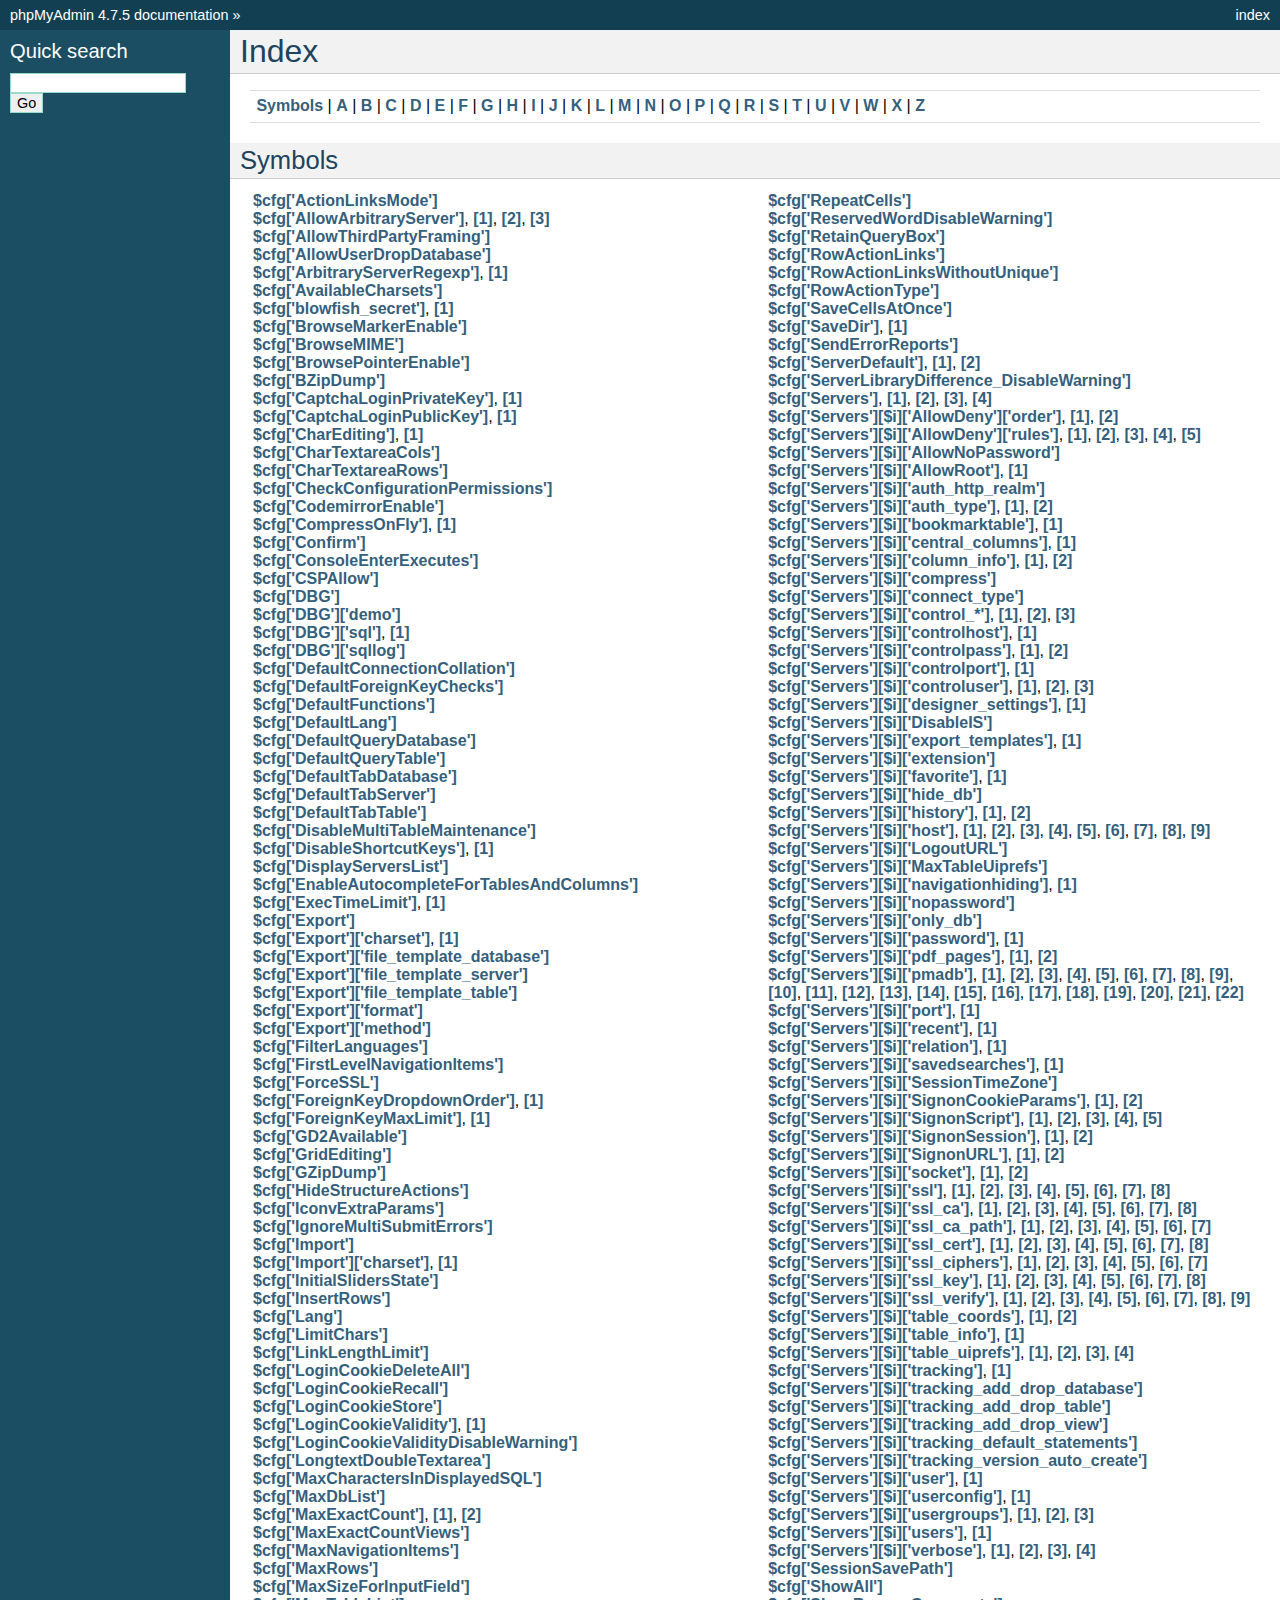
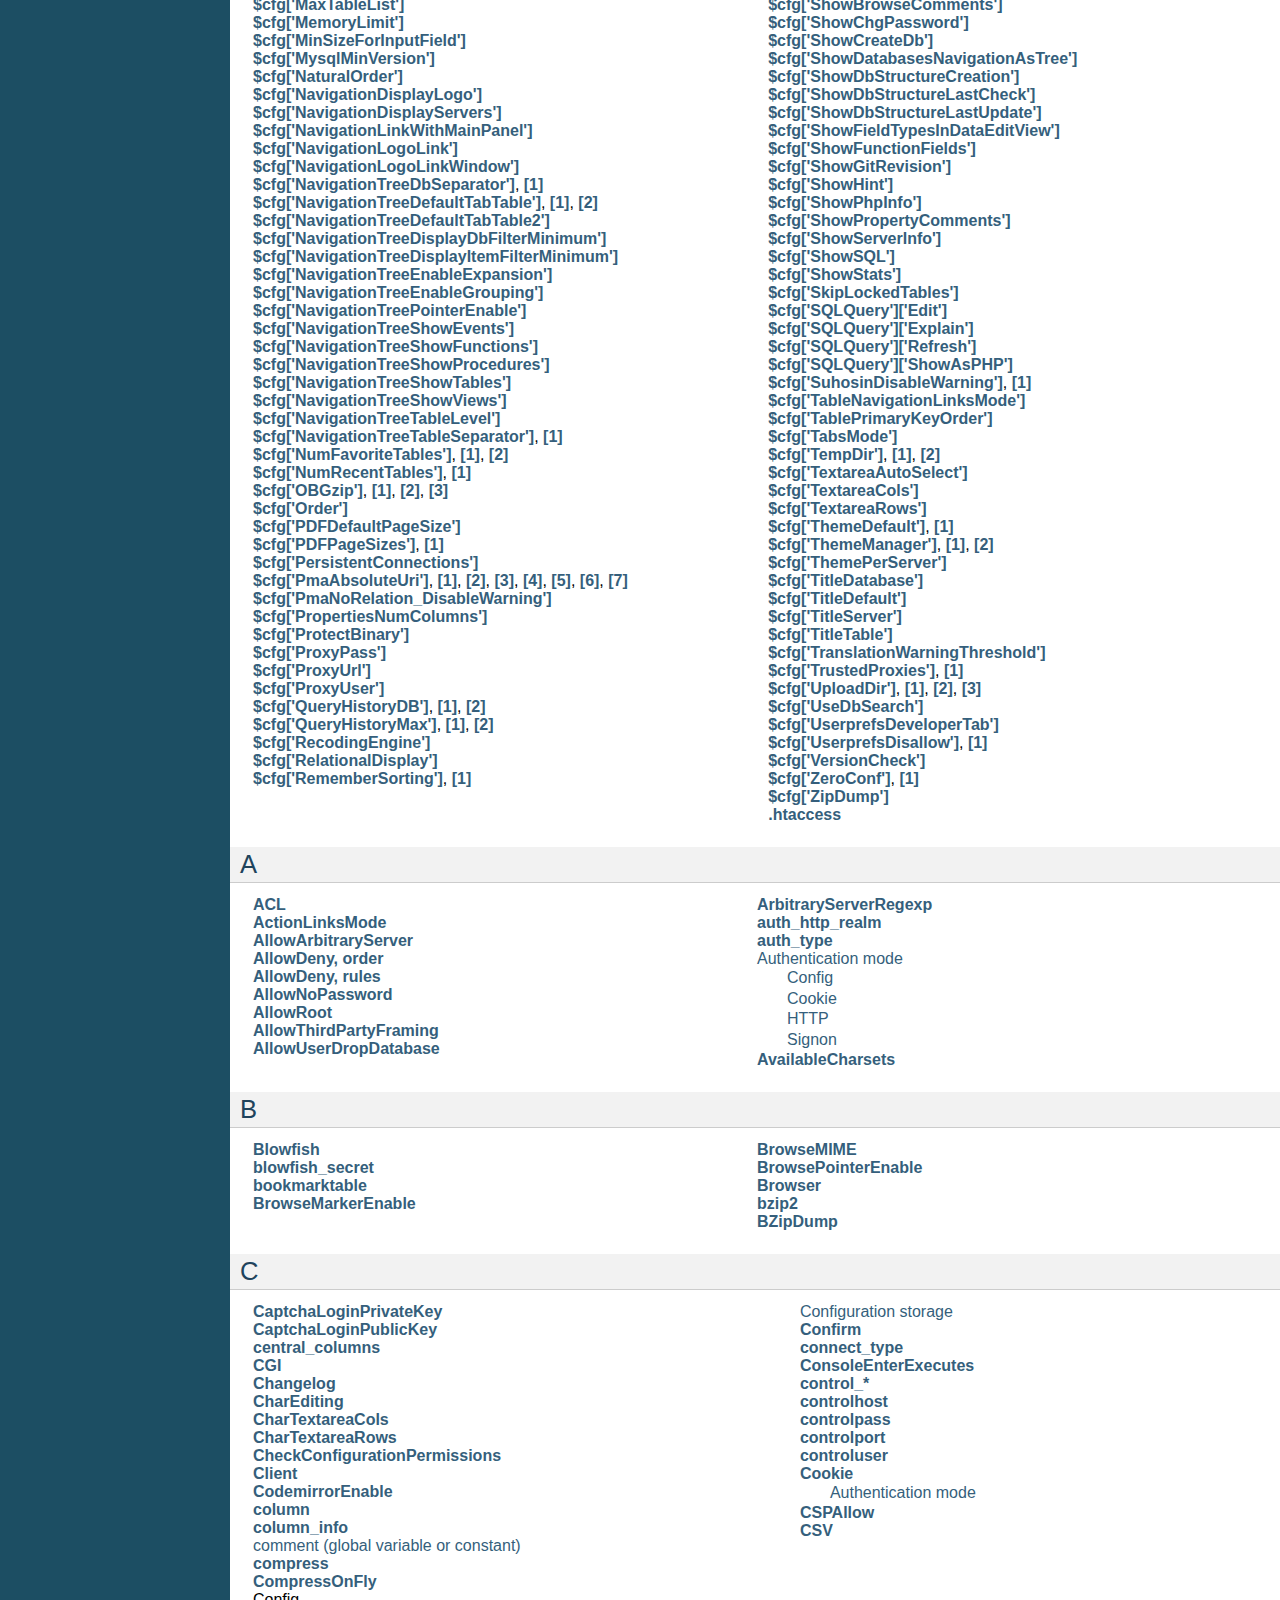
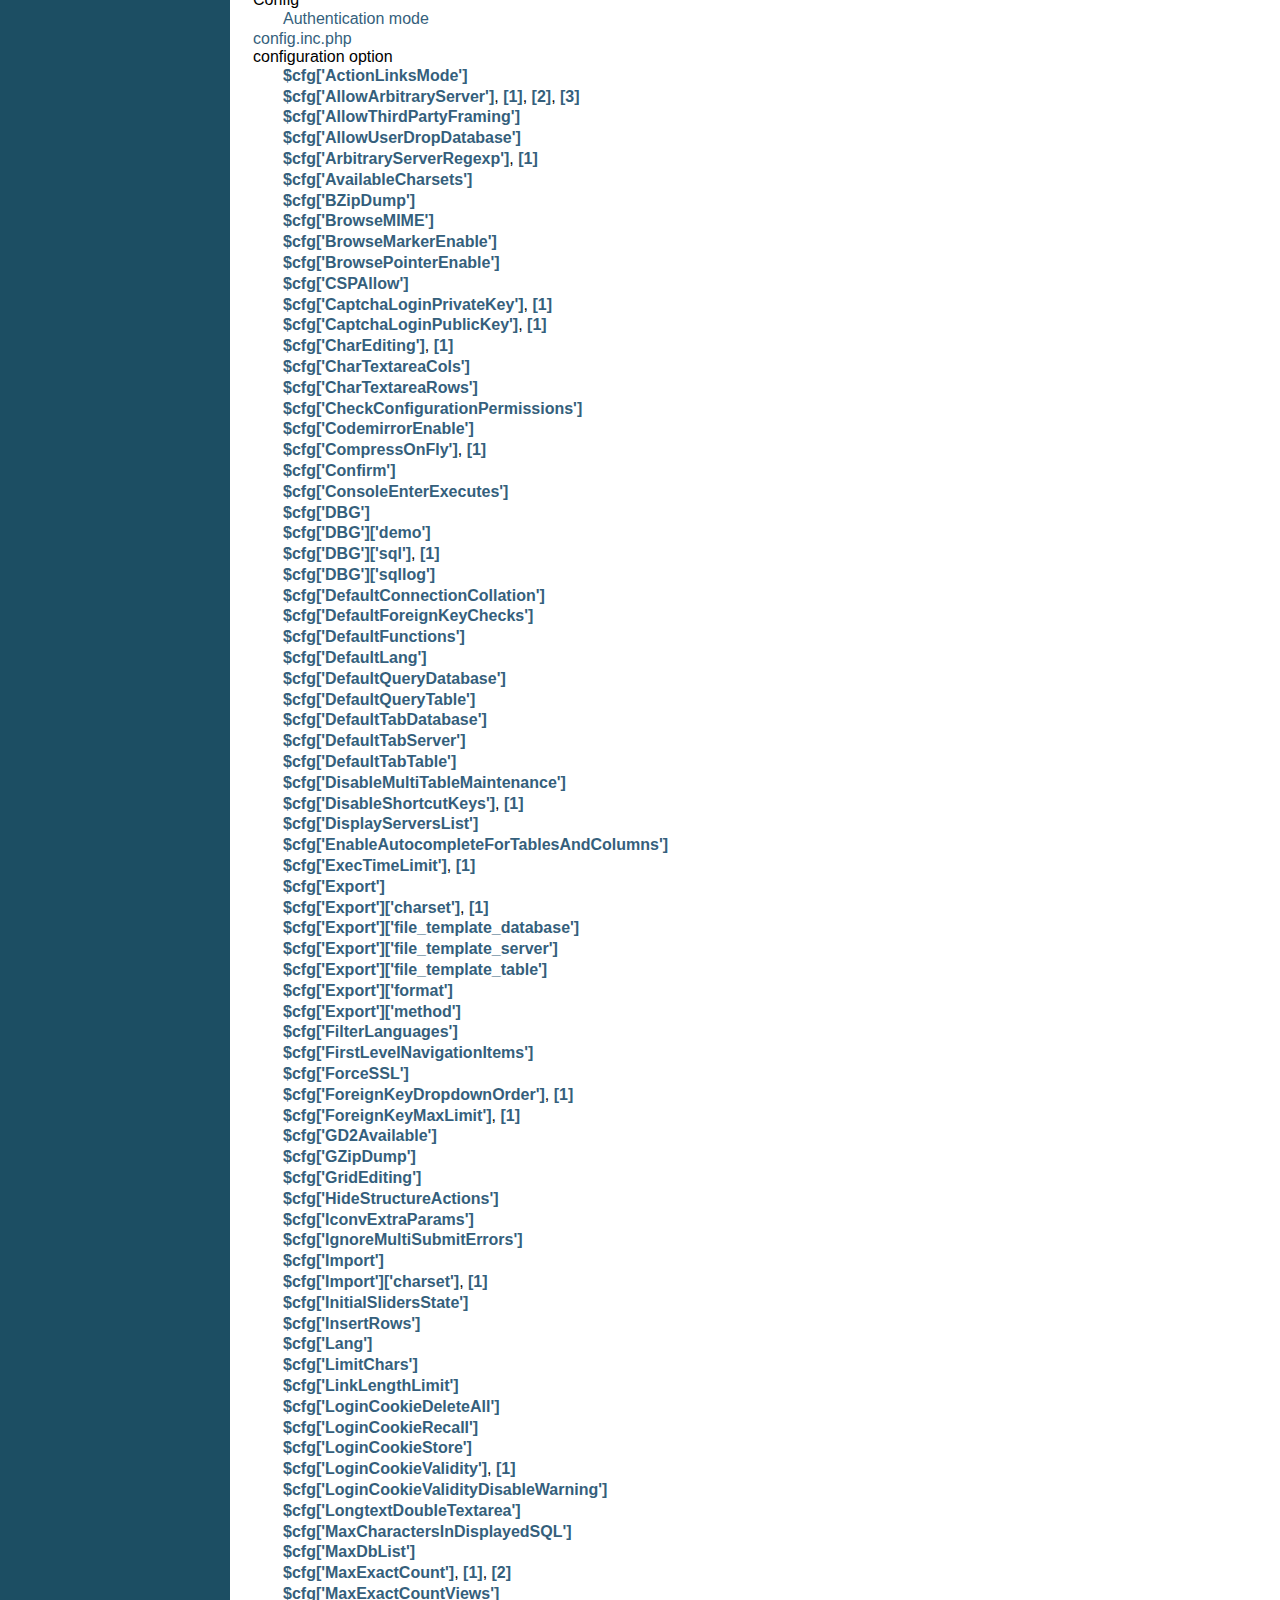
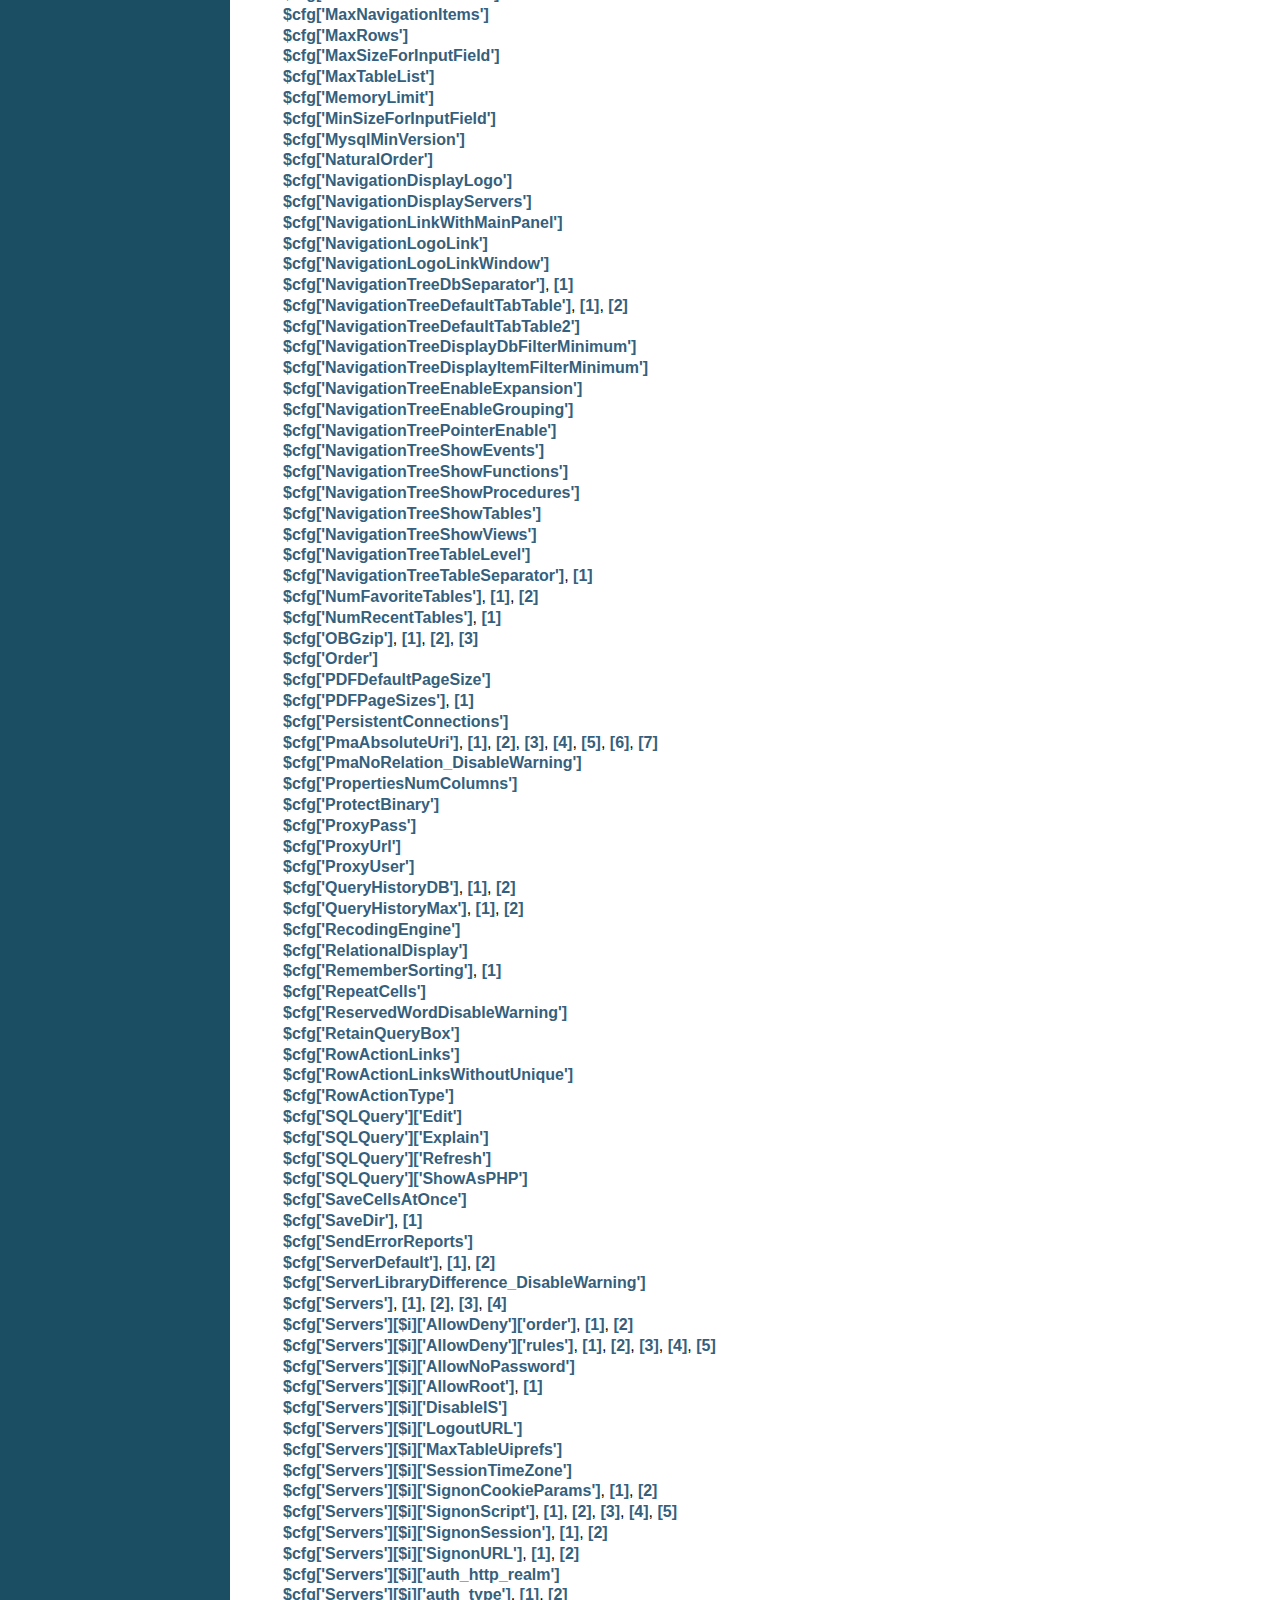
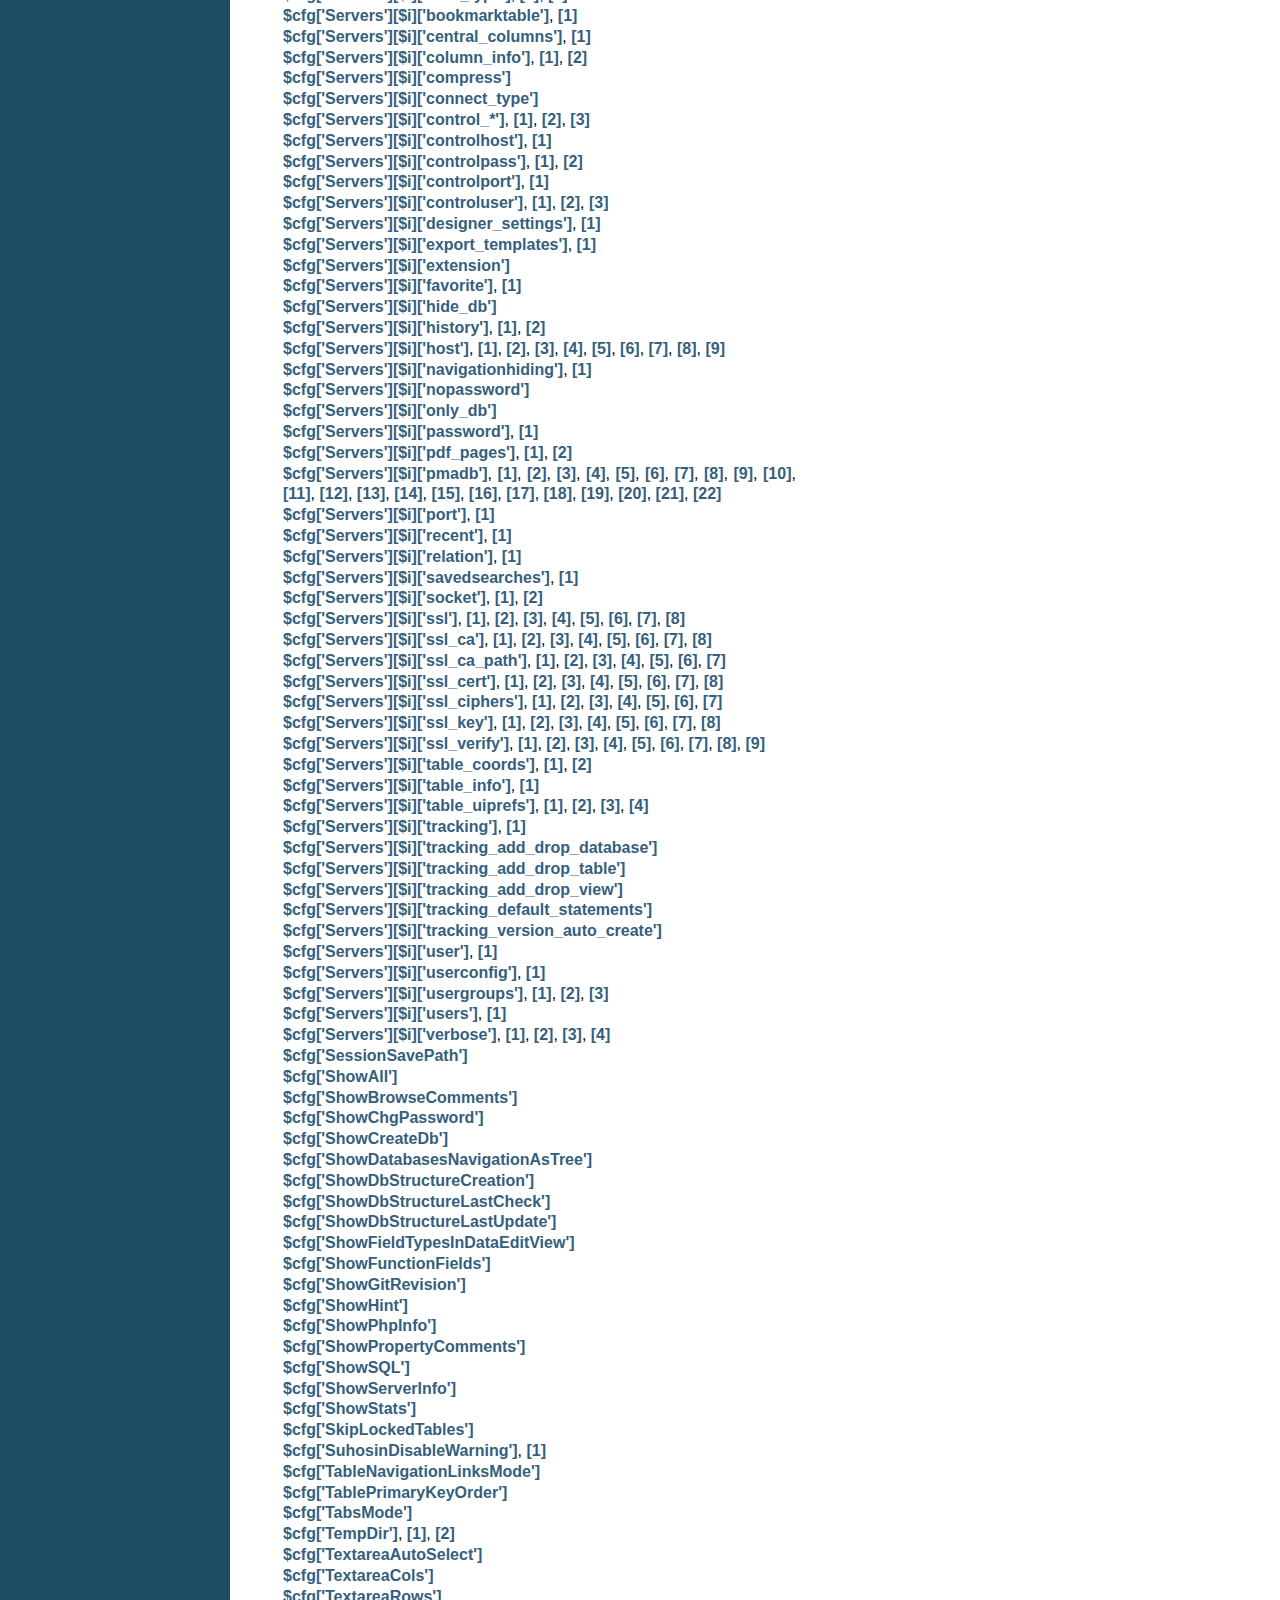
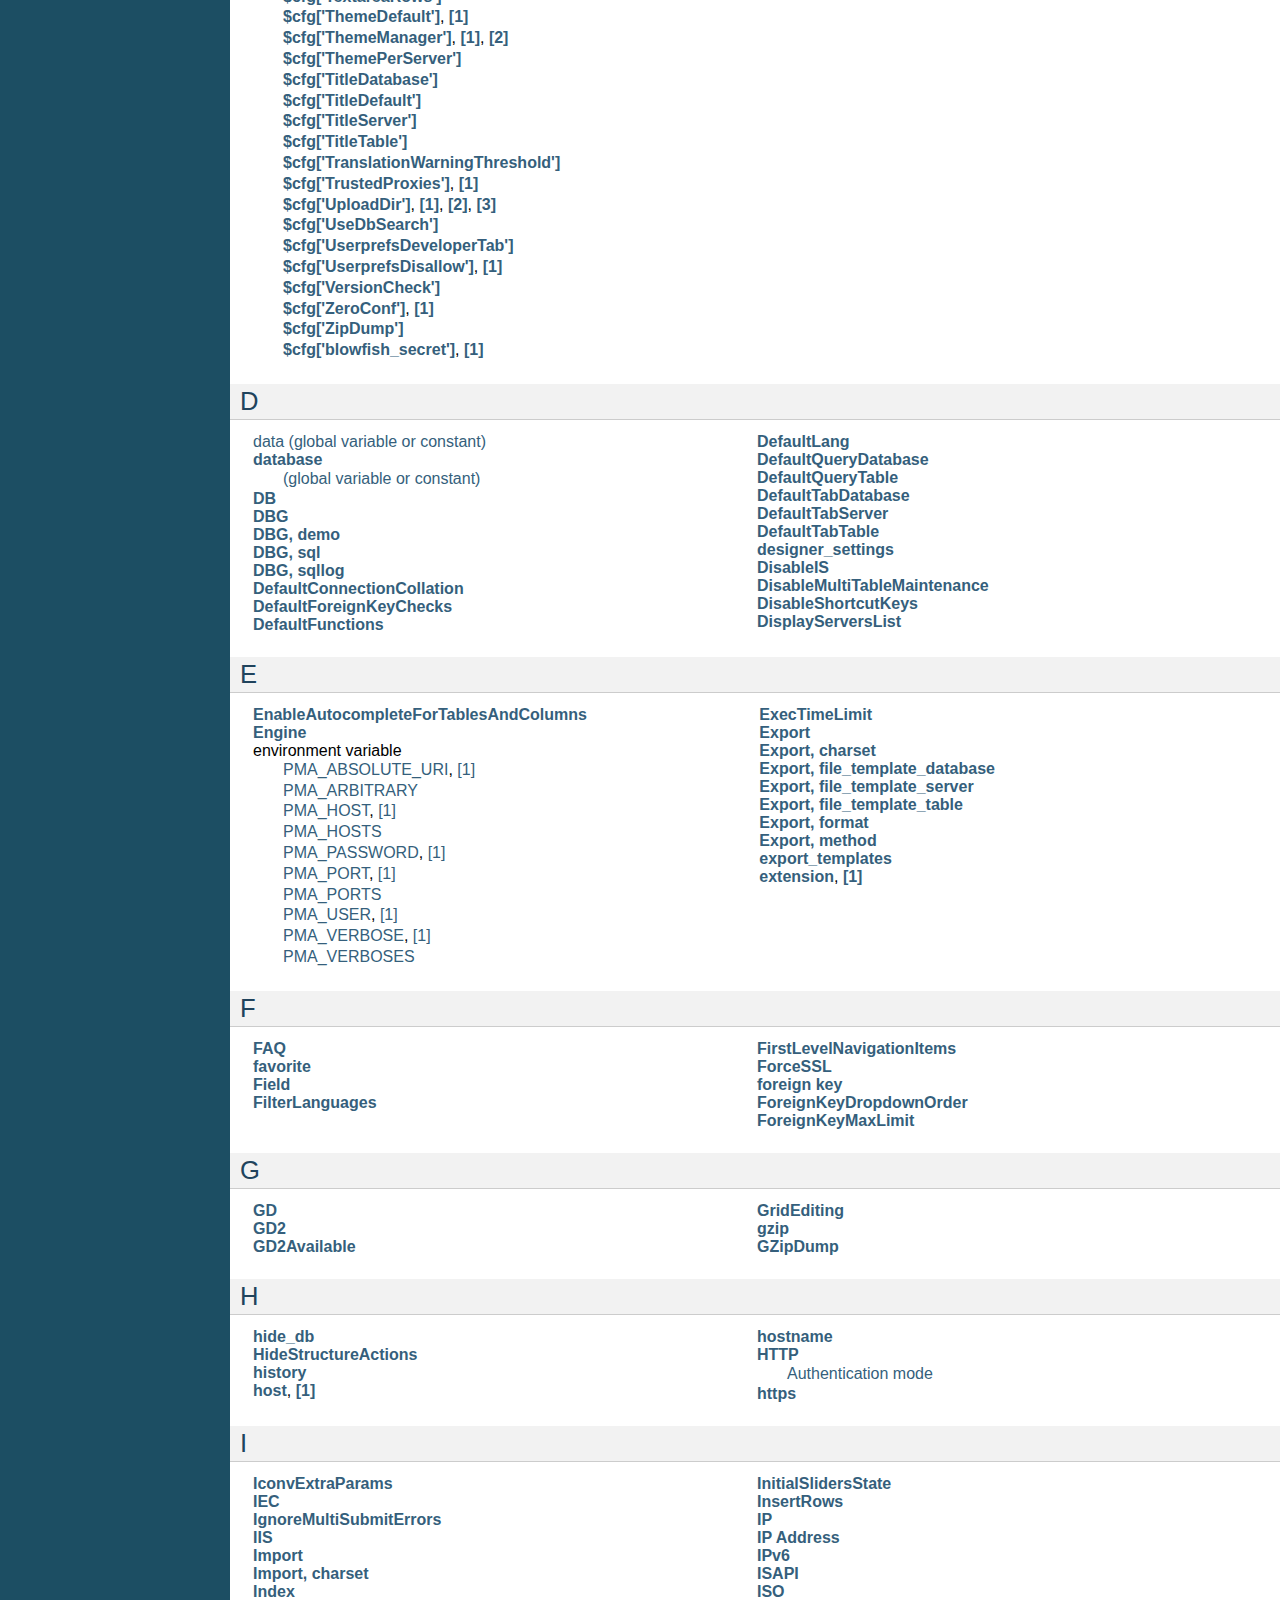
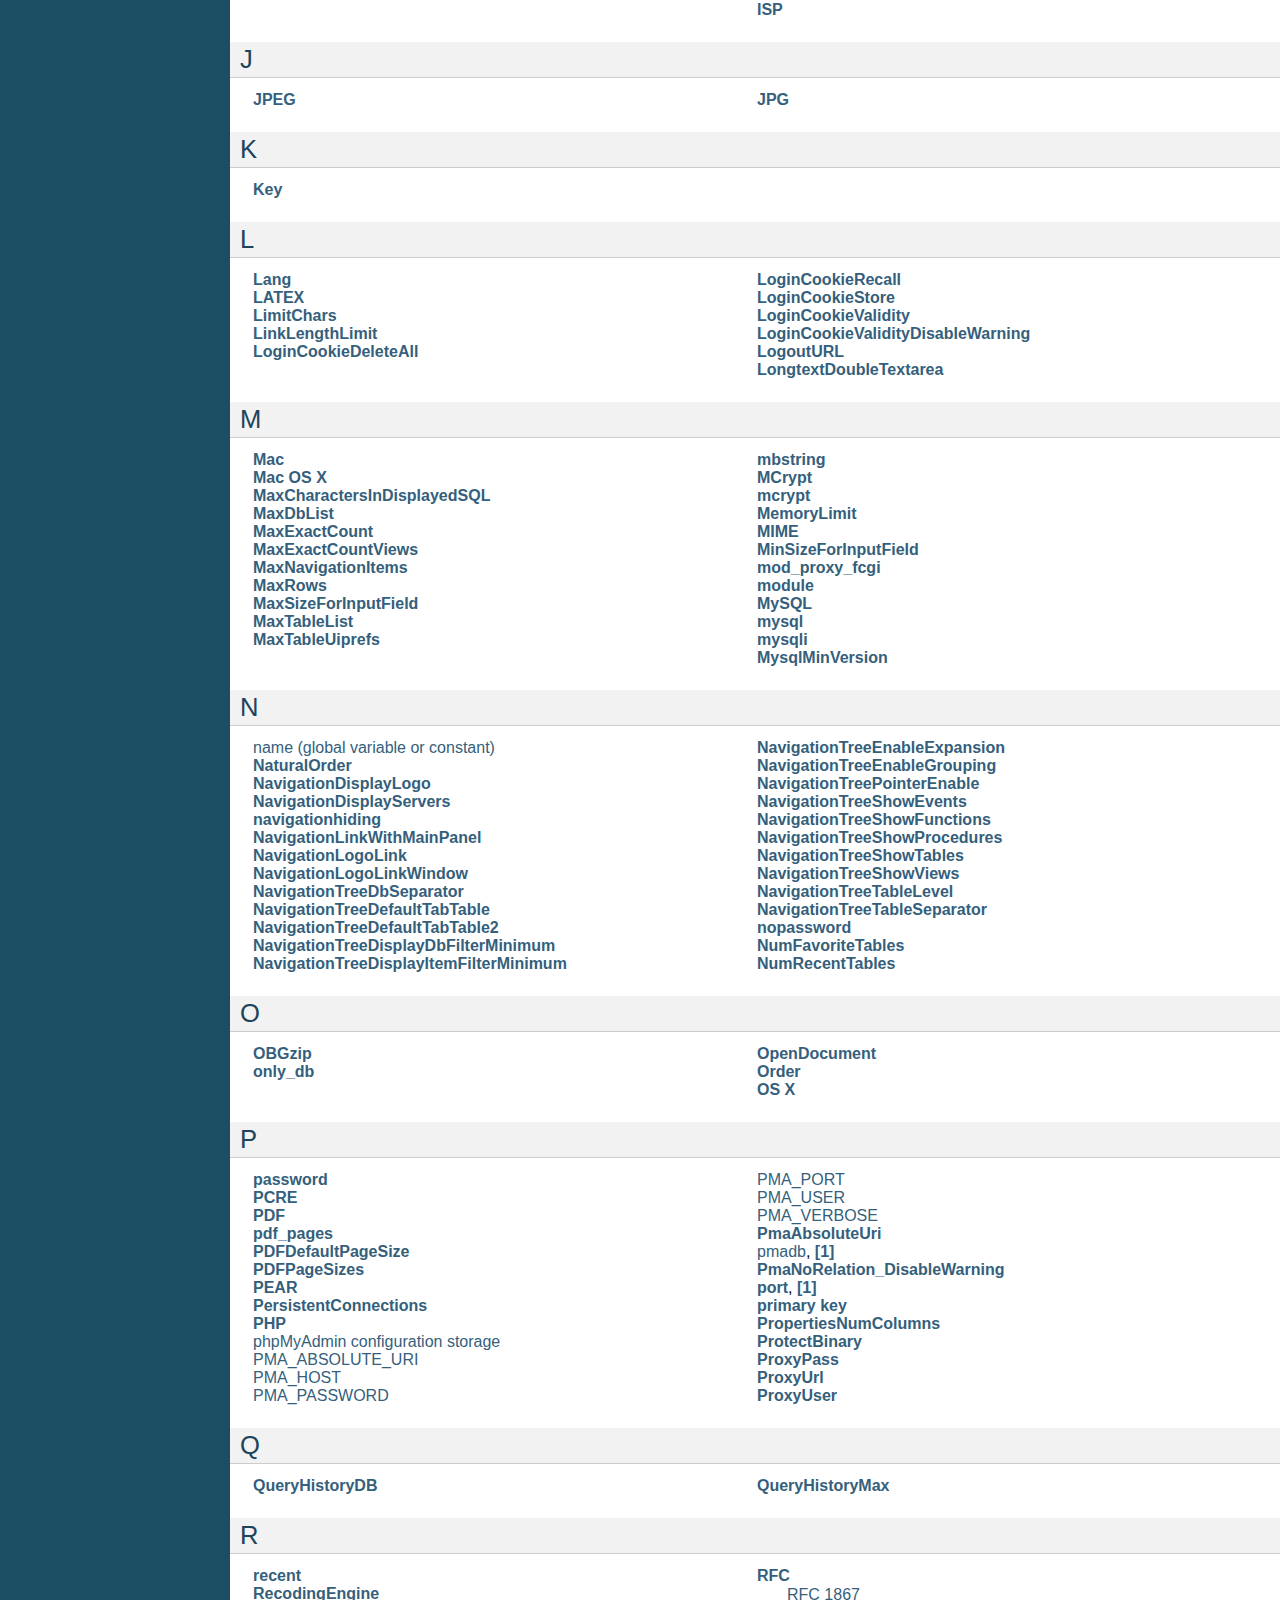
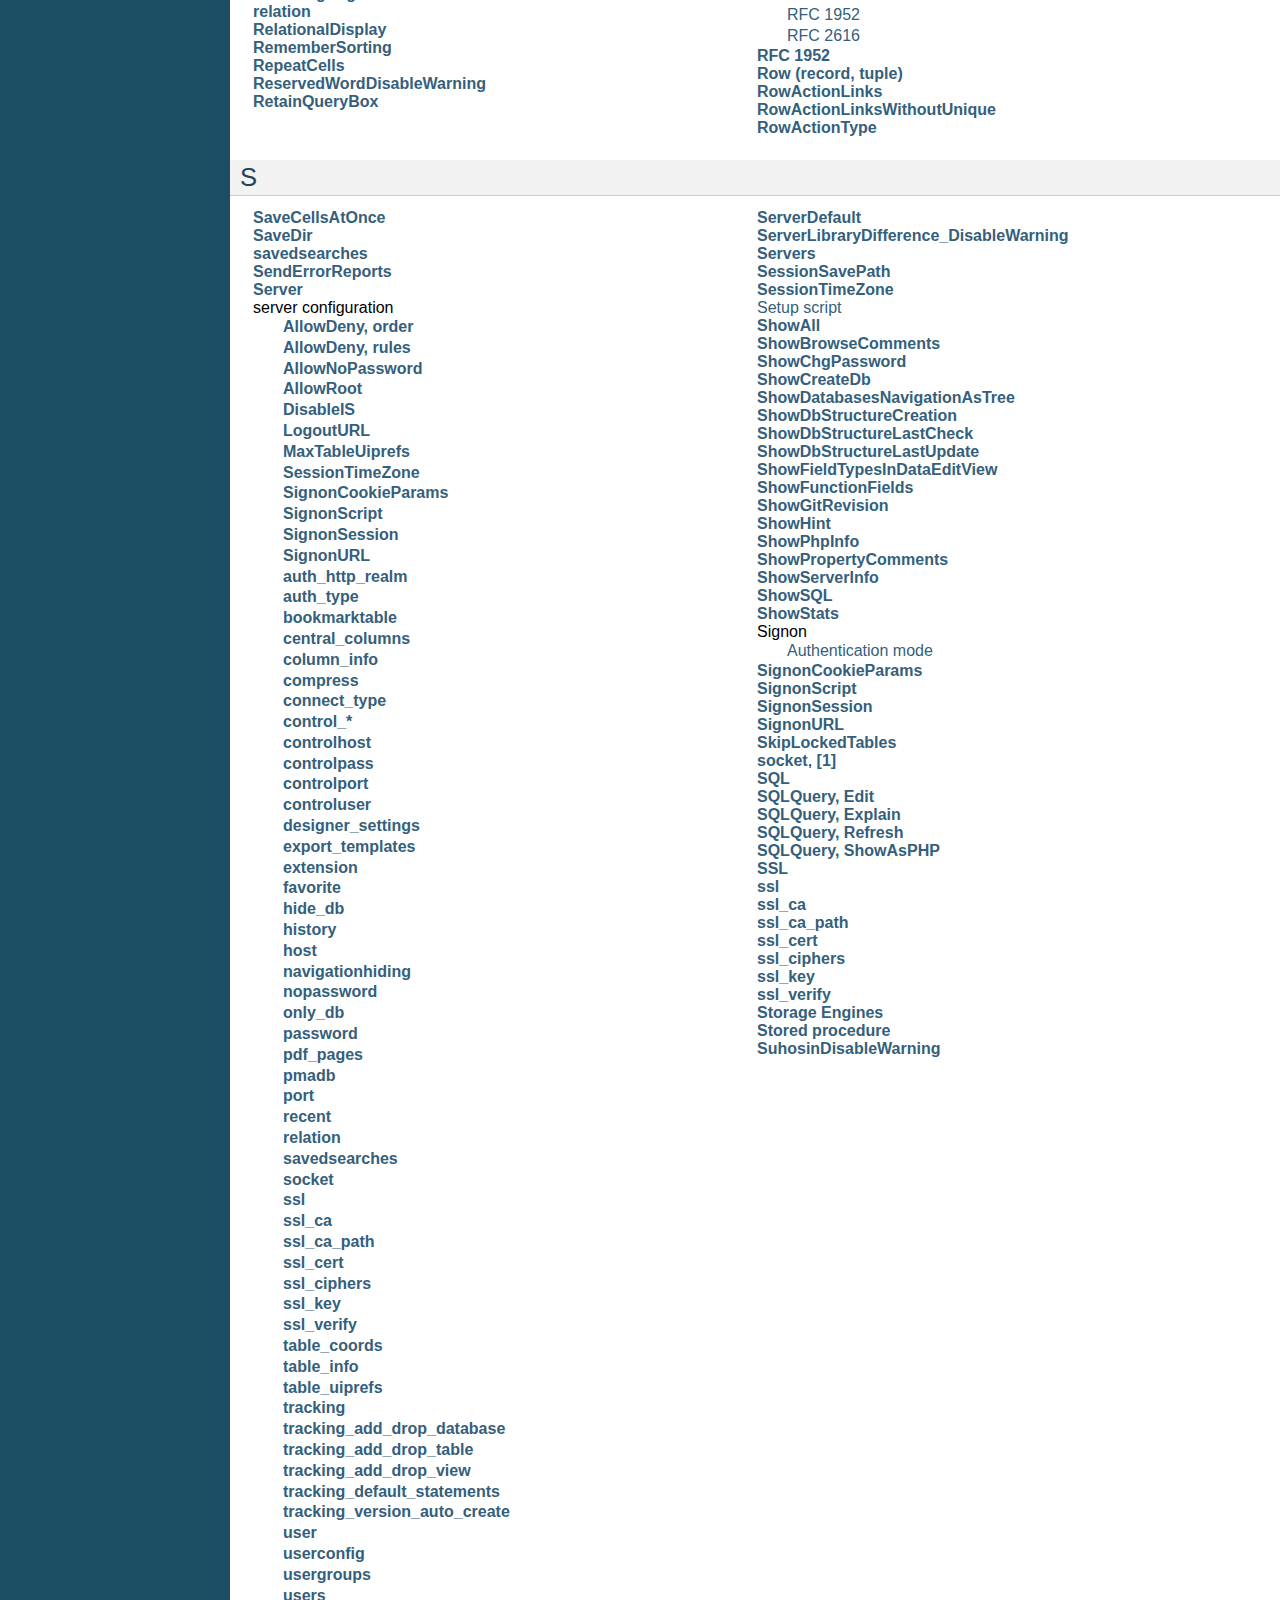
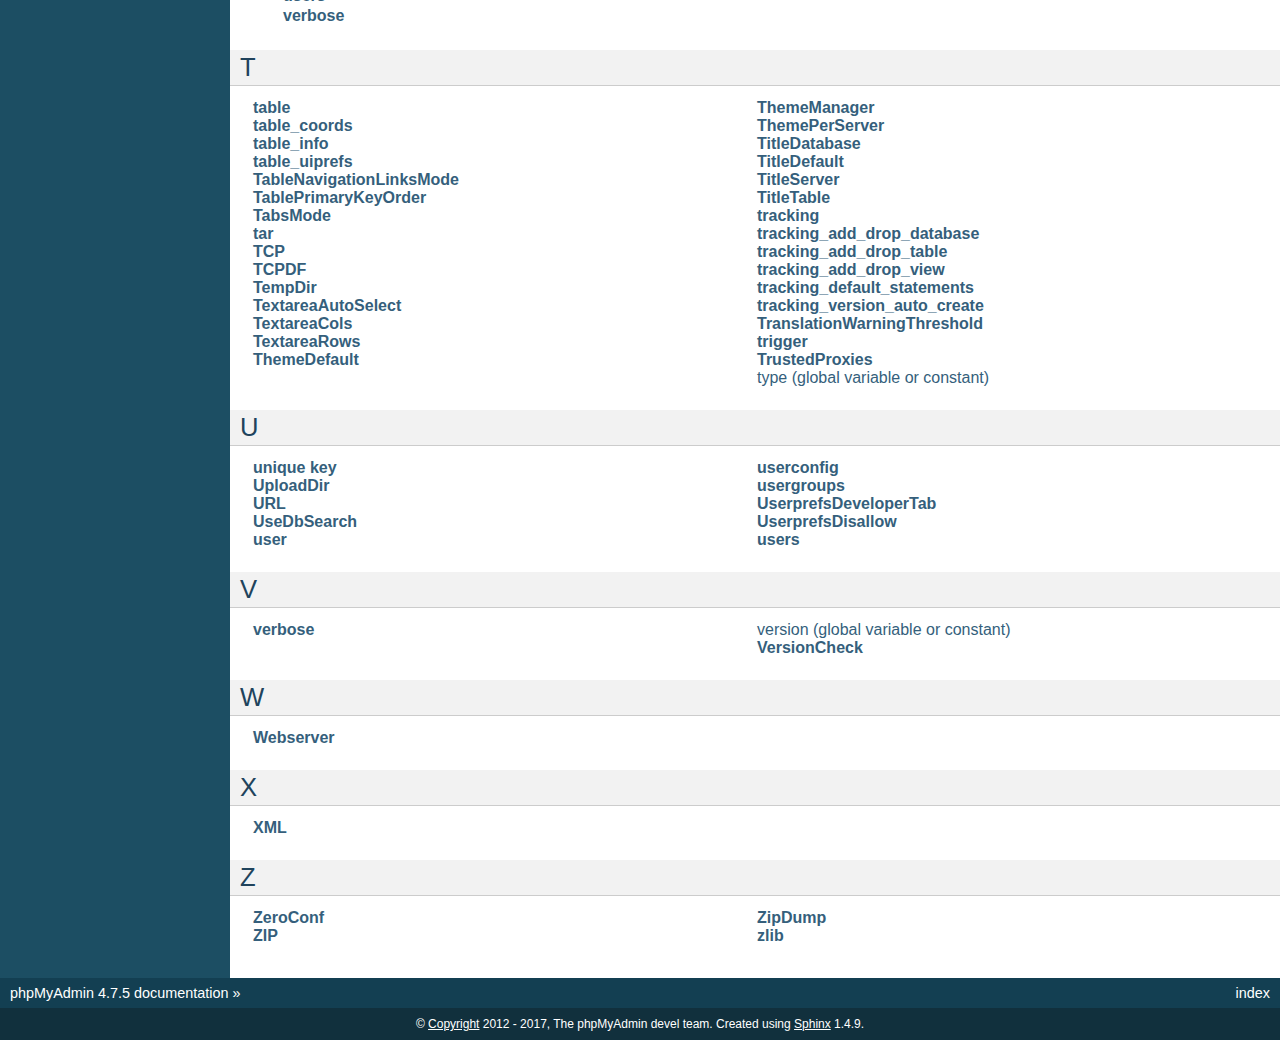
<file: html/phpMyAdmin-4.7.5-english/doc/html/genindex.html>
<!DOCTYPE html PUBLIC "-//W3C//DTD XHTML 1.0 Transitional//EN"
  "http://www.w3.org/TR/xhtml1/DTD/xhtml1-transitional.dtd">


<html xmlns="http://www.w3.org/1999/xhtml">
  <head>
    <meta http-equiv="Content-Type" content="text/html; charset=utf-8" />
    
    <title>Index &#8212; phpMyAdmin 4.7.5 documentation</title>
    
    <link rel="stylesheet" href="_static/classic.css" type="text/css" />
    <link rel="stylesheet" href="_static/pygments.css" type="text/css" />
    
    <script type="text/javascript">
      var DOCUMENTATION_OPTIONS = {
        URL_ROOT:    './',
        VERSION:     '4.7.5',
        COLLAPSE_INDEX: false,
        FILE_SUFFIX: '.html',
        HAS_SOURCE:  true
      };
    </script>
    <script type="text/javascript" src="_static/jquery.js"></script>
    <script type="text/javascript" src="_static/underscore.js"></script>
    <script type="text/javascript" src="_static/doctools.js"></script>
    <link rel="index" title="Index" href="#" />
    <link rel="search" title="Search" href="search.html" />
    <link rel="copyright" title="Copyright" href="copyright.html" />
    <link rel="top" title="phpMyAdmin 4.7.5 documentation" href="index.html" /> 
  </head>
  <body role="document">
    <div class="related" role="navigation" aria-label="related navigation">
      <h3>Navigation</h3>
      <ul>
        <li class="right" style="margin-right: 10px">
          <a href="#" title="General Index"
             accesskey="I">index</a></li>
        <li class="nav-item nav-item-0"><a href="index.html">phpMyAdmin 4.7.5 documentation</a> &#187;</li> 
      </ul>
    </div>  

    <div class="document">
      <div class="documentwrapper">
        <div class="bodywrapper">
          <div class="body" role="main">
            

<h1 id="index">Index</h1>

<div class="genindex-jumpbox">
 <a href="#Symbols"><strong>Symbols</strong></a>
 | <a href="#A"><strong>A</strong></a>
 | <a href="#B"><strong>B</strong></a>
 | <a href="#C"><strong>C</strong></a>
 | <a href="#D"><strong>D</strong></a>
 | <a href="#E"><strong>E</strong></a>
 | <a href="#F"><strong>F</strong></a>
 | <a href="#G"><strong>G</strong></a>
 | <a href="#H"><strong>H</strong></a>
 | <a href="#I"><strong>I</strong></a>
 | <a href="#J"><strong>J</strong></a>
 | <a href="#K"><strong>K</strong></a>
 | <a href="#L"><strong>L</strong></a>
 | <a href="#M"><strong>M</strong></a>
 | <a href="#N"><strong>N</strong></a>
 | <a href="#O"><strong>O</strong></a>
 | <a href="#P"><strong>P</strong></a>
 | <a href="#Q"><strong>Q</strong></a>
 | <a href="#R"><strong>R</strong></a>
 | <a href="#S"><strong>S</strong></a>
 | <a href="#T"><strong>T</strong></a>
 | <a href="#U"><strong>U</strong></a>
 | <a href="#V"><strong>V</strong></a>
 | <a href="#W"><strong>W</strong></a>
 | <a href="#X"><strong>X</strong></a>
 | <a href="#Z"><strong>Z</strong></a>
 
</div>
<h2 id="Symbols">Symbols</h2>
<table style="width: 100%" class="indextable genindextable"><tr>
  <td style="width: 33%" valign="top"><dl>
      
  <dt><a href="config.html#cfg_ActionLinksMode"><strong>$cfg[&#39;ActionLinksMode&#39;]</strong></a>
  </dt>

      
  <dt><a href="config.html#index-133"><strong>$cfg[&#39;AllowArbitraryServer&#39;]</strong></a>, <a href="setup.html#index-0"><strong>[1]</strong></a>, <a href="setup.html#index-20"><strong>[2]</strong></a>, <a href="config.html#cfg_AllowArbitraryServer"><strong>[3]</strong></a>
  </dt>

      
  <dt><a href="config.html#cfg_AllowThirdPartyFraming"><strong>$cfg[&#39;AllowThirdPartyFraming&#39;]</strong></a>
  </dt>

      
  <dt><a href="config.html#cfg_AllowUserDropDatabase"><strong>$cfg[&#39;AllowUserDropDatabase&#39;]</strong></a>
  </dt>

      
  <dt><a href="config.html#index-132"><strong>$cfg[&#39;ArbitraryServerRegexp&#39;]</strong></a>, <a href="config.html#cfg_ArbitraryServerRegexp"><strong>[1]</strong></a>
  </dt>

      
  <dt><a href="config.html#cfg_AvailableCharsets"><strong>$cfg[&#39;AvailableCharsets&#39;]</strong></a>
  </dt>

      
  <dt><a href="config.html#index-130"><strong>$cfg[&#39;blowfish_secret&#39;]</strong></a>, <a href="config.html#cfg_blowfish_secret"><strong>[1]</strong></a>
  </dt>

      
  <dt><a href="config.html#cfg_BrowseMarkerEnable"><strong>$cfg[&#39;BrowseMarkerEnable&#39;]</strong></a>
  </dt>

      
  <dt><a href="config.html#cfg_BrowseMIME"><strong>$cfg[&#39;BrowseMIME&#39;]</strong></a>
  </dt>

      
  <dt><a href="config.html#cfg_BrowsePointerEnable"><strong>$cfg[&#39;BrowsePointerEnable&#39;]</strong></a>
  </dt>

      
  <dt><a href="config.html#cfg_BZipDump"><strong>$cfg[&#39;BZipDump&#39;]</strong></a>
  </dt>

      
  <dt><a href="setup.html#index-40"><strong>$cfg[&#39;CaptchaLoginPrivateKey&#39;]</strong></a>, <a href="config.html#cfg_CaptchaLoginPrivateKey"><strong>[1]</strong></a>
  </dt>

      
  <dt><a href="setup.html#index-39"><strong>$cfg[&#39;CaptchaLoginPublicKey&#39;]</strong></a>, <a href="config.html#cfg_CaptchaLoginPublicKey"><strong>[1]</strong></a>
  </dt>

      
  <dt><a href="config.html#index-143"><strong>$cfg[&#39;CharEditing&#39;]</strong></a>, <a href="config.html#cfg_CharEditing"><strong>[1]</strong></a>
  </dt>

      
  <dt><a href="config.html#cfg_CharTextareaCols"><strong>$cfg[&#39;CharTextareaCols&#39;]</strong></a>
  </dt>

      
  <dt><a href="config.html#cfg_CharTextareaRows"><strong>$cfg[&#39;CharTextareaRows&#39;]</strong></a>
  </dt>

      
  <dt><a href="config.html#cfg_CheckConfigurationPermissions"><strong>$cfg[&#39;CheckConfigurationPermissions&#39;]</strong></a>
  </dt>

      
  <dt><a href="config.html#cfg_CodemirrorEnable"><strong>$cfg[&#39;CodemirrorEnable&#39;]</strong></a>
  </dt>

      
  <dt><a href="faq.html#index-15"><strong>$cfg[&#39;CompressOnFly&#39;]</strong></a>, <a href="config.html#cfg_CompressOnFly"><strong>[1]</strong></a>
  </dt>

      
  <dt><a href="config.html#cfg_Confirm"><strong>$cfg[&#39;Confirm&#39;]</strong></a>
  </dt>

      
  <dt><a href="config.html#cfg_ConsoleEnterExecutes"><strong>$cfg[&#39;ConsoleEnterExecutes&#39;]</strong></a>
  </dt>

      
  <dt><a href="config.html#cfg_CSPAllow"><strong>$cfg[&#39;CSPAllow&#39;]</strong></a>
  </dt>

      
  <dt><a href="config.html#cfg_DBG"><strong>$cfg[&#39;DBG&#39;]</strong></a>
  </dt>

      
  <dt><a href="config.html#cfg_DBG_demo"><strong>$cfg[&#39;DBG&#39;][&#39;demo&#39;]</strong></a>
  </dt>

      
  <dt><a href="config.html#index-148"><strong>$cfg[&#39;DBG&#39;][&#39;sql&#39;]</strong></a>, <a href="config.html#cfg_DBG_sql"><strong>[1]</strong></a>
  </dt>

      
  <dt><a href="config.html#cfg_DBG_sqllog"><strong>$cfg[&#39;DBG&#39;][&#39;sqllog&#39;]</strong></a>
  </dt>

      
  <dt><a href="config.html#cfg_DefaultConnectionCollation"><strong>$cfg[&#39;DefaultConnectionCollation&#39;]</strong></a>
  </dt>

      
  <dt><a href="config.html#cfg_DefaultForeignKeyChecks"><strong>$cfg[&#39;DefaultForeignKeyChecks&#39;]</strong></a>
  </dt>

      
  <dt><a href="config.html#cfg_DefaultFunctions"><strong>$cfg[&#39;DefaultFunctions&#39;]</strong></a>
  </dt>

      
  <dt><a href="config.html#cfg_DefaultLang"><strong>$cfg[&#39;DefaultLang&#39;]</strong></a>
  </dt>

      
  <dt><a href="config.html#cfg_DefaultQueryDatabase"><strong>$cfg[&#39;DefaultQueryDatabase&#39;]</strong></a>
  </dt>

      
  <dt><a href="config.html#cfg_DefaultQueryTable"><strong>$cfg[&#39;DefaultQueryTable&#39;]</strong></a>
  </dt>

      
  <dt><a href="config.html#cfg_DefaultTabDatabase"><strong>$cfg[&#39;DefaultTabDatabase&#39;]</strong></a>
  </dt>

      
  <dt><a href="config.html#cfg_DefaultTabServer"><strong>$cfg[&#39;DefaultTabServer&#39;]</strong></a>
  </dt>

      
  <dt><a href="config.html#cfg_DefaultTabTable"><strong>$cfg[&#39;DefaultTabTable&#39;]</strong></a>
  </dt>

      
  <dt><a href="config.html#cfg_DisableMultiTableMaintenance"><strong>$cfg[&#39;DisableMultiTableMaintenance&#39;]</strong></a>
  </dt>

      
  <dt><a href="config.html#index-126"><strong>$cfg[&#39;DisableShortcutKeys&#39;]</strong></a>, <a href="config.html#cfg_DisableShortcutKeys"><strong>[1]</strong></a>
  </dt>

      
  <dt><a href="config.html#cfg_DisplayServersList"><strong>$cfg[&#39;DisplayServersList&#39;]</strong></a>
  </dt>

      
  <dt><a href="config.html#cfg_EnableAutocompleteForTablesAndColumns"><strong>$cfg[&#39;EnableAutocompleteForTablesAndColumns&#39;]</strong></a>
  </dt>

      
  <dt><a href="faq.html#index-24"><strong>$cfg[&#39;ExecTimeLimit&#39;]</strong></a>, <a href="config.html#cfg_ExecTimeLimit"><strong>[1]</strong></a>
  </dt>

      
  <dt><a href="config.html#cfg_Export"><strong>$cfg[&#39;Export&#39;]</strong></a>
  </dt>

      
  <dt><a href="config.html#index-139"><strong>$cfg[&#39;Export&#39;][&#39;charset&#39;]</strong></a>, <a href="config.html#cfg_Export_charset"><strong>[1]</strong></a>
  </dt>

      
  <dt><a href="config.html#cfg_Export_file_template_database"><strong>$cfg[&#39;Export&#39;][&#39;file_template_database&#39;]</strong></a>
  </dt>

      
  <dt><a href="config.html#cfg_Export_file_template_server"><strong>$cfg[&#39;Export&#39;][&#39;file_template_server&#39;]</strong></a>
  </dt>

      
  <dt><a href="config.html#cfg_Export_file_template_table"><strong>$cfg[&#39;Export&#39;][&#39;file_template_table&#39;]</strong></a>
  </dt>

      
  <dt><a href="config.html#cfg_Export_format"><strong>$cfg[&#39;Export&#39;][&#39;format&#39;]</strong></a>
  </dt>

      
  <dt><a href="config.html#cfg_Export_method"><strong>$cfg[&#39;Export&#39;][&#39;method&#39;]</strong></a>
  </dt>

      
  <dt><a href="config.html#cfg_FilterLanguages"><strong>$cfg[&#39;FilterLanguages&#39;]</strong></a>
  </dt>

      
  <dt><a href="config.html#cfg_FirstLevelNavigationItems"><strong>$cfg[&#39;FirstLevelNavigationItems&#39;]</strong></a>
  </dt>

      
  <dt><a href="config.html#cfg_ForceSSL"><strong>$cfg[&#39;ForceSSL&#39;]</strong></a>
  </dt>

      
  <dt><a href="config.html#index-137"><strong>$cfg[&#39;ForeignKeyDropdownOrder&#39;]</strong></a>, <a href="config.html#cfg_ForeignKeyDropdownOrder"><strong>[1]</strong></a>
  </dt>

      
  <dt><a href="faq.html#index-25"><strong>$cfg[&#39;ForeignKeyMaxLimit&#39;]</strong></a>, <a href="config.html#cfg_ForeignKeyMaxLimit"><strong>[1]</strong></a>
  </dt>

      
  <dt><a href="config.html#cfg_GD2Available"><strong>$cfg[&#39;GD2Available&#39;]</strong></a>
  </dt>

      
  <dt><a href="config.html#cfg_GridEditing"><strong>$cfg[&#39;GridEditing&#39;]</strong></a>
  </dt>

      
  <dt><a href="config.html#cfg_GZipDump"><strong>$cfg[&#39;GZipDump&#39;]</strong></a>
  </dt>

      
  <dt><a href="config.html#cfg_HideStructureActions"><strong>$cfg[&#39;HideStructureActions&#39;]</strong></a>
  </dt>

      
  <dt><a href="config.html#cfg_IconvExtraParams"><strong>$cfg[&#39;IconvExtraParams&#39;]</strong></a>
  </dt>

      
  <dt><a href="config.html#cfg_IgnoreMultiSubmitErrors"><strong>$cfg[&#39;IgnoreMultiSubmitErrors&#39;]</strong></a>
  </dt>

      
  <dt><a href="config.html#cfg_Import"><strong>$cfg[&#39;Import&#39;]</strong></a>
  </dt>

      
  <dt><a href="config.html#index-140"><strong>$cfg[&#39;Import&#39;][&#39;charset&#39;]</strong></a>, <a href="config.html#cfg_Import_charset"><strong>[1]</strong></a>
  </dt>

      
  <dt><a href="config.html#cfg_InitialSlidersState"><strong>$cfg[&#39;InitialSlidersState&#39;]</strong></a>
  </dt>

      
  <dt><a href="config.html#cfg_InsertRows"><strong>$cfg[&#39;InsertRows&#39;]</strong></a>
  </dt>

      
  <dt><a href="config.html#cfg_Lang"><strong>$cfg[&#39;Lang&#39;]</strong></a>
  </dt>

      
  <dt><a href="config.html#cfg_LimitChars"><strong>$cfg[&#39;LimitChars&#39;]</strong></a>
  </dt>

      
  <dt><a href="config.html#cfg_LinkLengthLimit"><strong>$cfg[&#39;LinkLengthLimit&#39;]</strong></a>
  </dt>

      
  <dt><a href="config.html#cfg_LoginCookieDeleteAll"><strong>$cfg[&#39;LoginCookieDeleteAll&#39;]</strong></a>
  </dt>

      
  <dt><a href="config.html#cfg_LoginCookieRecall"><strong>$cfg[&#39;LoginCookieRecall&#39;]</strong></a>
  </dt>

      
  <dt><a href="config.html#cfg_LoginCookieStore"><strong>$cfg[&#39;LoginCookieStore&#39;]</strong></a>
  </dt>

      
  <dt><a href="config.html#index-131"><strong>$cfg[&#39;LoginCookieValidity&#39;]</strong></a>, <a href="config.html#cfg_LoginCookieValidity"><strong>[1]</strong></a>
  </dt>

      
  <dt><a href="config.html#cfg_LoginCookieValidityDisableWarning"><strong>$cfg[&#39;LoginCookieValidityDisableWarning&#39;]</strong></a>
  </dt>

      
  <dt><a href="config.html#cfg_LongtextDoubleTextarea"><strong>$cfg[&#39;LongtextDoubleTextarea&#39;]</strong></a>
  </dt>

      
  <dt><a href="config.html#cfg_MaxCharactersInDisplayedSQL"><strong>$cfg[&#39;MaxCharactersInDisplayedSQL&#39;]</strong></a>
  </dt>

      
  <dt><a href="config.html#cfg_MaxDbList"><strong>$cfg[&#39;MaxDbList&#39;]</strong></a>
  </dt>

      
  <dt><a href="faq.html#index-17"><strong>$cfg[&#39;MaxExactCount&#39;]</strong></a>, <a href="faq.html#index-18"><strong>[1]</strong></a>, <a href="config.html#cfg_MaxExactCount"><strong>[2]</strong></a>
  </dt>

      
  <dt><a href="config.html#cfg_MaxExactCountViews"><strong>$cfg[&#39;MaxExactCountViews&#39;]</strong></a>
  </dt>

      
  <dt><a href="config.html#cfg_MaxNavigationItems"><strong>$cfg[&#39;MaxNavigationItems&#39;]</strong></a>
  </dt>

      
  <dt><a href="config.html#cfg_MaxRows"><strong>$cfg[&#39;MaxRows&#39;]</strong></a>
  </dt>

      
  <dt><a href="config.html#cfg_MaxSizeForInputField"><strong>$cfg[&#39;MaxSizeForInputField&#39;]</strong></a>
  </dt>

      
  <dt><a href="config.html#cfg_MaxTableList"><strong>$cfg[&#39;MaxTableList&#39;]</strong></a>
  </dt>

      
  <dt><a href="config.html#cfg_MemoryLimit"><strong>$cfg[&#39;MemoryLimit&#39;]</strong></a>
  </dt>

      
  <dt><a href="config.html#cfg_MinSizeForInputField"><strong>$cfg[&#39;MinSizeForInputField&#39;]</strong></a>
  </dt>

      
  <dt><a href="config.html#cfg_MysqlMinVersion"><strong>$cfg[&#39;MysqlMinVersion&#39;]</strong></a>
  </dt>

      
  <dt><a href="config.html#cfg_NaturalOrder"><strong>$cfg[&#39;NaturalOrder&#39;]</strong></a>
  </dt>

      
  <dt><a href="config.html#cfg_NavigationDisplayLogo"><strong>$cfg[&#39;NavigationDisplayLogo&#39;]</strong></a>
  </dt>

      
  <dt><a href="config.html#cfg_NavigationDisplayServers"><strong>$cfg[&#39;NavigationDisplayServers&#39;]</strong></a>
  </dt>

      
  <dt><a href="config.html#cfg_NavigationLinkWithMainPanel"><strong>$cfg[&#39;NavigationLinkWithMainPanel&#39;]</strong></a>
  </dt>

      
  <dt><a href="config.html#cfg_NavigationLogoLink"><strong>$cfg[&#39;NavigationLogoLink&#39;]</strong></a>
  </dt>

      
  <dt><a href="config.html#cfg_NavigationLogoLinkWindow"><strong>$cfg[&#39;NavigationLogoLinkWindow&#39;]</strong></a>
  </dt>

      
  <dt><a href="config.html#index-134"><strong>$cfg[&#39;NavigationTreeDbSeparator&#39;]</strong></a>, <a href="config.html#cfg_NavigationTreeDbSeparator"><strong>[1]</strong></a>
  </dt>

      
  <dt><a href="config.html#index-91"><strong>$cfg[&#39;NavigationTreeDefaultTabTable&#39;]</strong></a>, <a href="config.html#index-94"><strong>[1]</strong></a>, <a href="config.html#cfg_NavigationTreeDefaultTabTable"><strong>[2]</strong></a>
  </dt>

      
  <dt><a href="config.html#cfg_NavigationTreeDefaultTabTable2"><strong>$cfg[&#39;NavigationTreeDefaultTabTable2&#39;]</strong></a>
  </dt>

      
  <dt><a href="config.html#cfg_NavigationTreeDisplayDbFilterMinimum"><strong>$cfg[&#39;NavigationTreeDisplayDbFilterMinimum&#39;]</strong></a>
  </dt>

      
  <dt><a href="config.html#cfg_NavigationTreeDisplayItemFilterMinimum"><strong>$cfg[&#39;NavigationTreeDisplayItemFilterMinimum&#39;]</strong></a>
  </dt>

      
  <dt><a href="config.html#cfg_NavigationTreeEnableExpansion"><strong>$cfg[&#39;NavigationTreeEnableExpansion&#39;]</strong></a>
  </dt>

      
  <dt><a href="config.html#cfg_NavigationTreeEnableGrouping"><strong>$cfg[&#39;NavigationTreeEnableGrouping&#39;]</strong></a>
  </dt>

      
  <dt><a href="config.html#cfg_NavigationTreePointerEnable"><strong>$cfg[&#39;NavigationTreePointerEnable&#39;]</strong></a>
  </dt>

      
  <dt><a href="config.html#cfg_NavigationTreeShowEvents"><strong>$cfg[&#39;NavigationTreeShowEvents&#39;]</strong></a>
  </dt>

      
  <dt><a href="config.html#cfg_NavigationTreeShowFunctions"><strong>$cfg[&#39;NavigationTreeShowFunctions&#39;]</strong></a>
  </dt>

      
  <dt><a href="config.html#cfg_NavigationTreeShowProcedures"><strong>$cfg[&#39;NavigationTreeShowProcedures&#39;]</strong></a>
  </dt>

      
  <dt><a href="config.html#cfg_NavigationTreeShowTables"><strong>$cfg[&#39;NavigationTreeShowTables&#39;]</strong></a>
  </dt>

      
  <dt><a href="config.html#cfg_NavigationTreeShowViews"><strong>$cfg[&#39;NavigationTreeShowViews&#39;]</strong></a>
  </dt>

      
  <dt><a href="config.html#cfg_NavigationTreeTableLevel"><strong>$cfg[&#39;NavigationTreeTableLevel&#39;]</strong></a>
  </dt>

      
  <dt><a href="faq.html#index-16"><strong>$cfg[&#39;NavigationTreeTableSeparator&#39;]</strong></a>, <a href="config.html#cfg_NavigationTreeTableSeparator"><strong>[1]</strong></a>
  </dt>

      
  <dt><a href="config.html#index-95"><strong>$cfg[&#39;NumFavoriteTables&#39;]</strong></a>, <a href="faq.html#index-29"><strong>[1]</strong></a>, <a href="config.html#cfg_NumFavoriteTables"><strong>[2]</strong></a>
  </dt>

      
  <dt><a href="config.html#index-90"><strong>$cfg[&#39;NumRecentTables&#39;]</strong></a>, <a href="config.html#cfg_NumRecentTables"><strong>[1]</strong></a>
  </dt>

      
  <dt><a href="faq.html#index-0"><strong>$cfg[&#39;OBGzip&#39;]</strong></a>, <a href="faq.html#index-3"><strong>[1]</strong></a>, <a href="faq.html#index-8"><strong>[2]</strong></a>, <a href="config.html#cfg_OBGzip"><strong>[3]</strong></a>
  </dt>

      
  <dt><a href="config.html#cfg_Order"><strong>$cfg[&#39;Order&#39;]</strong></a>
  </dt>

      
  <dt><a href="config.html#cfg_PDFDefaultPageSize"><strong>$cfg[&#39;PDFDefaultPageSize&#39;]</strong></a>
  </dt>

      
  <dt><a href="config.html#index-138"><strong>$cfg[&#39;PDFPageSizes&#39;]</strong></a>, <a href="config.html#cfg_PDFPageSizes"><strong>[1]</strong></a>
  </dt>

      
  <dt><a href="config.html#cfg_PersistentConnections"><strong>$cfg[&#39;PersistentConnections&#39;]</strong></a>
  </dt>

      
  <dt><a href="config.html#index-129"><strong>$cfg[&#39;PmaAbsoluteUri&#39;]</strong></a>, <a href="faq.html#index-13"><strong>[1]</strong></a>, <a href="faq.html#index-22"><strong>[2]</strong></a>, <a href="faq.html#index-23"><strong>[3]</strong></a>, <a href="faq.html#index-6"><strong>[4]</strong></a>, <a href="faq.html#index-9"><strong>[5]</strong></a>, <a href="setup.html#index-6"><strong>[6]</strong></a>, <a href="config.html#cfg_PmaAbsoluteUri"><strong>[7]</strong></a>
  </dt>

      
  <dt><a href="config.html#cfg_PmaNoRelation_DisableWarning"><strong>$cfg[&#39;PmaNoRelation_DisableWarning&#39;]</strong></a>
  </dt>

      
  <dt><a href="config.html#cfg_PropertiesNumColumns"><strong>$cfg[&#39;PropertiesNumColumns&#39;]</strong></a>
  </dt>

      
  <dt><a href="config.html#cfg_ProtectBinary"><strong>$cfg[&#39;ProtectBinary&#39;]</strong></a>
  </dt>

      
  <dt><a href="config.html#cfg_ProxyPass"><strong>$cfg[&#39;ProxyPass&#39;]</strong></a>
  </dt>

      
  <dt><a href="config.html#cfg_ProxyUrl"><strong>$cfg[&#39;ProxyUrl&#39;]</strong></a>
  </dt>

      
  <dt><a href="config.html#cfg_ProxyUser"><strong>$cfg[&#39;ProxyUser&#39;]</strong></a>
  </dt>

      
  <dt><a href="config.html#index-144"><strong>$cfg[&#39;QueryHistoryDB&#39;]</strong></a>, <a href="config.html#index-146"><strong>[1]</strong></a>, <a href="config.html#cfg_QueryHistoryDB"><strong>[2]</strong></a>
  </dt>

      
  <dt><a href="config.html#index-147"><strong>$cfg[&#39;QueryHistoryMax&#39;]</strong></a>, <a href="config.html#index-87"><strong>[1]</strong></a>, <a href="config.html#cfg_QueryHistoryMax"><strong>[2]</strong></a>
  </dt>

      
  <dt><a href="config.html#cfg_RecodingEngine"><strong>$cfg[&#39;RecodingEngine&#39;]</strong></a>
  </dt>

      
  <dt><a href="config.html#cfg_RelationalDisplay"><strong>$cfg[&#39;RelationalDisplay&#39;]</strong></a>
  </dt>

      
  <dt><a href="config.html#index-98"><strong>$cfg[&#39;RememberSorting&#39;]</strong></a>, <a href="config.html#cfg_RememberSorting"><strong>[1]</strong></a>
  </dt>

  </dl></td>
  <td style="width: 33%" valign="top"><dl>
      
  <dt><a href="config.html#cfg_RepeatCells"><strong>$cfg[&#39;RepeatCells&#39;]</strong></a>
  </dt>

      
  <dt><a href="config.html#cfg_ReservedWordDisableWarning"><strong>$cfg[&#39;ReservedWordDisableWarning&#39;]</strong></a>
  </dt>

      
  <dt><a href="config.html#cfg_RetainQueryBox"><strong>$cfg[&#39;RetainQueryBox&#39;]</strong></a>
  </dt>

      
  <dt><a href="config.html#cfg_RowActionLinks"><strong>$cfg[&#39;RowActionLinks&#39;]</strong></a>
  </dt>

      
  <dt><a href="config.html#cfg_RowActionLinksWithoutUnique"><strong>$cfg[&#39;RowActionLinksWithoutUnique&#39;]</strong></a>
  </dt>

      
  <dt><a href="config.html#cfg_RowActionType"><strong>$cfg[&#39;RowActionType&#39;]</strong></a>
  </dt>

      
  <dt><a href="config.html#cfg_SaveCellsAtOnce"><strong>$cfg[&#39;SaveCellsAtOnce&#39;]</strong></a>
  </dt>

      
  <dt><a href="import_export.html#index-1"><strong>$cfg[&#39;SaveDir&#39;]</strong></a>, <a href="config.html#cfg_SaveDir"><strong>[1]</strong></a>
  </dt>

      
  <dt><a href="config.html#cfg_SendErrorReports"><strong>$cfg[&#39;SendErrorReports&#39;]</strong></a>
  </dt>

      
  <dt><a href="config.html#index-127"><strong>$cfg[&#39;ServerDefault&#39;]</strong></a>, <a href="config.html#index-128"><strong>[1]</strong></a>, <a href="config.html#cfg_ServerDefault"><strong>[2]</strong></a>
  </dt>

      
  <dt><a href="config.html#cfg_ServerLibraryDifference_DisableWarning"><strong>$cfg[&#39;ServerLibraryDifference_DisableWarning&#39;]</strong></a>
  </dt>

      
  <dt><a href="config.html#index-149"><strong>$cfg[&#39;Servers&#39;]</strong></a>, <a href="config.html#index-3"><strong>[1]</strong></a>, <a href="config.html#index-6"><strong>[2]</strong></a>, <a href="setup.html#index-17"><strong>[3]</strong></a>, <a href="config.html#cfg_Servers"><strong>[4]</strong></a>
  </dt>

      
  <dt><a href="config.html#index-141"><strong>$cfg[&#39;Servers&#39;][$i][&#39;AllowDeny&#39;][&#39;order&#39;]</strong></a>, <a href="setup.html#index-35"><strong>[1]</strong></a>, <a href="config.html#cfg_Servers_AllowDeny_order"><strong>[2]</strong></a>
  </dt>

      
  <dt><a href="config.html#index-122"><strong>$cfg[&#39;Servers&#39;][$i][&#39;AllowDeny&#39;][&#39;rules&#39;]</strong></a>, <a href="config.html#index-142"><strong>[1]</strong></a>, <a href="faq.html#index-21"><strong>[2]</strong></a>, <a href="setup.html#index-36"><strong>[3]</strong></a>, <a href="setup.html#index-37"><strong>[4]</strong></a>, <a href="config.html#cfg_Servers_AllowDeny_rules"><strong>[5]</strong></a>
  </dt>

      
  <dt><a href="config.html#cfg_Servers_AllowNoPassword"><strong>$cfg[&#39;Servers&#39;][$i][&#39;AllowNoPassword&#39;]</strong></a>
  </dt>

      
  <dt><a href="setup.html#index-38"><strong>$cfg[&#39;Servers&#39;][$i][&#39;AllowRoot&#39;]</strong></a>, <a href="config.html#cfg_Servers_AllowRoot"><strong>[1]</strong></a>
  </dt>

      
  <dt><a href="config.html#cfg_Servers_auth_http_realm"><strong>$cfg[&#39;Servers&#39;][$i][&#39;auth_http_realm&#39;]</strong></a>
  </dt>

      
  <dt><a href="config.html#index-72"><strong>$cfg[&#39;Servers&#39;][$i][&#39;auth_type&#39;]</strong></a>, <a href="setup.html#index-27"><strong>[1]</strong></a>, <a href="config.html#cfg_Servers_auth_type"><strong>[2]</strong></a>
  </dt>

      
  <dt><a href="config.html#index-75"><strong>$cfg[&#39;Servers&#39;][$i][&#39;bookmarktable&#39;]</strong></a>, <a href="config.html#cfg_Servers_bookmarktable"><strong>[1]</strong></a>
  </dt>

      
  <dt><a href="config.html#index-107"><strong>$cfg[&#39;Servers&#39;][$i][&#39;central_columns&#39;]</strong></a>, <a href="config.html#cfg_Servers_central_columns"><strong>[1]</strong></a>
  </dt>

      
  <dt><a href="config.html#index-85"><strong>$cfg[&#39;Servers&#39;][$i][&#39;column_info&#39;]</strong></a>, <a href="config.html#index-86"><strong>[1]</strong></a>, <a href="config.html#cfg_Servers_column_info"><strong>[2]</strong></a>
  </dt>

      
  <dt><a href="config.html#cfg_Servers_compress"><strong>$cfg[&#39;Servers&#39;][$i][&#39;compress&#39;]</strong></a>
  </dt>

      
  <dt><a href="config.html#cfg_Servers_connect_type"><strong>$cfg[&#39;Servers&#39;][$i][&#39;connect_type&#39;]</strong></a>
  </dt>

      
  <dt><a href="config.html#index-57"><strong>$cfg[&#39;Servers&#39;][$i][&#39;control_*&#39;]</strong></a>, <a href="config.html#index-58"><strong>[1]</strong></a>, <a href="config.html#index-62"><strong>[2]</strong></a>, <a href="config.html#cfg_Servers_control_*"><strong>[3]</strong></a>
  </dt>

      
  <dt><a href="config.html#index-60"><strong>$cfg[&#39;Servers&#39;][$i][&#39;controlhost&#39;]</strong></a>, <a href="config.html#cfg_Servers_controlhost"><strong>[1]</strong></a>
  </dt>

      
  <dt><a href="faq.html#index-20"><strong>$cfg[&#39;Servers&#39;][$i][&#39;controlpass&#39;]</strong></a>, <a href="setup.html#index-14"><strong>[1]</strong></a>, <a href="config.html#cfg_Servers_controlpass"><strong>[2]</strong></a>
  </dt>

      
  <dt><a href="config.html#index-61"><strong>$cfg[&#39;Servers&#39;][$i][&#39;controlport&#39;]</strong></a>, <a href="config.html#cfg_Servers_controlport"><strong>[1]</strong></a>
  </dt>

      
  <dt><a href="faq.html#index-19"><strong>$cfg[&#39;Servers&#39;][$i][&#39;controluser&#39;]</strong></a>, <a href="setup.html#index-13"><strong>[1]</strong></a>, <a href="setup.html#index-16"><strong>[2]</strong></a>, <a href="config.html#cfg_Servers_controluser"><strong>[3]</strong></a>
  </dt>

      
  <dt><a href="config.html#index-109"><strong>$cfg[&#39;Servers&#39;][$i][&#39;designer_settings&#39;]</strong></a>, <a href="config.html#cfg_Servers_designer_settings"><strong>[1]</strong></a>
  </dt>

      
  <dt><a href="config.html#cfg_Servers_DisableIS"><strong>$cfg[&#39;Servers&#39;][$i][&#39;DisableIS&#39;]</strong></a>
  </dt>

      
  <dt><a href="config.html#index-113"><strong>$cfg[&#39;Servers&#39;][$i][&#39;export_templates&#39;]</strong></a>, <a href="config.html#cfg_Servers_export_templates"><strong>[1]</strong></a>
  </dt>

      
  <dt><a href="config.html#cfg_Servers_extension"><strong>$cfg[&#39;Servers&#39;][$i][&#39;extension&#39;]</strong></a>
  </dt>

      
  <dt><a href="config.html#index-97"><strong>$cfg[&#39;Servers&#39;][$i][&#39;favorite&#39;]</strong></a>, <a href="config.html#cfg_Servers_favorite"><strong>[1]</strong></a>
  </dt>

      
  <dt><a href="config.html#cfg_Servers_hide_db"><strong>$cfg[&#39;Servers&#39;][$i][&#39;hide_db&#39;]</strong></a>
  </dt>

      
  <dt><a href="config.html#index-145"><strong>$cfg[&#39;Servers&#39;][$i][&#39;history&#39;]</strong></a>, <a href="config.html#index-89"><strong>[1]</strong></a>, <a href="config.html#cfg_Servers_history"><strong>[2]</strong></a>
  </dt>

      
  <dt><a href="config.html#index-10"><strong>$cfg[&#39;Servers&#39;][$i][&#39;host&#39;]</strong></a>, <a href="config.html#index-11"><strong>[1]</strong></a>, <a href="config.html#index-12"><strong>[2]</strong></a>, <a href="config.html#index-4"><strong>[3]</strong></a>, <a href="config.html#index-5"><strong>[4]</strong></a>, <a href="config.html#index-56"><strong>[5]</strong></a>, <a href="config.html#index-71"><strong>[6]</strong></a>, <a href="config.html#index-9"><strong>[7]</strong></a>, <a href="setup.html#index-1"><strong>[8]</strong></a>, <a href="config.html#cfg_Servers_host"><strong>[9]</strong></a>
  </dt>

      
  <dt><a href="config.html#cfg_Servers_LogoutURL"><strong>$cfg[&#39;Servers&#39;][$i][&#39;LogoutURL&#39;]</strong></a>
  </dt>

      
  <dt><a href="config.html#cfg_Servers_MaxTableUiprefs"><strong>$cfg[&#39;Servers&#39;][$i][&#39;MaxTableUiprefs&#39;]</strong></a>
  </dt>

      
  <dt><a href="config.html#index-105"><strong>$cfg[&#39;Servers&#39;][$i][&#39;navigationhiding&#39;]</strong></a>, <a href="config.html#cfg_Servers_navigationhiding"><strong>[1]</strong></a>
  </dt>

      
  <dt><a href="config.html#cfg_Servers_nopassword"><strong>$cfg[&#39;Servers&#39;][$i][&#39;nopassword&#39;]</strong></a>
  </dt>

      
  <dt><a href="config.html#cfg_Servers_only_db"><strong>$cfg[&#39;Servers&#39;][$i][&#39;only_db&#39;]</strong></a>
  </dt>

      
  <dt><a href="setup.html#index-34"><strong>$cfg[&#39;Servers&#39;][$i][&#39;password&#39;]</strong></a>, <a href="config.html#cfg_Servers_password"><strong>[1]</strong></a>
  </dt>

      
  <dt><a href="config.html#index-80"><strong>$cfg[&#39;Servers&#39;][$i][&#39;pdf_pages&#39;]</strong></a>, <a href="config.html#index-83"><strong>[1]</strong></a>, <a href="config.html#cfg_Servers_pdf_pages"><strong>[2]</strong></a>
  </dt>

      
  <dt><a href="config.html#index-1"><strong>$cfg[&#39;Servers&#39;][$i][&#39;pmadb&#39;]</strong></a>, <a href="config.html#index-101"><strong>[1]</strong></a>, <a href="config.html#index-104"><strong>[2]</strong></a>, <a href="config.html#index-106"><strong>[3]</strong></a>, <a href="config.html#index-108"><strong>[4]</strong></a>, <a href="config.html#index-110"><strong>[5]</strong></a>, <a href="config.html#index-112"><strong>[6]</strong></a>, <a href="config.html#index-114"><strong>[7]</strong></a>, <a href="config.html#index-116"><strong>[8]</strong></a>, <a href="config.html#index-117"><strong>[9]</strong></a>, <a href="config.html#index-135"><strong>[10]</strong></a>, <a href="config.html#index-59"><strong>[11]</strong></a>, <a href="config.html#index-73"><strong>[12]</strong></a>, <a href="config.html#index-74"><strong>[13]</strong></a>, <a href="config.html#index-76"><strong>[14]</strong></a>, <a href="config.html#index-78"><strong>[15]</strong></a>, <a href="config.html#index-81"><strong>[16]</strong></a>, <a href="config.html#index-84"><strong>[17]</strong></a>, <a href="config.html#index-88"><strong>[18]</strong></a>, <a href="config.html#index-92"><strong>[19]</strong></a>, <a href="config.html#index-96"><strong>[20]</strong></a>, <a href="config.html#index-99"><strong>[21]</strong></a>, <a href="config.html#cfg_Servers_pmadb"><strong>[22]</strong></a>
  </dt>

      
  <dt><a href="config.html#index-8"><strong>$cfg[&#39;Servers&#39;][$i][&#39;port&#39;]</strong></a>, <a href="config.html#cfg_Servers_port"><strong>[1]</strong></a>
  </dt>

      
  <dt><a href="config.html#index-93"><strong>$cfg[&#39;Servers&#39;][$i][&#39;recent&#39;]</strong></a>, <a href="config.html#cfg_Servers_recent"><strong>[1]</strong></a>
  </dt>

      
  <dt><a href="config.html#index-77"><strong>$cfg[&#39;Servers&#39;][$i][&#39;relation&#39;]</strong></a>, <a href="config.html#cfg_Servers_relation"><strong>[1]</strong></a>
  </dt>

      
  <dt><a href="config.html#index-111"><strong>$cfg[&#39;Servers&#39;][$i][&#39;savedsearches&#39;]</strong></a>, <a href="config.html#cfg_Servers_savedsearches"><strong>[1]</strong></a>
  </dt>

      
  <dt><a href="config.html#cfg_Servers_SessionTimeZone"><strong>$cfg[&#39;Servers&#39;][$i][&#39;SessionTimeZone&#39;]</strong></a>
  </dt>

      
  <dt><a href="setup.html#index-23"><strong>$cfg[&#39;Servers&#39;][$i][&#39;SignonCookieParams&#39;]</strong></a>, <a href="setup.html#index-29"><strong>[1]</strong></a>, <a href="config.html#cfg_Servers_SignonCookieParams"><strong>[2]</strong></a>
  </dt>

      
  <dt><a href="config.html#index-124"><strong>$cfg[&#39;Servers&#39;][$i][&#39;SignonScript&#39;]</strong></a>, <a href="config.html#index-125"><strong>[1]</strong></a>, <a href="setup.html#index-24"><strong>[2]</strong></a>, <a href="setup.html#index-26"><strong>[3]</strong></a>, <a href="setup.html#index-30"><strong>[4]</strong></a>, <a href="config.html#cfg_Servers_SignonScript"><strong>[5]</strong></a>
  </dt>

      
  <dt><a href="setup.html#index-22"><strong>$cfg[&#39;Servers&#39;][$i][&#39;SignonSession&#39;]</strong></a>, <a href="setup.html#index-28"><strong>[1]</strong></a>, <a href="config.html#cfg_Servers_SignonSession"><strong>[2]</strong></a>
  </dt>

      
  <dt><a href="setup.html#index-25"><strong>$cfg[&#39;Servers&#39;][$i][&#39;SignonURL&#39;]</strong></a>, <a href="setup.html#index-31"><strong>[1]</strong></a>, <a href="config.html#cfg_Servers_SignonURL"><strong>[2]</strong></a>
  </dt>

      
  <dt><a href="config.html#index-7"><strong>$cfg[&#39;Servers&#39;][$i][&#39;socket&#39;]</strong></a>, <a href="faq.html#index-7"><strong>[1]</strong></a>, <a href="config.html#cfg_Servers_socket"><strong>[2]</strong></a>
  </dt>

      
  <dt><a href="config.html#index-150"><strong>$cfg[&#39;Servers&#39;][$i][&#39;ssl&#39;]</strong></a>, <a href="config.html#index-19"><strong>[1]</strong></a>, <a href="config.html#index-25"><strong>[2]</strong></a>, <a href="config.html#index-31"><strong>[3]</strong></a>, <a href="config.html#index-37"><strong>[4]</strong></a>, <a href="config.html#index-43"><strong>[5]</strong></a>, <a href="config.html#index-49"><strong>[6]</strong></a>, <a href="config.html#index-63"><strong>[7]</strong></a>, <a href="config.html#cfg_Servers_ssl"><strong>[8]</strong></a>
  </dt>

      
  <dt><a href="config.html#index-15"><strong>$cfg[&#39;Servers&#39;][$i][&#39;ssl_ca&#39;]</strong></a>, <a href="config.html#index-153"><strong>[1]</strong></a>, <a href="config.html#index-21"><strong>[2]</strong></a>, <a href="config.html#index-27"><strong>[3]</strong></a>, <a href="config.html#index-40"><strong>[4]</strong></a>, <a href="config.html#index-46"><strong>[5]</strong></a>, <a href="config.html#index-52"><strong>[6]</strong></a>, <a href="config.html#index-66"><strong>[7]</strong></a>, <a href="config.html#cfg_Servers_ssl_ca"><strong>[8]</strong></a>
  </dt>

      
  <dt><a href="config.html#index-16"><strong>$cfg[&#39;Servers&#39;][$i][&#39;ssl_ca_path&#39;]</strong></a>, <a href="config.html#index-22"><strong>[1]</strong></a>, <a href="config.html#index-28"><strong>[2]</strong></a>, <a href="config.html#index-34"><strong>[3]</strong></a>, <a href="config.html#index-47"><strong>[4]</strong></a>, <a href="config.html#index-53"><strong>[5]</strong></a>, <a href="config.html#index-67"><strong>[6]</strong></a>, <a href="config.html#cfg_Servers_ssl_ca_path"><strong>[7]</strong></a>
  </dt>

      
  <dt><a href="config.html#index-14"><strong>$cfg[&#39;Servers&#39;][$i][&#39;ssl_cert&#39;]</strong></a>, <a href="config.html#index-152"><strong>[1]</strong></a>, <a href="config.html#index-20"><strong>[2]</strong></a>, <a href="config.html#index-33"><strong>[3]</strong></a>, <a href="config.html#index-39"><strong>[4]</strong></a>, <a href="config.html#index-45"><strong>[5]</strong></a>, <a href="config.html#index-51"><strong>[6]</strong></a>, <a href="config.html#index-65"><strong>[7]</strong></a>, <a href="config.html#cfg_Servers_ssl_cert"><strong>[8]</strong></a>
  </dt>

      
  <dt><a href="config.html#index-17"><strong>$cfg[&#39;Servers&#39;][$i][&#39;ssl_ciphers&#39;]</strong></a>, <a href="config.html#index-23"><strong>[1]</strong></a>, <a href="config.html#index-29"><strong>[2]</strong></a>, <a href="config.html#index-35"><strong>[3]</strong></a>, <a href="config.html#index-41"><strong>[4]</strong></a>, <a href="config.html#index-54"><strong>[5]</strong></a>, <a href="config.html#index-68"><strong>[6]</strong></a>, <a href="config.html#cfg_Servers_ssl_ciphers"><strong>[7]</strong></a>
  </dt>

      
  <dt><a href="config.html#index-13"><strong>$cfg[&#39;Servers&#39;][$i][&#39;ssl_key&#39;]</strong></a>, <a href="config.html#index-151"><strong>[1]</strong></a>, <a href="config.html#index-26"><strong>[2]</strong></a>, <a href="config.html#index-32"><strong>[3]</strong></a>, <a href="config.html#index-38"><strong>[4]</strong></a>, <a href="config.html#index-44"><strong>[5]</strong></a>, <a href="config.html#index-50"><strong>[6]</strong></a>, <a href="config.html#index-64"><strong>[7]</strong></a>, <a href="config.html#cfg_Servers_ssl_key"><strong>[8]</strong></a>
  </dt>

      
  <dt><a href="config.html#index-154"><strong>$cfg[&#39;Servers&#39;][$i][&#39;ssl_verify&#39;]</strong></a>, <a href="config.html#index-18"><strong>[1]</strong></a>, <a href="config.html#index-24"><strong>[2]</strong></a>, <a href="config.html#index-30"><strong>[3]</strong></a>, <a href="config.html#index-36"><strong>[4]</strong></a>, <a href="config.html#index-42"><strong>[5]</strong></a>, <a href="config.html#index-48"><strong>[6]</strong></a>, <a href="config.html#index-55"><strong>[7]</strong></a>, <a href="config.html#index-69"><strong>[8]</strong></a>, <a href="config.html#cfg_Servers_ssl_verify"><strong>[9]</strong></a>
  </dt>

      
  <dt><a href="config.html#index-82"><strong>$cfg[&#39;Servers&#39;][$i][&#39;table_coords&#39;]</strong></a>, <a href="relations.html#index-0"><strong>[1]</strong></a>, <a href="config.html#cfg_Servers_table_coords"><strong>[2]</strong></a>
  </dt>

      
  <dt><a href="config.html#index-79"><strong>$cfg[&#39;Servers&#39;][$i][&#39;table_info&#39;]</strong></a>, <a href="config.html#cfg_Servers_table_info"><strong>[1]</strong></a>
  </dt>

      
  <dt><a href="config.html#index-100"><strong>$cfg[&#39;Servers&#39;][$i][&#39;table_uiprefs&#39;]</strong></a>, <a href="config.html#index-119"><strong>[1]</strong></a>, <a href="config.html#index-120"><strong>[2]</strong></a>, <a href="config.html#index-121"><strong>[3]</strong></a>, <a href="config.html#cfg_Servers_table_uiprefs"><strong>[4]</strong></a>
  </dt>

      
  <dt><a href="config.html#index-115"><strong>$cfg[&#39;Servers&#39;][$i][&#39;tracking&#39;]</strong></a>, <a href="config.html#cfg_Servers_tracking"><strong>[1]</strong></a>
  </dt>

      
  <dt><a href="config.html#cfg_Servers_tracking_add_drop_database"><strong>$cfg[&#39;Servers&#39;][$i][&#39;tracking_add_drop_database&#39;]</strong></a>
  </dt>

      
  <dt><a href="config.html#cfg_Servers_tracking_add_drop_table"><strong>$cfg[&#39;Servers&#39;][$i][&#39;tracking_add_drop_table&#39;]</strong></a>
  </dt>

      
  <dt><a href="config.html#cfg_Servers_tracking_add_drop_view"><strong>$cfg[&#39;Servers&#39;][$i][&#39;tracking_add_drop_view&#39;]</strong></a>
  </dt>

      
  <dt><a href="config.html#cfg_Servers_tracking_default_statements"><strong>$cfg[&#39;Servers&#39;][$i][&#39;tracking_default_statements&#39;]</strong></a>
  </dt>

      
  <dt><a href="config.html#cfg_Servers_tracking_version_auto_create"><strong>$cfg[&#39;Servers&#39;][$i][&#39;tracking_version_auto_create&#39;]</strong></a>
  </dt>

      
  <dt><a href="setup.html#index-33"><strong>$cfg[&#39;Servers&#39;][$i][&#39;user&#39;]</strong></a>, <a href="config.html#cfg_Servers_user"><strong>[1]</strong></a>
  </dt>

      
  <dt><a href="config.html#index-118"><strong>$cfg[&#39;Servers&#39;][$i][&#39;userconfig&#39;]</strong></a>, <a href="config.html#cfg_Servers_userconfig"><strong>[1]</strong></a>
  </dt>

      
  <dt><a href="config.html#index-103"><strong>$cfg[&#39;Servers&#39;][$i][&#39;usergroups&#39;]</strong></a>, <a href="privileges.html#index-0"><strong>[1]</strong></a>, <a href="privileges.html#index-1"><strong>[2]</strong></a>, <a href="config.html#cfg_Servers_usergroups"><strong>[3]</strong></a>
  </dt>

      
  <dt><a href="config.html#index-102"><strong>$cfg[&#39;Servers&#39;][$i][&#39;users&#39;]</strong></a>, <a href="config.html#cfg_Servers_users"><strong>[1]</strong></a>
  </dt>

      
  <dt><a href="config.html#index-136"><strong>$cfg[&#39;Servers&#39;][$i][&#39;verbose&#39;]</strong></a>, <a href="config.html#index-70"><strong>[1]</strong></a>, <a href="faq.html#index-26"><strong>[2]</strong></a>, <a href="setup.html#index-3"><strong>[3]</strong></a>, <a href="config.html#cfg_Servers_verbose"><strong>[4]</strong></a>
  </dt>

      
  <dt><a href="config.html#cfg_SessionSavePath"><strong>$cfg[&#39;SessionSavePath&#39;]</strong></a>
  </dt>

      
  <dt><a href="config.html#cfg_ShowAll"><strong>$cfg[&#39;ShowAll&#39;]</strong></a>
  </dt>

      
  <dt><a href="config.html#cfg_ShowBrowseComments"><strong>$cfg[&#39;ShowBrowseComments&#39;]</strong></a>
  </dt>

      
  <dt><a href="config.html#cfg_ShowChgPassword"><strong>$cfg[&#39;ShowChgPassword&#39;]</strong></a>
  </dt>

      
  <dt><a href="config.html#cfg_ShowCreateDb"><strong>$cfg[&#39;ShowCreateDb&#39;]</strong></a>
  </dt>

      
  <dt><a href="config.html#cfg_ShowDatabasesNavigationAsTree"><strong>$cfg[&#39;ShowDatabasesNavigationAsTree&#39;]</strong></a>
  </dt>

      
  <dt><a href="config.html#cfg_ShowDbStructureCreation"><strong>$cfg[&#39;ShowDbStructureCreation&#39;]</strong></a>
  </dt>

      
  <dt><a href="config.html#cfg_ShowDbStructureLastCheck"><strong>$cfg[&#39;ShowDbStructureLastCheck&#39;]</strong></a>
  </dt>

      
  <dt><a href="config.html#cfg_ShowDbStructureLastUpdate"><strong>$cfg[&#39;ShowDbStructureLastUpdate&#39;]</strong></a>
  </dt>

      
  <dt><a href="config.html#cfg_ShowFieldTypesInDataEditView"><strong>$cfg[&#39;ShowFieldTypesInDataEditView&#39;]</strong></a>
  </dt>

      
  <dt><a href="config.html#cfg_ShowFunctionFields"><strong>$cfg[&#39;ShowFunctionFields&#39;]</strong></a>
  </dt>

      
  <dt><a href="config.html#cfg_ShowGitRevision"><strong>$cfg[&#39;ShowGitRevision&#39;]</strong></a>
  </dt>

      
  <dt><a href="config.html#cfg_ShowHint"><strong>$cfg[&#39;ShowHint&#39;]</strong></a>
  </dt>

      
  <dt><a href="config.html#cfg_ShowPhpInfo"><strong>$cfg[&#39;ShowPhpInfo&#39;]</strong></a>
  </dt>

      
  <dt><a href="config.html#cfg_ShowPropertyComments"><strong>$cfg[&#39;ShowPropertyComments&#39;]</strong></a>
  </dt>

      
  <dt><a href="config.html#cfg_ShowServerInfo"><strong>$cfg[&#39;ShowServerInfo&#39;]</strong></a>
  </dt>

      
  <dt><a href="config.html#cfg_ShowSQL"><strong>$cfg[&#39;ShowSQL&#39;]</strong></a>
  </dt>

      
  <dt><a href="config.html#cfg_ShowStats"><strong>$cfg[&#39;ShowStats&#39;]</strong></a>
  </dt>

      
  <dt><a href="config.html#cfg_SkipLockedTables"><strong>$cfg[&#39;SkipLockedTables&#39;]</strong></a>
  </dt>

      
  <dt><a href="config.html#cfg_SQLQuery_Edit"><strong>$cfg[&#39;SQLQuery&#39;][&#39;Edit&#39;]</strong></a>
  </dt>

      
  <dt><a href="config.html#cfg_SQLQuery_Explain"><strong>$cfg[&#39;SQLQuery&#39;][&#39;Explain&#39;]</strong></a>
  </dt>

      
  <dt><a href="config.html#cfg_SQLQuery_Refresh"><strong>$cfg[&#39;SQLQuery&#39;][&#39;Refresh&#39;]</strong></a>
  </dt>

      
  <dt><a href="config.html#cfg_SQLQuery_ShowAsPHP"><strong>$cfg[&#39;SQLQuery&#39;][&#39;ShowAsPHP&#39;]</strong></a>
  </dt>

      
  <dt><a href="faq.html#index-5"><strong>$cfg[&#39;SuhosinDisableWarning&#39;]</strong></a>, <a href="config.html#cfg_SuhosinDisableWarning"><strong>[1]</strong></a>
  </dt>

      
  <dt><a href="config.html#cfg_TableNavigationLinksMode"><strong>$cfg[&#39;TableNavigationLinksMode&#39;]</strong></a>
  </dt>

      
  <dt><a href="config.html#cfg_TablePrimaryKeyOrder"><strong>$cfg[&#39;TablePrimaryKeyOrder&#39;]</strong></a>
  </dt>

      
  <dt><a href="config.html#cfg_TabsMode"><strong>$cfg[&#39;TabsMode&#39;]</strong></a>
  </dt>

      
  <dt><a href="faq.html#index-1"><strong>$cfg[&#39;TempDir&#39;]</strong></a>, <a href="faq.html#index-28"><strong>[1]</strong></a>, <a href="config.html#cfg_TempDir"><strong>[2]</strong></a>
  </dt>

      
  <dt><a href="config.html#cfg_TextareaAutoSelect"><strong>$cfg[&#39;TextareaAutoSelect&#39;]</strong></a>
  </dt>

      
  <dt><a href="config.html#cfg_TextareaCols"><strong>$cfg[&#39;TextareaCols&#39;]</strong></a>
  </dt>

      
  <dt><a href="config.html#cfg_TextareaRows"><strong>$cfg[&#39;TextareaRows&#39;]</strong></a>
  </dt>

      
  <dt><a href="faq.html#index-11"><strong>$cfg[&#39;ThemeDefault&#39;]</strong></a>, <a href="config.html#cfg_ThemeDefault"><strong>[1]</strong></a>
  </dt>

      
  <dt><a href="faq.html#index-10"><strong>$cfg[&#39;ThemeManager&#39;]</strong></a>, <a href="faq.html#index-12"><strong>[1]</strong></a>, <a href="config.html#cfg_ThemeManager"><strong>[2]</strong></a>
  </dt>

      
  <dt><a href="config.html#cfg_ThemePerServer"><strong>$cfg[&#39;ThemePerServer&#39;]</strong></a>
  </dt>

      
  <dt><a href="config.html#cfg_TitleDatabase"><strong>$cfg[&#39;TitleDatabase&#39;]</strong></a>
  </dt>

      
  <dt><a href="config.html#cfg_TitleDefault"><strong>$cfg[&#39;TitleDefault&#39;]</strong></a>
  </dt>

      
  <dt><a href="config.html#cfg_TitleServer"><strong>$cfg[&#39;TitleServer&#39;]</strong></a>
  </dt>

      
  <dt><a href="config.html#cfg_TitleTable"><strong>$cfg[&#39;TitleTable&#39;]</strong></a>
  </dt>

      
  <dt><a href="config.html#cfg_TranslationWarningThreshold"><strong>$cfg[&#39;TranslationWarningThreshold&#39;]</strong></a>
  </dt>

      
  <dt><a href="config.html#index-123"><strong>$cfg[&#39;TrustedProxies&#39;]</strong></a>, <a href="config.html#cfg_TrustedProxies"><strong>[1]</strong></a>
  </dt>

      
  <dt><a href="faq.html#index-2"><strong>$cfg[&#39;UploadDir&#39;]</strong></a>, <a href="faq.html#index-27"><strong>[1]</strong></a>, <a href="import_export.html#index-0"><strong>[2]</strong></a>, <a href="config.html#cfg_UploadDir"><strong>[3]</strong></a>
  </dt>

      
  <dt><a href="config.html#cfg_UseDbSearch"><strong>$cfg[&#39;UseDbSearch&#39;]</strong></a>
  </dt>

      
  <dt><a href="config.html#cfg_UserprefsDeveloperTab"><strong>$cfg[&#39;UserprefsDeveloperTab&#39;]</strong></a>
  </dt>

      
  <dt><a href="config.html#index-2"><strong>$cfg[&#39;UserprefsDisallow&#39;]</strong></a>, <a href="config.html#cfg_UserprefsDisallow"><strong>[1]</strong></a>
  </dt>

      
  <dt><a href="config.html#cfg_VersionCheck"><strong>$cfg[&#39;VersionCheck&#39;]</strong></a>
  </dt>

      
  <dt><a href="setup.html#index-12"><strong>$cfg[&#39;ZeroConf&#39;]</strong></a>, <a href="config.html#cfg_ZeroConf"><strong>[1]</strong></a>
  </dt>

      
  <dt><a href="config.html#cfg_ZipDump"><strong>$cfg[&#39;ZipDump&#39;]</strong></a>
  </dt>

      
  <dt><a href="glossary.html#term-htaccess"><strong>.htaccess</strong></a>
  </dt>

  </dl></td>
</tr></table>

<h2 id="A">A</h2>
<table style="width: 100%" class="indextable genindextable"><tr>
  <td style="width: 33%" valign="top"><dl>
      
  <dt><a href="glossary.html#term-acl"><strong>ACL</strong></a>
  </dt>

      
  <dt><a href="config.html#cfg_ActionLinksMode"><strong>ActionLinksMode</strong></a>
  </dt>

      
  <dt><a href="config.html#cfg_AllowArbitraryServer"><strong>AllowArbitraryServer</strong></a>
  </dt>

      
  <dt><a href="config.html#cfg_Servers_AllowDeny_order"><strong>AllowDeny, order</strong></a>
  </dt>

      
  <dt><a href="config.html#cfg_Servers_AllowDeny_rules"><strong>AllowDeny, rules</strong></a>
  </dt>

      
  <dt><a href="config.html#cfg_Servers_AllowNoPassword"><strong>AllowNoPassword</strong></a>
  </dt>

      
  <dt><a href="config.html#cfg_Servers_AllowRoot"><strong>AllowRoot</strong></a>
  </dt>

      
  <dt><a href="config.html#cfg_AllowThirdPartyFraming"><strong>AllowThirdPartyFraming</strong></a>
  </dt>

      
  <dt><a href="config.html#cfg_AllowUserDropDatabase"><strong>AllowUserDropDatabase</strong></a>
  </dt>

  </dl></td>
  <td style="width: 33%" valign="top"><dl>
      
  <dt><a href="config.html#cfg_ArbitraryServerRegexp"><strong>ArbitraryServerRegexp</strong></a>
  </dt>

      
  <dt><a href="config.html#cfg_Servers_auth_http_realm"><strong>auth_http_realm</strong></a>
  </dt>

      
  <dt><a href="config.html#cfg_Servers_auth_type"><strong>auth_type</strong></a>
  </dt>

      
  <dt><a href="setup.html#index-15">Authentication mode</a>
  </dt>

      <dd><dl>
        
  <dt><a href="setup.html#index-32">Config</a>
  </dt>

        
  <dt><a href="setup.html#index-19">Cookie</a>
  </dt>

        
  <dt><a href="setup.html#index-18">HTTP</a>
  </dt>

        
  <dt><a href="setup.html#index-21">Signon</a>
  </dt>

      </dl></dd>
      
  <dt><a href="config.html#cfg_AvailableCharsets"><strong>AvailableCharsets</strong></a>
  </dt>

  </dl></td>
</tr></table>

<h2 id="B">B</h2>
<table style="width: 100%" class="indextable genindextable"><tr>
  <td style="width: 33%" valign="top"><dl>
      
  <dt><a href="glossary.html#term-blowfish"><strong>Blowfish</strong></a>
  </dt>

      
  <dt><a href="config.html#cfg_blowfish_secret"><strong>blowfish_secret</strong></a>
  </dt>

      
  <dt><a href="config.html#cfg_Servers_bookmarktable"><strong>bookmarktable</strong></a>
  </dt>

      
  <dt><a href="config.html#cfg_BrowseMarkerEnable"><strong>BrowseMarkerEnable</strong></a>
  </dt>

  </dl></td>
  <td style="width: 33%" valign="top"><dl>
      
  <dt><a href="config.html#cfg_BrowseMIME"><strong>BrowseMIME</strong></a>
  </dt>

      
  <dt><a href="config.html#cfg_BrowsePointerEnable"><strong>BrowsePointerEnable</strong></a>
  </dt>

      
  <dt><a href="glossary.html#term-browser"><strong>Browser</strong></a>
  </dt>

      
  <dt><a href="glossary.html#term-bzip2"><strong>bzip2</strong></a>
  </dt>

      
  <dt><a href="config.html#cfg_BZipDump"><strong>BZipDump</strong></a>
  </dt>

  </dl></td>
</tr></table>

<h2 id="C">C</h2>
<table style="width: 100%" class="indextable genindextable"><tr>
  <td style="width: 33%" valign="top"><dl>
      
  <dt><a href="config.html#cfg_CaptchaLoginPrivateKey"><strong>CaptchaLoginPrivateKey</strong></a>
  </dt>

      
  <dt><a href="config.html#cfg_CaptchaLoginPublicKey"><strong>CaptchaLoginPublicKey</strong></a>
  </dt>

      
  <dt><a href="config.html#cfg_Servers_central_columns"><strong>central_columns</strong></a>
  </dt>

      
  <dt><a href="glossary.html#term-cgi"><strong>CGI</strong></a>
  </dt>

      
  <dt><a href="glossary.html#term-changelog"><strong>Changelog</strong></a>
  </dt>

      
  <dt><a href="config.html#cfg_CharEditing"><strong>CharEditing</strong></a>
  </dt>

      
  <dt><a href="config.html#cfg_CharTextareaCols"><strong>CharTextareaCols</strong></a>
  </dt>

      
  <dt><a href="config.html#cfg_CharTextareaRows"><strong>CharTextareaRows</strong></a>
  </dt>

      
  <dt><a href="config.html#cfg_CheckConfigurationPermissions"><strong>CheckConfigurationPermissions</strong></a>
  </dt>

      
  <dt><a href="glossary.html#term-client"><strong>Client</strong></a>
  </dt>

      
  <dt><a href="config.html#cfg_CodemirrorEnable"><strong>CodemirrorEnable</strong></a>
  </dt>

      
  <dt><a href="glossary.html#term-column"><strong>column</strong></a>
  </dt>

      
  <dt><a href="config.html#cfg_Servers_column_info"><strong>column_info</strong></a>
  </dt>

      
  <dt><a href="import_export.html#comment">comment (global variable or constant)</a>
  </dt>

      
  <dt><a href="config.html#cfg_Servers_compress"><strong>compress</strong></a>
  </dt>

      
  <dt><a href="config.html#cfg_CompressOnFly"><strong>CompressOnFly</strong></a>
  </dt>

      
  <dt>
    Config
  </dt>

      <dd><dl>
        
  <dt><a href="setup.html#index-32">Authentication mode</a>
  </dt>

      </dl></dd>
      
  <dt><a href="config.html#index-0">config.inc.php</a>
  </dt>

      
  <dt>
    configuration option
  </dt>

      <dd><dl>
        
  <dt><a href="config.html#cfg_ActionLinksMode"><strong>$cfg[&#39;ActionLinksMode&#39;]</strong></a>
  </dt>

        
  <dt><a href="config.html#index-133"><strong>$cfg[&#39;AllowArbitraryServer&#39;]</strong></a>, <a href="setup.html#index-0"><strong>[1]</strong></a>, <a href="setup.html#index-20"><strong>[2]</strong></a>, <a href="config.html#cfg_AllowArbitraryServer"><strong>[3]</strong></a>
  </dt>

        
  <dt><a href="config.html#cfg_AllowThirdPartyFraming"><strong>$cfg[&#39;AllowThirdPartyFraming&#39;]</strong></a>
  </dt>

        
  <dt><a href="config.html#cfg_AllowUserDropDatabase"><strong>$cfg[&#39;AllowUserDropDatabase&#39;]</strong></a>
  </dt>

        
  <dt><a href="config.html#index-132"><strong>$cfg[&#39;ArbitraryServerRegexp&#39;]</strong></a>, <a href="config.html#cfg_ArbitraryServerRegexp"><strong>[1]</strong></a>
  </dt>

        
  <dt><a href="config.html#cfg_AvailableCharsets"><strong>$cfg[&#39;AvailableCharsets&#39;]</strong></a>
  </dt>

        
  <dt><a href="config.html#cfg_BZipDump"><strong>$cfg[&#39;BZipDump&#39;]</strong></a>
  </dt>

        
  <dt><a href="config.html#cfg_BrowseMIME"><strong>$cfg[&#39;BrowseMIME&#39;]</strong></a>
  </dt>

        
  <dt><a href="config.html#cfg_BrowseMarkerEnable"><strong>$cfg[&#39;BrowseMarkerEnable&#39;]</strong></a>
  </dt>

        
  <dt><a href="config.html#cfg_BrowsePointerEnable"><strong>$cfg[&#39;BrowsePointerEnable&#39;]</strong></a>
  </dt>

        
  <dt><a href="config.html#cfg_CSPAllow"><strong>$cfg[&#39;CSPAllow&#39;]</strong></a>
  </dt>

        
  <dt><a href="setup.html#index-40"><strong>$cfg[&#39;CaptchaLoginPrivateKey&#39;]</strong></a>, <a href="config.html#cfg_CaptchaLoginPrivateKey"><strong>[1]</strong></a>
  </dt>

        
  <dt><a href="setup.html#index-39"><strong>$cfg[&#39;CaptchaLoginPublicKey&#39;]</strong></a>, <a href="config.html#cfg_CaptchaLoginPublicKey"><strong>[1]</strong></a>
  </dt>

        
  <dt><a href="config.html#index-143"><strong>$cfg[&#39;CharEditing&#39;]</strong></a>, <a href="config.html#cfg_CharEditing"><strong>[1]</strong></a>
  </dt>

        
  <dt><a href="config.html#cfg_CharTextareaCols"><strong>$cfg[&#39;CharTextareaCols&#39;]</strong></a>
  </dt>

        
  <dt><a href="config.html#cfg_CharTextareaRows"><strong>$cfg[&#39;CharTextareaRows&#39;]</strong></a>
  </dt>

        
  <dt><a href="config.html#cfg_CheckConfigurationPermissions"><strong>$cfg[&#39;CheckConfigurationPermissions&#39;]</strong></a>
  </dt>

        
  <dt><a href="config.html#cfg_CodemirrorEnable"><strong>$cfg[&#39;CodemirrorEnable&#39;]</strong></a>
  </dt>

        
  <dt><a href="faq.html#index-15"><strong>$cfg[&#39;CompressOnFly&#39;]</strong></a>, <a href="config.html#cfg_CompressOnFly"><strong>[1]</strong></a>
  </dt>

        
  <dt><a href="config.html#cfg_Confirm"><strong>$cfg[&#39;Confirm&#39;]</strong></a>
  </dt>

        
  <dt><a href="config.html#cfg_ConsoleEnterExecutes"><strong>$cfg[&#39;ConsoleEnterExecutes&#39;]</strong></a>
  </dt>

        
  <dt><a href="config.html#cfg_DBG"><strong>$cfg[&#39;DBG&#39;]</strong></a>
  </dt>

        
  <dt><a href="config.html#cfg_DBG_demo"><strong>$cfg[&#39;DBG&#39;][&#39;demo&#39;]</strong></a>
  </dt>

        
  <dt><a href="config.html#index-148"><strong>$cfg[&#39;DBG&#39;][&#39;sql&#39;]</strong></a>, <a href="config.html#cfg_DBG_sql"><strong>[1]</strong></a>
  </dt>

        
  <dt><a href="config.html#cfg_DBG_sqllog"><strong>$cfg[&#39;DBG&#39;][&#39;sqllog&#39;]</strong></a>
  </dt>

        
  <dt><a href="config.html#cfg_DefaultConnectionCollation"><strong>$cfg[&#39;DefaultConnectionCollation&#39;]</strong></a>
  </dt>

        
  <dt><a href="config.html#cfg_DefaultForeignKeyChecks"><strong>$cfg[&#39;DefaultForeignKeyChecks&#39;]</strong></a>
  </dt>

        
  <dt><a href="config.html#cfg_DefaultFunctions"><strong>$cfg[&#39;DefaultFunctions&#39;]</strong></a>
  </dt>

        
  <dt><a href="config.html#cfg_DefaultLang"><strong>$cfg[&#39;DefaultLang&#39;]</strong></a>
  </dt>

        
  <dt><a href="config.html#cfg_DefaultQueryDatabase"><strong>$cfg[&#39;DefaultQueryDatabase&#39;]</strong></a>
  </dt>

        
  <dt><a href="config.html#cfg_DefaultQueryTable"><strong>$cfg[&#39;DefaultQueryTable&#39;]</strong></a>
  </dt>

        
  <dt><a href="config.html#cfg_DefaultTabDatabase"><strong>$cfg[&#39;DefaultTabDatabase&#39;]</strong></a>
  </dt>

        
  <dt><a href="config.html#cfg_DefaultTabServer"><strong>$cfg[&#39;DefaultTabServer&#39;]</strong></a>
  </dt>

        
  <dt><a href="config.html#cfg_DefaultTabTable"><strong>$cfg[&#39;DefaultTabTable&#39;]</strong></a>
  </dt>

        
  <dt><a href="config.html#cfg_DisableMultiTableMaintenance"><strong>$cfg[&#39;DisableMultiTableMaintenance&#39;]</strong></a>
  </dt>

        
  <dt><a href="config.html#index-126"><strong>$cfg[&#39;DisableShortcutKeys&#39;]</strong></a>, <a href="config.html#cfg_DisableShortcutKeys"><strong>[1]</strong></a>
  </dt>

        
  <dt><a href="config.html#cfg_DisplayServersList"><strong>$cfg[&#39;DisplayServersList&#39;]</strong></a>
  </dt>

        
  <dt><a href="config.html#cfg_EnableAutocompleteForTablesAndColumns"><strong>$cfg[&#39;EnableAutocompleteForTablesAndColumns&#39;]</strong></a>
  </dt>

        
  <dt><a href="faq.html#index-24"><strong>$cfg[&#39;ExecTimeLimit&#39;]</strong></a>, <a href="config.html#cfg_ExecTimeLimit"><strong>[1]</strong></a>
  </dt>

        
  <dt><a href="config.html#cfg_Export"><strong>$cfg[&#39;Export&#39;]</strong></a>
  </dt>

        
  <dt><a href="config.html#index-139"><strong>$cfg[&#39;Export&#39;][&#39;charset&#39;]</strong></a>, <a href="config.html#cfg_Export_charset"><strong>[1]</strong></a>
  </dt>

        
  <dt><a href="config.html#cfg_Export_file_template_database"><strong>$cfg[&#39;Export&#39;][&#39;file_template_database&#39;]</strong></a>
  </dt>

        
  <dt><a href="config.html#cfg_Export_file_template_server"><strong>$cfg[&#39;Export&#39;][&#39;file_template_server&#39;]</strong></a>
  </dt>

        
  <dt><a href="config.html#cfg_Export_file_template_table"><strong>$cfg[&#39;Export&#39;][&#39;file_template_table&#39;]</strong></a>
  </dt>

        
  <dt><a href="config.html#cfg_Export_format"><strong>$cfg[&#39;Export&#39;][&#39;format&#39;]</strong></a>
  </dt>

        
  <dt><a href="config.html#cfg_Export_method"><strong>$cfg[&#39;Export&#39;][&#39;method&#39;]</strong></a>
  </dt>

        
  <dt><a href="config.html#cfg_FilterLanguages"><strong>$cfg[&#39;FilterLanguages&#39;]</strong></a>
  </dt>

        
  <dt><a href="config.html#cfg_FirstLevelNavigationItems"><strong>$cfg[&#39;FirstLevelNavigationItems&#39;]</strong></a>
  </dt>

        
  <dt><a href="config.html#cfg_ForceSSL"><strong>$cfg[&#39;ForceSSL&#39;]</strong></a>
  </dt>

        
  <dt><a href="config.html#index-137"><strong>$cfg[&#39;ForeignKeyDropdownOrder&#39;]</strong></a>, <a href="config.html#cfg_ForeignKeyDropdownOrder"><strong>[1]</strong></a>
  </dt>

        
  <dt><a href="faq.html#index-25"><strong>$cfg[&#39;ForeignKeyMaxLimit&#39;]</strong></a>, <a href="config.html#cfg_ForeignKeyMaxLimit"><strong>[1]</strong></a>
  </dt>

        
  <dt><a href="config.html#cfg_GD2Available"><strong>$cfg[&#39;GD2Available&#39;]</strong></a>
  </dt>

        
  <dt><a href="config.html#cfg_GZipDump"><strong>$cfg[&#39;GZipDump&#39;]</strong></a>
  </dt>

        
  <dt><a href="config.html#cfg_GridEditing"><strong>$cfg[&#39;GridEditing&#39;]</strong></a>
  </dt>

        
  <dt><a href="config.html#cfg_HideStructureActions"><strong>$cfg[&#39;HideStructureActions&#39;]</strong></a>
  </dt>

        
  <dt><a href="config.html#cfg_IconvExtraParams"><strong>$cfg[&#39;IconvExtraParams&#39;]</strong></a>
  </dt>

        
  <dt><a href="config.html#cfg_IgnoreMultiSubmitErrors"><strong>$cfg[&#39;IgnoreMultiSubmitErrors&#39;]</strong></a>
  </dt>

        
  <dt><a href="config.html#cfg_Import"><strong>$cfg[&#39;Import&#39;]</strong></a>
  </dt>

        
  <dt><a href="config.html#index-140"><strong>$cfg[&#39;Import&#39;][&#39;charset&#39;]</strong></a>, <a href="config.html#cfg_Import_charset"><strong>[1]</strong></a>
  </dt>

        
  <dt><a href="config.html#cfg_InitialSlidersState"><strong>$cfg[&#39;InitialSlidersState&#39;]</strong></a>
  </dt>

        
  <dt><a href="config.html#cfg_InsertRows"><strong>$cfg[&#39;InsertRows&#39;]</strong></a>
  </dt>

        
  <dt><a href="config.html#cfg_Lang"><strong>$cfg[&#39;Lang&#39;]</strong></a>
  </dt>

        
  <dt><a href="config.html#cfg_LimitChars"><strong>$cfg[&#39;LimitChars&#39;]</strong></a>
  </dt>

        
  <dt><a href="config.html#cfg_LinkLengthLimit"><strong>$cfg[&#39;LinkLengthLimit&#39;]</strong></a>
  </dt>

        
  <dt><a href="config.html#cfg_LoginCookieDeleteAll"><strong>$cfg[&#39;LoginCookieDeleteAll&#39;]</strong></a>
  </dt>

        
  <dt><a href="config.html#cfg_LoginCookieRecall"><strong>$cfg[&#39;LoginCookieRecall&#39;]</strong></a>
  </dt>

        
  <dt><a href="config.html#cfg_LoginCookieStore"><strong>$cfg[&#39;LoginCookieStore&#39;]</strong></a>
  </dt>

        
  <dt><a href="config.html#index-131"><strong>$cfg[&#39;LoginCookieValidity&#39;]</strong></a>, <a href="config.html#cfg_LoginCookieValidity"><strong>[1]</strong></a>
  </dt>

        
  <dt><a href="config.html#cfg_LoginCookieValidityDisableWarning"><strong>$cfg[&#39;LoginCookieValidityDisableWarning&#39;]</strong></a>
  </dt>

        
  <dt><a href="config.html#cfg_LongtextDoubleTextarea"><strong>$cfg[&#39;LongtextDoubleTextarea&#39;]</strong></a>
  </dt>

        
  <dt><a href="config.html#cfg_MaxCharactersInDisplayedSQL"><strong>$cfg[&#39;MaxCharactersInDisplayedSQL&#39;]</strong></a>
  </dt>

        
  <dt><a href="config.html#cfg_MaxDbList"><strong>$cfg[&#39;MaxDbList&#39;]</strong></a>
  </dt>

        
  <dt><a href="faq.html#index-17"><strong>$cfg[&#39;MaxExactCount&#39;]</strong></a>, <a href="faq.html#index-18"><strong>[1]</strong></a>, <a href="config.html#cfg_MaxExactCount"><strong>[2]</strong></a>
  </dt>

        
  <dt><a href="config.html#cfg_MaxExactCountViews"><strong>$cfg[&#39;MaxExactCountViews&#39;]</strong></a>
  </dt>

        
  <dt><a href="config.html#cfg_MaxNavigationItems"><strong>$cfg[&#39;MaxNavigationItems&#39;]</strong></a>
  </dt>

        
  <dt><a href="config.html#cfg_MaxRows"><strong>$cfg[&#39;MaxRows&#39;]</strong></a>
  </dt>

        
  <dt><a href="config.html#cfg_MaxSizeForInputField"><strong>$cfg[&#39;MaxSizeForInputField&#39;]</strong></a>
  </dt>

        
  <dt><a href="config.html#cfg_MaxTableList"><strong>$cfg[&#39;MaxTableList&#39;]</strong></a>
  </dt>

        
  <dt><a href="config.html#cfg_MemoryLimit"><strong>$cfg[&#39;MemoryLimit&#39;]</strong></a>
  </dt>

        
  <dt><a href="config.html#cfg_MinSizeForInputField"><strong>$cfg[&#39;MinSizeForInputField&#39;]</strong></a>
  </dt>

        
  <dt><a href="config.html#cfg_MysqlMinVersion"><strong>$cfg[&#39;MysqlMinVersion&#39;]</strong></a>
  </dt>

        
  <dt><a href="config.html#cfg_NaturalOrder"><strong>$cfg[&#39;NaturalOrder&#39;]</strong></a>
  </dt>

        
  <dt><a href="config.html#cfg_NavigationDisplayLogo"><strong>$cfg[&#39;NavigationDisplayLogo&#39;]</strong></a>
  </dt>

        
  <dt><a href="config.html#cfg_NavigationDisplayServers"><strong>$cfg[&#39;NavigationDisplayServers&#39;]</strong></a>
  </dt>

        
  <dt><a href="config.html#cfg_NavigationLinkWithMainPanel"><strong>$cfg[&#39;NavigationLinkWithMainPanel&#39;]</strong></a>
  </dt>

        
  <dt><a href="config.html#cfg_NavigationLogoLink"><strong>$cfg[&#39;NavigationLogoLink&#39;]</strong></a>
  </dt>

        
  <dt><a href="config.html#cfg_NavigationLogoLinkWindow"><strong>$cfg[&#39;NavigationLogoLinkWindow&#39;]</strong></a>
  </dt>

        
  <dt><a href="config.html#index-134"><strong>$cfg[&#39;NavigationTreeDbSeparator&#39;]</strong></a>, <a href="config.html#cfg_NavigationTreeDbSeparator"><strong>[1]</strong></a>
  </dt>

        
  <dt><a href="config.html#index-91"><strong>$cfg[&#39;NavigationTreeDefaultTabTable&#39;]</strong></a>, <a href="config.html#index-94"><strong>[1]</strong></a>, <a href="config.html#cfg_NavigationTreeDefaultTabTable"><strong>[2]</strong></a>
  </dt>

        
  <dt><a href="config.html#cfg_NavigationTreeDefaultTabTable2"><strong>$cfg[&#39;NavigationTreeDefaultTabTable2&#39;]</strong></a>
  </dt>

        
  <dt><a href="config.html#cfg_NavigationTreeDisplayDbFilterMinimum"><strong>$cfg[&#39;NavigationTreeDisplayDbFilterMinimum&#39;]</strong></a>
  </dt>

        
  <dt><a href="config.html#cfg_NavigationTreeDisplayItemFilterMinimum"><strong>$cfg[&#39;NavigationTreeDisplayItemFilterMinimum&#39;]</strong></a>
  </dt>

        
  <dt><a href="config.html#cfg_NavigationTreeEnableExpansion"><strong>$cfg[&#39;NavigationTreeEnableExpansion&#39;]</strong></a>
  </dt>

        
  <dt><a href="config.html#cfg_NavigationTreeEnableGrouping"><strong>$cfg[&#39;NavigationTreeEnableGrouping&#39;]</strong></a>
  </dt>

        
  <dt><a href="config.html#cfg_NavigationTreePointerEnable"><strong>$cfg[&#39;NavigationTreePointerEnable&#39;]</strong></a>
  </dt>

        
  <dt><a href="config.html#cfg_NavigationTreeShowEvents"><strong>$cfg[&#39;NavigationTreeShowEvents&#39;]</strong></a>
  </dt>

        
  <dt><a href="config.html#cfg_NavigationTreeShowFunctions"><strong>$cfg[&#39;NavigationTreeShowFunctions&#39;]</strong></a>
  </dt>

        
  <dt><a href="config.html#cfg_NavigationTreeShowProcedures"><strong>$cfg[&#39;NavigationTreeShowProcedures&#39;]</strong></a>
  </dt>

        
  <dt><a href="config.html#cfg_NavigationTreeShowTables"><strong>$cfg[&#39;NavigationTreeShowTables&#39;]</strong></a>
  </dt>

        
  <dt><a href="config.html#cfg_NavigationTreeShowViews"><strong>$cfg[&#39;NavigationTreeShowViews&#39;]</strong></a>
  </dt>

        
  <dt><a href="config.html#cfg_NavigationTreeTableLevel"><strong>$cfg[&#39;NavigationTreeTableLevel&#39;]</strong></a>
  </dt>

        
  <dt><a href="faq.html#index-16"><strong>$cfg[&#39;NavigationTreeTableSeparator&#39;]</strong></a>, <a href="config.html#cfg_NavigationTreeTableSeparator"><strong>[1]</strong></a>
  </dt>

        
  <dt><a href="config.html#index-95"><strong>$cfg[&#39;NumFavoriteTables&#39;]</strong></a>, <a href="faq.html#index-29"><strong>[1]</strong></a>, <a href="config.html#cfg_NumFavoriteTables"><strong>[2]</strong></a>
  </dt>

        
  <dt><a href="config.html#index-90"><strong>$cfg[&#39;NumRecentTables&#39;]</strong></a>, <a href="config.html#cfg_NumRecentTables"><strong>[1]</strong></a>
  </dt>

        
  <dt><a href="faq.html#index-0"><strong>$cfg[&#39;OBGzip&#39;]</strong></a>, <a href="faq.html#index-3"><strong>[1]</strong></a>, <a href="faq.html#index-8"><strong>[2]</strong></a>, <a href="config.html#cfg_OBGzip"><strong>[3]</strong></a>
  </dt>

        
  <dt><a href="config.html#cfg_Order"><strong>$cfg[&#39;Order&#39;]</strong></a>
  </dt>

        
  <dt><a href="config.html#cfg_PDFDefaultPageSize"><strong>$cfg[&#39;PDFDefaultPageSize&#39;]</strong></a>
  </dt>

        
  <dt><a href="config.html#index-138"><strong>$cfg[&#39;PDFPageSizes&#39;]</strong></a>, <a href="config.html#cfg_PDFPageSizes"><strong>[1]</strong></a>
  </dt>

        
  <dt><a href="config.html#cfg_PersistentConnections"><strong>$cfg[&#39;PersistentConnections&#39;]</strong></a>
  </dt>

        
  <dt><a href="config.html#index-129"><strong>$cfg[&#39;PmaAbsoluteUri&#39;]</strong></a>, <a href="faq.html#index-13"><strong>[1]</strong></a>, <a href="faq.html#index-22"><strong>[2]</strong></a>, <a href="faq.html#index-23"><strong>[3]</strong></a>, <a href="faq.html#index-6"><strong>[4]</strong></a>, <a href="faq.html#index-9"><strong>[5]</strong></a>, <a href="setup.html#index-6"><strong>[6]</strong></a>, <a href="config.html#cfg_PmaAbsoluteUri"><strong>[7]</strong></a>
  </dt>

        
  <dt><a href="config.html#cfg_PmaNoRelation_DisableWarning"><strong>$cfg[&#39;PmaNoRelation_DisableWarning&#39;]</strong></a>
  </dt>

        
  <dt><a href="config.html#cfg_PropertiesNumColumns"><strong>$cfg[&#39;PropertiesNumColumns&#39;]</strong></a>
  </dt>

        
  <dt><a href="config.html#cfg_ProtectBinary"><strong>$cfg[&#39;ProtectBinary&#39;]</strong></a>
  </dt>

        
  <dt><a href="config.html#cfg_ProxyPass"><strong>$cfg[&#39;ProxyPass&#39;]</strong></a>
  </dt>

        
  <dt><a href="config.html#cfg_ProxyUrl"><strong>$cfg[&#39;ProxyUrl&#39;]</strong></a>
  </dt>

        
  <dt><a href="config.html#cfg_ProxyUser"><strong>$cfg[&#39;ProxyUser&#39;]</strong></a>
  </dt>

        
  <dt><a href="config.html#index-144"><strong>$cfg[&#39;QueryHistoryDB&#39;]</strong></a>, <a href="config.html#index-146"><strong>[1]</strong></a>, <a href="config.html#cfg_QueryHistoryDB"><strong>[2]</strong></a>
  </dt>

        
  <dt><a href="config.html#index-147"><strong>$cfg[&#39;QueryHistoryMax&#39;]</strong></a>, <a href="config.html#index-87"><strong>[1]</strong></a>, <a href="config.html#cfg_QueryHistoryMax"><strong>[2]</strong></a>
  </dt>

        
  <dt><a href="config.html#cfg_RecodingEngine"><strong>$cfg[&#39;RecodingEngine&#39;]</strong></a>
  </dt>

        
  <dt><a href="config.html#cfg_RelationalDisplay"><strong>$cfg[&#39;RelationalDisplay&#39;]</strong></a>
  </dt>

        
  <dt><a href="config.html#index-98"><strong>$cfg[&#39;RememberSorting&#39;]</strong></a>, <a href="config.html#cfg_RememberSorting"><strong>[1]</strong></a>
  </dt>

        
  <dt><a href="config.html#cfg_RepeatCells"><strong>$cfg[&#39;RepeatCells&#39;]</strong></a>
  </dt>

        
  <dt><a href="config.html#cfg_ReservedWordDisableWarning"><strong>$cfg[&#39;ReservedWordDisableWarning&#39;]</strong></a>
  </dt>

        
  <dt><a href="config.html#cfg_RetainQueryBox"><strong>$cfg[&#39;RetainQueryBox&#39;]</strong></a>
  </dt>

        
  <dt><a href="config.html#cfg_RowActionLinks"><strong>$cfg[&#39;RowActionLinks&#39;]</strong></a>
  </dt>

        
  <dt><a href="config.html#cfg_RowActionLinksWithoutUnique"><strong>$cfg[&#39;RowActionLinksWithoutUnique&#39;]</strong></a>
  </dt>

        
  <dt><a href="config.html#cfg_RowActionType"><strong>$cfg[&#39;RowActionType&#39;]</strong></a>
  </dt>

        
  <dt><a href="config.html#cfg_SQLQuery_Edit"><strong>$cfg[&#39;SQLQuery&#39;][&#39;Edit&#39;]</strong></a>
  </dt>

        
  <dt><a href="config.html#cfg_SQLQuery_Explain"><strong>$cfg[&#39;SQLQuery&#39;][&#39;Explain&#39;]</strong></a>
  </dt>

        
  <dt><a href="config.html#cfg_SQLQuery_Refresh"><strong>$cfg[&#39;SQLQuery&#39;][&#39;Refresh&#39;]</strong></a>
  </dt>

        
  <dt><a href="config.html#cfg_SQLQuery_ShowAsPHP"><strong>$cfg[&#39;SQLQuery&#39;][&#39;ShowAsPHP&#39;]</strong></a>
  </dt>

        
  <dt><a href="config.html#cfg_SaveCellsAtOnce"><strong>$cfg[&#39;SaveCellsAtOnce&#39;]</strong></a>
  </dt>

        
  <dt><a href="import_export.html#index-1"><strong>$cfg[&#39;SaveDir&#39;]</strong></a>, <a href="config.html#cfg_SaveDir"><strong>[1]</strong></a>
  </dt>

        
  <dt><a href="config.html#cfg_SendErrorReports"><strong>$cfg[&#39;SendErrorReports&#39;]</strong></a>
  </dt>

        
  <dt><a href="config.html#index-127"><strong>$cfg[&#39;ServerDefault&#39;]</strong></a>, <a href="config.html#index-128"><strong>[1]</strong></a>, <a href="config.html#cfg_ServerDefault"><strong>[2]</strong></a>
  </dt>

        
  <dt><a href="config.html#cfg_ServerLibraryDifference_DisableWarning"><strong>$cfg[&#39;ServerLibraryDifference_DisableWarning&#39;]</strong></a>
  </dt>

        
  <dt><a href="config.html#index-149"><strong>$cfg[&#39;Servers&#39;]</strong></a>, <a href="config.html#index-3"><strong>[1]</strong></a>, <a href="config.html#index-6"><strong>[2]</strong></a>, <a href="setup.html#index-17"><strong>[3]</strong></a>, <a href="config.html#cfg_Servers"><strong>[4]</strong></a>
  </dt>

        
  <dt><a href="config.html#index-141"><strong>$cfg[&#39;Servers&#39;][$i][&#39;AllowDeny&#39;][&#39;order&#39;]</strong></a>, <a href="setup.html#index-35"><strong>[1]</strong></a>, <a href="config.html#cfg_Servers_AllowDeny_order"><strong>[2]</strong></a>
  </dt>

        
  <dt><a href="config.html#index-122"><strong>$cfg[&#39;Servers&#39;][$i][&#39;AllowDeny&#39;][&#39;rules&#39;]</strong></a>, <a href="config.html#index-142"><strong>[1]</strong></a>, <a href="faq.html#index-21"><strong>[2]</strong></a>, <a href="setup.html#index-36"><strong>[3]</strong></a>, <a href="setup.html#index-37"><strong>[4]</strong></a>, <a href="config.html#cfg_Servers_AllowDeny_rules"><strong>[5]</strong></a>
  </dt>

        
  <dt><a href="config.html#cfg_Servers_AllowNoPassword"><strong>$cfg[&#39;Servers&#39;][$i][&#39;AllowNoPassword&#39;]</strong></a>
  </dt>

        
  <dt><a href="setup.html#index-38"><strong>$cfg[&#39;Servers&#39;][$i][&#39;AllowRoot&#39;]</strong></a>, <a href="config.html#cfg_Servers_AllowRoot"><strong>[1]</strong></a>
  </dt>

        
  <dt><a href="config.html#cfg_Servers_DisableIS"><strong>$cfg[&#39;Servers&#39;][$i][&#39;DisableIS&#39;]</strong></a>
  </dt>

        
  <dt><a href="config.html#cfg_Servers_LogoutURL"><strong>$cfg[&#39;Servers&#39;][$i][&#39;LogoutURL&#39;]</strong></a>
  </dt>

        
  <dt><a href="config.html#cfg_Servers_MaxTableUiprefs"><strong>$cfg[&#39;Servers&#39;][$i][&#39;MaxTableUiprefs&#39;]</strong></a>
  </dt>

        
  <dt><a href="config.html#cfg_Servers_SessionTimeZone"><strong>$cfg[&#39;Servers&#39;][$i][&#39;SessionTimeZone&#39;]</strong></a>
  </dt>

        
  <dt><a href="setup.html#index-23"><strong>$cfg[&#39;Servers&#39;][$i][&#39;SignonCookieParams&#39;]</strong></a>, <a href="setup.html#index-29"><strong>[1]</strong></a>, <a href="config.html#cfg_Servers_SignonCookieParams"><strong>[2]</strong></a>
  </dt>

        
  <dt><a href="config.html#index-124"><strong>$cfg[&#39;Servers&#39;][$i][&#39;SignonScript&#39;]</strong></a>, <a href="config.html#index-125"><strong>[1]</strong></a>, <a href="setup.html#index-24"><strong>[2]</strong></a>, <a href="setup.html#index-26"><strong>[3]</strong></a>, <a href="setup.html#index-30"><strong>[4]</strong></a>, <a href="config.html#cfg_Servers_SignonScript"><strong>[5]</strong></a>
  </dt>

        
  <dt><a href="setup.html#index-22"><strong>$cfg[&#39;Servers&#39;][$i][&#39;SignonSession&#39;]</strong></a>, <a href="setup.html#index-28"><strong>[1]</strong></a>, <a href="config.html#cfg_Servers_SignonSession"><strong>[2]</strong></a>
  </dt>

        
  <dt><a href="setup.html#index-25"><strong>$cfg[&#39;Servers&#39;][$i][&#39;SignonURL&#39;]</strong></a>, <a href="setup.html#index-31"><strong>[1]</strong></a>, <a href="config.html#cfg_Servers_SignonURL"><strong>[2]</strong></a>
  </dt>

        
  <dt><a href="config.html#cfg_Servers_auth_http_realm"><strong>$cfg[&#39;Servers&#39;][$i][&#39;auth_http_realm&#39;]</strong></a>
  </dt>

        
  <dt><a href="config.html#index-72"><strong>$cfg[&#39;Servers&#39;][$i][&#39;auth_type&#39;]</strong></a>, <a href="setup.html#index-27"><strong>[1]</strong></a>, <a href="config.html#cfg_Servers_auth_type"><strong>[2]</strong></a>
  </dt>

        
  <dt><a href="config.html#index-75"><strong>$cfg[&#39;Servers&#39;][$i][&#39;bookmarktable&#39;]</strong></a>, <a href="config.html#cfg_Servers_bookmarktable"><strong>[1]</strong></a>
  </dt>

        
  <dt><a href="config.html#index-107"><strong>$cfg[&#39;Servers&#39;][$i][&#39;central_columns&#39;]</strong></a>, <a href="config.html#cfg_Servers_central_columns"><strong>[1]</strong></a>
  </dt>

        
  <dt><a href="config.html#index-85"><strong>$cfg[&#39;Servers&#39;][$i][&#39;column_info&#39;]</strong></a>, <a href="config.html#index-86"><strong>[1]</strong></a>, <a href="config.html#cfg_Servers_column_info"><strong>[2]</strong></a>
  </dt>

        
  <dt><a href="config.html#cfg_Servers_compress"><strong>$cfg[&#39;Servers&#39;][$i][&#39;compress&#39;]</strong></a>
  </dt>

        
  <dt><a href="config.html#cfg_Servers_connect_type"><strong>$cfg[&#39;Servers&#39;][$i][&#39;connect_type&#39;]</strong></a>
  </dt>

        
  <dt><a href="config.html#index-57"><strong>$cfg[&#39;Servers&#39;][$i][&#39;control_*&#39;]</strong></a>, <a href="config.html#index-58"><strong>[1]</strong></a>, <a href="config.html#index-62"><strong>[2]</strong></a>, <a href="config.html#cfg_Servers_control_*"><strong>[3]</strong></a>
  </dt>

        
  <dt><a href="config.html#index-60"><strong>$cfg[&#39;Servers&#39;][$i][&#39;controlhost&#39;]</strong></a>, <a href="config.html#cfg_Servers_controlhost"><strong>[1]</strong></a>
  </dt>

        
  <dt><a href="faq.html#index-20"><strong>$cfg[&#39;Servers&#39;][$i][&#39;controlpass&#39;]</strong></a>, <a href="setup.html#index-14"><strong>[1]</strong></a>, <a href="config.html#cfg_Servers_controlpass"><strong>[2]</strong></a>
  </dt>

        
  <dt><a href="config.html#index-61"><strong>$cfg[&#39;Servers&#39;][$i][&#39;controlport&#39;]</strong></a>, <a href="config.html#cfg_Servers_controlport"><strong>[1]</strong></a>
  </dt>

        
  <dt><a href="faq.html#index-19"><strong>$cfg[&#39;Servers&#39;][$i][&#39;controluser&#39;]</strong></a>, <a href="setup.html#index-13"><strong>[1]</strong></a>, <a href="setup.html#index-16"><strong>[2]</strong></a>, <a href="config.html#cfg_Servers_controluser"><strong>[3]</strong></a>
  </dt>

        
  <dt><a href="config.html#index-109"><strong>$cfg[&#39;Servers&#39;][$i][&#39;designer_settings&#39;]</strong></a>, <a href="config.html#cfg_Servers_designer_settings"><strong>[1]</strong></a>
  </dt>

        
  <dt><a href="config.html#index-113"><strong>$cfg[&#39;Servers&#39;][$i][&#39;export_templates&#39;]</strong></a>, <a href="config.html#cfg_Servers_export_templates"><strong>[1]</strong></a>
  </dt>

        
  <dt><a href="config.html#cfg_Servers_extension"><strong>$cfg[&#39;Servers&#39;][$i][&#39;extension&#39;]</strong></a>
  </dt>

        
  <dt><a href="config.html#index-97"><strong>$cfg[&#39;Servers&#39;][$i][&#39;favorite&#39;]</strong></a>, <a href="config.html#cfg_Servers_favorite"><strong>[1]</strong></a>
  </dt>

        
  <dt><a href="config.html#cfg_Servers_hide_db"><strong>$cfg[&#39;Servers&#39;][$i][&#39;hide_db&#39;]</strong></a>
  </dt>

        
  <dt><a href="config.html#index-145"><strong>$cfg[&#39;Servers&#39;][$i][&#39;history&#39;]</strong></a>, <a href="config.html#index-89"><strong>[1]</strong></a>, <a href="config.html#cfg_Servers_history"><strong>[2]</strong></a>
  </dt>

        
  <dt><a href="config.html#index-10"><strong>$cfg[&#39;Servers&#39;][$i][&#39;host&#39;]</strong></a>, <a href="config.html#index-11"><strong>[1]</strong></a>, <a href="config.html#index-12"><strong>[2]</strong></a>, <a href="config.html#index-4"><strong>[3]</strong></a>, <a href="config.html#index-5"><strong>[4]</strong></a>, <a href="config.html#index-56"><strong>[5]</strong></a>, <a href="config.html#index-71"><strong>[6]</strong></a>, <a href="config.html#index-9"><strong>[7]</strong></a>, <a href="setup.html#index-1"><strong>[8]</strong></a>, <a href="config.html#cfg_Servers_host"><strong>[9]</strong></a>
  </dt>

        
  <dt><a href="config.html#index-105"><strong>$cfg[&#39;Servers&#39;][$i][&#39;navigationhiding&#39;]</strong></a>, <a href="config.html#cfg_Servers_navigationhiding"><strong>[1]</strong></a>
  </dt>

        
  <dt><a href="config.html#cfg_Servers_nopassword"><strong>$cfg[&#39;Servers&#39;][$i][&#39;nopassword&#39;]</strong></a>
  </dt>

        
  <dt><a href="config.html#cfg_Servers_only_db"><strong>$cfg[&#39;Servers&#39;][$i][&#39;only_db&#39;]</strong></a>
  </dt>

        
  <dt><a href="setup.html#index-34"><strong>$cfg[&#39;Servers&#39;][$i][&#39;password&#39;]</strong></a>, <a href="config.html#cfg_Servers_password"><strong>[1]</strong></a>
  </dt>

        
  <dt><a href="config.html#index-80"><strong>$cfg[&#39;Servers&#39;][$i][&#39;pdf_pages&#39;]</strong></a>, <a href="config.html#index-83"><strong>[1]</strong></a>, <a href="config.html#cfg_Servers_pdf_pages"><strong>[2]</strong></a>
  </dt>

        
  <dt><a href="config.html#index-1"><strong>$cfg[&#39;Servers&#39;][$i][&#39;pmadb&#39;]</strong></a>, <a href="config.html#index-101"><strong>[1]</strong></a>, <a href="config.html#index-104"><strong>[2]</strong></a>, <a href="config.html#index-106"><strong>[3]</strong></a>, <a href="config.html#index-108"><strong>[4]</strong></a>, <a href="config.html#index-110"><strong>[5]</strong></a>, <a href="config.html#index-112"><strong>[6]</strong></a>, <a href="config.html#index-114"><strong>[7]</strong></a>, <a href="config.html#index-116"><strong>[8]</strong></a>, <a href="config.html#index-117"><strong>[9]</strong></a>, <a href="config.html#index-135"><strong>[10]</strong></a>, <a href="config.html#index-59"><strong>[11]</strong></a>, <a href="config.html#index-73"><strong>[12]</strong></a>, <a href="config.html#index-74"><strong>[13]</strong></a>, <a href="config.html#index-76"><strong>[14]</strong></a>, <a href="config.html#index-78"><strong>[15]</strong></a>, <a href="config.html#index-81"><strong>[16]</strong></a>, <a href="config.html#index-84"><strong>[17]</strong></a>, <a href="config.html#index-88"><strong>[18]</strong></a>, <a href="config.html#index-92"><strong>[19]</strong></a>, <a href="config.html#index-96"><strong>[20]</strong></a>, <a href="config.html#index-99"><strong>[21]</strong></a>, <a href="config.html#cfg_Servers_pmadb"><strong>[22]</strong></a>
  </dt>

        
  <dt><a href="config.html#index-8"><strong>$cfg[&#39;Servers&#39;][$i][&#39;port&#39;]</strong></a>, <a href="config.html#cfg_Servers_port"><strong>[1]</strong></a>
  </dt>

        
  <dt><a href="config.html#index-93"><strong>$cfg[&#39;Servers&#39;][$i][&#39;recent&#39;]</strong></a>, <a href="config.html#cfg_Servers_recent"><strong>[1]</strong></a>
  </dt>

        
  <dt><a href="config.html#index-77"><strong>$cfg[&#39;Servers&#39;][$i][&#39;relation&#39;]</strong></a>, <a href="config.html#cfg_Servers_relation"><strong>[1]</strong></a>
  </dt>

        
  <dt><a href="config.html#index-111"><strong>$cfg[&#39;Servers&#39;][$i][&#39;savedsearches&#39;]</strong></a>, <a href="config.html#cfg_Servers_savedsearches"><strong>[1]</strong></a>
  </dt>

        
  <dt><a href="config.html#index-7"><strong>$cfg[&#39;Servers&#39;][$i][&#39;socket&#39;]</strong></a>, <a href="faq.html#index-7"><strong>[1]</strong></a>, <a href="config.html#cfg_Servers_socket"><strong>[2]</strong></a>
  </dt>

        
  <dt><a href="config.html#index-150"><strong>$cfg[&#39;Servers&#39;][$i][&#39;ssl&#39;]</strong></a>, <a href="config.html#index-19"><strong>[1]</strong></a>, <a href="config.html#index-25"><strong>[2]</strong></a>, <a href="config.html#index-31"><strong>[3]</strong></a>, <a href="config.html#index-37"><strong>[4]</strong></a>, <a href="config.html#index-43"><strong>[5]</strong></a>, <a href="config.html#index-49"><strong>[6]</strong></a>, <a href="config.html#index-63"><strong>[7]</strong></a>, <a href="config.html#cfg_Servers_ssl"><strong>[8]</strong></a>
  </dt>

        
  <dt><a href="config.html#index-15"><strong>$cfg[&#39;Servers&#39;][$i][&#39;ssl_ca&#39;]</strong></a>, <a href="config.html#index-153"><strong>[1]</strong></a>, <a href="config.html#index-21"><strong>[2]</strong></a>, <a href="config.html#index-27"><strong>[3]</strong></a>, <a href="config.html#index-40"><strong>[4]</strong></a>, <a href="config.html#index-46"><strong>[5]</strong></a>, <a href="config.html#index-52"><strong>[6]</strong></a>, <a href="config.html#index-66"><strong>[7]</strong></a>, <a href="config.html#cfg_Servers_ssl_ca"><strong>[8]</strong></a>
  </dt>

        
  <dt><a href="config.html#index-16"><strong>$cfg[&#39;Servers&#39;][$i][&#39;ssl_ca_path&#39;]</strong></a>, <a href="config.html#index-22"><strong>[1]</strong></a>, <a href="config.html#index-28"><strong>[2]</strong></a>, <a href="config.html#index-34"><strong>[3]</strong></a>, <a href="config.html#index-47"><strong>[4]</strong></a>, <a href="config.html#index-53"><strong>[5]</strong></a>, <a href="config.html#index-67"><strong>[6]</strong></a>, <a href="config.html#cfg_Servers_ssl_ca_path"><strong>[7]</strong></a>
  </dt>

        
  <dt><a href="config.html#index-14"><strong>$cfg[&#39;Servers&#39;][$i][&#39;ssl_cert&#39;]</strong></a>, <a href="config.html#index-152"><strong>[1]</strong></a>, <a href="config.html#index-20"><strong>[2]</strong></a>, <a href="config.html#index-33"><strong>[3]</strong></a>, <a href="config.html#index-39"><strong>[4]</strong></a>, <a href="config.html#index-45"><strong>[5]</strong></a>, <a href="config.html#index-51"><strong>[6]</strong></a>, <a href="config.html#index-65"><strong>[7]</strong></a>, <a href="config.html#cfg_Servers_ssl_cert"><strong>[8]</strong></a>
  </dt>

        
  <dt><a href="config.html#index-17"><strong>$cfg[&#39;Servers&#39;][$i][&#39;ssl_ciphers&#39;]</strong></a>, <a href="config.html#index-23"><strong>[1]</strong></a>, <a href="config.html#index-29"><strong>[2]</strong></a>, <a href="config.html#index-35"><strong>[3]</strong></a>, <a href="config.html#index-41"><strong>[4]</strong></a>, <a href="config.html#index-54"><strong>[5]</strong></a>, <a href="config.html#index-68"><strong>[6]</strong></a>, <a href="config.html#cfg_Servers_ssl_ciphers"><strong>[7]</strong></a>
  </dt>

        
  <dt><a href="config.html#index-13"><strong>$cfg[&#39;Servers&#39;][$i][&#39;ssl_key&#39;]</strong></a>, <a href="config.html#index-151"><strong>[1]</strong></a>, <a href="config.html#index-26"><strong>[2]</strong></a>, <a href="config.html#index-32"><strong>[3]</strong></a>, <a href="config.html#index-38"><strong>[4]</strong></a>, <a href="config.html#index-44"><strong>[5]</strong></a>, <a href="config.html#index-50"><strong>[6]</strong></a>, <a href="config.html#index-64"><strong>[7]</strong></a>, <a href="config.html#cfg_Servers_ssl_key"><strong>[8]</strong></a>
  </dt>

        
  <dt><a href="config.html#index-154"><strong>$cfg[&#39;Servers&#39;][$i][&#39;ssl_verify&#39;]</strong></a>, <a href="config.html#index-18"><strong>[1]</strong></a>, <a href="config.html#index-24"><strong>[2]</strong></a>, <a href="config.html#index-30"><strong>[3]</strong></a>, <a href="config.html#index-36"><strong>[4]</strong></a>, <a href="config.html#index-42"><strong>[5]</strong></a>, <a href="config.html#index-48"><strong>[6]</strong></a>, <a href="config.html#index-55"><strong>[7]</strong></a>, <a href="config.html#index-69"><strong>[8]</strong></a>, <a href="config.html#cfg_Servers_ssl_verify"><strong>[9]</strong></a>
  </dt>

        
  <dt><a href="config.html#index-82"><strong>$cfg[&#39;Servers&#39;][$i][&#39;table_coords&#39;]</strong></a>, <a href="relations.html#index-0"><strong>[1]</strong></a>, <a href="config.html#cfg_Servers_table_coords"><strong>[2]</strong></a>
  </dt>

        
  <dt><a href="config.html#index-79"><strong>$cfg[&#39;Servers&#39;][$i][&#39;table_info&#39;]</strong></a>, <a href="config.html#cfg_Servers_table_info"><strong>[1]</strong></a>
  </dt>

        
  <dt><a href="config.html#index-100"><strong>$cfg[&#39;Servers&#39;][$i][&#39;table_uiprefs&#39;]</strong></a>, <a href="config.html#index-119"><strong>[1]</strong></a>, <a href="config.html#index-120"><strong>[2]</strong></a>, <a href="config.html#index-121"><strong>[3]</strong></a>, <a href="config.html#cfg_Servers_table_uiprefs"><strong>[4]</strong></a>
  </dt>

        
  <dt><a href="config.html#index-115"><strong>$cfg[&#39;Servers&#39;][$i][&#39;tracking&#39;]</strong></a>, <a href="config.html#cfg_Servers_tracking"><strong>[1]</strong></a>
  </dt>

        
  <dt><a href="config.html#cfg_Servers_tracking_add_drop_database"><strong>$cfg[&#39;Servers&#39;][$i][&#39;tracking_add_drop_database&#39;]</strong></a>
  </dt>

        
  <dt><a href="config.html#cfg_Servers_tracking_add_drop_table"><strong>$cfg[&#39;Servers&#39;][$i][&#39;tracking_add_drop_table&#39;]</strong></a>
  </dt>

        
  <dt><a href="config.html#cfg_Servers_tracking_add_drop_view"><strong>$cfg[&#39;Servers&#39;][$i][&#39;tracking_add_drop_view&#39;]</strong></a>
  </dt>

        
  <dt><a href="config.html#cfg_Servers_tracking_default_statements"><strong>$cfg[&#39;Servers&#39;][$i][&#39;tracking_default_statements&#39;]</strong></a>
  </dt>

        
  <dt><a href="config.html#cfg_Servers_tracking_version_auto_create"><strong>$cfg[&#39;Servers&#39;][$i][&#39;tracking_version_auto_create&#39;]</strong></a>
  </dt>

        
  <dt><a href="setup.html#index-33"><strong>$cfg[&#39;Servers&#39;][$i][&#39;user&#39;]</strong></a>, <a href="config.html#cfg_Servers_user"><strong>[1]</strong></a>
  </dt>

        
  <dt><a href="config.html#index-118"><strong>$cfg[&#39;Servers&#39;][$i][&#39;userconfig&#39;]</strong></a>, <a href="config.html#cfg_Servers_userconfig"><strong>[1]</strong></a>
  </dt>

        
  <dt><a href="config.html#index-103"><strong>$cfg[&#39;Servers&#39;][$i][&#39;usergroups&#39;]</strong></a>, <a href="privileges.html#index-0"><strong>[1]</strong></a>, <a href="privileges.html#index-1"><strong>[2]</strong></a>, <a href="config.html#cfg_Servers_usergroups"><strong>[3]</strong></a>
  </dt>

        
  <dt><a href="config.html#index-102"><strong>$cfg[&#39;Servers&#39;][$i][&#39;users&#39;]</strong></a>, <a href="config.html#cfg_Servers_users"><strong>[1]</strong></a>
  </dt>

        
  <dt><a href="config.html#index-136"><strong>$cfg[&#39;Servers&#39;][$i][&#39;verbose&#39;]</strong></a>, <a href="config.html#index-70"><strong>[1]</strong></a>, <a href="faq.html#index-26"><strong>[2]</strong></a>, <a href="setup.html#index-3"><strong>[3]</strong></a>, <a href="config.html#cfg_Servers_verbose"><strong>[4]</strong></a>
  </dt>

        
  <dt><a href="config.html#cfg_SessionSavePath"><strong>$cfg[&#39;SessionSavePath&#39;]</strong></a>
  </dt>

        
  <dt><a href="config.html#cfg_ShowAll"><strong>$cfg[&#39;ShowAll&#39;]</strong></a>
  </dt>

        
  <dt><a href="config.html#cfg_ShowBrowseComments"><strong>$cfg[&#39;ShowBrowseComments&#39;]</strong></a>
  </dt>

        
  <dt><a href="config.html#cfg_ShowChgPassword"><strong>$cfg[&#39;ShowChgPassword&#39;]</strong></a>
  </dt>

        
  <dt><a href="config.html#cfg_ShowCreateDb"><strong>$cfg[&#39;ShowCreateDb&#39;]</strong></a>
  </dt>

        
  <dt><a href="config.html#cfg_ShowDatabasesNavigationAsTree"><strong>$cfg[&#39;ShowDatabasesNavigationAsTree&#39;]</strong></a>
  </dt>

        
  <dt><a href="config.html#cfg_ShowDbStructureCreation"><strong>$cfg[&#39;ShowDbStructureCreation&#39;]</strong></a>
  </dt>

        
  <dt><a href="config.html#cfg_ShowDbStructureLastCheck"><strong>$cfg[&#39;ShowDbStructureLastCheck&#39;]</strong></a>
  </dt>

        
  <dt><a href="config.html#cfg_ShowDbStructureLastUpdate"><strong>$cfg[&#39;ShowDbStructureLastUpdate&#39;]</strong></a>
  </dt>

        
  <dt><a href="config.html#cfg_ShowFieldTypesInDataEditView"><strong>$cfg[&#39;ShowFieldTypesInDataEditView&#39;]</strong></a>
  </dt>

        
  <dt><a href="config.html#cfg_ShowFunctionFields"><strong>$cfg[&#39;ShowFunctionFields&#39;]</strong></a>
  </dt>

        
  <dt><a href="config.html#cfg_ShowGitRevision"><strong>$cfg[&#39;ShowGitRevision&#39;]</strong></a>
  </dt>

        
  <dt><a href="config.html#cfg_ShowHint"><strong>$cfg[&#39;ShowHint&#39;]</strong></a>
  </dt>

        
  <dt><a href="config.html#cfg_ShowPhpInfo"><strong>$cfg[&#39;ShowPhpInfo&#39;]</strong></a>
  </dt>

        
  <dt><a href="config.html#cfg_ShowPropertyComments"><strong>$cfg[&#39;ShowPropertyComments&#39;]</strong></a>
  </dt>

        
  <dt><a href="config.html#cfg_ShowSQL"><strong>$cfg[&#39;ShowSQL&#39;]</strong></a>
  </dt>

        
  <dt><a href="config.html#cfg_ShowServerInfo"><strong>$cfg[&#39;ShowServerInfo&#39;]</strong></a>
  </dt>

        
  <dt><a href="config.html#cfg_ShowStats"><strong>$cfg[&#39;ShowStats&#39;]</strong></a>
  </dt>

        
  <dt><a href="config.html#cfg_SkipLockedTables"><strong>$cfg[&#39;SkipLockedTables&#39;]</strong></a>
  </dt>

        
  <dt><a href="faq.html#index-5"><strong>$cfg[&#39;SuhosinDisableWarning&#39;]</strong></a>, <a href="config.html#cfg_SuhosinDisableWarning"><strong>[1]</strong></a>
  </dt>

        
  <dt><a href="config.html#cfg_TableNavigationLinksMode"><strong>$cfg[&#39;TableNavigationLinksMode&#39;]</strong></a>
  </dt>

        
  <dt><a href="config.html#cfg_TablePrimaryKeyOrder"><strong>$cfg[&#39;TablePrimaryKeyOrder&#39;]</strong></a>
  </dt>

        
  <dt><a href="config.html#cfg_TabsMode"><strong>$cfg[&#39;TabsMode&#39;]</strong></a>
  </dt>

        
  <dt><a href="faq.html#index-1"><strong>$cfg[&#39;TempDir&#39;]</strong></a>, <a href="faq.html#index-28"><strong>[1]</strong></a>, <a href="config.html#cfg_TempDir"><strong>[2]</strong></a>
  </dt>

        
  <dt><a href="config.html#cfg_TextareaAutoSelect"><strong>$cfg[&#39;TextareaAutoSelect&#39;]</strong></a>
  </dt>

        
  <dt><a href="config.html#cfg_TextareaCols"><strong>$cfg[&#39;TextareaCols&#39;]</strong></a>
  </dt>

        
  <dt><a href="config.html#cfg_TextareaRows"><strong>$cfg[&#39;TextareaRows&#39;]</strong></a>
  </dt>

        
  <dt><a href="faq.html#index-11"><strong>$cfg[&#39;ThemeDefault&#39;]</strong></a>, <a href="config.html#cfg_ThemeDefault"><strong>[1]</strong></a>
  </dt>

        
  <dt><a href="faq.html#index-10"><strong>$cfg[&#39;ThemeManager&#39;]</strong></a>, <a href="faq.html#index-12"><strong>[1]</strong></a>, <a href="config.html#cfg_ThemeManager"><strong>[2]</strong></a>
  </dt>

        
  <dt><a href="config.html#cfg_ThemePerServer"><strong>$cfg[&#39;ThemePerServer&#39;]</strong></a>
  </dt>

        
  <dt><a href="config.html#cfg_TitleDatabase"><strong>$cfg[&#39;TitleDatabase&#39;]</strong></a>
  </dt>

        
  <dt><a href="config.html#cfg_TitleDefault"><strong>$cfg[&#39;TitleDefault&#39;]</strong></a>
  </dt>

        
  <dt><a href="config.html#cfg_TitleServer"><strong>$cfg[&#39;TitleServer&#39;]</strong></a>
  </dt>

        
  <dt><a href="config.html#cfg_TitleTable"><strong>$cfg[&#39;TitleTable&#39;]</strong></a>
  </dt>

        
  <dt><a href="config.html#cfg_TranslationWarningThreshold"><strong>$cfg[&#39;TranslationWarningThreshold&#39;]</strong></a>
  </dt>

        
  <dt><a href="config.html#index-123"><strong>$cfg[&#39;TrustedProxies&#39;]</strong></a>, <a href="config.html#cfg_TrustedProxies"><strong>[1]</strong></a>
  </dt>

        
  <dt><a href="faq.html#index-2"><strong>$cfg[&#39;UploadDir&#39;]</strong></a>, <a href="faq.html#index-27"><strong>[1]</strong></a>, <a href="import_export.html#index-0"><strong>[2]</strong></a>, <a href="config.html#cfg_UploadDir"><strong>[3]</strong></a>
  </dt>

        
  <dt><a href="config.html#cfg_UseDbSearch"><strong>$cfg[&#39;UseDbSearch&#39;]</strong></a>
  </dt>

        
  <dt><a href="config.html#cfg_UserprefsDeveloperTab"><strong>$cfg[&#39;UserprefsDeveloperTab&#39;]</strong></a>
  </dt>

        
  <dt><a href="config.html#index-2"><strong>$cfg[&#39;UserprefsDisallow&#39;]</strong></a>, <a href="config.html#cfg_UserprefsDisallow"><strong>[1]</strong></a>
  </dt>

        
  <dt><a href="config.html#cfg_VersionCheck"><strong>$cfg[&#39;VersionCheck&#39;]</strong></a>
  </dt>

        
  <dt><a href="setup.html#index-12"><strong>$cfg[&#39;ZeroConf&#39;]</strong></a>, <a href="config.html#cfg_ZeroConf"><strong>[1]</strong></a>
  </dt>

        
  <dt><a href="config.html#cfg_ZipDump"><strong>$cfg[&#39;ZipDump&#39;]</strong></a>
  </dt>

        
  <dt><a href="config.html#index-130"><strong>$cfg[&#39;blowfish_secret&#39;]</strong></a>, <a href="config.html#cfg_blowfish_secret"><strong>[1]</strong></a>
  </dt>

      </dl></dd>
  </dl></td>
  <td style="width: 33%" valign="top"><dl>
      
  <dt><a href="setup.html#index-11">Configuration storage</a>
  </dt>

      
  <dt><a href="config.html#cfg_Confirm"><strong>Confirm</strong></a>
  </dt>

      
  <dt><a href="config.html#cfg_Servers_connect_type"><strong>connect_type</strong></a>
  </dt>

      
  <dt><a href="config.html#cfg_ConsoleEnterExecutes"><strong>ConsoleEnterExecutes</strong></a>
  </dt>

      
  <dt><a href="config.html#cfg_Servers_control_*"><strong>control_*</strong></a>
  </dt>

      
  <dt><a href="config.html#cfg_Servers_controlhost"><strong>controlhost</strong></a>
  </dt>

      
  <dt><a href="config.html#cfg_Servers_controlpass"><strong>controlpass</strong></a>
  </dt>

      
  <dt><a href="config.html#cfg_Servers_controlport"><strong>controlport</strong></a>
  </dt>

      
  <dt><a href="config.html#cfg_Servers_controluser"><strong>controluser</strong></a>
  </dt>

      
  <dt><a href="glossary.html#term-cookie"><strong>Cookie</strong></a>
  </dt>

      <dd><dl>
        
  <dt><a href="setup.html#index-19">Authentication mode</a>
  </dt>

      </dl></dd>
      
  <dt><a href="config.html#cfg_CSPAllow"><strong>CSPAllow</strong></a>
  </dt>

      
  <dt><a href="glossary.html#term-csv"><strong>CSV</strong></a>
  </dt>

  </dl></td>
</tr></table>

<h2 id="D">D</h2>
<table style="width: 100%" class="indextable genindextable"><tr>
  <td style="width: 33%" valign="top"><dl>
      
  <dt><a href="import_export.html#data">data (global variable or constant)</a>
  </dt>

      
  <dt><a href="glossary.html#term-database"><strong>database</strong></a>
  </dt>

      <dd><dl>
        
  <dt><a href="import_export.html#database">(global variable or constant)</a>
  </dt>

      </dl></dd>
      
  <dt><a href="glossary.html#term-db"><strong>DB</strong></a>
  </dt>

      
  <dt><a href="config.html#cfg_DBG"><strong>DBG</strong></a>
  </dt>

      
  <dt><a href="config.html#cfg_DBG_demo"><strong>DBG, demo</strong></a>
  </dt>

      
  <dt><a href="config.html#cfg_DBG_sql"><strong>DBG, sql</strong></a>
  </dt>

      
  <dt><a href="config.html#cfg_DBG_sqllog"><strong>DBG, sqllog</strong></a>
  </dt>

      
  <dt><a href="config.html#cfg_DefaultConnectionCollation"><strong>DefaultConnectionCollation</strong></a>
  </dt>

      
  <dt><a href="config.html#cfg_DefaultForeignKeyChecks"><strong>DefaultForeignKeyChecks</strong></a>
  </dt>

      
  <dt><a href="config.html#cfg_DefaultFunctions"><strong>DefaultFunctions</strong></a>
  </dt>

  </dl></td>
  <td style="width: 33%" valign="top"><dl>
      
  <dt><a href="config.html#cfg_DefaultLang"><strong>DefaultLang</strong></a>
  </dt>

      
  <dt><a href="config.html#cfg_DefaultQueryDatabase"><strong>DefaultQueryDatabase</strong></a>
  </dt>

      
  <dt><a href="config.html#cfg_DefaultQueryTable"><strong>DefaultQueryTable</strong></a>
  </dt>

      
  <dt><a href="config.html#cfg_DefaultTabDatabase"><strong>DefaultTabDatabase</strong></a>
  </dt>

      
  <dt><a href="config.html#cfg_DefaultTabServer"><strong>DefaultTabServer</strong></a>
  </dt>

      
  <dt><a href="config.html#cfg_DefaultTabTable"><strong>DefaultTabTable</strong></a>
  </dt>

      
  <dt><a href="config.html#cfg_Servers_designer_settings"><strong>designer_settings</strong></a>
  </dt>

      
  <dt><a href="config.html#cfg_Servers_DisableIS"><strong>DisableIS</strong></a>
  </dt>

      
  <dt><a href="config.html#cfg_DisableMultiTableMaintenance"><strong>DisableMultiTableMaintenance</strong></a>
  </dt>

      
  <dt><a href="config.html#cfg_DisableShortcutKeys"><strong>DisableShortcutKeys</strong></a>
  </dt>

      
  <dt><a href="config.html#cfg_DisplayServersList"><strong>DisplayServersList</strong></a>
  </dt>

  </dl></td>
</tr></table>

<h2 id="E">E</h2>
<table style="width: 100%" class="indextable genindextable"><tr>
  <td style="width: 33%" valign="top"><dl>
      
  <dt><a href="config.html#cfg_EnableAutocompleteForTablesAndColumns"><strong>EnableAutocompleteForTablesAndColumns</strong></a>
  </dt>

      
  <dt><a href="glossary.html#term-engine"><strong>Engine</strong></a>
  </dt>

      
  <dt>
    environment variable
  </dt>

      <dd><dl>
        
  <dt><a href="setup.html#envvar-PMA_ABSOLUTE_URI">PMA_ABSOLUTE_URI</a>, <a href="setup.html#index-9">[1]</a>
  </dt>

        
  <dt><a href="setup.html#envvar-PMA_ARBITRARY">PMA_ARBITRARY</a>
  </dt>

        
  <dt><a href="setup.html#envvar-PMA_HOST">PMA_HOST</a>, <a href="setup.html#index-2">[1]</a>
  </dt>

        
  <dt><a href="setup.html#envvar-PMA_HOSTS">PMA_HOSTS</a>
  </dt>

        
  <dt><a href="setup.html#envvar-PMA_PASSWORD">PMA_PASSWORD</a>, <a href="setup.html#index-8">[1]</a>
  </dt>

        
  <dt><a href="setup.html#envvar-PMA_PORT">PMA_PORT</a>, <a href="setup.html#index-5">[1]</a>
  </dt>

        
  <dt><a href="setup.html#envvar-PMA_PORTS">PMA_PORTS</a>
  </dt>

        
  <dt><a href="setup.html#envvar-PMA_USER">PMA_USER</a>, <a href="setup.html#index-7">[1]</a>
  </dt>

        
  <dt><a href="setup.html#envvar-PMA_VERBOSE">PMA_VERBOSE</a>, <a href="setup.html#index-4">[1]</a>
  </dt>

        
  <dt><a href="setup.html#envvar-PMA_VERBOSES">PMA_VERBOSES</a>
  </dt>

      </dl></dd>
  </dl></td>
  <td style="width: 33%" valign="top"><dl>
      
  <dt><a href="config.html#cfg_ExecTimeLimit"><strong>ExecTimeLimit</strong></a>
  </dt>

      
  <dt><a href="config.html#cfg_Export"><strong>Export</strong></a>
  </dt>

      
  <dt><a href="config.html#cfg_Export_charset"><strong>Export, charset</strong></a>
  </dt>

      
  <dt><a href="config.html#cfg_Export_file_template_database"><strong>Export, file_template_database</strong></a>
  </dt>

      
  <dt><a href="config.html#cfg_Export_file_template_server"><strong>Export, file_template_server</strong></a>
  </dt>

      
  <dt><a href="config.html#cfg_Export_file_template_table"><strong>Export, file_template_table</strong></a>
  </dt>

      
  <dt><a href="config.html#cfg_Export_format"><strong>Export, format</strong></a>
  </dt>

      
  <dt><a href="config.html#cfg_Export_method"><strong>Export, method</strong></a>
  </dt>

      
  <dt><a href="config.html#cfg_Servers_export_templates"><strong>export_templates</strong></a>
  </dt>

      
  <dt><a href="config.html#cfg_Servers_extension"><strong>extension</strong></a>, <a href="glossary.html#term-extension"><strong>[1]</strong></a>
  </dt>

  </dl></td>
</tr></table>

<h2 id="F">F</h2>
<table style="width: 100%" class="indextable genindextable"><tr>
  <td style="width: 33%" valign="top"><dl>
      
  <dt><a href="glossary.html#term-faq"><strong>FAQ</strong></a>
  </dt>

      
  <dt><a href="config.html#cfg_Servers_favorite"><strong>favorite</strong></a>
  </dt>

      
  <dt><a href="glossary.html#term-field"><strong>Field</strong></a>
  </dt>

      
  <dt><a href="config.html#cfg_FilterLanguages"><strong>FilterLanguages</strong></a>
  </dt>

  </dl></td>
  <td style="width: 33%" valign="top"><dl>
      
  <dt><a href="config.html#cfg_FirstLevelNavigationItems"><strong>FirstLevelNavigationItems</strong></a>
  </dt>

      
  <dt><a href="config.html#cfg_ForceSSL"><strong>ForceSSL</strong></a>
  </dt>

      
  <dt><a href="glossary.html#term-foreign-key"><strong>foreign key</strong></a>
  </dt>

      
  <dt><a href="config.html#cfg_ForeignKeyDropdownOrder"><strong>ForeignKeyDropdownOrder</strong></a>
  </dt>

      
  <dt><a href="config.html#cfg_ForeignKeyMaxLimit"><strong>ForeignKeyMaxLimit</strong></a>
  </dt>

  </dl></td>
</tr></table>

<h2 id="G">G</h2>
<table style="width: 100%" class="indextable genindextable"><tr>
  <td style="width: 33%" valign="top"><dl>
      
  <dt><a href="glossary.html#term-gd"><strong>GD</strong></a>
  </dt>

      
  <dt><a href="glossary.html#term-gd2"><strong>GD2</strong></a>
  </dt>

      
  <dt><a href="config.html#cfg_GD2Available"><strong>GD2Available</strong></a>
  </dt>

  </dl></td>
  <td style="width: 33%" valign="top"><dl>
      
  <dt><a href="config.html#cfg_GridEditing"><strong>GridEditing</strong></a>
  </dt>

      
  <dt><a href="glossary.html#term-gzip"><strong>gzip</strong></a>
  </dt>

      
  <dt><a href="config.html#cfg_GZipDump"><strong>GZipDump</strong></a>
  </dt>

  </dl></td>
</tr></table>

<h2 id="H">H</h2>
<table style="width: 100%" class="indextable genindextable"><tr>
  <td style="width: 33%" valign="top"><dl>
      
  <dt><a href="config.html#cfg_Servers_hide_db"><strong>hide_db</strong></a>
  </dt>

      
  <dt><a href="config.html#cfg_HideStructureActions"><strong>HideStructureActions</strong></a>
  </dt>

      
  <dt><a href="config.html#cfg_Servers_history"><strong>history</strong></a>
  </dt>

      
  <dt><a href="config.html#cfg_Servers_host"><strong>host</strong></a>, <a href="glossary.html#term-host"><strong>[1]</strong></a>
  </dt>

  </dl></td>
  <td style="width: 33%" valign="top"><dl>
      
  <dt><a href="glossary.html#term-hostname"><strong>hostname</strong></a>
  </dt>

      
  <dt><a href="glossary.html#term-http"><strong>HTTP</strong></a>
  </dt>

      <dd><dl>
        
  <dt><a href="setup.html#index-18">Authentication mode</a>
  </dt>

      </dl></dd>
      
  <dt><a href="glossary.html#term-https"><strong>https</strong></a>
  </dt>

  </dl></td>
</tr></table>

<h2 id="I">I</h2>
<table style="width: 100%" class="indextable genindextable"><tr>
  <td style="width: 33%" valign="top"><dl>
      
  <dt><a href="config.html#cfg_IconvExtraParams"><strong>IconvExtraParams</strong></a>
  </dt>

      
  <dt><a href="glossary.html#term-iec"><strong>IEC</strong></a>
  </dt>

      
  <dt><a href="config.html#cfg_IgnoreMultiSubmitErrors"><strong>IgnoreMultiSubmitErrors</strong></a>
  </dt>

      
  <dt><a href="glossary.html#term-iis"><strong>IIS</strong></a>
  </dt>

      
  <dt><a href="config.html#cfg_Import"><strong>Import</strong></a>
  </dt>

      
  <dt><a href="config.html#cfg_Import_charset"><strong>Import, charset</strong></a>
  </dt>

      
  <dt><a href="glossary.html#term-index"><strong>Index</strong></a>
  </dt>

  </dl></td>
  <td style="width: 33%" valign="top"><dl>
      
  <dt><a href="config.html#cfg_InitialSlidersState"><strong>InitialSlidersState</strong></a>
  </dt>

      
  <dt><a href="config.html#cfg_InsertRows"><strong>InsertRows</strong></a>
  </dt>

      
  <dt><a href="glossary.html#term-ip"><strong>IP</strong></a>
  </dt>

      
  <dt><a href="glossary.html#term-ip-address"><strong>IP Address</strong></a>
  </dt>

      
  <dt><a href="glossary.html#term-ipv6"><strong>IPv6</strong></a>
  </dt>

      
  <dt><a href="glossary.html#term-isapi"><strong>ISAPI</strong></a>
  </dt>

      
  <dt><a href="glossary.html#term-iso"><strong>ISO</strong></a>
  </dt>

      
  <dt><a href="glossary.html#term-isp"><strong>ISP</strong></a>
  </dt>

  </dl></td>
</tr></table>

<h2 id="J">J</h2>
<table style="width: 100%" class="indextable genindextable"><tr>
  <td style="width: 33%" valign="top"><dl>
      
  <dt><a href="glossary.html#term-jpeg"><strong>JPEG</strong></a>
  </dt>

  </dl></td>
  <td style="width: 33%" valign="top"><dl>
      
  <dt><a href="glossary.html#term-jpg"><strong>JPG</strong></a>
  </dt>

  </dl></td>
</tr></table>

<h2 id="K">K</h2>
<table style="width: 100%" class="indextable genindextable"><tr>
  <td style="width: 33%" valign="top"><dl>
      
  <dt><a href="glossary.html#term-key"><strong>Key</strong></a>
  </dt>

  </dl></td>
</tr></table>

<h2 id="L">L</h2>
<table style="width: 100%" class="indextable genindextable"><tr>
  <td style="width: 33%" valign="top"><dl>
      
  <dt><a href="config.html#cfg_Lang"><strong>Lang</strong></a>
  </dt>

      
  <dt><a href="glossary.html#term-latex"><strong>LATEX</strong></a>
  </dt>

      
  <dt><a href="config.html#cfg_LimitChars"><strong>LimitChars</strong></a>
  </dt>

      
  <dt><a href="config.html#cfg_LinkLengthLimit"><strong>LinkLengthLimit</strong></a>
  </dt>

      
  <dt><a href="config.html#cfg_LoginCookieDeleteAll"><strong>LoginCookieDeleteAll</strong></a>
  </dt>

  </dl></td>
  <td style="width: 33%" valign="top"><dl>
      
  <dt><a href="config.html#cfg_LoginCookieRecall"><strong>LoginCookieRecall</strong></a>
  </dt>

      
  <dt><a href="config.html#cfg_LoginCookieStore"><strong>LoginCookieStore</strong></a>
  </dt>

      
  <dt><a href="config.html#cfg_LoginCookieValidity"><strong>LoginCookieValidity</strong></a>
  </dt>

      
  <dt><a href="config.html#cfg_LoginCookieValidityDisableWarning"><strong>LoginCookieValidityDisableWarning</strong></a>
  </dt>

      
  <dt><a href="config.html#cfg_Servers_LogoutURL"><strong>LogoutURL</strong></a>
  </dt>

      
  <dt><a href="config.html#cfg_LongtextDoubleTextarea"><strong>LongtextDoubleTextarea</strong></a>
  </dt>

  </dl></td>
</tr></table>

<h2 id="M">M</h2>
<table style="width: 100%" class="indextable genindextable"><tr>
  <td style="width: 33%" valign="top"><dl>
      
  <dt><a href="glossary.html#term-mac"><strong>Mac</strong></a>
  </dt>

      
  <dt><a href="glossary.html#term-mac-os-x"><strong>Mac OS X</strong></a>
  </dt>

      
  <dt><a href="config.html#cfg_MaxCharactersInDisplayedSQL"><strong>MaxCharactersInDisplayedSQL</strong></a>
  </dt>

      
  <dt><a href="config.html#cfg_MaxDbList"><strong>MaxDbList</strong></a>
  </dt>

      
  <dt><a href="config.html#cfg_MaxExactCount"><strong>MaxExactCount</strong></a>
  </dt>

      
  <dt><a href="config.html#cfg_MaxExactCountViews"><strong>MaxExactCountViews</strong></a>
  </dt>

      
  <dt><a href="config.html#cfg_MaxNavigationItems"><strong>MaxNavigationItems</strong></a>
  </dt>

      
  <dt><a href="config.html#cfg_MaxRows"><strong>MaxRows</strong></a>
  </dt>

      
  <dt><a href="config.html#cfg_MaxSizeForInputField"><strong>MaxSizeForInputField</strong></a>
  </dt>

      
  <dt><a href="config.html#cfg_MaxTableList"><strong>MaxTableList</strong></a>
  </dt>

      
  <dt><a href="config.html#cfg_Servers_MaxTableUiprefs"><strong>MaxTableUiprefs</strong></a>
  </dt>

  </dl></td>
  <td style="width: 33%" valign="top"><dl>
      
  <dt><a href="glossary.html#term-mbstring"><strong>mbstring</strong></a>
  </dt>

      
  <dt><a href="glossary.html#term-mcrypt"><strong>MCrypt</strong></a>
  </dt>

      
  <dt><a href="glossary.html#term-42"><strong>mcrypt</strong></a>
  </dt>

      
  <dt><a href="config.html#cfg_MemoryLimit"><strong>MemoryLimit</strong></a>
  </dt>

      
  <dt><a href="glossary.html#term-mime"><strong>MIME</strong></a>
  </dt>

      
  <dt><a href="config.html#cfg_MinSizeForInputField"><strong>MinSizeForInputField</strong></a>
  </dt>

      
  <dt><a href="glossary.html#term-mod-proxy-fcgi"><strong>mod_proxy_fcgi</strong></a>
  </dt>

      
  <dt><a href="glossary.html#term-module"><strong>module</strong></a>
  </dt>

      
  <dt><a href="glossary.html#term-mysql"><strong>MySQL</strong></a>
  </dt>

      
  <dt><a href="glossary.html#term-48"><strong>mysql</strong></a>
  </dt>

      
  <dt><a href="glossary.html#term-mysqli"><strong>mysqli</strong></a>
  </dt>

      
  <dt><a href="config.html#cfg_MysqlMinVersion"><strong>MysqlMinVersion</strong></a>
  </dt>

  </dl></td>
</tr></table>

<h2 id="N">N</h2>
<table style="width: 100%" class="indextable genindextable"><tr>
  <td style="width: 33%" valign="top"><dl>
      
  <dt><a href="import_export.html#name">name (global variable or constant)</a>
  </dt>

      
  <dt><a href="config.html#cfg_NaturalOrder"><strong>NaturalOrder</strong></a>
  </dt>

      
  <dt><a href="config.html#cfg_NavigationDisplayLogo"><strong>NavigationDisplayLogo</strong></a>
  </dt>

      
  <dt><a href="config.html#cfg_NavigationDisplayServers"><strong>NavigationDisplayServers</strong></a>
  </dt>

      
  <dt><a href="config.html#cfg_Servers_navigationhiding"><strong>navigationhiding</strong></a>
  </dt>

      
  <dt><a href="config.html#cfg_NavigationLinkWithMainPanel"><strong>NavigationLinkWithMainPanel</strong></a>
  </dt>

      
  <dt><a href="config.html#cfg_NavigationLogoLink"><strong>NavigationLogoLink</strong></a>
  </dt>

      
  <dt><a href="config.html#cfg_NavigationLogoLinkWindow"><strong>NavigationLogoLinkWindow</strong></a>
  </dt>

      
  <dt><a href="config.html#cfg_NavigationTreeDbSeparator"><strong>NavigationTreeDbSeparator</strong></a>
  </dt>

      
  <dt><a href="config.html#cfg_NavigationTreeDefaultTabTable"><strong>NavigationTreeDefaultTabTable</strong></a>
  </dt>

      
  <dt><a href="config.html#cfg_NavigationTreeDefaultTabTable2"><strong>NavigationTreeDefaultTabTable2</strong></a>
  </dt>

      
  <dt><a href="config.html#cfg_NavigationTreeDisplayDbFilterMinimum"><strong>NavigationTreeDisplayDbFilterMinimum</strong></a>
  </dt>

      
  <dt><a href="config.html#cfg_NavigationTreeDisplayItemFilterMinimum"><strong>NavigationTreeDisplayItemFilterMinimum</strong></a>
  </dt>

  </dl></td>
  <td style="width: 33%" valign="top"><dl>
      
  <dt><a href="config.html#cfg_NavigationTreeEnableExpansion"><strong>NavigationTreeEnableExpansion</strong></a>
  </dt>

      
  <dt><a href="config.html#cfg_NavigationTreeEnableGrouping"><strong>NavigationTreeEnableGrouping</strong></a>
  </dt>

      
  <dt><a href="config.html#cfg_NavigationTreePointerEnable"><strong>NavigationTreePointerEnable</strong></a>
  </dt>

      
  <dt><a href="config.html#cfg_NavigationTreeShowEvents"><strong>NavigationTreeShowEvents</strong></a>
  </dt>

      
  <dt><a href="config.html#cfg_NavigationTreeShowFunctions"><strong>NavigationTreeShowFunctions</strong></a>
  </dt>

      
  <dt><a href="config.html#cfg_NavigationTreeShowProcedures"><strong>NavigationTreeShowProcedures</strong></a>
  </dt>

      
  <dt><a href="config.html#cfg_NavigationTreeShowTables"><strong>NavigationTreeShowTables</strong></a>
  </dt>

      
  <dt><a href="config.html#cfg_NavigationTreeShowViews"><strong>NavigationTreeShowViews</strong></a>
  </dt>

      
  <dt><a href="config.html#cfg_NavigationTreeTableLevel"><strong>NavigationTreeTableLevel</strong></a>
  </dt>

      
  <dt><a href="config.html#cfg_NavigationTreeTableSeparator"><strong>NavigationTreeTableSeparator</strong></a>
  </dt>

      
  <dt><a href="config.html#cfg_Servers_nopassword"><strong>nopassword</strong></a>
  </dt>

      
  <dt><a href="config.html#cfg_NumFavoriteTables"><strong>NumFavoriteTables</strong></a>
  </dt>

      
  <dt><a href="config.html#cfg_NumRecentTables"><strong>NumRecentTables</strong></a>
  </dt>

  </dl></td>
</tr></table>

<h2 id="O">O</h2>
<table style="width: 100%" class="indextable genindextable"><tr>
  <td style="width: 33%" valign="top"><dl>
      
  <dt><a href="config.html#cfg_OBGzip"><strong>OBGzip</strong></a>
  </dt>

      
  <dt><a href="config.html#cfg_Servers_only_db"><strong>only_db</strong></a>
  </dt>

  </dl></td>
  <td style="width: 33%" valign="top"><dl>
      
  <dt><a href="glossary.html#term-opendocument"><strong>OpenDocument</strong></a>
  </dt>

      
  <dt><a href="config.html#cfg_Order"><strong>Order</strong></a>
  </dt>

      
  <dt><a href="glossary.html#term-os-x"><strong>OS X</strong></a>
  </dt>

  </dl></td>
</tr></table>

<h2 id="P">P</h2>
<table style="width: 100%" class="indextable genindextable"><tr>
  <td style="width: 33%" valign="top"><dl>
      
  <dt><a href="config.html#cfg_Servers_password"><strong>password</strong></a>
  </dt>

      
  <dt><a href="glossary.html#term-pcre"><strong>PCRE</strong></a>
  </dt>

      
  <dt><a href="glossary.html#term-pdf"><strong>PDF</strong></a>
  </dt>

      
  <dt><a href="config.html#cfg_Servers_pdf_pages"><strong>pdf_pages</strong></a>
  </dt>

      
  <dt><a href="config.html#cfg_PDFDefaultPageSize"><strong>PDFDefaultPageSize</strong></a>
  </dt>

      
  <dt><a href="config.html#cfg_PDFPageSizes"><strong>PDFPageSizes</strong></a>
  </dt>

      
  <dt><a href="glossary.html#term-pear"><strong>PEAR</strong></a>
  </dt>

      
  <dt><a href="config.html#cfg_PersistentConnections"><strong>PersistentConnections</strong></a>
  </dt>

      
  <dt><a href="glossary.html#term-php"><strong>PHP</strong></a>
  </dt>

      
  <dt><a href="setup.html#index-11">phpMyAdmin configuration storage</a>
  </dt>

      
  <dt><a href="setup.html#index-9">PMA_ABSOLUTE_URI</a>
  </dt>

      
  <dt><a href="setup.html#index-2">PMA_HOST</a>
  </dt>

      
  <dt><a href="setup.html#index-8">PMA_PASSWORD</a>
  </dt>

  </dl></td>
  <td style="width: 33%" valign="top"><dl>
      
  <dt><a href="setup.html#index-5">PMA_PORT</a>
  </dt>

      
  <dt><a href="setup.html#index-7">PMA_USER</a>
  </dt>

      
  <dt><a href="setup.html#index-4">PMA_VERBOSE</a>
  </dt>

      
  <dt><a href="config.html#cfg_PmaAbsoluteUri"><strong>PmaAbsoluteUri</strong></a>
  </dt>

      
  <dt><a href="setup.html#index-11">pmadb</a>, <a href="config.html#cfg_Servers_pmadb"><strong>[1]</strong></a>
  </dt>

      
  <dt><a href="config.html#cfg_PmaNoRelation_DisableWarning"><strong>PmaNoRelation_DisableWarning</strong></a>
  </dt>

      
  <dt><a href="config.html#cfg_Servers_port"><strong>port</strong></a>, <a href="glossary.html#term-port"><strong>[1]</strong></a>
  </dt>

      
  <dt><a href="glossary.html#term-primary-key"><strong>primary key</strong></a>
  </dt>

      
  <dt><a href="config.html#cfg_PropertiesNumColumns"><strong>PropertiesNumColumns</strong></a>
  </dt>

      
  <dt><a href="config.html#cfg_ProtectBinary"><strong>ProtectBinary</strong></a>
  </dt>

      
  <dt><a href="config.html#cfg_ProxyPass"><strong>ProxyPass</strong></a>
  </dt>

      
  <dt><a href="config.html#cfg_ProxyUrl"><strong>ProxyUrl</strong></a>
  </dt>

      
  <dt><a href="config.html#cfg_ProxyUser"><strong>ProxyUser</strong></a>
  </dt>

  </dl></td>
</tr></table>

<h2 id="Q">Q</h2>
<table style="width: 100%" class="indextable genindextable"><tr>
  <td style="width: 33%" valign="top"><dl>
      
  <dt><a href="config.html#cfg_QueryHistoryDB"><strong>QueryHistoryDB</strong></a>
  </dt>

  </dl></td>
  <td style="width: 33%" valign="top"><dl>
      
  <dt><a href="config.html#cfg_QueryHistoryMax"><strong>QueryHistoryMax</strong></a>
  </dt>

  </dl></td>
</tr></table>

<h2 id="R">R</h2>
<table style="width: 100%" class="indextable genindextable"><tr>
  <td style="width: 33%" valign="top"><dl>
      
  <dt><a href="config.html#cfg_Servers_recent"><strong>recent</strong></a>
  </dt>

      
  <dt><a href="config.html#cfg_RecodingEngine"><strong>RecodingEngine</strong></a>
  </dt>

      
  <dt><a href="config.html#cfg_Servers_relation"><strong>relation</strong></a>
  </dt>

      
  <dt><a href="config.html#cfg_RelationalDisplay"><strong>RelationalDisplay</strong></a>
  </dt>

      
  <dt><a href="config.html#cfg_RememberSorting"><strong>RememberSorting</strong></a>
  </dt>

      
  <dt><a href="config.html#cfg_RepeatCells"><strong>RepeatCells</strong></a>
  </dt>

      
  <dt><a href="config.html#cfg_ReservedWordDisableWarning"><strong>ReservedWordDisableWarning</strong></a>
  </dt>

      
  <dt><a href="config.html#cfg_RetainQueryBox"><strong>RetainQueryBox</strong></a>
  </dt>

  </dl></td>
  <td style="width: 33%" valign="top"><dl>
      
  <dt><a href="glossary.html#term-rfc"><strong>RFC</strong></a>
  </dt>

      <dd><dl>
        
  <dt><a href="faq.html#index-14">RFC 1867</a>
  </dt>

        
  <dt><a href="glossary.html#index-0">RFC 1952</a>
  </dt>

        
  <dt><a href="faq.html#index-4">RFC 2616</a>
  </dt>

      </dl></dd>
      
  <dt><a href="glossary.html#term-rfc-1952"><strong>RFC 1952</strong></a>
  </dt>

      
  <dt><a href="glossary.html#term-row-record-tuple"><strong>Row (record, tuple)</strong></a>
  </dt>

      
  <dt><a href="config.html#cfg_RowActionLinks"><strong>RowActionLinks</strong></a>
  </dt>

      
  <dt><a href="config.html#cfg_RowActionLinksWithoutUnique"><strong>RowActionLinksWithoutUnique</strong></a>
  </dt>

      
  <dt><a href="config.html#cfg_RowActionType"><strong>RowActionType</strong></a>
  </dt>

  </dl></td>
</tr></table>

<h2 id="S">S</h2>
<table style="width: 100%" class="indextable genindextable"><tr>
  <td style="width: 33%" valign="top"><dl>
      
  <dt><a href="config.html#cfg_SaveCellsAtOnce"><strong>SaveCellsAtOnce</strong></a>
  </dt>

      
  <dt><a href="config.html#cfg_SaveDir"><strong>SaveDir</strong></a>
  </dt>

      
  <dt><a href="config.html#cfg_Servers_savedsearches"><strong>savedsearches</strong></a>
  </dt>

      
  <dt><a href="config.html#cfg_SendErrorReports"><strong>SendErrorReports</strong></a>
  </dt>

      
  <dt><a href="glossary.html#term-server"><strong>Server</strong></a>
  </dt>

      
  <dt>
    server configuration
  </dt>

      <dd><dl>
        
  <dt><a href="config.html#cfg_Servers_AllowDeny_order"><strong>AllowDeny, order</strong></a>
  </dt>

        
  <dt><a href="config.html#cfg_Servers_AllowDeny_rules"><strong>AllowDeny, rules</strong></a>
  </dt>

        
  <dt><a href="config.html#cfg_Servers_AllowNoPassword"><strong>AllowNoPassword</strong></a>
  </dt>

        
  <dt><a href="config.html#cfg_Servers_AllowRoot"><strong>AllowRoot</strong></a>
  </dt>

        
  <dt><a href="config.html#cfg_Servers_DisableIS"><strong>DisableIS</strong></a>
  </dt>

        
  <dt><a href="config.html#cfg_Servers_LogoutURL"><strong>LogoutURL</strong></a>
  </dt>

        
  <dt><a href="config.html#cfg_Servers_MaxTableUiprefs"><strong>MaxTableUiprefs</strong></a>
  </dt>

        
  <dt><a href="config.html#cfg_Servers_SessionTimeZone"><strong>SessionTimeZone</strong></a>
  </dt>

        
  <dt><a href="config.html#cfg_Servers_SignonCookieParams"><strong>SignonCookieParams</strong></a>
  </dt>

        
  <dt><a href="config.html#cfg_Servers_SignonScript"><strong>SignonScript</strong></a>
  </dt>

        
  <dt><a href="config.html#cfg_Servers_SignonSession"><strong>SignonSession</strong></a>
  </dt>

        
  <dt><a href="config.html#cfg_Servers_SignonURL"><strong>SignonURL</strong></a>
  </dt>

        
  <dt><a href="config.html#cfg_Servers_auth_http_realm"><strong>auth_http_realm</strong></a>
  </dt>

        
  <dt><a href="config.html#cfg_Servers_auth_type"><strong>auth_type</strong></a>
  </dt>

        
  <dt><a href="config.html#cfg_Servers_bookmarktable"><strong>bookmarktable</strong></a>
  </dt>

        
  <dt><a href="config.html#cfg_Servers_central_columns"><strong>central_columns</strong></a>
  </dt>

        
  <dt><a href="config.html#cfg_Servers_column_info"><strong>column_info</strong></a>
  </dt>

        
  <dt><a href="config.html#cfg_Servers_compress"><strong>compress</strong></a>
  </dt>

        
  <dt><a href="config.html#cfg_Servers_connect_type"><strong>connect_type</strong></a>
  </dt>

        
  <dt><a href="config.html#cfg_Servers_control_*"><strong>control_*</strong></a>
  </dt>

        
  <dt><a href="config.html#cfg_Servers_controlhost"><strong>controlhost</strong></a>
  </dt>

        
  <dt><a href="config.html#cfg_Servers_controlpass"><strong>controlpass</strong></a>
  </dt>

        
  <dt><a href="config.html#cfg_Servers_controlport"><strong>controlport</strong></a>
  </dt>

        
  <dt><a href="config.html#cfg_Servers_controluser"><strong>controluser</strong></a>
  </dt>

        
  <dt><a href="config.html#cfg_Servers_designer_settings"><strong>designer_settings</strong></a>
  </dt>

        
  <dt><a href="config.html#cfg_Servers_export_templates"><strong>export_templates</strong></a>
  </dt>

        
  <dt><a href="config.html#cfg_Servers_extension"><strong>extension</strong></a>
  </dt>

        
  <dt><a href="config.html#cfg_Servers_favorite"><strong>favorite</strong></a>
  </dt>

        
  <dt><a href="config.html#cfg_Servers_hide_db"><strong>hide_db</strong></a>
  </dt>

        
  <dt><a href="config.html#cfg_Servers_history"><strong>history</strong></a>
  </dt>

        
  <dt><a href="config.html#cfg_Servers_host"><strong>host</strong></a>
  </dt>

        
  <dt><a href="config.html#cfg_Servers_navigationhiding"><strong>navigationhiding</strong></a>
  </dt>

        
  <dt><a href="config.html#cfg_Servers_nopassword"><strong>nopassword</strong></a>
  </dt>

        
  <dt><a href="config.html#cfg_Servers_only_db"><strong>only_db</strong></a>
  </dt>

        
  <dt><a href="config.html#cfg_Servers_password"><strong>password</strong></a>
  </dt>

        
  <dt><a href="config.html#cfg_Servers_pdf_pages"><strong>pdf_pages</strong></a>
  </dt>

        
  <dt><a href="config.html#cfg_Servers_pmadb"><strong>pmadb</strong></a>
  </dt>

        
  <dt><a href="config.html#cfg_Servers_port"><strong>port</strong></a>
  </dt>

        
  <dt><a href="config.html#cfg_Servers_recent"><strong>recent</strong></a>
  </dt>

        
  <dt><a href="config.html#cfg_Servers_relation"><strong>relation</strong></a>
  </dt>

        
  <dt><a href="config.html#cfg_Servers_savedsearches"><strong>savedsearches</strong></a>
  </dt>

        
  <dt><a href="config.html#cfg_Servers_socket"><strong>socket</strong></a>
  </dt>

        
  <dt><a href="config.html#cfg_Servers_ssl"><strong>ssl</strong></a>
  </dt>

        
  <dt><a href="config.html#cfg_Servers_ssl_ca"><strong>ssl_ca</strong></a>
  </dt>

        
  <dt><a href="config.html#cfg_Servers_ssl_ca_path"><strong>ssl_ca_path</strong></a>
  </dt>

        
  <dt><a href="config.html#cfg_Servers_ssl_cert"><strong>ssl_cert</strong></a>
  </dt>

        
  <dt><a href="config.html#cfg_Servers_ssl_ciphers"><strong>ssl_ciphers</strong></a>
  </dt>

        
  <dt><a href="config.html#cfg_Servers_ssl_key"><strong>ssl_key</strong></a>
  </dt>

        
  <dt><a href="config.html#cfg_Servers_ssl_verify"><strong>ssl_verify</strong></a>
  </dt>

        
  <dt><a href="config.html#cfg_Servers_table_coords"><strong>table_coords</strong></a>
  </dt>

        
  <dt><a href="config.html#cfg_Servers_table_info"><strong>table_info</strong></a>
  </dt>

        
  <dt><a href="config.html#cfg_Servers_table_uiprefs"><strong>table_uiprefs</strong></a>
  </dt>

        
  <dt><a href="config.html#cfg_Servers_tracking"><strong>tracking</strong></a>
  </dt>

        
  <dt><a href="config.html#cfg_Servers_tracking_add_drop_database"><strong>tracking_add_drop_database</strong></a>
  </dt>

        
  <dt><a href="config.html#cfg_Servers_tracking_add_drop_table"><strong>tracking_add_drop_table</strong></a>
  </dt>

        
  <dt><a href="config.html#cfg_Servers_tracking_add_drop_view"><strong>tracking_add_drop_view</strong></a>
  </dt>

        
  <dt><a href="config.html#cfg_Servers_tracking_default_statements"><strong>tracking_default_statements</strong></a>
  </dt>

        
  <dt><a href="config.html#cfg_Servers_tracking_version_auto_create"><strong>tracking_version_auto_create</strong></a>
  </dt>

        
  <dt><a href="config.html#cfg_Servers_user"><strong>user</strong></a>
  </dt>

        
  <dt><a href="config.html#cfg_Servers_userconfig"><strong>userconfig</strong></a>
  </dt>

        
  <dt><a href="config.html#cfg_Servers_usergroups"><strong>usergroups</strong></a>
  </dt>

        
  <dt><a href="config.html#cfg_Servers_users"><strong>users</strong></a>
  </dt>

        
  <dt><a href="config.html#cfg_Servers_verbose"><strong>verbose</strong></a>
  </dt>

      </dl></dd>
  </dl></td>
  <td style="width: 33%" valign="top"><dl>
      
  <dt><a href="config.html#cfg_ServerDefault"><strong>ServerDefault</strong></a>
  </dt>

      
  <dt><a href="config.html#cfg_ServerLibraryDifference_DisableWarning"><strong>ServerLibraryDifference_DisableWarning</strong></a>
  </dt>

      
  <dt><a href="config.html#cfg_Servers"><strong>Servers</strong></a>
  </dt>

      
  <dt><a href="config.html#cfg_SessionSavePath"><strong>SessionSavePath</strong></a>
  </dt>

      
  <dt><a href="config.html#cfg_Servers_SessionTimeZone"><strong>SessionTimeZone</strong></a>
  </dt>

      
  <dt><a href="setup.html#index-10">Setup script</a>
  </dt>

      
  <dt><a href="config.html#cfg_ShowAll"><strong>ShowAll</strong></a>
  </dt>

      
  <dt><a href="config.html#cfg_ShowBrowseComments"><strong>ShowBrowseComments</strong></a>
  </dt>

      
  <dt><a href="config.html#cfg_ShowChgPassword"><strong>ShowChgPassword</strong></a>
  </dt>

      
  <dt><a href="config.html#cfg_ShowCreateDb"><strong>ShowCreateDb</strong></a>
  </dt>

      
  <dt><a href="config.html#cfg_ShowDatabasesNavigationAsTree"><strong>ShowDatabasesNavigationAsTree</strong></a>
  </dt>

      
  <dt><a href="config.html#cfg_ShowDbStructureCreation"><strong>ShowDbStructureCreation</strong></a>
  </dt>

      
  <dt><a href="config.html#cfg_ShowDbStructureLastCheck"><strong>ShowDbStructureLastCheck</strong></a>
  </dt>

      
  <dt><a href="config.html#cfg_ShowDbStructureLastUpdate"><strong>ShowDbStructureLastUpdate</strong></a>
  </dt>

      
  <dt><a href="config.html#cfg_ShowFieldTypesInDataEditView"><strong>ShowFieldTypesInDataEditView</strong></a>
  </dt>

      
  <dt><a href="config.html#cfg_ShowFunctionFields"><strong>ShowFunctionFields</strong></a>
  </dt>

      
  <dt><a href="config.html#cfg_ShowGitRevision"><strong>ShowGitRevision</strong></a>
  </dt>

      
  <dt><a href="config.html#cfg_ShowHint"><strong>ShowHint</strong></a>
  </dt>

      
  <dt><a href="config.html#cfg_ShowPhpInfo"><strong>ShowPhpInfo</strong></a>
  </dt>

      
  <dt><a href="config.html#cfg_ShowPropertyComments"><strong>ShowPropertyComments</strong></a>
  </dt>

      
  <dt><a href="config.html#cfg_ShowServerInfo"><strong>ShowServerInfo</strong></a>
  </dt>

      
  <dt><a href="config.html#cfg_ShowSQL"><strong>ShowSQL</strong></a>
  </dt>

      
  <dt><a href="config.html#cfg_ShowStats"><strong>ShowStats</strong></a>
  </dt>

      
  <dt>
    Signon
  </dt>

      <dd><dl>
        
  <dt><a href="setup.html#index-21">Authentication mode</a>
  </dt>

      </dl></dd>
      
  <dt><a href="config.html#cfg_Servers_SignonCookieParams"><strong>SignonCookieParams</strong></a>
  </dt>

      
  <dt><a href="config.html#cfg_Servers_SignonScript"><strong>SignonScript</strong></a>
  </dt>

      
  <dt><a href="config.html#cfg_Servers_SignonSession"><strong>SignonSession</strong></a>
  </dt>

      
  <dt><a href="config.html#cfg_Servers_SignonURL"><strong>SignonURL</strong></a>
  </dt>

      
  <dt><a href="config.html#cfg_SkipLockedTables"><strong>SkipLockedTables</strong></a>
  </dt>

      
  <dt><a href="config.html#cfg_Servers_socket"><strong>socket</strong></a>, <a href="glossary.html#term-socket"><strong>[1]</strong></a>
  </dt>

      
  <dt><a href="glossary.html#term-sql"><strong>SQL</strong></a>
  </dt>

      
  <dt><a href="config.html#cfg_SQLQuery_Edit"><strong>SQLQuery, Edit</strong></a>
  </dt>

      
  <dt><a href="config.html#cfg_SQLQuery_Explain"><strong>SQLQuery, Explain</strong></a>
  </dt>

      
  <dt><a href="config.html#cfg_SQLQuery_Refresh"><strong>SQLQuery, Refresh</strong></a>
  </dt>

      
  <dt><a href="config.html#cfg_SQLQuery_ShowAsPHP"><strong>SQLQuery, ShowAsPHP</strong></a>
  </dt>

      
  <dt><a href="glossary.html#term-ssl"><strong>SSL</strong></a>
  </dt>

      
  <dt><a href="config.html#cfg_Servers_ssl"><strong>ssl</strong></a>
  </dt>

      
  <dt><a href="config.html#cfg_Servers_ssl_ca"><strong>ssl_ca</strong></a>
  </dt>

      
  <dt><a href="config.html#cfg_Servers_ssl_ca_path"><strong>ssl_ca_path</strong></a>
  </dt>

      
  <dt><a href="config.html#cfg_Servers_ssl_cert"><strong>ssl_cert</strong></a>
  </dt>

      
  <dt><a href="config.html#cfg_Servers_ssl_ciphers"><strong>ssl_ciphers</strong></a>
  </dt>

      
  <dt><a href="config.html#cfg_Servers_ssl_key"><strong>ssl_key</strong></a>
  </dt>

      
  <dt><a href="config.html#cfg_Servers_ssl_verify"><strong>ssl_verify</strong></a>
  </dt>

      
  <dt><a href="glossary.html#term-storage-engines"><strong>Storage Engines</strong></a>
  </dt>

      
  <dt><a href="glossary.html#term-stored-procedure"><strong>Stored procedure</strong></a>
  </dt>

      
  <dt><a href="config.html#cfg_SuhosinDisableWarning"><strong>SuhosinDisableWarning</strong></a>
  </dt>

  </dl></td>
</tr></table>

<h2 id="T">T</h2>
<table style="width: 100%" class="indextable genindextable"><tr>
  <td style="width: 33%" valign="top"><dl>
      
  <dt><a href="glossary.html#term-table"><strong>table</strong></a>
  </dt>

      
  <dt><a href="config.html#cfg_Servers_table_coords"><strong>table_coords</strong></a>
  </dt>

      
  <dt><a href="config.html#cfg_Servers_table_info"><strong>table_info</strong></a>
  </dt>

      
  <dt><a href="config.html#cfg_Servers_table_uiprefs"><strong>table_uiprefs</strong></a>
  </dt>

      
  <dt><a href="config.html#cfg_TableNavigationLinksMode"><strong>TableNavigationLinksMode</strong></a>
  </dt>

      
  <dt><a href="config.html#cfg_TablePrimaryKeyOrder"><strong>TablePrimaryKeyOrder</strong></a>
  </dt>

      
  <dt><a href="config.html#cfg_TabsMode"><strong>TabsMode</strong></a>
  </dt>

      
  <dt><a href="glossary.html#term-tar"><strong>tar</strong></a>
  </dt>

      
  <dt><a href="glossary.html#term-tcp"><strong>TCP</strong></a>
  </dt>

      
  <dt><a href="glossary.html#term-tcpdf"><strong>TCPDF</strong></a>
  </dt>

      
  <dt><a href="config.html#cfg_TempDir"><strong>TempDir</strong></a>
  </dt>

      
  <dt><a href="config.html#cfg_TextareaAutoSelect"><strong>TextareaAutoSelect</strong></a>
  </dt>

      
  <dt><a href="config.html#cfg_TextareaCols"><strong>TextareaCols</strong></a>
  </dt>

      
  <dt><a href="config.html#cfg_TextareaRows"><strong>TextareaRows</strong></a>
  </dt>

      
  <dt><a href="config.html#cfg_ThemeDefault"><strong>ThemeDefault</strong></a>
  </dt>

  </dl></td>
  <td style="width: 33%" valign="top"><dl>
      
  <dt><a href="config.html#cfg_ThemeManager"><strong>ThemeManager</strong></a>
  </dt>

      
  <dt><a href="config.html#cfg_ThemePerServer"><strong>ThemePerServer</strong></a>
  </dt>

      
  <dt><a href="config.html#cfg_TitleDatabase"><strong>TitleDatabase</strong></a>
  </dt>

      
  <dt><a href="config.html#cfg_TitleDefault"><strong>TitleDefault</strong></a>
  </dt>

      
  <dt><a href="config.html#cfg_TitleServer"><strong>TitleServer</strong></a>
  </dt>

      
  <dt><a href="config.html#cfg_TitleTable"><strong>TitleTable</strong></a>
  </dt>

      
  <dt><a href="config.html#cfg_Servers_tracking"><strong>tracking</strong></a>
  </dt>

      
  <dt><a href="config.html#cfg_Servers_tracking_add_drop_database"><strong>tracking_add_drop_database</strong></a>
  </dt>

      
  <dt><a href="config.html#cfg_Servers_tracking_add_drop_table"><strong>tracking_add_drop_table</strong></a>
  </dt>

      
  <dt><a href="config.html#cfg_Servers_tracking_add_drop_view"><strong>tracking_add_drop_view</strong></a>
  </dt>

      
  <dt><a href="config.html#cfg_Servers_tracking_default_statements"><strong>tracking_default_statements</strong></a>
  </dt>

      
  <dt><a href="config.html#cfg_Servers_tracking_version_auto_create"><strong>tracking_version_auto_create</strong></a>
  </dt>

      
  <dt><a href="config.html#cfg_TranslationWarningThreshold"><strong>TranslationWarningThreshold</strong></a>
  </dt>

      
  <dt><a href="glossary.html#term-trigger"><strong>trigger</strong></a>
  </dt>

      
  <dt><a href="config.html#cfg_TrustedProxies"><strong>TrustedProxies</strong></a>
  </dt>

      
  <dt><a href="import_export.html#type">type (global variable or constant)</a>
  </dt>

  </dl></td>
</tr></table>

<h2 id="U">U</h2>
<table style="width: 100%" class="indextable genindextable"><tr>
  <td style="width: 33%" valign="top"><dl>
      
  <dt><a href="glossary.html#term-unique-key"><strong>unique key</strong></a>
  </dt>

      
  <dt><a href="config.html#cfg_UploadDir"><strong>UploadDir</strong></a>
  </dt>

      
  <dt><a href="glossary.html#term-url"><strong>URL</strong></a>
  </dt>

      
  <dt><a href="config.html#cfg_UseDbSearch"><strong>UseDbSearch</strong></a>
  </dt>

      
  <dt><a href="config.html#cfg_Servers_user"><strong>user</strong></a>
  </dt>

  </dl></td>
  <td style="width: 33%" valign="top"><dl>
      
  <dt><a href="config.html#cfg_Servers_userconfig"><strong>userconfig</strong></a>
  </dt>

      
  <dt><a href="config.html#cfg_Servers_usergroups"><strong>usergroups</strong></a>
  </dt>

      
  <dt><a href="config.html#cfg_UserprefsDeveloperTab"><strong>UserprefsDeveloperTab</strong></a>
  </dt>

      
  <dt><a href="config.html#cfg_UserprefsDisallow"><strong>UserprefsDisallow</strong></a>
  </dt>

      
  <dt><a href="config.html#cfg_Servers_users"><strong>users</strong></a>
  </dt>

  </dl></td>
</tr></table>

<h2 id="V">V</h2>
<table style="width: 100%" class="indextable genindextable"><tr>
  <td style="width: 33%" valign="top"><dl>
      
  <dt><a href="config.html#cfg_Servers_verbose"><strong>verbose</strong></a>
  </dt>

  </dl></td>
  <td style="width: 33%" valign="top"><dl>
      
  <dt><a href="import_export.html#version">version (global variable or constant)</a>
  </dt>

      
  <dt><a href="config.html#cfg_VersionCheck"><strong>VersionCheck</strong></a>
  </dt>

  </dl></td>
</tr></table>

<h2 id="W">W</h2>
<table style="width: 100%" class="indextable genindextable"><tr>
  <td style="width: 33%" valign="top"><dl>
      
  <dt><a href="glossary.html#term-webserver"><strong>Webserver</strong></a>
  </dt>

  </dl></td>
</tr></table>

<h2 id="X">X</h2>
<table style="width: 100%" class="indextable genindextable"><tr>
  <td style="width: 33%" valign="top"><dl>
      
  <dt><a href="glossary.html#term-xml"><strong>XML</strong></a>
  </dt>

  </dl></td>
</tr></table>

<h2 id="Z">Z</h2>
<table style="width: 100%" class="indextable genindextable"><tr>
  <td style="width: 33%" valign="top"><dl>
      
  <dt><a href="config.html#cfg_ZeroConf"><strong>ZeroConf</strong></a>
  </dt>

      
  <dt><a href="glossary.html#term-zip"><strong>ZIP</strong></a>
  </dt>

  </dl></td>
  <td style="width: 33%" valign="top"><dl>
      
  <dt><a href="config.html#cfg_ZipDump"><strong>ZipDump</strong></a>
  </dt>

      
  <dt><a href="glossary.html#term-zlib"><strong>zlib</strong></a>
  </dt>

  </dl></td>
</tr></table>



          </div>
        </div>
      </div>
      <div class="sphinxsidebar" role="navigation" aria-label="main navigation">
        <div class="sphinxsidebarwrapper">

   

<div id="searchbox" style="display: none" role="search">
  <h3>Quick search</h3>
    <form class="search" action="search.html" method="get">
      <div><input type="text" name="q" /></div>
      <div><input type="submit" value="Go" /></div>
      <input type="hidden" name="check_keywords" value="yes" />
      <input type="hidden" name="area" value="default" />
    </form>
</div>
<script type="text/javascript">$('#searchbox').show(0);</script>
        </div>
      </div>
      <div class="clearer"></div>
    </div>
    <div class="related" role="navigation" aria-label="related navigation">
      <h3>Navigation</h3>
      <ul>
        <li class="right" style="margin-right: 10px">
          <a href="#" title="General Index"
             >index</a></li>
        <li class="nav-item nav-item-0"><a href="index.html">phpMyAdmin 4.7.5 documentation</a> &#187;</li> 
      </ul>
    </div>
    <div class="footer" role="contentinfo">
        &#169; <a href="copyright.html">Copyright</a> 2012 - 2017, The phpMyAdmin devel team.
      Created using <a href="http://sphinx-doc.org/">Sphinx</a> 1.4.9.
    </div>
  </body>
</html>
</file>
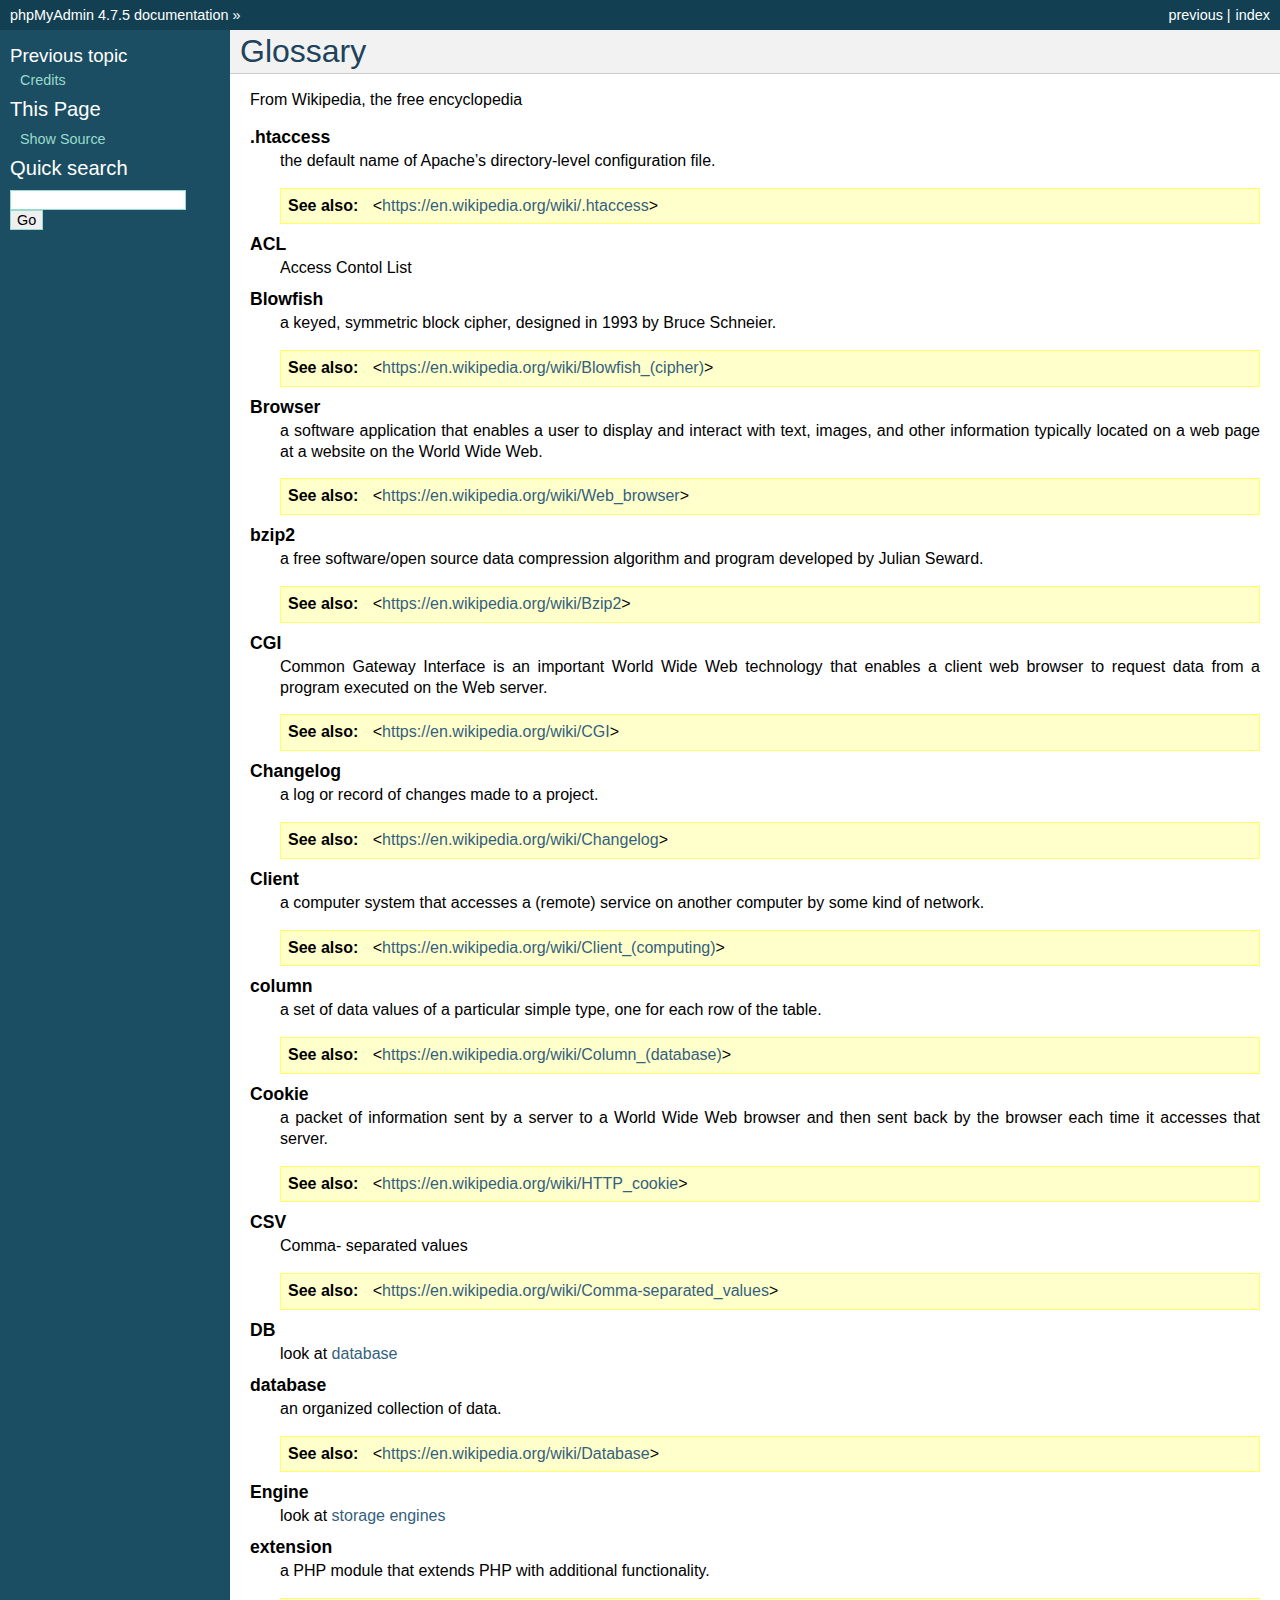
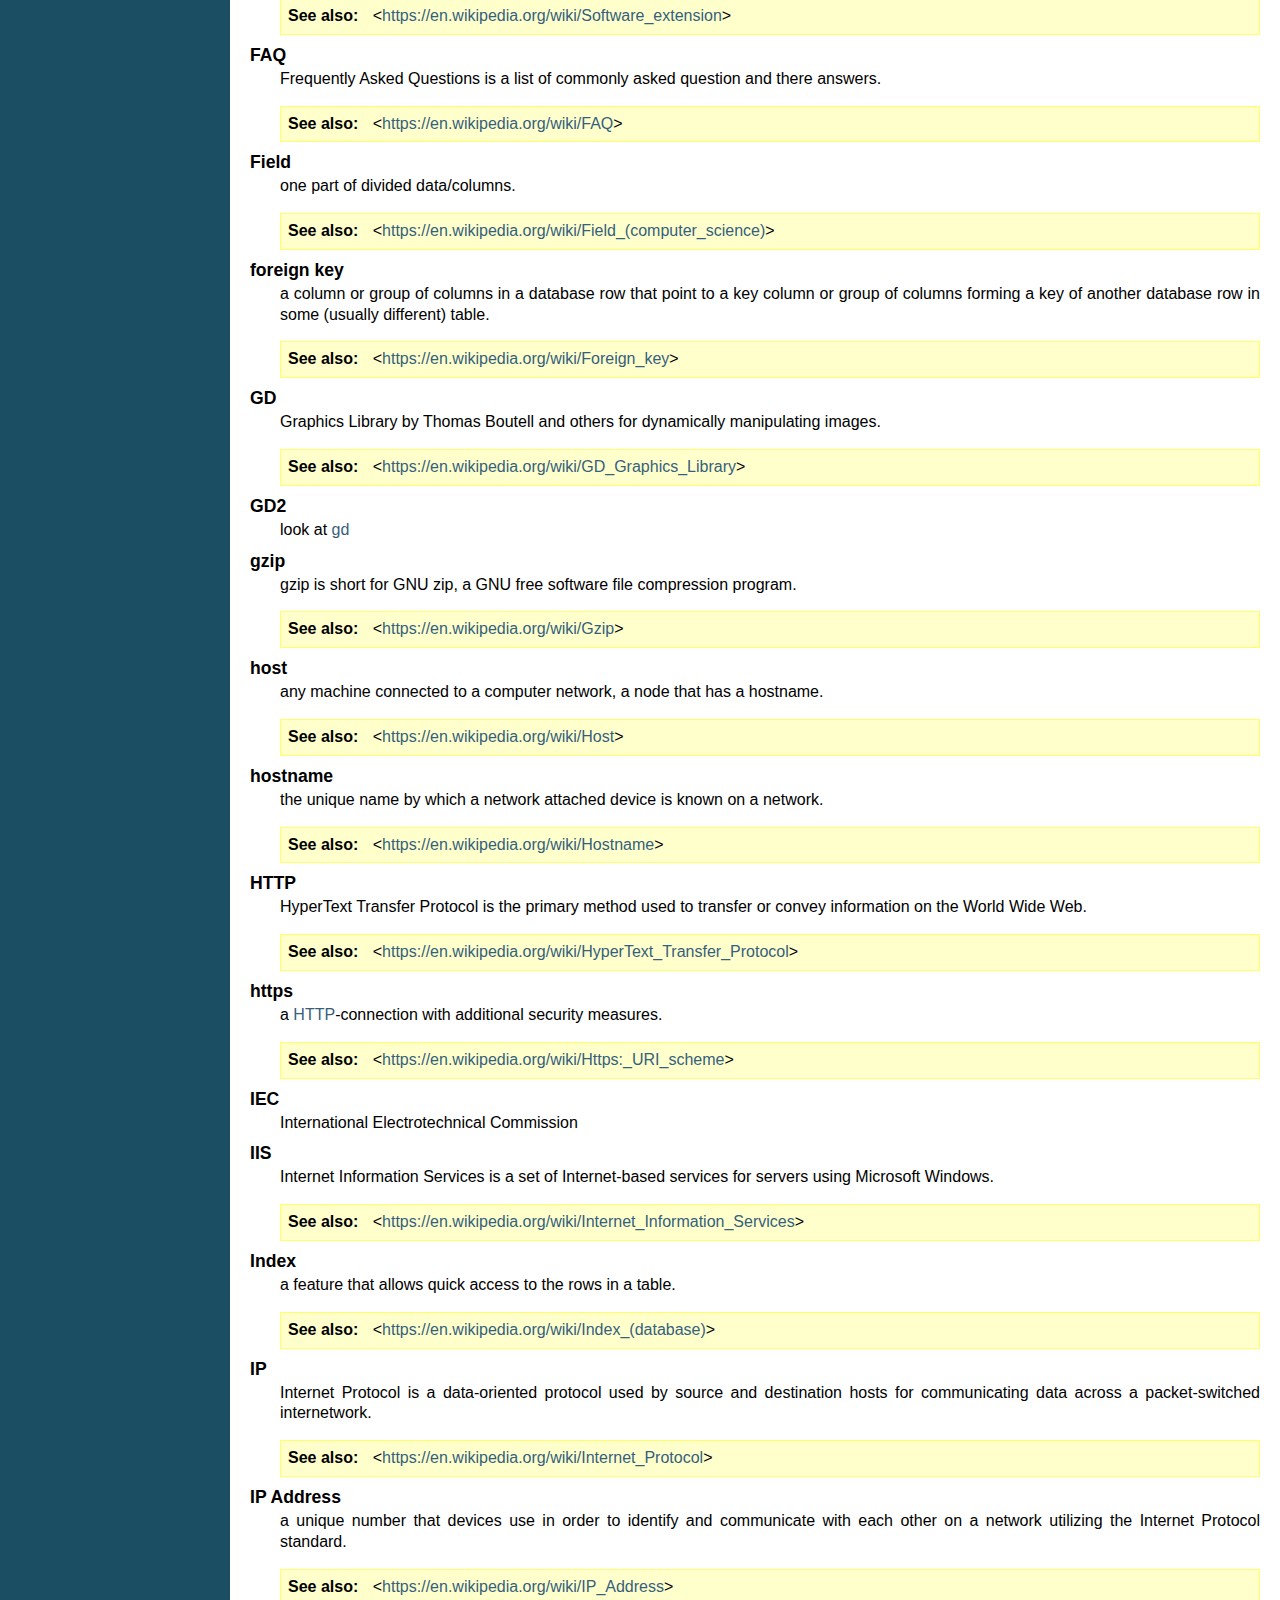
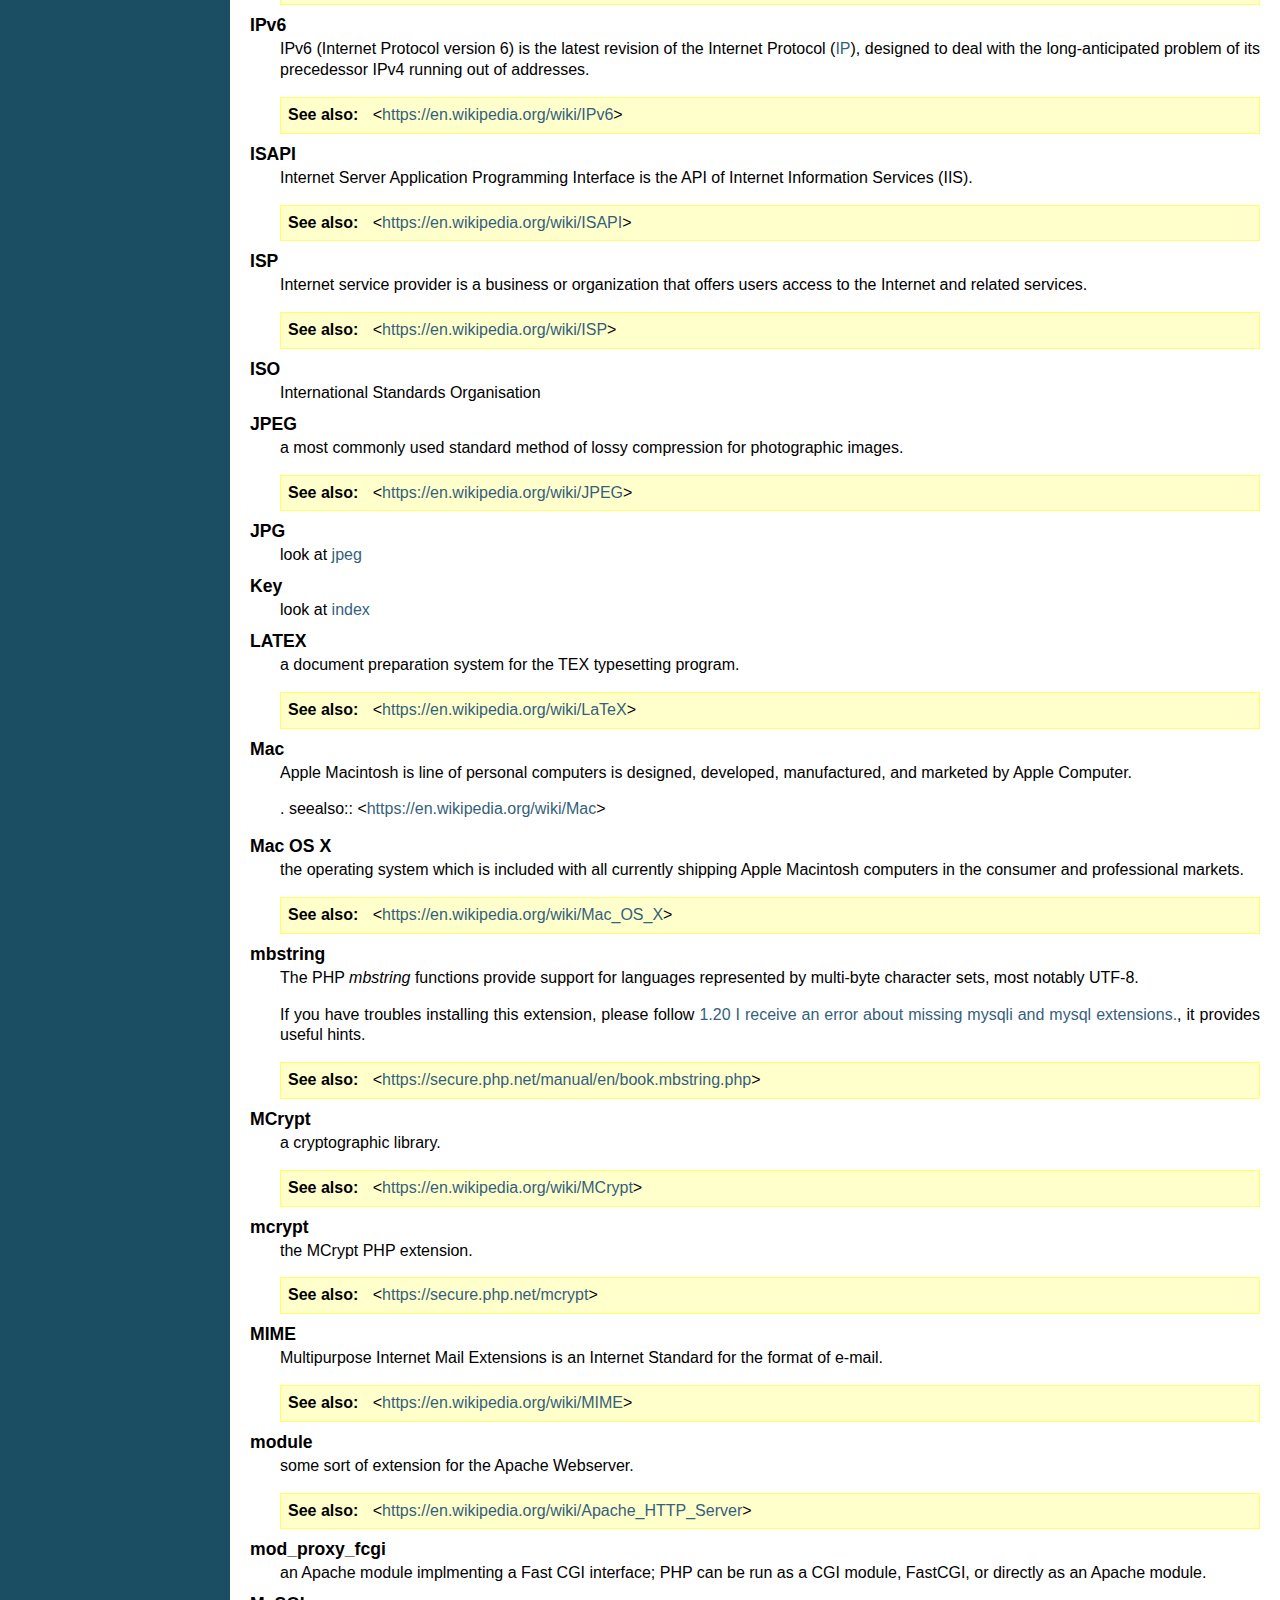
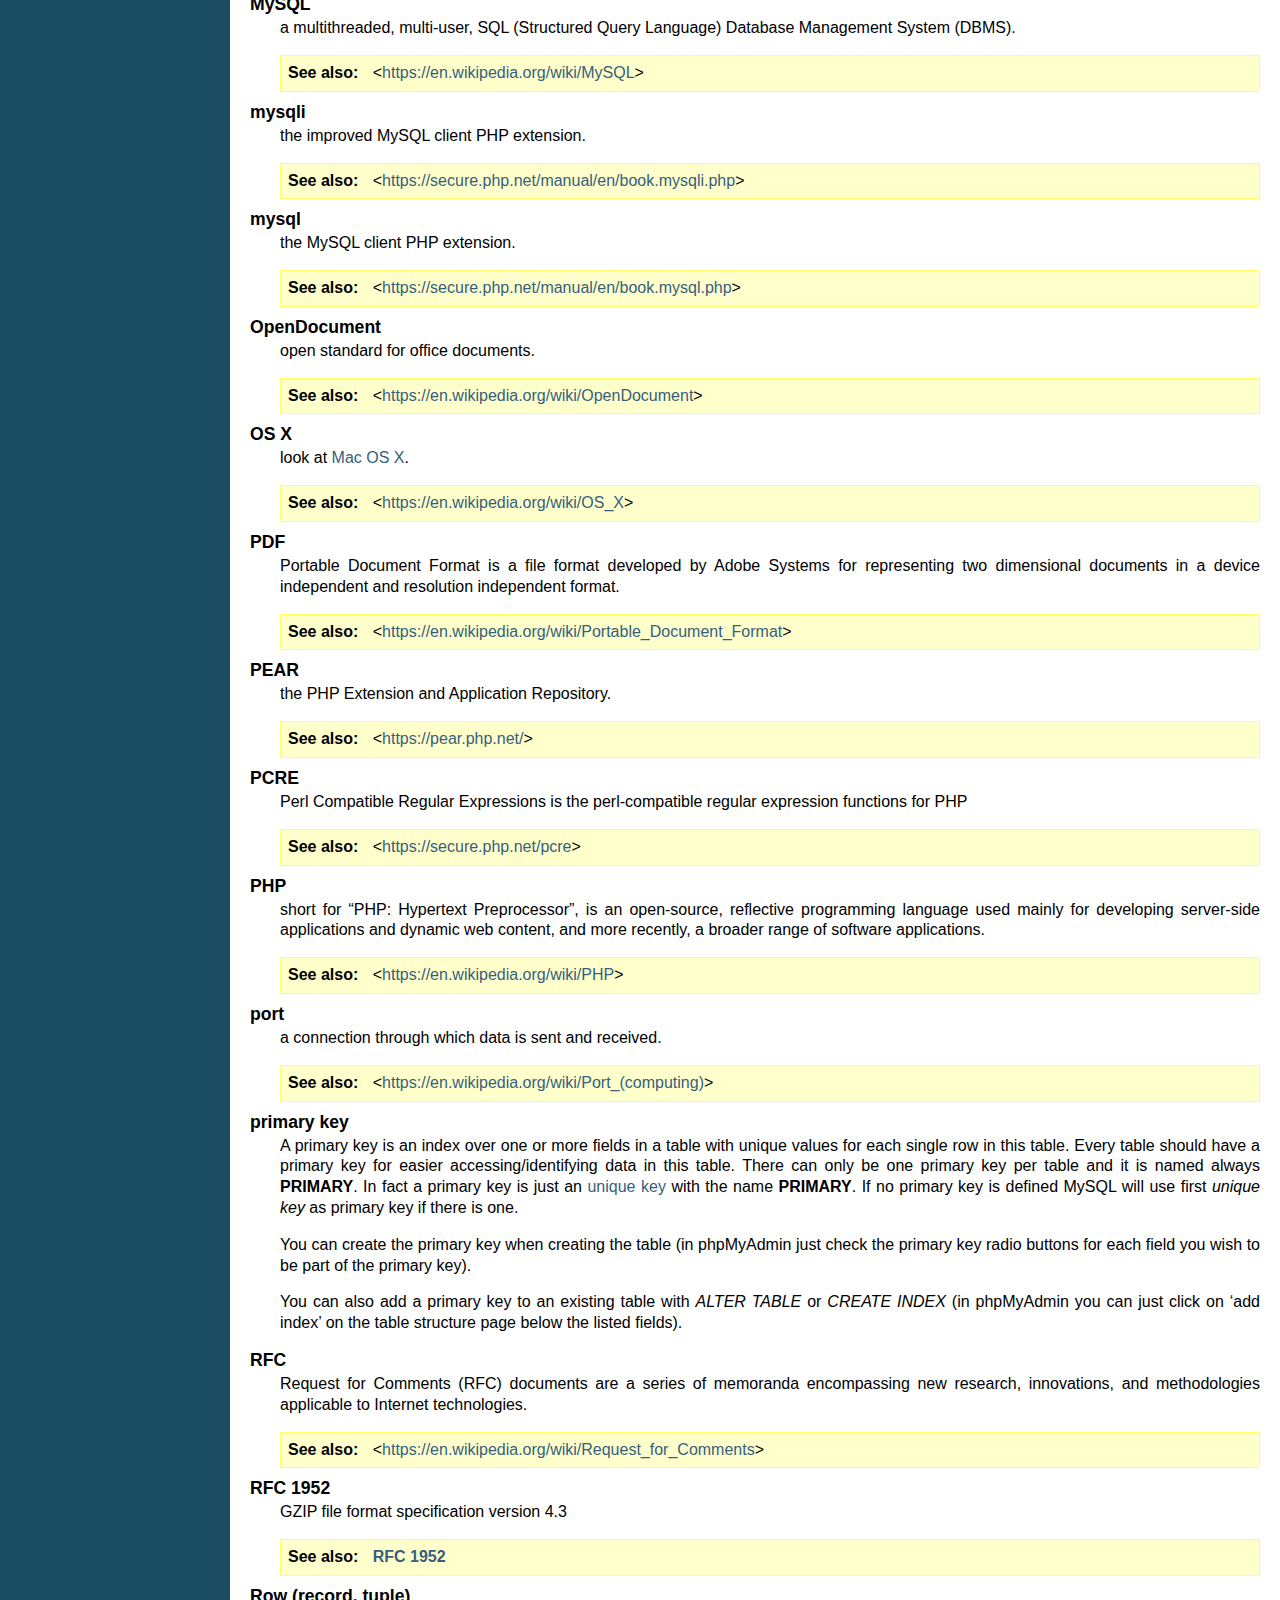
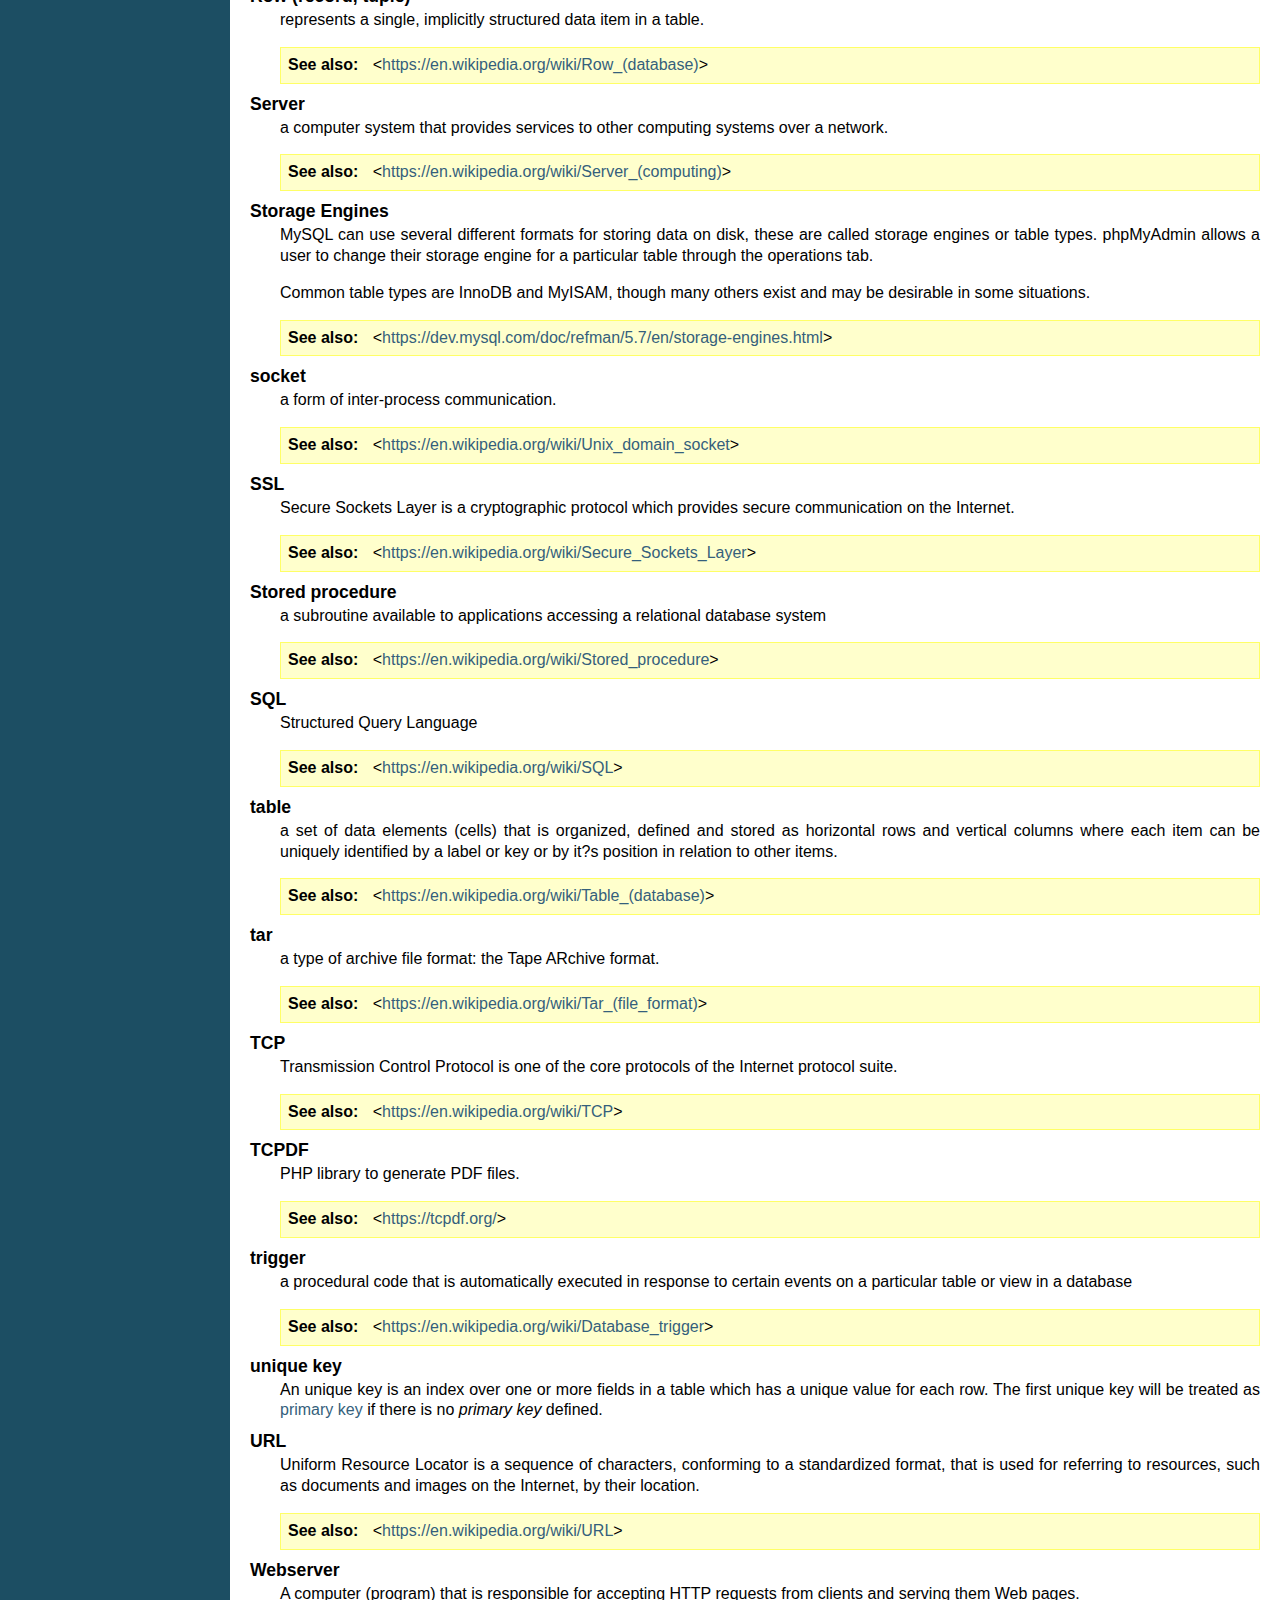
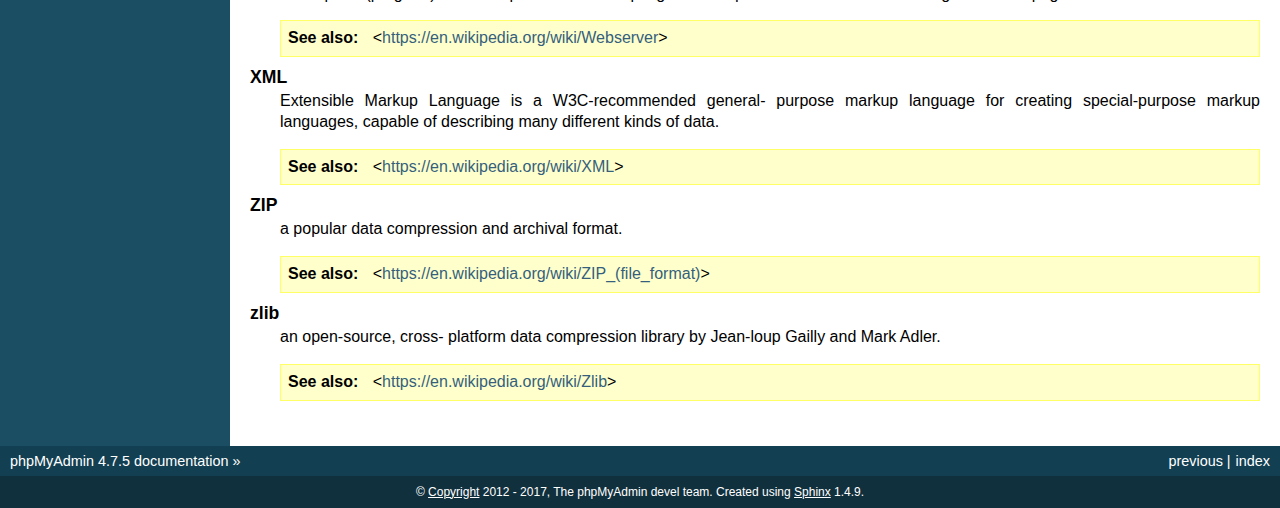
<file: html/phpMyAdmin-4.7.5-english/doc/html/glossary.html>
<!DOCTYPE html PUBLIC "-//W3C//DTD XHTML 1.0 Transitional//EN"
  "http://www.w3.org/TR/xhtml1/DTD/xhtml1-transitional.dtd">


<html xmlns="http://www.w3.org/1999/xhtml">
  <head>
    <meta http-equiv="Content-Type" content="text/html; charset=utf-8" />
    
    <title>Glossary &#8212; phpMyAdmin 4.7.5 documentation</title>
    
    <link rel="stylesheet" href="_static/classic.css" type="text/css" />
    <link rel="stylesheet" href="_static/pygments.css" type="text/css" />
    
    <script type="text/javascript">
      var DOCUMENTATION_OPTIONS = {
        URL_ROOT:    './',
        VERSION:     '4.7.5',
        COLLAPSE_INDEX: false,
        FILE_SUFFIX: '.html',
        HAS_SOURCE:  true
      };
    </script>
    <script type="text/javascript" src="_static/jquery.js"></script>
    <script type="text/javascript" src="_static/underscore.js"></script>
    <script type="text/javascript" src="_static/doctools.js"></script>
    <link rel="index" title="Index" href="genindex.html" />
    <link rel="search" title="Search" href="search.html" />
    <link rel="copyright" title="Copyright" href="copyright.html" />
    <link rel="top" title="phpMyAdmin 4.7.5 documentation" href="index.html" />
    <link rel="prev" title="Credits" href="credits.html" /> 
  </head>
  <body role="document">
    <div class="related" role="navigation" aria-label="related navigation">
      <h3>Navigation</h3>
      <ul>
        <li class="right" style="margin-right: 10px">
          <a href="genindex.html" title="General Index"
             accesskey="I">index</a></li>
        <li class="right" >
          <a href="credits.html" title="Credits"
             accesskey="P">previous</a> |</li>
        <li class="nav-item nav-item-0"><a href="index.html">phpMyAdmin 4.7.5 documentation</a> &#187;</li> 
      </ul>
    </div>  

    <div class="document">
      <div class="documentwrapper">
        <div class="bodywrapper">
          <div class="body" role="main">
            
  <div class="section" id="glossary">
<span id="id1"></span><h1>Glossary<a class="headerlink" href="#glossary" title="Permalink to this headline">¶</a></h1>
<p>From Wikipedia, the free encyclopedia</p>
<dl class="glossary docutils">
<dt id="term-htaccess">.htaccess</dt>
<dd><p class="first">the default name of Apache&#8217;s directory-level configuration file.</p>
<div class="last admonition seealso">
<p class="first admonition-title">See also</p>
<p class="last">&lt;<a class="reference external" href="https://en.wikipedia.org/wiki/.htaccess">https://en.wikipedia.org/wiki/.htaccess</a>&gt;</p>
</div>
</dd>
<dt id="term-acl">ACL</dt>
<dd>Access Contol List</dd>
<dt id="term-blowfish">Blowfish</dt>
<dd><p class="first">a keyed, symmetric block cipher, designed in 1993 by Bruce Schneier.</p>
<div class="last admonition seealso">
<p class="first admonition-title">See also</p>
<p class="last">&lt;<a class="reference external" href="https://en.wikipedia.org/wiki/Blowfish_(cipher)">https://en.wikipedia.org/wiki/Blowfish_(cipher)</a>&gt;</p>
</div>
</dd>
<dt id="term-browser">Browser</dt>
<dd><p class="first">a software application that enables a user to display and interact with text, images, and other information typically located on a web page at a website on the World Wide Web.</p>
<div class="last admonition seealso">
<p class="first admonition-title">See also</p>
<p class="last">&lt;<a class="reference external" href="https://en.wikipedia.org/wiki/Web_browser">https://en.wikipedia.org/wiki/Web_browser</a>&gt;</p>
</div>
</dd>
<dt id="term-bzip2">bzip2</dt>
<dd><p class="first">a free software/open source data compression algorithm and program developed by Julian Seward.</p>
<div class="last admonition seealso">
<p class="first admonition-title">See also</p>
<p class="last">&lt;<a class="reference external" href="https://en.wikipedia.org/wiki/Bzip2">https://en.wikipedia.org/wiki/Bzip2</a>&gt;</p>
</div>
</dd>
<dt id="term-cgi">CGI</dt>
<dd><p class="first">Common Gateway Interface is an important World Wide Web technology that
enables a client web browser to request data from a program executed on
the Web server.</p>
<div class="last admonition seealso">
<p class="first admonition-title">See also</p>
<p class="last">&lt;<a class="reference external" href="https://en.wikipedia.org/wiki/CGI">https://en.wikipedia.org/wiki/CGI</a>&gt;</p>
</div>
</dd>
<dt id="term-changelog">Changelog</dt>
<dd><p class="first">a log or record of changes made to a project.</p>
<div class="last admonition seealso">
<p class="first admonition-title">See also</p>
<p class="last">&lt;<a class="reference external" href="https://en.wikipedia.org/wiki/Changelog">https://en.wikipedia.org/wiki/Changelog</a>&gt;</p>
</div>
</dd>
<dt id="term-client">Client</dt>
<dd><p class="first">a computer system that accesses a (remote) service on another computer by some kind of network.</p>
<div class="last admonition seealso">
<p class="first admonition-title">See also</p>
<p class="last">&lt;<a class="reference external" href="https://en.wikipedia.org/wiki/Client_(computing)">https://en.wikipedia.org/wiki/Client_(computing)</a>&gt;</p>
</div>
</dd>
<dt id="term-column">column</dt>
<dd><p class="first">a set of data values of a particular simple type, one for each row of the table.</p>
<div class="last admonition seealso">
<p class="first admonition-title">See also</p>
<p class="last">&lt;<a class="reference external" href="https://en.wikipedia.org/wiki/Column_(database)">https://en.wikipedia.org/wiki/Column_(database)</a>&gt;</p>
</div>
</dd>
<dt id="term-cookie">Cookie</dt>
<dd><p class="first">a packet of information sent by a server to a World Wide Web browser and then sent back by the browser each time it accesses that server.</p>
<div class="last admonition seealso">
<p class="first admonition-title">See also</p>
<p class="last">&lt;<a class="reference external" href="https://en.wikipedia.org/wiki/HTTP_cookie">https://en.wikipedia.org/wiki/HTTP_cookie</a>&gt;</p>
</div>
</dd>
<dt id="term-csv">CSV</dt>
<dd><p class="first">Comma- separated values</p>
<div class="last admonition seealso">
<p class="first admonition-title">See also</p>
<p class="last">&lt;<a class="reference external" href="https://en.wikipedia.org/wiki/Comma-separated_values">https://en.wikipedia.org/wiki/Comma-separated_values</a>&gt;</p>
</div>
</dd>
<dt id="term-db">DB</dt>
<dd>look at <a class="reference internal" href="#term-database"><span class="xref std std-term">database</span></a></dd>
<dt id="term-database">database</dt>
<dd><p class="first">an organized collection of data.</p>
<div class="last admonition seealso">
<p class="first admonition-title">See also</p>
<p class="last">&lt;<a class="reference external" href="https://en.wikipedia.org/wiki/Database">https://en.wikipedia.org/wiki/Database</a>&gt;</p>
</div>
</dd>
<dt id="term-engine">Engine</dt>
<dd>look at <a class="reference internal" href="#term-storage-engines"><span class="xref std std-term">storage engines</span></a></dd>
<dt id="term-extension">extension</dt>
<dd><p class="first">a PHP module that extends PHP with additional functionality.</p>
<div class="last admonition seealso">
<p class="first admonition-title">See also</p>
<p class="last">&lt;<a class="reference external" href="https://en.wikipedia.org/wiki/Software_extension">https://en.wikipedia.org/wiki/Software_extension</a>&gt;</p>
</div>
</dd>
<dt id="term-faq">FAQ</dt>
<dd><p class="first">Frequently Asked Questions is a list of commonly asked question and there
answers.</p>
<div class="last admonition seealso">
<p class="first admonition-title">See also</p>
<p class="last">&lt;<a class="reference external" href="https://en.wikipedia.org/wiki/FAQ">https://en.wikipedia.org/wiki/FAQ</a>&gt;</p>
</div>
</dd>
<dt id="term-field">Field</dt>
<dd><p class="first">one part of divided data/columns.</p>
<div class="last admonition seealso">
<p class="first admonition-title">See also</p>
<p class="last">&lt;<a class="reference external" href="https://en.wikipedia.org/wiki/Field_(computer_science)">https://en.wikipedia.org/wiki/Field_(computer_science)</a>&gt;</p>
</div>
</dd>
<dt id="term-foreign-key">foreign key</dt>
<dd><p class="first">a column or group of columns in a database row that point to a key column
or group of columns forming a key of another database row in some
(usually different) table.</p>
<div class="last admonition seealso">
<p class="first admonition-title">See also</p>
<p class="last">&lt;<a class="reference external" href="https://en.wikipedia.org/wiki/Foreign_key">https://en.wikipedia.org/wiki/Foreign_key</a>&gt;</p>
</div>
</dd>
<dt id="term-gd">GD</dt>
<dd><p class="first">Graphics Library by Thomas Boutell and others for dynamically manipulating images.</p>
<div class="last admonition seealso">
<p class="first admonition-title">See also</p>
<p class="last">&lt;<a class="reference external" href="https://en.wikipedia.org/wiki/GD_Graphics_Library">https://en.wikipedia.org/wiki/GD_Graphics_Library</a>&gt;</p>
</div>
</dd>
<dt id="term-gd2">GD2</dt>
<dd>look at <a class="reference internal" href="#term-gd"><span class="xref std std-term">gd</span></a></dd>
<dt id="term-gzip">gzip</dt>
<dd><p class="first">gzip is short for GNU zip, a GNU free software file compression program.</p>
<div class="last admonition seealso">
<p class="first admonition-title">See also</p>
<p class="last">&lt;<a class="reference external" href="https://en.wikipedia.org/wiki/Gzip">https://en.wikipedia.org/wiki/Gzip</a>&gt;</p>
</div>
</dd>
<dt id="term-host">host</dt>
<dd><p class="first">any machine connected to a computer network, a node that has a hostname.</p>
<div class="last admonition seealso">
<p class="first admonition-title">See also</p>
<p class="last">&lt;<a class="reference external" href="https://en.wikipedia.org/wiki/Host">https://en.wikipedia.org/wiki/Host</a>&gt;</p>
</div>
</dd>
<dt id="term-hostname">hostname</dt>
<dd><p class="first">the unique name by which a network attached device is known on a network.</p>
<div class="last admonition seealso">
<p class="first admonition-title">See also</p>
<p class="last">&lt;<a class="reference external" href="https://en.wikipedia.org/wiki/Hostname">https://en.wikipedia.org/wiki/Hostname</a>&gt;</p>
</div>
</dd>
<dt id="term-http">HTTP</dt>
<dd><p class="first">HyperText Transfer Protocol is the primary method used to transfer or
convey information on the World Wide Web.</p>
<div class="last admonition seealso">
<p class="first admonition-title">See also</p>
<p class="last">&lt;<a class="reference external" href="https://en.wikipedia.org/wiki/HyperText_Transfer_Protocol">https://en.wikipedia.org/wiki/HyperText_Transfer_Protocol</a>&gt;</p>
</div>
</dd>
<dt id="term-https">https</dt>
<dd><p class="first">a <a class="reference internal" href="#term-http"><span class="xref std std-term">HTTP</span></a>-connection with additional security measures.</p>
<div class="last admonition seealso">
<p class="first admonition-title">See also</p>
<p class="last">&lt;<a class="reference external" href="https://en.wikipedia.org/wiki/Https:_URI_scheme">https://en.wikipedia.org/wiki/Https:_URI_scheme</a>&gt;</p>
</div>
</dd>
<dt id="term-iec">IEC</dt>
<dd>International Electrotechnical Commission</dd>
<dt id="term-iis">IIS</dt>
<dd><p class="first">Internet Information Services is a set of Internet-based services for
servers using Microsoft Windows.</p>
<div class="last admonition seealso">
<p class="first admonition-title">See also</p>
<p class="last">&lt;<a class="reference external" href="https://en.wikipedia.org/wiki/Internet_Information_Services">https://en.wikipedia.org/wiki/Internet_Information_Services</a>&gt;</p>
</div>
</dd>
<dt id="term-index">Index</dt>
<dd><p class="first">a feature that allows quick access to the rows in a table.</p>
<div class="last admonition seealso">
<p class="first admonition-title">See also</p>
<p class="last">&lt;<a class="reference external" href="https://en.wikipedia.org/wiki/Index_(database)">https://en.wikipedia.org/wiki/Index_(database)</a>&gt;</p>
</div>
</dd>
<dt id="term-ip">IP</dt>
<dd><p class="first">Internet Protocol is a data-oriented protocol used by source and
destination hosts for communicating data across a packet-switched
internetwork.</p>
<div class="last admonition seealso">
<p class="first admonition-title">See also</p>
<p class="last">&lt;<a class="reference external" href="https://en.wikipedia.org/wiki/Internet_Protocol">https://en.wikipedia.org/wiki/Internet_Protocol</a>&gt;</p>
</div>
</dd>
<dt id="term-ip-address">IP Address</dt>
<dd><p class="first">a unique number that devices use in order to identify and communicate with each other on a network utilizing the Internet Protocol standard.</p>
<div class="last admonition seealso">
<p class="first admonition-title">See also</p>
<p class="last">&lt;<a class="reference external" href="https://en.wikipedia.org/wiki/IP_Address">https://en.wikipedia.org/wiki/IP_Address</a>&gt;</p>
</div>
</dd>
<dt id="term-ipv6">IPv6</dt>
<dd><p class="first">IPv6 (Internet Protocol version 6) is the latest revision of the
Internet Protocol (<a class="reference internal" href="#term-ip"><span class="xref std std-term">IP</span></a>), designed to deal with the
long-anticipated problem of its precedessor IPv4 running out of addresses.</p>
<div class="last admonition seealso">
<p class="first admonition-title">See also</p>
<p class="last">&lt;<a class="reference external" href="https://en.wikipedia.org/wiki/IPv6">https://en.wikipedia.org/wiki/IPv6</a>&gt;</p>
</div>
</dd>
<dt id="term-isapi">ISAPI</dt>
<dd><p class="first">Internet Server Application Programming Interface is the API of Internet Information Services (IIS).</p>
<div class="last admonition seealso">
<p class="first admonition-title">See also</p>
<p class="last">&lt;<a class="reference external" href="https://en.wikipedia.org/wiki/ISAPI">https://en.wikipedia.org/wiki/ISAPI</a>&gt;</p>
</div>
</dd>
<dt id="term-isp">ISP</dt>
<dd><p class="first">Internet service provider is a business or organization that offers users
access to the Internet and related services.</p>
<div class="last admonition seealso">
<p class="first admonition-title">See also</p>
<p class="last">&lt;<a class="reference external" href="https://en.wikipedia.org/wiki/ISP">https://en.wikipedia.org/wiki/ISP</a>&gt;</p>
</div>
</dd>
<dt id="term-iso">ISO</dt>
<dd>International Standards Organisation</dd>
<dt id="term-jpeg">JPEG</dt>
<dd><p class="first">a most commonly used standard method of lossy compression for photographic images.</p>
<div class="last admonition seealso">
<p class="first admonition-title">See also</p>
<p class="last">&lt;<a class="reference external" href="https://en.wikipedia.org/wiki/JPEG">https://en.wikipedia.org/wiki/JPEG</a>&gt;</p>
</div>
</dd>
<dt id="term-jpg">JPG</dt>
<dd>look at <a class="reference internal" href="#term-jpeg"><span class="xref std std-term">jpeg</span></a></dd>
<dt id="term-key">Key</dt>
<dd>look at <a class="reference internal" href="#term-index"><span class="xref std std-term">index</span></a></dd>
<dt id="term-latex">LATEX</dt>
<dd><p class="first">a document preparation system for the TEX typesetting program.</p>
<div class="last admonition seealso">
<p class="first admonition-title">See also</p>
<p class="last">&lt;<a class="reference external" href="https://en.wikipedia.org/wiki/LaTeX">https://en.wikipedia.org/wiki/LaTeX</a>&gt;</p>
</div>
</dd>
<dt id="term-mac">Mac</dt>
<dd><p class="first">Apple Macintosh is line of personal computers is designed, developed, manufactured, and marketed by Apple Computer.</p>
<p class="last">. seealso:: &lt;<a class="reference external" href="https://en.wikipedia.org/wiki/Mac">https://en.wikipedia.org/wiki/Mac</a>&gt;</p>
</dd>
<dt id="term-mac-os-x">Mac OS X</dt>
<dd><p class="first">the operating system which is included with all currently shipping Apple Macintosh computers in the consumer and professional markets.</p>
<div class="last admonition seealso">
<p class="first admonition-title">See also</p>
<p class="last">&lt;<a class="reference external" href="https://en.wikipedia.org/wiki/Mac_OS_X">https://en.wikipedia.org/wiki/Mac_OS_X</a>&gt;</p>
</div>
</dd>
<dt id="term-mbstring">mbstring</dt>
<dd><p class="first">The PHP <cite>mbstring</cite> functions provide support for languages represented by multi-byte character sets, most notably UTF-8.</p>
<p>If you have troubles installing this extension, please follow <a class="reference internal" href="faq.html#faqmysql"><span class="std std-ref">1.20 I receive an error about missing mysqli and mysql extensions.</span></a>, it provides useful hints.</p>
<div class="last admonition seealso">
<p class="first admonition-title">See also</p>
<p class="last">&lt;<a class="reference external" href="https://secure.php.net/manual/en/book.mbstring.php">https://secure.php.net/manual/en/book.mbstring.php</a>&gt;</p>
</div>
</dd>
<dt id="term-mcrypt">MCrypt</dt>
<dd><p class="first">a cryptographic library.</p>
<div class="last admonition seealso">
<p class="first admonition-title">See also</p>
<p class="last">&lt;<a class="reference external" href="https://en.wikipedia.org/wiki/MCrypt">https://en.wikipedia.org/wiki/MCrypt</a>&gt;</p>
</div>
</dd>
<dt id="term-42">mcrypt</dt>
<dd><p class="first">the MCrypt PHP extension.</p>
<div class="last admonition seealso">
<p class="first admonition-title">See also</p>
<p class="last">&lt;<a class="reference external" href="https://secure.php.net/mcrypt">https://secure.php.net/mcrypt</a>&gt;</p>
</div>
</dd>
<dt id="term-mime">MIME</dt>
<dd><p class="first">Multipurpose Internet Mail Extensions is
an Internet Standard for the format of e-mail.</p>
<div class="last admonition seealso">
<p class="first admonition-title">See also</p>
<p class="last">&lt;<a class="reference external" href="https://en.wikipedia.org/wiki/MIME">https://en.wikipedia.org/wiki/MIME</a>&gt;</p>
</div>
</dd>
<dt id="term-module">module</dt>
<dd><p class="first">some sort of extension for the Apache Webserver.</p>
<div class="last admonition seealso">
<p class="first admonition-title">See also</p>
<p class="last">&lt;<a class="reference external" href="https://en.wikipedia.org/wiki/Apache_HTTP_Server">https://en.wikipedia.org/wiki/Apache_HTTP_Server</a>&gt;</p>
</div>
</dd>
<dt id="term-mod-proxy-fcgi">mod_proxy_fcgi</dt>
<dd>an Apache module implmenting a Fast CGI interface; PHP can be run as a CGI module, FastCGI, or
directly as an Apache module.</dd>
<dt id="term-mysql">MySQL</dt>
<dd><p class="first">a multithreaded, multi-user, SQL (Structured Query Language) Database Management System (DBMS).</p>
<div class="last admonition seealso">
<p class="first admonition-title">See also</p>
<p class="last">&lt;<a class="reference external" href="https://en.wikipedia.org/wiki/MySQL">https://en.wikipedia.org/wiki/MySQL</a>&gt;</p>
</div>
</dd>
<dt id="term-mysqli">mysqli</dt>
<dd><p class="first">the improved MySQL client PHP extension.</p>
<div class="last admonition seealso">
<p class="first admonition-title">See also</p>
<p class="last">&lt;<a class="reference external" href="https://secure.php.net/manual/en/book.mysqli.php">https://secure.php.net/manual/en/book.mysqli.php</a>&gt;</p>
</div>
</dd>
<dt id="term-48">mysql</dt>
<dd><p class="first">the MySQL client PHP extension.</p>
<div class="last admonition seealso">
<p class="first admonition-title">See also</p>
<p class="last">&lt;<a class="reference external" href="https://secure.php.net/manual/en/book.mysql.php">https://secure.php.net/manual/en/book.mysql.php</a>&gt;</p>
</div>
</dd>
<dt id="term-opendocument">OpenDocument</dt>
<dd><p class="first">open standard for office documents.</p>
<div class="last admonition seealso">
<p class="first admonition-title">See also</p>
<p class="last">&lt;<a class="reference external" href="https://en.wikipedia.org/wiki/OpenDocument">https://en.wikipedia.org/wiki/OpenDocument</a>&gt;</p>
</div>
</dd>
<dt id="term-os-x">OS X</dt>
<dd><p class="first">look at <a class="reference internal" href="#term-mac-os-x"><span class="xref std std-term">Mac OS X</span></a>.</p>
<div class="last admonition seealso">
<p class="first admonition-title">See also</p>
<p class="last">&lt;<a class="reference external" href="https://en.wikipedia.org/wiki/OS_X">https://en.wikipedia.org/wiki/OS_X</a>&gt;</p>
</div>
</dd>
<dt id="term-pdf">PDF</dt>
<dd><p class="first">Portable Document Format is a file format developed by Adobe Systems for
representing two dimensional documents in a device independent and
resolution independent format.</p>
<div class="last admonition seealso">
<p class="first admonition-title">See also</p>
<p class="last">&lt;<a class="reference external" href="https://en.wikipedia.org/wiki/Portable_Document_Format">https://en.wikipedia.org/wiki/Portable_Document_Format</a>&gt;</p>
</div>
</dd>
<dt id="term-pear">PEAR</dt>
<dd><p class="first">the PHP Extension and Application Repository.</p>
<div class="last admonition seealso">
<p class="first admonition-title">See also</p>
<p class="last">&lt;<a class="reference external" href="https://pear.php.net/">https://pear.php.net/</a>&gt;</p>
</div>
</dd>
<dt id="term-pcre">PCRE</dt>
<dd><p class="first">Perl Compatible Regular Expressions is the perl-compatible regular
expression functions for PHP</p>
<div class="last admonition seealso">
<p class="first admonition-title">See also</p>
<p class="last">&lt;<a class="reference external" href="https://secure.php.net/pcre">https://secure.php.net/pcre</a>&gt;</p>
</div>
</dd>
<dt id="term-php">PHP</dt>
<dd><p class="first">short for &#8220;PHP: Hypertext Preprocessor&#8221;, is an open-source, reflective
programming language used mainly for developing server-side applications
and dynamic web content, and more recently, a broader range of software
applications.</p>
<div class="last admonition seealso">
<p class="first admonition-title">See also</p>
<p class="last">&lt;<a class="reference external" href="https://en.wikipedia.org/wiki/PHP">https://en.wikipedia.org/wiki/PHP</a>&gt;</p>
</div>
</dd>
<dt id="term-port">port</dt>
<dd><p class="first">a connection through which data is sent and received.</p>
<div class="last admonition seealso">
<p class="first admonition-title">See also</p>
<p class="last">&lt;<a class="reference external" href="https://en.wikipedia.org/wiki/Port_(computing)">https://en.wikipedia.org/wiki/Port_(computing)</a>&gt;</p>
</div>
</dd>
<dt id="term-primary-key">primary key</dt>
<dd><p class="first">A primary key is an index over one or more fields in a table with
unique values for each single row in this table. Every table should have
a primary key for easier accessing/identifying data in this table.  There
can only be one primary key per table and it is named always <strong>PRIMARY</strong>.
In fact a primary key is just an <a class="reference internal" href="#term-unique-key"><span class="xref std std-term">unique key</span></a> with the name
<strong>PRIMARY</strong>.  If no primary key is defined MySQL will use first <em>unique
key</em> as primary key if there is one.</p>
<p>You can create the primary key when creating the table (in phpMyAdmin
just check the primary key radio buttons for each field you wish to be
part of the primary key).</p>
<p class="last">You can also add a primary key to an existing table with <cite>ALTER</cite> <cite>TABLE</cite>
or <cite>CREATE</cite> <cite>INDEX</cite> (in phpMyAdmin you can just click on &#8216;add index&#8217; on
the table structure page below the listed fields).</p>
</dd>
<dt id="term-rfc">RFC</dt>
<dd><p class="first">Request for Comments (RFC) documents are a series of memoranda
encompassing new research, innovations, and methodologies applicable to
Internet technologies.</p>
<div class="last admonition seealso">
<p class="first admonition-title">See also</p>
<p class="last">&lt;<a class="reference external" href="https://en.wikipedia.org/wiki/Request_for_Comments">https://en.wikipedia.org/wiki/Request_for_Comments</a>&gt;</p>
</div>
</dd>
<dt id="term-rfc-1952">RFC 1952</dt>
<dd><p class="first">GZIP file format specification version 4.3</p>
<div class="last admonition seealso">
<p class="first admonition-title">See also</p>
<p class="last"><span class="target" id="index-0"></span><a class="rfc reference external" href="https://tools.ietf.org/html/rfc1952.html"><strong>RFC 1952</strong></a></p>
</div>
</dd>
<dt id="term-row-record-tuple">Row (record, tuple)</dt>
<dd><p class="first">represents a single, implicitly structured data item in a table.</p>
<div class="last admonition seealso">
<p class="first admonition-title">See also</p>
<p class="last">&lt;<a class="reference external" href="https://en.wikipedia.org/wiki/Row_(database)">https://en.wikipedia.org/wiki/Row_(database)</a>&gt;</p>
</div>
</dd>
<dt id="term-server">Server</dt>
<dd><p class="first">a computer system that provides services to other computing systems over a network.</p>
<div class="last admonition seealso">
<p class="first admonition-title">See also</p>
<p class="last">&lt;<a class="reference external" href="https://en.wikipedia.org/wiki/Server_(computing)">https://en.wikipedia.org/wiki/Server_(computing)</a>&gt;</p>
</div>
</dd>
<dt id="term-storage-engines">Storage Engines</dt>
<dd><p class="first">MySQL can use several different formats for storing data on disk, these
are called storage engines or table types. phpMyAdmin allows a user to
change their storage engine for a particular table through the operations
tab.</p>
<p>Common table types are InnoDB and MyISAM, though many others exist and
may be desirable in some situations.</p>
<div class="last admonition seealso">
<p class="first admonition-title">See also</p>
<p class="last">&lt;<a class="reference external" href="https://dev.mysql.com/doc/refman/5.7/en/storage-engines.html">https://dev.mysql.com/doc/refman/5.7/en/storage-engines.html</a>&gt;</p>
</div>
</dd>
<dt id="term-socket">socket</dt>
<dd><p class="first">a form of inter-process communication.</p>
<div class="last admonition seealso">
<p class="first admonition-title">See also</p>
<p class="last">&lt;<a class="reference external" href="https://en.wikipedia.org/wiki/Unix_domain_socket">https://en.wikipedia.org/wiki/Unix_domain_socket</a>&gt;</p>
</div>
</dd>
<dt id="term-ssl">SSL</dt>
<dd><p class="first">Secure Sockets Layer is a cryptographic protocol which provides secure
communication on the Internet.</p>
<div class="last admonition seealso">
<p class="first admonition-title">See also</p>
<p class="last">&lt;<a class="reference external" href="https://en.wikipedia.org/wiki/Secure_Sockets_Layer">https://en.wikipedia.org/wiki/Secure_Sockets_Layer</a>&gt;</p>
</div>
</dd>
<dt id="term-stored-procedure">Stored procedure</dt>
<dd><p class="first">a subroutine available to applications accessing a relational database system</p>
<div class="last admonition seealso">
<p class="first admonition-title">See also</p>
<p class="last">&lt;<a class="reference external" href="https://en.wikipedia.org/wiki/Stored_procedure">https://en.wikipedia.org/wiki/Stored_procedure</a>&gt;</p>
</div>
</dd>
<dt id="term-sql">SQL</dt>
<dd><p class="first">Structured Query Language</p>
<div class="last admonition seealso">
<p class="first admonition-title">See also</p>
<p class="last">&lt;<a class="reference external" href="https://en.wikipedia.org/wiki/SQL">https://en.wikipedia.org/wiki/SQL</a>&gt;</p>
</div>
</dd>
<dt id="term-table">table</dt>
<dd><p class="first">a set of data elements (cells) that is organized, defined and stored as
horizontal rows and vertical columns where each item can be uniquely
identified by a label or key or by it?s position in relation to other
items.</p>
<div class="last admonition seealso">
<p class="first admonition-title">See also</p>
<p class="last">&lt;<a class="reference external" href="https://en.wikipedia.org/wiki/Table_(database)">https://en.wikipedia.org/wiki/Table_(database)</a>&gt;</p>
</div>
</dd>
<dt id="term-tar">tar</dt>
<dd><p class="first">a type of archive file format: the Tape ARchive format.</p>
<div class="last admonition seealso">
<p class="first admonition-title">See also</p>
<p class="last">&lt;<a class="reference external" href="https://en.wikipedia.org/wiki/Tar_(file_format)">https://en.wikipedia.org/wiki/Tar_(file_format)</a>&gt;</p>
</div>
</dd>
<dt id="term-tcp">TCP</dt>
<dd><p class="first">Transmission Control Protocol is one of the core protocols of the
Internet protocol suite.</p>
<div class="last admonition seealso">
<p class="first admonition-title">See also</p>
<p class="last">&lt;<a class="reference external" href="https://en.wikipedia.org/wiki/TCP">https://en.wikipedia.org/wiki/TCP</a>&gt;</p>
</div>
</dd>
<dt id="term-tcpdf">TCPDF</dt>
<dd><p class="first">PHP library to generate PDF files.</p>
<div class="last admonition seealso">
<p class="first admonition-title">See also</p>
<p class="last">&lt;<a class="reference external" href="https://tcpdf.org/">https://tcpdf.org/</a>&gt;</p>
</div>
</dd>
<dt id="term-trigger">trigger</dt>
<dd><p class="first">a procedural code that is automatically executed in response to certain events on a particular table or view in a database</p>
<div class="last admonition seealso">
<p class="first admonition-title">See also</p>
<p class="last">&lt;<a class="reference external" href="https://en.wikipedia.org/wiki/Database_trigger">https://en.wikipedia.org/wiki/Database_trigger</a>&gt;</p>
</div>
</dd>
<dt id="term-unique-key">unique key</dt>
<dd>An unique key is an index over one or more fields in a table which has a
unique value for each row.  The first unique key will be treated as
<a class="reference internal" href="#term-primary-key"><span class="xref std std-term">primary key</span></a> if there is no <em>primary key</em> defined.</dd>
<dt id="term-url">URL</dt>
<dd><p class="first">Uniform Resource Locator is a sequence of characters, conforming to a
standardized format, that is used for referring to resources, such as
documents and images on the Internet, by their location.</p>
<div class="last admonition seealso">
<p class="first admonition-title">See also</p>
<p class="last">&lt;<a class="reference external" href="https://en.wikipedia.org/wiki/URL">https://en.wikipedia.org/wiki/URL</a>&gt;</p>
</div>
</dd>
<dt id="term-webserver">Webserver</dt>
<dd><p class="first">A computer (program) that is responsible for accepting HTTP requests from clients and serving them Web pages.</p>
<div class="last admonition seealso">
<p class="first admonition-title">See also</p>
<p class="last">&lt;<a class="reference external" href="https://en.wikipedia.org/wiki/Webserver">https://en.wikipedia.org/wiki/Webserver</a>&gt;</p>
</div>
</dd>
<dt id="term-xml">XML</dt>
<dd><p class="first">Extensible Markup Language is a W3C-recommended general- purpose markup
language for creating special-purpose markup languages, capable of
describing many different kinds of data.</p>
<div class="last admonition seealso">
<p class="first admonition-title">See also</p>
<p class="last">&lt;<a class="reference external" href="https://en.wikipedia.org/wiki/XML">https://en.wikipedia.org/wiki/XML</a>&gt;</p>
</div>
</dd>
<dt id="term-zip">ZIP</dt>
<dd><p class="first">a popular data compression and archival format.</p>
<div class="last admonition seealso">
<p class="first admonition-title">See also</p>
<p class="last">&lt;<a class="reference external" href="https://en.wikipedia.org/wiki/ZIP_(file_format)">https://en.wikipedia.org/wiki/ZIP_(file_format)</a>&gt;</p>
</div>
</dd>
<dt id="term-zlib">zlib</dt>
<dd><p class="first">an open-source, cross- platform data compression library by Jean-loup Gailly and Mark Adler.</p>
<div class="last admonition seealso">
<p class="first admonition-title">See also</p>
<p class="last">&lt;<a class="reference external" href="https://en.wikipedia.org/wiki/Zlib">https://en.wikipedia.org/wiki/Zlib</a>&gt;</p>
</div>
</dd>
</dl>
</div>


          </div>
        </div>
      </div>
      <div class="sphinxsidebar" role="navigation" aria-label="main navigation">
        <div class="sphinxsidebarwrapper">
  <h4>Previous topic</h4>
  <p class="topless"><a href="credits.html"
                        title="previous chapter">Credits</a></p>
  <div role="note" aria-label="source link">
    <h3>This Page</h3>
    <ul class="this-page-menu">
      <li><a href="_sources/glossary.txt"
            rel="nofollow">Show Source</a></li>
    </ul>
   </div>
<div id="searchbox" style="display: none" role="search">
  <h3>Quick search</h3>
    <form class="search" action="search.html" method="get">
      <div><input type="text" name="q" /></div>
      <div><input type="submit" value="Go" /></div>
      <input type="hidden" name="check_keywords" value="yes" />
      <input type="hidden" name="area" value="default" />
    </form>
</div>
<script type="text/javascript">$('#searchbox').show(0);</script>
        </div>
      </div>
      <div class="clearer"></div>
    </div>
    <div class="related" role="navigation" aria-label="related navigation">
      <h3>Navigation</h3>
      <ul>
        <li class="right" style="margin-right: 10px">
          <a href="genindex.html" title="General Index"
             >index</a></li>
        <li class="right" >
          <a href="credits.html" title="Credits"
             >previous</a> |</li>
        <li class="nav-item nav-item-0"><a href="index.html">phpMyAdmin 4.7.5 documentation</a> &#187;</li> 
      </ul>
    </div>
    <div class="footer" role="contentinfo">
        &#169; <a href="copyright.html">Copyright</a> 2012 - 2017, The phpMyAdmin devel team.
      Created using <a href="http://sphinx-doc.org/">Sphinx</a> 1.4.9.
    </div>
  </body>
</html>
</file>
<file: html/assets/bootstrap-material-design-font/css/material.css>
@font-face {
  font-family: 'Material-Design-Icons';
  src: url('../fonts/Material-Design-Icons.eot?3ocs8m');
  src: url('../fonts/Material-Design-Icons.eot?#iefix3ocs8m') format('embedded-opentype'), url('../fonts/Material-Design-Icons.woff?3ocs8m') format('woff'), url('../fonts/Material-Design-Icons.ttf?3ocs8m') format('truetype'), url('../fonts/Material-Design-Icons.svg?3ocs8m#Material-Design-Icons') format('svg');
  font-weight: normal;
  font-style: normal;
}
[class^="mdi-"],
[class*="mdi-"] {
  speak: none;
  display: inline-block;
  font-style: normal;
  font-variant:normal;
  font-weight:normal;
  /*font-size:24px;*/
  line-height:1;
  font-family:'Material-Design-Icons' !important;
  text-rendering: auto;
  
  -webkit-font-smoothing: antialiased;
  -moz-osx-font-smoothing: grayscale;
  -webkit-transform: translate(0, 0);
      -ms-transform: translate(0, 0);
          transform: translate(0, 0);
}
[class^="mdi-"]:before,
[class*="mdi-"]:before {
  display: inline-block;
  speak: none;
  text-decoration: inherit;
}
[class^="mdi-"].pull-left,
[class*="mdi-"].pull-left {
  margin-right: .3em;
}
[class^="mdi-"].pull-right,
[class*="mdi-"].pull-right {
  margin-left: .3em;
}
[class^="mdi-"].mdi-lg:before,
[class*="mdi-"].mdi-lg:before,
[class^="mdi-"].mdi-lg:after,
[class*="mdi-"].mdi-lg:after {
  font-size: 1.33333333em;
  line-height: 0.75em;
  vertical-align: -15%;
}
[class^="mdi-"].mdi-2x:before,
[class*="mdi-"].mdi-2x:before,
[class^="mdi-"].mdi-2x:after,
[class*="mdi-"].mdi-2x:after {
  font-size: 2em;
}
[class^="mdi-"].mdi-3x:before,
[class*="mdi-"].mdi-3x:before,
[class^="mdi-"].mdi-3x:after,
[class*="mdi-"].mdi-3x:after {
  font-size: 3em;
}
[class^="mdi-"].mdi-4x:before,
[class*="mdi-"].mdi-4x:before,
[class^="mdi-"].mdi-4x:after,
[class*="mdi-"].mdi-4x:after {
  font-size: 4em;
}
[class^="mdi-"].mdi-5x:before,
[class*="mdi-"].mdi-5x:before,
[class^="mdi-"].mdi-5x:after,
[class*="mdi-"].mdi-5x:after {
  font-size: 5em;
}
[class^="mdi-device-signal-cellular-"]:after,
[class^="mdi-device-battery-"]:after,
[class^="mdi-device-battery-charging-"]:after,
[class^="mdi-device-signal-cellular-connected-no-internet-"]:after,
[class^="mdi-device-signal-wifi-"]:after,
[class^="mdi-device-signal-wifi-statusbar-not-connected"]:after,
.mdi-device-network-wifi:after {
  opacity: .3;
  position: absolute;
  left: 0;
  top: 0;
  z-index: 1;
  display: inline-block;
  speak: none;
  text-decoration: inherit;
}
[class^="mdi-device-signal-cellular-"]:after {
  content: "\e758";
}
[class^="mdi-device-battery-"]:after {
  content: "\e735";
}
[class^="mdi-device-battery-charging-"]:after {
  content: "\e733";
}
[class^="mdi-device-signal-cellular-connected-no-internet-"]:after {
  content: "\e75d";
}
[class^="mdi-device-signal-wifi-"]:after,
.mdi-device-network-wifi:after {
  content: "\e765";
}
[class^="mdi-device-signal-wifi-statusbasr-not-connected"]:after {
  content: "\e8f7";
}
.mdi-device-signal-cellular-off:after,
.mdi-device-signal-cellular-null:after,
.mdi-device-signal-cellular-no-sim:after,
.mdi-device-signal-wifi-off:after,
.mdi-device-signal-wifi-4-bar:after,
.mdi-device-signal-cellular-4-bar:after,
.mdi-device-battery-alert:after,
.mdi-device-signal-cellular-connected-no-internet-4-bar:after,
.mdi-device-battery-std:after,
.mdi-device-battery-full .mdi-device-battery-unknown:after {
  content: "";
}
.mdi-fw {
  width: 1.28571429em;
  text-align: center;
}
.mdi-ul {
  padding-left: 0;
  margin-left: 2.14285714em;
  list-style-type: none;
}
.mdi-ul > li {
  position: relative;
}
.mdi-li {
  position: absolute;
  left: -2.14285714em;
  width: 2.14285714em;
  top: 0.14285714em;
  text-align: center;
}
.mdi-li.mdi-lg {
  left: -1.85714286em;
}
.mdi-border {
  padding: .2em .25em .15em;
  border: solid 0.08em #eeeeee;
  border-radius: .1em;
}
.mdi-spin {
  -webkit-animation: mdi-spin 2s infinite linear;
  animation: mdi-spin 2s infinite linear;
  -webkit-transform-origin: 50% 50%;
  -ms-transform-origin: 50% 50%;
      transform-origin: 50% 50%;
}
.mdi-pulse {
  -webkit-animation: mdi-spin 1s steps(8) infinite;
  animation: mdi-spin 1s steps(8) infinite;
  -webkit-transform-origin: 50% 50%;
  -ms-transform-origin: 50% 50%;
      transform-origin: 50% 50%;
}
@-webkit-keyframes mdi-spin {
  0% {
    -webkit-transform: rotate(0deg);
    transform: rotate(0deg);
  }
  100% {
    -webkit-transform: rotate(359deg);
    transform: rotate(359deg);
  }
}
@keyframes mdi-spin {
  0% {
    -webkit-transform: rotate(0deg);
    transform: rotate(0deg);
  }
  100% {
    -webkit-transform: rotate(359deg);
    transform: rotate(359deg);
  }
}
.mdi-rotate-90 {
  filter: progid:DXImageTransform.Microsoft.BasicImage(rotation=1);
  -webkit-transform: rotate(90deg);
  -ms-transform: rotate(90deg);
  transform: rotate(90deg);
}
.mdi-rotate-180 {
  filter: progid:DXImageTransform.Microsoft.BasicImage(rotation=2);
  -webkit-transform: rotate(180deg);
  -ms-transform: rotate(180deg);
  transform: rotate(180deg);
}
.mdi-rotate-270 {
  filter: progid:DXImageTransform.Microsoft.BasicImage(rotation=3);
  -webkit-transform: rotate(270deg);
  -ms-transform: rotate(270deg);
  transform: rotate(270deg);
}
.mdi-flip-horizontal {
  filter: progid:DXImageTransform.Microsoft.BasicImage(rotation=0, mirror=1);
  -webkit-transform: scale(-1, 1);
  -ms-transform: scale(-1, 1);
  transform: scale(-1, 1);
}
.mdi-flip-vertical {
  filter: progid:DXImageTransform.Microsoft.BasicImage(rotation=2, mirror=1);
  -webkit-transform: scale(1, -1);
  -ms-transform: scale(1, -1);
  transform: scale(1, -1);
}
:root .mdi-rotate-90,
:root .mdi-rotate-180,
:root .mdi-rotate-270,
:root .mdi-flip-horizontal,
:root .mdi-flip-vertical {
  -webkit-filter: none;
          filter: none;
}
.mdi-stack {
  position: relative;
  display: inline-block;
  width: 2em;
  height: 2em;
  line-height: 2em;
  vertical-align: middle;
}
.mdi-stack-1x,
.mdi-stack-2x {
  position: absolute;
  left: 0;
  width: 100%;
  text-align: center;
}
.mdi-stack-1x {
  line-height: inherit;
}
.mdi-stack-2x {
  font-size: 2em;
}
.mdi-inverse {
  color: #ffffff;
}
/* Start Icons */
.mdi-action-3d-rotation:before {
  content: "\e600";
}
.mdi-action-accessibility:before {
  content: "\e601";
}
.mdi-action-account-balance-wallet:before {
  content: "\e602";
}
.mdi-action-account-balance:before {
  content: "\e603";
}
.mdi-action-account-box:before {
  content: "\e604";
}
.mdi-action-account-child:before {
  content: "\e605";
}
.mdi-action-account-circle:before {
  content: "\e606";
}
.mdi-action-add-shopping-cart:before {
  content: "\e607";
}
.mdi-action-alarm-add:before {
  content: "\e608";
}
.mdi-action-alarm-off:before {
  content: "\e609";
}
.mdi-action-alarm-on:before {
  content: "\e60a";
}
.mdi-action-alarm:before {
  content: "\e60b";
}
.mdi-action-android:before {
  content: "\e60c";
}
.mdi-action-announcement:before {
  content: "\e60d";
}
.mdi-action-aspect-ratio:before {
  content: "\e60e";
}
.mdi-action-assessment:before {
  content: "\e60f";
}
.mdi-action-assignment-ind:before {
  content: "\e610";
}
.mdi-action-assignment-late:before {
  content: "\e611";
}
.mdi-action-assignment-return:before {
  content: "\e612";
}
.mdi-action-assignment-returned:before {
  content: "\e613";
}
.mdi-action-assignment-turned-in:before {
  content: "\e614";
}
.mdi-action-assignment:before {
  content: "\e615";
}
.mdi-action-autorenew:before {
  content: "\e616";
}
.mdi-action-backup:before {
  content: "\e617";
}
.mdi-action-book:before {
  content: "\e618";
}
.mdi-action-bookmark-outline:before {
  content: "\e619";
}
.mdi-action-bookmark:before {
  content: "\e61a";
}
.mdi-action-bug-report:before {
  content: "\e61b";
}
.mdi-action-cached:before {
  content: "\e61c";
}
.mdi-action-check-circle:before {
  content: "\e61d";
}
.mdi-action-class:before {
  content: "\e61e";
}
.mdi-action-credit-card:before {
  content: "\e61f";
}
.mdi-action-dashboard:before {
  content: "\e620";
}
.mdi-action-delete:before {
  content: "\e621";
}
.mdi-action-description:before {
  content: "\e622";
}
.mdi-action-dns:before {
  content: "\e623";
}
.mdi-action-done-all:before {
  content: "\e624";
}
.mdi-action-done:before {
  content: "\e625";
}
.mdi-action-event:before {
  content: "\e626";
}
.mdi-action-exit-to-app:before {
  content: "\e627";
}
.mdi-action-explore:before {
  content: "\e628";
}
.mdi-action-extension:before {
  content: "\e629";
}
.mdi-action-face-unlock:before {
  content: "\e62a";
}
.mdi-action-favorite-outline:before {
  content: "\e62b";
}
.mdi-action-favorite:before {
  content: "\e62c";
}
.mdi-action-find-in-page:before {
  content: "\e62d";
}
.mdi-action-find-replace:before {
  content: "\e62e";
}
.mdi-action-flip-to-back:before {
  content: "\e62f";
}
.mdi-action-flip-to-front:before {
  content: "\e630";
}
.mdi-action-get-app:before {
  content: "\e631";
}
.mdi-action-grade:before {
  content: "\e632";
}
.mdi-action-group-work:before {
  content: "\e633";
}
.mdi-action-help:before {
  content: "\e634";
}
.mdi-action-highlight-remove:before {
  content: "\e635";
}
.mdi-action-history:before {
  content: "\e636";
}
.mdi-action-home:before {
  content: "\e637";
}
.mdi-action-https:before {
  content: "\e638";
}
.mdi-action-info-outline:before {
  content: "\e639";
}
.mdi-action-info:before {
  content: "\e63a";
}
.mdi-action-input:before {
  content: "\e63b";
}
.mdi-action-invert-colors:before {
  content: "\e63c";
}
.mdi-action-label-outline:before {
  content: "\e63d";
}
.mdi-action-label:before {
  content: "\e63e";
}
.mdi-action-language:before {
  content: "\e63f";
}
.mdi-action-launch:before {
  content: "\e640";
}
.mdi-action-list:before {
  content: "\e641";
}
.mdi-action-lock-open:before {
  content: "\e642";
}
.mdi-action-lock-outline:before {
  content: "\e643";
}
.mdi-action-lock:before {
  content: "\e644";
}
.mdi-action-loyalty:before {
  content: "\e645";
}
.mdi-action-markunread-mailbox:before {
  content: "\e646";
}
.mdi-action-note-add:before {
  content: "\e647";
}
.mdi-action-open-in-browser:before {
  content: "\e648";
}
.mdi-action-open-in-new:before {
  content: "\e649";
}
.mdi-action-open-with:before {
  content: "\e64a";
}
.mdi-action-pageview:before {
  content: "\e64b";
}
.mdi-action-payment:before {
  content: "\e64c";
}
.mdi-action-perm-camera-mic:before {
  content: "\e64d";
}
.mdi-action-perm-contact-cal:before {
  content: "\e64e";
}
.mdi-action-perm-data-setting:before {
  content: "\e64f";
}
.mdi-action-perm-device-info:before {
  content: "\e650";
}
.mdi-action-perm-identity:before {
  content: "\e651";
}
.mdi-action-perm-media:before {
  content: "\e652";
}
.mdi-action-perm-phone-msg:before {
  content: "\e653";
}
.mdi-action-perm-scan-wifi:before {
  content: "\e654";
}
.mdi-action-picture-in-picture:before {
  content: "\e655";
}
.mdi-action-polymer:before {
  content: "\e656";
}
.mdi-action-print:before {
  content: "\e657";
}
.mdi-action-query-builder:before {
  content: "\e658";
}
.mdi-action-question-answer:before {
  content: "\e659";
}
.mdi-action-receipt:before {
  content: "\e65a";
}
.mdi-action-redeem:before {
  content: "\e65b";
}
.mdi-action-reorder:before {
  content: "\e65c";
}
.mdi-action-report-problem:before {
  content: "\e65d";
}
.mdi-action-restore:before {
  content: "\e65e";
}
.mdi-action-room:before {
  content: "\e65f";
}
.mdi-action-schedule:before {
  content: "\e660";
}
.mdi-action-search:before {
  content: "\e661";
}
.mdi-action-settings-applications:before {
  content: "\e662";
}
.mdi-action-settings-backup-restore:before {
  content: "\e663";
}
.mdi-action-settings-bluetooth:before {
  content: "\e664";
}
.mdi-action-settings-cell:before {
  content: "\e665";
}
.mdi-action-settings-display:before {
  content: "\e666";
}
.mdi-action-settings-ethernet:before {
  content: "\e667";
}
.mdi-action-settings-input-antenna:before {
  content: "\e668";
}
.mdi-action-settings-input-component:before {
  content: "\e669";
}
.mdi-action-settings-input-composite:before {
  content: "\e66a";
}
.mdi-action-settings-input-hdmi:before {
  content: "\e66b";
}
.mdi-action-settings-input-svideo:before {
  content: "\e66c";
}
.mdi-action-settings-overscan:before {
  content: "\e66d";
}
.mdi-action-settings-phone:before {
  content: "\e66e";
}
.mdi-action-settings-power:before {
  content: "\e66f";
}
.mdi-action-settings-remote:before {
  content: "\e670";
}
.mdi-action-settings-voice:before {
  content: "\e671";
}
.mdi-action-settings:before {
  content: "\e672";
}
.mdi-action-shop-two:before {
  content: "\e673";
}
.mdi-action-shop:before {
  content: "\e674";
}
.mdi-action-shopping-basket:before {
  content: "\e675";
}
.mdi-action-shopping-cart:before {
  content: "\e676";
}
.mdi-action-speaker-notes:before {
  content: "\e677";
}
.mdi-action-spellcheck:before {
  content: "\e678";
}
.mdi-action-star-rate:before {
  content: "\e679";
}
.mdi-action-stars:before {
  content: "\e67a";
}
.mdi-action-store:before {
  content: "\e67b";
}
.mdi-action-subject:before {
  content: "\e67c";
}
.mdi-action-supervisor-account:before {
  content: "\e67d";
}
.mdi-action-swap-horiz:before {
  content: "\e67e";
}
.mdi-action-swap-vert-circle:before {
  content: "\e67f";
}
.mdi-action-swap-vert:before {
  content: "\e680";
}
.mdi-action-system-update-tv:before {
  content: "\e681";
}
.mdi-action-tab-unselected:before {
  content: "\e682";
}
.mdi-action-tab:before {
  content: "\e683";
}
.mdi-action-theaters:before {
  content: "\e684";
}
.mdi-action-thumb-down:before {
  content: "\e685";
}
.mdi-action-thumb-up:before {
  content: "\e686";
}
.mdi-action-thumbs-up-down:before {
  content: "\e687";
}
.mdi-action-toc:before {
  content: "\e688";
}
.mdi-action-today:before {
  content: "\e689";
}
.mdi-action-track-changes:before {
  content: "\e68a";
}
.mdi-action-translate:before {
  content: "\e68b";
}
.mdi-action-trending-down:before {
  content: "\e68c";
}
.mdi-action-trending-neutral:before {
  content: "\e68d";
}
.mdi-action-trending-up:before {
  content: "\e68e";
}
.mdi-action-turned-in-not:before {
  content: "\e68f";
}
.mdi-action-turned-in:before {
  content: "\e690";
}
.mdi-action-verified-user:before {
  content: "\e691";
}
.mdi-action-view-agenda:before {
  content: "\e692";
}
.mdi-action-view-array:before {
  content: "\e693";
}
.mdi-action-view-carousel:before {
  content: "\e694";
}
.mdi-action-view-column:before {
  content: "\e695";
}
.mdi-action-view-day:before {
  content: "\e696";
}
.mdi-action-view-headline:before {
  content: "\e697";
}
.mdi-action-view-list:before {
  content: "\e698";
}
.mdi-action-view-module:before {
  content: "\e699";
}
.mdi-action-view-quilt:before {
  content: "\e69a";
}
.mdi-action-view-stream:before {
  content: "\e69b";
}
.mdi-action-view-week:before {
  content: "\e69c";
}
.mdi-action-visibility-off:before {
  content: "\e69d";
}
.mdi-action-visibility:before {
  content: "\e69e";
}
.mdi-action-wallet-giftcard:before {
  content: "\e69f";
}
.mdi-action-wallet-membership:before {
  content: "\e6a0";
}
.mdi-action-wallet-travel:before {
  content: "\e6a1";
}
.mdi-action-work:before {
  content: "\e6a2";
}
.mdi-alert-error:before {
  content: "\e6a3";
}
.mdi-alert-warning:before {
  content: "\e6a4";
}
.mdi-av-album:before {
  content: "\e6a5";
}
.mdi-av-closed-caption:before {
  content: "\e6a6";
}
.mdi-av-equalizer:before {
  content: "\e6a7";
}
.mdi-av-explicit:before {
  content: "\e6a8";
}
.mdi-av-fast-forward:before {
  content: "\e6a9";
}
.mdi-av-fast-rewind:before {
  content: "\e6aa";
}
.mdi-av-games:before {
  content: "\e6ab";
}
.mdi-av-hearing:before {
  content: "\e6ac";
}
.mdi-av-high-quality:before {
  content: "\e6ad";
}
.mdi-av-loop:before {
  content: "\e6ae";
}
.mdi-av-mic-none:before {
  content: "\e6af";
}
.mdi-av-mic-off:before {
  content: "\e6b0";
}
.mdi-av-mic:before {
  content: "\e6b1";
}
.mdi-av-movie:before {
  content: "\e6b2";
}
.mdi-av-my-library-add:before {
  content: "\e6b3";
}
.mdi-av-my-library-books:before {
  content: "\e6b4";
}
.mdi-av-my-library-music:before {
  content: "\e6b5";
}
.mdi-av-new-releases:before {
  content: "\e6b6";
}
.mdi-av-not-interested:before {
  content: "\e6b7";
}
.mdi-av-pause-circle-fill:before {
  content: "\e6b8";
}
.mdi-av-pause-circle-outline:before {
  content: "\e6b9";
}
.mdi-av-pause:before {
  content: "\e6ba";
}
.mdi-av-play-arrow:before {
  content: "\e6bb";
}
.mdi-av-play-circle-fill:before {
  content: "\e6bc";
}
.mdi-av-play-circle-outline:before {
  content: "\e6bd";
}
.mdi-av-play-shopping-bag:before {
  content: "\e6be";
}
.mdi-av-playlist-add:before {
  content: "\e6bf";
}
.mdi-av-queue-music:before {
  content: "\e6c0";
}
.mdi-av-queue:before {
  content: "\e6c1";
}
.mdi-av-radio:before {
  content: "\e6c2";
}
.mdi-av-recent-actors:before {
  content: "\e6c3";
}
.mdi-av-repeat-one:before {
  content: "\e6c4";
}
.mdi-av-repeat:before {
  content: "\e6c5";
}
.mdi-av-replay:before {
  content: "\e6c6";
}
.mdi-av-shuffle:before {
  content: "\e6c7";
}
.mdi-av-skip-next:before {
  content: "\e6c8";
}
.mdi-av-skip-previous:before {
  content: "\e6c9";
}
.mdi-av-snooze:before {
  content: "\e6ca";
}
.mdi-av-stop:before {
  content: "\e6cb";
}
.mdi-av-subtitles:before {
  content: "\e6cc";
}
.mdi-av-surround-sound:before {
  content: "\e6cd";
}
.mdi-av-timer:before {
  content: "\e6ce";
}
.mdi-av-video-collection:before {
  content: "\e6cf";
}
.mdi-av-videocam-off:before {
  content: "\e6d0";
}
.mdi-av-videocam:before {
  content: "\e6d1";
}
.mdi-av-volume-down:before {
  content: "\e6d2";
}
.mdi-av-volume-mute:before {
  content: "\e6d3";
}
.mdi-av-volume-off:before {
  content: "\e6d4";
}
.mdi-av-volume-up:before {
  content: "\e6d5";
}
.mdi-av-web:before {
  content: "\e6d6";
}
.mdi-communication-business:before {
  content: "\e6d7";
}
.mdi-communication-call-end:before {
  content: "\e6d8";
}
.mdi-communication-call-made:before {
  content: "\e6d9";
}
.mdi-communication-call-merge:before {
  content: "\e6da";
}
.mdi-communication-call-missed:before {
  content: "\e6db";
}
.mdi-communication-call-received:before {
  content: "\e6dc";
}
.mdi-communication-call-split:before {
  content: "\e6dd";
}
.mdi-communication-call:before {
  content: "\e6de";
}
.mdi-communication-chat:before {
  content: "\e6df";
}
.mdi-communication-clear-all:before {
  content: "\e6e0";
}
.mdi-communication-comment:before {
  content: "\e6e1";
}
.mdi-communication-contacts:before {
  content: "\e6e2";
}
.mdi-communication-dialer-sip:before {
  content: "\e6e3";
}
.mdi-communication-dialpad:before {
  content: "\e6e4";
}
.mdi-communication-dnd-on:before {
  content: "\e6e5";
}
.mdi-communication-email:before {
  content: "\e6e6";
}
.mdi-communication-forum:before {
  content: "\e6e7";
}
.mdi-communication-import-export:before {
  content: "\e6e8";
}
.mdi-communication-invert-colors-off:before {
  content: "\e6e9";
}
.mdi-communication-invert-colors-on:before {
  content: "\e6ea";
}
.mdi-communication-live-help:before {
  content: "\e6eb";
}
.mdi-communication-location-off:before {
  content: "\e6ec";
}
.mdi-communication-location-on:before {
  content: "\e6ed";
}
.mdi-communication-message:before {
  content: "\e6ee";
}
.mdi-communication-messenger:before {
  content: "\e6ef";
}
.mdi-communication-no-sim:before {
  content: "\e6f0";
}
.mdi-communication-phone:before {
  content: "\e6f1";
}
.mdi-communication-portable-wifi-off:before {
  content: "\e6f2";
}
.mdi-communication-quick-contacts-dialer:before {
  content: "\e6f3";
}
.mdi-communication-quick-contacts-mail:before {
  content: "\e6f4";
}
.mdi-communication-ring-volume:before {
  content: "\e6f5";
}
.mdi-communication-stay-current-landscape:before {
  content: "\e6f6";
}
.mdi-communication-stay-current-portrait:before {
  content: "\e6f7";
}
.mdi-communication-stay-primary-landscape:before {
  content: "\e6f8";
}
.mdi-communication-stay-primary-portrait:before {
  content: "\e6f9";
}
.mdi-communication-swap-calls:before {
  content: "\e6fa";
}
.mdi-communication-textsms:before {
  content: "\e6fb";
}
.mdi-communication-voicemail:before {
  content: "\e6fc";
}
.mdi-communication-vpn-key:before {
  content: "\e6fd";
}
.mdi-content-add-box:before {
  content: "\e6fe";
}
.mdi-content-add-circle-outline:before {
  content: "\e6ff";
}
.mdi-content-add-circle:before {
  content: "\e700";
}
.mdi-content-add:before {
  content: "\e701";
}
.mdi-content-archive:before {
  content: "\e702";
}
.mdi-content-backspace:before {
  content: "\e703";
}
.mdi-content-block:before {
  content: "\e704";
}
.mdi-content-clear:before {
  content: "\e705";
}
.mdi-content-content-copy:before {
  content: "\e706";
}
.mdi-content-content-cut:before {
  content: "\e707";
}
.mdi-content-content-paste:before {
  content: "\e708";
}
.mdi-content-create:before {
  content: "\e709";
}
.mdi-content-drafts:before {
  content: "\e70a";
}
.mdi-content-filter-list:before {
  content: "\e70b";
}
.mdi-content-flag:before {
  content: "\e70c";
}
.mdi-content-forward:before {
  content: "\e70d";
}
.mdi-content-gesture:before {
  content: "\e70e";
}
.mdi-content-inbox:before {
  content: "\e70f";
}
.mdi-content-link:before {
  content: "\e710";
}
.mdi-content-mail:before {
  content: "\e711";
}
.mdi-content-markunread:before {
  content: "\e712";
}
.mdi-content-redo:before {
  content: "\e713";
}
.mdi-content-remove-circle-outline:before {
  content: "\e714";
}
.mdi-content-remove-circle:before {
  content: "\e715";
}
.mdi-content-remove:before {
  content: "\e716";
}
.mdi-content-reply-all:before {
  content: "\e717";
}
.mdi-content-reply:before {
  content: "\e718";
}
.mdi-content-report:before {
  content: "\e719";
}
.mdi-content-save:before {
  content: "\e71a";
}
.mdi-content-select-all:before {
  content: "\e71b";
}
.mdi-content-send:before {
  content: "\e71c";
}
.mdi-content-sort:before {
  content: "\e71d";
}
.mdi-content-text-format:before {
  content: "\e71e";
}
.mdi-content-undo:before {
  content: "\e71f";
}
.mdi-editor-attach-file:before {
  content: "\e776";
}
.mdi-editor-attach-money:before {
  content: "\e777";
}
.mdi-editor-border-all:before {
  content: "\e778";
}
.mdi-editor-border-bottom:before {
  content: "\e779";
}
.mdi-editor-border-clear:before {
  content: "\e77a";
}
.mdi-editor-border-color:before {
  content: "\e77b";
}
.mdi-editor-border-horizontal:before {
  content: "\e77c";
}
.mdi-editor-border-inner:before {
  content: "\e77d";
}
.mdi-editor-border-left:before {
  content: "\e77e";
}
.mdi-editor-border-outer:before {
  content: "\e77f";
}
.mdi-editor-border-right:before {
  content: "\e780";
}
.mdi-editor-border-style:before {
  content: "\e781";
}
.mdi-editor-border-top:before {
  content: "\e782";
}
.mdi-editor-border-vertical:before {
  content: "\e783";
}
.mdi-editor-format-align-center:before {
  content: "\e784";
}
.mdi-editor-format-align-justify:before {
  content: "\e785";
}
.mdi-editor-format-align-left:before {
  content: "\e786";
}
.mdi-editor-format-align-right:before {
  content: "\e787";
}
.mdi-editor-format-bold:before {
  content: "\e788";
}
.mdi-editor-format-clear:before {
  content: "\e789";
}
.mdi-editor-format-color-fill:before {
  content: "\e78a";
}
.mdi-editor-format-color-reset:before {
  content: "\e78b";
}
.mdi-editor-format-color-text:before {
  content: "\e78c";
}
.mdi-editor-format-indent-decrease:before {
  content: "\e78d";
}
.mdi-editor-format-indent-increase:before {
  content: "\e78e";
}
.mdi-editor-format-italic:before {
  content: "\e78f";
}
.mdi-editor-format-line-spacing:before {
  content: "\e790";
}
.mdi-editor-format-list-bulleted:before {
  content: "\e791";
}
.mdi-editor-format-list-numbered:before {
  content: "\e792";
}
.mdi-editor-format-paint:before {
  content: "\e793";
}
.mdi-editor-format-quote:before {
  content: "\e794";
}
.mdi-editor-format-size:before {
  content: "\e795";
}
.mdi-editor-format-strikethrough:before {
  content: "\e796";
}
.mdi-editor-format-textdirection-l-to-r:before {
  content: "\e797";
}
.mdi-editor-format-textdirection-r-to-l:before {
  content: "\e798";
}
.mdi-editor-format-underline:before {
  content: "\e799";
}
.mdi-editor-functions:before {
  content: "\e79a";
}
.mdi-editor-insert-chart:before {
  content: "\e79b";
}
.mdi-editor-insert-comment:before {
  content: "\e79c";
}
.mdi-editor-insert-drive-file:before {
  content: "\e79d";
}
.mdi-editor-insert-emoticon:before {
  content: "\e79e";
}
.mdi-editor-insert-invitation:before {
  content: "\e79f";
}
.mdi-editor-insert-link:before {
  content: "\e7a0";
}
.mdi-editor-insert-photo:before {
  content: "\e7a1";
}
.mdi-editor-merge-type:before {
  content: "\e7a2";
}
.mdi-editor-mode-comment:before {
  content: "\e7a3";
}
.mdi-editor-mode-edit:before {
  content: "\e7a4";
}
.mdi-editor-publish:before {
  content: "\e7a5";
}
.mdi-editor-vertical-align-bottom:before {
  content: "\e7a6";
}
.mdi-editor-vertical-align-center:before {
  content: "\e7a7";
}
.mdi-editor-vertical-align-top:before {
  content: "\e7a8";
}
.mdi-editor-wrap-text:before {
  content: "\e7a9";
}
.mdi-file-attachment:before {
  content: "\e7aa";
}
.mdi-file-cloud-circle:before {
  content: "\e7ab";
}
.mdi-file-cloud-done:before {
  content: "\e7ac";
}
.mdi-file-cloud-download:before {
  content: "\e7ad";
}
.mdi-file-cloud-off:before {
  content: "\e7ae";
}
.mdi-file-cloud-queue:before {
  content: "\e7af";
}
.mdi-file-cloud-upload:before {
  content: "\e7b0";
}
.mdi-file-cloud:before {
  content: "\e7b1";
}
.mdi-file-file-download:before {
  content: "\e7b2";
}
.mdi-file-file-upload:before {
  content: "\e7b3";
}
.mdi-file-folder-open:before {
  content: "\e7b4";
}
.mdi-file-folder-shared:before {
  content: "\e7b5";
}
.mdi-file-folder:before {
  content: "\e7b6";
}
.mdi-device-access-alarm:before {
  content: "\e720";
}
.mdi-device-access-alarms:before {
  content: "\e721";
}
.mdi-device-access-time:before {
  content: "\e722";
}
.mdi-device-add-alarm:before {
  content: "\e723";
}
.mdi-device-airplanemode-off:before {
  content: "\e724";
}
.mdi-device-airplanemode-on:before {
  content: "\e725";
}
.mdi-device-battery-20:before {
  content: "\e726";
}
.mdi-device-battery-30:before {
  content: "\e727";
}
.mdi-device-battery-50:before {
  content: "\e728";
}
.mdi-device-battery-60:before {
  content: "\e729";
}
.mdi-device-battery-80:before {
  content: "\e72a";
}
.mdi-device-battery-90:before {
  content: "\e72b";
}
.mdi-device-battery-alert:before {
  content: "\e72c";
}
.mdi-device-battery-charging-20:before {
  content: "\e72d";
}
.mdi-device-battery-charging-30:before {
  content: "\e72e";
}
.mdi-device-battery-charging-50:before {
  content: "\e72f";
}
.mdi-device-battery-charging-60:before {
  content: "\e730";
}
.mdi-device-battery-charging-80:before {
  content: "\e731";
}
.mdi-device-battery-charging-90:before {
  content: "\e732";
}
.mdi-device-battery-charging-full:before {
  content: "\e733";
}
.mdi-device-battery-full:before {
  content: "\e734";
}
.mdi-device-battery-std:before {
  content: "\e735";
}
.mdi-device-battery-unknown:before {
  content: "\e736";
}
.mdi-device-bluetooth-connected:before {
  content: "\e737";
}
.mdi-device-bluetooth-disabled:before {
  content: "\e738";
}
.mdi-device-bluetooth-searching:before {
  content: "\e739";
}
.mdi-device-bluetooth:before {
  content: "\e73a";
}
.mdi-device-brightness-auto:before {
  content: "\e73b";
}
.mdi-device-brightness-high:before {
  content: "\e73c";
}
.mdi-device-brightness-low:before {
  content: "\e73d";
}
.mdi-device-brightness-medium:before {
  content: "\e73e";
}
.mdi-device-data-usage:before {
  content: "\e73f";
}
.mdi-device-developer-mode:before {
  content: "\e740";
}
.mdi-device-devices:before {
  content: "\e741";
}
.mdi-device-dvr:before {
  content: "\e742";
}
.mdi-device-gps-fixed:before {
  content: "\e743";
}
.mdi-device-gps-not-fixed:before {
  content: "\e744";
}
.mdi-device-gps-off:before {
  content: "\e745";
}
.mdi-device-location-disabled:before {
  content: "\e746";
}
.mdi-device-location-searching:before {
  content: "\e747";
}
.mdi-device-multitrack-audio:before {
  content: "\e748";
}
.mdi-device-network-cell:before {
  content: "\e749";
}
.mdi-device-network-wifi:before {
  content: "\e74a";
}
.mdi-device-nfc:before {
  content: "\e74b";
}
.mdi-device-now-wallpaper:before {
  content: "\e74c";
}
.mdi-device-now-widgets:before {
  content: "\e74d";
}
.mdi-device-screen-lock-landscape:before {
  content: "\e74e";
}
.mdi-device-screen-lock-portrait:before {
  content: "\e74f";
}
.mdi-device-screen-lock-rotation:before {
  content: "\e750";
}
.mdi-device-screen-rotation:before {
  content: "\e751";
}
.mdi-device-sd-storage:before {
  content: "\e752";
}
.mdi-device-settings-system-daydream:before {
  content: "\e753";
}
.mdi-device-signal-cellular-0-bar:before {
  content: "\e754";
}
.mdi-device-signal-cellular-1-bar:before {
  content: "\e755";
}
.mdi-device-signal-cellular-2-bar:before {
  content: "\e756";
}
.mdi-device-signal-cellular-3-bar:before {
  content: "\e757";
}
.mdi-device-signal-cellular-4-bar:before {
  content: "\e758";
}
.mdi-signal-wifi-statusbar-connected-no-internet-after:before {
  content: "\e8f6";
}
.mdi-device-signal-cellular-connected-no-internet-0-bar:before {
  content: "\e759";
}
.mdi-device-signal-cellular-connected-no-internet-1-bar:before {
  content: "\e75a";
}
.mdi-device-signal-cellular-connected-no-internet-2-bar:before {
  content: "\e75b";
}
.mdi-device-signal-cellular-connected-no-internet-3-bar:before {
  content: "\e75c";
}
.mdi-device-signal-cellular-connected-no-internet-4-bar:before {
  content: "\e75d";
}
.mdi-device-signal-cellular-no-sim:before {
  content: "\e75e";
}
.mdi-device-signal-cellular-null:before {
  content: "\e75f";
}
.mdi-device-signal-cellular-off:before {
  content: "\e760";
}
.mdi-device-signal-wifi-0-bar:before {
  content: "\e761";
}
.mdi-device-signal-wifi-1-bar:before {
  content: "\e762";
}
.mdi-device-signal-wifi-2-bar:before {
  content: "\e763";
}
.mdi-device-signal-wifi-3-bar:before {
  content: "\e764";
}
.mdi-device-signal-wifi-4-bar:before {
  content: "\e765";
}
.mdi-device-signal-wifi-off:before {
  content: "\e766";
}
.mdi-device-signal-wifi-statusbar-1-bar:before {
  content: "\e767";
}
.mdi-device-signal-wifi-statusbar-2-bar:before {
  content: "\e768";
}
.mdi-device-signal-wifi-statusbar-3-bar:before {
  content: "\e769";
}
.mdi-device-signal-wifi-statusbar-4-bar:before {
  content: "\e76a";
}
.mdi-device-signal-wifi-statusbar-connected-no-internet-:before {
  content: "\e76b";
}
.mdi-device-signal-wifi-statusbar-connected-no-internet:before {
  content: "\e76f";
}
.mdi-device-signal-wifi-statusbar-connected-no-internet-2:before {
  content: "\e76c";
}
.mdi-device-signal-wifi-statusbar-connected-no-internet-3:before {
  content: "\e76d";
}
.mdi-device-signal-wifi-statusbar-connected-no-internet-4:before {
  content: "\e76e";
}
.mdi-signal-wifi-statusbar-not-connected-after:before {
  content: "\e8f7";
}
.mdi-device-signal-wifi-statusbar-not-connected:before {
  content: "\e770";
}
.mdi-device-signal-wifi-statusbar-null:before {
  content: "\e771";
}
.mdi-device-storage:before {
  content: "\e772";
}
.mdi-device-usb:before {
  content: "\e773";
}
.mdi-device-wifi-lock:before {
  content: "\e774";
}
.mdi-device-wifi-tethering:before {
  content: "\e775";
}
.mdi-hardware-cast-connected:before {
  content: "\e7b7";
}
.mdi-hardware-cast:before {
  content: "\e7b8";
}
.mdi-hardware-computer:before {
  content: "\e7b9";
}
.mdi-hardware-desktop-mac:before {
  content: "\e7ba";
}
.mdi-hardware-desktop-windows:before {
  content: "\e7bb";
}
.mdi-hardware-dock:before {
  content: "\e7bc";
}
.mdi-hardware-gamepad:before {
  content: "\e7bd";
}
.mdi-hardware-headset-mic:before {
  content: "\e7be";
}
.mdi-hardware-headset:before {
  content: "\e7bf";
}
.mdi-hardware-keyboard-alt:before {
  content: "\e7c0";
}
.mdi-hardware-keyboard-arrow-down:before {
  content: "\e7c1";
}
.mdi-hardware-keyboard-arrow-left:before {
  content: "\e7c2";
}
.mdi-hardware-keyboard-arrow-right:before {
  content: "\e7c3";
}
.mdi-hardware-keyboard-arrow-up:before {
  content: "\e7c4";
}
.mdi-hardware-keyboard-backspace:before {
  content: "\e7c5";
}
.mdi-hardware-keyboard-capslock:before {
  content: "\e7c6";
}
.mdi-hardware-keyboard-control:before {
  content: "\e7c7";
}
.mdi-hardware-keyboard-hide:before {
  content: "\e7c8";
}
.mdi-hardware-keyboard-return:before {
  content: "\e7c9";
}
.mdi-hardware-keyboard-tab:before {
  content: "\e7ca";
}
.mdi-hardware-keyboard-voice:before {
  content: "\e7cb";
}
.mdi-hardware-keyboard:before {
  content: "\e7cc";
}
.mdi-hardware-laptop-chromebook:before {
  content: "\e7cd";
}
.mdi-hardware-laptop-mac:before {
  content: "\e7ce";
}
.mdi-hardware-laptop-windows:before {
  content: "\e7cf";
}
.mdi-hardware-laptop:before {
  content: "\e7d0";
}
.mdi-hardware-memory:before {
  content: "\e7d1";
}
.mdi-hardware-mouse:before {
  content: "\e7d2";
}
.mdi-hardware-phone-android:before {
  content: "\e7d3";
}
.mdi-hardware-phone-iphone:before {
  content: "\e7d4";
}
.mdi-hardware-phonelink-off:before {
  content: "\e7d5";
}
.mdi-hardware-phonelink:before {
  content: "\e7d6";
}
.mdi-hardware-security:before {
  content: "\e7d7";
}
.mdi-hardware-sim-card:before {
  content: "\e7d8";
}
.mdi-hardware-smartphone:before {
  content: "\e7d9";
}
.mdi-hardware-speaker:before {
  content: "\e7da";
}
.mdi-hardware-tablet-android:before {
  content: "\e7db";
}
.mdi-hardware-tablet-mac:before {
  content: "\e7dc";
}
.mdi-hardware-tablet:before {
  content: "\e7dd";
}
.mdi-hardware-tv:before {
  content: "\e7de";
}
.mdi-hardware-watch:before {
  content: "\e7df";
}
.mdi-image-add-to-photos:before {
  content: "\e7e0";
}
.mdi-image-adjust:before {
  content: "\e7e1";
}
.mdi-image-assistant-photo:before {
  content: "\e7e2";
}
.mdi-image-audiotrack:before {
  content: "\e7e3";
}
.mdi-image-blur-circular:before {
  content: "\e7e4";
}
.mdi-image-blur-linear:before {
  content: "\e7e5";
}
.mdi-image-blur-off:before {
  content: "\e7e6";
}
.mdi-image-blur-on:before {
  content: "\e7e7";
}
.mdi-image-brightness-1:before {
  content: "\e7e8";
}
.mdi-image-brightness-2:before {
  content: "\e7e9";
}
.mdi-image-brightness-3:before {
  content: "\e7ea";
}
.mdi-image-brightness-4:before {
  content: "\e7eb";
}
.mdi-image-brightness-5:before {
  content: "\e7ec";
}
.mdi-image-brightness-6:before {
  content: "\e7ed";
}
.mdi-image-brightness-7:before {
  content: "\e7ee";
}
.mdi-image-brush:before {
  content: "\e7ef";
}
.mdi-image-camera-alt:before {
  content: "\e7f0";
}
.mdi-image-camera-front:before {
  content: "\e7f1";
}
.mdi-image-camera-rear:before {
  content: "\e7f2";
}
.mdi-image-camera-roll:before {
  content: "\e7f3";
}
.mdi-image-camera:before {
  content: "\e7f4";
}
.mdi-image-center-focus-strong:before {
  content: "\e7f5";
}
.mdi-image-center-focus-weak:before {
  content: "\e7f6";
}
.mdi-image-collections:before {
  content: "\e7f7";
}
.mdi-image-color-lens:before {
  content: "\e7f8";
}
.mdi-image-colorize:before {
  content: "\e7f9";
}
.mdi-image-compare:before {
  content: "\e7fa";
}
.mdi-image-control-point-duplicate:before {
  content: "\e7fb";
}
.mdi-image-control-point:before {
  content: "\e7fc";
}
.mdi-image-crop-3-2:before {
  content: "\e7fd";
}
.mdi-image-crop-5-4:before {
  content: "\e7fe";
}
.mdi-image-crop-7-5:before {
  content: "\e7ff";
}
.mdi-image-crop-16-9:before {
  content: "\e800";
}
.mdi-image-crop-din:before {
  content: "\e801";
}
.mdi-image-crop-free:before {
  content: "\e802";
}
.mdi-image-crop-landscape:before {
  content: "\e803";
}
.mdi-image-crop-original:before {
  content: "\e804";
}
.mdi-image-crop-portrait:before {
  content: "\e805";
}
.mdi-image-crop-square:before {
  content: "\e806";
}
.mdi-image-crop:before {
  content: "\e807";
}
.mdi-image-dehaze:before {
  content: "\e808";
}
.mdi-image-details:before {
  content: "\e809";
}
.mdi-image-edit:before {
  content: "\e80a";
}
.mdi-image-exposure-minus-1:before {
  content: "\e80b";
}
.mdi-image-exposure-minus-2:before {
  content: "\e80c";
}
.mdi-image-exposure-plus-1:before {
  content: "\e80d";
}
.mdi-image-exposure-plus-2:before {
  content: "\e80e";
}
.mdi-image-exposure-zero:before {
  content: "\e80f";
}
.mdi-image-exposure:before {
  content: "\e810";
}
.mdi-image-filter-1:before {
  content: "\e811";
}
.mdi-image-filter-2:before {
  content: "\e812";
}
.mdi-image-filter-3:before {
  content: "\e813";
}
.mdi-image-filter-4:before {
  content: "\e814";
}
.mdi-image-filter-5:before {
  content: "\e815";
}
.mdi-image-filter-6:before {
  content: "\e816";
}
.mdi-image-filter-7:before {
  content: "\e817";
}
.mdi-image-filter-8:before {
  content: "\e818";
}
.mdi-image-filter-9-plus:before {
  content: "\e819";
}
.mdi-image-filter-9:before {
  content: "\e81a";
}
.mdi-image-filter-b-and-w:before {
  content: "\e81b";
}
.mdi-image-filter-center-focus:before {
  content: "\e81c";
}
.mdi-image-filter-drama:before {
  content: "\e81d";
}
.mdi-image-filter-frames:before {
  content: "\e81e";
}
.mdi-image-filter-hdr:before {
  content: "\e81f";
}
.mdi-image-filter-none:before {
  content: "\e820";
}
.mdi-image-filter-tilt-shift:before {
  content: "\e821";
}
.mdi-image-filter-vintage:before {
  content: "\e822";
}
.mdi-image-filter:before {
  content: "\e823";
}
.mdi-image-flare:before {
  content: "\e824";
}
.mdi-image-flash-auto:before {
  content: "\e825";
}
.mdi-image-flash-off:before {
  content: "\e826";
}
.mdi-image-flash-on:before {
  content: "\e827";
}
.mdi-image-flip:before {
  content: "\e828";
}
.mdi-image-gradient:before {
  content: "\e829";
}
.mdi-image-grain:before {
  content: "\e82a";
}
.mdi-image-grid-off:before {
  content: "\e82b";
}
.mdi-image-grid-on:before {
  content: "\e82c";
}
.mdi-image-hdr-off:before {
  content: "\e82d";
}
.mdi-image-hdr-on:before {
  content: "\e82e";
}
.mdi-image-hdr-strong:before {
  content: "\e82f";
}
.mdi-image-hdr-weak:before {
  content: "\e830";
}
.mdi-image-healing:before {
  content: "\e831";
}
.mdi-image-image-aspect-ratio:before {
  content: "\e832";
}
.mdi-image-image:before {
  content: "\e833";
}
.mdi-image-iso:before {
  content: "\e834";
}
.mdi-image-landscape:before {
  content: "\e835";
}
.mdi-image-leak-add:before {
  content: "\e836";
}
.mdi-image-leak-remove:before {
  content: "\e837";
}
.mdi-image-lens:before {
  content: "\e838";
}
.mdi-image-looks-3:before {
  content: "\e839";
}
.mdi-image-looks-4:before {
  content: "\e83a";
}
.mdi-image-looks-5:before {
  content: "\e83b";
}
.mdi-image-looks-6:before {
  content: "\e83c";
}
.mdi-image-looks-one:before {
  content: "\e83d";
}
.mdi-image-looks-two:before {
  content: "\e83e";
}
.mdi-image-looks:before {
  content: "\e83f";
}
.mdi-image-loupe:before {
  content: "\e840";
}
.mdi-image-movie-creation:before {
  content: "\e841";
}
.mdi-image-nature-people:before {
  content: "\e842";
}
.mdi-image-nature:before {
  content: "\e843";
}
.mdi-image-navigate-before:before {
  content: "\e844";
}
.mdi-image-navigate-next:before {
  content: "\e845";
}
.mdi-image-palette:before {
  content: "\e846";
}
.mdi-image-panorama-fisheye:before {
  content: "\e847";
}
.mdi-image-panorama-horizontal:before {
  content: "\e848";
}
.mdi-image-panorama-vertical:before {
  content: "\e849";
}
.mdi-image-panorama-wide-angle:before {
  content: "\e84a";
}
.mdi-image-panorama:before {
  content: "\e84b";
}
.mdi-image-photo-album:before {
  content: "\e84c";
}
.mdi-image-photo-camera:before {
  content: "\e84d";
}
.mdi-image-photo-library:before {
  content: "\e84e";
}
.mdi-image-photo:before {
  content: "\e84f";
}
.mdi-image-portrait:before {
  content: "\e850";
}
.mdi-image-remove-red-eye:before {
  content: "\e851";
}
.mdi-image-rotate-left:before {
  content: "\e852";
}
.mdi-image-rotate-right:before {
  content: "\e853";
}
.mdi-image-slideshow:before {
  content: "\e854";
}
.mdi-image-straighten:before {
  content: "\e855";
}
.mdi-image-style:before {
  content: "\e856";
}
.mdi-image-switch-camera:before {
  content: "\e857";
}
.mdi-image-switch-video:before {
  content: "\e858";
}
.mdi-image-tag-faces:before {
  content: "\e859";
}
.mdi-image-texture:before {
  content: "\e85a";
}
.mdi-image-timelapse:before {
  content: "\e85b";
}
.mdi-image-timer-3:before {
  content: "\e85c";
}
.mdi-image-timer-10:before {
  content: "\e85d";
}
.mdi-image-timer-auto:before {
  content: "\e85e";
}
.mdi-image-timer-off:before {
  content: "\e85f";
}
.mdi-image-timer:before {
  content: "\e860";
}
.mdi-image-tonality:before {
  content: "\e861";
}
.mdi-image-transform:before {
  content: "\e862";
}
.mdi-image-tune:before {
  content: "\e863";
}
.mdi-image-wb-auto:before {
  content: "\e864";
}
.mdi-image-wb-cloudy:before {
  content: "\e865";
}
.mdi-image-wb-incandescent:before {
  content: "\e866";
}
.mdi-image-wb-irradescent:before {
  content: "\e867";
}
.mdi-image-wb-sunny:before {
  content: "\e868";
}
.mdi-maps-beenhere:before {
  content: "\e869";
}
.mdi-maps-directions-bike:before {
  content: "\e86a";
}
.mdi-maps-directions-bus:before {
  content: "\e86b";
}
.mdi-maps-directions-car:before {
  content: "\e86c";
}
.mdi-maps-directions-ferry:before {
  content: "\e86d";
}
.mdi-maps-directions-subway:before {
  content: "\e86e";
}
.mdi-maps-directions-train:before {
  content: "\e86f";
}
.mdi-maps-directions-transit:before {
  content: "\e870";
}
.mdi-maps-directions-walk:before {
  content: "\e871";
}
.mdi-maps-directions:before {
  content: "\e872";
}
.mdi-maps-flight:before {
  content: "\e873";
}
.mdi-maps-hotel:before {
  content: "\e874";
}
.mdi-maps-layers-clear:before {
  content: "\e875";
}
.mdi-maps-layers:before {
  content: "\e876";
}
.mdi-maps-local-airport:before {
  content: "\e877";
}
.mdi-maps-local-atm:before {
  content: "\e878";
}
.mdi-maps-local-attraction:before {
  content: "\e879";
}
.mdi-maps-local-bar:before {
  content: "\e87a";
}
.mdi-maps-local-cafe:before {
  content: "\e87b";
}
.mdi-maps-local-car-wash:before {
  content: "\e87c";
}
.mdi-maps-local-convenience-store:before {
  content: "\e87d";
}
.mdi-maps-local-drink:before {
  content: "\e87e";
}
.mdi-maps-local-florist:before {
  content: "\e87f";
}
.mdi-maps-local-gas-station:before {
  content: "\e880";
}
.mdi-maps-local-grocery-store:before {
  content: "\e881";
}
.mdi-maps-local-hospital:before {
  content: "\e882";
}
.mdi-maps-local-hotel:before {
  content: "\e883";
}
.mdi-maps-local-laundry-service:before {
  content: "\e884";
}
.mdi-maps-local-library:before {
  content: "\e885";
}
.mdi-maps-local-mall:before {
  content: "\e886";
}
.mdi-maps-local-movies:before {
  content: "\e887";
}
.mdi-maps-local-offer:before {
  content: "\e888";
}
.mdi-maps-local-parking:before {
  content: "\e889";
}
.mdi-maps-local-pharmacy:before {
  content: "\e88a";
}
.mdi-maps-local-phone:before {
  content: "\e88b";
}
.mdi-maps-local-pizza:before {
  content: "\e88c";
}
.mdi-maps-local-play:before {
  content: "\e88d";
}
.mdi-maps-local-post-office:before {
  content: "\e88e";
}
.mdi-maps-local-print-shop:before {
  content: "\e88f";
}
.mdi-maps-local-restaurant:before {
  content: "\e890";
}
.mdi-maps-local-see:before {
  content: "\e891";
}
.mdi-maps-local-shipping:before {
  content: "\e892";
}
.mdi-maps-local-taxi:before {
  content: "\e893";
}
.mdi-maps-location-history:before {
  content: "\e894";
}
.mdi-maps-map:before {
  content: "\e895";
}
.mdi-maps-my-location:before {
  content: "\e896";
}
.mdi-maps-navigation:before {
  content: "\e897";
}
.mdi-maps-pin-drop:before {
  content: "\e898";
}
.mdi-maps-place:before {
  content: "\e899";
}
.mdi-maps-rate-review:before {
  content: "\e89a";
}
.mdi-maps-restaurant-menu:before {
  content: "\e89b";
}
.mdi-maps-satellite:before {
  content: "\e89c";
}
.mdi-maps-store-mall-directory:before {
  content: "\e89d";
}
.mdi-maps-terrain:before {
  content: "\e89e";
}
.mdi-maps-traffic:before {
  content: "\e89f";
}
.mdi-navigation-apps:before {
  content: "\e8a0";
}
.mdi-navigation-arrow-back:before {
  content: "\e8a1";
}
.mdi-navigation-arrow-drop-down-circle:before {
  content: "\e8a2";
}
.mdi-navigation-arrow-drop-down:before {
  content: "\e8a3";
}
.mdi-navigation-arrow-drop-up:before {
  content: "\e8a4";
}
.mdi-navigation-arrow-forward:before {
  content: "\e8a5";
}
.mdi-navigation-cancel:before {
  content: "\e8a6";
}
.mdi-navigation-check:before {
  content: "\e8a7";
}
.mdi-navigation-chevron-left:before {
  content: "\e8a8";
}
.mdi-navigation-chevron-right:before {
  content: "\e8a9";
}
.mdi-navigation-close:before {
  content: "\e8aa";
}
.mdi-navigation-expand-less:before {
  content: "\e8ab";
}
.mdi-navigation-expand-more:before {
  content: "\e8ac";
}
.mdi-navigation-fullscreen-exit:before {
  content: "\e8ad";
}
.mdi-navigation-fullscreen:before {
  content: "\e8ae";
}
.mdi-navigation-menu:before {
  content: "\e8af";
}
.mdi-navigation-more-horiz:before {
  content: "\e8b0";
}
.mdi-navigation-more-vert:before {
  content: "\e8b1";
}
.mdi-navigation-refresh:before {
  content: "\e8b2";
}
.mdi-navigation-unfold-less:before {
  content: "\e8b3";
}
.mdi-navigation-unfold-more:before {
  content: "\e8b4";
}
.mdi-notification-adb:before {
  content: "\e8b5";
}
.mdi-notification-bluetooth-audio:before {
  content: "\e8b6";
}
.mdi-notification-disc-full:before {
  content: "\e8b7";
}
.mdi-notification-dnd-forwardslash:before {
  content: "\e8b8";
}
.mdi-notification-do-not-disturb:before {
  content: "\e8b9";
}
.mdi-notification-drive-eta:before {
  content: "\e8ba";
}
.mdi-notification-event-available:before {
  content: "\e8bb";
}
.mdi-notification-event-busy:before {
  content: "\e8bc";
}
.mdi-notification-event-note:before {
  content: "\e8bd";
}
.mdi-notification-folder-special:before {
  content: "\e8be";
}
.mdi-notification-mms:before {
  content: "\e8bf";
}
.mdi-notification-more:before {
  content: "\e8c0";
}
.mdi-notification-network-locked:before {
  content: "\e8c1";
}
.mdi-notification-phone-bluetooth-speaker:before {
  content: "\e8c2";
}
.mdi-notification-phone-forwarded:before {
  content: "\e8c3";
}
.mdi-notification-phone-in-talk:before {
  content: "\e8c4";
}
.mdi-notification-phone-locked:before {
  content: "\e8c5";
}
.mdi-notification-phone-missed:before {
  content: "\e8c6";
}
.mdi-notification-phone-paused:before {
  content: "\e8c7";
}
.mdi-notification-play-download:before {
  content: "\e8c8";
}
.mdi-notification-play-install:before {
  content: "\e8c9";
}
.mdi-notification-sd-card:before {
  content: "\e8ca";
}
.mdi-notification-sim-card-alert:before {
  content: "\e8cb";
}
.mdi-notification-sms-failed:before {
  content: "\e8cc";
}
.mdi-notification-sms:before {
  content: "\e8cd";
}
.mdi-notification-sync-disabled:before {
  content: "\e8ce";
}
.mdi-notification-sync-problem:before {
  content: "\e8cf";
}
.mdi-notification-sync:before {
  content: "\e8d0";
}
.mdi-notification-system-update:before {
  content: "\e8d1";
}
.mdi-notification-tap-and-play:before {
  content: "\e8d2";
}
.mdi-notification-time-to-leave:before {
  content: "\e8d3";
}
.mdi-notification-vibration:before {
  content: "\e8d4";
}
.mdi-notification-voice-chat:before {
  content: "\e8d5";
}
.mdi-notification-vpn-lock:before {
  content: "\e8d6";
}
.mdi-social-cake:before {
  content: "\e8d7";
}
.mdi-social-domain:before {
  content: "\e8d8";
}
.mdi-social-group-add:before {
  content: "\e8d9";
}
.mdi-social-group:before {
  content: "\e8da";
}
.mdi-social-location-city:before {
  content: "\e8db";
}
.mdi-social-mood:before {
  content: "\e8dc";
}
.mdi-social-notifications-none:before {
  content: "\e8dd";
}
.mdi-social-notifications-off:before {
  content: "\e8de";
}
.mdi-social-notifications-on:before {
  content: "\e8df";
}
.mdi-social-notifications-paused:before {
  content: "\e8e0";
}
.mdi-social-notifications:before {
  content: "\e8e1";
}
.mdi-social-pages:before {
  content: "\e8e2";
}
.mdi-social-party-mode:before {
  content: "\e8e3";
}
.mdi-social-people-outline:before {
  content: "\e8e4";
}
.mdi-social-people:before {
  content: "\e8e5";
}
.mdi-social-person-add:before {
  content: "\e8e6";
}
.mdi-social-person-outline:before {
  content: "\e8e7";
}
.mdi-social-person:before {
  content: "\e8e8";
}
.mdi-social-plus-one:before {
  content: "\e8e9";
}
.mdi-social-poll:before {
  content: "\e8ea";
}
.mdi-social-public:before {
  content: "\e8eb";
}
.mdi-social-school:before {
  content: "\e8ec";
}
.mdi-social-share:before {
  content: "\e8ed";
}
.mdi-social-whatshot:before {
  content: "\e8ee";
}
.mdi-toggle-check-box-outline-blank:before {
  content: "\e8ef";
}
.mdi-toggle-check-box:before {
  content: "\e8f0";
}
.mdi-toggle-radio-button-off:before {
  content: "\e8f1";
}
.mdi-toggle-radio-button-on:before {
  content: "\e8f2";
}
.mdi-toggle-star-half:before {
  content: "\e8f3";
}
.mdi-toggle-star-outline:before {
  content: "\e8f4";
}
.mdi-toggle-star:before {
  content: "\e8f5";
}
</file>
<file: html/assets/mobirise/css/mbr-additional.css>
@import url(https://fonts.googleapis.com/css?family=Montserrat:400,700);
@import url(https://fonts.googleapis.com/css?family=Lora:400,700);
@import url(https://fonts.googleapis.com/css?family=Raleway:400,300,700);



body,
input,
textarea,
.mbr-company .list-group-text {
  font-family: 'Raleway', sans-serif;
}
.mbr-footer-content li,
.mbr-footer .mbr-contacts li {
  font-family: 'Raleway', sans-serif;
}
.btn,
.alert,
h1,
h2,
h3,
h4,
h5,
h6,
.h1,
.h2,
.h3,
.h4,
.h5,
.h6,
.display-1,
.display-2,
.display-3,
.display-4,
.mbr-figure .mbr-figure-caption,
.mbr-gallery-title,
.mbr-map [data-state-details],
.mbr-price {
  font-family: 'Montserrat', sans-serif;
}
.mbr-footer-content h1,
.mbr-footer .mbr-contacts h1,
.mbr-footer-content h2,
.mbr-footer .mbr-contacts h2,
.mbr-footer-content h3,
.mbr-footer .mbr-contacts h3,
.mbr-footer-content h4,
.mbr-footer .mbr-contacts h4,
.mbr-footer-content p strong,
.mbr-footer .mbr-contacts p strong,
.mbr-footer-content strong,
.mbr-footer .mbr-contacts strong {
  font-family: 'Montserrat', sans-serif;
}
.btn-sm,
.lead a,
.lead blockquote,
.mbr-section-subtitle,
.mbr-section-hero .mbr-section-lead,
.mbr-cards .card-subtitle,
.mbr-testimonial .card-block {
  font-family: 'Lora', serif;
}
.mbr-author-name {
  font-family: 'Montserrat', sans-serif;
}
.mbr-author-desc {
  font-family: 'Lora', serif;
}
.mbr-plan-title {
  font-family: 'Montserrat', sans-serif;
}
.mbr-plan-subtitle,
.mbr-plan-price-desc {
  font-family: 'Lora', serif;
}
.bg-primary {
  background-color: #c0a375 !important;
}
.bg-success {
  background-color: #90a878 !important;
}
.bg-info {
  background-color: #7e9b9f !important;
}
.bg-warning {
  background-color: #f3c649 !important;
}
.bg-danger {
  background-color: #c0a375 !important;
}
.btn-primary {
  background-color: #c0a375;
  border-color: #c0a375;
  color: #ffffff;
}
.btn-primary:hover,
.btn-primary:focus,
.btn-primary.focus,
.btn-primary:active,
.btn-primary.active {
  color: #ffffff;
  background-color: #a07e49;
  border-color: #a07e49;
}
.btn-primary.disabled,
.btn-primary:disabled {
  color: #ffffff !important;
  background-color: #a07e49 !important;
  border-color: #a07e49 !important;
}
.btn-secondary {
  background-color: #bfcecb;
  border-color: #bfcecb;
  color: #ffffff;
}
.btn-secondary:hover,
.btn-secondary:focus,
.btn-secondary.focus,
.btn-secondary:active,
.btn-secondary.active {
  color: #ffffff;
  background-color: #94ada8;
  border-color: #94ada8;
}
.btn-secondary.disabled,
.btn-secondary:disabled {
  color: #ffffff !important;
  background-color: #94ada8 !important;
  border-color: #94ada8 !important;
}
.btn-info {
  background-color: #7e9b9f;
  border-color: #7e9b9f;
  color: #ffffff;
}
.btn-info:hover,
.btn-info:focus,
.btn-info.focus,
.btn-info:active,
.btn-info.active {
  color: #ffffff;
  background-color: #597478;
  border-color: #597478;
}
.btn-info.disabled,
.btn-info:disabled {
  color: #ffffff !important;
  background-color: #597478 !important;
  border-color: #597478 !important;
}
.btn-success {
  background-color: #90a878;
  border-color: #90a878;
  color: #ffffff;
}
.btn-success:hover,
.btn-success:focus,
.btn-success.focus,
.btn-success:active,
.btn-success.active {
  color: #ffffff;
  background-color: #6a8153;
  border-color: #6a8153;
}
.btn-success.disabled,
.btn-success:disabled {
  color: #ffffff !important;
  background-color: #6a8153 !important;
  border-color: #6a8153 !important;
}
.btn-warning {
  background-color: #f3c649;
  border-color: #f3c649;
  color: #ffffff;
}
.btn-warning:hover,
.btn-warning:focus,
.btn-warning.focus,
.btn-warning:active,
.btn-warning.active {
  color: #ffffff;
  background-color: #e1a90f;
  border-color: #e1a90f;
}
.btn-warning.disabled,
.btn-warning:disabled {
  color: #ffffff !important;
  background-color: #e1a90f !important;
  border-color: #e1a90f !important;
}
.btn-danger {
  background-color: #c0a375;
  border-color: #c0a375;
  color: #ffffff;
}
.btn-danger:hover,
.btn-danger:focus,
.btn-danger.focus,
.btn-danger:active,
.btn-danger.active {
  color: #ffffff;
  background-color: #a07e49;
  border-color: #a07e49;
}
.btn-danger.disabled,
.btn-danger:disabled {
  color: #ffffff !important;
  background-color: #a07e49 !important;
  border-color: #a07e49 !important;
}
.btn-primary-outline {
  background: none;
  border-color: #8e7041;
  color: #8e7041;
}
.btn-primary-outline:hover,
.btn-primary-outline:focus,
.btn-primary-outline.focus,
.btn-primary-outline:active,
.btn-primary-outline.active {
  color: #ffffff;
  background-color: #c0a375;
  border-color: #c0a375;
}
.btn-primary-outline.disabled,
.btn-primary-outline:disabled {
  color: #ffffff !important;
  background-color: #c0a375 !important;
  border-color: #c0a375 !important;
}
.btn-secondary-outline {
  background: none;
  border-color: #85a29c;
  color: #85a29c;
}
.btn-secondary-outline:hover,
.btn-secondary-outline:focus,
.btn-secondary-outline.focus,
.btn-secondary-outline:active,
.btn-secondary-outline.active {
  color: #ffffff;
  background-color: #bfcecb;
  border-color: #bfcecb;
}
.btn-secondary-outline.disabled,
.btn-secondary-outline:disabled {
  color: #ffffff !important;
  background-color: #bfcecb !important;
  border-color: #bfcecb !important;
}
.btn-info-outline {
  background: none;
  border-color: #4e6669;
  color: #4e6669;
}
.btn-info-outline:hover,
.btn-info-outline:focus,
.btn-info-outline.focus,
.btn-info-outline:active,
.btn-info-outline.active {
  color: #ffffff;
  background-color: #7e9b9f;
  border-color: #7e9b9f;
}
.btn-info-outline.disabled,
.btn-info-outline:disabled {
  color: #ffffff !important;
  background-color: #7e9b9f !important;
  border-color: #7e9b9f !important;
}
.btn-success-outline {
  background: none;
  border-color: #5d7149;
  color: #5d7149;
}
.btn-success-outline:hover,
.btn-success-outline:focus,
.btn-success-outline.focus,
.btn-success-outline:active,
.btn-success-outline.active {
  color: #ffffff;
  background-color: #90a878;
  border-color: #90a878;
}
.btn-success-outline.disabled,
.btn-success-outline:disabled {
  color: #ffffff !important;
  background-color: #90a878 !important;
  border-color: #90a878 !important;
}
.btn-warning-outline {
  background: none;
  border-color: #c9970d;
  color: #c9970d;
}
.btn-warning-outline:hover,
.btn-warning-outline:focus,
.btn-warning-outline.focus,
.btn-warning-outline:active,
.btn-warning-outline.active {
  color: #ffffff;
  background-color: #f3c649;
  border-color: #f3c649;
}
.btn-warning-outline.disabled,
.btn-warning-outline:disabled {
  color: #ffffff !important;
  background-color: #f3c649 !important;
  border-color: #f3c649 !important;
}
.btn-danger-outline {
  background: none;
  border-color: #8e7041;
  color: #8e7041;
}
.btn-danger-outline:hover,
.btn-danger-outline:focus,
.btn-danger-outline.focus,
.btn-danger-outline:active,
.btn-danger-outline.active {
  color: #ffffff;
  background-color: #c0a375;
  border-color: #c0a375;
}
.btn-danger-outline.disabled,
.btn-danger-outline:disabled {
  color: #ffffff !important;
  background-color: #c0a375 !important;
  border-color: #c0a375 !important;
}
.text-primary {
  color: #c0a375 !important;
}
.text-success {
  color: #90a878 !important;
}
.text-info {
  color: #7e9b9f !important;
}
.text-warning {
  color: #f3c649 !important;
}
.text-danger {
  color: #c0a375 !important;
}
.alert-success {
  background-color: #90a878;
}
.alert-info {
  background-color: #7e9b9f;
}
.alert-warning {
  background-color: #f3c649;
}
.alert-danger {
  background-color: #c0a375;
}
.btn-social {
  border-color: #c0a375;
}
.btn-social:hover {
  background: #c0a375;
}
.mbr-company .list-group-item.active .list-group-text {
  color: #c0a375;
}
.mbr-footer p a,
.mbr-footer ul a {
  color: #c0a375;
}
.mbr-footer-content li::before,
.mbr-footer .mbr-contacts li::before {
  background: #c0a375;
}
.mbr-footer-content li a:hover,
.mbr-footer .mbr-contacts li a:hover {
  color: #c0a375;
}
.lead a,
.lead a:hover {
  color: #c0a375;
}
.lead blockquote {
  border-color: #c0a375;
}
.mbr-plan-header.bg-primary .mbr-plan-subtitle,
.mbr-plan-header.bg-primary .mbr-plan-price-desc {
  color: #e8ddcd;
}
.mbr-plan-header.bg-success .mbr-plan-subtitle,
.mbr-plan-header.bg-success .mbr-plan-price-desc {
  color: #d0dac6;
}
.mbr-plan-header.bg-info .mbr-plan-subtitle,
.mbr-plan-header.bg-info .mbr-plan-price-desc {
  color: #c7d4d5;
}
.mbr-plan-header.bg-warning .mbr-plan-subtitle,
.mbr-plan-header.bg-warning .mbr-plan-price-desc {
  color: #ffffff;
}
.mbr-plan-header.bg-danger .mbr-plan-subtitle,
.mbr-plan-header.bg-danger .mbr-plan-price-desc {
  color: #e8ddcd;
}
.mbr-small-footer a,
.mbr-gallery-filter li:hover {
  color: #c0a375;
}
.scrollToTop_wraper {
  opacity: 0 !important;
}
#ext_menu-e .hide-buttons .nav-btn {
  display: none !important;
}
#ext_menu-e .navbar-caption {
  color: #ffffff;
}
#ext_menu-e .navbar-toggler {
  color: #ffffff;
}
#ext_menu-e .close-icon::before,
#ext_menu-e .close-icon::after {
  background-color: #ffffff;
}
#ext_menu-e .link,
#ext_menu-e .dropdown-item {
  color: #ffffff;
}
#ext_menu-e .link {
  font-size: 0.75rem;
}
#ext_menu-e .dropdown-item,
#ext_menu-e .nav-dropdown-sm .link {
  font-size: 0.812rem;
}
#ext_menu-e .link:hover,
#ext_menu-e .dropdown-item:hover,
#ext_menu-e .link:focus,
#ext_menu-e .dropdown-item:focus {
  color: #c0a375;
}
#ext_menu-e .link[aria-expanded="true"],
#ext_menu-e .dropdown-menu {
  background: #0e0e0e;
}
#ext_menu-e .nav-dropdown-sm .link:focus,
#ext_menu-e .nav-dropdown-sm .link:hover,
#ext_menu-e .nav-dropdown-sm .dropdown-item:focus,
#ext_menu-e .nav-dropdown-sm .dropdown-item:hover {
  background: #202020!important;
}
#ext_menu-e .navbar,
#ext_menu-e .nav-dropdown-sm,
#ext_menu-e .nav-dropdown-sm .link[aria-expanded="true"],
#ext_menu-e .nav-dropdown-sm .dropdown-menu {
  background: #282828;
}
#ext_menu-e .bg-color.transparent .link {
  color: #ffffff;
  transition: none;
}
#ext_menu-e .bg-color.transparent.opened .link {
  transition: color 0.2s ease-in-out;
}
#ext_menu-e .bg-color.transparent.opened .link:hover,
#ext_menu-e .bg-color.transparent.opened .link:focus {
  color: #c0a375;
}
#ext_menu-e .link[aria-expanded="true"],
#ext_menu-e .dropdown-item[aria-expanded="true"] {
  color: #c0a375!important;
}
#slider2-d .mbr-section-title,
#slider2-d .mbr-section-lead {
  color: #fff;
}
#slider2-d H2 {
  text-align: left;
}
#ext_menu-e .hide-buttons .nav-btn {
  display: none !important;
}
#ext_menu-e .navbar-caption {
  color: #ffffff;
}
#ext_menu-e .navbar-toggler {
  color: #ffffff;
}
#ext_menu-e .close-icon::before,
#ext_menu-e .close-icon::after {
  background-color: #ffffff;
}
#ext_menu-e .link,
#ext_menu-e .dropdown-item {
  color: #ffffff;
}
#ext_menu-e .link {
  font-size: 0.75rem;
}
#ext_menu-e .dropdown-item,
#ext_menu-e .nav-dropdown-sm .link {
  font-size: 0.812rem;
}
#ext_menu-e .link:hover,
#ext_menu-e .dropdown-item:hover,
#ext_menu-e .link:focus,
#ext_menu-e .dropdown-item:focus {
  color: #c0a375;
}
#ext_menu-e .link[aria-expanded="true"],
#ext_menu-e .dropdown-menu {
  background: #0e0e0e;
}
#ext_menu-e .nav-dropdown-sm .link:focus,
#ext_menu-e .nav-dropdown-sm .link:hover,
#ext_menu-e .nav-dropdown-sm .dropdown-item:focus,
#ext_menu-e .nav-dropdown-sm .dropdown-item:hover {
  background: #202020!important;
}
#ext_menu-e .navbar,
#ext_menu-e .nav-dropdown-sm,
#ext_menu-e .nav-dropdown-sm .link[aria-expanded="true"],
#ext_menu-e .nav-dropdown-sm .dropdown-menu {
  background: #282828;
}
#ext_menu-e .bg-color.transparent .link {
  color: #ffffff;
  transition: none;
}
#ext_menu-e .bg-color.transparent.opened .link {
  transition: color 0.2s ease-in-out;
}
#ext_menu-e .bg-color.transparent.opened .link:hover,
#ext_menu-e .bg-color.transparent.opened .link:focus {
  color: #c0a375;
}
#ext_menu-e .link[aria-expanded="true"],
#ext_menu-e .dropdown-item[aria-expanded="true"] {
  color: #c0a375!important;
}
</file>
<file: html/phpMyAdmin-4.7.5-english/doc/html/_static/classic.css>
/*
 * default.css_t
 * ~~~~~~~~~~~~~
 *
 * Sphinx stylesheet -- default theme.
 *
 * :copyright: Copyright 2007-2016 by the Sphinx team, see AUTHORS.
 * :license: BSD, see LICENSE for details.
 *
 */

@import url("basic.css");

/* -- page layout ----------------------------------------------------------- */

body {
    font-family: sans-serif;
    font-size: 100%;
    background-color: #11303d;
    color: #000;
    margin: 0;
    padding: 0;
}

div.document {
    background-color: #1c4e63;
}

div.documentwrapper {
    float: left;
    width: 100%;
}

div.bodywrapper {
    margin: 0 0 0 230px;
}

div.body {
    background-color: #ffffff;
    color: #000000;
    padding: 0 20px 30px 20px;
}

div.footer {
    color: #ffffff;
    width: 100%;
    padding: 9px 0 9px 0;
    text-align: center;
    font-size: 75%;
}

div.footer a {
    color: #ffffff;
    text-decoration: underline;
}

div.related {
    background-color: #133f52;
    line-height: 30px;
    color: #ffffff;
}

div.related a {
    color: #ffffff;
}

div.sphinxsidebar {
}

div.sphinxsidebar h3 {
    font-family: 'Trebuchet MS', sans-serif;
    color: #ffffff;
    font-size: 1.4em;
    font-weight: normal;
    margin: 0;
    padding: 0;
}

div.sphinxsidebar h3 a {
    color: #ffffff;
}

div.sphinxsidebar h4 {
    font-family: 'Trebuchet MS', sans-serif;
    color: #ffffff;
    font-size: 1.3em;
    font-weight: normal;
    margin: 5px 0 0 0;
    padding: 0;
}

div.sphinxsidebar p {
    color: #ffffff;
}

div.sphinxsidebar p.topless {
    margin: 5px 10px 10px 10px;
}

div.sphinxsidebar ul {
    margin: 10px;
    padding: 0;
    color: #ffffff;
}

div.sphinxsidebar a {
    color: #98dbcc;
}

div.sphinxsidebar input {
    border: 1px solid #98dbcc;
    font-family: sans-serif;
    font-size: 1em;
}



/* -- hyperlink styles ------------------------------------------------------ */

a {
    color: #355f7c;
    text-decoration: none;
}

a:visited {
    color: #355f7c;
    text-decoration: none;
}

a:hover {
    text-decoration: underline;
}



/* -- body styles ----------------------------------------------------------- */

div.body h1,
div.body h2,
div.body h3,
div.body h4,
div.body h5,
div.body h6 {
    font-family: 'Trebuchet MS', sans-serif;
    background-color: #f2f2f2;
    font-weight: normal;
    color: #20435c;
    border-bottom: 1px solid #ccc;
    margin: 20px -20px 10px -20px;
    padding: 3px 0 3px 10px;
}

div.body h1 { margin-top: 0; font-size: 200%; }
div.body h2 { font-size: 160%; }
div.body h3 { font-size: 140%; }
div.body h4 { font-size: 120%; }
div.body h5 { font-size: 110%; }
div.body h6 { font-size: 100%; }

a.headerlink {
    color: #c60f0f;
    font-size: 0.8em;
    padding: 0 4px 0 4px;
    text-decoration: none;
}

a.headerlink:hover {
    background-color: #c60f0f;
    color: white;
}

div.body p, div.body dd, div.body li, div.body blockquote {
    text-align: justify;
    line-height: 130%;
}

div.admonition p.admonition-title + p {
    display: inline;
}

div.admonition p {
    margin-bottom: 5px;
}

div.admonition pre {
    margin-bottom: 5px;
}

div.admonition ul, div.admonition ol {
    margin-bottom: 5px;
}

div.note {
    background-color: #eee;
    border: 1px solid #ccc;
}

div.seealso {
    background-color: #ffc;
    border: 1px solid #ff6;
}

div.topic {
    background-color: #eee;
}

div.warning {
    background-color: #ffe4e4;
    border: 1px solid #f66;
}

p.admonition-title {
    display: inline;
}

p.admonition-title:after {
    content: ":";
}

pre {
    padding: 5px;
    background-color: #eeffcc;
    color: #333333;
    line-height: 120%;
    border: 1px solid #ac9;
    border-left: none;
    border-right: none;
}

code {
    background-color: #ecf0f3;
    padding: 0 1px 0 1px;
    font-size: 0.95em;
}

th {
    background-color: #ede;
}

.warning code {
    background: #efc2c2;
}

.note code {
    background: #d6d6d6;
}

.viewcode-back {
    font-family: sans-serif;
}

div.viewcode-block:target {
    background-color: #f4debf;
    border-top: 1px solid #ac9;
    border-bottom: 1px solid #ac9;
}

div.code-block-caption {
    color: #efefef;
    background-color: #1c4e63;
}
</file>
<file: html/phpMyAdmin-4.7.5-english/doc/html/_static/pygments.css>
.highlight .hll { background-color: #ffffcc }
.highlight  { background: #eeffcc; }
.highlight .c { color: #408090; font-style: italic } /* Comment */
.highlight .err { border: 1px solid #FF0000 } /* Error */
.highlight .k { color: #007020; font-weight: bold } /* Keyword */
.highlight .o { color: #666666 } /* Operator */
.highlight .ch { color: #408090; font-style: italic } /* Comment.Hashbang */
.highlight .cm { color: #408090; font-style: italic } /* Comment.Multiline */
.highlight .cp { color: #007020 } /* Comment.Preproc */
.highlight .cpf { color: #408090; font-style: italic } /* Comment.PreprocFile */
.highlight .c1 { color: #408090; font-style: italic } /* Comment.Single */
.highlight .cs { color: #408090; background-color: #fff0f0 } /* Comment.Special */
.highlight .gd { color: #A00000 } /* Generic.Deleted */
.highlight .ge { font-style: italic } /* Generic.Emph */
.highlight .gr { color: #FF0000 } /* Generic.Error */
.highlight .gh { color: #000080; font-weight: bold } /* Generic.Heading */
.highlight .gi { color: #00A000 } /* Generic.Inserted */
.highlight .go { color: #333333 } /* Generic.Output */
.highlight .gp { color: #c65d09; font-weight: bold } /* Generic.Prompt */
.highlight .gs { font-weight: bold } /* Generic.Strong */
.highlight .gu { color: #800080; font-weight: bold } /* Generic.Subheading */
.highlight .gt { color: #0044DD } /* Generic.Traceback */
.highlight .kc { color: #007020; font-weight: bold } /* Keyword.Constant */
.highlight .kd { color: #007020; font-weight: bold } /* Keyword.Declaration */
.highlight .kn { color: #007020; font-weight: bold } /* Keyword.Namespace */
.highlight .kp { color: #007020 } /* Keyword.Pseudo */
.highlight .kr { color: #007020; font-weight: bold } /* Keyword.Reserved */
.highlight .kt { color: #902000 } /* Keyword.Type */
.highlight .m { color: #208050 } /* Literal.Number */
.highlight .s { color: #4070a0 } /* Literal.String */
.highlight .na { color: #4070a0 } /* Name.Attribute */
.highlight .nb { color: #007020 } /* Name.Builtin */
.highlight .nc { color: #0e84b5; font-weight: bold } /* Name.Class */
.highlight .no { color: #60add5 } /* Name.Constant */
.highlight .nd { color: #555555; font-weight: bold } /* Name.Decorator */
.highlight .ni { color: #d55537; font-weight: bold } /* Name.Entity */
.highlight .ne { color: #007020 } /* Name.Exception */
.highlight .nf { color: #06287e } /* Name.Function */
.highlight .nl { color: #002070; font-weight: bold } /* Name.Label */
.highlight .nn { color: #0e84b5; font-weight: bold } /* Name.Namespace */
.highlight .nt { color: #062873; font-weight: bold } /* Name.Tag */
.highlight .nv { color: #bb60d5 } /* Name.Variable */
.highlight .ow { color: #007020; font-weight: bold } /* Operator.Word */
.highlight .w { color: #bbbbbb } /* Text.Whitespace */
.highlight .mb { color: #208050 } /* Literal.Number.Bin */
.highlight .mf { color: #208050 } /* Literal.Number.Float */
.highlight .mh { color: #208050 } /* Literal.Number.Hex */
.highlight .mi { color: #208050 } /* Literal.Number.Integer */
.highlight .mo { color: #208050 } /* Literal.Number.Oct */
.highlight .sa { color: #4070a0 } /* Literal.String.Affix */
.highlight .sb { color: #4070a0 } /* Literal.String.Backtick */
.highlight .sc { color: #4070a0 } /* Literal.String.Char */
.highlight .dl { color: #4070a0 } /* Literal.String.Delimiter */
.highlight .sd { color: #4070a0; font-style: italic } /* Literal.String.Doc */
.highlight .s2 { color: #4070a0 } /* Literal.String.Double */
.highlight .se { color: #4070a0; font-weight: bold } /* Literal.String.Escape */
.highlight .sh { color: #4070a0 } /* Literal.String.Heredoc */
.highlight .si { color: #70a0d0; font-style: italic } /* Literal.String.Interpol */
.highlight .sx { color: #c65d09 } /* Literal.String.Other */
.highlight .sr { color: #235388 } /* Literal.String.Regex */
.highlight .s1 { color: #4070a0 } /* Literal.String.Single */
.highlight .ss { color: #517918 } /* Literal.String.Symbol */
.highlight .bp { color: #007020 } /* Name.Builtin.Pseudo */
.highlight .fm { color: #06287e } /* Name.Function.Magic */
.highlight .vc { color: #bb60d5 } /* Name.Variable.Class */
.highlight .vg { color: #bb60d5 } /* Name.Variable.Global */
.highlight .vi { color: #bb60d5 } /* Name.Variable.Instance */
.highlight .vm { color: #bb60d5 } /* Name.Variable.Magic */
.highlight .il { color: #208050 } /* Literal.Number.Integer.Long */
</file>
<file: html/assets/dropdown/css/style.css>
.navbar-dropdown {
  left: 0;
  padding: 0;
  position: absolute;
  right: 0;
  top: 0;
  transition: all 0.45s ease;
  z-index: 1030; }
  .navbar-dropdown .navbar-brand {
    float: none;
    font-size: 0;
    padding: 1.25rem 0;
    position: relative;
    transition: padding 0.25s ease;
    white-space: nowrap; }
    .navbar-dropdown .navbar-brand::before {
      content: "";
      display: inline-block;
      height: 100%;
      vertical-align: middle; }
  .navbar-dropdown .navbar-logo,
  .navbar-dropdown .navbar-caption {
    display: inline-block;
    vertical-align: middle; }
  .navbar-dropdown .navbar-logo {
    margin-right: 0.8rem;
    transition: margin 0.3s ease-in-out; }
    .navbar-dropdown .navbar-logo img {
      height: 3.125rem;
      transition: all 0.3s ease-in-out; }
  .navbar-dropdown .mbr-table-cell {
    height: 5.625rem; }
  .navbar-dropdown .navbar-caption {
    font-family: "Montserrat";
    font-size: 1rem;
    font-weight: 700;
    white-space: normal; }
    .navbar-dropdown .navbar-caption, .navbar-dropdown .navbar-caption:hover {
      color: inherit;
      text-decoration: none; }
  .navbar-dropdown.navbar-fixed-top {
    position: fixed; }
  .navbar-dropdown.bg-color.transparent {
    background: none !important; }
  .navbar-dropdown.navbar-short .navbar-brand {
    padding: 0.625rem 0; }
  .navbar-dropdown.navbar-short .navbar-logo {
    margin-right: 0.5rem; }
    .navbar-dropdown.navbar-short .navbar-logo img {
      height: 2.375rem; }
  .navbar-dropdown.navbar-short .mbr-table-cell {
    height: 3.625rem; }
  .navbar-dropdown .navbar-close {
    left: 0.6875rem;
    position: fixed;
    top: 0.75rem;
    z-index: 1000; }
  .navbar-dropdown.opened {
    background: none !important; }
    .navbar-dropdown.opened .navbar-brand,
    .navbar-dropdown.opened .navbar-toggler {
      display: none; }
  .navbar-dropdown .hamburger-icon {
    content: "";
    width: 16px;
    -webkit-box-shadow: 0 -6px 0 1px,0 0 0 1px,0 6px 0 1px;
    -moz-box-shadow: 0 -6px 0 1px,0 0 0 1px,0 6px 0 1px;
    box-shadow: 0 -6px 0 1px,0 0 0 1px,0 6px 0 1px; }
  .navbar-dropdown .close-icon {
    position: relative;
    width: 21px;
    height: 21px;
    overflow: hidden; }
    .navbar-dropdown .close-icon::before, .navbar-dropdown .close-icon::after {
      content: '';
      position: absolute;
      height: 2px;
      width: 100%;
      top: 50%;
      left: 0;
      margin-top: -1px; }
    .navbar-dropdown .close-icon::before {
      transform: rotate(45deg);
      -ms-transform: rotate(45deg);
      -webkit-transform: rotate(45deg); }
    .navbar-dropdown .close-icon::after {
      transform: rotate(-45deg);
      -ms-transform: rotate(-45deg);
      -webkit-transform: rotate(-45deg); }

.dropdown-menu .dropdown-toggle[data-toggle="dropdown-submenu"]::after {
  border-bottom: 0.35em solid transparent;
  border-left: 0.35em solid;
  border-right: 0;
  border-top: 0.35em solid transparent;
  margin-left: 0.3rem; }

.dropdown-menu .dropdown-item:focus {
  outline: 0; }

.nav-dropdown {
  display: table !important;
  font-family: "Montserrat";
  font-size: 0.75rem;
  font-weight: 700;
  height: auto !important; }
  .nav-dropdown .nav-item {
    display: table-cell;
    float: none;
    vertical-align: middle; }
  .nav-dropdown .nav-btn {
    padding-left: 1rem; }
  .nav-dropdown .link {
    margin: 1.667em;
    padding: 0;
    transition: color .2s ease-in-out; }
    .nav-dropdown .link.dropdown-toggle {
      margin-right: 2.583em; }
      .nav-dropdown .link.dropdown-toggle::after {
        margin-left: .25rem;
        border-top: 0.35em solid;
        border-right: 0.35em solid transparent;
        border-left: 0.35em solid transparent;
        border-bottom: 0; }
      .nav-dropdown .link.dropdown-toggle::after {
        display: block;
        margin-top: -0.1667em;
        position: absolute;
        right: 1.3333em;
        top: 50%; }
      .nav-dropdown .link.dropdown-toggle[aria-expanded="true"] {
        margin: 0;
        padding: 1.667em 2.583em 1.667em 1.667em; }
  .nav-dropdown .link::after,
  .nav-dropdown .dropdown-item::after {
    color: inherit; }
  .nav-dropdown .btn {
    font-size: 0.75rem;
    font-weight: 700;
    letter-spacing: 0;
    margin-bottom: 0;
    padding-left: 1.25rem;
    padding-right: 1.25rem; }
  .nav-dropdown .dropdown-menu {
    border-radius: 0;
    border: 0;
    left: 0;
    margin: 0;
    padding-bottom: 1.25rem;
    padding-top: 1.25rem; }
  .nav-dropdown .dropdown-submenu {
    left: 100%;
    margin-left: 0.125rem;
    margin-top: -1.25rem;
    top: 0; }
  .nav-dropdown .dropdown-item {
    font-size: 0.8125rem;
    font-weight: 500;
    line-height: 2;
    padding: 0.3846em 4.615em 0.3846em 1.5385em;
    position: relative;
    transition: color .2s ease-in-out, background-color .2s ease-in-out; }
    .nav-dropdown .dropdown-item::after {
      margin-top: -0.3077em;
      position: absolute;
      right: 1.1538em;
      top: 50%; }
    .nav-dropdown .dropdown-item:focus, .nav-dropdown .dropdown-item:hover {
      background: none; }

@media (max-width: 767px) {
  .nav-dropdown.navbar-toggleable-sm {
    bottom: 0;
    display: none;
    left: 0;
    overflow-x: hidden;
    position: fixed;
    top: 0;
    transform: translateX(-100%);
    -ms-transform: translateX(-100%);
    -webkit-transform: translateX(-100%);
    width: 18.75rem;
    z-index: 999; } }
.nav-dropdown.navbar-toggleable-xl {
  bottom: 0;
  display: none;
  left: 0;
  overflow-x: hidden;
  position: fixed;
  top: 0;
  transform: translateX(-100%);
  -ms-transform: translateX(-100%);
  -webkit-transform: translateX(-100%);
  width: 18.75rem;
  z-index: 999; }

.nav-dropdown-sm {
  display: block !important;
  overflow-x: hidden;
  overflow: auto;
  padding-top: 3.875rem; }
  .nav-dropdown-sm::after {
    content: "";
    display: block;
    height: 3rem;
    width: 100%; }
  .nav-dropdown-sm.collapse.in ~ .navbar-close {
    display: block !important; }
  .nav-dropdown-sm.collapsing, .nav-dropdown-sm.collapse.in {
    transform: translateX(0);
    -ms-transform: translateX(0);
    -webkit-transform: translateX(0);
    transition: all 0.25s ease-out;
    -webkit-transition: all 0.25s ease-out; }
  .nav-dropdown-sm.collapsing[aria-expanded="false"] {
    transform: translateX(-100%);
    -ms-transform: translateX(-100%);
    -webkit-transform: translateX(-100%); }
  .nav-dropdown-sm .nav-item {
    display: block;
    margin-left: 0 !important;
    padding-left: 0; }
  .nav-dropdown-sm .link,
  .nav-dropdown-sm .dropdown-item {
    border-top: 1px dotted rgba(255, 255, 255, 0.1);
    font-size: 0.8125rem;
    line-height: 1.6;
    margin: 0 !important;
    padding: 0.875rem 2.4rem 0.875rem 1.5625rem !important;
    position: relative;
    white-space: normal; }
    .nav-dropdown-sm .link:focus, .nav-dropdown-sm .link:hover,
    .nav-dropdown-sm .dropdown-item:focus,
    .nav-dropdown-sm .dropdown-item:hover {
      background: rgba(0, 0, 0, 0.2) !important; }
  .nav-dropdown-sm .nav-btn {
    position: relative;
    padding: 1.5625rem 1.5625rem 0 1.5625rem; }
    .nav-dropdown-sm .nav-btn::before {
      border-top: 1px dotted rgba(255, 255, 255, 0.1);
      content: "";
      left: 0;
      position: absolute;
      top: 0;
      width: 100%; }
    .nav-dropdown-sm .nav-btn + .nav-btn {
      padding-top: 0.625rem; }
      .nav-dropdown-sm .nav-btn + .nav-btn::before {
        display: none; }
  .nav-dropdown-sm .btn {
    padding: 0.625rem 0; }
  .nav-dropdown-sm .dropdown-toggle::after {
    position: absolute;
    right: 1.25rem;
    top: 50%;
    margin-top: -0.154em; }
  .nav-dropdown-sm .dropdown-toggle[data-toggle="dropdown-submenu"]::after {
    margin-left: .25rem;
    border-top: 0.35em solid;
    border-right: 0.35em solid transparent;
    border-left: 0.35em solid transparent;
    border-bottom: 0; }
  .nav-dropdown-sm .dropdown-toggle[data-toggle="dropdown-submenu"][aria-expanded="true"]::after {
    border-top: 0;
    border-right: 0.35em solid transparent;
    border-left: 0.35em solid transparent;
    border-bottom: 0.35em solid; }
  .nav-dropdown-sm .dropdown-menu {
    margin: 0;
    padding: 0;
    position: relative;
    top: 0;
    left: 0;
    width: 100%;
    border: 0;
    float: none;
    border-radius: 0;
    background: none; }

.is-builder .nav-dropdown.collapsing {
  transition: none !important; }

/*# sourceMappingURL=style.css.map */
</file>
